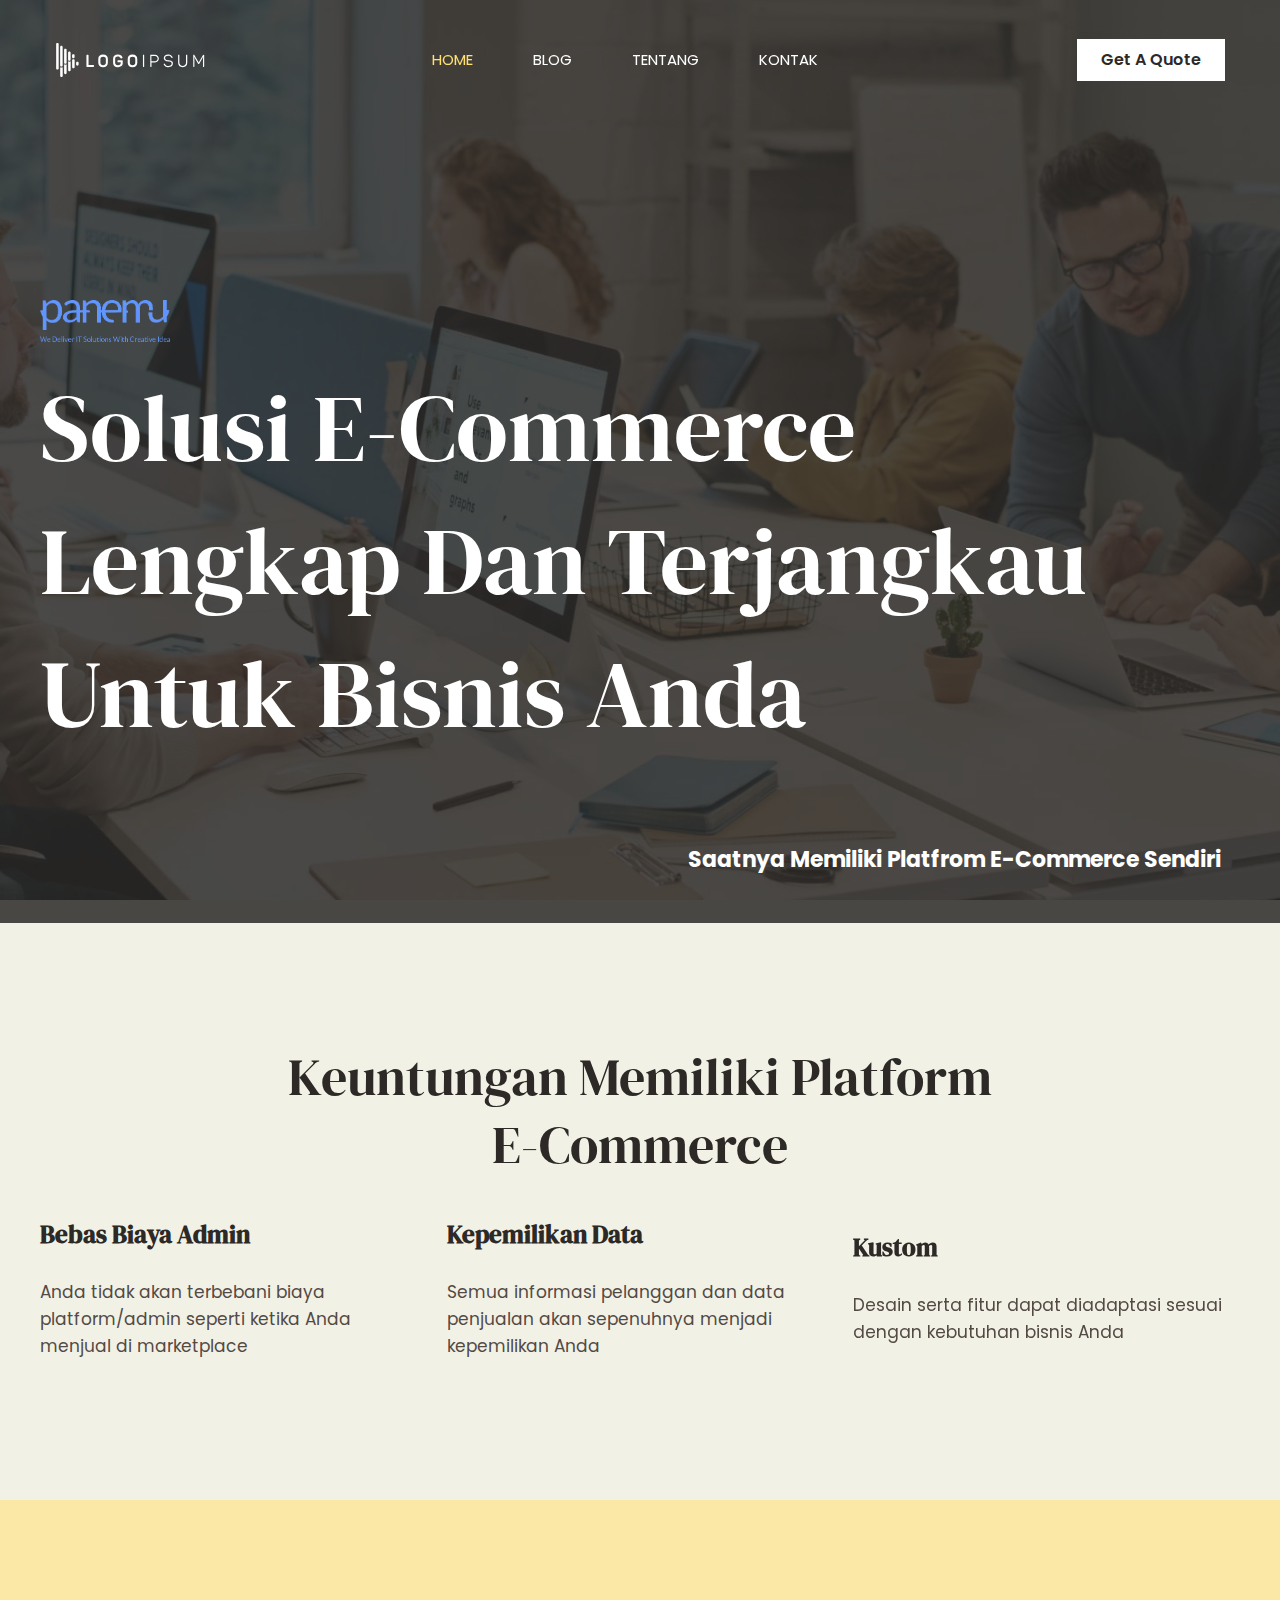
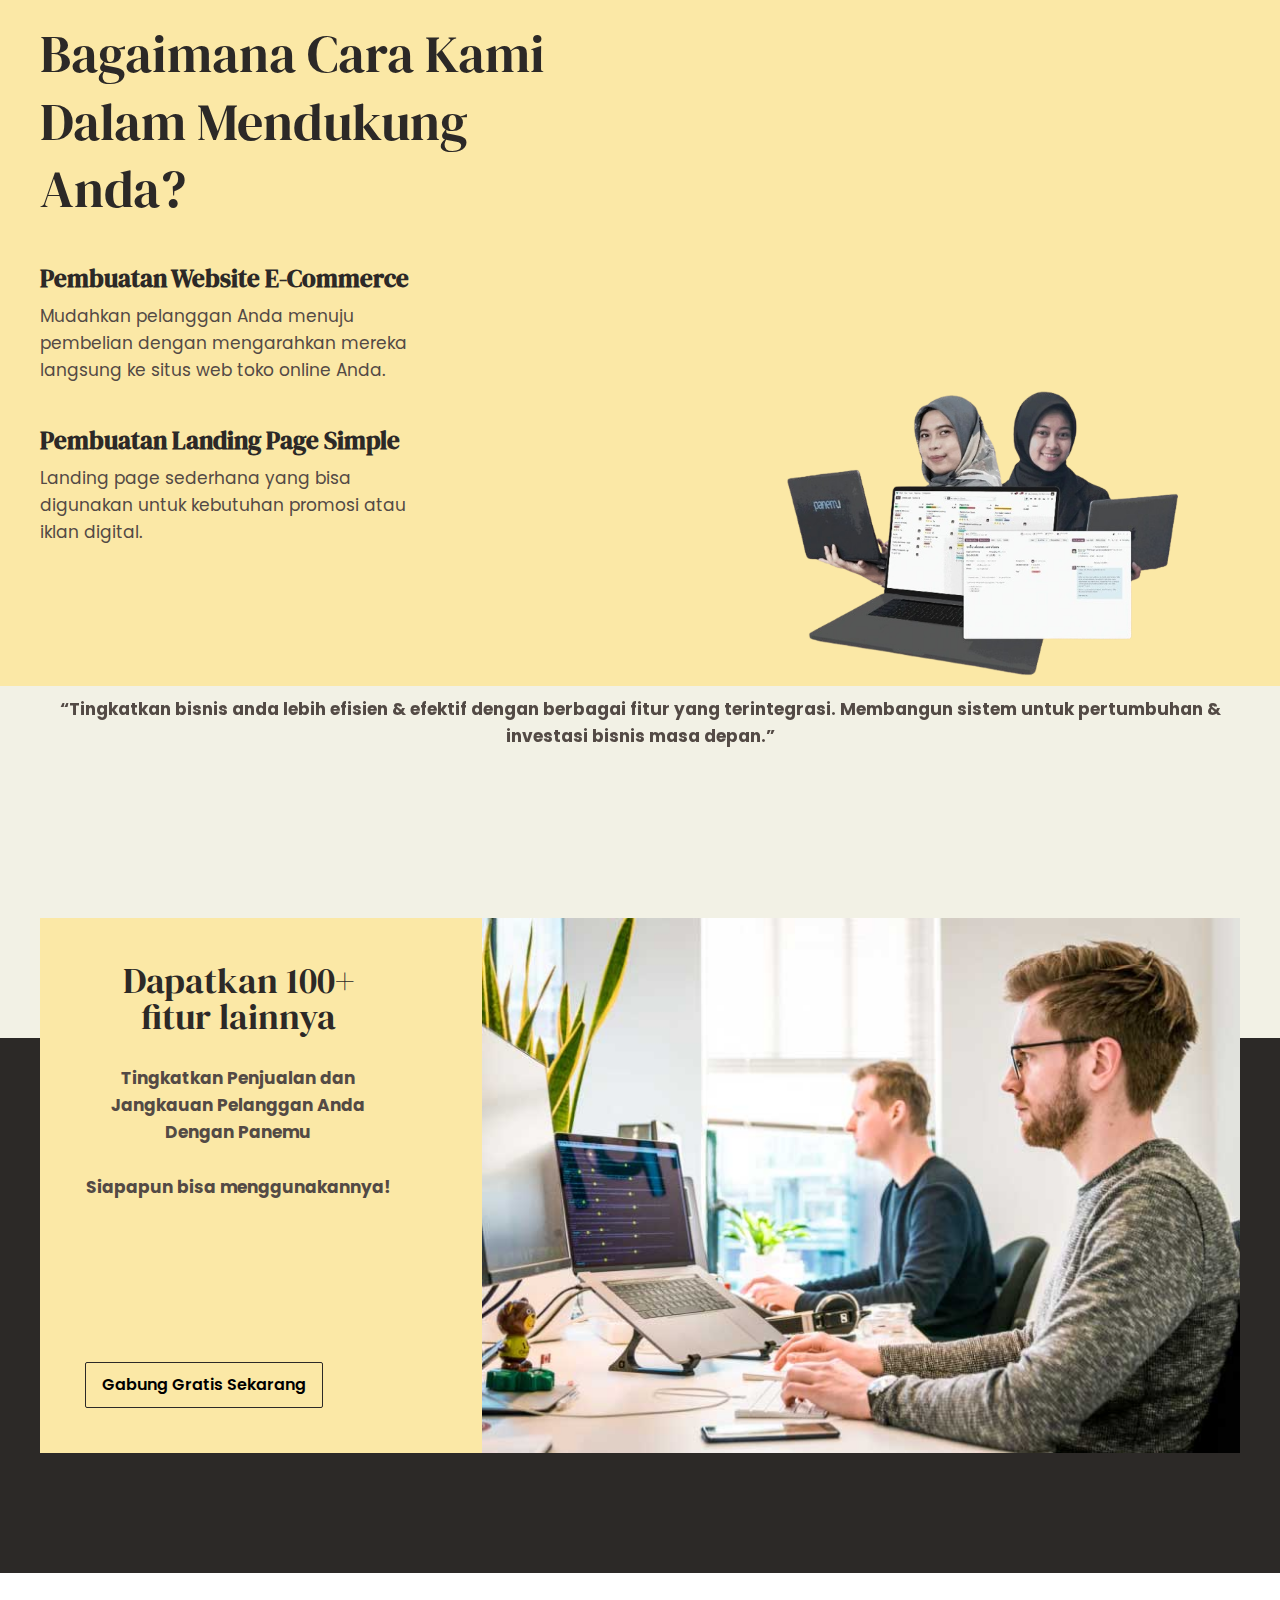
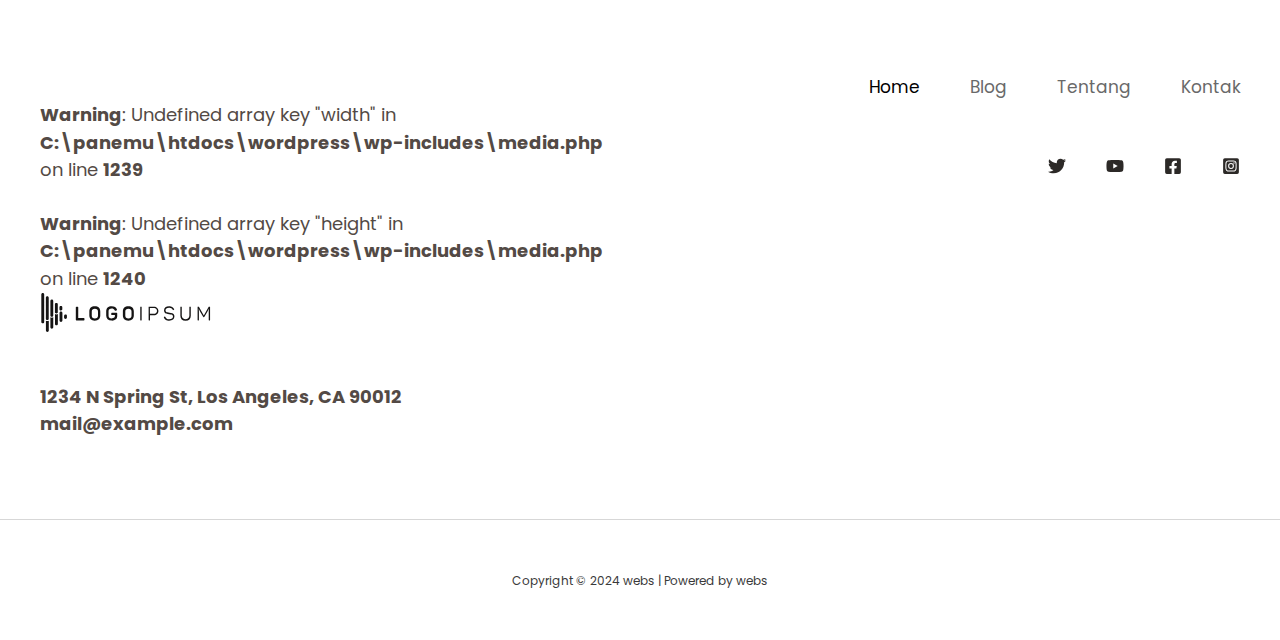
<file: index.html>
<!DOCTYPE html>
<html lang="en-US">
<head>
<meta charset="UTF-8">
<meta name="viewport" content="width=device-width, initial-scale=1">
	 <link rel="profile" href="https://gmpg.org/xfn/11"> 
	 <title>webs</title>
<meta name="robots" content="max-image-preview:large">
<link rel="dns-prefetch" href="//fonts.googleapis.com">
<link rel="alternate" type="application/rss+xml" title="webs &raquo; Feed" href="https://luthfiwebs.github.io/1a2b/feed/">
<link rel="alternate" type="application/rss+xml" title="webs &raquo; Comments Feed" href="https://luthfiwebs.github.io/1a2b/comments/feed/">
<script>
window._wpemojiSettings = {"baseUrl":"https:\/\/s.w.org\/images\/core\/emoji\/15.0.3\/72x72\/","ext":".png","svgUrl":"https:\/\/s.w.org\/images\/core\/emoji\/15.0.3\/svg\/","svgExt":".svg","source":{"concatemoji":"https:\/\/luthfiwebs.github.io\/1a2b\/wp-includes\/js\/wp-emoji-release.min.js?ver=6.5.3"}};
/*! This file is auto-generated */
!function(i,n){var o,s,e;function c(e){try{var t={supportTests:e,timestamp:(new Date).valueOf()};sessionStorage.setItem(o,JSON.stringify(t))}catch(e){}}function p(e,t,n){e.clearRect(0,0,e.canvas.width,e.canvas.height),e.fillText(t,0,0);var t=new Uint32Array(e.getImageData(0,0,e.canvas.width,e.canvas.height).data),r=(e.clearRect(0,0,e.canvas.width,e.canvas.height),e.fillText(n,0,0),new Uint32Array(e.getImageData(0,0,e.canvas.width,e.canvas.height).data));return t.every(function(e,t){return e===r[t]})}function u(e,t,n){switch(t){case"flag":return n(e,"🏳️‍⚧️","🏳️​⚧️")?!1:!n(e,"🇺🇳","🇺​🇳")&&!n(e,"🏴󠁧󠁢󠁥󠁮󠁧󠁿","🏴​󠁧​󠁢​󠁥​󠁮​󠁧​󠁿");case"emoji":return!n(e,"🐦‍⬛","🐦​⬛")}return!1}function f(e,t,n){var r="undefined"!=typeof WorkerGlobalScope&&self instanceof WorkerGlobalScope?new OffscreenCanvas(300,150):i.createElement("canvas"),a=r.getContext("2d",{willReadFrequently:!0}),o=(a.textBaseline="top",a.font="600 32px Arial",{});return e.forEach(function(e){o[e]=t(a,e,n)}),o}function t(e){var t=i.createElement("script");t.src=e,t.defer=!0,i.head.appendChild(t)}"undefined"!=typeof Promise&&(o="wpEmojiSettingsSupports",s=["flag","emoji"],n.supports={everything:!0,everythingExceptFlag:!0},e=new Promise(function(e){i.addEventListener("DOMContentLoaded",e,{once:!0})}),new Promise(function(t){var n=function(){try{var e=JSON.parse(sessionStorage.getItem(o));if("object"==typeof e&&"number"==typeof e.timestamp&&(new Date).valueOf()<e.timestamp+604800&&"object"==typeof e.supportTests)return e.supportTests}catch(e){}return null}();if(!n){if("undefined"!=typeof Worker&&"undefined"!=typeof OffscreenCanvas&&"undefined"!=typeof URL&&URL.createObjectURL&&"undefined"!=typeof Blob)try{var e="postMessage("+f.toString()+"("+[JSON.stringify(s),u.toString(),p.toString()].join(",")+"));",r=new Blob([e],{type:"text/javascript"}),a=new Worker(URL.createObjectURL(r),{name:"wpTestEmojiSupports"});return void(a.onmessage=function(e){c(n=e.data),a.terminate(),t(n)})}catch(e){}c(n=f(s,u,p))}t(n)}).then(function(e){for(var t in e)n.supports[t]=e[t],n.supports.everything=n.supports.everything&&n.supports[t],"flag"!==t&&(n.supports.everythingExceptFlag=n.supports.everythingExceptFlag&&n.supports[t]);n.supports.everythingExceptFlag=n.supports.everythingExceptFlag&&!n.supports.flag,n.DOMReady=!1,n.readyCallback=function(){n.DOMReady=!0}}).then(function(){return e}).then(function(){var e;n.supports.everything||(n.readyCallback(),(e=n.source||{}).concatemoji?t(e.concatemoji):e.wpemoji&&e.twemoji&&(t(e.twemoji),t(e.wpemoji)))}))}((window,document),window._wpemojiSettings);
</script>
<link rel="stylesheet" id="astra-theme-css-css" href="https://luthfiwebs.github.io/1a2b/wp-content/themes/astra/assets/css/minified/main.min.css?ver=4.6.14" media="all">
<style id="astra-theme-css-inline-css">:root{--ast-post-nav-space:0;--ast-container-default-xlg-padding:6.67em;--ast-container-default-lg-padding:5.67em;--ast-container-default-slg-padding:4.34em;--ast-container-default-md-padding:3.34em;--ast-container-default-sm-padding:6.67em;--ast-container-default-xs-padding:2.4em;--ast-container-default-xxs-padding:1.4em;--ast-code-block-background:#EEEEEE;--ast-comment-inputs-background:#FAFAFA;--ast-normal-container-width:1200px;--ast-narrow-container-width:750px;--ast-blog-title-font-weight:normal;--ast-blog-meta-weight:inherit;}html{font-size:106.25%;}a,.page-title{color:var(--ast-global-color-3);}a:hover,a:focus{color:var(--ast-global-color-1);}body,button,input,select,textarea,.ast-button,.ast-custom-button{font-family:'Poppins',sans-serif;font-weight:400;font-size:17px;font-size:1rem;line-height:var(--ast-body-line-height,1.6em);}blockquote{color:var(--ast-global-color-3);}h1,.entry-content h1,h2,.entry-content h2,h3,.entry-content h3,h4,.entry-content h4,h5,.entry-content h5,h6,.entry-content h6,.site-title,.site-title a{font-family:'DM Serif Display',serif;font-weight:400;}.site-title{font-size:35px;font-size:2.0588235294118rem;display:none;}header .custom-logo-link img{max-width:150px;}.astra-logo-svg{width:150px;}.site-header .site-description{font-size:15px;font-size:0.88235294117647rem;display:none;}.entry-title{font-size:30px;font-size:1.7647058823529rem;}.archive .ast-article-post .ast-article-inner,.blog .ast-article-post .ast-article-inner,.archive .ast-article-post .ast-article-inner:hover,.blog .ast-article-post .ast-article-inner:hover{overflow:hidden;}h1,.entry-content h1{font-size:95px;font-size:5.5882352941176rem;font-family:'DM Serif Display',serif;line-height:1.4em;}h2,.entry-content h2{font-size:52px;font-size:3.0588235294118rem;font-family:'DM Serif Display',serif;line-height:1.3em;}h3,.entry-content h3{font-size:36px;font-size:2.1176470588235rem;font-family:'DM Serif Display',serif;line-height:1em;}h4,.entry-content h4{font-size:25px;font-size:1.4705882352941rem;line-height:1.2em;font-family:'DM Serif Display',serif;}h5,.entry-content h5{font-size:20px;font-size:1.1764705882353rem;line-height:1.2em;font-family:'DM Serif Display',serif;}h6,.entry-content h6{font-size:15px;font-size:0.88235294117647rem;line-height:1.25em;font-family:'DM Serif Display',serif;}::selection{background-color:var(--ast-global-color-0);color:#000000;}body,h1,.entry-title a,.entry-content h1,h2,.entry-content h2,h3,.entry-content h3,h4,.entry-content h4,h5,.entry-content h5,h6,.entry-content h6{color:var(--ast-global-color-3);}.tagcloud a:hover,.tagcloud a:focus,.tagcloud a.current-item{color:#ffffff;border-color:var(--ast-global-color-3);background-color:var(--ast-global-color-3);}input:focus,input[type="text"]:focus,input[type="email"]:focus,input[type="url"]:focus,input[type="password"]:focus,input[type="reset"]:focus,input[type="search"]:focus,textarea:focus{border-color:var(--ast-global-color-3);}input[type="radio"]:checked,input[type=reset],input[type="checkbox"]:checked,input[type="checkbox"]:hover:checked,input[type="checkbox"]:focus:checked,input[type=range]::-webkit-slider-thumb{border-color:var(--ast-global-color-3);background-color:var(--ast-global-color-3);box-shadow:none;}.site-footer a:hover + .post-count,.site-footer a:focus + .post-count{background:var(--ast-global-color-3);border-color:var(--ast-global-color-3);}.single .nav-links .nav-previous,.single .nav-links .nav-next{color:var(--ast-global-color-3);}.entry-meta,.entry-meta *{line-height:1.45;color:var(--ast-global-color-3);}.entry-meta a:not(.ast-button):hover,.entry-meta a:not(.ast-button):hover *,.entry-meta a:not(.ast-button):focus,.entry-meta a:not(.ast-button):focus *,.page-links > .page-link,.page-links .page-link:hover,.post-navigation a:hover{color:var(--ast-global-color-1);}#cat option,.secondary .calendar_wrap thead a,.secondary .calendar_wrap thead a:visited{color:var(--ast-global-color-3);}.secondary .calendar_wrap #today,.ast-progress-val span{background:var(--ast-global-color-3);}.secondary a:hover + .post-count,.secondary a:focus + .post-count{background:var(--ast-global-color-3);border-color:var(--ast-global-color-3);}.calendar_wrap #today > a{color:#ffffff;}.page-links .page-link,.single .post-navigation a{color:var(--ast-global-color-3);}.ast-search-menu-icon .search-form button.search-submit{padding:0 4px;}.ast-search-menu-icon form.search-form{padding-right:0;}.ast-search-menu-icon.slide-search input.search-field{width:0;}.ast-header-search .ast-search-menu-icon.ast-dropdown-active .search-form,.ast-header-search .ast-search-menu-icon.ast-dropdown-active .search-field:focus{transition:all 0.2s;}.search-form input.search-field:focus{outline:none;}.wp-block-latest-posts > li > a{color:var(--ast-global-color-2);}.widget-title,.widget .wp-block-heading{font-size:24px;font-size:1.4117647058824rem;color:var(--ast-global-color-3);}.ast-search-menu-icon.slide-search a:focus-visible:focus-visible,.astra-search-icon:focus-visible,#close:focus-visible,a:focus-visible,.ast-menu-toggle:focus-visible,.site .skip-link:focus-visible,.wp-block-loginout input:focus-visible,.wp-block-search.wp-block-search__button-inside .wp-block-search__inside-wrapper,.ast-header-navigation-arrow:focus-visible,.woocommerce .wc-proceed-to-checkout > .checkout-button:focus-visible,.woocommerce .woocommerce-MyAccount-navigation ul li a:focus-visible,.ast-orders-table__row .ast-orders-table__cell:focus-visible,.woocommerce .woocommerce-order-details .order-again > .button:focus-visible,.woocommerce .woocommerce-message a.button.wc-forward:focus-visible,.woocommerce #minus_qty:focus-visible,.woocommerce #plus_qty:focus-visible,a#ast-apply-coupon:focus-visible,.woocommerce .woocommerce-info a:focus-visible,.woocommerce .astra-shop-summary-wrap a:focus-visible,.woocommerce a.wc-forward:focus-visible,#ast-apply-coupon:focus-visible,.woocommerce-js .woocommerce-mini-cart-item a.remove:focus-visible,#close:focus-visible,.button.search-submit:focus-visible,#search_submit:focus,.normal-search:focus-visible,.ast-header-account-wrap:focus-visible{outline-style:dotted;outline-color:inherit;outline-width:thin;}input:focus,input[type="text"]:focus,input[type="email"]:focus,input[type="url"]:focus,input[type="password"]:focus,input[type="reset"]:focus,input[type="search"]:focus,input[type="number"]:focus,textarea:focus,.wp-block-search__input:focus,[data-section="section-header-mobile-trigger"] .ast-button-wrap .ast-mobile-menu-trigger-minimal:focus,.ast-mobile-popup-drawer.active .menu-toggle-close:focus,.woocommerce-ordering select.orderby:focus,#ast-scroll-top:focus,#coupon_code:focus,.woocommerce-page #comment:focus,.woocommerce #reviews #respond input#submit:focus,.woocommerce a.add_to_cart_button:focus,.woocommerce .button.single_add_to_cart_button:focus,.woocommerce .woocommerce-cart-form button:focus,.woocommerce .woocommerce-cart-form__cart-item .quantity .qty:focus,.woocommerce .woocommerce-billing-fields .woocommerce-billing-fields__field-wrapper .woocommerce-input-wrapper > .input-text:focus,.woocommerce #order_comments:focus,.woocommerce #place_order:focus,.woocommerce .woocommerce-address-fields .woocommerce-address-fields__field-wrapper .woocommerce-input-wrapper > .input-text:focus,.woocommerce .woocommerce-MyAccount-content form button:focus,.woocommerce .woocommerce-MyAccount-content .woocommerce-EditAccountForm .woocommerce-form-row .woocommerce-Input.input-text:focus,.woocommerce .ast-woocommerce-container .woocommerce-pagination ul.page-numbers li a:focus,body #content .woocommerce form .form-row .select2-container--default .select2-selection--single:focus,#ast-coupon-code:focus,.woocommerce.woocommerce-js .quantity input[type=number]:focus,.woocommerce-js .woocommerce-mini-cart-item .quantity input[type=number]:focus,.woocommerce p#ast-coupon-trigger:focus{border-style:dotted;border-color:inherit;border-width:thin;}input{outline:none;}.site-logo-img img{ transition:all 0.2s linear;}body .ast-oembed-container *{position:absolute;top:0;width:100%;height:100%;left:0;}body .wp-block-embed-pocket-casts .ast-oembed-container *{position:unset;}.ast-single-post-featured-section + article {margin-top: 2em;}.site-content .ast-single-post-featured-section img {width: 100%;overflow: hidden;object-fit: cover;}.site > .ast-single-related-posts-container {margin-top: 0;}@media (min-width: 922px) {.ast-desktop .ast-container--narrow {max-width: var(--ast-narrow-container-width);margin: 0 auto;}}.ast-page-builder-template .hentry {margin: 0;}.ast-page-builder-template .site-content > .ast-container {max-width: 100%;padding: 0;}.ast-page-builder-template .site .site-content #primary {padding: 0;margin: 0;}.ast-page-builder-template .no-results {text-align: center;margin: 4em auto;}.ast-page-builder-template .ast-pagination {padding: 2em;}.ast-page-builder-template .entry-header.ast-no-title.ast-no-thumbnail {margin-top: 0;}.ast-page-builder-template .entry-header.ast-header-without-markup {margin-top: 0;margin-bottom: 0;}.ast-page-builder-template .entry-header.ast-no-title.ast-no-meta {margin-bottom: 0;}.ast-page-builder-template.single .post-navigation {padding-bottom: 2em;}.ast-page-builder-template.single-post .site-content > .ast-container {max-width: 100%;}.ast-page-builder-template .entry-header {margin-top: 4em;margin-left: auto;margin-right: auto;padding-left: 20px;padding-right: 20px;}.single.ast-page-builder-template .entry-header {padding-left: 20px;padding-right: 20px;}.ast-page-builder-template .ast-archive-description {margin: 4em auto 0;padding-left: 20px;padding-right: 20px;}.ast-page-builder-template.ast-no-sidebar .entry-content .alignwide {margin-left: 0;margin-right: 0;}@media (max-width:921.9px){#ast-desktop-header{display:none;}}@media (min-width:922px){#ast-mobile-header{display:none;}}.wp-block-buttons.aligncenter{justify-content:center;}@media (max-width:921px){.ast-theme-transparent-header #primary,.ast-theme-transparent-header #secondary{padding:0;}}@media (max-width:921px){.ast-plain-container.ast-no-sidebar #primary{padding:0;}}.ast-plain-container.ast-no-sidebar #primary{margin-top:0;margin-bottom:0;}.wp-block-button.is-style-outline .wp-block-button__link{border-color:var(--ast-global-color-2);border-top-width:1px;border-right-width:1px;border-bottom-width:1px;border-left-width:1px;}div.wp-block-button.is-style-outline > .wp-block-button__link:not(.has-text-color),div.wp-block-button.wp-block-button__link.is-style-outline:not(.has-text-color){color:var(--ast-global-color-2);}.wp-block-button.is-style-outline .wp-block-button__link:hover,.wp-block-buttons .wp-block-button.is-style-outline .wp-block-button__link:focus,.wp-block-buttons .wp-block-button.is-style-outline > .wp-block-button__link:not(.has-text-color):hover,.wp-block-buttons .wp-block-button.wp-block-button__link.is-style-outline:not(.has-text-color):hover{color:#000000;background-color:var(--ast-global-color-1);border-color:var(--ast-global-color-1);}.post-page-numbers.current .page-link,.ast-pagination .page-numbers.current{color:#000000;border-color:var(--ast-global-color-0);background-color:var(--ast-global-color-0);}.wp-block-button.is-style-outline .wp-block-button__link{border-top-width:1px;border-right-width:1px;border-bottom-width:1px;border-left-width:1px;}.wp-block-button.is-style-outline .wp-block-button__link.wp-element-button,.ast-outline-button{border-color:var(--ast-global-color-2);font-family:inherit;font-weight:600;font-size:16px;font-size:0.94117647058824rem;line-height:1em;border-top-left-radius:0px;border-top-right-radius:0px;border-bottom-right-radius:0px;border-bottom-left-radius:0px;}.wp-block-buttons .wp-block-button.is-style-outline > .wp-block-button__link:not(.has-text-color),.wp-block-buttons .wp-block-button.wp-block-button__link.is-style-outline:not(.has-text-color),.ast-outline-button{color:var(--ast-global-color-2);}.wp-block-button.is-style-outline .wp-block-button__link:hover,.wp-block-buttons .wp-block-button.is-style-outline .wp-block-button__link:focus,.wp-block-buttons .wp-block-button.is-style-outline > .wp-block-button__link:not(.has-text-color):hover,.wp-block-buttons .wp-block-button.wp-block-button__link.is-style-outline:not(.has-text-color):hover,.ast-outline-button:hover,.ast-outline-button:focus,.wp-block-uagb-buttons-child .uagb-buttons-repeater.ast-outline-button:hover,.wp-block-uagb-buttons-child .uagb-buttons-repeater.ast-outline-button:focus{color:#000000;background-color:var(--ast-global-color-1);border-color:var(--ast-global-color-1);}.wp-block-button .wp-block-button__link.wp-element-button.is-style-outline:not(.has-background),.wp-block-button.is-style-outline>.wp-block-button__link.wp-element-button:not(.has-background),.ast-outline-button{background-color:rgba(255,224,112,0);}.entry-content[ast-blocks-layout] > figure{margin-bottom:1em;}@media (max-width:921px){.ast-separate-container #primary,.ast-separate-container #secondary{padding:1.5em 0;}#primary,#secondary{padding:1.5em 0;margin:0;}.ast-left-sidebar #content > .ast-container{display:flex;flex-direction:column-reverse;width:100%;}.ast-separate-container .ast-article-post,.ast-separate-container .ast-article-single{padding:1.5em 2.14em;}.ast-author-box img.avatar{margin:20px 0 0 0;}}@media (min-width:922px){.ast-separate-container.ast-right-sidebar #primary,.ast-separate-container.ast-left-sidebar #primary{border:0;}.search-no-results.ast-separate-container #primary{margin-bottom:4em;}}.wp-block-button .wp-block-button__link{color:#000000;}.wp-block-button .wp-block-button__link:hover,.wp-block-button .wp-block-button__link:focus{color:#000000;background-color:var(--ast-global-color-1);border-color:var(--ast-global-color-1);}.wp-block-button .wp-block-button__link,.wp-block-search .wp-block-search__button,body .wp-block-file .wp-block-file__button{border-style:solid;border-top-width:1px;border-right-width:1px;border-left-width:1px;border-bottom-width:1px;border-color:var(--ast-global-color-2);background-color:rgba(255,224,112,0);color:#000000;font-family:inherit;font-weight:600;line-height:1em;font-size:16px;font-size:0.94117647058824rem;border-top-left-radius:0px;border-top-right-radius:0px;border-bottom-right-radius:0px;border-bottom-left-radius:0px;padding-top:14px;padding-right:16px;padding-bottom:14px;padding-left:16px;}.menu-toggle,button,.ast-button,.ast-custom-button,.button,input#submit,input[type="button"],input[type="submit"],input[type="reset"],form[CLASS*="wp-block-search__"].wp-block-search .wp-block-search__inside-wrapper .wp-block-search__button,body .wp-block-file .wp-block-file__button,.woocommerce-js a.button,.woocommerce button.button,.woocommerce .woocommerce-message a.button,.woocommerce #respond input#submit.alt,.woocommerce input.button.alt,.woocommerce input.button,.woocommerce input.button:disabled,.woocommerce input.button:disabled[disabled],.woocommerce input.button:disabled:hover,.woocommerce input.button:disabled[disabled]:hover,.woocommerce #respond input#submit,.woocommerce button.button.alt.disabled,.wc-block-grid__products .wc-block-grid__product .wp-block-button__link,.wc-block-grid__product-onsale,[CLASS*="wc-block"] button,.woocommerce-js .astra-cart-drawer .astra-cart-drawer-content .woocommerce-mini-cart__buttons .button:not(.checkout):not(.ast-continue-shopping),.woocommerce-js .astra-cart-drawer .astra-cart-drawer-content .woocommerce-mini-cart__buttons a.checkout,.woocommerce button.button.alt.disabled.wc-variation-selection-needed,[CLASS*="wc-block"] .wc-block-components-button{border-style:solid;border-top-width:1px;border-right-width:1px;border-left-width:1px;border-bottom-width:1px;color:#000000;border-color:var(--ast-global-color-2);background-color:rgba(255,224,112,0);padding-top:14px;padding-right:16px;padding-bottom:14px;padding-left:16px;font-family:inherit;font-weight:600;font-size:16px;font-size:0.94117647058824rem;line-height:1em;border-top-left-radius:0px;border-top-right-radius:0px;border-bottom-right-radius:0px;border-bottom-left-radius:0px;}button:focus,.menu-toggle:hover,button:hover,.ast-button:hover,.ast-custom-button:hover .button:hover,.ast-custom-button:hover ,input[type=reset]:hover,input[type=reset]:focus,input#submit:hover,input#submit:focus,input[type="button"]:hover,input[type="button"]:focus,input[type="submit"]:hover,input[type="submit"]:focus,form[CLASS*="wp-block-search__"].wp-block-search .wp-block-search__inside-wrapper .wp-block-search__button:hover,form[CLASS*="wp-block-search__"].wp-block-search .wp-block-search__inside-wrapper .wp-block-search__button:focus,body .wp-block-file .wp-block-file__button:hover,body .wp-block-file .wp-block-file__button:focus,.woocommerce-js a.button:hover,.woocommerce button.button:hover,.woocommerce .woocommerce-message a.button:hover,.woocommerce #respond input#submit:hover,.woocommerce #respond input#submit.alt:hover,.woocommerce input.button.alt:hover,.woocommerce input.button:hover,.woocommerce button.button.alt.disabled:hover,.wc-block-grid__products .wc-block-grid__product .wp-block-button__link:hover,[CLASS*="wc-block"] button:hover,.woocommerce-js .astra-cart-drawer .astra-cart-drawer-content .woocommerce-mini-cart__buttons .button:not(.checkout):not(.ast-continue-shopping):hover,.woocommerce-js .astra-cart-drawer .astra-cart-drawer-content .woocommerce-mini-cart__buttons a.checkout:hover,.woocommerce button.button.alt.disabled.wc-variation-selection-needed:hover,[CLASS*="wc-block"] .wc-block-components-button:hover,[CLASS*="wc-block"] .wc-block-components-button:focus{color:#000000;background-color:var(--ast-global-color-1);border-color:var(--ast-global-color-1);}@media (max-width:921px){.ast-mobile-header-stack .main-header-bar .ast-search-menu-icon{display:inline-block;}.ast-header-break-point.ast-header-custom-item-outside .ast-mobile-header-stack .main-header-bar .ast-search-icon{margin:0;}.ast-comment-avatar-wrap img{max-width:2.5em;}.ast-comment-meta{padding:0 1.8888em 1.3333em;}.ast-separate-container .ast-comment-list li.depth-1{padding:1.5em 2.14em;}.ast-separate-container .comment-respond{padding:2em 2.14em;}}@media (min-width:544px){.ast-container{max-width:100%;}}@media (max-width:544px){.ast-separate-container .ast-article-post,.ast-separate-container .ast-article-single,.ast-separate-container .comments-title,.ast-separate-container .ast-archive-description{padding:1.5em 1em;}.ast-separate-container #content .ast-container{padding-left:0.54em;padding-right:0.54em;}.ast-separate-container .ast-comment-list .bypostauthor{padding:.5em;}.ast-search-menu-icon.ast-dropdown-active .search-field{width:170px;}}body,.ast-separate-container{background-color:var(--ast-global-color-4);;background-image:none;;}@media (max-width:921px){.site-title{display:none;}.site-header .site-description{display:none;}h1,.entry-content h1{font-size:50px;}h2,.entry-content h2{font-size:32px;}h3,.entry-content h3{font-size:26px;}h4,.entry-content h4{font-size:22px;font-size:1.2941176470588rem;}h5,.entry-content h5{font-size:18px;font-size:1.0588235294118rem;}h6,.entry-content h6{font-size:15px;font-size:0.88235294117647rem;}}@media (max-width:544px){.site-title{display:none;}.site-header .site-description{display:none;}h1,.entry-content h1{font-size:32px;}h2,.entry-content h2{font-size:28px;}h3,.entry-content h3{font-size:22px;}h4,.entry-content h4{font-size:20px;font-size:1.1764705882353rem;}h5,.entry-content h5{font-size:17px;font-size:1rem;}h6,.entry-content h6{font-size:15px;font-size:0.88235294117647rem;}}@media (max-width:921px){html{font-size:96.9%;}}@media (max-width:544px){html{font-size:96.9%;}}@media (min-width:922px){.ast-container{max-width:1240px;}}@media (min-width:922px){.site-content .ast-container{display:flex;}}@media (max-width:921px){.site-content .ast-container{flex-direction:column;}}@media (min-width:922px){.main-header-menu .sub-menu .menu-item.ast-left-align-sub-menu:hover > .sub-menu,.main-header-menu .sub-menu .menu-item.ast-left-align-sub-menu.focus > .sub-menu{margin-left:-0px;}}.ast-theme-transparent-header [data-section="section-header-mobile-trigger"] .ast-button-wrap .ast-mobile-menu-trigger-fill,.ast-theme-transparent-header [data-section="section-header-mobile-trigger"] .ast-button-wrap .ast-mobile-menu-trigger-minimal{border:none;}.site .comments-area{padding-bottom:3em;}.wp-block-file {display: flex;align-items: center;flex-wrap: wrap;justify-content: space-between;}.wp-block-pullquote {border: none;}.wp-block-pullquote blockquote::before {content: "\201D";font-family: "Helvetica",sans-serif;display: flex;transform: rotate( 180deg );font-size: 6rem;font-style: normal;line-height: 1;font-weight: bold;align-items: center;justify-content: center;}.has-text-align-right > blockquote::before {justify-content: flex-start;}.has-text-align-left > blockquote::before {justify-content: flex-end;}figure.wp-block-pullquote.is-style-solid-color blockquote {max-width: 100%;text-align: inherit;}html body {--wp--custom--ast-default-block-top-padding: 3em;--wp--custom--ast-default-block-right-padding: 3em;--wp--custom--ast-default-block-bottom-padding: 3em;--wp--custom--ast-default-block-left-padding: 3em;--wp--custom--ast-container-width: 1200px;--wp--custom--ast-content-width-size: 1200px;--wp--custom--ast-wide-width-size: calc(1200px + var(--wp--custom--ast-default-block-left-padding) + var(--wp--custom--ast-default-block-right-padding));}.ast-narrow-container {--wp--custom--ast-content-width-size: 750px;--wp--custom--ast-wide-width-size: 750px;}@media(max-width: 921px) {html body {--wp--custom--ast-default-block-top-padding: 3em;--wp--custom--ast-default-block-right-padding: 2em;--wp--custom--ast-default-block-bottom-padding: 3em;--wp--custom--ast-default-block-left-padding: 2em;}}@media(max-width: 544px) {html body {--wp--custom--ast-default-block-top-padding: 3em;--wp--custom--ast-default-block-right-padding: 1.5em;--wp--custom--ast-default-block-bottom-padding: 3em;--wp--custom--ast-default-block-left-padding: 1.5em;}}.entry-content > .wp-block-group,.entry-content > .wp-block-cover,.entry-content > .wp-block-columns {padding-top: var(--wp--custom--ast-default-block-top-padding);padding-right: var(--wp--custom--ast-default-block-right-padding);padding-bottom: var(--wp--custom--ast-default-block-bottom-padding);padding-left: var(--wp--custom--ast-default-block-left-padding);}.ast-plain-container.ast-no-sidebar .entry-content > .alignfull,.ast-page-builder-template .ast-no-sidebar .entry-content > .alignfull {margin-left: calc( -50vw + 50%);margin-right: calc( -50vw + 50%);max-width: 100vw;width: 100vw;}.ast-plain-container.ast-no-sidebar .entry-content .alignfull .alignfull,.ast-page-builder-template.ast-no-sidebar .entry-content .alignfull .alignfull,.ast-plain-container.ast-no-sidebar .entry-content .alignfull .alignwide,.ast-page-builder-template.ast-no-sidebar .entry-content .alignfull .alignwide,.ast-plain-container.ast-no-sidebar .entry-content .alignwide .alignfull,.ast-page-builder-template.ast-no-sidebar .entry-content .alignwide .alignfull,.ast-plain-container.ast-no-sidebar .entry-content .alignwide .alignwide,.ast-page-builder-template.ast-no-sidebar .entry-content .alignwide .alignwide,.ast-plain-container.ast-no-sidebar .entry-content .wp-block-column .alignfull,.ast-page-builder-template.ast-no-sidebar .entry-content .wp-block-column .alignfull,.ast-plain-container.ast-no-sidebar .entry-content .wp-block-column .alignwide,.ast-page-builder-template.ast-no-sidebar .entry-content .wp-block-column .alignwide {margin-left: auto;margin-right: auto;width: 100%;}[ast-blocks-layout] .wp-block-separator:not(.is-style-dots) {height: 0;}[ast-blocks-layout] .wp-block-separator {margin: 20px auto;}[ast-blocks-layout] .wp-block-separator:not(.is-style-wide):not(.is-style-dots) {max-width: 100px;}[ast-blocks-layout] .wp-block-separator.has-background {padding: 0;}.entry-content[ast-blocks-layout] > * {max-width: var(--wp--custom--ast-content-width-size);margin-left: auto;margin-right: auto;}.entry-content[ast-blocks-layout] > .alignwide {max-width: var(--wp--custom--ast-wide-width-size);}.entry-content[ast-blocks-layout] .alignfull {max-width: none;}.entry-content .wp-block-columns {margin-bottom: 0;}blockquote {margin: 1.5em;border-color: rgba(0,0,0,0.05);}.wp-block-quote:not(.has-text-align-right):not(.has-text-align-center) {border-left: 5px solid rgba(0,0,0,0.05);}.has-text-align-right > blockquote,blockquote.has-text-align-right {border-right: 5px solid rgba(0,0,0,0.05);}.has-text-align-left > blockquote,blockquote.has-text-align-left {border-left: 5px solid rgba(0,0,0,0.05);}.wp-block-site-tagline,.wp-block-latest-posts .read-more {margin-top: 15px;}.wp-block-loginout p label {display: block;}.wp-block-loginout p:not(.login-remember):not(.login-submit) input {width: 100%;}.wp-block-loginout input:focus {border-color: transparent;}.wp-block-loginout input:focus {outline: thin dotted;}.entry-content .wp-block-media-text .wp-block-media-text__content {padding: 0 0 0 8%;}.entry-content .wp-block-media-text.has-media-on-the-right .wp-block-media-text__content {padding: 0 8% 0 0;}.entry-content .wp-block-media-text.has-background .wp-block-media-text__content {padding: 8%;}.entry-content .wp-block-cover:not([class*="background-color"]) .wp-block-cover__inner-container,.entry-content .wp-block-cover:not([class*="background-color"]) .wp-block-cover-image-text,.entry-content .wp-block-cover:not([class*="background-color"]) .wp-block-cover-text,.entry-content .wp-block-cover-image:not([class*="background-color"]) .wp-block-cover__inner-container,.entry-content .wp-block-cover-image:not([class*="background-color"]) .wp-block-cover-image-text,.entry-content .wp-block-cover-image:not([class*="background-color"]) .wp-block-cover-text {color: var(--ast-global-color-5);}.wp-block-loginout .login-remember input {width: 1.1rem;height: 1.1rem;margin: 0 5px 4px 0;vertical-align: middle;}.wp-block-latest-posts > li > *:first-child,.wp-block-latest-posts:not(.is-grid) > li:first-child {margin-top: 0;}.wp-block-search__inside-wrapper .wp-block-search__input {padding: 0 10px;color: var(--ast-global-color-3);background: var(--ast-global-color-5);border-color: var(--ast-border-color);}.wp-block-latest-posts .read-more {margin-bottom: 1.5em;}.wp-block-search__no-button .wp-block-search__inside-wrapper .wp-block-search__input {padding-top: 5px;padding-bottom: 5px;}.wp-block-latest-posts .wp-block-latest-posts__post-date,.wp-block-latest-posts .wp-block-latest-posts__post-author {font-size: 1rem;}.wp-block-latest-posts > li > *,.wp-block-latest-posts:not(.is-grid) > li {margin-top: 12px;margin-bottom: 12px;}.ast-page-builder-template .entry-content[ast-blocks-layout] > *,.ast-page-builder-template .entry-content[ast-blocks-layout] > .alignfull > * {max-width: none;}.ast-page-builder-template .entry-content[ast-blocks-layout] > .alignwide > * {max-width: var(--wp--custom--ast-wide-width-size);}.ast-page-builder-template .entry-content[ast-blocks-layout] > .inherit-container-width > *,.ast-page-builder-template .entry-content[ast-blocks-layout] > * > *,.entry-content[ast-blocks-layout] > .wp-block-cover .wp-block-cover__inner-container {max-width: var(--wp--custom--ast-content-width-size);margin-left: auto;margin-right: auto;}.entry-content[ast-blocks-layout] .wp-block-cover:not(.alignleft):not(.alignright) {width: auto;}@media(max-width: 1200px) {.ast-separate-container .entry-content > .alignfull,.ast-separate-container .entry-content[ast-blocks-layout] > .alignwide,.ast-plain-container .entry-content[ast-blocks-layout] > .alignwide,.ast-plain-container .entry-content .alignfull {margin-left: calc(-1 * min(var(--ast-container-default-xlg-padding),20px)) ;margin-right: calc(-1 * min(var(--ast-container-default-xlg-padding),20px));}}@media(min-width: 1201px) {.ast-separate-container .entry-content > .alignfull {margin-left: calc(-1 * var(--ast-container-default-xlg-padding) );margin-right: calc(-1 * var(--ast-container-default-xlg-padding) );}.ast-separate-container .entry-content[ast-blocks-layout] > .alignwide,.ast-plain-container .entry-content[ast-blocks-layout] > .alignwide {margin-left: calc(-1 * var(--wp--custom--ast-default-block-left-padding) );margin-right: calc(-1 * var(--wp--custom--ast-default-block-right-padding) );}}@media(min-width: 921px) {.ast-separate-container .entry-content .wp-block-group.alignwide:not(.inherit-container-width) > :where(:not(.alignleft):not(.alignright)),.ast-plain-container .entry-content .wp-block-group.alignwide:not(.inherit-container-width) > :where(:not(.alignleft):not(.alignright)) {max-width: calc( var(--wp--custom--ast-content-width-size) + 80px );}.ast-plain-container.ast-right-sidebar .entry-content[ast-blocks-layout] .alignfull,.ast-plain-container.ast-left-sidebar .entry-content[ast-blocks-layout] .alignfull {margin-left: -60px;margin-right: -60px;}}@media(min-width: 544px) {.entry-content > .alignleft {margin-right: 20px;}.entry-content > .alignright {margin-left: 20px;}}@media (max-width:544px){.wp-block-columns .wp-block-column:not(:last-child){margin-bottom:20px;}.wp-block-latest-posts{margin:0;}}@media( max-width: 600px ) {.entry-content .wp-block-media-text .wp-block-media-text__content,.entry-content .wp-block-media-text.has-media-on-the-right .wp-block-media-text__content {padding: 8% 0 0;}.entry-content .wp-block-media-text.has-background .wp-block-media-text__content {padding: 8%;}}.ast-page-builder-template .entry-header {padding-left: 0;}.ast-narrow-container .site-content .wp-block-uagb-image--align-full .wp-block-uagb-image__figure {max-width: 100%;margin-left: auto;margin-right: auto;}:root .has-ast-global-color-0-color{color:var(--ast-global-color-0);}:root .has-ast-global-color-0-background-color{background-color:var(--ast-global-color-0);}:root .wp-block-button .has-ast-global-color-0-color{color:var(--ast-global-color-0);}:root .wp-block-button .has-ast-global-color-0-background-color{background-color:var(--ast-global-color-0);}:root .has-ast-global-color-1-color{color:var(--ast-global-color-1);}:root .has-ast-global-color-1-background-color{background-color:var(--ast-global-color-1);}:root .wp-block-button .has-ast-global-color-1-color{color:var(--ast-global-color-1);}:root .wp-block-button .has-ast-global-color-1-background-color{background-color:var(--ast-global-color-1);}:root .has-ast-global-color-2-color{color:var(--ast-global-color-2);}:root .has-ast-global-color-2-background-color{background-color:var(--ast-global-color-2);}:root .wp-block-button .has-ast-global-color-2-color{color:var(--ast-global-color-2);}:root .wp-block-button .has-ast-global-color-2-background-color{background-color:var(--ast-global-color-2);}:root .has-ast-global-color-3-color{color:var(--ast-global-color-3);}:root .has-ast-global-color-3-background-color{background-color:var(--ast-global-color-3);}:root .wp-block-button .has-ast-global-color-3-color{color:var(--ast-global-color-3);}:root .wp-block-button .has-ast-global-color-3-background-color{background-color:var(--ast-global-color-3);}:root .has-ast-global-color-4-color{color:var(--ast-global-color-4);}:root .has-ast-global-color-4-background-color{background-color:var(--ast-global-color-4);}:root .wp-block-button .has-ast-global-color-4-color{color:var(--ast-global-color-4);}:root .wp-block-button .has-ast-global-color-4-background-color{background-color:var(--ast-global-color-4);}:root .has-ast-global-color-5-color{color:var(--ast-global-color-5);}:root .has-ast-global-color-5-background-color{background-color:var(--ast-global-color-5);}:root .wp-block-button .has-ast-global-color-5-color{color:var(--ast-global-color-5);}:root .wp-block-button .has-ast-global-color-5-background-color{background-color:var(--ast-global-color-5);}:root .has-ast-global-color-6-color{color:var(--ast-global-color-6);}:root .has-ast-global-color-6-background-color{background-color:var(--ast-global-color-6);}:root .wp-block-button .has-ast-global-color-6-color{color:var(--ast-global-color-6);}:root .wp-block-button .has-ast-global-color-6-background-color{background-color:var(--ast-global-color-6);}:root .has-ast-global-color-7-color{color:var(--ast-global-color-7);}:root .has-ast-global-color-7-background-color{background-color:var(--ast-global-color-7);}:root .wp-block-button .has-ast-global-color-7-color{color:var(--ast-global-color-7);}:root .wp-block-button .has-ast-global-color-7-background-color{background-color:var(--ast-global-color-7);}:root .has-ast-global-color-8-color{color:var(--ast-global-color-8);}:root .has-ast-global-color-8-background-color{background-color:var(--ast-global-color-8);}:root .wp-block-button .has-ast-global-color-8-color{color:var(--ast-global-color-8);}:root .wp-block-button .has-ast-global-color-8-background-color{background-color:var(--ast-global-color-8);}:root{--ast-global-color-0:#fbe8a6;--ast-global-color-1:#ffe070;--ast-global-color-2:#2c2927;--ast-global-color-3:#534a45;--ast-global-color-4:#f2f1e5;--ast-global-color-5:#ffffff;--ast-global-color-6:#f2f4f5;--ast-global-color-7:#2c2927;--ast-global-color-8:#bfd1ff;}:root {--ast-border-color : #dddddd;}.ast-single-entry-banner {-js-display: flex;display: flex;flex-direction: column;justify-content: center;text-align: center;position: relative;background: #eeeeee;}.ast-single-entry-banner[data-banner-layout="layout-1"] {max-width: 1200px;background: inherit;padding: 20px 0;}.ast-single-entry-banner[data-banner-width-type="custom"] {margin: 0 auto;width: 100%;}.ast-single-entry-banner + .site-content .entry-header {margin-bottom: 0;}.site .ast-author-avatar {--ast-author-avatar-size: ;}a.ast-underline-text {text-decoration: underline;}.ast-container > .ast-terms-link {position: relative;display: block;}a.ast-button.ast-badge-tax {padding: 4px 8px;border-radius: 3px;font-size: inherit;}header.entry-header .entry-title{font-size:30px;font-size:1.7647058823529rem;}header.entry-header > *:not(:last-child){margin-bottom:10px;}.ast-archive-entry-banner {-js-display: flex;display: flex;flex-direction: column;justify-content: center;text-align: center;position: relative;background: #eeeeee;}.ast-archive-entry-banner[data-banner-width-type="custom"] {margin: 0 auto;width: 100%;}.ast-archive-entry-banner[data-banner-layout="layout-1"] {background: inherit;padding: 20px 0;text-align: left;}body.archive .ast-archive-description{max-width:1200px;width:100%;text-align:left;padding-top:3em;padding-right:3em;padding-bottom:3em;padding-left:3em;}body.archive .ast-archive-description .ast-archive-title,body.archive .ast-archive-description .ast-archive-title *{font-size:40px;font-size:2.3529411764706rem;}body.archive .ast-archive-description > *:not(:last-child){margin-bottom:10px;}@media (max-width:921px){body.archive .ast-archive-description{text-align:left;}}@media (max-width:544px){body.archive .ast-archive-description{text-align:left;}}.ast-theme-transparent-header #masthead .site-logo-img .transparent-custom-logo .astra-logo-svg{width:150px;}.ast-theme-transparent-header #masthead .site-logo-img .transparent-custom-logo img{ max-width:150px;}@media (max-width:921px){.ast-theme-transparent-header #masthead .site-logo-img .transparent-custom-logo .astra-logo-svg{width:120px;}.ast-theme-transparent-header #masthead .site-logo-img .transparent-custom-logo img{ max-width:120px;}}@media (max-width:543px){.ast-theme-transparent-header #masthead .site-logo-img .transparent-custom-logo .astra-logo-svg{width:100px;}.ast-theme-transparent-header #masthead .site-logo-img .transparent-custom-logo img{ max-width:100px;}}@media (min-width:921px){.ast-theme-transparent-header #masthead{position:absolute;left:0;right:0;}.ast-theme-transparent-header .main-header-bar,.ast-theme-transparent-header.ast-header-break-point .main-header-bar{background:none;}body.elementor-editor-active.ast-theme-transparent-header #masthead,.fl-builder-edit .ast-theme-transparent-header #masthead,body.vc_editor.ast-theme-transparent-header #masthead,body.brz-ed.ast-theme-transparent-header #masthead{z-index:0;}.ast-header-break-point.ast-replace-site-logo-transparent.ast-theme-transparent-header .custom-mobile-logo-link{display:none;}.ast-header-break-point.ast-replace-site-logo-transparent.ast-theme-transparent-header .transparent-custom-logo{display:inline-block;}.ast-theme-transparent-header .ast-above-header,.ast-theme-transparent-header .ast-above-header.ast-above-header-bar{background-image:none;background-color:transparent;}.ast-theme-transparent-header .ast-below-header{background-image:none;background-color:transparent;}}.ast-theme-transparent-header .ast-builder-menu .main-header-menu,.ast-theme-transparent-header .ast-builder-menu .main-header-menu .menu-link,.ast-theme-transparent-header [CLASS*="ast-builder-menu-"] .main-header-menu .menu-item > .menu-link,.ast-theme-transparent-header .ast-masthead-custom-menu-items,.ast-theme-transparent-header .ast-masthead-custom-menu-items a,.ast-theme-transparent-header .ast-builder-menu .main-header-menu .menu-item > .ast-menu-toggle,.ast-theme-transparent-header .ast-builder-menu .main-header-menu .menu-item > .ast-menu-toggle,.ast-theme-transparent-header .ast-above-header-navigation a,.ast-header-break-point.ast-theme-transparent-header .ast-above-header-navigation a,.ast-header-break-point.ast-theme-transparent-header .ast-above-header-navigation > ul.ast-above-header-menu > .menu-item-has-children:not(.current-menu-item) > .ast-menu-toggle,.ast-theme-transparent-header .ast-below-header-menu,.ast-theme-transparent-header .ast-below-header-menu a,.ast-header-break-point.ast-theme-transparent-header .ast-below-header-menu a,.ast-header-break-point.ast-theme-transparent-header .ast-below-header-menu,.ast-theme-transparent-header .main-header-menu .menu-link{color:var(--ast-global-color-5);}.ast-theme-transparent-header .ast-builder-menu .main-header-menu .menu-item:hover > .menu-link,.ast-theme-transparent-header .ast-builder-menu .main-header-menu .menu-item:hover > .ast-menu-toggle,.ast-theme-transparent-header .ast-builder-menu .main-header-menu .ast-masthead-custom-menu-items a:hover,.ast-theme-transparent-header .ast-builder-menu .main-header-menu .focus > .menu-link,.ast-theme-transparent-header .ast-builder-menu .main-header-menu .focus > .ast-menu-toggle,.ast-theme-transparent-header .ast-builder-menu .main-header-menu .current-menu-item > .menu-link,.ast-theme-transparent-header .ast-builder-menu .main-header-menu .current-menu-ancestor > .menu-link,.ast-theme-transparent-header .ast-builder-menu .main-header-menu .current-menu-item > .ast-menu-toggle,.ast-theme-transparent-header .ast-builder-menu .main-header-menu .current-menu-ancestor > .ast-menu-toggle,.ast-theme-transparent-header [CLASS*="ast-builder-menu-"] .main-header-menu .current-menu-item > .menu-link,.ast-theme-transparent-header [CLASS*="ast-builder-menu-"] .main-header-menu .current-menu-ancestor > .menu-link,.ast-theme-transparent-header [CLASS*="ast-builder-menu-"] .main-header-menu .current-menu-item > .ast-menu-toggle,.ast-theme-transparent-header [CLASS*="ast-builder-menu-"] .main-header-menu .current-menu-ancestor > .ast-menu-toggle,.ast-theme-transparent-header .main-header-menu .menu-item:hover > .menu-link,.ast-theme-transparent-header .main-header-menu .current-menu-item > .menu-link,.ast-theme-transparent-header .main-header-menu .current-menu-ancestor > .menu-link{color:var(--ast-global-color-1);}.ast-theme-transparent-header .ast-builder-menu .main-header-menu .menu-item .sub-menu .menu-link,.ast-theme-transparent-header .main-header-menu .menu-item .sub-menu .menu-link{background-color:transparent;}@media (max-width:921px){.ast-theme-transparent-header #masthead{position:absolute;left:0;right:0;}.ast-theme-transparent-header .main-header-bar,.ast-theme-transparent-header.ast-header-break-point .main-header-bar{background:none;}body.elementor-editor-active.ast-theme-transparent-header #masthead,.fl-builder-edit .ast-theme-transparent-header #masthead,body.vc_editor.ast-theme-transparent-header #masthead,body.brz-ed.ast-theme-transparent-header #masthead{z-index:0;}.ast-header-break-point.ast-replace-site-logo-transparent.ast-theme-transparent-header .custom-mobile-logo-link{display:none;}.ast-header-break-point.ast-replace-site-logo-transparent.ast-theme-transparent-header .transparent-custom-logo{display:inline-block;}.ast-theme-transparent-header .ast-above-header,.ast-theme-transparent-header .ast-above-header.ast-above-header-bar{background-image:none;background-color:transparent;}.ast-theme-transparent-header .ast-below-header{background-image:none;background-color:transparent;}}.ast-theme-transparent-header #ast-desktop-header > [CLASS*="-header-wrap"]:last-child > [CLASS*="-header-bar"],.ast-theme-transparent-header.ast-header-break-point #ast-mobile-header > [CLASS*="-header-wrap"]:last-child > [CLASS*="-header-bar"]{border-bottom-style:none;}.ast-breadcrumbs .trail-browse,.ast-breadcrumbs .trail-items,.ast-breadcrumbs .trail-items li{display:inline-block;margin:0;padding:0;border:none;background:inherit;text-indent:0;text-decoration:none;}.ast-breadcrumbs .trail-browse{font-size:inherit;font-style:inherit;font-weight:inherit;color:inherit;}.ast-breadcrumbs .trail-items{list-style:none;}.trail-items li::after{padding:0 0.3em;content:"\00bb";}.trail-items li:last-of-type::after{display:none;}h1,.entry-content h1,h2,.entry-content h2,h3,.entry-content h3,h4,.entry-content h4,h5,.entry-content h5,h6,.entry-content h6{color:var(--ast-global-color-2);}@media (max-width:921px){.ast-builder-grid-row-container.ast-builder-grid-row-tablet-3-firstrow .ast-builder-grid-row > *:first-child,.ast-builder-grid-row-container.ast-builder-grid-row-tablet-3-lastrow .ast-builder-grid-row > *:last-child{grid-column:1 / -1;}}@media (max-width:544px){.ast-builder-grid-row-container.ast-builder-grid-row-mobile-3-firstrow .ast-builder-grid-row > *:first-child,.ast-builder-grid-row-container.ast-builder-grid-row-mobile-3-lastrow .ast-builder-grid-row > *:last-child{grid-column:1 / -1;}}.ast-builder-layout-element[data-section="title_tagline"]{display:flex;}@media (max-width:921px){.ast-header-break-point .ast-builder-layout-element[data-section="title_tagline"]{display:flex;}}@media (max-width:544px){.ast-header-break-point .ast-builder-layout-element[data-section="title_tagline"]{display:flex;}}[data-section*="section-hb-button-"] .menu-link{display:none;}.ast-header-button-1[data-section*="section-hb-button-"] .ast-builder-button-wrap .ast-custom-button{font-size:16px;font-size:0.94117647058824rem;}.ast-header-button-1 .ast-custom-button{color:var(--ast-global-color-2);background:var(--ast-global-color-5);border-top-width:0px;border-bottom-width:0px;border-left-width:0px;border-right-width:0px;border-top-left-radius:0px;border-top-right-radius:0px;border-bottom-right-radius:0px;border-bottom-left-radius:0px;}.ast-header-button-1 .ast-custom-button:hover{color:var(--ast-global-color-2);background:var(--ast-global-color-1);}.ast-header-button-1[data-section*="section-hb-button-"] .ast-builder-button-wrap .ast-custom-button{padding-top:13px;padding-bottom:13px;padding-left:24px;padding-right:24px;}@media (max-width:921px){.ast-header-button-1[data-section*="section-hb-button-"] .ast-builder-button-wrap .ast-custom-button{margin-top:20px;margin-bottom:20px;margin-left:20px;margin-right:20px;}}.ast-header-button-1[data-section="section-hb-button-1"]{display:flex;}@media (max-width:921px){.ast-header-break-point .ast-header-button-1[data-section="section-hb-button-1"]{display:flex;}}@media (max-width:544px){.ast-header-break-point .ast-header-button-1[data-section="section-hb-button-1"]{display:flex;}}.ast-builder-menu-1{font-family:inherit;font-weight:inherit;text-transform:uppercase;}.ast-builder-menu-1 .menu-item > .menu-link{font-size:15px;font-size:0.88235294117647rem;color:var(--ast-global-color-3);padding-right:45px;}.ast-builder-menu-1 .menu-item > .ast-menu-toggle{color:var(--ast-global-color-3);}.ast-builder-menu-1 .menu-item:hover > .menu-link,.ast-builder-menu-1 .inline-on-mobile .menu-item:hover > .ast-menu-toggle{color:var(--ast-global-color-2);}.ast-builder-menu-1 .menu-item:hover > .ast-menu-toggle{color:var(--ast-global-color-2);}.ast-builder-menu-1 .menu-item.current-menu-item > .menu-link,.ast-builder-menu-1 .inline-on-mobile .menu-item.current-menu-item > .ast-menu-toggle,.ast-builder-menu-1 .current-menu-ancestor > .menu-link{color:var(--ast-global-color-2);}.ast-builder-menu-1 .menu-item.current-menu-item > .ast-menu-toggle{color:var(--ast-global-color-2);}.ast-builder-menu-1 .sub-menu,.ast-builder-menu-1 .inline-on-mobile .sub-menu{border-top-width:2px;border-bottom-width:0px;border-right-width:0px;border-left-width:0px;border-color:var(--ast-global-color-0);border-style:solid;}.ast-builder-menu-1 .main-header-menu > .menu-item > .sub-menu,.ast-builder-menu-1 .main-header-menu > .menu-item > .astra-full-megamenu-wrapper{margin-top:0px;}.ast-desktop .ast-builder-menu-1 .main-header-menu > .menu-item > .sub-menu:before,.ast-desktop .ast-builder-menu-1 .main-header-menu > .menu-item > .astra-full-megamenu-wrapper:before{height:calc( 0px + 5px );}.ast-builder-menu-1 .menu-item.menu-item-has-children > .ast-menu-toggle{right:calc( 45px - 0.907em );}.ast-desktop .ast-builder-menu-1 .menu-item .sub-menu .menu-link{border-style:none;}@media (max-width:921px){.ast-header-break-point .ast-builder-menu-1 .menu-item.menu-item-has-children > .ast-menu-toggle{top:0;}.ast-builder-menu-1 .inline-on-mobile .menu-item.menu-item-has-children > .ast-menu-toggle{right:-15px;}.ast-builder-menu-1 .menu-item-has-children > .menu-link:after{content:unset;}.ast-builder-menu-1 .main-header-menu > .menu-item > .sub-menu,.ast-builder-menu-1 .main-header-menu > .menu-item > .astra-full-megamenu-wrapper{margin-top:0;}}@media (max-width:544px){.ast-header-break-point .ast-builder-menu-1 .menu-item.menu-item-has-children > .ast-menu-toggle{top:0;}.ast-builder-menu-1 .main-header-menu > .menu-item > .sub-menu,.ast-builder-menu-1 .main-header-menu > .menu-item > .astra-full-megamenu-wrapper{margin-top:0;}}.ast-builder-menu-1{display:flex;}@media (max-width:921px){.ast-header-break-point .ast-builder-menu-1{display:flex;}}@media (max-width:544px){.ast-header-break-point .ast-builder-menu-1{display:flex;}}.site-below-footer-wrap{padding-top:20px;padding-bottom:20px;}.site-below-footer-wrap[data-section="section-below-footer-builder"]{background-color:;;background-image:none;;min-height:80px;border-style:solid;border-width:0px;border-top-width:1px;border-top-color:#d7d7d7;}.site-below-footer-wrap[data-section="section-below-footer-builder"] .ast-builder-grid-row{max-width:1200px;min-height:80px;margin-left:auto;margin-right:auto;}.site-below-footer-wrap[data-section="section-below-footer-builder"] .ast-builder-grid-row,.site-below-footer-wrap[data-section="section-below-footer-builder"] .site-footer-section{align-items:center;}.site-below-footer-wrap[data-section="section-below-footer-builder"].ast-footer-row-inline .site-footer-section{display:flex;margin-bottom:0;}.ast-builder-grid-row-full .ast-builder-grid-row{grid-template-columns:1fr;}@media (max-width:921px){.site-below-footer-wrap[data-section="section-below-footer-builder"].ast-footer-row-tablet-inline .site-footer-section{display:flex;margin-bottom:0;}.site-below-footer-wrap[data-section="section-below-footer-builder"].ast-footer-row-tablet-stack .site-footer-section{display:block;margin-bottom:10px;}.ast-builder-grid-row-container.ast-builder-grid-row-tablet-full .ast-builder-grid-row{grid-template-columns:1fr;}}@media (max-width:544px){.site-below-footer-wrap[data-section="section-below-footer-builder"].ast-footer-row-mobile-inline .site-footer-section{display:flex;margin-bottom:0;}.site-below-footer-wrap[data-section="section-below-footer-builder"].ast-footer-row-mobile-stack .site-footer-section{display:block;margin-bottom:10px;}.ast-builder-grid-row-container.ast-builder-grid-row-mobile-full .ast-builder-grid-row{grid-template-columns:1fr;}}.site-below-footer-wrap[data-section="section-below-footer-builder"]{display:grid;}@media (max-width:921px){.ast-header-break-point .site-below-footer-wrap[data-section="section-below-footer-builder"]{display:grid;}}@media (max-width:544px){.ast-header-break-point .site-below-footer-wrap[data-section="section-below-footer-builder"]{display:grid;}}.ast-footer-copyright{text-align:center;}.ast-footer-copyright {color:#3a3a3a;}@media (max-width:921px){.ast-footer-copyright{text-align:center;}}@media (max-width:544px){.ast-footer-copyright{text-align:center;}}.ast-footer-copyright {font-size:12px;font-size:0.70588235294118rem;}.ast-footer-copyright.ast-builder-layout-element{display:flex;}@media (max-width:921px){.ast-header-break-point .ast-footer-copyright.ast-builder-layout-element{display:flex;}}@media (max-width:544px){.ast-header-break-point .ast-footer-copyright.ast-builder-layout-element{display:flex;}}.ast-social-stack-desktop .ast-builder-social-element,.ast-social-stack-tablet .ast-builder-social-element,.ast-social-stack-mobile .ast-builder-social-element {margin-top: 6px;margin-bottom: 6px;}.social-show-label-true .ast-builder-social-element {width: auto;padding: 0 0.4em;}[data-section^="section-fb-social-icons-"] .footer-social-inner-wrap {text-align: center;}.ast-footer-social-wrap {width: 100%;}.ast-footer-social-wrap .ast-builder-social-element:first-child {margin-left: 0;}.ast-footer-social-wrap .ast-builder-social-element:last-child {margin-right: 0;}.ast-header-social-wrap .ast-builder-social-element:first-child {margin-left: 0;}.ast-header-social-wrap .ast-builder-social-element:last-child {margin-right: 0;}.ast-builder-social-element {line-height: 1;color: #3a3a3a;background: transparent;vertical-align: middle;transition: all 0.01s;margin-left: 6px;margin-right: 6px;justify-content: center;align-items: center;}.ast-builder-social-element {line-height: 1;color: #3a3a3a;background: transparent;vertical-align: middle;transition: all 0.01s;margin-left: 6px;margin-right: 6px;justify-content: center;align-items: center;}.ast-builder-social-element .social-item-label {padding-left: 6px;}.ast-footer-social-1-wrap .ast-builder-social-element,.ast-footer-social-1-wrap .social-show-label-true .ast-builder-social-element{margin-left:20px;margin-right:20px;}.ast-footer-social-1-wrap .ast-builder-social-element svg{width:18px;height:18px;}.ast-footer-social-1-wrap{margin-top:40px;margin-bottom:0px;margin-left:0px;margin-right:0px;}.ast-footer-social-1-wrap .ast-social-color-type-custom svg{fill:var(--ast-global-color-2);}.ast-footer-social-1-wrap .ast-social-color-type-custom .ast-builder-social-element:hover{color:var(--ast-global-color-1);}.ast-footer-social-1-wrap .ast-social-color-type-custom .ast-builder-social-element:hover svg{fill:var(--ast-global-color-1);}.ast-footer-social-1-wrap .ast-social-color-type-custom .social-item-label{color:var(--ast-global-color-2);}.ast-footer-social-1-wrap .ast-builder-social-element:hover .social-item-label{color:var(--ast-global-color-1);}[data-section="section-fb-social-icons-1"] .footer-social-inner-wrap{text-align:right;}@media (max-width:921px){[data-section="section-fb-social-icons-1"] .footer-social-inner-wrap{text-align:center;}}@media (max-width:544px){[data-section="section-fb-social-icons-1"] .footer-social-inner-wrap{text-align:center;}}.ast-builder-layout-element[data-section="section-fb-social-icons-1"]{display:flex;}@media (max-width:921px){.ast-header-break-point .ast-builder-layout-element[data-section="section-fb-social-icons-1"]{display:flex;}}@media (max-width:544px){.ast-header-break-point .ast-builder-layout-element[data-section="section-fb-social-icons-1"]{display:flex;}}.site-footer{background-color:var(--ast-global-color-5);;background-image:none;;}.site-primary-footer-wrap{padding-top:45px;padding-bottom:45px;}.site-primary-footer-wrap[data-section="section-primary-footer-builder"]{background-color:;;background-image:none;;border-style:solid;border-width:0px;border-top-width:1px;border-top-color:#ffffff;}.site-primary-footer-wrap[data-section="section-primary-footer-builder"] .ast-builder-grid-row{max-width:1200px;margin-left:auto;margin-right:auto;}.site-primary-footer-wrap[data-section="section-primary-footer-builder"] .ast-builder-grid-row,.site-primary-footer-wrap[data-section="section-primary-footer-builder"] .site-footer-section{align-items:flex-start;}.site-primary-footer-wrap[data-section="section-primary-footer-builder"].ast-footer-row-inline .site-footer-section{display:flex;margin-bottom:0;}.ast-builder-grid-row-2-equal .ast-builder-grid-row{grid-template-columns:repeat( 2,1fr );}@media (max-width:921px){.site-primary-footer-wrap[data-section="section-primary-footer-builder"].ast-footer-row-tablet-inline .site-footer-section{display:flex;margin-bottom:0;}.site-primary-footer-wrap[data-section="section-primary-footer-builder"].ast-footer-row-tablet-stack .site-footer-section{display:block;margin-bottom:10px;}.ast-builder-grid-row-container.ast-builder-grid-row-tablet-full .ast-builder-grid-row{grid-template-columns:1fr;}}@media (max-width:544px){.site-primary-footer-wrap[data-section="section-primary-footer-builder"].ast-footer-row-mobile-inline .site-footer-section{display:flex;margin-bottom:0;}.site-primary-footer-wrap[data-section="section-primary-footer-builder"].ast-footer-row-mobile-stack .site-footer-section{display:block;margin-bottom:10px;}.ast-builder-grid-row-container.ast-builder-grid-row-mobile-full .ast-builder-grid-row{grid-template-columns:1fr;}}.site-primary-footer-wrap[data-section="section-primary-footer-builder"]{padding-top:100px;padding-bottom:50px;}@media (max-width:544px){.site-primary-footer-wrap[data-section="section-primary-footer-builder"]{padding-top:50px;padding-bottom:50px;padding-left:25px;padding-right:25px;}}.site-primary-footer-wrap[data-section="section-primary-footer-builder"]{display:grid;}@media (max-width:921px){.ast-header-break-point .site-primary-footer-wrap[data-section="section-primary-footer-builder"]{display:grid;}}@media (max-width:544px){.ast-header-break-point .site-primary-footer-wrap[data-section="section-primary-footer-builder"]{display:grid;}}.footer-widget-area[data-section="sidebar-widgets-footer-widget-1"].footer-widget-area-inner{text-align:left;}@media (max-width:921px){.footer-widget-area[data-section="sidebar-widgets-footer-widget-1"].footer-widget-area-inner{text-align:center;}}@media (max-width:544px){.footer-widget-area[data-section="sidebar-widgets-footer-widget-1"].footer-widget-area-inner{text-align:center;}}.footer-widget-area[data-section="sidebar-widgets-footer-widget-1"].footer-widget-area-inner{font-size:18px;font-size:1.0588235294118rem;}.footer-widget-area[data-section="sidebar-widgets-footer-widget-1"]{display:block;}@media (max-width:921px){.ast-header-break-point .footer-widget-area[data-section="sidebar-widgets-footer-widget-1"]{display:block;}}@media (max-width:544px){.ast-header-break-point .footer-widget-area[data-section="sidebar-widgets-footer-widget-1"]{display:block;}}.ast-header-break-point .main-header-bar{border-bottom-width:1px;}@media (min-width:922px){.main-header-bar{border-bottom-width:1px;}}.main-header-menu .menu-item, #astra-footer-menu .menu-item, .main-header-bar .ast-masthead-custom-menu-items{-js-display:flex;display:flex;-webkit-box-pack:center;-webkit-justify-content:center;-moz-box-pack:center;-ms-flex-pack:center;justify-content:center;-webkit-box-orient:vertical;-webkit-box-direction:normal;-webkit-flex-direction:column;-moz-box-orient:vertical;-moz-box-direction:normal;-ms-flex-direction:column;flex-direction:column;}.main-header-menu > .menu-item > .menu-link, #astra-footer-menu > .menu-item > .menu-link{height:100%;-webkit-box-align:center;-webkit-align-items:center;-moz-box-align:center;-ms-flex-align:center;align-items:center;-js-display:flex;display:flex;}.ast-header-break-point .main-navigation ul .menu-item .menu-link .icon-arrow:first-of-type svg{top:.2em;margin-top:0px;margin-left:0px;width:.65em;transform:translate(0, -2px) rotateZ(270deg);}.ast-mobile-popup-content .ast-submenu-expanded > .ast-menu-toggle{transform:rotateX(180deg);overflow-y:auto;}@media (min-width:922px){.ast-builder-menu .main-navigation > ul > li:last-child a{margin-right:0;}}.ast-separate-container .ast-article-inner{background-color:transparent;background-image:none;}.ast-separate-container .ast-article-post{background-color:var(--ast-global-color-5);;background-image:none;;}.ast-separate-container .ast-article-single:not(.ast-related-post), .woocommerce.ast-separate-container .ast-woocommerce-container, .ast-separate-container .error-404, .ast-separate-container .no-results, .single.ast-separate-container  .ast-author-meta, .ast-separate-container .related-posts-title-wrapper,.ast-separate-container .comments-count-wrapper, .ast-box-layout.ast-plain-container .site-content,.ast-padded-layout.ast-plain-container .site-content, .ast-separate-container .ast-archive-description, .ast-separate-container .comments-area .comment-respond, .ast-separate-container .comments-area .ast-comment-list li, .ast-separate-container .comments-area .comments-title{background-color:var(--ast-global-color-5);;background-image:none;;}.ast-separate-container.ast-two-container #secondary .widget{background-color:var(--ast-global-color-5);;background-image:none;;}.ast-off-canvas-active body.ast-main-header-nav-open {overflow: hidden;}.ast-mobile-popup-drawer .ast-mobile-popup-overlay {background-color: rgba(0,0,0,0.4);position: fixed;top: 0;right: 0;bottom: 0;left: 0;visibility: hidden;opacity: 0;transition: opacity 0.2s ease-in-out;}.ast-mobile-popup-drawer .ast-mobile-popup-header {-js-display: flex;display: flex;justify-content: flex-end;min-height: calc( 1.2em + 24px);}.ast-mobile-popup-drawer .ast-mobile-popup-header .menu-toggle-close {background: transparent;border: 0;font-size: 24px;line-height: 1;padding: .6em;color: inherit;-js-display: flex;display: flex;box-shadow: none;}.ast-mobile-popup-drawer.ast-mobile-popup-full-width .ast-mobile-popup-inner {max-width: none;transition: transform 0s ease-in,opacity 0.2s ease-in;}.ast-mobile-popup-drawer.active {left: 0;opacity: 1;right: 0;z-index: 100000;transition: opacity 0.25s ease-out;}.ast-mobile-popup-drawer.active .ast-mobile-popup-overlay {opacity: 1;cursor: pointer;visibility: visible;}body.admin-bar .ast-mobile-popup-drawer,body.admin-bar .ast-mobile-popup-drawer .ast-mobile-popup-inner {top: 32px;}body.admin-bar.ast-primary-sticky-header-active .ast-mobile-popup-drawer,body.admin-bar.ast-primary-sticky-header-active .ast-mobile-popup-drawer .ast-mobile-popup-inner{top: 0px;}@media (max-width: 782px) {body.admin-bar .ast-mobile-popup-drawer,body.admin-bar .ast-mobile-popup-drawer .ast-mobile-popup-inner {top: 46px;}}.ast-mobile-popup-content > *,.ast-desktop-popup-content > *{padding: 10px 0;height: auto;}.ast-mobile-popup-content > *:first-child,.ast-desktop-popup-content > *:first-child{padding-top: 10px;}.ast-mobile-popup-content > .ast-builder-menu,.ast-desktop-popup-content > .ast-builder-menu{padding-top: 0;}.ast-mobile-popup-content > *:last-child,.ast-desktop-popup-content > *:last-child {padding-bottom: 0;}.ast-mobile-popup-drawer .ast-mobile-popup-content .ast-search-icon,.ast-mobile-popup-drawer .main-header-bar-navigation .menu-item-has-children .sub-menu,.ast-mobile-popup-drawer .ast-desktop-popup-content .ast-search-icon {display: none;}.ast-mobile-popup-drawer .ast-mobile-popup-content .ast-search-menu-icon.ast-inline-search label,.ast-mobile-popup-drawer .ast-desktop-popup-content .ast-search-menu-icon.ast-inline-search label {width: 100%;}.ast-mobile-popup-content .ast-builder-menu-mobile .main-header-menu,.ast-mobile-popup-content .ast-builder-menu-mobile .main-header-menu .sub-menu {background-color: transparent;}.ast-mobile-popup-content .ast-icon svg {height: .85em;width: .95em;margin-top: 15px;}.ast-mobile-popup-content .ast-icon.icon-search svg {margin-top: 0;}.ast-desktop .ast-desktop-popup-content .astra-menu-animation-slide-up > .menu-item > .sub-menu,.ast-desktop .ast-desktop-popup-content .astra-menu-animation-slide-up > .menu-item .menu-item > .sub-menu,.ast-desktop .ast-desktop-popup-content .astra-menu-animation-slide-down > .menu-item > .sub-menu,.ast-desktop .ast-desktop-popup-content .astra-menu-animation-slide-down > .menu-item .menu-item > .sub-menu,.ast-desktop .ast-desktop-popup-content .astra-menu-animation-fade > .menu-item > .sub-menu,.ast-mobile-popup-drawer.show,.ast-desktop .ast-desktop-popup-content .astra-menu-animation-fade > .menu-item .menu-item > .sub-menu{opacity: 1;visibility: visible;}.ast-mobile-popup-drawer {position: fixed;top: 0;bottom: 0;left: -99999rem;right: 99999rem;transition: opacity 0.25s ease-in,left 0s 0.25s,right 0s 0.25s;opacity: 0;}.ast-mobile-popup-drawer .ast-mobile-popup-inner {width: 100%;transform: translateX(100%);max-width: 90%;right: 0;top: 0;background: #fafafa;color: #3a3a3a;bottom: 0;opacity: 0;position: fixed;box-shadow: 0 0 2rem 0 rgba(0,0,0,0.1);-js-display: flex;display: flex;flex-direction: column;transition: transform 0.2s ease-in,opacity 0.2s ease-in;overflow-y:auto;overflow-x:hidden;}.ast-mobile-popup-drawer.ast-mobile-popup-left .ast-mobile-popup-inner {transform: translateX(-100%);right: auto;left: 0;}.ast-hfb-header.ast-default-menu-enable.ast-header-break-point .ast-mobile-popup-drawer .main-header-bar-navigation ul .menu-item .sub-menu .menu-link {padding-left: 30px;}.ast-hfb-header.ast-default-menu-enable.ast-header-break-point .ast-mobile-popup-drawer .main-header-bar-navigation .sub-menu .menu-item .menu-item .menu-link {padding-left: 40px;}.ast-mobile-popup-drawer .main-header-bar-navigation .menu-item-has-children > .ast-menu-toggle {right: calc( 20px - 0.907em);}.ast-mobile-popup-drawer.content-align-flex-end .main-header-bar-navigation .menu-item-has-children > .ast-menu-toggle {left: calc( 20px - 0.907em);width: fit-content;}.ast-mobile-popup-drawer .ast-mobile-popup-content .ast-search-menu-icon,.ast-mobile-popup-drawer .ast-mobile-popup-content .ast-search-menu-icon.slide-search,.ast-mobile-popup-drawer .ast-desktop-popup-content .ast-search-menu-icon,.ast-mobile-popup-drawer .ast-desktop-popup-content .ast-search-menu-icon.slide-search {width: 100%;position: relative;display: block;right: auto;transform: none;}.ast-mobile-popup-drawer .ast-mobile-popup-content .ast-search-menu-icon.slide-search .search-form,.ast-mobile-popup-drawer .ast-mobile-popup-content .ast-search-menu-icon .search-form,.ast-mobile-popup-drawer .ast-desktop-popup-content .ast-search-menu-icon.slide-search .search-form,.ast-mobile-popup-drawer .ast-desktop-popup-content .ast-search-menu-icon .search-form {right: 0;visibility: visible;opacity: 1;position: relative;top: auto;transform: none;padding: 0;display: block;overflow: hidden;}.ast-mobile-popup-drawer .ast-mobile-popup-content .ast-search-menu-icon.ast-inline-search .search-field,.ast-mobile-popup-drawer .ast-mobile-popup-content .ast-search-menu-icon .search-field,.ast-mobile-popup-drawer .ast-desktop-popup-content .ast-search-menu-icon.ast-inline-search .search-field,.ast-mobile-popup-drawer .ast-desktop-popup-content .ast-search-menu-icon .search-field {width: 100%;padding-right: 5.5em;}.ast-mobile-popup-drawer .ast-mobile-popup-content .ast-search-menu-icon .search-submit,.ast-mobile-popup-drawer .ast-desktop-popup-content .ast-search-menu-icon .search-submit {display: block;position: absolute;height: 100%;top: 0;right: 0;padding: 0 1em;border-radius: 0;}.ast-mobile-popup-drawer.active .ast-mobile-popup-inner {opacity: 1;visibility: visible;transform: translateX(0%);}.ast-mobile-popup-drawer.active .ast-mobile-popup-inner{background-color:var(--ast-global-color-2);;}.ast-mobile-header-wrap .ast-mobile-header-content, .ast-desktop-header-content{background-color:var(--ast-global-color-2);;}.ast-mobile-popup-content > *, .ast-mobile-header-content > *, .ast-desktop-popup-content > *, .ast-desktop-header-content > *{padding-top:0px;padding-bottom:0px;}.content-align-flex-start .ast-builder-layout-element{justify-content:flex-start;}.content-align-flex-start .main-header-menu{text-align:left;}.ast-mobile-popup-drawer.active .menu-toggle-close{color:var(--ast-global-color-5);}@media (max-width:921px){.ast-mobile-popup-drawer.active .ast-desktop-popup-content, .ast-mobile-popup-drawer.active .ast-mobile-popup-content{padding-top:0px;padding-bottom:0px;padding-left:0px;padding-right:0px;}}.ast-mobile-header-wrap .ast-primary-header-bar,.ast-primary-header-bar .site-primary-header-wrap{min-height:120px;}.ast-desktop .ast-primary-header-bar .main-header-menu > .menu-item{line-height:120px;}#masthead .ast-container,.site-header-focus-item + .ast-breadcrumbs-wrapper{max-width:100%;padding-left:35px;padding-right:35px;}.ast-header-break-point #masthead .ast-mobile-header-wrap .ast-primary-header-bar,.ast-header-break-point #masthead .ast-mobile-header-wrap .ast-below-header-bar,.ast-header-break-point #masthead .ast-mobile-header-wrap .ast-above-header-bar{padding-left:20px;padding-right:20px;}.ast-header-break-point .ast-primary-header-bar{border-bottom-width:0px;border-bottom-color:#eaeaea;border-bottom-style:solid;}@media (min-width:922px){.ast-primary-header-bar{border-bottom-width:0px;border-bottom-color:#eaeaea;border-bottom-style:solid;}}.ast-primary-header-bar{background-color:#ffffff;;background-image:none;;}@media (max-width:921px){.ast-mobile-header-wrap .ast-primary-header-bar,.ast-primary-header-bar .site-primary-header-wrap{min-height:80px;}}.ast-desktop .ast-primary-header-bar.main-header-bar, .ast-header-break-point #masthead .ast-primary-header-bar.main-header-bar{padding-left:20px;padding-right:20px;}.ast-primary-header-bar{display:block;}@media (max-width:921px){.ast-header-break-point .ast-primary-header-bar{display:grid;}}@media (max-width:544px){.ast-header-break-point .ast-primary-header-bar{display:grid;}}[data-section="section-header-mobile-trigger"] .ast-button-wrap .ast-mobile-menu-trigger-fill{color:var(--ast-global-color-3);border:none;background:var(--ast-global-color-0);border-top-left-radius:2px;border-top-right-radius:2px;border-bottom-right-radius:2px;border-bottom-left-radius:2px;}[data-section="section-header-mobile-trigger"] .ast-button-wrap .mobile-menu-toggle-icon .ast-mobile-svg{width:20px;height:20px;fill:var(--ast-global-color-3);}[data-section="section-header-mobile-trigger"] .ast-button-wrap .mobile-menu-wrap .mobile-menu{color:var(--ast-global-color-3);}.ast-builder-menu-mobile .main-navigation .menu-item > .menu-link{line-height:1em;text-transform:uppercase;}.ast-builder-menu-mobile .main-navigation .menu-item.menu-item-has-children > .ast-menu-toggle{top:0;}.ast-builder-menu-mobile .main-navigation .menu-item-has-children > .menu-link:after{content:unset;}.ast-hfb-header .ast-builder-menu-mobile .main-navigation .main-header-menu, .ast-hfb-header .ast-builder-menu-mobile .main-navigation .main-header-menu, .ast-hfb-header .ast-mobile-header-content .ast-builder-menu-mobile .main-navigation .main-header-menu, .ast-hfb-header .ast-mobile-popup-content .ast-builder-menu-mobile .main-navigation .main-header-menu{border-top-width:1px;border-color:#464646;}.ast-hfb-header .ast-builder-menu-mobile .main-navigation .menu-item .sub-menu .menu-link, .ast-hfb-header .ast-builder-menu-mobile .main-navigation .menu-item .menu-link, .ast-hfb-header .ast-builder-menu-mobile .main-navigation .menu-item .sub-menu .menu-link, .ast-hfb-header .ast-builder-menu-mobile .main-navigation .menu-item .menu-link, .ast-hfb-header .ast-mobile-header-content .ast-builder-menu-mobile .main-navigation .menu-item .sub-menu .menu-link, .ast-hfb-header .ast-mobile-header-content .ast-builder-menu-mobile .main-navigation .menu-item .menu-link, .ast-hfb-header .ast-mobile-popup-content .ast-builder-menu-mobile .main-navigation .menu-item .sub-menu .menu-link, .ast-hfb-header .ast-mobile-popup-content .ast-builder-menu-mobile .main-navigation .menu-item .menu-link{border-bottom-width:1px;border-color:#464646;border-style:solid;}.ast-builder-menu-mobile .main-navigation .menu-item.menu-item-has-children > .ast-menu-toggle{top:0;}@media (max-width:921px){.ast-builder-menu-mobile .main-navigation{font-size:15px;font-size:0.88235294117647rem;}.ast-builder-menu-mobile .main-navigation .main-header-menu .menu-item > .menu-link{color:var(--ast-global-color-5);padding-top:20px;padding-bottom:20px;padding-left:20px;padding-right:20px;}.ast-builder-menu-mobile .main-navigation .menu-item > .ast-menu-toggle{color:var(--ast-global-color-5);}.ast-builder-menu-mobile .main-navigation .menu-item:hover > .menu-link, .ast-builder-menu-mobile .main-navigation .inline-on-mobile .menu-item:hover > .ast-menu-toggle{color:var(--ast-global-color-0);}.ast-builder-menu-mobile .main-navigation .menu-item:hover > .ast-menu-toggle{color:var(--ast-global-color-0);}.ast-builder-menu-mobile .main-navigation .menu-item.current-menu-item > .menu-link, .ast-builder-menu-mobile .main-navigation .inline-on-mobile .menu-item.current-menu-item > .ast-menu-toggle, .ast-builder-menu-mobile .main-navigation .menu-item.current-menu-ancestor > .menu-link, .ast-builder-menu-mobile .main-navigation .menu-item.current-menu-ancestor > .ast-menu-toggle{color:var(--ast-global-color-0);}.ast-builder-menu-mobile .main-navigation .menu-item.current-menu-item > .ast-menu-toggle{color:var(--ast-global-color-0);}.ast-builder-menu-mobile .main-navigation .menu-item.menu-item-has-children > .ast-menu-toggle{top:20px;right:calc( 20px - 0.907em );}.ast-builder-menu-mobile .main-navigation .menu-item-has-children > .menu-link:after{content:unset;}}@media (max-width:544px){.ast-builder-menu-mobile .main-navigation .menu-item.menu-item-has-children > .ast-menu-toggle{top:20px;}}.ast-builder-menu-mobile .main-navigation{display:block;}@media (max-width:921px){.ast-header-break-point .ast-builder-menu-mobile .main-navigation{display:block;}}@media (max-width:544px){.ast-header-break-point .ast-builder-menu-mobile .main-navigation{display:block;}}.footer-nav-wrap .astra-footer-vertical-menu {display: grid;}@media (min-width: 769px) {.footer-nav-wrap .astra-footer-horizontal-menu li {margin: 0;}.footer-nav-wrap .astra-footer-horizontal-menu a {padding: 0 0.5em;}}@media (min-width: 769px) {.footer-nav-wrap .astra-footer-horizontal-menu li:first-child a {padding-left: 0;}.footer-nav-wrap .astra-footer-horizontal-menu li:last-child a {padding-right: 0;}}.footer-widget-area[data-section="section-footer-menu"] .astra-footer-horizontal-menu{justify-content:flex-end;}.footer-widget-area[data-section="section-footer-menu"] .astra-footer-vertical-menu .menu-item{align-items:flex-end;}#astra-footer-menu .menu-item > a{color:#696969;padding-left:50px;padding-right:0px;}#astra-footer-menu .menu-item:hover > a{color:#000000;}#astra-footer-menu .menu-item.current-menu-item > a{color:#000000;}@media (max-width:921px){.footer-widget-area[data-section="section-footer-menu"] .astra-footer-tablet-horizontal-menu{justify-content:center;display:flex;}.footer-widget-area[data-section="section-footer-menu"] .astra-footer-tablet-vertical-menu{display:grid;justify-content:center;}.footer-widget-area[data-section="section-footer-menu"] .astra-footer-tablet-vertical-menu .menu-item{align-items:center;}#astra-footer-menu .menu-item > a{padding-top:0px;padding-bottom:0px;padding-left:20px;padding-right:20px;}}@media (max-width:544px){#astra-footer-menu{margin-top:0px;margin-bottom:0px;margin-left:0px;margin-right:0px;}.footer-widget-area[data-section="section-footer-menu"] .astra-footer-mobile-horizontal-menu{justify-content:center;display:flex;}.footer-widget-area[data-section="section-footer-menu"] .astra-footer-mobile-vertical-menu{display:grid;justify-content:center;}.footer-widget-area[data-section="section-footer-menu"] .astra-footer-mobile-vertical-menu .menu-item{align-items:center;}#astra-footer-menu .menu-item > a{padding-top:5px;padding-bottom:5px;padding-left:0px;padding-right:0px;}}.footer-widget-area[data-section="section-footer-menu"]{display:block;}@media (max-width:921px){.ast-header-break-point .footer-widget-area[data-section="section-footer-menu"]{display:block;}}@media (max-width:544px){.ast-header-break-point .footer-widget-area[data-section="section-footer-menu"]{display:block;}}</style>
<link rel="stylesheet" id="astra-google-fonts-css" href="https://fonts.googleapis.com/css?family=Poppins%3A400%2C600%7CDM+Serif+Display%3A400%2C&#038;display=fallback&#038;ver=4.6.14" media="all">
<style id="wp-emoji-styles-inline-css">img.wp-smiley, img.emoji {
		display: inline !important;
		border: none !important;
		box-shadow: none !important;
		height: 1em !important;
		width: 1em !important;
		margin: 0 0.07em !important;
		vertical-align: -0.1em !important;
		background: none !important;
		padding: 0 !important;
	}</style>
<link rel="stylesheet" id="wp-block-library-css" href="https://luthfiwebs.github.io/1a2b/wp-includes/css/dist/block-library/style.min.css?ver=6.5.3" media="all">
<style id="global-styles-inline-css">body{--wp--preset--color--black: #000000;--wp--preset--color--cyan-bluish-gray: #abb8c3;--wp--preset--color--white: #ffffff;--wp--preset--color--pale-pink: #f78da7;--wp--preset--color--vivid-red: #cf2e2e;--wp--preset--color--luminous-vivid-orange: #ff6900;--wp--preset--color--luminous-vivid-amber: #fcb900;--wp--preset--color--light-green-cyan: #7bdcb5;--wp--preset--color--vivid-green-cyan: #00d084;--wp--preset--color--pale-cyan-blue: #8ed1fc;--wp--preset--color--vivid-cyan-blue: #0693e3;--wp--preset--color--vivid-purple: #9b51e0;--wp--preset--color--ast-global-color-0: var(--ast-global-color-0);--wp--preset--color--ast-global-color-1: var(--ast-global-color-1);--wp--preset--color--ast-global-color-2: var(--ast-global-color-2);--wp--preset--color--ast-global-color-3: var(--ast-global-color-3);--wp--preset--color--ast-global-color-4: var(--ast-global-color-4);--wp--preset--color--ast-global-color-5: var(--ast-global-color-5);--wp--preset--color--ast-global-color-6: var(--ast-global-color-6);--wp--preset--color--ast-global-color-7: var(--ast-global-color-7);--wp--preset--color--ast-global-color-8: var(--ast-global-color-8);--wp--preset--gradient--vivid-cyan-blue-to-vivid-purple: linear-gradient(135deg,rgba(6,147,227,1) 0%,rgb(155,81,224) 100%);--wp--preset--gradient--light-green-cyan-to-vivid-green-cyan: linear-gradient(135deg,rgb(122,220,180) 0%,rgb(0,208,130) 100%);--wp--preset--gradient--luminous-vivid-amber-to-luminous-vivid-orange: linear-gradient(135deg,rgba(252,185,0,1) 0%,rgba(255,105,0,1) 100%);--wp--preset--gradient--luminous-vivid-orange-to-vivid-red: linear-gradient(135deg,rgba(255,105,0,1) 0%,rgb(207,46,46) 100%);--wp--preset--gradient--very-light-gray-to-cyan-bluish-gray: linear-gradient(135deg,rgb(238,238,238) 0%,rgb(169,184,195) 100%);--wp--preset--gradient--cool-to-warm-spectrum: linear-gradient(135deg,rgb(74,234,220) 0%,rgb(151,120,209) 20%,rgb(207,42,186) 40%,rgb(238,44,130) 60%,rgb(251,105,98) 80%,rgb(254,248,76) 100%);--wp--preset--gradient--blush-light-purple: linear-gradient(135deg,rgb(255,206,236) 0%,rgb(152,150,240) 100%);--wp--preset--gradient--blush-bordeaux: linear-gradient(135deg,rgb(254,205,165) 0%,rgb(254,45,45) 50%,rgb(107,0,62) 100%);--wp--preset--gradient--luminous-dusk: linear-gradient(135deg,rgb(255,203,112) 0%,rgb(199,81,192) 50%,rgb(65,88,208) 100%);--wp--preset--gradient--pale-ocean: linear-gradient(135deg,rgb(255,245,203) 0%,rgb(182,227,212) 50%,rgb(51,167,181) 100%);--wp--preset--gradient--electric-grass: linear-gradient(135deg,rgb(202,248,128) 0%,rgb(113,206,126) 100%);--wp--preset--gradient--midnight: linear-gradient(135deg,rgb(2,3,129) 0%,rgb(40,116,252) 100%);--wp--preset--font-size--small: 13px;--wp--preset--font-size--medium: 20px;--wp--preset--font-size--large: 36px;--wp--preset--font-size--x-large: 42px;--wp--preset--spacing--20: 0.44rem;--wp--preset--spacing--30: 0.67rem;--wp--preset--spacing--40: 1rem;--wp--preset--spacing--50: 1.5rem;--wp--preset--spacing--60: 2.25rem;--wp--preset--spacing--70: 3.38rem;--wp--preset--spacing--80: 5.06rem;--wp--preset--shadow--natural: 6px 6px 9px rgba(0, 0, 0, 0.2);--wp--preset--shadow--deep: 12px 12px 50px rgba(0, 0, 0, 0.4);--wp--preset--shadow--sharp: 6px 6px 0px rgba(0, 0, 0, 0.2);--wp--preset--shadow--outlined: 6px 6px 0px -3px rgba(255, 255, 255, 1), 6px 6px rgba(0, 0, 0, 1);--wp--preset--shadow--crisp: 6px 6px 0px rgba(0, 0, 0, 1);}body { margin: 0;--wp--style--global--content-size: var(--wp--custom--ast-content-width-size);--wp--style--global--wide-size: var(--wp--custom--ast-wide-width-size); }.wp-site-blocks > .alignleft { float: left; margin-right: 2em; }.wp-site-blocks > .alignright { float: right; margin-left: 2em; }.wp-site-blocks > .aligncenter { justify-content: center; margin-left: auto; margin-right: auto; }:where(.wp-site-blocks) > * { margin-block-start: 24px; margin-block-end: 0; }:where(.wp-site-blocks) > :first-child:first-child { margin-block-start: 0; }:where(.wp-site-blocks) > :last-child:last-child { margin-block-end: 0; }body { --wp--style--block-gap: 24px; }:where(body .is-layout-flow)  > :first-child:first-child{margin-block-start: 0;}:where(body .is-layout-flow)  > :last-child:last-child{margin-block-end: 0;}:where(body .is-layout-flow)  > *{margin-block-start: 24px;margin-block-end: 0;}:where(body .is-layout-constrained)  > :first-child:first-child{margin-block-start: 0;}:where(body .is-layout-constrained)  > :last-child:last-child{margin-block-end: 0;}:where(body .is-layout-constrained)  > *{margin-block-start: 24px;margin-block-end: 0;}:where(body .is-layout-flex) {gap: 24px;}:where(body .is-layout-grid) {gap: 24px;}body .is-layout-flow > .alignleft{float: left;margin-inline-start: 0;margin-inline-end: 2em;}body .is-layout-flow > .alignright{float: right;margin-inline-start: 2em;margin-inline-end: 0;}body .is-layout-flow > .aligncenter{margin-left: auto !important;margin-right: auto !important;}body .is-layout-constrained > .alignleft{float: left;margin-inline-start: 0;margin-inline-end: 2em;}body .is-layout-constrained > .alignright{float: right;margin-inline-start: 2em;margin-inline-end: 0;}body .is-layout-constrained > .aligncenter{margin-left: auto !important;margin-right: auto !important;}body .is-layout-constrained > :where(:not(.alignleft):not(.alignright):not(.alignfull)){max-width: var(--wp--style--global--content-size);margin-left: auto !important;margin-right: auto !important;}body .is-layout-constrained > .alignwide{max-width: var(--wp--style--global--wide-size);}body .is-layout-flex{display: flex;}body .is-layout-flex{flex-wrap: wrap;align-items: center;}body .is-layout-flex > *{margin: 0;}body .is-layout-grid{display: grid;}body .is-layout-grid > *{margin: 0;}body{padding-top: 0px;padding-right: 0px;padding-bottom: 0px;padding-left: 0px;}a:where(:not(.wp-element-button)){text-decoration: none;}.wp-element-button, .wp-block-button__link{background-color: #32373c;border-width: 0;color: #fff;font-family: inherit;font-size: inherit;line-height: inherit;padding: calc(0.667em + 2px) calc(1.333em + 2px);text-decoration: none;}.has-black-color{color: var(--wp--preset--color--black) !important;}.has-cyan-bluish-gray-color{color: var(--wp--preset--color--cyan-bluish-gray) !important;}.has-white-color{color: var(--wp--preset--color--white) !important;}.has-pale-pink-color{color: var(--wp--preset--color--pale-pink) !important;}.has-vivid-red-color{color: var(--wp--preset--color--vivid-red) !important;}.has-luminous-vivid-orange-color{color: var(--wp--preset--color--luminous-vivid-orange) !important;}.has-luminous-vivid-amber-color{color: var(--wp--preset--color--luminous-vivid-amber) !important;}.has-light-green-cyan-color{color: var(--wp--preset--color--light-green-cyan) !important;}.has-vivid-green-cyan-color{color: var(--wp--preset--color--vivid-green-cyan) !important;}.has-pale-cyan-blue-color{color: var(--wp--preset--color--pale-cyan-blue) !important;}.has-vivid-cyan-blue-color{color: var(--wp--preset--color--vivid-cyan-blue) !important;}.has-vivid-purple-color{color: var(--wp--preset--color--vivid-purple) !important;}.has-ast-global-color-0-color{color: var(--wp--preset--color--ast-global-color-0) !important;}.has-ast-global-color-1-color{color: var(--wp--preset--color--ast-global-color-1) !important;}.has-ast-global-color-2-color{color: var(--wp--preset--color--ast-global-color-2) !important;}.has-ast-global-color-3-color{color: var(--wp--preset--color--ast-global-color-3) !important;}.has-ast-global-color-4-color{color: var(--wp--preset--color--ast-global-color-4) !important;}.has-ast-global-color-5-color{color: var(--wp--preset--color--ast-global-color-5) !important;}.has-ast-global-color-6-color{color: var(--wp--preset--color--ast-global-color-6) !important;}.has-ast-global-color-7-color{color: var(--wp--preset--color--ast-global-color-7) !important;}.has-ast-global-color-8-color{color: var(--wp--preset--color--ast-global-color-8) !important;}.has-black-background-color{background-color: var(--wp--preset--color--black) !important;}.has-cyan-bluish-gray-background-color{background-color: var(--wp--preset--color--cyan-bluish-gray) !important;}.has-white-background-color{background-color: var(--wp--preset--color--white) !important;}.has-pale-pink-background-color{background-color: var(--wp--preset--color--pale-pink) !important;}.has-vivid-red-background-color{background-color: var(--wp--preset--color--vivid-red) !important;}.has-luminous-vivid-orange-background-color{background-color: var(--wp--preset--color--luminous-vivid-orange) !important;}.has-luminous-vivid-amber-background-color{background-color: var(--wp--preset--color--luminous-vivid-amber) !important;}.has-light-green-cyan-background-color{background-color: var(--wp--preset--color--light-green-cyan) !important;}.has-vivid-green-cyan-background-color{background-color: var(--wp--preset--color--vivid-green-cyan) !important;}.has-pale-cyan-blue-background-color{background-color: var(--wp--preset--color--pale-cyan-blue) !important;}.has-vivid-cyan-blue-background-color{background-color: var(--wp--preset--color--vivid-cyan-blue) !important;}.has-vivid-purple-background-color{background-color: var(--wp--preset--color--vivid-purple) !important;}.has-ast-global-color-0-background-color{background-color: var(--wp--preset--color--ast-global-color-0) !important;}.has-ast-global-color-1-background-color{background-color: var(--wp--preset--color--ast-global-color-1) !important;}.has-ast-global-color-2-background-color{background-color: var(--wp--preset--color--ast-global-color-2) !important;}.has-ast-global-color-3-background-color{background-color: var(--wp--preset--color--ast-global-color-3) !important;}.has-ast-global-color-4-background-color{background-color: var(--wp--preset--color--ast-global-color-4) !important;}.has-ast-global-color-5-background-color{background-color: var(--wp--preset--color--ast-global-color-5) !important;}.has-ast-global-color-6-background-color{background-color: var(--wp--preset--color--ast-global-color-6) !important;}.has-ast-global-color-7-background-color{background-color: var(--wp--preset--color--ast-global-color-7) !important;}.has-ast-global-color-8-background-color{background-color: var(--wp--preset--color--ast-global-color-8) !important;}.has-black-border-color{border-color: var(--wp--preset--color--black) !important;}.has-cyan-bluish-gray-border-color{border-color: var(--wp--preset--color--cyan-bluish-gray) !important;}.has-white-border-color{border-color: var(--wp--preset--color--white) !important;}.has-pale-pink-border-color{border-color: var(--wp--preset--color--pale-pink) !important;}.has-vivid-red-border-color{border-color: var(--wp--preset--color--vivid-red) !important;}.has-luminous-vivid-orange-border-color{border-color: var(--wp--preset--color--luminous-vivid-orange) !important;}.has-luminous-vivid-amber-border-color{border-color: var(--wp--preset--color--luminous-vivid-amber) !important;}.has-light-green-cyan-border-color{border-color: var(--wp--preset--color--light-green-cyan) !important;}.has-vivid-green-cyan-border-color{border-color: var(--wp--preset--color--vivid-green-cyan) !important;}.has-pale-cyan-blue-border-color{border-color: var(--wp--preset--color--pale-cyan-blue) !important;}.has-vivid-cyan-blue-border-color{border-color: var(--wp--preset--color--vivid-cyan-blue) !important;}.has-vivid-purple-border-color{border-color: var(--wp--preset--color--vivid-purple) !important;}.has-ast-global-color-0-border-color{border-color: var(--wp--preset--color--ast-global-color-0) !important;}.has-ast-global-color-1-border-color{border-color: var(--wp--preset--color--ast-global-color-1) !important;}.has-ast-global-color-2-border-color{border-color: var(--wp--preset--color--ast-global-color-2) !important;}.has-ast-global-color-3-border-color{border-color: var(--wp--preset--color--ast-global-color-3) !important;}.has-ast-global-color-4-border-color{border-color: var(--wp--preset--color--ast-global-color-4) !important;}.has-ast-global-color-5-border-color{border-color: var(--wp--preset--color--ast-global-color-5) !important;}.has-ast-global-color-6-border-color{border-color: var(--wp--preset--color--ast-global-color-6) !important;}.has-ast-global-color-7-border-color{border-color: var(--wp--preset--color--ast-global-color-7) !important;}.has-ast-global-color-8-border-color{border-color: var(--wp--preset--color--ast-global-color-8) !important;}.has-vivid-cyan-blue-to-vivid-purple-gradient-background{background: var(--wp--preset--gradient--vivid-cyan-blue-to-vivid-purple) !important;}.has-light-green-cyan-to-vivid-green-cyan-gradient-background{background: var(--wp--preset--gradient--light-green-cyan-to-vivid-green-cyan) !important;}.has-luminous-vivid-amber-to-luminous-vivid-orange-gradient-background{background: var(--wp--preset--gradient--luminous-vivid-amber-to-luminous-vivid-orange) !important;}.has-luminous-vivid-orange-to-vivid-red-gradient-background{background: var(--wp--preset--gradient--luminous-vivid-orange-to-vivid-red) !important;}.has-very-light-gray-to-cyan-bluish-gray-gradient-background{background: var(--wp--preset--gradient--very-light-gray-to-cyan-bluish-gray) !important;}.has-cool-to-warm-spectrum-gradient-background{background: var(--wp--preset--gradient--cool-to-warm-spectrum) !important;}.has-blush-light-purple-gradient-background{background: var(--wp--preset--gradient--blush-light-purple) !important;}.has-blush-bordeaux-gradient-background{background: var(--wp--preset--gradient--blush-bordeaux) !important;}.has-luminous-dusk-gradient-background{background: var(--wp--preset--gradient--luminous-dusk) !important;}.has-pale-ocean-gradient-background{background: var(--wp--preset--gradient--pale-ocean) !important;}.has-electric-grass-gradient-background{background: var(--wp--preset--gradient--electric-grass) !important;}.has-midnight-gradient-background{background: var(--wp--preset--gradient--midnight) !important;}.has-small-font-size{font-size: var(--wp--preset--font-size--small) !important;}.has-medium-font-size{font-size: var(--wp--preset--font-size--medium) !important;}.has-large-font-size{font-size: var(--wp--preset--font-size--large) !important;}.has-x-large-font-size{font-size: var(--wp--preset--font-size--x-large) !important;}
.wp-block-navigation a:where(:not(.wp-element-button)){color: inherit;}
.wp-block-pullquote{font-size: 1.5em;line-height: 1.6;}</style>
<link rel="stylesheet" id="uagb-block-positioning-css-css" href="https://luthfiwebs.github.io/1a2b/wp-content/plugins/ultimate-addons-for-gutenberg/assets/css/spectra-block-positioning.min.css?ver=2.13.3" media="all">
<link rel="stylesheet" id="uag-style-135-css" href="https://luthfiwebs.github.io/1a2b/wp-content/uploads/uag-plugin/assets/0/uag-css-135.css?ver=1716536614" media="all">
<!--[if IE]>
<script src="https://luthfiwebs.github.io/1a2b/wp-content/themes/astra/assets/js/minified/flexibility.min.js?ver=4.6.14" id="astra-flexibility-js"></script>
<script id="astra-flexibility-js-after">
flexibility(document.documentElement);
</script>
<![endif]-->
<link rel="https://api.w.org/" href="https://luthfiwebs.github.io/1a2b/wp-json/">
<link rel="alternate" type="application/json" href="https://luthfiwebs.github.io/1a2b/wp-json/wp/v2/pages/135">
<link rel="EditURI" type="application/rsd+xml" title="RSD" href="https://luthfiwebs.github.io/1a2b/xmlrpc.php?rsd">
<meta name="generator" content="WordPress 6.5.3">
<link rel="canonical" href="https://luthfiwebs.github.io/1a2b/">
<link rel="shortlink" href="https://luthfiwebs.github.io/1a2b/">
<link rel="alternate" type="application/json+oembed" href="https://luthfiwebs.github.io/1a2b/wp-json/oembed/1.0/embed?url=https%3A%2F%2Fluthfiwebs.github.io%2F1a2b%2F">
<link rel="alternate" type="text/xml+oembed" href="https://luthfiwebs.github.io/1a2b/wp-json/oembed/1.0/embed?url=https%3A%2F%2Fluthfiwebs.github.io%2F1a2b%2F#038;format=xml">
<style>.recentcomments a{display:inline !important;padding:0 !important;margin:0 !important;}</style>
<style id="uagb-style-conditional-extension">@media (min-width: 1025px){body .uag-hide-desktop.uagb-google-map__wrap,body .uag-hide-desktop{display:none !important}}@media (min-width: 768px) and (max-width: 1024px){body .uag-hide-tab.uagb-google-map__wrap,body .uag-hide-tab{display:none !important}}@media (max-width: 767px){body .uag-hide-mob.uagb-google-map__wrap,body .uag-hide-mob{display:none !important}}</style>
</head>

<body itemtype="https://schema.org/WebPage" itemscope="itemscope" class="home page-template-default page page-id-135 wp-custom-logo ast-desktop ast-page-builder-template ast-no-sidebar astra-4.6.14 ast-single-post ast-inherit-site-logo-transparent ast-theme-transparent-header ast-hfb-header ast-full-width-primary-header">

<a class="skip-link screen-reader-text" href="#content" role="link" title="Skip to content">
		Skip to content</a>

<div class="hfeed site" id="page">
			<header class="site-header header-main-layout-1 ast-primary-menu-enabled ast-hide-custom-menu-mobile ast-builder-menu-toggle-icon ast-mobile-header-inline" id="masthead" itemtype="https://schema.org/WPHeader" itemscope="itemscope" itemid="#masthead">
			<div id="ast-desktop-header" data-toggle-type="off-canvas">
		<div class="ast-main-header-wrap main-header-bar-wrap ">
		<div class="ast-primary-header-bar ast-primary-header main-header-bar site-header-focus-item" data-section="section-primary-header-builder">
						<div class="site-primary-header-wrap ast-builder-grid-row-container site-header-focus-item ast-container" data-section="section-primary-header-builder">
				<div class="ast-builder-grid-row ast-builder-grid-row-has-sides ast-grid-center-col-layout">
											<div class="site-header-primary-section-left site-header-section ast-flex site-header-section-left">
									<div class="ast-builder-layout-element ast-flex site-header-focus-item" data-section="title_tagline">
											<div class="site-branding ast-site-identity" itemtype="https://schema.org/Organization" itemscope="itemscope">
					<span class="site-logo-img"><a href="https://luthfiwebs.github.io/1a2b/" class="custom-logo-link" rel="home" aria-current="page"><img src="https://luthfiwebs.github.io/1a2b/wp-content/uploads/2021/05/logo.svg" class="custom-logo" alt="webs" decoding="async"></a></span>				</div>
			<!-- .site-branding -->
					</div>
												<div class="site-header-primary-section-left-center site-header-section ast-flex ast-grid-left-center-section">
																			</div>
															</div>
																			<div class="site-header-primary-section-center site-header-section ast-flex ast-grid-section-center">
										<div class="ast-builder-menu-1 ast-builder-menu ast-flex ast-builder-menu-1-focus-item ast-builder-layout-element site-header-focus-item" data-section="section-hb-menu-1">
			<div class="ast-main-header-bar-alignment"><div class="main-header-bar-navigation"><nav class="site-navigation ast-flex-grow-1 navigation-accessibility site-header-focus-item" id="primary-site-navigation-desktop" aria-label="Site Navigation: Primary Menu" itemtype="https://schema.org/SiteNavigationElement" itemscope="itemscope"><div class="main-navigation ast-inline-flex"><ul id="ast-hf-menu-1" class="main-header-menu ast-menu-shadow ast-nav-menu ast-flex  submenu-with-border stack-on-mobile">
<li id="menu-item-146" class="menu-item menu-item-type-post_type menu-item-object-page menu-item-home current-menu-item page_item page-item-135 current_page_item menu-item-146"><a href="https://luthfiwebs.github.io/1a2b/" aria-current="page" class="menu-link">Home</a></li>
<li id="menu-item-145" class="menu-item menu-item-type-post_type menu-item-object-page menu-item-145"><a href="https://luthfiwebs.github.io/1a2b/services/" class="menu-link">Blog</a></li>
<li id="menu-item-144" class="menu-item menu-item-type-post_type menu-item-object-page menu-item-144"><a href="https://luthfiwebs.github.io/1a2b/about-us/" class="menu-link">Tentang</a></li>
<li id="menu-item-143" class="menu-item menu-item-type-post_type menu-item-object-page menu-item-143"><a href="https://luthfiwebs.github.io/1a2b/contact/" class="menu-link">Kontak</a></li>
</ul></div></nav></div></div>		</div>
									</div>
																			<div class="site-header-primary-section-right site-header-section ast-flex ast-grid-right-section">
																	<div class="site-header-primary-section-right-center site-header-section ast-flex ast-grid-right-center-section">
																			</div>
											<div class="ast-builder-layout-element ast-flex site-header-focus-item ast-header-button-1" data-section="section-hb-button-1">
			<div class="ast-builder-button-wrap ast-builder-button-size-">
<a class="ast-custom-button-link" href="#" target="_self"><div class="ast-custom-button">Get A Quote</div></a><a class="menu-link" href="#" target="_self">Get A Quote</a>
</div>		</div>
									</div>
												</div>
					</div>
								</div>
			</div>
	</div> <!-- Main Header Bar Wrap -->
<div id="ast-mobile-header" class="ast-mobile-header-wrap " data-type="off-canvas">
		<div class="ast-main-header-wrap main-header-bar-wrap">
		<div class="ast-primary-header-bar ast-primary-header main-header-bar site-primary-header-wrap site-header-focus-item ast-builder-grid-row-layout-default ast-builder-grid-row-tablet-layout-default ast-builder-grid-row-mobile-layout-default" data-section="section-primary-header-builder">
									<div class="ast-builder-grid-row ast-builder-grid-row-has-sides ast-builder-grid-row-no-center">
													<div class="site-header-primary-section-left site-header-section ast-flex site-header-section-left">
										<div class="ast-builder-layout-element ast-flex site-header-focus-item" data-section="title_tagline">
											<div class="site-branding ast-site-identity" itemtype="https://schema.org/Organization" itemscope="itemscope">
					<span class="site-logo-img"><a href="https://luthfiwebs.github.io/1a2b/" class="custom-logo-link" rel="home" aria-current="page"><img src="https://luthfiwebs.github.io/1a2b/wp-content/uploads/2021/05/logo.svg" class="custom-logo" alt="webs" decoding="async"></a></span>				</div>
			<!-- .site-branding -->
					</div>
									</div>
																									<div class="site-header-primary-section-right site-header-section ast-flex ast-grid-right-section">
										<div class="ast-builder-layout-element ast-flex site-header-focus-item" data-section="section-header-mobile-trigger">
						<div class="ast-button-wrap">
				<button type="button" class="menu-toggle main-header-menu-toggle ast-mobile-menu-trigger-fill" aria-expanded="false">
					<span class="screen-reader-text">Main Menu</span>
					<span class="mobile-menu-toggle-icon">
						<span class="ahfb-svg-iconset ast-inline-flex svg-baseline"><svg class="ast-mobile-svg ast-menu-svg" fill="currentColor" version="1.1" xmlns="http://www.w3.org/2000/svg" width="24" height="24" viewbox="0 0 24 24"><path d="M3 13h18c0.552 0 1-0.448 1-1s-0.448-1-1-1h-18c-0.552 0-1 0.448-1 1s0.448 1 1 1zM3 7h18c0.552 0 1-0.448 1-1s-0.448-1-1-1h-18c-0.552 0-1 0.448-1 1s0.448 1 1 1zM3 19h18c0.552 0 1-0.448 1-1s-0.448-1-1-1h-18c-0.552 0-1 0.448-1 1s0.448 1 1 1z"></path></svg></span><span class="ahfb-svg-iconset ast-inline-flex svg-baseline"><svg class="ast-mobile-svg ast-close-svg" fill="currentColor" version="1.1" xmlns="http://www.w3.org/2000/svg" width="24" height="24" viewbox="0 0 24 24"><path d="M5.293 6.707l5.293 5.293-5.293 5.293c-0.391 0.391-0.391 1.024 0 1.414s1.024 0.391 1.414 0l5.293-5.293 5.293 5.293c0.391 0.391 1.024 0.391 1.414 0s0.391-1.024 0-1.414l-5.293-5.293 5.293-5.293c0.391-0.391 0.391-1.024 0-1.414s-1.024-0.391-1.414 0l-5.293 5.293-5.293-5.293c-0.391-0.391-1.024-0.391-1.414 0s-0.391 1.024 0 1.414z"></path></svg></span>					</span>
									</button>
			</div>
					</div>
									</div>
											</div>
						</div>
	</div>
	</div>
		</header><!-- #masthead -->
			<div id="content" class="site-content">
		<div class="ast-container">
		

	<div id="primary" class="content-area primary">

		
					<main id="main" class="site-main">
				<article class="post-135 page type-page status-publish ast-article-single" id="post-135" itemtype="https://schema.org/CreativeWork" itemscope="itemscope">
	
	
	<header class="entry-header ast-no-title ast-header-without-markup">
			</header> <!-- .entry-header -->


<div class="entry-content clear" ast-blocks-layout="true" itemprop="text">

	
	
<div class="wp-block-uagb-container uagb-block-5fe6a32d alignfull uagb-is-root-container"><div class="uagb-container-inner-blocks-wrap">
<div class="wp-block-uagb-image uagb-block-dea66b32 wp-block-uagb-image--layout-default wp-block-uagb-image--effect-static wp-block-uagb-image--align-none"><figure class="wp-block-uagb-image__figure"><img decoding="async" srcset="https://luthfiwebs.github.io/1a2b/wp-content/uploads/2024/05/logo-1-1.png ,https://luthfiwebs.github.io/1a2b/wp-content/uploads/2024/05/logo-1-1.png 780w, https://luthfiwebs.github.io/1a2b/wp-content/uploads/2024/05/logo-1-1.png 360w" sizes="(max-width: 480px) 150px" src="https://luthfiwebs.github.io/1a2b/wp-content/uploads/2024/05/logo-1-1.png" alt="" class="uag-image-796" width="130" height="42" title="logo-1-1" loading="lazy" role="img"></figure></div>



<div class="wp-block-uagb-advanced-heading uagb-block-739ef4ec"><h1 class="uagb-heading-text">Solusi E-Commerce Lengkap Dan Terjangkau Untuk Bisnis Anda</h1></div>



<div class="wp-block-uagb-advanced-heading uagb-block-98e4bfaf"><p class="uagb-desc-text"><strong>Saatnya Memiliki Platfrom E-Commerce Sendiri</strong></p></div>
</div></div>



<div class="wp-block-uagb-container uagb-block-9bdda066 alignfull uagb-is-root-container"><div class="uagb-container-inner-blocks-wrap">
<div class="wp-block-uagb-advanced-heading uagb-block-46591901"><h2 class="uagb-heading-text">Keuntungan Memiliki Platform<br>E-Commerce</h2></div>
</div></div>



<div class="wp-block-uagb-container uagb-block-719b262e alignfull uagb-is-root-container"><div class="uagb-container-inner-blocks-wrap">
<div class="wp-block-uagb-info-box uagb-block-0a9ff199 uagb-infobox__content-wrap  uagb-infobox-icon-above-title uagb-infobox-image-valign-top"><div class="uagb-ifb-content">
<div class="uagb-ifb-title-wrap"><h4 class="uagb-ifb-title"><strong>Bebas Biaya Admin</strong></h4></div>
<p class="uagb-ifb-desc">Anda tidak akan terbebani biaya platform/admin seperti ketika Anda menjual di marketplace</p>
</div></div>



<div class="wp-block-uagb-info-box uagb-block-a50dcc77 uagb-infobox__content-wrap  uagb-infobox-icon-above-title uagb-infobox-image-valign-top"><div class="uagb-ifb-content">
<div class="uagb-ifb-title-wrap"><h4 class="uagb-ifb-title"><strong>Kepemilikan Data</strong></h4></div>
<p class="uagb-ifb-desc">Semua informasi pelanggan dan data penjualan akan sepenuhnya menjadi kepemilikan Anda</p>
</div></div>



<div class="wp-block-uagb-info-box uagb-block-42fd1048 uagb-infobox__content-wrap  uagb-infobox-icon-above-title uagb-infobox-image-valign-top"><div class="uagb-ifb-content">
<div class="uagb-ifb-title-wrap"><h4 class="uagb-ifb-title"><strong>Kustom</strong></h4></div>
<p class="uagb-ifb-desc">Desain serta fitur dapat diadaptasi sesuai dengan kebutuhan bisnis Anda</p>
</div></div>
</div></div>



<div class="wp-block-uagb-container uagb-block-e6bc50fc alignfull uagb-is-root-container"><div class="uagb-container-inner-blocks-wrap">
<div class="wp-block-uagb-container uagb-block-e4ae5ee7">
<div class="wp-block-uagb-info-box uagb-block-bda84c5e uagb-infobox__content-wrap  uagb-infobox-icon-above-title uagb-infobox-image-valign-top"><div class="uagb-ifb-content"><div class="uagb-ifb-title-wrap"><h2 class="uagb-ifb-title">Bagaimana Cara Kami Dalam Mendukung Anda?</h2></div></div></div>



<div class="wp-block-uagb-info-box uagb-block-9e7312fd uagb-infobox__content-wrap  uagb-infobox-icon-above-title uagb-infobox-image-valign-top"><div class="uagb-ifb-content">
<div class="uagb-ifb-title-wrap"><h4 class="uagb-ifb-title"><strong>Pembuatan Website E-Commerce</strong></h4></div>
<p class="uagb-ifb-desc">Mudahkan pelanggan Anda menuju pembelian dengan mengarahkan mereka langsung ke situs web toko online Anda.</p>
</div></div>



<div class="wp-block-uagb-info-box uagb-block-9b62e515 uagb-infobox__content-wrap  uagb-infobox-icon-above-title uagb-infobox-image-valign-top"><div class="uagb-ifb-content">
<div class="uagb-ifb-title-wrap"><h4 class="uagb-ifb-title"><strong>Pembuatan Landing Page Simple</strong></h4></div>
<p class="uagb-ifb-desc">Landing page sederhana yang bisa digunakan untuk kebutuhan promosi atau iklan digital.</p>
</div></div>
</div>



<div class="wp-block-uagb-container uagb-block-2de3917e">
<div class="wp-block-uagb-image uagb-block-9fc9987d wp-block-uagb-image--layout-default wp-block-uagb-image--effect-static wp-block-uagb-image--align-none"><figure class="wp-block-uagb-image__figure"><img decoding="async" srcset="https://luthfiwebs.github.io/1a2b/wp-content/uploads/2024/05/WhatsApp-Image-2024-05-13-at-17.35.20-removebg-preview.png ,https://luthfiwebs.github.io/1a2b/wp-content/uploads/2024/05/WhatsApp-Image-2024-05-13-at-17.35.20-removebg-preview.png 780w, https://luthfiwebs.github.io/1a2b/wp-content/uploads/2024/05/WhatsApp-Image-2024-05-13-at-17.35.20-removebg-preview.png 360w" sizes="(max-width: 480px) 150px" src="https://luthfiwebs.github.io/1a2b/wp-content/uploads/2024/05/WhatsApp-Image-2024-05-13-at-17.35.20-removebg-preview.png" alt="" class="uag-image-799" width="401" height="545" title="WhatsApp-Image-2024-05-13-at-17.35.20-removebg-preview" loading="lazy" role="img"></figure></div>
</div>
</div></div>



<div class="wp-block-uagb-container uagb-block-4e5b2226 alignfull uagb-is-root-container"><div class="uagb-container-inner-blocks-wrap">
<div class="wp-block-uagb-info-box uagb-block-33eb255a uagb-infobox__content-wrap  uagb-infobox-icon-above-title uagb-infobox-image-valign-top"><div class="uagb-ifb-content">
<div class="uagb-ifb-title-wrap"></div>
<p class="uagb-ifb-desc"><strong><strong>“Tingkatkan bisnis anda lebih efisien &amp; efektif dengan berbagai fitur yang terintegrasi. Membangun sistem untuk pertumbuhan &amp; investasi bisnis masa depan.”</strong></strong><br><br></p>
</div></div>
</div></div>



<div class="wp-block-uagb-container uagb-block-3e9f6878 alignfull uagb-is-root-container"><div class="uagb-container-inner-blocks-wrap">
<div class="wp-block-uagb-container uagb-block-1d303438">
<div class="wp-block-uagb-container uagb-block-780694b9">
<div class="wp-block-uagb-info-box uagb-block-606ceebc uagb-infobox__content-wrap  uagb-infobox-icon-above-title uagb-infobox-image-valign-top"><div class="uagb-ifb-content">
<div class="uagb-ifb-title-wrap"><h3 class="uagb-ifb-title">Dapatkan 100+ fitur lainnya</h3></div>
<p class="uagb-ifb-desc"><strong>Tingkatkan Penjualan dan Jangkauan Pelanggan Anda Dengan Panemu</strong><br><br><strong>Siapapun bisa menggunakannya!</strong><br></p>
</div></div>



<div class="wp-block-uagb-buttons uagb-buttons__outer-wrap uagb-btn__default-btn uagb-btn-tablet__default-btn uagb-btn-mobile__default-btn uagb-block-0ae8e13a"><div class="uagb-buttons__wrap uagb-buttons-layout-wrap ">
<div class="wp-block-uagb-buttons-child uagb-buttons__outer-wrap uagb-block-cb306a15 wp-block-button"><div class="uagb-button__wrapper"><a class="uagb-buttons-repeater wp-block-button__link" aria-label="" href="https://wa.me/%3C081215902011%3E" rel="follow noopener" target="_self" role="button"><div class="uagb-button__link">Gabung Gratis Sekarang</div></a></div></div>
</div></div>
</div>



<div class="wp-block-uagb-container uagb-block-fa105855">
<div class="wp-block-uagb-image alignright uagb-block-cc81a440 wp-block-uagb-image--layout-default wp-block-uagb-image--effect-static wp-block-uagb-image--align-right"><figure class="wp-block-uagb-image__figure"><img decoding="async" srcset="https://luthfiwebs.github.io/1a2b/wp-content/uploads/2021/05/cta-img.jpg ,https://luthfiwebs.github.io/1a2b/wp-content/uploads/2021/05/cta-img.jpg 780w" sizes="(max-width: 480px) 150px" src="https://luthfiwebs.github.io/1a2b/wp-content/uploads/2021/05/cta-img.jpg" alt="" class="uag-image-69" width="775" height="547" title="" loading="lazy" role="img"></figure></div>
</div>
</div>
</div></div>

	
	
</div>
<!-- .entry-content .clear -->

	
	
</article><!-- #post-## -->

			</main><!-- #main -->
			
		
	</div>
<!-- #primary -->


	</div> <!-- ast-container -->
	</div>
<!-- #content -->
		<div id="ast-mobile-popup-wrapper">
			<div id="ast-mobile-popup" class="ast-mobile-popup-drawer content-align-flex-start ast-mobile-popup-right">
			<div class="ast-mobile-popup-overlay"></div>
			<div class="ast-mobile-popup-inner">
					<div class="ast-mobile-popup-header">
						<button type="button" id="menu-toggle-close" class="menu-toggle-close" aria-label="Close menu" tabindex="0">
							<span class="ast-svg-iconset">
								<span class="ahfb-svg-iconset ast-inline-flex svg-baseline"><svg class="ast-mobile-svg ast-close-svg" fill="currentColor" version="1.1" xmlns="http://www.w3.org/2000/svg" width="24" height="24" viewbox="0 0 24 24"><path d="M5.293 6.707l5.293 5.293-5.293 5.293c-0.391 0.391-0.391 1.024 0 1.414s1.024 0.391 1.414 0l5.293-5.293 5.293 5.293c0.391 0.391 1.024 0.391 1.414 0s0.391-1.024 0-1.414l-5.293-5.293 5.293-5.293c0.391-0.391 0.391-1.024 0-1.414s-1.024-0.391-1.414 0l-5.293 5.293-5.293-5.293c-0.391-0.391-1.024-0.391-1.414 0s-0.391 1.024 0 1.414z"></path></svg></span>							</span>
						</button>
					</div>
					<div class="ast-mobile-popup-content">
								<div class="ast-builder-menu-mobile ast-builder-menu ast-builder-menu-mobile-focus-item ast-builder-layout-element site-header-focus-item" data-section="section-header-mobile-menu">
			<div class="ast-main-header-bar-alignment"><div class="main-header-bar-navigation"><nav class="site-navigation ast-flex-grow-1 navigation-accessibility site-header-focus-item" id="ast-mobile-site-navigation" aria-label="Site Navigation: Primary Menu" itemtype="https://schema.org/SiteNavigationElement" itemscope="itemscope"><div class="main-navigation"><ul id="ast-hf-mobile-menu" class="main-header-menu ast-nav-menu ast-flex  submenu-with-border astra-menu-animation-fade  stack-on-mobile">
<li class="menu-item menu-item-type-post_type menu-item-object-page menu-item-home current-menu-item page_item page-item-135 current_page_item menu-item-146"><a href="https://luthfiwebs.github.io/1a2b/" aria-current="page" class="menu-link">Home</a></li>
<li class="menu-item menu-item-type-post_type menu-item-object-page menu-item-145"><a href="https://luthfiwebs.github.io/1a2b/services/" class="menu-link">Blog</a></li>
<li class="menu-item menu-item-type-post_type menu-item-object-page menu-item-144"><a href="https://luthfiwebs.github.io/1a2b/about-us/" class="menu-link">Tentang</a></li>
<li class="menu-item menu-item-type-post_type menu-item-object-page menu-item-143"><a href="https://luthfiwebs.github.io/1a2b/contact/" class="menu-link">Kontak</a></li>
</ul></div></nav></div></div>		</div>
				<div class="ast-builder-layout-element ast-flex site-header-focus-item ast-header-button-1" data-section="section-hb-button-1">
			<div class="ast-builder-button-wrap ast-builder-button-size-">
<a class="ast-custom-button-link" href="#" target="_self"><div class="ast-custom-button">Get A Quote</div></a><a class="menu-link" href="#" target="_self">Get A Quote</a>
</div>		</div>
							</div>
					<div class="ast-desktop-popup-content">
											</div>
				</div>
		</div>
		</div>

		<footer class="site-footer" id="colophon" itemtype="https://schema.org/WPFooter" itemscope="itemscope" itemid="#colophon">
			<div class="site-primary-footer-wrap ast-builder-grid-row-container site-footer-focus-item ast-builder-grid-row-2-equal ast-builder-grid-row-tablet-full ast-builder-grid-row-mobile-full ast-footer-row-stack ast-footer-row-tablet-stack ast-footer-row-mobile-stack" data-section="section-primary-footer-builder">
	<div class="ast-builder-grid-row-container-inner">
					<div class="ast-builder-footer-grid-columns site-primary-footer-inner-wrap ast-builder-grid-row">
											<div class="site-footer-primary-section-1 site-footer-section site-footer-section-1">
							<aside class="footer-widget-area widget-area site-footer-focus-item footer-widget-area-inner" data-section="sidebar-widgets-footer-widget-1" aria-label="Footer Widget 1">
			<section id="media_image-1" class="widget widget_media_image"><br>
<b>Warning</b>:  Undefined array key "width" in <b>C:\panemu\htdocs\wordpress\wp-includes\media.php</b> on line <b>1239</b><br>
<br>
<b>Warning</b>:  Undefined array key "height" in <b>C:\panemu\htdocs\wordpress\wp-includes\media.php</b> on line <b>1240</b><br>
<img src="https://luthfiwebs.github.io/1a2b/wp-content/uploads/2021/05/logo-black.svg" class="image wp-image-133  attachment-full size-full" alt="" style="max-width: 100%; height: auto;" decoding="async" loading="lazy"></section><section id="text-2" class="widget widget_text">			<div class="textwidget">
<p><strong>1234 N Spring St, Los Angeles, CA 90012</strong><br>
<strong>mail@example.com</strong></p>
</div>
		</section>		</aside>
						</div>
											<div class="site-footer-primary-section-2 site-footer-section site-footer-section-2">
								<div class="footer-widget-area widget-area site-footer-focus-item" data-section="section-footer-menu">
				<div class="footer-bar-navigation"><nav class="site-navigation ast-flex-grow-1 navigation-accessibility footer-navigation" id="footer-site-navigation" aria-label="Site Navigation: Primary Menu" itemtype="https://schema.org/SiteNavigationElement" itemscope="itemscope"><div class="footer-nav-wrap"><ul id="astra-footer-menu" class="ast-nav-menu ast-flex astra-footer-horizontal-menu astra-footer-tablet-horizontal-menu astra-footer-mobile-vertical-menu">
<li class="menu-item menu-item-type-post_type menu-item-object-page menu-item-home current-menu-item page_item page-item-135 current_page_item menu-item-146"><a href="https://luthfiwebs.github.io/1a2b/" aria-current="page" class="menu-link">Home</a></li>
<li class="menu-item menu-item-type-post_type menu-item-object-page menu-item-145"><a href="https://luthfiwebs.github.io/1a2b/services/" class="menu-link">Blog</a></li>
<li class="menu-item menu-item-type-post_type menu-item-object-page menu-item-144"><a href="https://luthfiwebs.github.io/1a2b/about-us/" class="menu-link">Tentang</a></li>
<li class="menu-item menu-item-type-post_type menu-item-object-page menu-item-143"><a href="https://luthfiwebs.github.io/1a2b/contact/" class="menu-link">Kontak</a></li>
</ul></div></nav></div>			</div>
						<div class="ast-builder-layout-element ast-flex site-footer-focus-item" data-section="section-fb-social-icons-1">
				<div class="ast-footer-social-1-wrap ast-footer-social-wrap"><div class="footer-social-inner-wrap element-social-inner-wrap social-show-label-false ast-social-color-type-custom ast-social-stack-none ast-social-element-style-filled">
<a aria-label="Twitter" target="_blank" rel="noopener noreferrer" style="--color: #7acdee; --background-color: transparent;" class="ast-builder-social-element ast-inline-flex ast-twitter footer-social-item"><span class="ahfb-svg-iconset ast-inline-flex svg-baseline"><svg xmlns="http://www.w3.org/2000/svg" viewbox="0 0 512 512"><path d="M459.37 151.716c.325 4.548.325 9.097.325 13.645 0 138.72-105.583 298.558-298.558 298.558-59.452 0-114.68-17.219-161.137-47.106 8.447.974 16.568 1.299 25.34 1.299 49.055 0 94.213-16.568 130.274-44.832-46.132-.975-84.792-31.188-98.112-72.772 6.498.974 12.995 1.624 19.818 1.624 9.421 0 18.843-1.3 27.614-3.573-48.081-9.747-84.143-51.98-84.143-102.985v-1.299c13.969 7.797 30.214 12.67 47.431 13.319-28.264-18.843-46.781-51.005-46.781-87.391 0-19.492 5.197-37.36 14.294-52.954 51.655 63.675 129.3 105.258 216.365 109.807-1.624-7.797-2.599-15.918-2.599-24.04 0-57.828 46.782-104.934 104.934-104.934 30.213 0 57.502 12.67 76.67 33.137 23.715-4.548 46.456-13.32 66.599-25.34-7.798 24.366-24.366 44.833-46.132 57.827 21.117-2.273 41.584-8.122 60.426-16.243-14.292 20.791-32.161 39.308-52.628 54.253z"></path></svg></span></a><a aria-label="YouTube" target="_blank" rel="noopener noreferrer" style="--color: #e96651; --background-color: transparent;" class="ast-builder-social-element ast-inline-flex ast-youtube footer-social-item"><span class="ahfb-svg-iconset ast-inline-flex svg-baseline"><svg xmlns="http://www.w3.org/2000/svg" viewbox="0 0 576 512"><path d="M549.655 124.083c-6.281-23.65-24.787-42.276-48.284-48.597C458.781 64 288 64 288 64S117.22 64 74.629 75.486c-23.497 6.322-42.003 24.947-48.284 48.597-11.412 42.867-11.412 132.305-11.412 132.305s0 89.438 11.412 132.305c6.281 23.65 24.787 41.5 48.284 47.821C117.22 448 288 448 288 448s170.78 0 213.371-11.486c23.497-6.321 42.003-24.171 48.284-47.821 11.412-42.867 11.412-132.305 11.412-132.305s0-89.438-11.412-132.305zm-317.51 213.508V175.185l142.739 81.205-142.739 81.201z"></path></svg></span></a><a aria-label="Facebook" target="_blank" rel="noopener noreferrer" style="--color: #557dbc; --background-color: transparent;" class="ast-builder-social-element ast-inline-flex ast-facebook footer-social-item"><span class="ahfb-svg-iconset ast-inline-flex svg-baseline"><svg xmlns="http://www.w3.org/2000/svg" viewbox="0 0 448 512"><path d="M400 32H48A48 48 0 0 0 0 80v352a48 48 0 0 0 48 48h137.25V327.69h-63V256h63v-54.64c0-62.15 37-96.48 93.67-96.48 27.14 0 55.52 4.84 55.52 4.84v61h-31.27c-30.81 0-40.42 19.12-40.42 38.73V256h68.78l-11 71.69h-57.78V480H400a48 48 0 0 0 48-48V80a48 48 0 0 0-48-48z"></path></svg></span></a><a aria-label="Instagram" target="_blank" rel="noopener noreferrer" style="--color: #8a3ab9; --background-color: transparent;" class="ast-builder-social-element ast-inline-flex ast-instagram footer-social-item"><span class="ahfb-svg-iconset ast-inline-flex svg-baseline"><svg xmlns="http://www.w3.org/2000/svg" viewbox="0 0 448 512"><path d="M224,202.66A53.34,53.34,0,1,0,277.36,256,53.38,53.38,0,0,0,224,202.66Zm124.71-41a54,54,0,0,0-30.41-30.41c-21-8.29-71-6.43-94.3-6.43s-73.25-1.93-94.31,6.43a54,54,0,0,0-30.41,30.41c-8.28,21-6.43,71.05-6.43,94.33S91,329.26,99.32,350.33a54,54,0,0,0,30.41,30.41c21,8.29,71,6.43,94.31,6.43s73.24,1.93,94.3-6.43a54,54,0,0,0,30.41-30.41c8.35-21,6.43-71.05,6.43-94.33S357.1,182.74,348.75,161.67ZM224,338a82,82,0,1,1,82-82A81.9,81.9,0,0,1,224,338Zm85.38-148.3a19.14,19.14,0,1,1,19.13-19.14A19.1,19.1,0,0,1,309.42,189.74ZM400,32H48A48,48,0,0,0,0,80V432a48,48,0,0,0,48,48H400a48,48,0,0,0,48-48V80A48,48,0,0,0,400,32ZM382.88,322c-1.29,25.63-7.14,48.34-25.85,67s-41.4,24.63-67,25.85c-26.41,1.49-105.59,1.49-132,0-25.63-1.29-48.26-7.15-67-25.85s-24.63-41.42-25.85-67c-1.49-26.42-1.49-105.61,0-132,1.29-25.63,7.07-48.34,25.85-67s41.47-24.56,67-25.78c26.41-1.49,105.59-1.49,132,0,25.63,1.29,48.33,7.15,67,25.85s24.63,41.42,25.85,67.05C384.37,216.44,384.37,295.56,382.88,322Z"></path></svg></span></a>
</div></div>			</div>
						</div>
										</div>
			</div>

</div>
<div class="site-below-footer-wrap ast-builder-grid-row-container site-footer-focus-item ast-builder-grid-row-full ast-builder-grid-row-tablet-full ast-builder-grid-row-mobile-full ast-footer-row-stack ast-footer-row-tablet-stack ast-footer-row-mobile-stack" data-section="section-below-footer-builder">
	<div class="ast-builder-grid-row-container-inner">
					<div class="ast-builder-footer-grid-columns site-below-footer-inner-wrap ast-builder-grid-row">
											<div class="site-footer-below-section-1 site-footer-section site-footer-section-1">
								<div class="ast-builder-layout-element ast-flex site-footer-focus-item ast-footer-copyright" data-section="section-footer-builder">
				<div class="ast-footer-copyright">
<p>Copyright &copy; 2024 webs | Powered by webs</p>
</div>			</div>
						</div>
										</div>
			</div>

</div>
	</footer><!-- #colophon -->
	</div>
<!-- #page -->
<script id="astra-theme-js-js-extra">var astra = {"break_point":"921","isRtl":"","is_scroll_to_id":"","is_scroll_to_top":"","is_header_footer_builder_active":"1"};</script>
<script src="https://luthfiwebs.github.io/1a2b/wp-content/themes/astra/assets/js/minified/frontend.min.js?ver=4.6.14" id="astra-theme-js-js"></script>
<script src="https://luthfiwebs.github.io/1a2b/wp-includes/js/dist/vendor/wp-polyfill-inert.min.js?ver=3.1.2" id="wp-polyfill-inert-js"></script>
<script src="https://luthfiwebs.github.io/1a2b/wp-includes/js/dist/vendor/regenerator-runtime.min.js?ver=0.14.0" id="regenerator-runtime-js"></script>
<script src="https://luthfiwebs.github.io/1a2b/wp-includes/js/dist/vendor/wp-polyfill.min.js?ver=3.15.0" id="wp-polyfill-js"></script>
<script src="https://luthfiwebs.github.io/1a2b/wp-includes/js/dist/dom-ready.min.js?ver=f77871ff7694fffea381" id="wp-dom-ready-js"></script>
<script id="starter-templates-zip-preview-js-extra">var starter_templates_zip_preview = {"AstColorPaletteVarPrefix":"--ast-global-color-","AstEleColorPaletteVarPrefix":["ast-global-color-0","ast-global-color-1","ast-global-color-2","ast-global-color-3","ast-global-color-4","ast-global-color-5","ast-global-color-6","ast-global-color-7","ast-global-color-8"]};</script>
<script src="https://luthfiwebs.github.io/1a2b/wp-content/plugins/astra-sites/inc/lib/onboarding/assets/dist/template-preview/main.js?ver=06758d4d807d9d22c6ea" id="starter-templates-zip-preview-js"></script>
<script src="https://luthfiwebs.github.io/1a2b/wp-content/plugins/ultimate-addons-for-gutenberg/assets/js/spectra-block-positioning.min.js?ver=2.13.3" id="uagb-block-positioning-js-js"></script>
<script src="https://luthfiwebs.github.io/1a2b/wp-content/plugins/ultimate-addons-for-gutenberg/assets/js/uagb-button-child.min.js?ver=2.13.3" id="uagb-button-child-js-js"></script>
<script src="https://luthfiwebs.github.io/1a2b/wp-content/uploads/uag-plugin/assets/0/uag-js-135.js?ver=1716536614" id="uag-script-135-js"></script>
			<script>/(trident|msie)/i.test(navigator.userAgent)&&document.getElementById&&window.addEventListener&&window.addEventListener("hashchange",function(){var t,e=location.hash.substring(1);/^[A-z0-9_-]+$/.test(e)&&(t=document.getElementById(e))&&(/^(?:a|select|input|button|textarea)$/i.test(t.tagName)||(t.tabIndex=-1),t.focus())},!1);</script>
				</body>
</html>
</file>
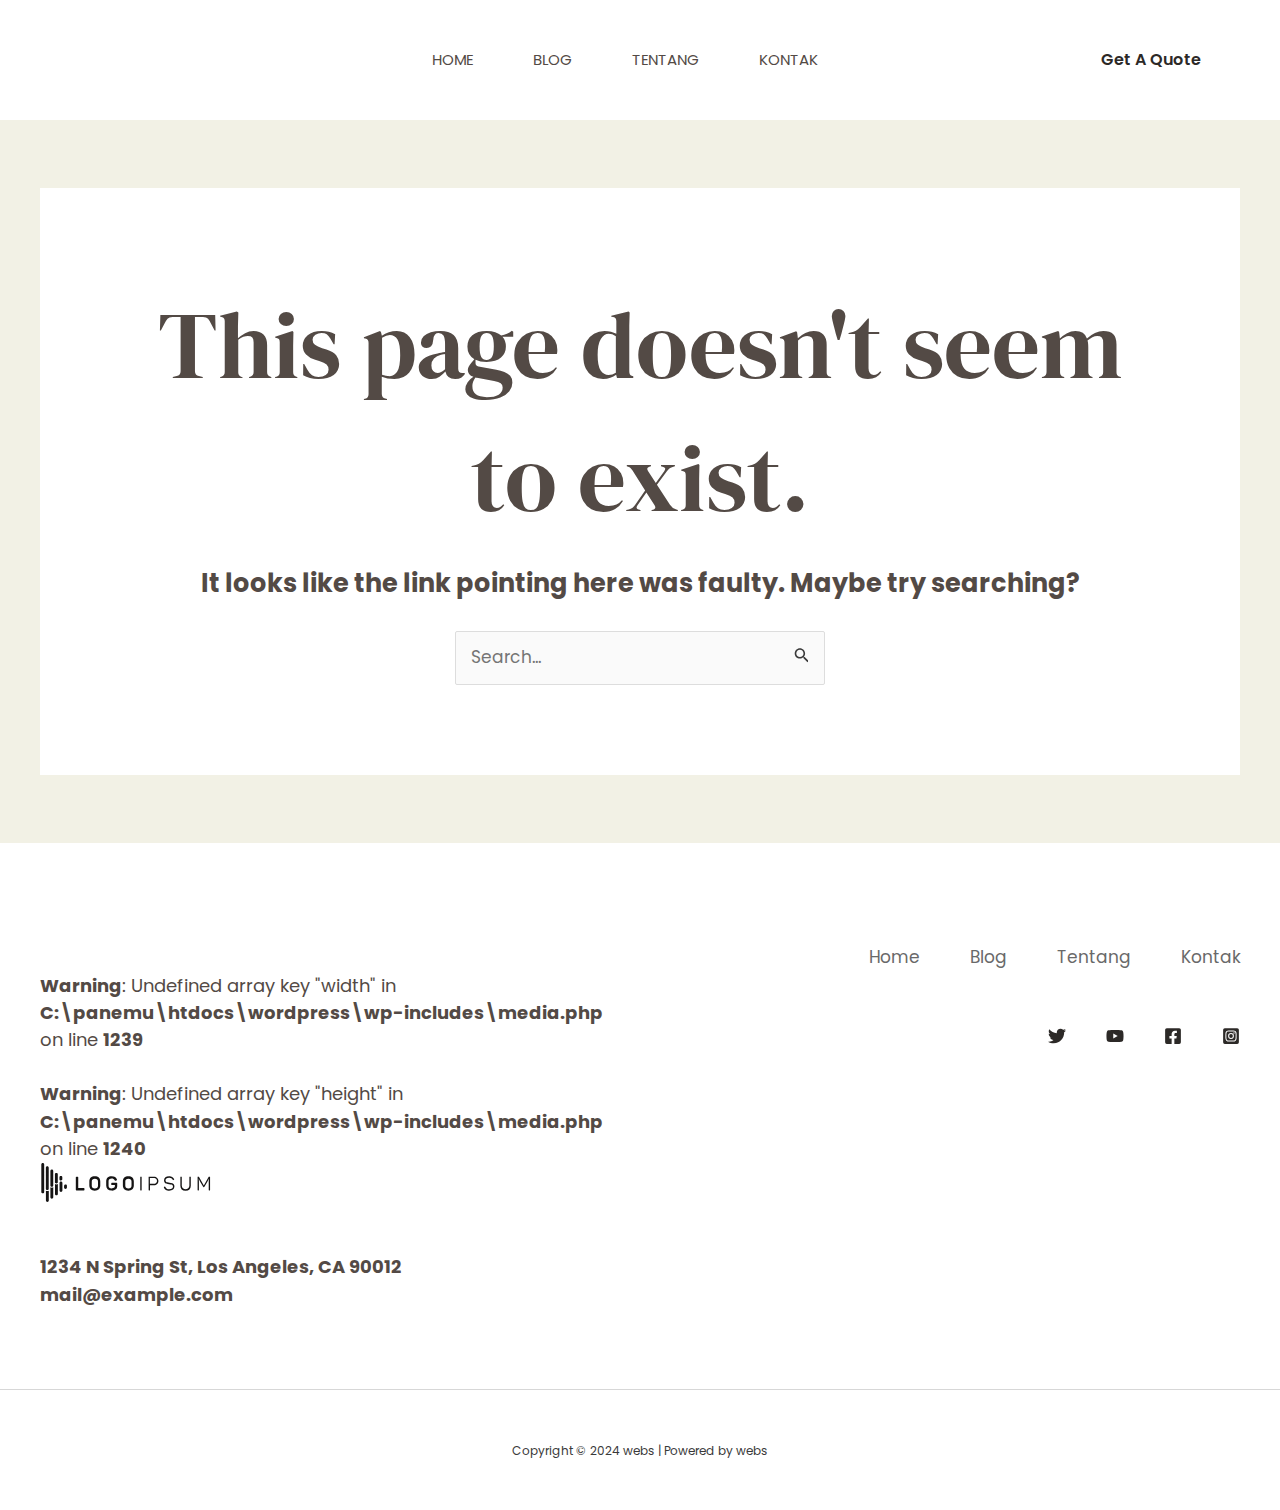
<file: 404/index.html>
<!DOCTYPE html>
<html lang="en-US">
<head>
<meta charset="UTF-8">
<meta name="viewport" content="width=device-width, initial-scale=1">
	 <link rel="profile" href="https://gmpg.org/xfn/11"> 
	 <title>Page not found &#8211; webs</title>
<meta name="robots" content="max-image-preview:large">
<link rel="dns-prefetch" href="//fonts.googleapis.com">
<link rel="alternate" type="application/rss+xml" title="webs &raquo; Feed" href="https://luthfiwebs.github.io/1a2b/feed/">
<link rel="alternate" type="application/rss+xml" title="webs &raquo; Comments Feed" href="https://luthfiwebs.github.io/1a2b/comments/feed/">
<script>
window._wpemojiSettings = {"baseUrl":"https:\/\/s.w.org\/images\/core\/emoji\/15.0.3\/72x72\/","ext":".png","svgUrl":"https:\/\/s.w.org\/images\/core\/emoji\/15.0.3\/svg\/","svgExt":".svg","source":{"concatemoji":"https:\/\/luthfiwebs.github.io\/1a2b\/wp-includes\/js\/wp-emoji-release.min.js?ver=6.5.3"}};
/*! This file is auto-generated */
!function(i,n){var o,s,e;function c(e){try{var t={supportTests:e,timestamp:(new Date).valueOf()};sessionStorage.setItem(o,JSON.stringify(t))}catch(e){}}function p(e,t,n){e.clearRect(0,0,e.canvas.width,e.canvas.height),e.fillText(t,0,0);var t=new Uint32Array(e.getImageData(0,0,e.canvas.width,e.canvas.height).data),r=(e.clearRect(0,0,e.canvas.width,e.canvas.height),e.fillText(n,0,0),new Uint32Array(e.getImageData(0,0,e.canvas.width,e.canvas.height).data));return t.every(function(e,t){return e===r[t]})}function u(e,t,n){switch(t){case"flag":return n(e,"🏳️‍⚧️","🏳️​⚧️")?!1:!n(e,"🇺🇳","🇺​🇳")&&!n(e,"🏴󠁧󠁢󠁥󠁮󠁧󠁿","🏴​󠁧​󠁢​󠁥​󠁮​󠁧​󠁿");case"emoji":return!n(e,"🐦‍⬛","🐦​⬛")}return!1}function f(e,t,n){var r="undefined"!=typeof WorkerGlobalScope&&self instanceof WorkerGlobalScope?new OffscreenCanvas(300,150):i.createElement("canvas"),a=r.getContext("2d",{willReadFrequently:!0}),o=(a.textBaseline="top",a.font="600 32px Arial",{});return e.forEach(function(e){o[e]=t(a,e,n)}),o}function t(e){var t=i.createElement("script");t.src=e,t.defer=!0,i.head.appendChild(t)}"undefined"!=typeof Promise&&(o="wpEmojiSettingsSupports",s=["flag","emoji"],n.supports={everything:!0,everythingExceptFlag:!0},e=new Promise(function(e){i.addEventListener("DOMContentLoaded",e,{once:!0})}),new Promise(function(t){var n=function(){try{var e=JSON.parse(sessionStorage.getItem(o));if("object"==typeof e&&"number"==typeof e.timestamp&&(new Date).valueOf()<e.timestamp+604800&&"object"==typeof e.supportTests)return e.supportTests}catch(e){}return null}();if(!n){if("undefined"!=typeof Worker&&"undefined"!=typeof OffscreenCanvas&&"undefined"!=typeof URL&&URL.createObjectURL&&"undefined"!=typeof Blob)try{var e="postMessage("+f.toString()+"("+[JSON.stringify(s),u.toString(),p.toString()].join(",")+"));",r=new Blob([e],{type:"text/javascript"}),a=new Worker(URL.createObjectURL(r),{name:"wpTestEmojiSupports"});return void(a.onmessage=function(e){c(n=e.data),a.terminate(),t(n)})}catch(e){}c(n=f(s,u,p))}t(n)}).then(function(e){for(var t in e)n.supports[t]=e[t],n.supports.everything=n.supports.everything&&n.supports[t],"flag"!==t&&(n.supports.everythingExceptFlag=n.supports.everythingExceptFlag&&n.supports[t]);n.supports.everythingExceptFlag=n.supports.everythingExceptFlag&&!n.supports.flag,n.DOMReady=!1,n.readyCallback=function(){n.DOMReady=!0}}).then(function(){return e}).then(function(){var e;n.supports.everything||(n.readyCallback(),(e=n.source||{}).concatemoji?t(e.concatemoji):e.wpemoji&&e.twemoji&&(t(e.twemoji),t(e.wpemoji)))}))}((window,document),window._wpemojiSettings);
</script>
<link rel="stylesheet" id="astra-theme-css-css" href="https://luthfiwebs.github.io/1a2b/wp-content/themes/astra/assets/css/minified/main.min.css?ver=4.6.14" media="all">
<style id="astra-theme-css-inline-css">:root{--ast-post-nav-space:0;--ast-container-default-xlg-padding:6.67em;--ast-container-default-lg-padding:5.67em;--ast-container-default-slg-padding:4.34em;--ast-container-default-md-padding:3.34em;--ast-container-default-sm-padding:6.67em;--ast-container-default-xs-padding:2.4em;--ast-container-default-xxs-padding:1.4em;--ast-code-block-background:#EEEEEE;--ast-comment-inputs-background:#FAFAFA;--ast-normal-container-width:1200px;--ast-narrow-container-width:750px;--ast-blog-title-font-weight:normal;--ast-blog-meta-weight:inherit;}html{font-size:106.25%;}a,.page-title{color:var(--ast-global-color-3);}a:hover,a:focus{color:var(--ast-global-color-1);}body,button,input,select,textarea,.ast-button,.ast-custom-button{font-family:'Poppins',sans-serif;font-weight:400;font-size:17px;font-size:1rem;line-height:var(--ast-body-line-height,1.6em);}blockquote{color:var(--ast-global-color-3);}h1,.entry-content h1,h2,.entry-content h2,h3,.entry-content h3,h4,.entry-content h4,h5,.entry-content h5,h6,.entry-content h6,.site-title,.site-title a{font-family:'DM Serif Display',serif;font-weight:400;}.site-title{font-size:35px;font-size:2.0588235294118rem;display:none;}header .custom-logo-link img{max-width:150px;}.astra-logo-svg{width:150px;}.site-header .site-description{font-size:15px;font-size:0.88235294117647rem;display:none;}.entry-title{font-size:30px;font-size:1.7647058823529rem;}.archive .ast-article-post .ast-article-inner,.blog .ast-article-post .ast-article-inner,.archive .ast-article-post .ast-article-inner:hover,.blog .ast-article-post .ast-article-inner:hover{overflow:hidden;}h1,.entry-content h1{font-size:95px;font-size:5.5882352941176rem;font-family:'DM Serif Display',serif;line-height:1.4em;}h2,.entry-content h2{font-size:52px;font-size:3.0588235294118rem;font-family:'DM Serif Display',serif;line-height:1.3em;}h3,.entry-content h3{font-size:36px;font-size:2.1176470588235rem;font-family:'DM Serif Display',serif;line-height:1em;}h4,.entry-content h4{font-size:25px;font-size:1.4705882352941rem;line-height:1.2em;font-family:'DM Serif Display',serif;}h5,.entry-content h5{font-size:20px;font-size:1.1764705882353rem;line-height:1.2em;font-family:'DM Serif Display',serif;}h6,.entry-content h6{font-size:15px;font-size:0.88235294117647rem;line-height:1.25em;font-family:'DM Serif Display',serif;}::selection{background-color:var(--ast-global-color-0);color:#000000;}body,h1,.entry-title a,.entry-content h1,h2,.entry-content h2,h3,.entry-content h3,h4,.entry-content h4,h5,.entry-content h5,h6,.entry-content h6{color:var(--ast-global-color-3);}.tagcloud a:hover,.tagcloud a:focus,.tagcloud a.current-item{color:#ffffff;border-color:var(--ast-global-color-3);background-color:var(--ast-global-color-3);}input:focus,input[type="text"]:focus,input[type="email"]:focus,input[type="url"]:focus,input[type="password"]:focus,input[type="reset"]:focus,input[type="search"]:focus,textarea:focus{border-color:var(--ast-global-color-3);}input[type="radio"]:checked,input[type=reset],input[type="checkbox"]:checked,input[type="checkbox"]:hover:checked,input[type="checkbox"]:focus:checked,input[type=range]::-webkit-slider-thumb{border-color:var(--ast-global-color-3);background-color:var(--ast-global-color-3);box-shadow:none;}.site-footer a:hover + .post-count,.site-footer a:focus + .post-count{background:var(--ast-global-color-3);border-color:var(--ast-global-color-3);}.single .nav-links .nav-previous,.single .nav-links .nav-next{color:var(--ast-global-color-3);}.entry-meta,.entry-meta *{line-height:1.45;color:var(--ast-global-color-3);}.entry-meta a:not(.ast-button):hover,.entry-meta a:not(.ast-button):hover *,.entry-meta a:not(.ast-button):focus,.entry-meta a:not(.ast-button):focus *,.page-links > .page-link,.page-links .page-link:hover,.post-navigation a:hover{color:var(--ast-global-color-1);}#cat option,.secondary .calendar_wrap thead a,.secondary .calendar_wrap thead a:visited{color:var(--ast-global-color-3);}.secondary .calendar_wrap #today,.ast-progress-val span{background:var(--ast-global-color-3);}.secondary a:hover + .post-count,.secondary a:focus + .post-count{background:var(--ast-global-color-3);border-color:var(--ast-global-color-3);}.calendar_wrap #today > a{color:#ffffff;}.page-links .page-link,.single .post-navigation a{color:var(--ast-global-color-3);}.ast-search-menu-icon .search-form button.search-submit{padding:0 4px;}.ast-search-menu-icon form.search-form{padding-right:0;}.ast-search-menu-icon.slide-search input.search-field{width:0;}.ast-header-search .ast-search-menu-icon.ast-dropdown-active .search-form,.ast-header-search .ast-search-menu-icon.ast-dropdown-active .search-field:focus{transition:all 0.2s;}.search-form input.search-field:focus{outline:none;}.wp-block-latest-posts > li > a{color:var(--ast-global-color-2);}.widget-title,.widget .wp-block-heading{font-size:24px;font-size:1.4117647058824rem;color:var(--ast-global-color-3);}.ast-search-menu-icon.slide-search a:focus-visible:focus-visible,.astra-search-icon:focus-visible,#close:focus-visible,a:focus-visible,.ast-menu-toggle:focus-visible,.site .skip-link:focus-visible,.wp-block-loginout input:focus-visible,.wp-block-search.wp-block-search__button-inside .wp-block-search__inside-wrapper,.ast-header-navigation-arrow:focus-visible,.woocommerce .wc-proceed-to-checkout > .checkout-button:focus-visible,.woocommerce .woocommerce-MyAccount-navigation ul li a:focus-visible,.ast-orders-table__row .ast-orders-table__cell:focus-visible,.woocommerce .woocommerce-order-details .order-again > .button:focus-visible,.woocommerce .woocommerce-message a.button.wc-forward:focus-visible,.woocommerce #minus_qty:focus-visible,.woocommerce #plus_qty:focus-visible,a#ast-apply-coupon:focus-visible,.woocommerce .woocommerce-info a:focus-visible,.woocommerce .astra-shop-summary-wrap a:focus-visible,.woocommerce a.wc-forward:focus-visible,#ast-apply-coupon:focus-visible,.woocommerce-js .woocommerce-mini-cart-item a.remove:focus-visible,#close:focus-visible,.button.search-submit:focus-visible,#search_submit:focus,.normal-search:focus-visible,.ast-header-account-wrap:focus-visible{outline-style:dotted;outline-color:inherit;outline-width:thin;}input:focus,input[type="text"]:focus,input[type="email"]:focus,input[type="url"]:focus,input[type="password"]:focus,input[type="reset"]:focus,input[type="search"]:focus,input[type="number"]:focus,textarea:focus,.wp-block-search__input:focus,[data-section="section-header-mobile-trigger"] .ast-button-wrap .ast-mobile-menu-trigger-minimal:focus,.ast-mobile-popup-drawer.active .menu-toggle-close:focus,.woocommerce-ordering select.orderby:focus,#ast-scroll-top:focus,#coupon_code:focus,.woocommerce-page #comment:focus,.woocommerce #reviews #respond input#submit:focus,.woocommerce a.add_to_cart_button:focus,.woocommerce .button.single_add_to_cart_button:focus,.woocommerce .woocommerce-cart-form button:focus,.woocommerce .woocommerce-cart-form__cart-item .quantity .qty:focus,.woocommerce .woocommerce-billing-fields .woocommerce-billing-fields__field-wrapper .woocommerce-input-wrapper > .input-text:focus,.woocommerce #order_comments:focus,.woocommerce #place_order:focus,.woocommerce .woocommerce-address-fields .woocommerce-address-fields__field-wrapper .woocommerce-input-wrapper > .input-text:focus,.woocommerce .woocommerce-MyAccount-content form button:focus,.woocommerce .woocommerce-MyAccount-content .woocommerce-EditAccountForm .woocommerce-form-row .woocommerce-Input.input-text:focus,.woocommerce .ast-woocommerce-container .woocommerce-pagination ul.page-numbers li a:focus,body #content .woocommerce form .form-row .select2-container--default .select2-selection--single:focus,#ast-coupon-code:focus,.woocommerce.woocommerce-js .quantity input[type=number]:focus,.woocommerce-js .woocommerce-mini-cart-item .quantity input[type=number]:focus,.woocommerce p#ast-coupon-trigger:focus{border-style:dotted;border-color:inherit;border-width:thin;}input{outline:none;}.site-logo-img img{ transition:all 0.2s linear;}body .ast-oembed-container *{position:absolute;top:0;width:100%;height:100%;left:0;}body .wp-block-embed-pocket-casts .ast-oembed-container *{position:unset;}.ast-single-post-featured-section + article {margin-top: 2em;}.site-content .ast-single-post-featured-section img {width: 100%;overflow: hidden;object-fit: cover;}.ast-separate-container .site-content .ast-single-post-featured-section + article {margin-top: -80px;z-index: 9;position: relative;border-radius: 4px;}@media (min-width: 922px) {.ast-no-sidebar .site-content .ast-article-image-container--wide {margin-left: -120px;margin-right: -120px;max-width: unset;width: unset;}.ast-left-sidebar .site-content .ast-article-image-container--wide,.ast-right-sidebar .site-content .ast-article-image-container--wide {margin-left: -10px;margin-right: -10px;}.site-content .ast-article-image-container--full {margin-left: calc( -50vw + 50%);margin-right: calc( -50vw + 50%);max-width: 100vw;width: 100vw;}.ast-left-sidebar .site-content .ast-article-image-container--full,.ast-right-sidebar .site-content .ast-article-image-container--full {margin-left: -10px;margin-right: -10px;max-width: inherit;width: auto;}}.site > .ast-single-related-posts-container {margin-top: 0;}@media (min-width: 922px) {.ast-desktop .ast-container--narrow {max-width: var(--ast-narrow-container-width);margin: 0 auto;}}@media (max-width:921.9px){#ast-desktop-header{display:none;}}@media (min-width:922px){#ast-mobile-header{display:none;}}.wp-block-buttons.aligncenter{justify-content:center;}.wp-block-button.is-style-outline .wp-block-button__link{border-color:var(--ast-global-color-2);border-top-width:1px;border-right-width:1px;border-bottom-width:1px;border-left-width:1px;}div.wp-block-button.is-style-outline > .wp-block-button__link:not(.has-text-color),div.wp-block-button.wp-block-button__link.is-style-outline:not(.has-text-color){color:var(--ast-global-color-2);}.wp-block-button.is-style-outline .wp-block-button__link:hover,.wp-block-buttons .wp-block-button.is-style-outline .wp-block-button__link:focus,.wp-block-buttons .wp-block-button.is-style-outline > .wp-block-button__link:not(.has-text-color):hover,.wp-block-buttons .wp-block-button.wp-block-button__link.is-style-outline:not(.has-text-color):hover{color:#000000;background-color:var(--ast-global-color-1);border-color:var(--ast-global-color-1);}.post-page-numbers.current .page-link,.ast-pagination .page-numbers.current{color:#000000;border-color:var(--ast-global-color-0);background-color:var(--ast-global-color-0);}.wp-block-button.is-style-outline .wp-block-button__link{border-top-width:1px;border-right-width:1px;border-bottom-width:1px;border-left-width:1px;}.wp-block-button.is-style-outline .wp-block-button__link.wp-element-button,.ast-outline-button{border-color:var(--ast-global-color-2);font-family:inherit;font-weight:600;font-size:16px;font-size:0.94117647058824rem;line-height:1em;border-top-left-radius:0px;border-top-right-radius:0px;border-bottom-right-radius:0px;border-bottom-left-radius:0px;}.wp-block-buttons .wp-block-button.is-style-outline > .wp-block-button__link:not(.has-text-color),.wp-block-buttons .wp-block-button.wp-block-button__link.is-style-outline:not(.has-text-color),.ast-outline-button{color:var(--ast-global-color-2);}.wp-block-button.is-style-outline .wp-block-button__link:hover,.wp-block-buttons .wp-block-button.is-style-outline .wp-block-button__link:focus,.wp-block-buttons .wp-block-button.is-style-outline > .wp-block-button__link:not(.has-text-color):hover,.wp-block-buttons .wp-block-button.wp-block-button__link.is-style-outline:not(.has-text-color):hover,.ast-outline-button:hover,.ast-outline-button:focus,.wp-block-uagb-buttons-child .uagb-buttons-repeater.ast-outline-button:hover,.wp-block-uagb-buttons-child .uagb-buttons-repeater.ast-outline-button:focus{color:#000000;background-color:var(--ast-global-color-1);border-color:var(--ast-global-color-1);}.wp-block-button .wp-block-button__link.wp-element-button.is-style-outline:not(.has-background),.wp-block-button.is-style-outline>.wp-block-button__link.wp-element-button:not(.has-background),.ast-outline-button{background-color:rgba(255,224,112,0);}.entry-content[ast-blocks-layout] > figure{margin-bottom:1em;}@media (max-width:921px){.ast-separate-container #primary,.ast-separate-container #secondary{padding:1.5em 0;}#primary,#secondary{padding:1.5em 0;margin:0;}.ast-left-sidebar #content > .ast-container{display:flex;flex-direction:column-reverse;width:100%;}.ast-separate-container .ast-article-post,.ast-separate-container .ast-article-single{padding:1.5em 2.14em;}.ast-author-box img.avatar{margin:20px 0 0 0;}}@media (min-width:922px){.ast-separate-container.ast-right-sidebar #primary,.ast-separate-container.ast-left-sidebar #primary{border:0;}.search-no-results.ast-separate-container #primary{margin-bottom:4em;}}.ast-404-layout-1 .ast-404-text{font-size:200px;font-size:11.764705882353rem;}@media (min-width:922px){.error404.ast-separate-container #primary{margin-bottom:4em;}}@media (max-width:920px){.ast-404-layout-1 .ast-404-text{font-size:100px;font-size:5.8823529411765rem;}}.wp-block-button .wp-block-button__link{color:#000000;}.wp-block-button .wp-block-button__link:hover,.wp-block-button .wp-block-button__link:focus{color:#000000;background-color:var(--ast-global-color-1);border-color:var(--ast-global-color-1);}.wp-block-button .wp-block-button__link,.wp-block-search .wp-block-search__button,body .wp-block-file .wp-block-file__button{border-style:solid;border-top-width:1px;border-right-width:1px;border-left-width:1px;border-bottom-width:1px;border-color:var(--ast-global-color-2);background-color:rgba(255,224,112,0);color:#000000;font-family:inherit;font-weight:600;line-height:1em;font-size:16px;font-size:0.94117647058824rem;border-top-left-radius:0px;border-top-right-radius:0px;border-bottom-right-radius:0px;border-bottom-left-radius:0px;padding-top:14px;padding-right:16px;padding-bottom:14px;padding-left:16px;}.menu-toggle,button,.ast-button,.ast-custom-button,.button,input#submit,input[type="button"],input[type="submit"],input[type="reset"],form[CLASS*="wp-block-search__"].wp-block-search .wp-block-search__inside-wrapper .wp-block-search__button,body .wp-block-file .wp-block-file__button,.woocommerce-js a.button,.woocommerce button.button,.woocommerce .woocommerce-message a.button,.woocommerce #respond input#submit.alt,.woocommerce input.button.alt,.woocommerce input.button,.woocommerce input.button:disabled,.woocommerce input.button:disabled[disabled],.woocommerce input.button:disabled:hover,.woocommerce input.button:disabled[disabled]:hover,.woocommerce #respond input#submit,.woocommerce button.button.alt.disabled,.wc-block-grid__products .wc-block-grid__product .wp-block-button__link,.wc-block-grid__product-onsale,[CLASS*="wc-block"] button,.woocommerce-js .astra-cart-drawer .astra-cart-drawer-content .woocommerce-mini-cart__buttons .button:not(.checkout):not(.ast-continue-shopping),.woocommerce-js .astra-cart-drawer .astra-cart-drawer-content .woocommerce-mini-cart__buttons a.checkout,.woocommerce button.button.alt.disabled.wc-variation-selection-needed,[CLASS*="wc-block"] .wc-block-components-button{border-style:solid;border-top-width:1px;border-right-width:1px;border-left-width:1px;border-bottom-width:1px;color:#000000;border-color:var(--ast-global-color-2);background-color:rgba(255,224,112,0);padding-top:14px;padding-right:16px;padding-bottom:14px;padding-left:16px;font-family:inherit;font-weight:600;font-size:16px;font-size:0.94117647058824rem;line-height:1em;border-top-left-radius:0px;border-top-right-radius:0px;border-bottom-right-radius:0px;border-bottom-left-radius:0px;}button:focus,.menu-toggle:hover,button:hover,.ast-button:hover,.ast-custom-button:hover .button:hover,.ast-custom-button:hover ,input[type=reset]:hover,input[type=reset]:focus,input#submit:hover,input#submit:focus,input[type="button"]:hover,input[type="button"]:focus,input[type="submit"]:hover,input[type="submit"]:focus,form[CLASS*="wp-block-search__"].wp-block-search .wp-block-search__inside-wrapper .wp-block-search__button:hover,form[CLASS*="wp-block-search__"].wp-block-search .wp-block-search__inside-wrapper .wp-block-search__button:focus,body .wp-block-file .wp-block-file__button:hover,body .wp-block-file .wp-block-file__button:focus,.woocommerce-js a.button:hover,.woocommerce button.button:hover,.woocommerce .woocommerce-message a.button:hover,.woocommerce #respond input#submit:hover,.woocommerce #respond input#submit.alt:hover,.woocommerce input.button.alt:hover,.woocommerce input.button:hover,.woocommerce button.button.alt.disabled:hover,.wc-block-grid__products .wc-block-grid__product .wp-block-button__link:hover,[CLASS*="wc-block"] button:hover,.woocommerce-js .astra-cart-drawer .astra-cart-drawer-content .woocommerce-mini-cart__buttons .button:not(.checkout):not(.ast-continue-shopping):hover,.woocommerce-js .astra-cart-drawer .astra-cart-drawer-content .woocommerce-mini-cart__buttons a.checkout:hover,.woocommerce button.button.alt.disabled.wc-variation-selection-needed:hover,[CLASS*="wc-block"] .wc-block-components-button:hover,[CLASS*="wc-block"] .wc-block-components-button:focus{color:#000000;background-color:var(--ast-global-color-1);border-color:var(--ast-global-color-1);}@media (max-width:921px){.ast-mobile-header-stack .main-header-bar .ast-search-menu-icon{display:inline-block;}.ast-header-break-point.ast-header-custom-item-outside .ast-mobile-header-stack .main-header-bar .ast-search-icon{margin:0;}.ast-comment-avatar-wrap img{max-width:2.5em;}.ast-comment-meta{padding:0 1.8888em 1.3333em;}.ast-separate-container .ast-comment-list li.depth-1{padding:1.5em 2.14em;}.ast-separate-container .comment-respond{padding:2em 2.14em;}}@media (min-width:544px){.ast-container{max-width:100%;}}@media (max-width:544px){.ast-separate-container .ast-article-post,.ast-separate-container .ast-article-single,.ast-separate-container .comments-title,.ast-separate-container .ast-archive-description{padding:1.5em 1em;}.ast-separate-container #content .ast-container{padding-left:0.54em;padding-right:0.54em;}.ast-separate-container .ast-comment-list .bypostauthor{padding:.5em;}.ast-search-menu-icon.ast-dropdown-active .search-field{width:170px;}}body,.ast-separate-container{background-color:var(--ast-global-color-4);;background-image:none;;}@media (max-width:921px){.site-title{display:none;}.site-header .site-description{display:none;}h1,.entry-content h1{font-size:50px;}h2,.entry-content h2{font-size:32px;}h3,.entry-content h3{font-size:26px;}h4,.entry-content h4{font-size:22px;font-size:1.2941176470588rem;}h5,.entry-content h5{font-size:18px;font-size:1.0588235294118rem;}h6,.entry-content h6{font-size:15px;font-size:0.88235294117647rem;}}@media (max-width:544px){.site-title{display:none;}.site-header .site-description{display:none;}h1,.entry-content h1{font-size:32px;}h2,.entry-content h2{font-size:28px;}h3,.entry-content h3{font-size:22px;}h4,.entry-content h4{font-size:20px;font-size:1.1764705882353rem;}h5,.entry-content h5{font-size:17px;font-size:1rem;}h6,.entry-content h6{font-size:15px;font-size:0.88235294117647rem;}}@media (max-width:921px){html{font-size:96.9%;}}@media (max-width:544px){html{font-size:96.9%;}}@media (min-width:922px){.ast-container{max-width:1240px;}}@media (min-width:922px){.site-content .ast-container{display:flex;}}@media (max-width:921px){.site-content .ast-container{flex-direction:column;}}@media (min-width:922px){.main-header-menu .sub-menu .menu-item.ast-left-align-sub-menu:hover > .sub-menu,.main-header-menu .sub-menu .menu-item.ast-left-align-sub-menu.focus > .sub-menu{margin-left:-0px;}}.site .comments-area{padding-bottom:3em;}.wp-block-file {display: flex;align-items: center;flex-wrap: wrap;justify-content: space-between;}.wp-block-pullquote {border: none;}.wp-block-pullquote blockquote::before {content: "\201D";font-family: "Helvetica",sans-serif;display: flex;transform: rotate( 180deg );font-size: 6rem;font-style: normal;line-height: 1;font-weight: bold;align-items: center;justify-content: center;}.has-text-align-right > blockquote::before {justify-content: flex-start;}.has-text-align-left > blockquote::before {justify-content: flex-end;}figure.wp-block-pullquote.is-style-solid-color blockquote {max-width: 100%;text-align: inherit;}html body {--wp--custom--ast-default-block-top-padding: 3em;--wp--custom--ast-default-block-right-padding: 3em;--wp--custom--ast-default-block-bottom-padding: 3em;--wp--custom--ast-default-block-left-padding: 3em;--wp--custom--ast-container-width: 1200px;--wp--custom--ast-content-width-size: 1200px;--wp--custom--ast-wide-width-size: calc(1200px + var(--wp--custom--ast-default-block-left-padding) + var(--wp--custom--ast-default-block-right-padding));}.ast-narrow-container {--wp--custom--ast-content-width-size: 750px;--wp--custom--ast-wide-width-size: 750px;}@media(max-width: 921px) {html body {--wp--custom--ast-default-block-top-padding: 3em;--wp--custom--ast-default-block-right-padding: 2em;--wp--custom--ast-default-block-bottom-padding: 3em;--wp--custom--ast-default-block-left-padding: 2em;}}@media(max-width: 544px) {html body {--wp--custom--ast-default-block-top-padding: 3em;--wp--custom--ast-default-block-right-padding: 1.5em;--wp--custom--ast-default-block-bottom-padding: 3em;--wp--custom--ast-default-block-left-padding: 1.5em;}}.entry-content > .wp-block-group,.entry-content > .wp-block-cover,.entry-content > .wp-block-columns {padding-top: var(--wp--custom--ast-default-block-top-padding);padding-right: var(--wp--custom--ast-default-block-right-padding);padding-bottom: var(--wp--custom--ast-default-block-bottom-padding);padding-left: var(--wp--custom--ast-default-block-left-padding);}.ast-plain-container.ast-no-sidebar .entry-content > .alignfull,.ast-page-builder-template .ast-no-sidebar .entry-content > .alignfull {margin-left: calc( -50vw + 50%);margin-right: calc( -50vw + 50%);max-width: 100vw;width: 100vw;}.ast-plain-container.ast-no-sidebar .entry-content .alignfull .alignfull,.ast-page-builder-template.ast-no-sidebar .entry-content .alignfull .alignfull,.ast-plain-container.ast-no-sidebar .entry-content .alignfull .alignwide,.ast-page-builder-template.ast-no-sidebar .entry-content .alignfull .alignwide,.ast-plain-container.ast-no-sidebar .entry-content .alignwide .alignfull,.ast-page-builder-template.ast-no-sidebar .entry-content .alignwide .alignfull,.ast-plain-container.ast-no-sidebar .entry-content .alignwide .alignwide,.ast-page-builder-template.ast-no-sidebar .entry-content .alignwide .alignwide,.ast-plain-container.ast-no-sidebar .entry-content .wp-block-column .alignfull,.ast-page-builder-template.ast-no-sidebar .entry-content .wp-block-column .alignfull,.ast-plain-container.ast-no-sidebar .entry-content .wp-block-column .alignwide,.ast-page-builder-template.ast-no-sidebar .entry-content .wp-block-column .alignwide {margin-left: auto;margin-right: auto;width: 100%;}[ast-blocks-layout] .wp-block-separator:not(.is-style-dots) {height: 0;}[ast-blocks-layout] .wp-block-separator {margin: 20px auto;}[ast-blocks-layout] .wp-block-separator:not(.is-style-wide):not(.is-style-dots) {max-width: 100px;}[ast-blocks-layout] .wp-block-separator.has-background {padding: 0;}.entry-content[ast-blocks-layout] > * {max-width: var(--wp--custom--ast-content-width-size);margin-left: auto;margin-right: auto;}.entry-content[ast-blocks-layout] > .alignwide {max-width: var(--wp--custom--ast-wide-width-size);}.entry-content[ast-blocks-layout] .alignfull {max-width: none;}.entry-content .wp-block-columns {margin-bottom: 0;}blockquote {margin: 1.5em;border-color: rgba(0,0,0,0.05);}.wp-block-quote:not(.has-text-align-right):not(.has-text-align-center) {border-left: 5px solid rgba(0,0,0,0.05);}.has-text-align-right > blockquote,blockquote.has-text-align-right {border-right: 5px solid rgba(0,0,0,0.05);}.has-text-align-left > blockquote,blockquote.has-text-align-left {border-left: 5px solid rgba(0,0,0,0.05);}.wp-block-site-tagline,.wp-block-latest-posts .read-more {margin-top: 15px;}.wp-block-loginout p label {display: block;}.wp-block-loginout p:not(.login-remember):not(.login-submit) input {width: 100%;}.wp-block-loginout input:focus {border-color: transparent;}.wp-block-loginout input:focus {outline: thin dotted;}.entry-content .wp-block-media-text .wp-block-media-text__content {padding: 0 0 0 8%;}.entry-content .wp-block-media-text.has-media-on-the-right .wp-block-media-text__content {padding: 0 8% 0 0;}.entry-content .wp-block-media-text.has-background .wp-block-media-text__content {padding: 8%;}.entry-content .wp-block-cover:not([class*="background-color"]) .wp-block-cover__inner-container,.entry-content .wp-block-cover:not([class*="background-color"]) .wp-block-cover-image-text,.entry-content .wp-block-cover:not([class*="background-color"]) .wp-block-cover-text,.entry-content .wp-block-cover-image:not([class*="background-color"]) .wp-block-cover__inner-container,.entry-content .wp-block-cover-image:not([class*="background-color"]) .wp-block-cover-image-text,.entry-content .wp-block-cover-image:not([class*="background-color"]) .wp-block-cover-text {color: var(--ast-global-color-5);}.wp-block-loginout .login-remember input {width: 1.1rem;height: 1.1rem;margin: 0 5px 4px 0;vertical-align: middle;}.wp-block-latest-posts > li > *:first-child,.wp-block-latest-posts:not(.is-grid) > li:first-child {margin-top: 0;}.wp-block-search__inside-wrapper .wp-block-search__input {padding: 0 10px;color: var(--ast-global-color-3);background: var(--ast-global-color-5);border-color: var(--ast-border-color);}.wp-block-latest-posts .read-more {margin-bottom: 1.5em;}.wp-block-search__no-button .wp-block-search__inside-wrapper .wp-block-search__input {padding-top: 5px;padding-bottom: 5px;}.wp-block-latest-posts .wp-block-latest-posts__post-date,.wp-block-latest-posts .wp-block-latest-posts__post-author {font-size: 1rem;}.wp-block-latest-posts > li > *,.wp-block-latest-posts:not(.is-grid) > li {margin-top: 12px;margin-bottom: 12px;}.ast-page-builder-template .entry-content[ast-blocks-layout] > *,.ast-page-builder-template .entry-content[ast-blocks-layout] > .alignfull > * {max-width: none;}.ast-page-builder-template .entry-content[ast-blocks-layout] > .alignwide > * {max-width: var(--wp--custom--ast-wide-width-size);}.ast-page-builder-template .entry-content[ast-blocks-layout] > .inherit-container-width > *,.ast-page-builder-template .entry-content[ast-blocks-layout] > * > *,.entry-content[ast-blocks-layout] > .wp-block-cover .wp-block-cover__inner-container {max-width: var(--wp--custom--ast-content-width-size);margin-left: auto;margin-right: auto;}.entry-content[ast-blocks-layout] .wp-block-cover:not(.alignleft):not(.alignright) {width: auto;}@media(max-width: 1200px) {.ast-separate-container .entry-content > .alignfull,.ast-separate-container .entry-content[ast-blocks-layout] > .alignwide,.ast-plain-container .entry-content[ast-blocks-layout] > .alignwide,.ast-plain-container .entry-content .alignfull {margin-left: calc(-1 * min(var(--ast-container-default-xlg-padding),20px)) ;margin-right: calc(-1 * min(var(--ast-container-default-xlg-padding),20px));}}@media(min-width: 1201px) {.ast-separate-container .entry-content > .alignfull {margin-left: calc(-1 * var(--ast-container-default-xlg-padding) );margin-right: calc(-1 * var(--ast-container-default-xlg-padding) );}.ast-separate-container .entry-content[ast-blocks-layout] > .alignwide,.ast-plain-container .entry-content[ast-blocks-layout] > .alignwide {margin-left: calc(-1 * var(--wp--custom--ast-default-block-left-padding) );margin-right: calc(-1 * var(--wp--custom--ast-default-block-right-padding) );}}@media(min-width: 921px) {.ast-separate-container .entry-content .wp-block-group.alignwide:not(.inherit-container-width) > :where(:not(.alignleft):not(.alignright)),.ast-plain-container .entry-content .wp-block-group.alignwide:not(.inherit-container-width) > :where(:not(.alignleft):not(.alignright)) {max-width: calc( var(--wp--custom--ast-content-width-size) + 80px );}.ast-plain-container.ast-right-sidebar .entry-content[ast-blocks-layout] .alignfull,.ast-plain-container.ast-left-sidebar .entry-content[ast-blocks-layout] .alignfull {margin-left: -60px;margin-right: -60px;}}@media(min-width: 544px) {.entry-content > .alignleft {margin-right: 20px;}.entry-content > .alignright {margin-left: 20px;}}@media (max-width:544px){.wp-block-columns .wp-block-column:not(:last-child){margin-bottom:20px;}.wp-block-latest-posts{margin:0;}}@media( max-width: 600px ) {.entry-content .wp-block-media-text .wp-block-media-text__content,.entry-content .wp-block-media-text.has-media-on-the-right .wp-block-media-text__content {padding: 8% 0 0;}.entry-content .wp-block-media-text.has-background .wp-block-media-text__content {padding: 8%;}}.ast-page-builder-template .entry-header {padding-left: 0;}.ast-narrow-container .site-content .wp-block-uagb-image--align-full .wp-block-uagb-image__figure {max-width: 100%;margin-left: auto;margin-right: auto;}:root .has-ast-global-color-0-color{color:var(--ast-global-color-0);}:root .has-ast-global-color-0-background-color{background-color:var(--ast-global-color-0);}:root .wp-block-button .has-ast-global-color-0-color{color:var(--ast-global-color-0);}:root .wp-block-button .has-ast-global-color-0-background-color{background-color:var(--ast-global-color-0);}:root .has-ast-global-color-1-color{color:var(--ast-global-color-1);}:root .has-ast-global-color-1-background-color{background-color:var(--ast-global-color-1);}:root .wp-block-button .has-ast-global-color-1-color{color:var(--ast-global-color-1);}:root .wp-block-button .has-ast-global-color-1-background-color{background-color:var(--ast-global-color-1);}:root .has-ast-global-color-2-color{color:var(--ast-global-color-2);}:root .has-ast-global-color-2-background-color{background-color:var(--ast-global-color-2);}:root .wp-block-button .has-ast-global-color-2-color{color:var(--ast-global-color-2);}:root .wp-block-button .has-ast-global-color-2-background-color{background-color:var(--ast-global-color-2);}:root .has-ast-global-color-3-color{color:var(--ast-global-color-3);}:root .has-ast-global-color-3-background-color{background-color:var(--ast-global-color-3);}:root .wp-block-button .has-ast-global-color-3-color{color:var(--ast-global-color-3);}:root .wp-block-button .has-ast-global-color-3-background-color{background-color:var(--ast-global-color-3);}:root .has-ast-global-color-4-color{color:var(--ast-global-color-4);}:root .has-ast-global-color-4-background-color{background-color:var(--ast-global-color-4);}:root .wp-block-button .has-ast-global-color-4-color{color:var(--ast-global-color-4);}:root .wp-block-button .has-ast-global-color-4-background-color{background-color:var(--ast-global-color-4);}:root .has-ast-global-color-5-color{color:var(--ast-global-color-5);}:root .has-ast-global-color-5-background-color{background-color:var(--ast-global-color-5);}:root .wp-block-button .has-ast-global-color-5-color{color:var(--ast-global-color-5);}:root .wp-block-button .has-ast-global-color-5-background-color{background-color:var(--ast-global-color-5);}:root .has-ast-global-color-6-color{color:var(--ast-global-color-6);}:root .has-ast-global-color-6-background-color{background-color:var(--ast-global-color-6);}:root .wp-block-button .has-ast-global-color-6-color{color:var(--ast-global-color-6);}:root .wp-block-button .has-ast-global-color-6-background-color{background-color:var(--ast-global-color-6);}:root .has-ast-global-color-7-color{color:var(--ast-global-color-7);}:root .has-ast-global-color-7-background-color{background-color:var(--ast-global-color-7);}:root .wp-block-button .has-ast-global-color-7-color{color:var(--ast-global-color-7);}:root .wp-block-button .has-ast-global-color-7-background-color{background-color:var(--ast-global-color-7);}:root .has-ast-global-color-8-color{color:var(--ast-global-color-8);}:root .has-ast-global-color-8-background-color{background-color:var(--ast-global-color-8);}:root .wp-block-button .has-ast-global-color-8-color{color:var(--ast-global-color-8);}:root .wp-block-button .has-ast-global-color-8-background-color{background-color:var(--ast-global-color-8);}:root{--ast-global-color-0:#fbe8a6;--ast-global-color-1:#ffe070;--ast-global-color-2:#2c2927;--ast-global-color-3:#534a45;--ast-global-color-4:#f2f1e5;--ast-global-color-5:#ffffff;--ast-global-color-6:#f2f4f5;--ast-global-color-7:#2c2927;--ast-global-color-8:#bfd1ff;}:root {--ast-border-color : #dddddd;}.ast-breadcrumbs .trail-browse,.ast-breadcrumbs .trail-items,.ast-breadcrumbs .trail-items li{display:inline-block;margin:0;padding:0;border:none;background:inherit;text-indent:0;text-decoration:none;}.ast-breadcrumbs .trail-browse{font-size:inherit;font-style:inherit;font-weight:inherit;color:inherit;}.ast-breadcrumbs .trail-items{list-style:none;}.trail-items li::after{padding:0 0.3em;content:"\00bb";}.trail-items li:last-of-type::after{display:none;}h1,.entry-content h1,h2,.entry-content h2,h3,.entry-content h3,h4,.entry-content h4,h5,.entry-content h5,h6,.entry-content h6{color:var(--ast-global-color-2);}@media (max-width:921px){.ast-builder-grid-row-container.ast-builder-grid-row-tablet-3-firstrow .ast-builder-grid-row > *:first-child,.ast-builder-grid-row-container.ast-builder-grid-row-tablet-3-lastrow .ast-builder-grid-row > *:last-child{grid-column:1 / -1;}}@media (max-width:544px){.ast-builder-grid-row-container.ast-builder-grid-row-mobile-3-firstrow .ast-builder-grid-row > *:first-child,.ast-builder-grid-row-container.ast-builder-grid-row-mobile-3-lastrow .ast-builder-grid-row > *:last-child{grid-column:1 / -1;}}.ast-builder-layout-element[data-section="title_tagline"]{display:flex;}@media (max-width:921px){.ast-header-break-point .ast-builder-layout-element[data-section="title_tagline"]{display:flex;}}@media (max-width:544px){.ast-header-break-point .ast-builder-layout-element[data-section="title_tagline"]{display:flex;}}[data-section*="section-hb-button-"] .menu-link{display:none;}.ast-header-button-1[data-section*="section-hb-button-"] .ast-builder-button-wrap .ast-custom-button{font-size:16px;font-size:0.94117647058824rem;}.ast-header-button-1 .ast-custom-button{color:var(--ast-global-color-2);background:var(--ast-global-color-5);border-top-width:0px;border-bottom-width:0px;border-left-width:0px;border-right-width:0px;border-top-left-radius:0px;border-top-right-radius:0px;border-bottom-right-radius:0px;border-bottom-left-radius:0px;}.ast-header-button-1 .ast-custom-button:hover{color:var(--ast-global-color-2);background:var(--ast-global-color-1);}.ast-header-button-1[data-section*="section-hb-button-"] .ast-builder-button-wrap .ast-custom-button{padding-top:13px;padding-bottom:13px;padding-left:24px;padding-right:24px;}@media (max-width:921px){.ast-header-button-1[data-section*="section-hb-button-"] .ast-builder-button-wrap .ast-custom-button{margin-top:20px;margin-bottom:20px;margin-left:20px;margin-right:20px;}}.ast-header-button-1[data-section="section-hb-button-1"]{display:flex;}@media (max-width:921px){.ast-header-break-point .ast-header-button-1[data-section="section-hb-button-1"]{display:flex;}}@media (max-width:544px){.ast-header-break-point .ast-header-button-1[data-section="section-hb-button-1"]{display:flex;}}.ast-builder-menu-1{font-family:inherit;font-weight:inherit;text-transform:uppercase;}.ast-builder-menu-1 .menu-item > .menu-link{font-size:15px;font-size:0.88235294117647rem;color:var(--ast-global-color-3);padding-right:45px;}.ast-builder-menu-1 .menu-item > .ast-menu-toggle{color:var(--ast-global-color-3);}.ast-builder-menu-1 .menu-item:hover > .menu-link,.ast-builder-menu-1 .inline-on-mobile .menu-item:hover > .ast-menu-toggle{color:var(--ast-global-color-2);}.ast-builder-menu-1 .menu-item:hover > .ast-menu-toggle{color:var(--ast-global-color-2);}.ast-builder-menu-1 .menu-item.current-menu-item > .menu-link,.ast-builder-menu-1 .inline-on-mobile .menu-item.current-menu-item > .ast-menu-toggle,.ast-builder-menu-1 .current-menu-ancestor > .menu-link{color:var(--ast-global-color-2);}.ast-builder-menu-1 .menu-item.current-menu-item > .ast-menu-toggle{color:var(--ast-global-color-2);}.ast-builder-menu-1 .sub-menu,.ast-builder-menu-1 .inline-on-mobile .sub-menu{border-top-width:2px;border-bottom-width:0px;border-right-width:0px;border-left-width:0px;border-color:var(--ast-global-color-0);border-style:solid;}.ast-builder-menu-1 .main-header-menu > .menu-item > .sub-menu,.ast-builder-menu-1 .main-header-menu > .menu-item > .astra-full-megamenu-wrapper{margin-top:0px;}.ast-desktop .ast-builder-menu-1 .main-header-menu > .menu-item > .sub-menu:before,.ast-desktop .ast-builder-menu-1 .main-header-menu > .menu-item > .astra-full-megamenu-wrapper:before{height:calc( 0px + 5px );}.ast-builder-menu-1 .menu-item.menu-item-has-children > .ast-menu-toggle{right:calc( 45px - 0.907em );}.ast-desktop .ast-builder-menu-1 .menu-item .sub-menu .menu-link{border-style:none;}@media (max-width:921px){.ast-header-break-point .ast-builder-menu-1 .menu-item.menu-item-has-children > .ast-menu-toggle{top:0;}.ast-builder-menu-1 .inline-on-mobile .menu-item.menu-item-has-children > .ast-menu-toggle{right:-15px;}.ast-builder-menu-1 .menu-item-has-children > .menu-link:after{content:unset;}.ast-builder-menu-1 .main-header-menu > .menu-item > .sub-menu,.ast-builder-menu-1 .main-header-menu > .menu-item > .astra-full-megamenu-wrapper{margin-top:0;}}@media (max-width:544px){.ast-header-break-point .ast-builder-menu-1 .menu-item.menu-item-has-children > .ast-menu-toggle{top:0;}.ast-builder-menu-1 .main-header-menu > .menu-item > .sub-menu,.ast-builder-menu-1 .main-header-menu > .menu-item > .astra-full-megamenu-wrapper{margin-top:0;}}.ast-builder-menu-1{display:flex;}@media (max-width:921px){.ast-header-break-point .ast-builder-menu-1{display:flex;}}@media (max-width:544px){.ast-header-break-point .ast-builder-menu-1{display:flex;}}.site-below-footer-wrap{padding-top:20px;padding-bottom:20px;}.site-below-footer-wrap[data-section="section-below-footer-builder"]{background-color:;;background-image:none;;min-height:80px;border-style:solid;border-width:0px;border-top-width:1px;border-top-color:#d7d7d7;}.site-below-footer-wrap[data-section="section-below-footer-builder"] .ast-builder-grid-row{max-width:1200px;min-height:80px;margin-left:auto;margin-right:auto;}.site-below-footer-wrap[data-section="section-below-footer-builder"] .ast-builder-grid-row,.site-below-footer-wrap[data-section="section-below-footer-builder"] .site-footer-section{align-items:center;}.site-below-footer-wrap[data-section="section-below-footer-builder"].ast-footer-row-inline .site-footer-section{display:flex;margin-bottom:0;}.ast-builder-grid-row-full .ast-builder-grid-row{grid-template-columns:1fr;}@media (max-width:921px){.site-below-footer-wrap[data-section="section-below-footer-builder"].ast-footer-row-tablet-inline .site-footer-section{display:flex;margin-bottom:0;}.site-below-footer-wrap[data-section="section-below-footer-builder"].ast-footer-row-tablet-stack .site-footer-section{display:block;margin-bottom:10px;}.ast-builder-grid-row-container.ast-builder-grid-row-tablet-full .ast-builder-grid-row{grid-template-columns:1fr;}}@media (max-width:544px){.site-below-footer-wrap[data-section="section-below-footer-builder"].ast-footer-row-mobile-inline .site-footer-section{display:flex;margin-bottom:0;}.site-below-footer-wrap[data-section="section-below-footer-builder"].ast-footer-row-mobile-stack .site-footer-section{display:block;margin-bottom:10px;}.ast-builder-grid-row-container.ast-builder-grid-row-mobile-full .ast-builder-grid-row{grid-template-columns:1fr;}}.site-below-footer-wrap[data-section="section-below-footer-builder"]{display:grid;}@media (max-width:921px){.ast-header-break-point .site-below-footer-wrap[data-section="section-below-footer-builder"]{display:grid;}}@media (max-width:544px){.ast-header-break-point .site-below-footer-wrap[data-section="section-below-footer-builder"]{display:grid;}}.ast-footer-copyright{text-align:center;}.ast-footer-copyright {color:#3a3a3a;}@media (max-width:921px){.ast-footer-copyright{text-align:center;}}@media (max-width:544px){.ast-footer-copyright{text-align:center;}}.ast-footer-copyright {font-size:12px;font-size:0.70588235294118rem;}.ast-footer-copyright.ast-builder-layout-element{display:flex;}@media (max-width:921px){.ast-header-break-point .ast-footer-copyright.ast-builder-layout-element{display:flex;}}@media (max-width:544px){.ast-header-break-point .ast-footer-copyright.ast-builder-layout-element{display:flex;}}.ast-social-stack-desktop .ast-builder-social-element,.ast-social-stack-tablet .ast-builder-social-element,.ast-social-stack-mobile .ast-builder-social-element {margin-top: 6px;margin-bottom: 6px;}.social-show-label-true .ast-builder-social-element {width: auto;padding: 0 0.4em;}[data-section^="section-fb-social-icons-"] .footer-social-inner-wrap {text-align: center;}.ast-footer-social-wrap {width: 100%;}.ast-footer-social-wrap .ast-builder-social-element:first-child {margin-left: 0;}.ast-footer-social-wrap .ast-builder-social-element:last-child {margin-right: 0;}.ast-header-social-wrap .ast-builder-social-element:first-child {margin-left: 0;}.ast-header-social-wrap .ast-builder-social-element:last-child {margin-right: 0;}.ast-builder-social-element {line-height: 1;color: #3a3a3a;background: transparent;vertical-align: middle;transition: all 0.01s;margin-left: 6px;margin-right: 6px;justify-content: center;align-items: center;}.ast-builder-social-element {line-height: 1;color: #3a3a3a;background: transparent;vertical-align: middle;transition: all 0.01s;margin-left: 6px;margin-right: 6px;justify-content: center;align-items: center;}.ast-builder-social-element .social-item-label {padding-left: 6px;}.ast-footer-social-1-wrap .ast-builder-social-element,.ast-footer-social-1-wrap .social-show-label-true .ast-builder-social-element{margin-left:20px;margin-right:20px;}.ast-footer-social-1-wrap .ast-builder-social-element svg{width:18px;height:18px;}.ast-footer-social-1-wrap{margin-top:40px;margin-bottom:0px;margin-left:0px;margin-right:0px;}.ast-footer-social-1-wrap .ast-social-color-type-custom svg{fill:var(--ast-global-color-2);}.ast-footer-social-1-wrap .ast-social-color-type-custom .ast-builder-social-element:hover{color:var(--ast-global-color-1);}.ast-footer-social-1-wrap .ast-social-color-type-custom .ast-builder-social-element:hover svg{fill:var(--ast-global-color-1);}.ast-footer-social-1-wrap .ast-social-color-type-custom .social-item-label{color:var(--ast-global-color-2);}.ast-footer-social-1-wrap .ast-builder-social-element:hover .social-item-label{color:var(--ast-global-color-1);}[data-section="section-fb-social-icons-1"] .footer-social-inner-wrap{text-align:right;}@media (max-width:921px){[data-section="section-fb-social-icons-1"] .footer-social-inner-wrap{text-align:center;}}@media (max-width:544px){[data-section="section-fb-social-icons-1"] .footer-social-inner-wrap{text-align:center;}}.ast-builder-layout-element[data-section="section-fb-social-icons-1"]{display:flex;}@media (max-width:921px){.ast-header-break-point .ast-builder-layout-element[data-section="section-fb-social-icons-1"]{display:flex;}}@media (max-width:544px){.ast-header-break-point .ast-builder-layout-element[data-section="section-fb-social-icons-1"]{display:flex;}}.site-footer{background-color:var(--ast-global-color-5);;background-image:none;;}.site-primary-footer-wrap{padding-top:45px;padding-bottom:45px;}.site-primary-footer-wrap[data-section="section-primary-footer-builder"]{background-color:;;background-image:none;;border-style:solid;border-width:0px;border-top-width:1px;border-top-color:#ffffff;}.site-primary-footer-wrap[data-section="section-primary-footer-builder"] .ast-builder-grid-row{max-width:1200px;margin-left:auto;margin-right:auto;}.site-primary-footer-wrap[data-section="section-primary-footer-builder"] .ast-builder-grid-row,.site-primary-footer-wrap[data-section="section-primary-footer-builder"] .site-footer-section{align-items:flex-start;}.site-primary-footer-wrap[data-section="section-primary-footer-builder"].ast-footer-row-inline .site-footer-section{display:flex;margin-bottom:0;}.ast-builder-grid-row-2-equal .ast-builder-grid-row{grid-template-columns:repeat( 2,1fr );}@media (max-width:921px){.site-primary-footer-wrap[data-section="section-primary-footer-builder"].ast-footer-row-tablet-inline .site-footer-section{display:flex;margin-bottom:0;}.site-primary-footer-wrap[data-section="section-primary-footer-builder"].ast-footer-row-tablet-stack .site-footer-section{display:block;margin-bottom:10px;}.ast-builder-grid-row-container.ast-builder-grid-row-tablet-full .ast-builder-grid-row{grid-template-columns:1fr;}}@media (max-width:544px){.site-primary-footer-wrap[data-section="section-primary-footer-builder"].ast-footer-row-mobile-inline .site-footer-section{display:flex;margin-bottom:0;}.site-primary-footer-wrap[data-section="section-primary-footer-builder"].ast-footer-row-mobile-stack .site-footer-section{display:block;margin-bottom:10px;}.ast-builder-grid-row-container.ast-builder-grid-row-mobile-full .ast-builder-grid-row{grid-template-columns:1fr;}}.site-primary-footer-wrap[data-section="section-primary-footer-builder"]{padding-top:100px;padding-bottom:50px;}@media (max-width:544px){.site-primary-footer-wrap[data-section="section-primary-footer-builder"]{padding-top:50px;padding-bottom:50px;padding-left:25px;padding-right:25px;}}.site-primary-footer-wrap[data-section="section-primary-footer-builder"]{display:grid;}@media (max-width:921px){.ast-header-break-point .site-primary-footer-wrap[data-section="section-primary-footer-builder"]{display:grid;}}@media (max-width:544px){.ast-header-break-point .site-primary-footer-wrap[data-section="section-primary-footer-builder"]{display:grid;}}.footer-widget-area[data-section="sidebar-widgets-footer-widget-1"].footer-widget-area-inner{text-align:left;}@media (max-width:921px){.footer-widget-area[data-section="sidebar-widgets-footer-widget-1"].footer-widget-area-inner{text-align:center;}}@media (max-width:544px){.footer-widget-area[data-section="sidebar-widgets-footer-widget-1"].footer-widget-area-inner{text-align:center;}}.footer-widget-area[data-section="sidebar-widgets-footer-widget-1"].footer-widget-area-inner{font-size:18px;font-size:1.0588235294118rem;}.footer-widget-area[data-section="sidebar-widgets-footer-widget-1"]{display:block;}@media (max-width:921px){.ast-header-break-point .footer-widget-area[data-section="sidebar-widgets-footer-widget-1"]{display:block;}}@media (max-width:544px){.ast-header-break-point .footer-widget-area[data-section="sidebar-widgets-footer-widget-1"]{display:block;}}.ast-header-break-point .main-header-bar{border-bottom-width:1px;}@media (min-width:922px){.main-header-bar{border-bottom-width:1px;}}.main-header-menu .menu-item, #astra-footer-menu .menu-item, .main-header-bar .ast-masthead-custom-menu-items{-js-display:flex;display:flex;-webkit-box-pack:center;-webkit-justify-content:center;-moz-box-pack:center;-ms-flex-pack:center;justify-content:center;-webkit-box-orient:vertical;-webkit-box-direction:normal;-webkit-flex-direction:column;-moz-box-orient:vertical;-moz-box-direction:normal;-ms-flex-direction:column;flex-direction:column;}.main-header-menu > .menu-item > .menu-link, #astra-footer-menu > .menu-item > .menu-link{height:100%;-webkit-box-align:center;-webkit-align-items:center;-moz-box-align:center;-ms-flex-align:center;align-items:center;-js-display:flex;display:flex;}.ast-header-break-point .main-navigation ul .menu-item .menu-link .icon-arrow:first-of-type svg{top:.2em;margin-top:0px;margin-left:0px;width:.65em;transform:translate(0, -2px) rotateZ(270deg);}.ast-mobile-popup-content .ast-submenu-expanded > .ast-menu-toggle{transform:rotateX(180deg);overflow-y:auto;}@media (min-width:922px){.ast-builder-menu .main-navigation > ul > li:last-child a{margin-right:0;}}.ast-separate-container .ast-article-inner{background-color:transparent;background-image:none;}.ast-separate-container .ast-article-post{background-color:var(--ast-global-color-5);;background-image:none;;}.ast-separate-container .ast-article-single:not(.ast-related-post), .woocommerce.ast-separate-container .ast-woocommerce-container, .ast-separate-container .error-404, .ast-separate-container .no-results, .single.ast-separate-container  .ast-author-meta, .ast-separate-container .related-posts-title-wrapper,.ast-separate-container .comments-count-wrapper, .ast-box-layout.ast-plain-container .site-content,.ast-padded-layout.ast-plain-container .site-content, .ast-separate-container .ast-archive-description, .ast-separate-container .comments-area .comment-respond, .ast-separate-container .comments-area .ast-comment-list li, .ast-separate-container .comments-area .comments-title{background-color:var(--ast-global-color-5);;background-image:none;;}.ast-separate-container.ast-two-container #secondary .widget{background-color:var(--ast-global-color-5);;background-image:none;;}.ast-off-canvas-active body.ast-main-header-nav-open {overflow: hidden;}.ast-mobile-popup-drawer .ast-mobile-popup-overlay {background-color: rgba(0,0,0,0.4);position: fixed;top: 0;right: 0;bottom: 0;left: 0;visibility: hidden;opacity: 0;transition: opacity 0.2s ease-in-out;}.ast-mobile-popup-drawer .ast-mobile-popup-header {-js-display: flex;display: flex;justify-content: flex-end;min-height: calc( 1.2em + 24px);}.ast-mobile-popup-drawer .ast-mobile-popup-header .menu-toggle-close {background: transparent;border: 0;font-size: 24px;line-height: 1;padding: .6em;color: inherit;-js-display: flex;display: flex;box-shadow: none;}.ast-mobile-popup-drawer.ast-mobile-popup-full-width .ast-mobile-popup-inner {max-width: none;transition: transform 0s ease-in,opacity 0.2s ease-in;}.ast-mobile-popup-drawer.active {left: 0;opacity: 1;right: 0;z-index: 100000;transition: opacity 0.25s ease-out;}.ast-mobile-popup-drawer.active .ast-mobile-popup-overlay {opacity: 1;cursor: pointer;visibility: visible;}body.admin-bar .ast-mobile-popup-drawer,body.admin-bar .ast-mobile-popup-drawer .ast-mobile-popup-inner {top: 32px;}body.admin-bar.ast-primary-sticky-header-active .ast-mobile-popup-drawer,body.admin-bar.ast-primary-sticky-header-active .ast-mobile-popup-drawer .ast-mobile-popup-inner{top: 0px;}@media (max-width: 782px) {body.admin-bar .ast-mobile-popup-drawer,body.admin-bar .ast-mobile-popup-drawer .ast-mobile-popup-inner {top: 46px;}}.ast-mobile-popup-content > *,.ast-desktop-popup-content > *{padding: 10px 0;height: auto;}.ast-mobile-popup-content > *:first-child,.ast-desktop-popup-content > *:first-child{padding-top: 10px;}.ast-mobile-popup-content > .ast-builder-menu,.ast-desktop-popup-content > .ast-builder-menu{padding-top: 0;}.ast-mobile-popup-content > *:last-child,.ast-desktop-popup-content > *:last-child {padding-bottom: 0;}.ast-mobile-popup-drawer .ast-mobile-popup-content .ast-search-icon,.ast-mobile-popup-drawer .main-header-bar-navigation .menu-item-has-children .sub-menu,.ast-mobile-popup-drawer .ast-desktop-popup-content .ast-search-icon {display: none;}.ast-mobile-popup-drawer .ast-mobile-popup-content .ast-search-menu-icon.ast-inline-search label,.ast-mobile-popup-drawer .ast-desktop-popup-content .ast-search-menu-icon.ast-inline-search label {width: 100%;}.ast-mobile-popup-content .ast-builder-menu-mobile .main-header-menu,.ast-mobile-popup-content .ast-builder-menu-mobile .main-header-menu .sub-menu {background-color: transparent;}.ast-mobile-popup-content .ast-icon svg {height: .85em;width: .95em;margin-top: 15px;}.ast-mobile-popup-content .ast-icon.icon-search svg {margin-top: 0;}.ast-desktop .ast-desktop-popup-content .astra-menu-animation-slide-up > .menu-item > .sub-menu,.ast-desktop .ast-desktop-popup-content .astra-menu-animation-slide-up > .menu-item .menu-item > .sub-menu,.ast-desktop .ast-desktop-popup-content .astra-menu-animation-slide-down > .menu-item > .sub-menu,.ast-desktop .ast-desktop-popup-content .astra-menu-animation-slide-down > .menu-item .menu-item > .sub-menu,.ast-desktop .ast-desktop-popup-content .astra-menu-animation-fade > .menu-item > .sub-menu,.ast-mobile-popup-drawer.show,.ast-desktop .ast-desktop-popup-content .astra-menu-animation-fade > .menu-item .menu-item > .sub-menu{opacity: 1;visibility: visible;}.ast-mobile-popup-drawer {position: fixed;top: 0;bottom: 0;left: -99999rem;right: 99999rem;transition: opacity 0.25s ease-in,left 0s 0.25s,right 0s 0.25s;opacity: 0;}.ast-mobile-popup-drawer .ast-mobile-popup-inner {width: 100%;transform: translateX(100%);max-width: 90%;right: 0;top: 0;background: #fafafa;color: #3a3a3a;bottom: 0;opacity: 0;position: fixed;box-shadow: 0 0 2rem 0 rgba(0,0,0,0.1);-js-display: flex;display: flex;flex-direction: column;transition: transform 0.2s ease-in,opacity 0.2s ease-in;overflow-y:auto;overflow-x:hidden;}.ast-mobile-popup-drawer.ast-mobile-popup-left .ast-mobile-popup-inner {transform: translateX(-100%);right: auto;left: 0;}.ast-hfb-header.ast-default-menu-enable.ast-header-break-point .ast-mobile-popup-drawer .main-header-bar-navigation ul .menu-item .sub-menu .menu-link {padding-left: 30px;}.ast-hfb-header.ast-default-menu-enable.ast-header-break-point .ast-mobile-popup-drawer .main-header-bar-navigation .sub-menu .menu-item .menu-item .menu-link {padding-left: 40px;}.ast-mobile-popup-drawer .main-header-bar-navigation .menu-item-has-children > .ast-menu-toggle {right: calc( 20px - 0.907em);}.ast-mobile-popup-drawer.content-align-flex-end .main-header-bar-navigation .menu-item-has-children > .ast-menu-toggle {left: calc( 20px - 0.907em);width: fit-content;}.ast-mobile-popup-drawer .ast-mobile-popup-content .ast-search-menu-icon,.ast-mobile-popup-drawer .ast-mobile-popup-content .ast-search-menu-icon.slide-search,.ast-mobile-popup-drawer .ast-desktop-popup-content .ast-search-menu-icon,.ast-mobile-popup-drawer .ast-desktop-popup-content .ast-search-menu-icon.slide-search {width: 100%;position: relative;display: block;right: auto;transform: none;}.ast-mobile-popup-drawer .ast-mobile-popup-content .ast-search-menu-icon.slide-search .search-form,.ast-mobile-popup-drawer .ast-mobile-popup-content .ast-search-menu-icon .search-form,.ast-mobile-popup-drawer .ast-desktop-popup-content .ast-search-menu-icon.slide-search .search-form,.ast-mobile-popup-drawer .ast-desktop-popup-content .ast-search-menu-icon .search-form {right: 0;visibility: visible;opacity: 1;position: relative;top: auto;transform: none;padding: 0;display: block;overflow: hidden;}.ast-mobile-popup-drawer .ast-mobile-popup-content .ast-search-menu-icon.ast-inline-search .search-field,.ast-mobile-popup-drawer .ast-mobile-popup-content .ast-search-menu-icon .search-field,.ast-mobile-popup-drawer .ast-desktop-popup-content .ast-search-menu-icon.ast-inline-search .search-field,.ast-mobile-popup-drawer .ast-desktop-popup-content .ast-search-menu-icon .search-field {width: 100%;padding-right: 5.5em;}.ast-mobile-popup-drawer .ast-mobile-popup-content .ast-search-menu-icon .search-submit,.ast-mobile-popup-drawer .ast-desktop-popup-content .ast-search-menu-icon .search-submit {display: block;position: absolute;height: 100%;top: 0;right: 0;padding: 0 1em;border-radius: 0;}.ast-mobile-popup-drawer.active .ast-mobile-popup-inner {opacity: 1;visibility: visible;transform: translateX(0%);}.ast-mobile-popup-drawer.active .ast-mobile-popup-inner{background-color:var(--ast-global-color-2);;}.ast-mobile-header-wrap .ast-mobile-header-content, .ast-desktop-header-content{background-color:var(--ast-global-color-2);;}.ast-mobile-popup-content > *, .ast-mobile-header-content > *, .ast-desktop-popup-content > *, .ast-desktop-header-content > *{padding-top:0px;padding-bottom:0px;}.content-align-flex-start .ast-builder-layout-element{justify-content:flex-start;}.content-align-flex-start .main-header-menu{text-align:left;}.ast-mobile-popup-drawer.active .menu-toggle-close{color:var(--ast-global-color-5);}@media (max-width:921px){.ast-mobile-popup-drawer.active .ast-desktop-popup-content, .ast-mobile-popup-drawer.active .ast-mobile-popup-content{padding-top:0px;padding-bottom:0px;padding-left:0px;padding-right:0px;}}.ast-mobile-header-wrap .ast-primary-header-bar,.ast-primary-header-bar .site-primary-header-wrap{min-height:120px;}.ast-desktop .ast-primary-header-bar .main-header-menu > .menu-item{line-height:120px;}#masthead .ast-container,.site-header-focus-item + .ast-breadcrumbs-wrapper{max-width:100%;padding-left:35px;padding-right:35px;}.ast-header-break-point #masthead .ast-mobile-header-wrap .ast-primary-header-bar,.ast-header-break-point #masthead .ast-mobile-header-wrap .ast-below-header-bar,.ast-header-break-point #masthead .ast-mobile-header-wrap .ast-above-header-bar{padding-left:20px;padding-right:20px;}.ast-header-break-point .ast-primary-header-bar{border-bottom-width:0px;border-bottom-color:#eaeaea;border-bottom-style:solid;}@media (min-width:922px){.ast-primary-header-bar{border-bottom-width:0px;border-bottom-color:#eaeaea;border-bottom-style:solid;}}.ast-primary-header-bar{background-color:#ffffff;;background-image:none;;}@media (max-width:921px){.ast-mobile-header-wrap .ast-primary-header-bar,.ast-primary-header-bar .site-primary-header-wrap{min-height:80px;}}.ast-desktop .ast-primary-header-bar.main-header-bar, .ast-header-break-point #masthead .ast-primary-header-bar.main-header-bar{padding-left:20px;padding-right:20px;}.ast-primary-header-bar{display:block;}@media (max-width:921px){.ast-header-break-point .ast-primary-header-bar{display:grid;}}@media (max-width:544px){.ast-header-break-point .ast-primary-header-bar{display:grid;}}[data-section="section-header-mobile-trigger"] .ast-button-wrap .ast-mobile-menu-trigger-fill{color:var(--ast-global-color-3);border:none;background:var(--ast-global-color-0);border-top-left-radius:2px;border-top-right-radius:2px;border-bottom-right-radius:2px;border-bottom-left-radius:2px;}[data-section="section-header-mobile-trigger"] .ast-button-wrap .mobile-menu-toggle-icon .ast-mobile-svg{width:20px;height:20px;fill:var(--ast-global-color-3);}[data-section="section-header-mobile-trigger"] .ast-button-wrap .mobile-menu-wrap .mobile-menu{color:var(--ast-global-color-3);}.ast-builder-menu-mobile .main-navigation .menu-item > .menu-link{line-height:1em;text-transform:uppercase;}.ast-builder-menu-mobile .main-navigation .menu-item.menu-item-has-children > .ast-menu-toggle{top:0;}.ast-builder-menu-mobile .main-navigation .menu-item-has-children > .menu-link:after{content:unset;}.ast-hfb-header .ast-builder-menu-mobile .main-navigation .main-header-menu, .ast-hfb-header .ast-builder-menu-mobile .main-navigation .main-header-menu, .ast-hfb-header .ast-mobile-header-content .ast-builder-menu-mobile .main-navigation .main-header-menu, .ast-hfb-header .ast-mobile-popup-content .ast-builder-menu-mobile .main-navigation .main-header-menu{border-top-width:1px;border-color:#464646;}.ast-hfb-header .ast-builder-menu-mobile .main-navigation .menu-item .sub-menu .menu-link, .ast-hfb-header .ast-builder-menu-mobile .main-navigation .menu-item .menu-link, .ast-hfb-header .ast-builder-menu-mobile .main-navigation .menu-item .sub-menu .menu-link, .ast-hfb-header .ast-builder-menu-mobile .main-navigation .menu-item .menu-link, .ast-hfb-header .ast-mobile-header-content .ast-builder-menu-mobile .main-navigation .menu-item .sub-menu .menu-link, .ast-hfb-header .ast-mobile-header-content .ast-builder-menu-mobile .main-navigation .menu-item .menu-link, .ast-hfb-header .ast-mobile-popup-content .ast-builder-menu-mobile .main-navigation .menu-item .sub-menu .menu-link, .ast-hfb-header .ast-mobile-popup-content .ast-builder-menu-mobile .main-navigation .menu-item .menu-link{border-bottom-width:1px;border-color:#464646;border-style:solid;}.ast-builder-menu-mobile .main-navigation .menu-item.menu-item-has-children > .ast-menu-toggle{top:0;}@media (max-width:921px){.ast-builder-menu-mobile .main-navigation{font-size:15px;font-size:0.88235294117647rem;}.ast-builder-menu-mobile .main-navigation .main-header-menu .menu-item > .menu-link{color:var(--ast-global-color-5);padding-top:20px;padding-bottom:20px;padding-left:20px;padding-right:20px;}.ast-builder-menu-mobile .main-navigation .menu-item > .ast-menu-toggle{color:var(--ast-global-color-5);}.ast-builder-menu-mobile .main-navigation .menu-item:hover > .menu-link, .ast-builder-menu-mobile .main-navigation .inline-on-mobile .menu-item:hover > .ast-menu-toggle{color:var(--ast-global-color-0);}.ast-builder-menu-mobile .main-navigation .menu-item:hover > .ast-menu-toggle{color:var(--ast-global-color-0);}.ast-builder-menu-mobile .main-navigation .menu-item.current-menu-item > .menu-link, .ast-builder-menu-mobile .main-navigation .inline-on-mobile .menu-item.current-menu-item > .ast-menu-toggle, .ast-builder-menu-mobile .main-navigation .menu-item.current-menu-ancestor > .menu-link, .ast-builder-menu-mobile .main-navigation .menu-item.current-menu-ancestor > .ast-menu-toggle{color:var(--ast-global-color-0);}.ast-builder-menu-mobile .main-navigation .menu-item.current-menu-item > .ast-menu-toggle{color:var(--ast-global-color-0);}.ast-builder-menu-mobile .main-navigation .menu-item.menu-item-has-children > .ast-menu-toggle{top:20px;right:calc( 20px - 0.907em );}.ast-builder-menu-mobile .main-navigation .menu-item-has-children > .menu-link:after{content:unset;}}@media (max-width:544px){.ast-builder-menu-mobile .main-navigation .menu-item.menu-item-has-children > .ast-menu-toggle{top:20px;}}.ast-builder-menu-mobile .main-navigation{display:block;}@media (max-width:921px){.ast-header-break-point .ast-builder-menu-mobile .main-navigation{display:block;}}@media (max-width:544px){.ast-header-break-point .ast-builder-menu-mobile .main-navigation{display:block;}}.footer-nav-wrap .astra-footer-vertical-menu {display: grid;}@media (min-width: 769px) {.footer-nav-wrap .astra-footer-horizontal-menu li {margin: 0;}.footer-nav-wrap .astra-footer-horizontal-menu a {padding: 0 0.5em;}}@media (min-width: 769px) {.footer-nav-wrap .astra-footer-horizontal-menu li:first-child a {padding-left: 0;}.footer-nav-wrap .astra-footer-horizontal-menu li:last-child a {padding-right: 0;}}.footer-widget-area[data-section="section-footer-menu"] .astra-footer-horizontal-menu{justify-content:flex-end;}.footer-widget-area[data-section="section-footer-menu"] .astra-footer-vertical-menu .menu-item{align-items:flex-end;}#astra-footer-menu .menu-item > a{color:#696969;padding-left:50px;padding-right:0px;}#astra-footer-menu .menu-item:hover > a{color:#000000;}#astra-footer-menu .menu-item.current-menu-item > a{color:#000000;}@media (max-width:921px){.footer-widget-area[data-section="section-footer-menu"] .astra-footer-tablet-horizontal-menu{justify-content:center;display:flex;}.footer-widget-area[data-section="section-footer-menu"] .astra-footer-tablet-vertical-menu{display:grid;justify-content:center;}.footer-widget-area[data-section="section-footer-menu"] .astra-footer-tablet-vertical-menu .menu-item{align-items:center;}#astra-footer-menu .menu-item > a{padding-top:0px;padding-bottom:0px;padding-left:20px;padding-right:20px;}}@media (max-width:544px){#astra-footer-menu{margin-top:0px;margin-bottom:0px;margin-left:0px;margin-right:0px;}.footer-widget-area[data-section="section-footer-menu"] .astra-footer-mobile-horizontal-menu{justify-content:center;display:flex;}.footer-widget-area[data-section="section-footer-menu"] .astra-footer-mobile-vertical-menu{display:grid;justify-content:center;}.footer-widget-area[data-section="section-footer-menu"] .astra-footer-mobile-vertical-menu .menu-item{align-items:center;}#astra-footer-menu .menu-item > a{padding-top:5px;padding-bottom:5px;padding-left:0px;padding-right:0px;}}.footer-widget-area[data-section="section-footer-menu"]{display:block;}@media (max-width:921px){.ast-header-break-point .footer-widget-area[data-section="section-footer-menu"]{display:block;}}@media (max-width:544px){.ast-header-break-point .footer-widget-area[data-section="section-footer-menu"]{display:block;}}</style>
<link rel="stylesheet" id="astra-google-fonts-css" href="https://fonts.googleapis.com/css?family=Poppins%3A400%2C600%7CDM+Serif+Display%3A400%2C&#038;display=fallback&#038;ver=4.6.14" media="all">
<style id="wp-emoji-styles-inline-css">img.wp-smiley, img.emoji {
		display: inline !important;
		border: none !important;
		box-shadow: none !important;
		height: 1em !important;
		width: 1em !important;
		margin: 0 0.07em !important;
		vertical-align: -0.1em !important;
		background: none !important;
		padding: 0 !important;
	}</style>
<link rel="stylesheet" id="wp-block-library-css" href="https://luthfiwebs.github.io/1a2b/wp-includes/css/dist/block-library/style.min.css?ver=6.5.3" media="all">
<style id="global-styles-inline-css">body{--wp--preset--color--black: #000000;--wp--preset--color--cyan-bluish-gray: #abb8c3;--wp--preset--color--white: #ffffff;--wp--preset--color--pale-pink: #f78da7;--wp--preset--color--vivid-red: #cf2e2e;--wp--preset--color--luminous-vivid-orange: #ff6900;--wp--preset--color--luminous-vivid-amber: #fcb900;--wp--preset--color--light-green-cyan: #7bdcb5;--wp--preset--color--vivid-green-cyan: #00d084;--wp--preset--color--pale-cyan-blue: #8ed1fc;--wp--preset--color--vivid-cyan-blue: #0693e3;--wp--preset--color--vivid-purple: #9b51e0;--wp--preset--color--ast-global-color-0: var(--ast-global-color-0);--wp--preset--color--ast-global-color-1: var(--ast-global-color-1);--wp--preset--color--ast-global-color-2: var(--ast-global-color-2);--wp--preset--color--ast-global-color-3: var(--ast-global-color-3);--wp--preset--color--ast-global-color-4: var(--ast-global-color-4);--wp--preset--color--ast-global-color-5: var(--ast-global-color-5);--wp--preset--color--ast-global-color-6: var(--ast-global-color-6);--wp--preset--color--ast-global-color-7: var(--ast-global-color-7);--wp--preset--color--ast-global-color-8: var(--ast-global-color-8);--wp--preset--gradient--vivid-cyan-blue-to-vivid-purple: linear-gradient(135deg,rgba(6,147,227,1) 0%,rgb(155,81,224) 100%);--wp--preset--gradient--light-green-cyan-to-vivid-green-cyan: linear-gradient(135deg,rgb(122,220,180) 0%,rgb(0,208,130) 100%);--wp--preset--gradient--luminous-vivid-amber-to-luminous-vivid-orange: linear-gradient(135deg,rgba(252,185,0,1) 0%,rgba(255,105,0,1) 100%);--wp--preset--gradient--luminous-vivid-orange-to-vivid-red: linear-gradient(135deg,rgba(255,105,0,1) 0%,rgb(207,46,46) 100%);--wp--preset--gradient--very-light-gray-to-cyan-bluish-gray: linear-gradient(135deg,rgb(238,238,238) 0%,rgb(169,184,195) 100%);--wp--preset--gradient--cool-to-warm-spectrum: linear-gradient(135deg,rgb(74,234,220) 0%,rgb(151,120,209) 20%,rgb(207,42,186) 40%,rgb(238,44,130) 60%,rgb(251,105,98) 80%,rgb(254,248,76) 100%);--wp--preset--gradient--blush-light-purple: linear-gradient(135deg,rgb(255,206,236) 0%,rgb(152,150,240) 100%);--wp--preset--gradient--blush-bordeaux: linear-gradient(135deg,rgb(254,205,165) 0%,rgb(254,45,45) 50%,rgb(107,0,62) 100%);--wp--preset--gradient--luminous-dusk: linear-gradient(135deg,rgb(255,203,112) 0%,rgb(199,81,192) 50%,rgb(65,88,208) 100%);--wp--preset--gradient--pale-ocean: linear-gradient(135deg,rgb(255,245,203) 0%,rgb(182,227,212) 50%,rgb(51,167,181) 100%);--wp--preset--gradient--electric-grass: linear-gradient(135deg,rgb(202,248,128) 0%,rgb(113,206,126) 100%);--wp--preset--gradient--midnight: linear-gradient(135deg,rgb(2,3,129) 0%,rgb(40,116,252) 100%);--wp--preset--font-size--small: 13px;--wp--preset--font-size--medium: 20px;--wp--preset--font-size--large: 36px;--wp--preset--font-size--x-large: 42px;--wp--preset--spacing--20: 0.44rem;--wp--preset--spacing--30: 0.67rem;--wp--preset--spacing--40: 1rem;--wp--preset--spacing--50: 1.5rem;--wp--preset--spacing--60: 2.25rem;--wp--preset--spacing--70: 3.38rem;--wp--preset--spacing--80: 5.06rem;--wp--preset--shadow--natural: 6px 6px 9px rgba(0, 0, 0, 0.2);--wp--preset--shadow--deep: 12px 12px 50px rgba(0, 0, 0, 0.4);--wp--preset--shadow--sharp: 6px 6px 0px rgba(0, 0, 0, 0.2);--wp--preset--shadow--outlined: 6px 6px 0px -3px rgba(255, 255, 255, 1), 6px 6px rgba(0, 0, 0, 1);--wp--preset--shadow--crisp: 6px 6px 0px rgba(0, 0, 0, 1);}body { margin: 0;--wp--style--global--content-size: var(--wp--custom--ast-content-width-size);--wp--style--global--wide-size: var(--wp--custom--ast-wide-width-size); }.wp-site-blocks > .alignleft { float: left; margin-right: 2em; }.wp-site-blocks > .alignright { float: right; margin-left: 2em; }.wp-site-blocks > .aligncenter { justify-content: center; margin-left: auto; margin-right: auto; }:where(.wp-site-blocks) > * { margin-block-start: 24px; margin-block-end: 0; }:where(.wp-site-blocks) > :first-child:first-child { margin-block-start: 0; }:where(.wp-site-blocks) > :last-child:last-child { margin-block-end: 0; }body { --wp--style--block-gap: 24px; }:where(body .is-layout-flow)  > :first-child:first-child{margin-block-start: 0;}:where(body .is-layout-flow)  > :last-child:last-child{margin-block-end: 0;}:where(body .is-layout-flow)  > *{margin-block-start: 24px;margin-block-end: 0;}:where(body .is-layout-constrained)  > :first-child:first-child{margin-block-start: 0;}:where(body .is-layout-constrained)  > :last-child:last-child{margin-block-end: 0;}:where(body .is-layout-constrained)  > *{margin-block-start: 24px;margin-block-end: 0;}:where(body .is-layout-flex) {gap: 24px;}:where(body .is-layout-grid) {gap: 24px;}body .is-layout-flow > .alignleft{float: left;margin-inline-start: 0;margin-inline-end: 2em;}body .is-layout-flow > .alignright{float: right;margin-inline-start: 2em;margin-inline-end: 0;}body .is-layout-flow > .aligncenter{margin-left: auto !important;margin-right: auto !important;}body .is-layout-constrained > .alignleft{float: left;margin-inline-start: 0;margin-inline-end: 2em;}body .is-layout-constrained > .alignright{float: right;margin-inline-start: 2em;margin-inline-end: 0;}body .is-layout-constrained > .aligncenter{margin-left: auto !important;margin-right: auto !important;}body .is-layout-constrained > :where(:not(.alignleft):not(.alignright):not(.alignfull)){max-width: var(--wp--style--global--content-size);margin-left: auto !important;margin-right: auto !important;}body .is-layout-constrained > .alignwide{max-width: var(--wp--style--global--wide-size);}body .is-layout-flex{display: flex;}body .is-layout-flex{flex-wrap: wrap;align-items: center;}body .is-layout-flex > *{margin: 0;}body .is-layout-grid{display: grid;}body .is-layout-grid > *{margin: 0;}body{padding-top: 0px;padding-right: 0px;padding-bottom: 0px;padding-left: 0px;}a:where(:not(.wp-element-button)){text-decoration: none;}.wp-element-button, .wp-block-button__link{background-color: #32373c;border-width: 0;color: #fff;font-family: inherit;font-size: inherit;line-height: inherit;padding: calc(0.667em + 2px) calc(1.333em + 2px);text-decoration: none;}.has-black-color{color: var(--wp--preset--color--black) !important;}.has-cyan-bluish-gray-color{color: var(--wp--preset--color--cyan-bluish-gray) !important;}.has-white-color{color: var(--wp--preset--color--white) !important;}.has-pale-pink-color{color: var(--wp--preset--color--pale-pink) !important;}.has-vivid-red-color{color: var(--wp--preset--color--vivid-red) !important;}.has-luminous-vivid-orange-color{color: var(--wp--preset--color--luminous-vivid-orange) !important;}.has-luminous-vivid-amber-color{color: var(--wp--preset--color--luminous-vivid-amber) !important;}.has-light-green-cyan-color{color: var(--wp--preset--color--light-green-cyan) !important;}.has-vivid-green-cyan-color{color: var(--wp--preset--color--vivid-green-cyan) !important;}.has-pale-cyan-blue-color{color: var(--wp--preset--color--pale-cyan-blue) !important;}.has-vivid-cyan-blue-color{color: var(--wp--preset--color--vivid-cyan-blue) !important;}.has-vivid-purple-color{color: var(--wp--preset--color--vivid-purple) !important;}.has-ast-global-color-0-color{color: var(--wp--preset--color--ast-global-color-0) !important;}.has-ast-global-color-1-color{color: var(--wp--preset--color--ast-global-color-1) !important;}.has-ast-global-color-2-color{color: var(--wp--preset--color--ast-global-color-2) !important;}.has-ast-global-color-3-color{color: var(--wp--preset--color--ast-global-color-3) !important;}.has-ast-global-color-4-color{color: var(--wp--preset--color--ast-global-color-4) !important;}.has-ast-global-color-5-color{color: var(--wp--preset--color--ast-global-color-5) !important;}.has-ast-global-color-6-color{color: var(--wp--preset--color--ast-global-color-6) !important;}.has-ast-global-color-7-color{color: var(--wp--preset--color--ast-global-color-7) !important;}.has-ast-global-color-8-color{color: var(--wp--preset--color--ast-global-color-8) !important;}.has-black-background-color{background-color: var(--wp--preset--color--black) !important;}.has-cyan-bluish-gray-background-color{background-color: var(--wp--preset--color--cyan-bluish-gray) !important;}.has-white-background-color{background-color: var(--wp--preset--color--white) !important;}.has-pale-pink-background-color{background-color: var(--wp--preset--color--pale-pink) !important;}.has-vivid-red-background-color{background-color: var(--wp--preset--color--vivid-red) !important;}.has-luminous-vivid-orange-background-color{background-color: var(--wp--preset--color--luminous-vivid-orange) !important;}.has-luminous-vivid-amber-background-color{background-color: var(--wp--preset--color--luminous-vivid-amber) !important;}.has-light-green-cyan-background-color{background-color: var(--wp--preset--color--light-green-cyan) !important;}.has-vivid-green-cyan-background-color{background-color: var(--wp--preset--color--vivid-green-cyan) !important;}.has-pale-cyan-blue-background-color{background-color: var(--wp--preset--color--pale-cyan-blue) !important;}.has-vivid-cyan-blue-background-color{background-color: var(--wp--preset--color--vivid-cyan-blue) !important;}.has-vivid-purple-background-color{background-color: var(--wp--preset--color--vivid-purple) !important;}.has-ast-global-color-0-background-color{background-color: var(--wp--preset--color--ast-global-color-0) !important;}.has-ast-global-color-1-background-color{background-color: var(--wp--preset--color--ast-global-color-1) !important;}.has-ast-global-color-2-background-color{background-color: var(--wp--preset--color--ast-global-color-2) !important;}.has-ast-global-color-3-background-color{background-color: var(--wp--preset--color--ast-global-color-3) !important;}.has-ast-global-color-4-background-color{background-color: var(--wp--preset--color--ast-global-color-4) !important;}.has-ast-global-color-5-background-color{background-color: var(--wp--preset--color--ast-global-color-5) !important;}.has-ast-global-color-6-background-color{background-color: var(--wp--preset--color--ast-global-color-6) !important;}.has-ast-global-color-7-background-color{background-color: var(--wp--preset--color--ast-global-color-7) !important;}.has-ast-global-color-8-background-color{background-color: var(--wp--preset--color--ast-global-color-8) !important;}.has-black-border-color{border-color: var(--wp--preset--color--black) !important;}.has-cyan-bluish-gray-border-color{border-color: var(--wp--preset--color--cyan-bluish-gray) !important;}.has-white-border-color{border-color: var(--wp--preset--color--white) !important;}.has-pale-pink-border-color{border-color: var(--wp--preset--color--pale-pink) !important;}.has-vivid-red-border-color{border-color: var(--wp--preset--color--vivid-red) !important;}.has-luminous-vivid-orange-border-color{border-color: var(--wp--preset--color--luminous-vivid-orange) !important;}.has-luminous-vivid-amber-border-color{border-color: var(--wp--preset--color--luminous-vivid-amber) !important;}.has-light-green-cyan-border-color{border-color: var(--wp--preset--color--light-green-cyan) !important;}.has-vivid-green-cyan-border-color{border-color: var(--wp--preset--color--vivid-green-cyan) !important;}.has-pale-cyan-blue-border-color{border-color: var(--wp--preset--color--pale-cyan-blue) !important;}.has-vivid-cyan-blue-border-color{border-color: var(--wp--preset--color--vivid-cyan-blue) !important;}.has-vivid-purple-border-color{border-color: var(--wp--preset--color--vivid-purple) !important;}.has-ast-global-color-0-border-color{border-color: var(--wp--preset--color--ast-global-color-0) !important;}.has-ast-global-color-1-border-color{border-color: var(--wp--preset--color--ast-global-color-1) !important;}.has-ast-global-color-2-border-color{border-color: var(--wp--preset--color--ast-global-color-2) !important;}.has-ast-global-color-3-border-color{border-color: var(--wp--preset--color--ast-global-color-3) !important;}.has-ast-global-color-4-border-color{border-color: var(--wp--preset--color--ast-global-color-4) !important;}.has-ast-global-color-5-border-color{border-color: var(--wp--preset--color--ast-global-color-5) !important;}.has-ast-global-color-6-border-color{border-color: var(--wp--preset--color--ast-global-color-6) !important;}.has-ast-global-color-7-border-color{border-color: var(--wp--preset--color--ast-global-color-7) !important;}.has-ast-global-color-8-border-color{border-color: var(--wp--preset--color--ast-global-color-8) !important;}.has-vivid-cyan-blue-to-vivid-purple-gradient-background{background: var(--wp--preset--gradient--vivid-cyan-blue-to-vivid-purple) !important;}.has-light-green-cyan-to-vivid-green-cyan-gradient-background{background: var(--wp--preset--gradient--light-green-cyan-to-vivid-green-cyan) !important;}.has-luminous-vivid-amber-to-luminous-vivid-orange-gradient-background{background: var(--wp--preset--gradient--luminous-vivid-amber-to-luminous-vivid-orange) !important;}.has-luminous-vivid-orange-to-vivid-red-gradient-background{background: var(--wp--preset--gradient--luminous-vivid-orange-to-vivid-red) !important;}.has-very-light-gray-to-cyan-bluish-gray-gradient-background{background: var(--wp--preset--gradient--very-light-gray-to-cyan-bluish-gray) !important;}.has-cool-to-warm-spectrum-gradient-background{background: var(--wp--preset--gradient--cool-to-warm-spectrum) !important;}.has-blush-light-purple-gradient-background{background: var(--wp--preset--gradient--blush-light-purple) !important;}.has-blush-bordeaux-gradient-background{background: var(--wp--preset--gradient--blush-bordeaux) !important;}.has-luminous-dusk-gradient-background{background: var(--wp--preset--gradient--luminous-dusk) !important;}.has-pale-ocean-gradient-background{background: var(--wp--preset--gradient--pale-ocean) !important;}.has-electric-grass-gradient-background{background: var(--wp--preset--gradient--electric-grass) !important;}.has-midnight-gradient-background{background: var(--wp--preset--gradient--midnight) !important;}.has-small-font-size{font-size: var(--wp--preset--font-size--small) !important;}.has-medium-font-size{font-size: var(--wp--preset--font-size--medium) !important;}.has-large-font-size{font-size: var(--wp--preset--font-size--large) !important;}.has-x-large-font-size{font-size: var(--wp--preset--font-size--x-large) !important;}
.wp-block-navigation a:where(:not(.wp-element-button)){color: inherit;}
.wp-block-pullquote{font-size: 1.5em;line-height: 1.6;}</style>
<!--[if IE]>
<script src="https://luthfiwebs.github.io/1a2b/wp-content/themes/astra/assets/js/minified/flexibility.min.js?ver=4.6.14" id="astra-flexibility-js"></script>
<script id="astra-flexibility-js-after">
flexibility(document.documentElement);
</script>
<![endif]-->
<link rel="https://api.w.org/" href="https://luthfiwebs.github.io/1a2b/wp-json/">
<link rel="EditURI" type="application/rsd+xml" title="RSD" href="https://luthfiwebs.github.io/1a2b/xmlrpc.php?rsd">
<meta name="generator" content="WordPress 6.5.3">
<style>.recentcomments a{display:inline !important;padding:0 !important;margin:0 !important;}</style>
</head>

<body itemtype="https://schema.org/WebPage" itemscope="itemscope" class="error404 wp-custom-logo ast-desktop ast-separate-container ast-two-container ast-no-sidebar astra-4.6.14 ast-inherit-site-logo-transparent ast-hfb-header ast-full-width-primary-header">

<a class="skip-link screen-reader-text" href="#content" role="link" title="Skip to content">
		Skip to content</a>

<div class="hfeed site" id="page">
			<header class="site-header header-main-layout-1 ast-primary-menu-enabled ast-hide-custom-menu-mobile ast-builder-menu-toggle-icon ast-mobile-header-inline" id="masthead" itemtype="https://schema.org/WPHeader" itemscope="itemscope" itemid="#masthead">
			<div id="ast-desktop-header" data-toggle-type="off-canvas">
		<div class="ast-main-header-wrap main-header-bar-wrap ">
		<div class="ast-primary-header-bar ast-primary-header main-header-bar site-header-focus-item" data-section="section-primary-header-builder">
						<div class="site-primary-header-wrap ast-builder-grid-row-container site-header-focus-item ast-container" data-section="section-primary-header-builder">
				<div class="ast-builder-grid-row ast-builder-grid-row-has-sides ast-grid-center-col-layout">
											<div class="site-header-primary-section-left site-header-section ast-flex site-header-section-left">
									<div class="ast-builder-layout-element ast-flex site-header-focus-item" data-section="title_tagline">
											<div class="site-branding ast-site-identity" itemtype="https://schema.org/Organization" itemscope="itemscope">
					<span class="site-logo-img"><a href="https://luthfiwebs.github.io/1a2b/" class="custom-logo-link" rel="home"><img src="https://luthfiwebs.github.io/1a2b/wp-content/uploads/2021/05/logo.svg" class="custom-logo" alt="webs" decoding="async"></a></span>				</div>
			<!-- .site-branding -->
					</div>
												<div class="site-header-primary-section-left-center site-header-section ast-flex ast-grid-left-center-section">
																			</div>
															</div>
																			<div class="site-header-primary-section-center site-header-section ast-flex ast-grid-section-center">
										<div class="ast-builder-menu-1 ast-builder-menu ast-flex ast-builder-menu-1-focus-item ast-builder-layout-element site-header-focus-item" data-section="section-hb-menu-1">
			<div class="ast-main-header-bar-alignment"><div class="main-header-bar-navigation"><nav class="site-navigation ast-flex-grow-1 navigation-accessibility site-header-focus-item" id="primary-site-navigation-desktop" aria-label="Site Navigation: Primary Menu" itemtype="https://schema.org/SiteNavigationElement" itemscope="itemscope"><div class="main-navigation ast-inline-flex"><ul id="ast-hf-menu-1" class="main-header-menu ast-menu-shadow ast-nav-menu ast-flex  submenu-with-border stack-on-mobile">
<li id="menu-item-146" class="menu-item menu-item-type-post_type menu-item-object-page menu-item-home menu-item-146"><a href="https://luthfiwebs.github.io/1a2b/" class="menu-link">Home</a></li>
<li id="menu-item-145" class="menu-item menu-item-type-post_type menu-item-object-page menu-item-145"><a href="https://luthfiwebs.github.io/1a2b/services/" class="menu-link">Blog</a></li>
<li id="menu-item-144" class="menu-item menu-item-type-post_type menu-item-object-page menu-item-144"><a href="https://luthfiwebs.github.io/1a2b/about-us/" class="menu-link">Tentang</a></li>
<li id="menu-item-143" class="menu-item menu-item-type-post_type menu-item-object-page menu-item-143"><a href="https://luthfiwebs.github.io/1a2b/contact/" class="menu-link">Kontak</a></li>
</ul></div></nav></div></div>		</div>
									</div>
																			<div class="site-header-primary-section-right site-header-section ast-flex ast-grid-right-section">
																	<div class="site-header-primary-section-right-center site-header-section ast-flex ast-grid-right-center-section">
																			</div>
											<div class="ast-builder-layout-element ast-flex site-header-focus-item ast-header-button-1" data-section="section-hb-button-1">
			<div class="ast-builder-button-wrap ast-builder-button-size-">
<a class="ast-custom-button-link" href="#" target="_self"><div class="ast-custom-button">Get A Quote</div></a><a class="menu-link" href="#" target="_self">Get A Quote</a>
</div>		</div>
									</div>
												</div>
					</div>
								</div>
			</div>
	</div> <!-- Main Header Bar Wrap -->
<div id="ast-mobile-header" class="ast-mobile-header-wrap " data-type="off-canvas">
		<div class="ast-main-header-wrap main-header-bar-wrap">
		<div class="ast-primary-header-bar ast-primary-header main-header-bar site-primary-header-wrap site-header-focus-item ast-builder-grid-row-layout-default ast-builder-grid-row-tablet-layout-default ast-builder-grid-row-mobile-layout-default" data-section="section-primary-header-builder">
									<div class="ast-builder-grid-row ast-builder-grid-row-has-sides ast-builder-grid-row-no-center">
													<div class="site-header-primary-section-left site-header-section ast-flex site-header-section-left">
										<div class="ast-builder-layout-element ast-flex site-header-focus-item" data-section="title_tagline">
											<div class="site-branding ast-site-identity" itemtype="https://schema.org/Organization" itemscope="itemscope">
					<span class="site-logo-img"><a href="https://luthfiwebs.github.io/1a2b/" class="custom-logo-link" rel="home"><img src="https://luthfiwebs.github.io/1a2b/wp-content/uploads/2021/05/logo.svg" class="custom-logo" alt="webs" decoding="async"></a></span>				</div>
			<!-- .site-branding -->
					</div>
									</div>
																									<div class="site-header-primary-section-right site-header-section ast-flex ast-grid-right-section">
										<div class="ast-builder-layout-element ast-flex site-header-focus-item" data-section="section-header-mobile-trigger">
						<div class="ast-button-wrap">
				<button type="button" class="menu-toggle main-header-menu-toggle ast-mobile-menu-trigger-fill" aria-expanded="false">
					<span class="screen-reader-text">Main Menu</span>
					<span class="mobile-menu-toggle-icon">
						<span class="ahfb-svg-iconset ast-inline-flex svg-baseline"><svg class="ast-mobile-svg ast-menu-svg" fill="currentColor" version="1.1" xmlns="http://www.w3.org/2000/svg" width="24" height="24" viewbox="0 0 24 24"><path d="M3 13h18c0.552 0 1-0.448 1-1s-0.448-1-1-1h-18c-0.552 0-1 0.448-1 1s0.448 1 1 1zM3 7h18c0.552 0 1-0.448 1-1s-0.448-1-1-1h-18c-0.552 0-1 0.448-1 1s0.448 1 1 1zM3 19h18c0.552 0 1-0.448 1-1s-0.448-1-1-1h-18c-0.552 0-1 0.448-1 1s0.448 1 1 1z"></path></svg></span><span class="ahfb-svg-iconset ast-inline-flex svg-baseline"><svg class="ast-mobile-svg ast-close-svg" fill="currentColor" version="1.1" xmlns="http://www.w3.org/2000/svg" width="24" height="24" viewbox="0 0 24 24"><path d="M5.293 6.707l5.293 5.293-5.293 5.293c-0.391 0.391-0.391 1.024 0 1.414s1.024 0.391 1.414 0l5.293-5.293 5.293 5.293c0.391 0.391 1.024 0.391 1.414 0s0.391-1.024 0-1.414l-5.293-5.293 5.293-5.293c0.391-0.391 0.391-1.024 0-1.414s-1.024-0.391-1.414 0l-5.293 5.293-5.293-5.293c-0.391-0.391-1.024-0.391-1.414 0s-0.391 1.024 0 1.414z"></path></svg></span>					</span>
									</button>
			</div>
					</div>
									</div>
											</div>
						</div>
	</div>
	</div>
		</header><!-- #masthead -->
			<div id="content" class="site-content">
		<div class="ast-container">
		

	<div id="primary" class="content-area primary">

		
		

<section class="error-404 not-found">

	
	<div class="ast-404-layout-1">

	<header class="page-header"><h1 class="page-title">This page doesn&#039;t seem to exist.</h1></header><!-- .page-header -->
	<div class="page-content">

		<div class="page-sub-title">
			It looks like the link pointing here was faulty. Maybe try searching?		</div>

		<div class="ast-404-search">
			<div class="widget widget_search">
<form role="search" method="get" class="search-form" action="https://luthfiwebs.github.io/1a2b/">
	<label for="search-field">
		<span class="screen-reader-text">Search for:</span>
		<input type="search" id="search-field" class="search-field" placeholder="Search..." value="" name="s" tabindex="-1">
					<button class="search-submit ast-search-submit" aria-label="Search Submit">
				<span hidden>Search</span>
				<i><span class="ast-icon icon-search"><svg xmlns="http://www.w3.org/2000/svg" xmlns:xlink="http://www.w3.org/1999/xlink" version="1.1" x="0px" y="0px" viewbox="-893 488 142 142" enable-background="new -888 480 142 142" xml:space="preserve">
						  <path d="M-787.4,568.7h-6.3l-2.4-2.4c7.9-8.7,12.6-20.5,12.6-33.1c0-28.4-22.9-51.3-51.3-51.3  c-28.4,0-51.3,22.9-51.3,51.3c0,28.4,22.9,51.3,51.3,51.3c12.6,0,24.4-4.7,33.1-12.6l2.4,2.4v6.3l39.4,39.4l11.8-11.8L-787.4,568.7  L-787.4,568.7z M-834.7,568.7c-19.7,0-35.5-15.8-35.5-35.5c0-19.7,15.8-35.5,35.5-35.5c19.7,0,35.5,15.8,35.5,35.5  C-799.3,553-815,568.7-834.7,568.7L-834.7,568.7z"></path>
						  </svg></span></i>
			</button>
			</label>
			<input type="submit" class="search-submit" value="Search">
	</form>
</div>		</div>

	</div>
<!-- .page-content -->
</div>

	
</section><!-- .error-404 -->

		

		
	</div>
<!-- #primary -->


	</div> <!-- ast-container -->
	</div>
<!-- #content -->
		<div id="ast-mobile-popup-wrapper">
			<div id="ast-mobile-popup" class="ast-mobile-popup-drawer content-align-flex-start ast-mobile-popup-right">
			<div class="ast-mobile-popup-overlay"></div>
			<div class="ast-mobile-popup-inner">
					<div class="ast-mobile-popup-header">
						<button type="button" id="menu-toggle-close" class="menu-toggle-close" aria-label="Close menu" tabindex="0">
							<span class="ast-svg-iconset">
								<span class="ahfb-svg-iconset ast-inline-flex svg-baseline"><svg class="ast-mobile-svg ast-close-svg" fill="currentColor" version="1.1" xmlns="http://www.w3.org/2000/svg" width="24" height="24" viewbox="0 0 24 24"><path d="M5.293 6.707l5.293 5.293-5.293 5.293c-0.391 0.391-0.391 1.024 0 1.414s1.024 0.391 1.414 0l5.293-5.293 5.293 5.293c0.391 0.391 1.024 0.391 1.414 0s0.391-1.024 0-1.414l-5.293-5.293 5.293-5.293c0.391-0.391 0.391-1.024 0-1.414s-1.024-0.391-1.414 0l-5.293 5.293-5.293-5.293c-0.391-0.391-1.024-0.391-1.414 0s-0.391 1.024 0 1.414z"></path></svg></span>							</span>
						</button>
					</div>
					<div class="ast-mobile-popup-content">
								<div class="ast-builder-menu-mobile ast-builder-menu ast-builder-menu-mobile-focus-item ast-builder-layout-element site-header-focus-item" data-section="section-header-mobile-menu">
			<div class="ast-main-header-bar-alignment"><div class="main-header-bar-navigation"><nav class="site-navigation ast-flex-grow-1 navigation-accessibility site-header-focus-item" id="ast-mobile-site-navigation" aria-label="Site Navigation: Primary Menu" itemtype="https://schema.org/SiteNavigationElement" itemscope="itemscope"><div class="main-navigation"><ul id="ast-hf-mobile-menu" class="main-header-menu ast-nav-menu ast-flex  submenu-with-border astra-menu-animation-fade  stack-on-mobile">
<li class="menu-item menu-item-type-post_type menu-item-object-page menu-item-home menu-item-146"><a href="https://luthfiwebs.github.io/1a2b/" class="menu-link">Home</a></li>
<li class="menu-item menu-item-type-post_type menu-item-object-page menu-item-145"><a href="https://luthfiwebs.github.io/1a2b/services/" class="menu-link">Blog</a></li>
<li class="menu-item menu-item-type-post_type menu-item-object-page menu-item-144"><a href="https://luthfiwebs.github.io/1a2b/about-us/" class="menu-link">Tentang</a></li>
<li class="menu-item menu-item-type-post_type menu-item-object-page menu-item-143"><a href="https://luthfiwebs.github.io/1a2b/contact/" class="menu-link">Kontak</a></li>
</ul></div></nav></div></div>		</div>
				<div class="ast-builder-layout-element ast-flex site-header-focus-item ast-header-button-1" data-section="section-hb-button-1">
			<div class="ast-builder-button-wrap ast-builder-button-size-">
<a class="ast-custom-button-link" href="#" target="_self"><div class="ast-custom-button">Get A Quote</div></a><a class="menu-link" href="#" target="_self">Get A Quote</a>
</div>		</div>
							</div>
					<div class="ast-desktop-popup-content">
											</div>
				</div>
		</div>
		</div>

		<footer class="site-footer" id="colophon" itemtype="https://schema.org/WPFooter" itemscope="itemscope" itemid="#colophon">
			<div class="site-primary-footer-wrap ast-builder-grid-row-container site-footer-focus-item ast-builder-grid-row-2-equal ast-builder-grid-row-tablet-full ast-builder-grid-row-mobile-full ast-footer-row-stack ast-footer-row-tablet-stack ast-footer-row-mobile-stack" data-section="section-primary-footer-builder">
	<div class="ast-builder-grid-row-container-inner">
					<div class="ast-builder-footer-grid-columns site-primary-footer-inner-wrap ast-builder-grid-row">
											<div class="site-footer-primary-section-1 site-footer-section site-footer-section-1">
							<aside class="footer-widget-area widget-area site-footer-focus-item footer-widget-area-inner" data-section="sidebar-widgets-footer-widget-1" aria-label="Footer Widget 1">
			<section id="media_image-1" class="widget widget_media_image"><br>
<b>Warning</b>:  Undefined array key "width" in <b>C:\panemu\htdocs\wordpress\wp-includes\media.php</b> on line <b>1239</b><br>
<br>
<b>Warning</b>:  Undefined array key "height" in <b>C:\panemu\htdocs\wordpress\wp-includes\media.php</b> on line <b>1240</b><br>
<img src="https://luthfiwebs.github.io/1a2b/wp-content/uploads/2021/05/logo-black.svg" class="image wp-image-133  attachment-full size-full" alt="" style="max-width: 100%; height: auto;" decoding="async" loading="lazy"></section><section id="text-2" class="widget widget_text">			<div class="textwidget">
<p><strong>1234 N Spring St, Los Angeles, CA 90012</strong><br>
<strong>mail@example.com</strong></p>
</div>
		</section>		</aside>
						</div>
											<div class="site-footer-primary-section-2 site-footer-section site-footer-section-2">
								<div class="footer-widget-area widget-area site-footer-focus-item" data-section="section-footer-menu">
				<div class="footer-bar-navigation"><nav class="site-navigation ast-flex-grow-1 navigation-accessibility footer-navigation" id="footer-site-navigation" aria-label="Site Navigation: Primary Menu" itemtype="https://schema.org/SiteNavigationElement" itemscope="itemscope"><div class="footer-nav-wrap"><ul id="astra-footer-menu" class="ast-nav-menu ast-flex astra-footer-horizontal-menu astra-footer-tablet-horizontal-menu astra-footer-mobile-vertical-menu">
<li class="menu-item menu-item-type-post_type menu-item-object-page menu-item-home menu-item-146"><a href="https://luthfiwebs.github.io/1a2b/" class="menu-link">Home</a></li>
<li class="menu-item menu-item-type-post_type menu-item-object-page menu-item-145"><a href="https://luthfiwebs.github.io/1a2b/services/" class="menu-link">Blog</a></li>
<li class="menu-item menu-item-type-post_type menu-item-object-page menu-item-144"><a href="https://luthfiwebs.github.io/1a2b/about-us/" class="menu-link">Tentang</a></li>
<li class="menu-item menu-item-type-post_type menu-item-object-page menu-item-143"><a href="https://luthfiwebs.github.io/1a2b/contact/" class="menu-link">Kontak</a></li>
</ul></div></nav></div>			</div>
						<div class="ast-builder-layout-element ast-flex site-footer-focus-item" data-section="section-fb-social-icons-1">
				<div class="ast-footer-social-1-wrap ast-footer-social-wrap"><div class="footer-social-inner-wrap element-social-inner-wrap social-show-label-false ast-social-color-type-custom ast-social-stack-none ast-social-element-style-filled">
<a aria-label="Twitter" target="_blank" rel="noopener noreferrer" style="--color: #7acdee; --background-color: transparent;" class="ast-builder-social-element ast-inline-flex ast-twitter footer-social-item"><span class="ahfb-svg-iconset ast-inline-flex svg-baseline"><svg xmlns="http://www.w3.org/2000/svg" viewbox="0 0 512 512"><path d="M459.37 151.716c.325 4.548.325 9.097.325 13.645 0 138.72-105.583 298.558-298.558 298.558-59.452 0-114.68-17.219-161.137-47.106 8.447.974 16.568 1.299 25.34 1.299 49.055 0 94.213-16.568 130.274-44.832-46.132-.975-84.792-31.188-98.112-72.772 6.498.974 12.995 1.624 19.818 1.624 9.421 0 18.843-1.3 27.614-3.573-48.081-9.747-84.143-51.98-84.143-102.985v-1.299c13.969 7.797 30.214 12.67 47.431 13.319-28.264-18.843-46.781-51.005-46.781-87.391 0-19.492 5.197-37.36 14.294-52.954 51.655 63.675 129.3 105.258 216.365 109.807-1.624-7.797-2.599-15.918-2.599-24.04 0-57.828 46.782-104.934 104.934-104.934 30.213 0 57.502 12.67 76.67 33.137 23.715-4.548 46.456-13.32 66.599-25.34-7.798 24.366-24.366 44.833-46.132 57.827 21.117-2.273 41.584-8.122 60.426-16.243-14.292 20.791-32.161 39.308-52.628 54.253z"></path></svg></span></a><a aria-label="YouTube" target="_blank" rel="noopener noreferrer" style="--color: #e96651; --background-color: transparent;" class="ast-builder-social-element ast-inline-flex ast-youtube footer-social-item"><span class="ahfb-svg-iconset ast-inline-flex svg-baseline"><svg xmlns="http://www.w3.org/2000/svg" viewbox="0 0 576 512"><path d="M549.655 124.083c-6.281-23.65-24.787-42.276-48.284-48.597C458.781 64 288 64 288 64S117.22 64 74.629 75.486c-23.497 6.322-42.003 24.947-48.284 48.597-11.412 42.867-11.412 132.305-11.412 132.305s0 89.438 11.412 132.305c6.281 23.65 24.787 41.5 48.284 47.821C117.22 448 288 448 288 448s170.78 0 213.371-11.486c23.497-6.321 42.003-24.171 48.284-47.821 11.412-42.867 11.412-132.305 11.412-132.305s0-89.438-11.412-132.305zm-317.51 213.508V175.185l142.739 81.205-142.739 81.201z"></path></svg></span></a><a aria-label="Facebook" target="_blank" rel="noopener noreferrer" style="--color: #557dbc; --background-color: transparent;" class="ast-builder-social-element ast-inline-flex ast-facebook footer-social-item"><span class="ahfb-svg-iconset ast-inline-flex svg-baseline"><svg xmlns="http://www.w3.org/2000/svg" viewbox="0 0 448 512"><path d="M400 32H48A48 48 0 0 0 0 80v352a48 48 0 0 0 48 48h137.25V327.69h-63V256h63v-54.64c0-62.15 37-96.48 93.67-96.48 27.14 0 55.52 4.84 55.52 4.84v61h-31.27c-30.81 0-40.42 19.12-40.42 38.73V256h68.78l-11 71.69h-57.78V480H400a48 48 0 0 0 48-48V80a48 48 0 0 0-48-48z"></path></svg></span></a><a aria-label="Instagram" target="_blank" rel="noopener noreferrer" style="--color: #8a3ab9; --background-color: transparent;" class="ast-builder-social-element ast-inline-flex ast-instagram footer-social-item"><span class="ahfb-svg-iconset ast-inline-flex svg-baseline"><svg xmlns="http://www.w3.org/2000/svg" viewbox="0 0 448 512"><path d="M224,202.66A53.34,53.34,0,1,0,277.36,256,53.38,53.38,0,0,0,224,202.66Zm124.71-41a54,54,0,0,0-30.41-30.41c-21-8.29-71-6.43-94.3-6.43s-73.25-1.93-94.31,6.43a54,54,0,0,0-30.41,30.41c-8.28,21-6.43,71.05-6.43,94.33S91,329.26,99.32,350.33a54,54,0,0,0,30.41,30.41c21,8.29,71,6.43,94.31,6.43s73.24,1.93,94.3-6.43a54,54,0,0,0,30.41-30.41c8.35-21,6.43-71.05,6.43-94.33S357.1,182.74,348.75,161.67ZM224,338a82,82,0,1,1,82-82A81.9,81.9,0,0,1,224,338Zm85.38-148.3a19.14,19.14,0,1,1,19.13-19.14A19.1,19.1,0,0,1,309.42,189.74ZM400,32H48A48,48,0,0,0,0,80V432a48,48,0,0,0,48,48H400a48,48,0,0,0,48-48V80A48,48,0,0,0,400,32ZM382.88,322c-1.29,25.63-7.14,48.34-25.85,67s-41.4,24.63-67,25.85c-26.41,1.49-105.59,1.49-132,0-25.63-1.29-48.26-7.15-67-25.85s-24.63-41.42-25.85-67c-1.49-26.42-1.49-105.61,0-132,1.29-25.63,7.07-48.34,25.85-67s41.47-24.56,67-25.78c26.41-1.49,105.59-1.49,132,0,25.63,1.29,48.33,7.15,67,25.85s24.63,41.42,25.85,67.05C384.37,216.44,384.37,295.56,382.88,322Z"></path></svg></span></a>
</div></div>			</div>
						</div>
										</div>
			</div>

</div>
<div class="site-below-footer-wrap ast-builder-grid-row-container site-footer-focus-item ast-builder-grid-row-full ast-builder-grid-row-tablet-full ast-builder-grid-row-mobile-full ast-footer-row-stack ast-footer-row-tablet-stack ast-footer-row-mobile-stack" data-section="section-below-footer-builder">
	<div class="ast-builder-grid-row-container-inner">
					<div class="ast-builder-footer-grid-columns site-below-footer-inner-wrap ast-builder-grid-row">
											<div class="site-footer-below-section-1 site-footer-section site-footer-section-1">
								<div class="ast-builder-layout-element ast-flex site-footer-focus-item ast-footer-copyright" data-section="section-footer-builder">
				<div class="ast-footer-copyright">
<p>Copyright &copy; 2024 webs | Powered by webs</p>
</div>			</div>
						</div>
										</div>
			</div>

</div>
	</footer><!-- #colophon -->
	</div>
<!-- #page -->
<script id="astra-theme-js-js-extra">var astra = {"break_point":"921","isRtl":"","is_scroll_to_id":"","is_scroll_to_top":"","is_header_footer_builder_active":"1"};</script>
<script src="https://luthfiwebs.github.io/1a2b/wp-content/themes/astra/assets/js/minified/frontend.min.js?ver=4.6.14" id="astra-theme-js-js"></script>
<script src="https://luthfiwebs.github.io/1a2b/wp-includes/js/dist/vendor/wp-polyfill-inert.min.js?ver=3.1.2" id="wp-polyfill-inert-js"></script>
<script src="https://luthfiwebs.github.io/1a2b/wp-includes/js/dist/vendor/regenerator-runtime.min.js?ver=0.14.0" id="regenerator-runtime-js"></script>
<script src="https://luthfiwebs.github.io/1a2b/wp-includes/js/dist/vendor/wp-polyfill.min.js?ver=3.15.0" id="wp-polyfill-js"></script>
<script src="https://luthfiwebs.github.io/1a2b/wp-includes/js/dist/dom-ready.min.js?ver=f77871ff7694fffea381" id="wp-dom-ready-js"></script>
<script id="starter-templates-zip-preview-js-extra">var starter_templates_zip_preview = {"AstColorPaletteVarPrefix":"--ast-global-color-","AstEleColorPaletteVarPrefix":["ast-global-color-0","ast-global-color-1","ast-global-color-2","ast-global-color-3","ast-global-color-4","ast-global-color-5","ast-global-color-6","ast-global-color-7","ast-global-color-8"]};</script>
<script src="https://luthfiwebs.github.io/1a2b/wp-content/plugins/astra-sites/inc/lib/onboarding/assets/dist/template-preview/main.js?ver=06758d4d807d9d22c6ea" id="starter-templates-zip-preview-js"></script>
			<script>/(trident|msie)/i.test(navigator.userAgent)&&document.getElementById&&window.addEventListener&&window.addEventListener("hashchange",function(){var t,e=location.hash.substring(1);/^[A-z0-9_-]+$/.test(e)&&(t=document.getElementById(e))&&(/^(?:a|select|input|button|textarea)$/i.test(t.tagName)||(t.tabIndex=-1),t.focus())},!1);</script>
				</body>
</html>
</file>
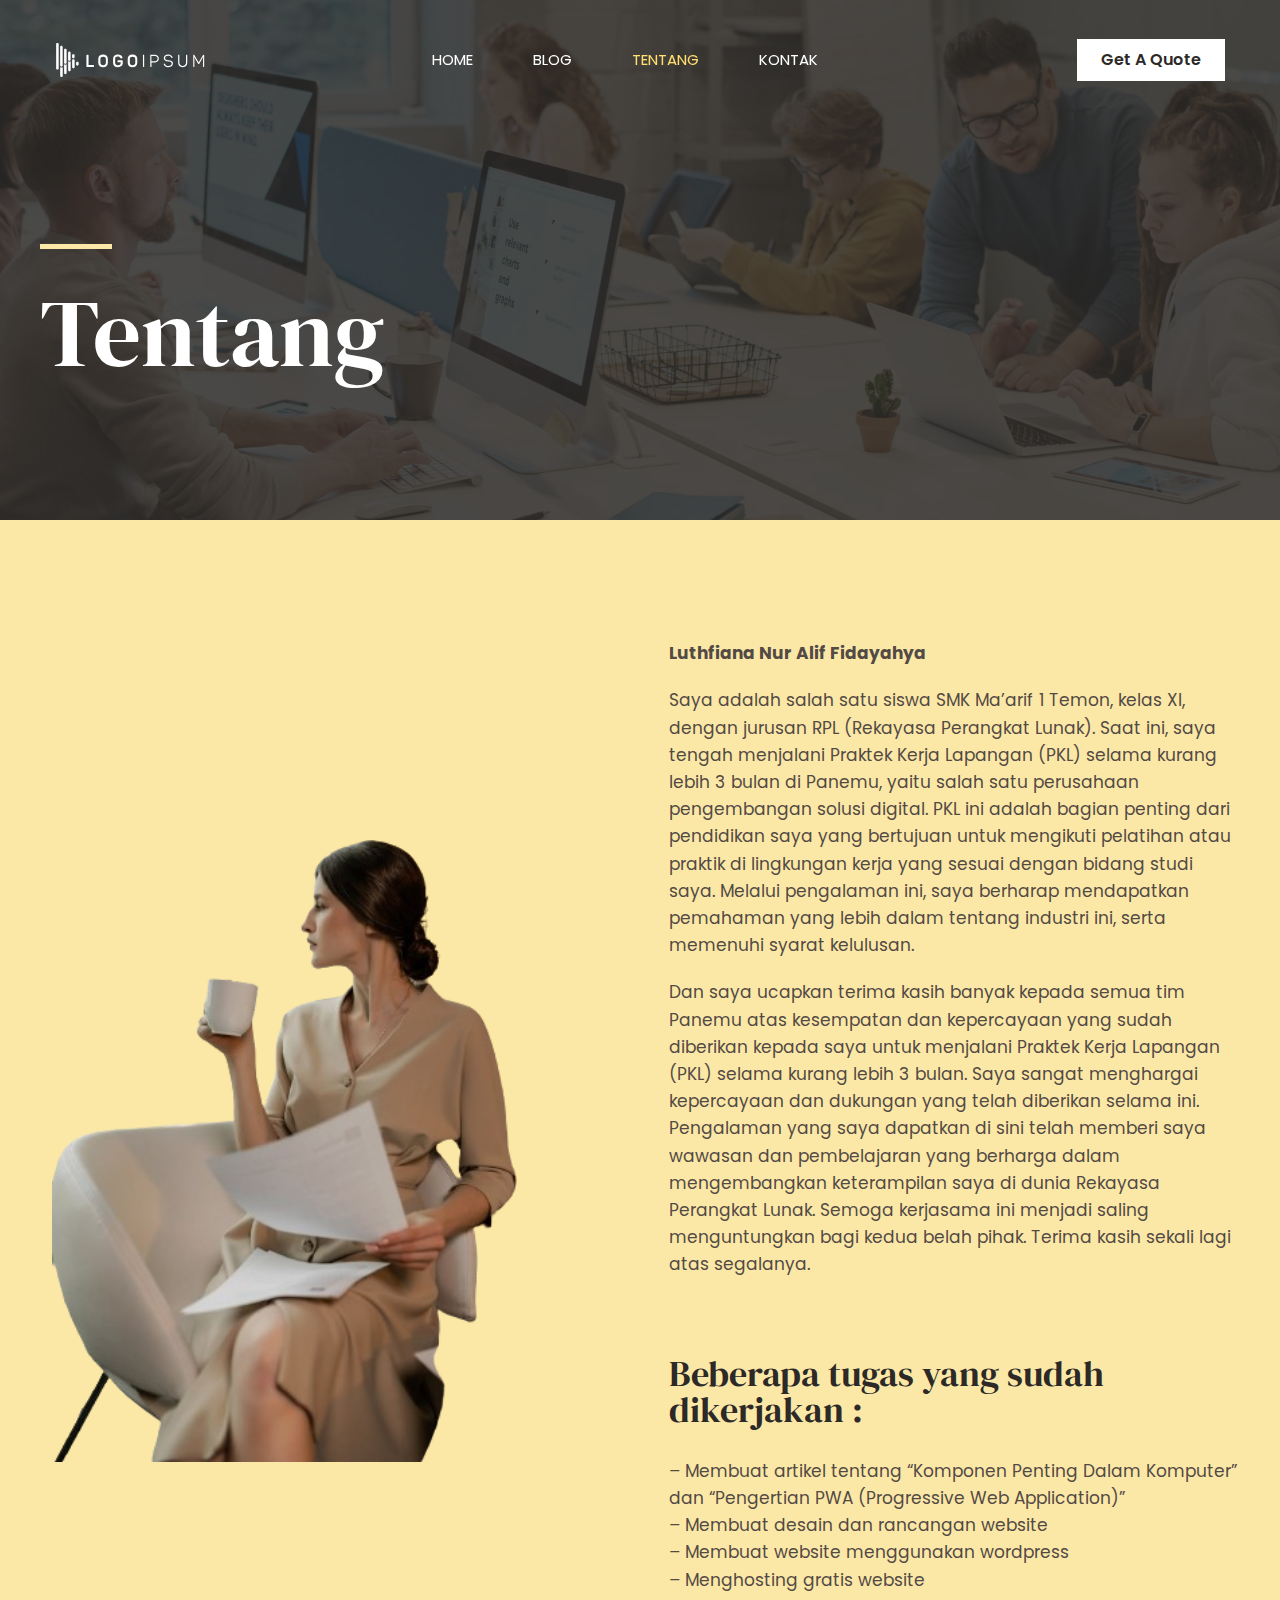
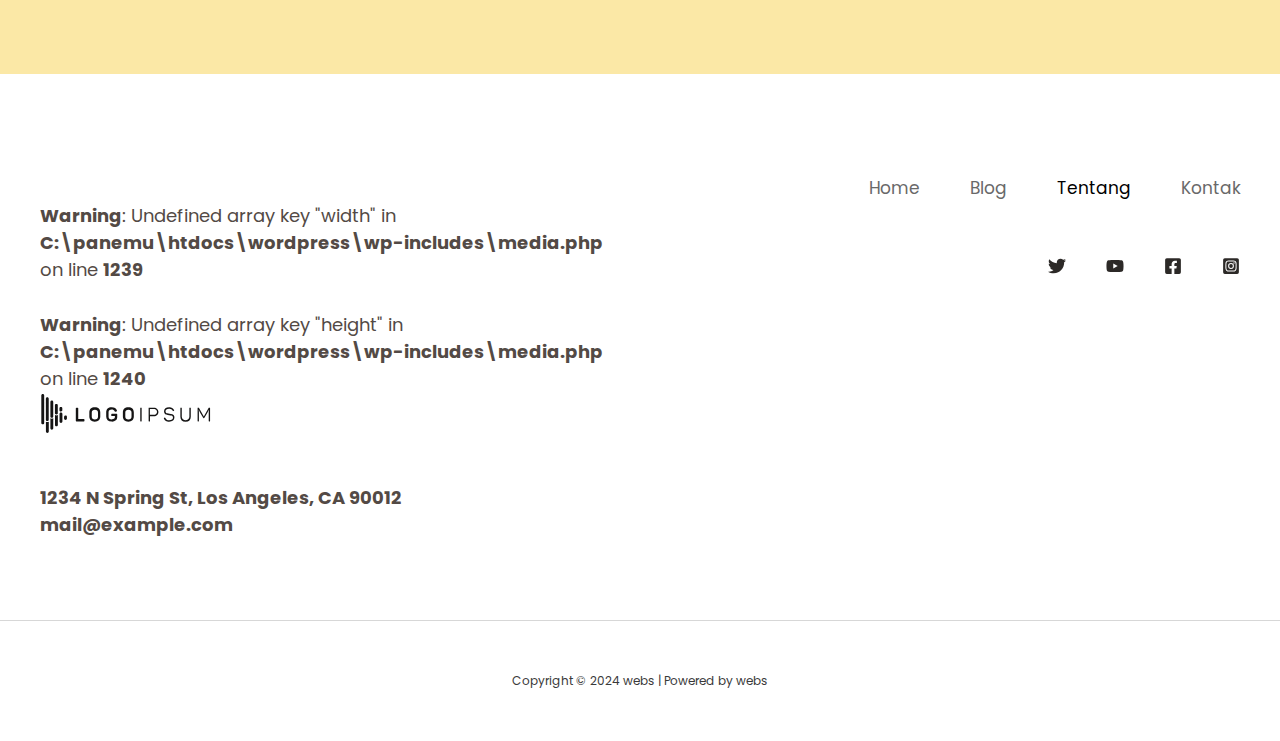
<file: about-us/index.html>
<!DOCTYPE html>
<html lang="en-US">
<head>
<meta charset="UTF-8">
<meta name="viewport" content="width=device-width, initial-scale=1">
	 <link rel="profile" href="https://gmpg.org/xfn/11"> 
	 <title>Tentang &#8211; webs</title>
<meta name="robots" content="max-image-preview:large">
<link rel="dns-prefetch" href="//fonts.googleapis.com">
<link rel="alternate" type="application/rss+xml" title="webs &raquo; Feed" href="https://luthfiwebs.github.io/1a2b/feed/">
<link rel="alternate" type="application/rss+xml" title="webs &raquo; Comments Feed" href="https://luthfiwebs.github.io/1a2b/comments/feed/">
<script>
window._wpemojiSettings = {"baseUrl":"https:\/\/s.w.org\/images\/core\/emoji\/15.0.3\/72x72\/","ext":".png","svgUrl":"https:\/\/s.w.org\/images\/core\/emoji\/15.0.3\/svg\/","svgExt":".svg","source":{"concatemoji":"https:\/\/luthfiwebs.github.io\/1a2b\/wp-includes\/js\/wp-emoji-release.min.js?ver=6.5.3"}};
/*! This file is auto-generated */
!function(i,n){var o,s,e;function c(e){try{var t={supportTests:e,timestamp:(new Date).valueOf()};sessionStorage.setItem(o,JSON.stringify(t))}catch(e){}}function p(e,t,n){e.clearRect(0,0,e.canvas.width,e.canvas.height),e.fillText(t,0,0);var t=new Uint32Array(e.getImageData(0,0,e.canvas.width,e.canvas.height).data),r=(e.clearRect(0,0,e.canvas.width,e.canvas.height),e.fillText(n,0,0),new Uint32Array(e.getImageData(0,0,e.canvas.width,e.canvas.height).data));return t.every(function(e,t){return e===r[t]})}function u(e,t,n){switch(t){case"flag":return n(e,"🏳️‍⚧️","🏳️​⚧️")?!1:!n(e,"🇺🇳","🇺​🇳")&&!n(e,"🏴󠁧󠁢󠁥󠁮󠁧󠁿","🏴​󠁧​󠁢​󠁥​󠁮​󠁧​󠁿");case"emoji":return!n(e,"🐦‍⬛","🐦​⬛")}return!1}function f(e,t,n){var r="undefined"!=typeof WorkerGlobalScope&&self instanceof WorkerGlobalScope?new OffscreenCanvas(300,150):i.createElement("canvas"),a=r.getContext("2d",{willReadFrequently:!0}),o=(a.textBaseline="top",a.font="600 32px Arial",{});return e.forEach(function(e){o[e]=t(a,e,n)}),o}function t(e){var t=i.createElement("script");t.src=e,t.defer=!0,i.head.appendChild(t)}"undefined"!=typeof Promise&&(o="wpEmojiSettingsSupports",s=["flag","emoji"],n.supports={everything:!0,everythingExceptFlag:!0},e=new Promise(function(e){i.addEventListener("DOMContentLoaded",e,{once:!0})}),new Promise(function(t){var n=function(){try{var e=JSON.parse(sessionStorage.getItem(o));if("object"==typeof e&&"number"==typeof e.timestamp&&(new Date).valueOf()<e.timestamp+604800&&"object"==typeof e.supportTests)return e.supportTests}catch(e){}return null}();if(!n){if("undefined"!=typeof Worker&&"undefined"!=typeof OffscreenCanvas&&"undefined"!=typeof URL&&URL.createObjectURL&&"undefined"!=typeof Blob)try{var e="postMessage("+f.toString()+"("+[JSON.stringify(s),u.toString(),p.toString()].join(",")+"));",r=new Blob([e],{type:"text/javascript"}),a=new Worker(URL.createObjectURL(r),{name:"wpTestEmojiSupports"});return void(a.onmessage=function(e){c(n=e.data),a.terminate(),t(n)})}catch(e){}c(n=f(s,u,p))}t(n)}).then(function(e){for(var t in e)n.supports[t]=e[t],n.supports.everything=n.supports.everything&&n.supports[t],"flag"!==t&&(n.supports.everythingExceptFlag=n.supports.everythingExceptFlag&&n.supports[t]);n.supports.everythingExceptFlag=n.supports.everythingExceptFlag&&!n.supports.flag,n.DOMReady=!1,n.readyCallback=function(){n.DOMReady=!0}}).then(function(){return e}).then(function(){var e;n.supports.everything||(n.readyCallback(),(e=n.source||{}).concatemoji?t(e.concatemoji):e.wpemoji&&e.twemoji&&(t(e.twemoji),t(e.wpemoji)))}))}((window,document),window._wpemojiSettings);
</script>
<link rel="stylesheet" id="astra-theme-css-css" href="https://luthfiwebs.github.io/1a2b/wp-content/themes/astra/assets/css/minified/main.min.css?ver=4.6.14" media="all">
<style id="astra-theme-css-inline-css">:root{--ast-post-nav-space:0;--ast-container-default-xlg-padding:6.67em;--ast-container-default-lg-padding:5.67em;--ast-container-default-slg-padding:4.34em;--ast-container-default-md-padding:3.34em;--ast-container-default-sm-padding:6.67em;--ast-container-default-xs-padding:2.4em;--ast-container-default-xxs-padding:1.4em;--ast-code-block-background:#EEEEEE;--ast-comment-inputs-background:#FAFAFA;--ast-normal-container-width:1200px;--ast-narrow-container-width:750px;--ast-blog-title-font-weight:normal;--ast-blog-meta-weight:inherit;}html{font-size:106.25%;}a,.page-title{color:var(--ast-global-color-3);}a:hover,a:focus{color:var(--ast-global-color-1);}body,button,input,select,textarea,.ast-button,.ast-custom-button{font-family:'Poppins',sans-serif;font-weight:400;font-size:17px;font-size:1rem;line-height:var(--ast-body-line-height,1.6em);}blockquote{color:var(--ast-global-color-3);}h1,.entry-content h1,h2,.entry-content h2,h3,.entry-content h3,h4,.entry-content h4,h5,.entry-content h5,h6,.entry-content h6,.site-title,.site-title a{font-family:'DM Serif Display',serif;font-weight:400;}.site-title{font-size:35px;font-size:2.0588235294118rem;display:none;}header .custom-logo-link img{max-width:150px;}.astra-logo-svg{width:150px;}.site-header .site-description{font-size:15px;font-size:0.88235294117647rem;display:none;}.entry-title{font-size:30px;font-size:1.7647058823529rem;}.archive .ast-article-post .ast-article-inner,.blog .ast-article-post .ast-article-inner,.archive .ast-article-post .ast-article-inner:hover,.blog .ast-article-post .ast-article-inner:hover{overflow:hidden;}h1,.entry-content h1{font-size:95px;font-size:5.5882352941176rem;font-family:'DM Serif Display',serif;line-height:1.4em;}h2,.entry-content h2{font-size:52px;font-size:3.0588235294118rem;font-family:'DM Serif Display',serif;line-height:1.3em;}h3,.entry-content h3{font-size:36px;font-size:2.1176470588235rem;font-family:'DM Serif Display',serif;line-height:1em;}h4,.entry-content h4{font-size:25px;font-size:1.4705882352941rem;line-height:1.2em;font-family:'DM Serif Display',serif;}h5,.entry-content h5{font-size:20px;font-size:1.1764705882353rem;line-height:1.2em;font-family:'DM Serif Display',serif;}h6,.entry-content h6{font-size:15px;font-size:0.88235294117647rem;line-height:1.25em;font-family:'DM Serif Display',serif;}::selection{background-color:var(--ast-global-color-0);color:#000000;}body,h1,.entry-title a,.entry-content h1,h2,.entry-content h2,h3,.entry-content h3,h4,.entry-content h4,h5,.entry-content h5,h6,.entry-content h6{color:var(--ast-global-color-3);}.tagcloud a:hover,.tagcloud a:focus,.tagcloud a.current-item{color:#ffffff;border-color:var(--ast-global-color-3);background-color:var(--ast-global-color-3);}input:focus,input[type="text"]:focus,input[type="email"]:focus,input[type="url"]:focus,input[type="password"]:focus,input[type="reset"]:focus,input[type="search"]:focus,textarea:focus{border-color:var(--ast-global-color-3);}input[type="radio"]:checked,input[type=reset],input[type="checkbox"]:checked,input[type="checkbox"]:hover:checked,input[type="checkbox"]:focus:checked,input[type=range]::-webkit-slider-thumb{border-color:var(--ast-global-color-3);background-color:var(--ast-global-color-3);box-shadow:none;}.site-footer a:hover + .post-count,.site-footer a:focus + .post-count{background:var(--ast-global-color-3);border-color:var(--ast-global-color-3);}.single .nav-links .nav-previous,.single .nav-links .nav-next{color:var(--ast-global-color-3);}.entry-meta,.entry-meta *{line-height:1.45;color:var(--ast-global-color-3);}.entry-meta a:not(.ast-button):hover,.entry-meta a:not(.ast-button):hover *,.entry-meta a:not(.ast-button):focus,.entry-meta a:not(.ast-button):focus *,.page-links > .page-link,.page-links .page-link:hover,.post-navigation a:hover{color:var(--ast-global-color-1);}#cat option,.secondary .calendar_wrap thead a,.secondary .calendar_wrap thead a:visited{color:var(--ast-global-color-3);}.secondary .calendar_wrap #today,.ast-progress-val span{background:var(--ast-global-color-3);}.secondary a:hover + .post-count,.secondary a:focus + .post-count{background:var(--ast-global-color-3);border-color:var(--ast-global-color-3);}.calendar_wrap #today > a{color:#ffffff;}.page-links .page-link,.single .post-navigation a{color:var(--ast-global-color-3);}.ast-search-menu-icon .search-form button.search-submit{padding:0 4px;}.ast-search-menu-icon form.search-form{padding-right:0;}.ast-search-menu-icon.slide-search input.search-field{width:0;}.ast-header-search .ast-search-menu-icon.ast-dropdown-active .search-form,.ast-header-search .ast-search-menu-icon.ast-dropdown-active .search-field:focus{transition:all 0.2s;}.search-form input.search-field:focus{outline:none;}.wp-block-latest-posts > li > a{color:var(--ast-global-color-2);}.widget-title,.widget .wp-block-heading{font-size:24px;font-size:1.4117647058824rem;color:var(--ast-global-color-3);}.ast-search-menu-icon.slide-search a:focus-visible:focus-visible,.astra-search-icon:focus-visible,#close:focus-visible,a:focus-visible,.ast-menu-toggle:focus-visible,.site .skip-link:focus-visible,.wp-block-loginout input:focus-visible,.wp-block-search.wp-block-search__button-inside .wp-block-search__inside-wrapper,.ast-header-navigation-arrow:focus-visible,.woocommerce .wc-proceed-to-checkout > .checkout-button:focus-visible,.woocommerce .woocommerce-MyAccount-navigation ul li a:focus-visible,.ast-orders-table__row .ast-orders-table__cell:focus-visible,.woocommerce .woocommerce-order-details .order-again > .button:focus-visible,.woocommerce .woocommerce-message a.button.wc-forward:focus-visible,.woocommerce #minus_qty:focus-visible,.woocommerce #plus_qty:focus-visible,a#ast-apply-coupon:focus-visible,.woocommerce .woocommerce-info a:focus-visible,.woocommerce .astra-shop-summary-wrap a:focus-visible,.woocommerce a.wc-forward:focus-visible,#ast-apply-coupon:focus-visible,.woocommerce-js .woocommerce-mini-cart-item a.remove:focus-visible,#close:focus-visible,.button.search-submit:focus-visible,#search_submit:focus,.normal-search:focus-visible,.ast-header-account-wrap:focus-visible{outline-style:dotted;outline-color:inherit;outline-width:thin;}input:focus,input[type="text"]:focus,input[type="email"]:focus,input[type="url"]:focus,input[type="password"]:focus,input[type="reset"]:focus,input[type="search"]:focus,input[type="number"]:focus,textarea:focus,.wp-block-search__input:focus,[data-section="section-header-mobile-trigger"] .ast-button-wrap .ast-mobile-menu-trigger-minimal:focus,.ast-mobile-popup-drawer.active .menu-toggle-close:focus,.woocommerce-ordering select.orderby:focus,#ast-scroll-top:focus,#coupon_code:focus,.woocommerce-page #comment:focus,.woocommerce #reviews #respond input#submit:focus,.woocommerce a.add_to_cart_button:focus,.woocommerce .button.single_add_to_cart_button:focus,.woocommerce .woocommerce-cart-form button:focus,.woocommerce .woocommerce-cart-form__cart-item .quantity .qty:focus,.woocommerce .woocommerce-billing-fields .woocommerce-billing-fields__field-wrapper .woocommerce-input-wrapper > .input-text:focus,.woocommerce #order_comments:focus,.woocommerce #place_order:focus,.woocommerce .woocommerce-address-fields .woocommerce-address-fields__field-wrapper .woocommerce-input-wrapper > .input-text:focus,.woocommerce .woocommerce-MyAccount-content form button:focus,.woocommerce .woocommerce-MyAccount-content .woocommerce-EditAccountForm .woocommerce-form-row .woocommerce-Input.input-text:focus,.woocommerce .ast-woocommerce-container .woocommerce-pagination ul.page-numbers li a:focus,body #content .woocommerce form .form-row .select2-container--default .select2-selection--single:focus,#ast-coupon-code:focus,.woocommerce.woocommerce-js .quantity input[type=number]:focus,.woocommerce-js .woocommerce-mini-cart-item .quantity input[type=number]:focus,.woocommerce p#ast-coupon-trigger:focus{border-style:dotted;border-color:inherit;border-width:thin;}input{outline:none;}.site-logo-img img{ transition:all 0.2s linear;}body .ast-oembed-container *{position:absolute;top:0;width:100%;height:100%;left:0;}body .wp-block-embed-pocket-casts .ast-oembed-container *{position:unset;}.ast-single-post-featured-section + article {margin-top: 2em;}.site-content .ast-single-post-featured-section img {width: 100%;overflow: hidden;object-fit: cover;}.site > .ast-single-related-posts-container {margin-top: 0;}@media (min-width: 922px) {.ast-desktop .ast-container--narrow {max-width: var(--ast-narrow-container-width);margin: 0 auto;}}.ast-page-builder-template .hentry {margin: 0;}.ast-page-builder-template .site-content > .ast-container {max-width: 100%;padding: 0;}.ast-page-builder-template .site .site-content #primary {padding: 0;margin: 0;}.ast-page-builder-template .no-results {text-align: center;margin: 4em auto;}.ast-page-builder-template .ast-pagination {padding: 2em;}.ast-page-builder-template .entry-header.ast-no-title.ast-no-thumbnail {margin-top: 0;}.ast-page-builder-template .entry-header.ast-header-without-markup {margin-top: 0;margin-bottom: 0;}.ast-page-builder-template .entry-header.ast-no-title.ast-no-meta {margin-bottom: 0;}.ast-page-builder-template.single .post-navigation {padding-bottom: 2em;}.ast-page-builder-template.single-post .site-content > .ast-container {max-width: 100%;}.ast-page-builder-template .entry-header {margin-top: 4em;margin-left: auto;margin-right: auto;padding-left: 20px;padding-right: 20px;}.single.ast-page-builder-template .entry-header {padding-left: 20px;padding-right: 20px;}.ast-page-builder-template .ast-archive-description {margin: 4em auto 0;padding-left: 20px;padding-right: 20px;}.ast-page-builder-template.ast-no-sidebar .entry-content .alignwide {margin-left: 0;margin-right: 0;}@media (max-width:921.9px){#ast-desktop-header{display:none;}}@media (min-width:922px){#ast-mobile-header{display:none;}}.wp-block-buttons.aligncenter{justify-content:center;}@media (max-width:921px){.ast-theme-transparent-header #primary,.ast-theme-transparent-header #secondary{padding:0;}}@media (max-width:921px){.ast-plain-container.ast-no-sidebar #primary{padding:0;}}.ast-plain-container.ast-no-sidebar #primary{margin-top:0;margin-bottom:0;}.wp-block-button.is-style-outline .wp-block-button__link{border-color:var(--ast-global-color-2);border-top-width:1px;border-right-width:1px;border-bottom-width:1px;border-left-width:1px;}div.wp-block-button.is-style-outline > .wp-block-button__link:not(.has-text-color),div.wp-block-button.wp-block-button__link.is-style-outline:not(.has-text-color){color:var(--ast-global-color-2);}.wp-block-button.is-style-outline .wp-block-button__link:hover,.wp-block-buttons .wp-block-button.is-style-outline .wp-block-button__link:focus,.wp-block-buttons .wp-block-button.is-style-outline > .wp-block-button__link:not(.has-text-color):hover,.wp-block-buttons .wp-block-button.wp-block-button__link.is-style-outline:not(.has-text-color):hover{color:#000000;background-color:var(--ast-global-color-1);border-color:var(--ast-global-color-1);}.post-page-numbers.current .page-link,.ast-pagination .page-numbers.current{color:#000000;border-color:var(--ast-global-color-0);background-color:var(--ast-global-color-0);}.wp-block-button.is-style-outline .wp-block-button__link{border-top-width:1px;border-right-width:1px;border-bottom-width:1px;border-left-width:1px;}.wp-block-button.is-style-outline .wp-block-button__link.wp-element-button,.ast-outline-button{border-color:var(--ast-global-color-2);font-family:inherit;font-weight:600;font-size:16px;font-size:0.94117647058824rem;line-height:1em;border-top-left-radius:0px;border-top-right-radius:0px;border-bottom-right-radius:0px;border-bottom-left-radius:0px;}.wp-block-buttons .wp-block-button.is-style-outline > .wp-block-button__link:not(.has-text-color),.wp-block-buttons .wp-block-button.wp-block-button__link.is-style-outline:not(.has-text-color),.ast-outline-button{color:var(--ast-global-color-2);}.wp-block-button.is-style-outline .wp-block-button__link:hover,.wp-block-buttons .wp-block-button.is-style-outline .wp-block-button__link:focus,.wp-block-buttons .wp-block-button.is-style-outline > .wp-block-button__link:not(.has-text-color):hover,.wp-block-buttons .wp-block-button.wp-block-button__link.is-style-outline:not(.has-text-color):hover,.ast-outline-button:hover,.ast-outline-button:focus,.wp-block-uagb-buttons-child .uagb-buttons-repeater.ast-outline-button:hover,.wp-block-uagb-buttons-child .uagb-buttons-repeater.ast-outline-button:focus{color:#000000;background-color:var(--ast-global-color-1);border-color:var(--ast-global-color-1);}.wp-block-button .wp-block-button__link.wp-element-button.is-style-outline:not(.has-background),.wp-block-button.is-style-outline>.wp-block-button__link.wp-element-button:not(.has-background),.ast-outline-button{background-color:rgba(255,224,112,0);}.entry-content[ast-blocks-layout] > figure{margin-bottom:1em;}@media (max-width:921px){.ast-separate-container #primary,.ast-separate-container #secondary{padding:1.5em 0;}#primary,#secondary{padding:1.5em 0;margin:0;}.ast-left-sidebar #content > .ast-container{display:flex;flex-direction:column-reverse;width:100%;}.ast-separate-container .ast-article-post,.ast-separate-container .ast-article-single{padding:1.5em 2.14em;}.ast-author-box img.avatar{margin:20px 0 0 0;}}@media (min-width:922px){.ast-separate-container.ast-right-sidebar #primary,.ast-separate-container.ast-left-sidebar #primary{border:0;}.search-no-results.ast-separate-container #primary{margin-bottom:4em;}}.wp-block-button .wp-block-button__link{color:#000000;}.wp-block-button .wp-block-button__link:hover,.wp-block-button .wp-block-button__link:focus{color:#000000;background-color:var(--ast-global-color-1);border-color:var(--ast-global-color-1);}.wp-block-button .wp-block-button__link,.wp-block-search .wp-block-search__button,body .wp-block-file .wp-block-file__button{border-style:solid;border-top-width:1px;border-right-width:1px;border-left-width:1px;border-bottom-width:1px;border-color:var(--ast-global-color-2);background-color:rgba(255,224,112,0);color:#000000;font-family:inherit;font-weight:600;line-height:1em;font-size:16px;font-size:0.94117647058824rem;border-top-left-radius:0px;border-top-right-radius:0px;border-bottom-right-radius:0px;border-bottom-left-radius:0px;padding-top:14px;padding-right:16px;padding-bottom:14px;padding-left:16px;}.menu-toggle,button,.ast-button,.ast-custom-button,.button,input#submit,input[type="button"],input[type="submit"],input[type="reset"],form[CLASS*="wp-block-search__"].wp-block-search .wp-block-search__inside-wrapper .wp-block-search__button,body .wp-block-file .wp-block-file__button,.woocommerce-js a.button,.woocommerce button.button,.woocommerce .woocommerce-message a.button,.woocommerce #respond input#submit.alt,.woocommerce input.button.alt,.woocommerce input.button,.woocommerce input.button:disabled,.woocommerce input.button:disabled[disabled],.woocommerce input.button:disabled:hover,.woocommerce input.button:disabled[disabled]:hover,.woocommerce #respond input#submit,.woocommerce button.button.alt.disabled,.wc-block-grid__products .wc-block-grid__product .wp-block-button__link,.wc-block-grid__product-onsale,[CLASS*="wc-block"] button,.woocommerce-js .astra-cart-drawer .astra-cart-drawer-content .woocommerce-mini-cart__buttons .button:not(.checkout):not(.ast-continue-shopping),.woocommerce-js .astra-cart-drawer .astra-cart-drawer-content .woocommerce-mini-cart__buttons a.checkout,.woocommerce button.button.alt.disabled.wc-variation-selection-needed,[CLASS*="wc-block"] .wc-block-components-button{border-style:solid;border-top-width:1px;border-right-width:1px;border-left-width:1px;border-bottom-width:1px;color:#000000;border-color:var(--ast-global-color-2);background-color:rgba(255,224,112,0);padding-top:14px;padding-right:16px;padding-bottom:14px;padding-left:16px;font-family:inherit;font-weight:600;font-size:16px;font-size:0.94117647058824rem;line-height:1em;border-top-left-radius:0px;border-top-right-radius:0px;border-bottom-right-radius:0px;border-bottom-left-radius:0px;}button:focus,.menu-toggle:hover,button:hover,.ast-button:hover,.ast-custom-button:hover .button:hover,.ast-custom-button:hover ,input[type=reset]:hover,input[type=reset]:focus,input#submit:hover,input#submit:focus,input[type="button"]:hover,input[type="button"]:focus,input[type="submit"]:hover,input[type="submit"]:focus,form[CLASS*="wp-block-search__"].wp-block-search .wp-block-search__inside-wrapper .wp-block-search__button:hover,form[CLASS*="wp-block-search__"].wp-block-search .wp-block-search__inside-wrapper .wp-block-search__button:focus,body .wp-block-file .wp-block-file__button:hover,body .wp-block-file .wp-block-file__button:focus,.woocommerce-js a.button:hover,.woocommerce button.button:hover,.woocommerce .woocommerce-message a.button:hover,.woocommerce #respond input#submit:hover,.woocommerce #respond input#submit.alt:hover,.woocommerce input.button.alt:hover,.woocommerce input.button:hover,.woocommerce button.button.alt.disabled:hover,.wc-block-grid__products .wc-block-grid__product .wp-block-button__link:hover,[CLASS*="wc-block"] button:hover,.woocommerce-js .astra-cart-drawer .astra-cart-drawer-content .woocommerce-mini-cart__buttons .button:not(.checkout):not(.ast-continue-shopping):hover,.woocommerce-js .astra-cart-drawer .astra-cart-drawer-content .woocommerce-mini-cart__buttons a.checkout:hover,.woocommerce button.button.alt.disabled.wc-variation-selection-needed:hover,[CLASS*="wc-block"] .wc-block-components-button:hover,[CLASS*="wc-block"] .wc-block-components-button:focus{color:#000000;background-color:var(--ast-global-color-1);border-color:var(--ast-global-color-1);}@media (max-width:921px){.ast-mobile-header-stack .main-header-bar .ast-search-menu-icon{display:inline-block;}.ast-header-break-point.ast-header-custom-item-outside .ast-mobile-header-stack .main-header-bar .ast-search-icon{margin:0;}.ast-comment-avatar-wrap img{max-width:2.5em;}.ast-comment-meta{padding:0 1.8888em 1.3333em;}.ast-separate-container .ast-comment-list li.depth-1{padding:1.5em 2.14em;}.ast-separate-container .comment-respond{padding:2em 2.14em;}}@media (min-width:544px){.ast-container{max-width:100%;}}@media (max-width:544px){.ast-separate-container .ast-article-post,.ast-separate-container .ast-article-single,.ast-separate-container .comments-title,.ast-separate-container .ast-archive-description{padding:1.5em 1em;}.ast-separate-container #content .ast-container{padding-left:0.54em;padding-right:0.54em;}.ast-separate-container .ast-comment-list .bypostauthor{padding:.5em;}.ast-search-menu-icon.ast-dropdown-active .search-field{width:170px;}}body,.ast-separate-container{background-color:var(--ast-global-color-4);;background-image:none;;}@media (max-width:921px){.site-title{display:none;}.site-header .site-description{display:none;}h1,.entry-content h1{font-size:50px;}h2,.entry-content h2{font-size:32px;}h3,.entry-content h3{font-size:26px;}h4,.entry-content h4{font-size:22px;font-size:1.2941176470588rem;}h5,.entry-content h5{font-size:18px;font-size:1.0588235294118rem;}h6,.entry-content h6{font-size:15px;font-size:0.88235294117647rem;}}@media (max-width:544px){.site-title{display:none;}.site-header .site-description{display:none;}h1,.entry-content h1{font-size:32px;}h2,.entry-content h2{font-size:28px;}h3,.entry-content h3{font-size:22px;}h4,.entry-content h4{font-size:20px;font-size:1.1764705882353rem;}h5,.entry-content h5{font-size:17px;font-size:1rem;}h6,.entry-content h6{font-size:15px;font-size:0.88235294117647rem;}}@media (max-width:921px){html{font-size:96.9%;}}@media (max-width:544px){html{font-size:96.9%;}}@media (min-width:922px){.ast-container{max-width:1240px;}}@media (min-width:922px){.site-content .ast-container{display:flex;}}@media (max-width:921px){.site-content .ast-container{flex-direction:column;}}@media (min-width:922px){.main-header-menu .sub-menu .menu-item.ast-left-align-sub-menu:hover > .sub-menu,.main-header-menu .sub-menu .menu-item.ast-left-align-sub-menu.focus > .sub-menu{margin-left:-0px;}}.ast-theme-transparent-header [data-section="section-header-mobile-trigger"] .ast-button-wrap .ast-mobile-menu-trigger-fill,.ast-theme-transparent-header [data-section="section-header-mobile-trigger"] .ast-button-wrap .ast-mobile-menu-trigger-minimal{border:none;}.site .comments-area{padding-bottom:3em;}.wp-block-file {display: flex;align-items: center;flex-wrap: wrap;justify-content: space-between;}.wp-block-pullquote {border: none;}.wp-block-pullquote blockquote::before {content: "\201D";font-family: "Helvetica",sans-serif;display: flex;transform: rotate( 180deg );font-size: 6rem;font-style: normal;line-height: 1;font-weight: bold;align-items: center;justify-content: center;}.has-text-align-right > blockquote::before {justify-content: flex-start;}.has-text-align-left > blockquote::before {justify-content: flex-end;}figure.wp-block-pullquote.is-style-solid-color blockquote {max-width: 100%;text-align: inherit;}html body {--wp--custom--ast-default-block-top-padding: 3em;--wp--custom--ast-default-block-right-padding: 3em;--wp--custom--ast-default-block-bottom-padding: 3em;--wp--custom--ast-default-block-left-padding: 3em;--wp--custom--ast-container-width: 1200px;--wp--custom--ast-content-width-size: 1200px;--wp--custom--ast-wide-width-size: calc(1200px + var(--wp--custom--ast-default-block-left-padding) + var(--wp--custom--ast-default-block-right-padding));}.ast-narrow-container {--wp--custom--ast-content-width-size: 750px;--wp--custom--ast-wide-width-size: 750px;}@media(max-width: 921px) {html body {--wp--custom--ast-default-block-top-padding: 3em;--wp--custom--ast-default-block-right-padding: 2em;--wp--custom--ast-default-block-bottom-padding: 3em;--wp--custom--ast-default-block-left-padding: 2em;}}@media(max-width: 544px) {html body {--wp--custom--ast-default-block-top-padding: 3em;--wp--custom--ast-default-block-right-padding: 1.5em;--wp--custom--ast-default-block-bottom-padding: 3em;--wp--custom--ast-default-block-left-padding: 1.5em;}}.entry-content > .wp-block-group,.entry-content > .wp-block-cover,.entry-content > .wp-block-columns {padding-top: var(--wp--custom--ast-default-block-top-padding);padding-right: var(--wp--custom--ast-default-block-right-padding);padding-bottom: var(--wp--custom--ast-default-block-bottom-padding);padding-left: var(--wp--custom--ast-default-block-left-padding);}.ast-plain-container.ast-no-sidebar .entry-content > .alignfull,.ast-page-builder-template .ast-no-sidebar .entry-content > .alignfull {margin-left: calc( -50vw + 50%);margin-right: calc( -50vw + 50%);max-width: 100vw;width: 100vw;}.ast-plain-container.ast-no-sidebar .entry-content .alignfull .alignfull,.ast-page-builder-template.ast-no-sidebar .entry-content .alignfull .alignfull,.ast-plain-container.ast-no-sidebar .entry-content .alignfull .alignwide,.ast-page-builder-template.ast-no-sidebar .entry-content .alignfull .alignwide,.ast-plain-container.ast-no-sidebar .entry-content .alignwide .alignfull,.ast-page-builder-template.ast-no-sidebar .entry-content .alignwide .alignfull,.ast-plain-container.ast-no-sidebar .entry-content .alignwide .alignwide,.ast-page-builder-template.ast-no-sidebar .entry-content .alignwide .alignwide,.ast-plain-container.ast-no-sidebar .entry-content .wp-block-column .alignfull,.ast-page-builder-template.ast-no-sidebar .entry-content .wp-block-column .alignfull,.ast-plain-container.ast-no-sidebar .entry-content .wp-block-column .alignwide,.ast-page-builder-template.ast-no-sidebar .entry-content .wp-block-column .alignwide {margin-left: auto;margin-right: auto;width: 100%;}[ast-blocks-layout] .wp-block-separator:not(.is-style-dots) {height: 0;}[ast-blocks-layout] .wp-block-separator {margin: 20px auto;}[ast-blocks-layout] .wp-block-separator:not(.is-style-wide):not(.is-style-dots) {max-width: 100px;}[ast-blocks-layout] .wp-block-separator.has-background {padding: 0;}.entry-content[ast-blocks-layout] > * {max-width: var(--wp--custom--ast-content-width-size);margin-left: auto;margin-right: auto;}.entry-content[ast-blocks-layout] > .alignwide {max-width: var(--wp--custom--ast-wide-width-size);}.entry-content[ast-blocks-layout] .alignfull {max-width: none;}.entry-content .wp-block-columns {margin-bottom: 0;}blockquote {margin: 1.5em;border-color: rgba(0,0,0,0.05);}.wp-block-quote:not(.has-text-align-right):not(.has-text-align-center) {border-left: 5px solid rgba(0,0,0,0.05);}.has-text-align-right > blockquote,blockquote.has-text-align-right {border-right: 5px solid rgba(0,0,0,0.05);}.has-text-align-left > blockquote,blockquote.has-text-align-left {border-left: 5px solid rgba(0,0,0,0.05);}.wp-block-site-tagline,.wp-block-latest-posts .read-more {margin-top: 15px;}.wp-block-loginout p label {display: block;}.wp-block-loginout p:not(.login-remember):not(.login-submit) input {width: 100%;}.wp-block-loginout input:focus {border-color: transparent;}.wp-block-loginout input:focus {outline: thin dotted;}.entry-content .wp-block-media-text .wp-block-media-text__content {padding: 0 0 0 8%;}.entry-content .wp-block-media-text.has-media-on-the-right .wp-block-media-text__content {padding: 0 8% 0 0;}.entry-content .wp-block-media-text.has-background .wp-block-media-text__content {padding: 8%;}.entry-content .wp-block-cover:not([class*="background-color"]) .wp-block-cover__inner-container,.entry-content .wp-block-cover:not([class*="background-color"]) .wp-block-cover-image-text,.entry-content .wp-block-cover:not([class*="background-color"]) .wp-block-cover-text,.entry-content .wp-block-cover-image:not([class*="background-color"]) .wp-block-cover__inner-container,.entry-content .wp-block-cover-image:not([class*="background-color"]) .wp-block-cover-image-text,.entry-content .wp-block-cover-image:not([class*="background-color"]) .wp-block-cover-text {color: var(--ast-global-color-5);}.wp-block-loginout .login-remember input {width: 1.1rem;height: 1.1rem;margin: 0 5px 4px 0;vertical-align: middle;}.wp-block-latest-posts > li > *:first-child,.wp-block-latest-posts:not(.is-grid) > li:first-child {margin-top: 0;}.wp-block-search__inside-wrapper .wp-block-search__input {padding: 0 10px;color: var(--ast-global-color-3);background: var(--ast-global-color-5);border-color: var(--ast-border-color);}.wp-block-latest-posts .read-more {margin-bottom: 1.5em;}.wp-block-search__no-button .wp-block-search__inside-wrapper .wp-block-search__input {padding-top: 5px;padding-bottom: 5px;}.wp-block-latest-posts .wp-block-latest-posts__post-date,.wp-block-latest-posts .wp-block-latest-posts__post-author {font-size: 1rem;}.wp-block-latest-posts > li > *,.wp-block-latest-posts:not(.is-grid) > li {margin-top: 12px;margin-bottom: 12px;}.ast-page-builder-template .entry-content[ast-blocks-layout] > *,.ast-page-builder-template .entry-content[ast-blocks-layout] > .alignfull > * {max-width: none;}.ast-page-builder-template .entry-content[ast-blocks-layout] > .alignwide > * {max-width: var(--wp--custom--ast-wide-width-size);}.ast-page-builder-template .entry-content[ast-blocks-layout] > .inherit-container-width > *,.ast-page-builder-template .entry-content[ast-blocks-layout] > * > *,.entry-content[ast-blocks-layout] > .wp-block-cover .wp-block-cover__inner-container {max-width: var(--wp--custom--ast-content-width-size);margin-left: auto;margin-right: auto;}.entry-content[ast-blocks-layout] .wp-block-cover:not(.alignleft):not(.alignright) {width: auto;}@media(max-width: 1200px) {.ast-separate-container .entry-content > .alignfull,.ast-separate-container .entry-content[ast-blocks-layout] > .alignwide,.ast-plain-container .entry-content[ast-blocks-layout] > .alignwide,.ast-plain-container .entry-content .alignfull {margin-left: calc(-1 * min(var(--ast-container-default-xlg-padding),20px)) ;margin-right: calc(-1 * min(var(--ast-container-default-xlg-padding),20px));}}@media(min-width: 1201px) {.ast-separate-container .entry-content > .alignfull {margin-left: calc(-1 * var(--ast-container-default-xlg-padding) );margin-right: calc(-1 * var(--ast-container-default-xlg-padding) );}.ast-separate-container .entry-content[ast-blocks-layout] > .alignwide,.ast-plain-container .entry-content[ast-blocks-layout] > .alignwide {margin-left: calc(-1 * var(--wp--custom--ast-default-block-left-padding) );margin-right: calc(-1 * var(--wp--custom--ast-default-block-right-padding) );}}@media(min-width: 921px) {.ast-separate-container .entry-content .wp-block-group.alignwide:not(.inherit-container-width) > :where(:not(.alignleft):not(.alignright)),.ast-plain-container .entry-content .wp-block-group.alignwide:not(.inherit-container-width) > :where(:not(.alignleft):not(.alignright)) {max-width: calc( var(--wp--custom--ast-content-width-size) + 80px );}.ast-plain-container.ast-right-sidebar .entry-content[ast-blocks-layout] .alignfull,.ast-plain-container.ast-left-sidebar .entry-content[ast-blocks-layout] .alignfull {margin-left: -60px;margin-right: -60px;}}@media(min-width: 544px) {.entry-content > .alignleft {margin-right: 20px;}.entry-content > .alignright {margin-left: 20px;}}@media (max-width:544px){.wp-block-columns .wp-block-column:not(:last-child){margin-bottom:20px;}.wp-block-latest-posts{margin:0;}}@media( max-width: 600px ) {.entry-content .wp-block-media-text .wp-block-media-text__content,.entry-content .wp-block-media-text.has-media-on-the-right .wp-block-media-text__content {padding: 8% 0 0;}.entry-content .wp-block-media-text.has-background .wp-block-media-text__content {padding: 8%;}}.ast-page-builder-template .entry-header {padding-left: 0;}.ast-narrow-container .site-content .wp-block-uagb-image--align-full .wp-block-uagb-image__figure {max-width: 100%;margin-left: auto;margin-right: auto;}:root .has-ast-global-color-0-color{color:var(--ast-global-color-0);}:root .has-ast-global-color-0-background-color{background-color:var(--ast-global-color-0);}:root .wp-block-button .has-ast-global-color-0-color{color:var(--ast-global-color-0);}:root .wp-block-button .has-ast-global-color-0-background-color{background-color:var(--ast-global-color-0);}:root .has-ast-global-color-1-color{color:var(--ast-global-color-1);}:root .has-ast-global-color-1-background-color{background-color:var(--ast-global-color-1);}:root .wp-block-button .has-ast-global-color-1-color{color:var(--ast-global-color-1);}:root .wp-block-button .has-ast-global-color-1-background-color{background-color:var(--ast-global-color-1);}:root .has-ast-global-color-2-color{color:var(--ast-global-color-2);}:root .has-ast-global-color-2-background-color{background-color:var(--ast-global-color-2);}:root .wp-block-button .has-ast-global-color-2-color{color:var(--ast-global-color-2);}:root .wp-block-button .has-ast-global-color-2-background-color{background-color:var(--ast-global-color-2);}:root .has-ast-global-color-3-color{color:var(--ast-global-color-3);}:root .has-ast-global-color-3-background-color{background-color:var(--ast-global-color-3);}:root .wp-block-button .has-ast-global-color-3-color{color:var(--ast-global-color-3);}:root .wp-block-button .has-ast-global-color-3-background-color{background-color:var(--ast-global-color-3);}:root .has-ast-global-color-4-color{color:var(--ast-global-color-4);}:root .has-ast-global-color-4-background-color{background-color:var(--ast-global-color-4);}:root .wp-block-button .has-ast-global-color-4-color{color:var(--ast-global-color-4);}:root .wp-block-button .has-ast-global-color-4-background-color{background-color:var(--ast-global-color-4);}:root .has-ast-global-color-5-color{color:var(--ast-global-color-5);}:root .has-ast-global-color-5-background-color{background-color:var(--ast-global-color-5);}:root .wp-block-button .has-ast-global-color-5-color{color:var(--ast-global-color-5);}:root .wp-block-button .has-ast-global-color-5-background-color{background-color:var(--ast-global-color-5);}:root .has-ast-global-color-6-color{color:var(--ast-global-color-6);}:root .has-ast-global-color-6-background-color{background-color:var(--ast-global-color-6);}:root .wp-block-button .has-ast-global-color-6-color{color:var(--ast-global-color-6);}:root .wp-block-button .has-ast-global-color-6-background-color{background-color:var(--ast-global-color-6);}:root .has-ast-global-color-7-color{color:var(--ast-global-color-7);}:root .has-ast-global-color-7-background-color{background-color:var(--ast-global-color-7);}:root .wp-block-button .has-ast-global-color-7-color{color:var(--ast-global-color-7);}:root .wp-block-button .has-ast-global-color-7-background-color{background-color:var(--ast-global-color-7);}:root .has-ast-global-color-8-color{color:var(--ast-global-color-8);}:root .has-ast-global-color-8-background-color{background-color:var(--ast-global-color-8);}:root .wp-block-button .has-ast-global-color-8-color{color:var(--ast-global-color-8);}:root .wp-block-button .has-ast-global-color-8-background-color{background-color:var(--ast-global-color-8);}:root{--ast-global-color-0:#fbe8a6;--ast-global-color-1:#ffe070;--ast-global-color-2:#2c2927;--ast-global-color-3:#534a45;--ast-global-color-4:#f2f1e5;--ast-global-color-5:#ffffff;--ast-global-color-6:#f2f4f5;--ast-global-color-7:#2c2927;--ast-global-color-8:#bfd1ff;}:root {--ast-border-color : #dddddd;}.ast-single-entry-banner {-js-display: flex;display: flex;flex-direction: column;justify-content: center;text-align: center;position: relative;background: #eeeeee;}.ast-single-entry-banner[data-banner-layout="layout-1"] {max-width: 1200px;background: inherit;padding: 20px 0;}.ast-single-entry-banner[data-banner-width-type="custom"] {margin: 0 auto;width: 100%;}.ast-single-entry-banner + .site-content .entry-header {margin-bottom: 0;}.site .ast-author-avatar {--ast-author-avatar-size: ;}a.ast-underline-text {text-decoration: underline;}.ast-container > .ast-terms-link {position: relative;display: block;}a.ast-button.ast-badge-tax {padding: 4px 8px;border-radius: 3px;font-size: inherit;}header.entry-header .entry-title{font-size:30px;font-size:1.7647058823529rem;}header.entry-header > *:not(:last-child){margin-bottom:10px;}.ast-archive-entry-banner {-js-display: flex;display: flex;flex-direction: column;justify-content: center;text-align: center;position: relative;background: #eeeeee;}.ast-archive-entry-banner[data-banner-width-type="custom"] {margin: 0 auto;width: 100%;}.ast-archive-entry-banner[data-banner-layout="layout-1"] {background: inherit;padding: 20px 0;text-align: left;}body.archive .ast-archive-description{max-width:1200px;width:100%;text-align:left;padding-top:3em;padding-right:3em;padding-bottom:3em;padding-left:3em;}body.archive .ast-archive-description .ast-archive-title,body.archive .ast-archive-description .ast-archive-title *{font-size:40px;font-size:2.3529411764706rem;}body.archive .ast-archive-description > *:not(:last-child){margin-bottom:10px;}@media (max-width:921px){body.archive .ast-archive-description{text-align:left;}}@media (max-width:544px){body.archive .ast-archive-description{text-align:left;}}.ast-theme-transparent-header #masthead .site-logo-img .transparent-custom-logo .astra-logo-svg{width:150px;}.ast-theme-transparent-header #masthead .site-logo-img .transparent-custom-logo img{ max-width:150px;}@media (max-width:921px){.ast-theme-transparent-header #masthead .site-logo-img .transparent-custom-logo .astra-logo-svg{width:120px;}.ast-theme-transparent-header #masthead .site-logo-img .transparent-custom-logo img{ max-width:120px;}}@media (max-width:543px){.ast-theme-transparent-header #masthead .site-logo-img .transparent-custom-logo .astra-logo-svg{width:100px;}.ast-theme-transparent-header #masthead .site-logo-img .transparent-custom-logo img{ max-width:100px;}}@media (min-width:921px){.ast-theme-transparent-header #masthead{position:absolute;left:0;right:0;}.ast-theme-transparent-header .main-header-bar,.ast-theme-transparent-header.ast-header-break-point .main-header-bar{background:none;}body.elementor-editor-active.ast-theme-transparent-header #masthead,.fl-builder-edit .ast-theme-transparent-header #masthead,body.vc_editor.ast-theme-transparent-header #masthead,body.brz-ed.ast-theme-transparent-header #masthead{z-index:0;}.ast-header-break-point.ast-replace-site-logo-transparent.ast-theme-transparent-header .custom-mobile-logo-link{display:none;}.ast-header-break-point.ast-replace-site-logo-transparent.ast-theme-transparent-header .transparent-custom-logo{display:inline-block;}.ast-theme-transparent-header .ast-above-header,.ast-theme-transparent-header .ast-above-header.ast-above-header-bar{background-image:none;background-color:transparent;}.ast-theme-transparent-header .ast-below-header{background-image:none;background-color:transparent;}}.ast-theme-transparent-header .ast-builder-menu .main-header-menu,.ast-theme-transparent-header .ast-builder-menu .main-header-menu .menu-link,.ast-theme-transparent-header [CLASS*="ast-builder-menu-"] .main-header-menu .menu-item > .menu-link,.ast-theme-transparent-header .ast-masthead-custom-menu-items,.ast-theme-transparent-header .ast-masthead-custom-menu-items a,.ast-theme-transparent-header .ast-builder-menu .main-header-menu .menu-item > .ast-menu-toggle,.ast-theme-transparent-header .ast-builder-menu .main-header-menu .menu-item > .ast-menu-toggle,.ast-theme-transparent-header .ast-above-header-navigation a,.ast-header-break-point.ast-theme-transparent-header .ast-above-header-navigation a,.ast-header-break-point.ast-theme-transparent-header .ast-above-header-navigation > ul.ast-above-header-menu > .menu-item-has-children:not(.current-menu-item) > .ast-menu-toggle,.ast-theme-transparent-header .ast-below-header-menu,.ast-theme-transparent-header .ast-below-header-menu a,.ast-header-break-point.ast-theme-transparent-header .ast-below-header-menu a,.ast-header-break-point.ast-theme-transparent-header .ast-below-header-menu,.ast-theme-transparent-header .main-header-menu .menu-link{color:var(--ast-global-color-5);}.ast-theme-transparent-header .ast-builder-menu .main-header-menu .menu-item:hover > .menu-link,.ast-theme-transparent-header .ast-builder-menu .main-header-menu .menu-item:hover > .ast-menu-toggle,.ast-theme-transparent-header .ast-builder-menu .main-header-menu .ast-masthead-custom-menu-items a:hover,.ast-theme-transparent-header .ast-builder-menu .main-header-menu .focus > .menu-link,.ast-theme-transparent-header .ast-builder-menu .main-header-menu .focus > .ast-menu-toggle,.ast-theme-transparent-header .ast-builder-menu .main-header-menu .current-menu-item > .menu-link,.ast-theme-transparent-header .ast-builder-menu .main-header-menu .current-menu-ancestor > .menu-link,.ast-theme-transparent-header .ast-builder-menu .main-header-menu .current-menu-item > .ast-menu-toggle,.ast-theme-transparent-header .ast-builder-menu .main-header-menu .current-menu-ancestor > .ast-menu-toggle,.ast-theme-transparent-header [CLASS*="ast-builder-menu-"] .main-header-menu .current-menu-item > .menu-link,.ast-theme-transparent-header [CLASS*="ast-builder-menu-"] .main-header-menu .current-menu-ancestor > .menu-link,.ast-theme-transparent-header [CLASS*="ast-builder-menu-"] .main-header-menu .current-menu-item > .ast-menu-toggle,.ast-theme-transparent-header [CLASS*="ast-builder-menu-"] .main-header-menu .current-menu-ancestor > .ast-menu-toggle,.ast-theme-transparent-header .main-header-menu .menu-item:hover > .menu-link,.ast-theme-transparent-header .main-header-menu .current-menu-item > .menu-link,.ast-theme-transparent-header .main-header-menu .current-menu-ancestor > .menu-link{color:var(--ast-global-color-1);}.ast-theme-transparent-header .ast-builder-menu .main-header-menu .menu-item .sub-menu .menu-link,.ast-theme-transparent-header .main-header-menu .menu-item .sub-menu .menu-link{background-color:transparent;}@media (max-width:921px){.ast-theme-transparent-header #masthead{position:absolute;left:0;right:0;}.ast-theme-transparent-header .main-header-bar,.ast-theme-transparent-header.ast-header-break-point .main-header-bar{background:none;}body.elementor-editor-active.ast-theme-transparent-header #masthead,.fl-builder-edit .ast-theme-transparent-header #masthead,body.vc_editor.ast-theme-transparent-header #masthead,body.brz-ed.ast-theme-transparent-header #masthead{z-index:0;}.ast-header-break-point.ast-replace-site-logo-transparent.ast-theme-transparent-header .custom-mobile-logo-link{display:none;}.ast-header-break-point.ast-replace-site-logo-transparent.ast-theme-transparent-header .transparent-custom-logo{display:inline-block;}.ast-theme-transparent-header .ast-above-header,.ast-theme-transparent-header .ast-above-header.ast-above-header-bar{background-image:none;background-color:transparent;}.ast-theme-transparent-header .ast-below-header{background-image:none;background-color:transparent;}}.ast-theme-transparent-header #ast-desktop-header > [CLASS*="-header-wrap"]:last-child > [CLASS*="-header-bar"],.ast-theme-transparent-header.ast-header-break-point #ast-mobile-header > [CLASS*="-header-wrap"]:last-child > [CLASS*="-header-bar"]{border-bottom-style:none;}.ast-breadcrumbs .trail-browse,.ast-breadcrumbs .trail-items,.ast-breadcrumbs .trail-items li{display:inline-block;margin:0;padding:0;border:none;background:inherit;text-indent:0;text-decoration:none;}.ast-breadcrumbs .trail-browse{font-size:inherit;font-style:inherit;font-weight:inherit;color:inherit;}.ast-breadcrumbs .trail-items{list-style:none;}.trail-items li::after{padding:0 0.3em;content:"\00bb";}.trail-items li:last-of-type::after{display:none;}h1,.entry-content h1,h2,.entry-content h2,h3,.entry-content h3,h4,.entry-content h4,h5,.entry-content h5,h6,.entry-content h6{color:var(--ast-global-color-2);}@media (max-width:921px){.ast-builder-grid-row-container.ast-builder-grid-row-tablet-3-firstrow .ast-builder-grid-row > *:first-child,.ast-builder-grid-row-container.ast-builder-grid-row-tablet-3-lastrow .ast-builder-grid-row > *:last-child{grid-column:1 / -1;}}@media (max-width:544px){.ast-builder-grid-row-container.ast-builder-grid-row-mobile-3-firstrow .ast-builder-grid-row > *:first-child,.ast-builder-grid-row-container.ast-builder-grid-row-mobile-3-lastrow .ast-builder-grid-row > *:last-child{grid-column:1 / -1;}}.ast-builder-layout-element[data-section="title_tagline"]{display:flex;}@media (max-width:921px){.ast-header-break-point .ast-builder-layout-element[data-section="title_tagline"]{display:flex;}}@media (max-width:544px){.ast-header-break-point .ast-builder-layout-element[data-section="title_tagline"]{display:flex;}}[data-section*="section-hb-button-"] .menu-link{display:none;}.ast-header-button-1[data-section*="section-hb-button-"] .ast-builder-button-wrap .ast-custom-button{font-size:16px;font-size:0.94117647058824rem;}.ast-header-button-1 .ast-custom-button{color:var(--ast-global-color-2);background:var(--ast-global-color-5);border-top-width:0px;border-bottom-width:0px;border-left-width:0px;border-right-width:0px;border-top-left-radius:0px;border-top-right-radius:0px;border-bottom-right-radius:0px;border-bottom-left-radius:0px;}.ast-header-button-1 .ast-custom-button:hover{color:var(--ast-global-color-2);background:var(--ast-global-color-1);}.ast-header-button-1[data-section*="section-hb-button-"] .ast-builder-button-wrap .ast-custom-button{padding-top:13px;padding-bottom:13px;padding-left:24px;padding-right:24px;}@media (max-width:921px){.ast-header-button-1[data-section*="section-hb-button-"] .ast-builder-button-wrap .ast-custom-button{margin-top:20px;margin-bottom:20px;margin-left:20px;margin-right:20px;}}.ast-header-button-1[data-section="section-hb-button-1"]{display:flex;}@media (max-width:921px){.ast-header-break-point .ast-header-button-1[data-section="section-hb-button-1"]{display:flex;}}@media (max-width:544px){.ast-header-break-point .ast-header-button-1[data-section="section-hb-button-1"]{display:flex;}}.ast-builder-menu-1{font-family:inherit;font-weight:inherit;text-transform:uppercase;}.ast-builder-menu-1 .menu-item > .menu-link{font-size:15px;font-size:0.88235294117647rem;color:var(--ast-global-color-3);padding-right:45px;}.ast-builder-menu-1 .menu-item > .ast-menu-toggle{color:var(--ast-global-color-3);}.ast-builder-menu-1 .menu-item:hover > .menu-link,.ast-builder-menu-1 .inline-on-mobile .menu-item:hover > .ast-menu-toggle{color:var(--ast-global-color-2);}.ast-builder-menu-1 .menu-item:hover > .ast-menu-toggle{color:var(--ast-global-color-2);}.ast-builder-menu-1 .menu-item.current-menu-item > .menu-link,.ast-builder-menu-1 .inline-on-mobile .menu-item.current-menu-item > .ast-menu-toggle,.ast-builder-menu-1 .current-menu-ancestor > .menu-link{color:var(--ast-global-color-2);}.ast-builder-menu-1 .menu-item.current-menu-item > .ast-menu-toggle{color:var(--ast-global-color-2);}.ast-builder-menu-1 .sub-menu,.ast-builder-menu-1 .inline-on-mobile .sub-menu{border-top-width:2px;border-bottom-width:0px;border-right-width:0px;border-left-width:0px;border-color:var(--ast-global-color-0);border-style:solid;}.ast-builder-menu-1 .main-header-menu > .menu-item > .sub-menu,.ast-builder-menu-1 .main-header-menu > .menu-item > .astra-full-megamenu-wrapper{margin-top:0px;}.ast-desktop .ast-builder-menu-1 .main-header-menu > .menu-item > .sub-menu:before,.ast-desktop .ast-builder-menu-1 .main-header-menu > .menu-item > .astra-full-megamenu-wrapper:before{height:calc( 0px + 5px );}.ast-builder-menu-1 .menu-item.menu-item-has-children > .ast-menu-toggle{right:calc( 45px - 0.907em );}.ast-desktop .ast-builder-menu-1 .menu-item .sub-menu .menu-link{border-style:none;}@media (max-width:921px){.ast-header-break-point .ast-builder-menu-1 .menu-item.menu-item-has-children > .ast-menu-toggle{top:0;}.ast-builder-menu-1 .inline-on-mobile .menu-item.menu-item-has-children > .ast-menu-toggle{right:-15px;}.ast-builder-menu-1 .menu-item-has-children > .menu-link:after{content:unset;}.ast-builder-menu-1 .main-header-menu > .menu-item > .sub-menu,.ast-builder-menu-1 .main-header-menu > .menu-item > .astra-full-megamenu-wrapper{margin-top:0;}}@media (max-width:544px){.ast-header-break-point .ast-builder-menu-1 .menu-item.menu-item-has-children > .ast-menu-toggle{top:0;}.ast-builder-menu-1 .main-header-menu > .menu-item > .sub-menu,.ast-builder-menu-1 .main-header-menu > .menu-item > .astra-full-megamenu-wrapper{margin-top:0;}}.ast-builder-menu-1{display:flex;}@media (max-width:921px){.ast-header-break-point .ast-builder-menu-1{display:flex;}}@media (max-width:544px){.ast-header-break-point .ast-builder-menu-1{display:flex;}}.site-below-footer-wrap{padding-top:20px;padding-bottom:20px;}.site-below-footer-wrap[data-section="section-below-footer-builder"]{background-color:;;background-image:none;;min-height:80px;border-style:solid;border-width:0px;border-top-width:1px;border-top-color:#d7d7d7;}.site-below-footer-wrap[data-section="section-below-footer-builder"] .ast-builder-grid-row{max-width:1200px;min-height:80px;margin-left:auto;margin-right:auto;}.site-below-footer-wrap[data-section="section-below-footer-builder"] .ast-builder-grid-row,.site-below-footer-wrap[data-section="section-below-footer-builder"] .site-footer-section{align-items:center;}.site-below-footer-wrap[data-section="section-below-footer-builder"].ast-footer-row-inline .site-footer-section{display:flex;margin-bottom:0;}.ast-builder-grid-row-full .ast-builder-grid-row{grid-template-columns:1fr;}@media (max-width:921px){.site-below-footer-wrap[data-section="section-below-footer-builder"].ast-footer-row-tablet-inline .site-footer-section{display:flex;margin-bottom:0;}.site-below-footer-wrap[data-section="section-below-footer-builder"].ast-footer-row-tablet-stack .site-footer-section{display:block;margin-bottom:10px;}.ast-builder-grid-row-container.ast-builder-grid-row-tablet-full .ast-builder-grid-row{grid-template-columns:1fr;}}@media (max-width:544px){.site-below-footer-wrap[data-section="section-below-footer-builder"].ast-footer-row-mobile-inline .site-footer-section{display:flex;margin-bottom:0;}.site-below-footer-wrap[data-section="section-below-footer-builder"].ast-footer-row-mobile-stack .site-footer-section{display:block;margin-bottom:10px;}.ast-builder-grid-row-container.ast-builder-grid-row-mobile-full .ast-builder-grid-row{grid-template-columns:1fr;}}.site-below-footer-wrap[data-section="section-below-footer-builder"]{display:grid;}@media (max-width:921px){.ast-header-break-point .site-below-footer-wrap[data-section="section-below-footer-builder"]{display:grid;}}@media (max-width:544px){.ast-header-break-point .site-below-footer-wrap[data-section="section-below-footer-builder"]{display:grid;}}.ast-footer-copyright{text-align:center;}.ast-footer-copyright {color:#3a3a3a;}@media (max-width:921px){.ast-footer-copyright{text-align:center;}}@media (max-width:544px){.ast-footer-copyright{text-align:center;}}.ast-footer-copyright {font-size:12px;font-size:0.70588235294118rem;}.ast-footer-copyright.ast-builder-layout-element{display:flex;}@media (max-width:921px){.ast-header-break-point .ast-footer-copyright.ast-builder-layout-element{display:flex;}}@media (max-width:544px){.ast-header-break-point .ast-footer-copyright.ast-builder-layout-element{display:flex;}}.ast-social-stack-desktop .ast-builder-social-element,.ast-social-stack-tablet .ast-builder-social-element,.ast-social-stack-mobile .ast-builder-social-element {margin-top: 6px;margin-bottom: 6px;}.social-show-label-true .ast-builder-social-element {width: auto;padding: 0 0.4em;}[data-section^="section-fb-social-icons-"] .footer-social-inner-wrap {text-align: center;}.ast-footer-social-wrap {width: 100%;}.ast-footer-social-wrap .ast-builder-social-element:first-child {margin-left: 0;}.ast-footer-social-wrap .ast-builder-social-element:last-child {margin-right: 0;}.ast-header-social-wrap .ast-builder-social-element:first-child {margin-left: 0;}.ast-header-social-wrap .ast-builder-social-element:last-child {margin-right: 0;}.ast-builder-social-element {line-height: 1;color: #3a3a3a;background: transparent;vertical-align: middle;transition: all 0.01s;margin-left: 6px;margin-right: 6px;justify-content: center;align-items: center;}.ast-builder-social-element {line-height: 1;color: #3a3a3a;background: transparent;vertical-align: middle;transition: all 0.01s;margin-left: 6px;margin-right: 6px;justify-content: center;align-items: center;}.ast-builder-social-element .social-item-label {padding-left: 6px;}.ast-footer-social-1-wrap .ast-builder-social-element,.ast-footer-social-1-wrap .social-show-label-true .ast-builder-social-element{margin-left:20px;margin-right:20px;}.ast-footer-social-1-wrap .ast-builder-social-element svg{width:18px;height:18px;}.ast-footer-social-1-wrap{margin-top:40px;margin-bottom:0px;margin-left:0px;margin-right:0px;}.ast-footer-social-1-wrap .ast-social-color-type-custom svg{fill:var(--ast-global-color-2);}.ast-footer-social-1-wrap .ast-social-color-type-custom .ast-builder-social-element:hover{color:var(--ast-global-color-1);}.ast-footer-social-1-wrap .ast-social-color-type-custom .ast-builder-social-element:hover svg{fill:var(--ast-global-color-1);}.ast-footer-social-1-wrap .ast-social-color-type-custom .social-item-label{color:var(--ast-global-color-2);}.ast-footer-social-1-wrap .ast-builder-social-element:hover .social-item-label{color:var(--ast-global-color-1);}[data-section="section-fb-social-icons-1"] .footer-social-inner-wrap{text-align:right;}@media (max-width:921px){[data-section="section-fb-social-icons-1"] .footer-social-inner-wrap{text-align:center;}}@media (max-width:544px){[data-section="section-fb-social-icons-1"] .footer-social-inner-wrap{text-align:center;}}.ast-builder-layout-element[data-section="section-fb-social-icons-1"]{display:flex;}@media (max-width:921px){.ast-header-break-point .ast-builder-layout-element[data-section="section-fb-social-icons-1"]{display:flex;}}@media (max-width:544px){.ast-header-break-point .ast-builder-layout-element[data-section="section-fb-social-icons-1"]{display:flex;}}.site-footer{background-color:var(--ast-global-color-5);;background-image:none;;}.site-primary-footer-wrap{padding-top:45px;padding-bottom:45px;}.site-primary-footer-wrap[data-section="section-primary-footer-builder"]{background-color:;;background-image:none;;border-style:solid;border-width:0px;border-top-width:1px;border-top-color:#ffffff;}.site-primary-footer-wrap[data-section="section-primary-footer-builder"] .ast-builder-grid-row{max-width:1200px;margin-left:auto;margin-right:auto;}.site-primary-footer-wrap[data-section="section-primary-footer-builder"] .ast-builder-grid-row,.site-primary-footer-wrap[data-section="section-primary-footer-builder"] .site-footer-section{align-items:flex-start;}.site-primary-footer-wrap[data-section="section-primary-footer-builder"].ast-footer-row-inline .site-footer-section{display:flex;margin-bottom:0;}.ast-builder-grid-row-2-equal .ast-builder-grid-row{grid-template-columns:repeat( 2,1fr );}@media (max-width:921px){.site-primary-footer-wrap[data-section="section-primary-footer-builder"].ast-footer-row-tablet-inline .site-footer-section{display:flex;margin-bottom:0;}.site-primary-footer-wrap[data-section="section-primary-footer-builder"].ast-footer-row-tablet-stack .site-footer-section{display:block;margin-bottom:10px;}.ast-builder-grid-row-container.ast-builder-grid-row-tablet-full .ast-builder-grid-row{grid-template-columns:1fr;}}@media (max-width:544px){.site-primary-footer-wrap[data-section="section-primary-footer-builder"].ast-footer-row-mobile-inline .site-footer-section{display:flex;margin-bottom:0;}.site-primary-footer-wrap[data-section="section-primary-footer-builder"].ast-footer-row-mobile-stack .site-footer-section{display:block;margin-bottom:10px;}.ast-builder-grid-row-container.ast-builder-grid-row-mobile-full .ast-builder-grid-row{grid-template-columns:1fr;}}.site-primary-footer-wrap[data-section="section-primary-footer-builder"]{padding-top:100px;padding-bottom:50px;}@media (max-width:544px){.site-primary-footer-wrap[data-section="section-primary-footer-builder"]{padding-top:50px;padding-bottom:50px;padding-left:25px;padding-right:25px;}}.site-primary-footer-wrap[data-section="section-primary-footer-builder"]{display:grid;}@media (max-width:921px){.ast-header-break-point .site-primary-footer-wrap[data-section="section-primary-footer-builder"]{display:grid;}}@media (max-width:544px){.ast-header-break-point .site-primary-footer-wrap[data-section="section-primary-footer-builder"]{display:grid;}}.footer-widget-area[data-section="sidebar-widgets-footer-widget-1"].footer-widget-area-inner{text-align:left;}@media (max-width:921px){.footer-widget-area[data-section="sidebar-widgets-footer-widget-1"].footer-widget-area-inner{text-align:center;}}@media (max-width:544px){.footer-widget-area[data-section="sidebar-widgets-footer-widget-1"].footer-widget-area-inner{text-align:center;}}.footer-widget-area[data-section="sidebar-widgets-footer-widget-1"].footer-widget-area-inner{font-size:18px;font-size:1.0588235294118rem;}.footer-widget-area[data-section="sidebar-widgets-footer-widget-1"]{display:block;}@media (max-width:921px){.ast-header-break-point .footer-widget-area[data-section="sidebar-widgets-footer-widget-1"]{display:block;}}@media (max-width:544px){.ast-header-break-point .footer-widget-area[data-section="sidebar-widgets-footer-widget-1"]{display:block;}}.ast-header-break-point .main-header-bar{border-bottom-width:1px;}@media (min-width:922px){.main-header-bar{border-bottom-width:1px;}}.main-header-menu .menu-item, #astra-footer-menu .menu-item, .main-header-bar .ast-masthead-custom-menu-items{-js-display:flex;display:flex;-webkit-box-pack:center;-webkit-justify-content:center;-moz-box-pack:center;-ms-flex-pack:center;justify-content:center;-webkit-box-orient:vertical;-webkit-box-direction:normal;-webkit-flex-direction:column;-moz-box-orient:vertical;-moz-box-direction:normal;-ms-flex-direction:column;flex-direction:column;}.main-header-menu > .menu-item > .menu-link, #astra-footer-menu > .menu-item > .menu-link{height:100%;-webkit-box-align:center;-webkit-align-items:center;-moz-box-align:center;-ms-flex-align:center;align-items:center;-js-display:flex;display:flex;}.ast-header-break-point .main-navigation ul .menu-item .menu-link .icon-arrow:first-of-type svg{top:.2em;margin-top:0px;margin-left:0px;width:.65em;transform:translate(0, -2px) rotateZ(270deg);}.ast-mobile-popup-content .ast-submenu-expanded > .ast-menu-toggle{transform:rotateX(180deg);overflow-y:auto;}@media (min-width:922px){.ast-builder-menu .main-navigation > ul > li:last-child a{margin-right:0;}}.ast-separate-container .ast-article-inner{background-color:transparent;background-image:none;}.ast-separate-container .ast-article-post{background-color:var(--ast-global-color-5);;background-image:none;;}.ast-separate-container .ast-article-single:not(.ast-related-post), .woocommerce.ast-separate-container .ast-woocommerce-container, .ast-separate-container .error-404, .ast-separate-container .no-results, .single.ast-separate-container  .ast-author-meta, .ast-separate-container .related-posts-title-wrapper,.ast-separate-container .comments-count-wrapper, .ast-box-layout.ast-plain-container .site-content,.ast-padded-layout.ast-plain-container .site-content, .ast-separate-container .ast-archive-description, .ast-separate-container .comments-area .comment-respond, .ast-separate-container .comments-area .ast-comment-list li, .ast-separate-container .comments-area .comments-title{background-color:var(--ast-global-color-5);;background-image:none;;}.ast-separate-container.ast-two-container #secondary .widget{background-color:var(--ast-global-color-5);;background-image:none;;}.ast-off-canvas-active body.ast-main-header-nav-open {overflow: hidden;}.ast-mobile-popup-drawer .ast-mobile-popup-overlay {background-color: rgba(0,0,0,0.4);position: fixed;top: 0;right: 0;bottom: 0;left: 0;visibility: hidden;opacity: 0;transition: opacity 0.2s ease-in-out;}.ast-mobile-popup-drawer .ast-mobile-popup-header {-js-display: flex;display: flex;justify-content: flex-end;min-height: calc( 1.2em + 24px);}.ast-mobile-popup-drawer .ast-mobile-popup-header .menu-toggle-close {background: transparent;border: 0;font-size: 24px;line-height: 1;padding: .6em;color: inherit;-js-display: flex;display: flex;box-shadow: none;}.ast-mobile-popup-drawer.ast-mobile-popup-full-width .ast-mobile-popup-inner {max-width: none;transition: transform 0s ease-in,opacity 0.2s ease-in;}.ast-mobile-popup-drawer.active {left: 0;opacity: 1;right: 0;z-index: 100000;transition: opacity 0.25s ease-out;}.ast-mobile-popup-drawer.active .ast-mobile-popup-overlay {opacity: 1;cursor: pointer;visibility: visible;}body.admin-bar .ast-mobile-popup-drawer,body.admin-bar .ast-mobile-popup-drawer .ast-mobile-popup-inner {top: 32px;}body.admin-bar.ast-primary-sticky-header-active .ast-mobile-popup-drawer,body.admin-bar.ast-primary-sticky-header-active .ast-mobile-popup-drawer .ast-mobile-popup-inner{top: 0px;}@media (max-width: 782px) {body.admin-bar .ast-mobile-popup-drawer,body.admin-bar .ast-mobile-popup-drawer .ast-mobile-popup-inner {top: 46px;}}.ast-mobile-popup-content > *,.ast-desktop-popup-content > *{padding: 10px 0;height: auto;}.ast-mobile-popup-content > *:first-child,.ast-desktop-popup-content > *:first-child{padding-top: 10px;}.ast-mobile-popup-content > .ast-builder-menu,.ast-desktop-popup-content > .ast-builder-menu{padding-top: 0;}.ast-mobile-popup-content > *:last-child,.ast-desktop-popup-content > *:last-child {padding-bottom: 0;}.ast-mobile-popup-drawer .ast-mobile-popup-content .ast-search-icon,.ast-mobile-popup-drawer .main-header-bar-navigation .menu-item-has-children .sub-menu,.ast-mobile-popup-drawer .ast-desktop-popup-content .ast-search-icon {display: none;}.ast-mobile-popup-drawer .ast-mobile-popup-content .ast-search-menu-icon.ast-inline-search label,.ast-mobile-popup-drawer .ast-desktop-popup-content .ast-search-menu-icon.ast-inline-search label {width: 100%;}.ast-mobile-popup-content .ast-builder-menu-mobile .main-header-menu,.ast-mobile-popup-content .ast-builder-menu-mobile .main-header-menu .sub-menu {background-color: transparent;}.ast-mobile-popup-content .ast-icon svg {height: .85em;width: .95em;margin-top: 15px;}.ast-mobile-popup-content .ast-icon.icon-search svg {margin-top: 0;}.ast-desktop .ast-desktop-popup-content .astra-menu-animation-slide-up > .menu-item > .sub-menu,.ast-desktop .ast-desktop-popup-content .astra-menu-animation-slide-up > .menu-item .menu-item > .sub-menu,.ast-desktop .ast-desktop-popup-content .astra-menu-animation-slide-down > .menu-item > .sub-menu,.ast-desktop .ast-desktop-popup-content .astra-menu-animation-slide-down > .menu-item .menu-item > .sub-menu,.ast-desktop .ast-desktop-popup-content .astra-menu-animation-fade > .menu-item > .sub-menu,.ast-mobile-popup-drawer.show,.ast-desktop .ast-desktop-popup-content .astra-menu-animation-fade > .menu-item .menu-item > .sub-menu{opacity: 1;visibility: visible;}.ast-mobile-popup-drawer {position: fixed;top: 0;bottom: 0;left: -99999rem;right: 99999rem;transition: opacity 0.25s ease-in,left 0s 0.25s,right 0s 0.25s;opacity: 0;}.ast-mobile-popup-drawer .ast-mobile-popup-inner {width: 100%;transform: translateX(100%);max-width: 90%;right: 0;top: 0;background: #fafafa;color: #3a3a3a;bottom: 0;opacity: 0;position: fixed;box-shadow: 0 0 2rem 0 rgba(0,0,0,0.1);-js-display: flex;display: flex;flex-direction: column;transition: transform 0.2s ease-in,opacity 0.2s ease-in;overflow-y:auto;overflow-x:hidden;}.ast-mobile-popup-drawer.ast-mobile-popup-left .ast-mobile-popup-inner {transform: translateX(-100%);right: auto;left: 0;}.ast-hfb-header.ast-default-menu-enable.ast-header-break-point .ast-mobile-popup-drawer .main-header-bar-navigation ul .menu-item .sub-menu .menu-link {padding-left: 30px;}.ast-hfb-header.ast-default-menu-enable.ast-header-break-point .ast-mobile-popup-drawer .main-header-bar-navigation .sub-menu .menu-item .menu-item .menu-link {padding-left: 40px;}.ast-mobile-popup-drawer .main-header-bar-navigation .menu-item-has-children > .ast-menu-toggle {right: calc( 20px - 0.907em);}.ast-mobile-popup-drawer.content-align-flex-end .main-header-bar-navigation .menu-item-has-children > .ast-menu-toggle {left: calc( 20px - 0.907em);width: fit-content;}.ast-mobile-popup-drawer .ast-mobile-popup-content .ast-search-menu-icon,.ast-mobile-popup-drawer .ast-mobile-popup-content .ast-search-menu-icon.slide-search,.ast-mobile-popup-drawer .ast-desktop-popup-content .ast-search-menu-icon,.ast-mobile-popup-drawer .ast-desktop-popup-content .ast-search-menu-icon.slide-search {width: 100%;position: relative;display: block;right: auto;transform: none;}.ast-mobile-popup-drawer .ast-mobile-popup-content .ast-search-menu-icon.slide-search .search-form,.ast-mobile-popup-drawer .ast-mobile-popup-content .ast-search-menu-icon .search-form,.ast-mobile-popup-drawer .ast-desktop-popup-content .ast-search-menu-icon.slide-search .search-form,.ast-mobile-popup-drawer .ast-desktop-popup-content .ast-search-menu-icon .search-form {right: 0;visibility: visible;opacity: 1;position: relative;top: auto;transform: none;padding: 0;display: block;overflow: hidden;}.ast-mobile-popup-drawer .ast-mobile-popup-content .ast-search-menu-icon.ast-inline-search .search-field,.ast-mobile-popup-drawer .ast-mobile-popup-content .ast-search-menu-icon .search-field,.ast-mobile-popup-drawer .ast-desktop-popup-content .ast-search-menu-icon.ast-inline-search .search-field,.ast-mobile-popup-drawer .ast-desktop-popup-content .ast-search-menu-icon .search-field {width: 100%;padding-right: 5.5em;}.ast-mobile-popup-drawer .ast-mobile-popup-content .ast-search-menu-icon .search-submit,.ast-mobile-popup-drawer .ast-desktop-popup-content .ast-search-menu-icon .search-submit {display: block;position: absolute;height: 100%;top: 0;right: 0;padding: 0 1em;border-radius: 0;}.ast-mobile-popup-drawer.active .ast-mobile-popup-inner {opacity: 1;visibility: visible;transform: translateX(0%);}.ast-mobile-popup-drawer.active .ast-mobile-popup-inner{background-color:var(--ast-global-color-2);;}.ast-mobile-header-wrap .ast-mobile-header-content, .ast-desktop-header-content{background-color:var(--ast-global-color-2);;}.ast-mobile-popup-content > *, .ast-mobile-header-content > *, .ast-desktop-popup-content > *, .ast-desktop-header-content > *{padding-top:0px;padding-bottom:0px;}.content-align-flex-start .ast-builder-layout-element{justify-content:flex-start;}.content-align-flex-start .main-header-menu{text-align:left;}.ast-mobile-popup-drawer.active .menu-toggle-close{color:var(--ast-global-color-5);}@media (max-width:921px){.ast-mobile-popup-drawer.active .ast-desktop-popup-content, .ast-mobile-popup-drawer.active .ast-mobile-popup-content{padding-top:0px;padding-bottom:0px;padding-left:0px;padding-right:0px;}}.ast-mobile-header-wrap .ast-primary-header-bar,.ast-primary-header-bar .site-primary-header-wrap{min-height:120px;}.ast-desktop .ast-primary-header-bar .main-header-menu > .menu-item{line-height:120px;}#masthead .ast-container,.site-header-focus-item + .ast-breadcrumbs-wrapper{max-width:100%;padding-left:35px;padding-right:35px;}.ast-header-break-point #masthead .ast-mobile-header-wrap .ast-primary-header-bar,.ast-header-break-point #masthead .ast-mobile-header-wrap .ast-below-header-bar,.ast-header-break-point #masthead .ast-mobile-header-wrap .ast-above-header-bar{padding-left:20px;padding-right:20px;}.ast-header-break-point .ast-primary-header-bar{border-bottom-width:0px;border-bottom-color:#eaeaea;border-bottom-style:solid;}@media (min-width:922px){.ast-primary-header-bar{border-bottom-width:0px;border-bottom-color:#eaeaea;border-bottom-style:solid;}}.ast-primary-header-bar{background-color:#ffffff;;background-image:none;;}@media (max-width:921px){.ast-mobile-header-wrap .ast-primary-header-bar,.ast-primary-header-bar .site-primary-header-wrap{min-height:80px;}}.ast-desktop .ast-primary-header-bar.main-header-bar, .ast-header-break-point #masthead .ast-primary-header-bar.main-header-bar{padding-left:20px;padding-right:20px;}.ast-primary-header-bar{display:block;}@media (max-width:921px){.ast-header-break-point .ast-primary-header-bar{display:grid;}}@media (max-width:544px){.ast-header-break-point .ast-primary-header-bar{display:grid;}}[data-section="section-header-mobile-trigger"] .ast-button-wrap .ast-mobile-menu-trigger-fill{color:var(--ast-global-color-3);border:none;background:var(--ast-global-color-0);border-top-left-radius:2px;border-top-right-radius:2px;border-bottom-right-radius:2px;border-bottom-left-radius:2px;}[data-section="section-header-mobile-trigger"] .ast-button-wrap .mobile-menu-toggle-icon .ast-mobile-svg{width:20px;height:20px;fill:var(--ast-global-color-3);}[data-section="section-header-mobile-trigger"] .ast-button-wrap .mobile-menu-wrap .mobile-menu{color:var(--ast-global-color-3);}.ast-builder-menu-mobile .main-navigation .menu-item > .menu-link{line-height:1em;text-transform:uppercase;}.ast-builder-menu-mobile .main-navigation .menu-item.menu-item-has-children > .ast-menu-toggle{top:0;}.ast-builder-menu-mobile .main-navigation .menu-item-has-children > .menu-link:after{content:unset;}.ast-hfb-header .ast-builder-menu-mobile .main-navigation .main-header-menu, .ast-hfb-header .ast-builder-menu-mobile .main-navigation .main-header-menu, .ast-hfb-header .ast-mobile-header-content .ast-builder-menu-mobile .main-navigation .main-header-menu, .ast-hfb-header .ast-mobile-popup-content .ast-builder-menu-mobile .main-navigation .main-header-menu{border-top-width:1px;border-color:#464646;}.ast-hfb-header .ast-builder-menu-mobile .main-navigation .menu-item .sub-menu .menu-link, .ast-hfb-header .ast-builder-menu-mobile .main-navigation .menu-item .menu-link, .ast-hfb-header .ast-builder-menu-mobile .main-navigation .menu-item .sub-menu .menu-link, .ast-hfb-header .ast-builder-menu-mobile .main-navigation .menu-item .menu-link, .ast-hfb-header .ast-mobile-header-content .ast-builder-menu-mobile .main-navigation .menu-item .sub-menu .menu-link, .ast-hfb-header .ast-mobile-header-content .ast-builder-menu-mobile .main-navigation .menu-item .menu-link, .ast-hfb-header .ast-mobile-popup-content .ast-builder-menu-mobile .main-navigation .menu-item .sub-menu .menu-link, .ast-hfb-header .ast-mobile-popup-content .ast-builder-menu-mobile .main-navigation .menu-item .menu-link{border-bottom-width:1px;border-color:#464646;border-style:solid;}.ast-builder-menu-mobile .main-navigation .menu-item.menu-item-has-children > .ast-menu-toggle{top:0;}@media (max-width:921px){.ast-builder-menu-mobile .main-navigation{font-size:15px;font-size:0.88235294117647rem;}.ast-builder-menu-mobile .main-navigation .main-header-menu .menu-item > .menu-link{color:var(--ast-global-color-5);padding-top:20px;padding-bottom:20px;padding-left:20px;padding-right:20px;}.ast-builder-menu-mobile .main-navigation .menu-item > .ast-menu-toggle{color:var(--ast-global-color-5);}.ast-builder-menu-mobile .main-navigation .menu-item:hover > .menu-link, .ast-builder-menu-mobile .main-navigation .inline-on-mobile .menu-item:hover > .ast-menu-toggle{color:var(--ast-global-color-0);}.ast-builder-menu-mobile .main-navigation .menu-item:hover > .ast-menu-toggle{color:var(--ast-global-color-0);}.ast-builder-menu-mobile .main-navigation .menu-item.current-menu-item > .menu-link, .ast-builder-menu-mobile .main-navigation .inline-on-mobile .menu-item.current-menu-item > .ast-menu-toggle, .ast-builder-menu-mobile .main-navigation .menu-item.current-menu-ancestor > .menu-link, .ast-builder-menu-mobile .main-navigation .menu-item.current-menu-ancestor > .ast-menu-toggle{color:var(--ast-global-color-0);}.ast-builder-menu-mobile .main-navigation .menu-item.current-menu-item > .ast-menu-toggle{color:var(--ast-global-color-0);}.ast-builder-menu-mobile .main-navigation .menu-item.menu-item-has-children > .ast-menu-toggle{top:20px;right:calc( 20px - 0.907em );}.ast-builder-menu-mobile .main-navigation .menu-item-has-children > .menu-link:after{content:unset;}}@media (max-width:544px){.ast-builder-menu-mobile .main-navigation .menu-item.menu-item-has-children > .ast-menu-toggle{top:20px;}}.ast-builder-menu-mobile .main-navigation{display:block;}@media (max-width:921px){.ast-header-break-point .ast-builder-menu-mobile .main-navigation{display:block;}}@media (max-width:544px){.ast-header-break-point .ast-builder-menu-mobile .main-navigation{display:block;}}.footer-nav-wrap .astra-footer-vertical-menu {display: grid;}@media (min-width: 769px) {.footer-nav-wrap .astra-footer-horizontal-menu li {margin: 0;}.footer-nav-wrap .astra-footer-horizontal-menu a {padding: 0 0.5em;}}@media (min-width: 769px) {.footer-nav-wrap .astra-footer-horizontal-menu li:first-child a {padding-left: 0;}.footer-nav-wrap .astra-footer-horizontal-menu li:last-child a {padding-right: 0;}}.footer-widget-area[data-section="section-footer-menu"] .astra-footer-horizontal-menu{justify-content:flex-end;}.footer-widget-area[data-section="section-footer-menu"] .astra-footer-vertical-menu .menu-item{align-items:flex-end;}#astra-footer-menu .menu-item > a{color:#696969;padding-left:50px;padding-right:0px;}#astra-footer-menu .menu-item:hover > a{color:#000000;}#astra-footer-menu .menu-item.current-menu-item > a{color:#000000;}@media (max-width:921px){.footer-widget-area[data-section="section-footer-menu"] .astra-footer-tablet-horizontal-menu{justify-content:center;display:flex;}.footer-widget-area[data-section="section-footer-menu"] .astra-footer-tablet-vertical-menu{display:grid;justify-content:center;}.footer-widget-area[data-section="section-footer-menu"] .astra-footer-tablet-vertical-menu .menu-item{align-items:center;}#astra-footer-menu .menu-item > a{padding-top:0px;padding-bottom:0px;padding-left:20px;padding-right:20px;}}@media (max-width:544px){#astra-footer-menu{margin-top:0px;margin-bottom:0px;margin-left:0px;margin-right:0px;}.footer-widget-area[data-section="section-footer-menu"] .astra-footer-mobile-horizontal-menu{justify-content:center;display:flex;}.footer-widget-area[data-section="section-footer-menu"] .astra-footer-mobile-vertical-menu{display:grid;justify-content:center;}.footer-widget-area[data-section="section-footer-menu"] .astra-footer-mobile-vertical-menu .menu-item{align-items:center;}#astra-footer-menu .menu-item > a{padding-top:5px;padding-bottom:5px;padding-left:0px;padding-right:0px;}}.footer-widget-area[data-section="section-footer-menu"]{display:block;}@media (max-width:921px){.ast-header-break-point .footer-widget-area[data-section="section-footer-menu"]{display:block;}}@media (max-width:544px){.ast-header-break-point .footer-widget-area[data-section="section-footer-menu"]{display:block;}}</style>
<link rel="stylesheet" id="astra-google-fonts-css" href="https://fonts.googleapis.com/css?family=Poppins%3A400%2C600%7CDM+Serif+Display%3A400%2C&#038;display=fallback&#038;ver=4.6.14" media="all">
<style id="wp-emoji-styles-inline-css">img.wp-smiley, img.emoji {
		display: inline !important;
		border: none !important;
		box-shadow: none !important;
		height: 1em !important;
		width: 1em !important;
		margin: 0 0.07em !important;
		vertical-align: -0.1em !important;
		background: none !important;
		padding: 0 !important;
	}</style>
<link rel="stylesheet" id="wp-block-library-css" href="https://luthfiwebs.github.io/1a2b/wp-includes/css/dist/block-library/style.min.css?ver=6.5.3" media="all">
<style id="global-styles-inline-css">body{--wp--preset--color--black: #000000;--wp--preset--color--cyan-bluish-gray: #abb8c3;--wp--preset--color--white: #ffffff;--wp--preset--color--pale-pink: #f78da7;--wp--preset--color--vivid-red: #cf2e2e;--wp--preset--color--luminous-vivid-orange: #ff6900;--wp--preset--color--luminous-vivid-amber: #fcb900;--wp--preset--color--light-green-cyan: #7bdcb5;--wp--preset--color--vivid-green-cyan: #00d084;--wp--preset--color--pale-cyan-blue: #8ed1fc;--wp--preset--color--vivid-cyan-blue: #0693e3;--wp--preset--color--vivid-purple: #9b51e0;--wp--preset--color--ast-global-color-0: var(--ast-global-color-0);--wp--preset--color--ast-global-color-1: var(--ast-global-color-1);--wp--preset--color--ast-global-color-2: var(--ast-global-color-2);--wp--preset--color--ast-global-color-3: var(--ast-global-color-3);--wp--preset--color--ast-global-color-4: var(--ast-global-color-4);--wp--preset--color--ast-global-color-5: var(--ast-global-color-5);--wp--preset--color--ast-global-color-6: var(--ast-global-color-6);--wp--preset--color--ast-global-color-7: var(--ast-global-color-7);--wp--preset--color--ast-global-color-8: var(--ast-global-color-8);--wp--preset--gradient--vivid-cyan-blue-to-vivid-purple: linear-gradient(135deg,rgba(6,147,227,1) 0%,rgb(155,81,224) 100%);--wp--preset--gradient--light-green-cyan-to-vivid-green-cyan: linear-gradient(135deg,rgb(122,220,180) 0%,rgb(0,208,130) 100%);--wp--preset--gradient--luminous-vivid-amber-to-luminous-vivid-orange: linear-gradient(135deg,rgba(252,185,0,1) 0%,rgba(255,105,0,1) 100%);--wp--preset--gradient--luminous-vivid-orange-to-vivid-red: linear-gradient(135deg,rgba(255,105,0,1) 0%,rgb(207,46,46) 100%);--wp--preset--gradient--very-light-gray-to-cyan-bluish-gray: linear-gradient(135deg,rgb(238,238,238) 0%,rgb(169,184,195) 100%);--wp--preset--gradient--cool-to-warm-spectrum: linear-gradient(135deg,rgb(74,234,220) 0%,rgb(151,120,209) 20%,rgb(207,42,186) 40%,rgb(238,44,130) 60%,rgb(251,105,98) 80%,rgb(254,248,76) 100%);--wp--preset--gradient--blush-light-purple: linear-gradient(135deg,rgb(255,206,236) 0%,rgb(152,150,240) 100%);--wp--preset--gradient--blush-bordeaux: linear-gradient(135deg,rgb(254,205,165) 0%,rgb(254,45,45) 50%,rgb(107,0,62) 100%);--wp--preset--gradient--luminous-dusk: linear-gradient(135deg,rgb(255,203,112) 0%,rgb(199,81,192) 50%,rgb(65,88,208) 100%);--wp--preset--gradient--pale-ocean: linear-gradient(135deg,rgb(255,245,203) 0%,rgb(182,227,212) 50%,rgb(51,167,181) 100%);--wp--preset--gradient--electric-grass: linear-gradient(135deg,rgb(202,248,128) 0%,rgb(113,206,126) 100%);--wp--preset--gradient--midnight: linear-gradient(135deg,rgb(2,3,129) 0%,rgb(40,116,252) 100%);--wp--preset--font-size--small: 13px;--wp--preset--font-size--medium: 20px;--wp--preset--font-size--large: 36px;--wp--preset--font-size--x-large: 42px;--wp--preset--spacing--20: 0.44rem;--wp--preset--spacing--30: 0.67rem;--wp--preset--spacing--40: 1rem;--wp--preset--spacing--50: 1.5rem;--wp--preset--spacing--60: 2.25rem;--wp--preset--spacing--70: 3.38rem;--wp--preset--spacing--80: 5.06rem;--wp--preset--shadow--natural: 6px 6px 9px rgba(0, 0, 0, 0.2);--wp--preset--shadow--deep: 12px 12px 50px rgba(0, 0, 0, 0.4);--wp--preset--shadow--sharp: 6px 6px 0px rgba(0, 0, 0, 0.2);--wp--preset--shadow--outlined: 6px 6px 0px -3px rgba(255, 255, 255, 1), 6px 6px rgba(0, 0, 0, 1);--wp--preset--shadow--crisp: 6px 6px 0px rgba(0, 0, 0, 1);}body { margin: 0;--wp--style--global--content-size: var(--wp--custom--ast-content-width-size);--wp--style--global--wide-size: var(--wp--custom--ast-wide-width-size); }.wp-site-blocks > .alignleft { float: left; margin-right: 2em; }.wp-site-blocks > .alignright { float: right; margin-left: 2em; }.wp-site-blocks > .aligncenter { justify-content: center; margin-left: auto; margin-right: auto; }:where(.wp-site-blocks) > * { margin-block-start: 24px; margin-block-end: 0; }:where(.wp-site-blocks) > :first-child:first-child { margin-block-start: 0; }:where(.wp-site-blocks) > :last-child:last-child { margin-block-end: 0; }body { --wp--style--block-gap: 24px; }:where(body .is-layout-flow)  > :first-child:first-child{margin-block-start: 0;}:where(body .is-layout-flow)  > :last-child:last-child{margin-block-end: 0;}:where(body .is-layout-flow)  > *{margin-block-start: 24px;margin-block-end: 0;}:where(body .is-layout-constrained)  > :first-child:first-child{margin-block-start: 0;}:where(body .is-layout-constrained)  > :last-child:last-child{margin-block-end: 0;}:where(body .is-layout-constrained)  > *{margin-block-start: 24px;margin-block-end: 0;}:where(body .is-layout-flex) {gap: 24px;}:where(body .is-layout-grid) {gap: 24px;}body .is-layout-flow > .alignleft{float: left;margin-inline-start: 0;margin-inline-end: 2em;}body .is-layout-flow > .alignright{float: right;margin-inline-start: 2em;margin-inline-end: 0;}body .is-layout-flow > .aligncenter{margin-left: auto !important;margin-right: auto !important;}body .is-layout-constrained > .alignleft{float: left;margin-inline-start: 0;margin-inline-end: 2em;}body .is-layout-constrained > .alignright{float: right;margin-inline-start: 2em;margin-inline-end: 0;}body .is-layout-constrained > .aligncenter{margin-left: auto !important;margin-right: auto !important;}body .is-layout-constrained > :where(:not(.alignleft):not(.alignright):not(.alignfull)){max-width: var(--wp--style--global--content-size);margin-left: auto !important;margin-right: auto !important;}body .is-layout-constrained > .alignwide{max-width: var(--wp--style--global--wide-size);}body .is-layout-flex{display: flex;}body .is-layout-flex{flex-wrap: wrap;align-items: center;}body .is-layout-flex > *{margin: 0;}body .is-layout-grid{display: grid;}body .is-layout-grid > *{margin: 0;}body{padding-top: 0px;padding-right: 0px;padding-bottom: 0px;padding-left: 0px;}a:where(:not(.wp-element-button)){text-decoration: none;}.wp-element-button, .wp-block-button__link{background-color: #32373c;border-width: 0;color: #fff;font-family: inherit;font-size: inherit;line-height: inherit;padding: calc(0.667em + 2px) calc(1.333em + 2px);text-decoration: none;}.has-black-color{color: var(--wp--preset--color--black) !important;}.has-cyan-bluish-gray-color{color: var(--wp--preset--color--cyan-bluish-gray) !important;}.has-white-color{color: var(--wp--preset--color--white) !important;}.has-pale-pink-color{color: var(--wp--preset--color--pale-pink) !important;}.has-vivid-red-color{color: var(--wp--preset--color--vivid-red) !important;}.has-luminous-vivid-orange-color{color: var(--wp--preset--color--luminous-vivid-orange) !important;}.has-luminous-vivid-amber-color{color: var(--wp--preset--color--luminous-vivid-amber) !important;}.has-light-green-cyan-color{color: var(--wp--preset--color--light-green-cyan) !important;}.has-vivid-green-cyan-color{color: var(--wp--preset--color--vivid-green-cyan) !important;}.has-pale-cyan-blue-color{color: var(--wp--preset--color--pale-cyan-blue) !important;}.has-vivid-cyan-blue-color{color: var(--wp--preset--color--vivid-cyan-blue) !important;}.has-vivid-purple-color{color: var(--wp--preset--color--vivid-purple) !important;}.has-ast-global-color-0-color{color: var(--wp--preset--color--ast-global-color-0) !important;}.has-ast-global-color-1-color{color: var(--wp--preset--color--ast-global-color-1) !important;}.has-ast-global-color-2-color{color: var(--wp--preset--color--ast-global-color-2) !important;}.has-ast-global-color-3-color{color: var(--wp--preset--color--ast-global-color-3) !important;}.has-ast-global-color-4-color{color: var(--wp--preset--color--ast-global-color-4) !important;}.has-ast-global-color-5-color{color: var(--wp--preset--color--ast-global-color-5) !important;}.has-ast-global-color-6-color{color: var(--wp--preset--color--ast-global-color-6) !important;}.has-ast-global-color-7-color{color: var(--wp--preset--color--ast-global-color-7) !important;}.has-ast-global-color-8-color{color: var(--wp--preset--color--ast-global-color-8) !important;}.has-black-background-color{background-color: var(--wp--preset--color--black) !important;}.has-cyan-bluish-gray-background-color{background-color: var(--wp--preset--color--cyan-bluish-gray) !important;}.has-white-background-color{background-color: var(--wp--preset--color--white) !important;}.has-pale-pink-background-color{background-color: var(--wp--preset--color--pale-pink) !important;}.has-vivid-red-background-color{background-color: var(--wp--preset--color--vivid-red) !important;}.has-luminous-vivid-orange-background-color{background-color: var(--wp--preset--color--luminous-vivid-orange) !important;}.has-luminous-vivid-amber-background-color{background-color: var(--wp--preset--color--luminous-vivid-amber) !important;}.has-light-green-cyan-background-color{background-color: var(--wp--preset--color--light-green-cyan) !important;}.has-vivid-green-cyan-background-color{background-color: var(--wp--preset--color--vivid-green-cyan) !important;}.has-pale-cyan-blue-background-color{background-color: var(--wp--preset--color--pale-cyan-blue) !important;}.has-vivid-cyan-blue-background-color{background-color: var(--wp--preset--color--vivid-cyan-blue) !important;}.has-vivid-purple-background-color{background-color: var(--wp--preset--color--vivid-purple) !important;}.has-ast-global-color-0-background-color{background-color: var(--wp--preset--color--ast-global-color-0) !important;}.has-ast-global-color-1-background-color{background-color: var(--wp--preset--color--ast-global-color-1) !important;}.has-ast-global-color-2-background-color{background-color: var(--wp--preset--color--ast-global-color-2) !important;}.has-ast-global-color-3-background-color{background-color: var(--wp--preset--color--ast-global-color-3) !important;}.has-ast-global-color-4-background-color{background-color: var(--wp--preset--color--ast-global-color-4) !important;}.has-ast-global-color-5-background-color{background-color: var(--wp--preset--color--ast-global-color-5) !important;}.has-ast-global-color-6-background-color{background-color: var(--wp--preset--color--ast-global-color-6) !important;}.has-ast-global-color-7-background-color{background-color: var(--wp--preset--color--ast-global-color-7) !important;}.has-ast-global-color-8-background-color{background-color: var(--wp--preset--color--ast-global-color-8) !important;}.has-black-border-color{border-color: var(--wp--preset--color--black) !important;}.has-cyan-bluish-gray-border-color{border-color: var(--wp--preset--color--cyan-bluish-gray) !important;}.has-white-border-color{border-color: var(--wp--preset--color--white) !important;}.has-pale-pink-border-color{border-color: var(--wp--preset--color--pale-pink) !important;}.has-vivid-red-border-color{border-color: var(--wp--preset--color--vivid-red) !important;}.has-luminous-vivid-orange-border-color{border-color: var(--wp--preset--color--luminous-vivid-orange) !important;}.has-luminous-vivid-amber-border-color{border-color: var(--wp--preset--color--luminous-vivid-amber) !important;}.has-light-green-cyan-border-color{border-color: var(--wp--preset--color--light-green-cyan) !important;}.has-vivid-green-cyan-border-color{border-color: var(--wp--preset--color--vivid-green-cyan) !important;}.has-pale-cyan-blue-border-color{border-color: var(--wp--preset--color--pale-cyan-blue) !important;}.has-vivid-cyan-blue-border-color{border-color: var(--wp--preset--color--vivid-cyan-blue) !important;}.has-vivid-purple-border-color{border-color: var(--wp--preset--color--vivid-purple) !important;}.has-ast-global-color-0-border-color{border-color: var(--wp--preset--color--ast-global-color-0) !important;}.has-ast-global-color-1-border-color{border-color: var(--wp--preset--color--ast-global-color-1) !important;}.has-ast-global-color-2-border-color{border-color: var(--wp--preset--color--ast-global-color-2) !important;}.has-ast-global-color-3-border-color{border-color: var(--wp--preset--color--ast-global-color-3) !important;}.has-ast-global-color-4-border-color{border-color: var(--wp--preset--color--ast-global-color-4) !important;}.has-ast-global-color-5-border-color{border-color: var(--wp--preset--color--ast-global-color-5) !important;}.has-ast-global-color-6-border-color{border-color: var(--wp--preset--color--ast-global-color-6) !important;}.has-ast-global-color-7-border-color{border-color: var(--wp--preset--color--ast-global-color-7) !important;}.has-ast-global-color-8-border-color{border-color: var(--wp--preset--color--ast-global-color-8) !important;}.has-vivid-cyan-blue-to-vivid-purple-gradient-background{background: var(--wp--preset--gradient--vivid-cyan-blue-to-vivid-purple) !important;}.has-light-green-cyan-to-vivid-green-cyan-gradient-background{background: var(--wp--preset--gradient--light-green-cyan-to-vivid-green-cyan) !important;}.has-luminous-vivid-amber-to-luminous-vivid-orange-gradient-background{background: var(--wp--preset--gradient--luminous-vivid-amber-to-luminous-vivid-orange) !important;}.has-luminous-vivid-orange-to-vivid-red-gradient-background{background: var(--wp--preset--gradient--luminous-vivid-orange-to-vivid-red) !important;}.has-very-light-gray-to-cyan-bluish-gray-gradient-background{background: var(--wp--preset--gradient--very-light-gray-to-cyan-bluish-gray) !important;}.has-cool-to-warm-spectrum-gradient-background{background: var(--wp--preset--gradient--cool-to-warm-spectrum) !important;}.has-blush-light-purple-gradient-background{background: var(--wp--preset--gradient--blush-light-purple) !important;}.has-blush-bordeaux-gradient-background{background: var(--wp--preset--gradient--blush-bordeaux) !important;}.has-luminous-dusk-gradient-background{background: var(--wp--preset--gradient--luminous-dusk) !important;}.has-pale-ocean-gradient-background{background: var(--wp--preset--gradient--pale-ocean) !important;}.has-electric-grass-gradient-background{background: var(--wp--preset--gradient--electric-grass) !important;}.has-midnight-gradient-background{background: var(--wp--preset--gradient--midnight) !important;}.has-small-font-size{font-size: var(--wp--preset--font-size--small) !important;}.has-medium-font-size{font-size: var(--wp--preset--font-size--medium) !important;}.has-large-font-size{font-size: var(--wp--preset--font-size--large) !important;}.has-x-large-font-size{font-size: var(--wp--preset--font-size--x-large) !important;}
.wp-block-navigation a:where(:not(.wp-element-button)){color: inherit;}
.wp-block-pullquote{font-size: 1.5em;line-height: 1.6;}</style>
<link rel="stylesheet" id="uagb-block-positioning-css-css" href="https://luthfiwebs.github.io/1a2b/wp-content/plugins/ultimate-addons-for-gutenberg/assets/css/spectra-block-positioning.min.css?ver=2.13.3" media="all">
<link rel="stylesheet" id="uag-style-139-css" href="https://luthfiwebs.github.io/1a2b/wp-content/uploads/uag-plugin/assets/0/uag-css-139.css?ver=1716536614" media="all">
<!--[if IE]>
<script src="https://luthfiwebs.github.io/1a2b/wp-content/themes/astra/assets/js/minified/flexibility.min.js?ver=4.6.14" id="astra-flexibility-js"></script>
<script id="astra-flexibility-js-after">
flexibility(document.documentElement);
</script>
<![endif]-->
<link rel="https://api.w.org/" href="https://luthfiwebs.github.io/1a2b/wp-json/">
<link rel="alternate" type="application/json" href="https://luthfiwebs.github.io/1a2b/wp-json/wp/v2/pages/139">
<link rel="EditURI" type="application/rsd+xml" title="RSD" href="https://luthfiwebs.github.io/1a2b/xmlrpc.php?rsd">
<meta name="generator" content="WordPress 6.5.3">
<link rel="canonical" href="https://luthfiwebs.github.io/1a2b/about-us/">
<link rel="shortlink" href="https://luthfiwebs.github.io/1a2b/?p=139">
<link rel="alternate" type="application/json+oembed" href="https://luthfiwebs.github.io/1a2b/wp-json/oembed/1.0/embed?url=https%3A%2F%2Fluthfiwebs.github.io%2F1a2b%2Fabout-us%2F">
<link rel="alternate" type="text/xml+oembed" href="https://luthfiwebs.github.io/1a2b/wp-json/oembed/1.0/embed?url=https%3A%2F%2Fluthfiwebs.github.io%2F1a2b%2Fabout-us%2F#038;format=xml">
<style>.recentcomments a{display:inline !important;padding:0 !important;margin:0 !important;}</style>
<style id="uagb-style-conditional-extension">@media (min-width: 1025px){body .uag-hide-desktop.uagb-google-map__wrap,body .uag-hide-desktop{display:none !important}}@media (min-width: 768px) and (max-width: 1024px){body .uag-hide-tab.uagb-google-map__wrap,body .uag-hide-tab{display:none !important}}@media (max-width: 767px){body .uag-hide-mob.uagb-google-map__wrap,body .uag-hide-mob{display:none !important}}</style>
</head>

<body itemtype="https://schema.org/WebPage" itemscope="itemscope" class="page-template-default page page-id-139 wp-custom-logo ast-desktop ast-page-builder-template ast-no-sidebar astra-4.6.14 ast-single-post ast-inherit-site-logo-transparent ast-theme-transparent-header ast-hfb-header ast-full-width-primary-header">

<a class="skip-link screen-reader-text" href="#content" role="link" title="Skip to content">
		Skip to content</a>

<div class="hfeed site" id="page">
			<header class="site-header header-main-layout-1 ast-primary-menu-enabled ast-hide-custom-menu-mobile ast-builder-menu-toggle-icon ast-mobile-header-inline" id="masthead" itemtype="https://schema.org/WPHeader" itemscope="itemscope" itemid="#masthead">
			<div id="ast-desktop-header" data-toggle-type="off-canvas">
		<div class="ast-main-header-wrap main-header-bar-wrap ">
		<div class="ast-primary-header-bar ast-primary-header main-header-bar site-header-focus-item" data-section="section-primary-header-builder">
						<div class="site-primary-header-wrap ast-builder-grid-row-container site-header-focus-item ast-container" data-section="section-primary-header-builder">
				<div class="ast-builder-grid-row ast-builder-grid-row-has-sides ast-grid-center-col-layout">
											<div class="site-header-primary-section-left site-header-section ast-flex site-header-section-left">
									<div class="ast-builder-layout-element ast-flex site-header-focus-item" data-section="title_tagline">
											<div class="site-branding ast-site-identity" itemtype="https://schema.org/Organization" itemscope="itemscope">
					<span class="site-logo-img"><a href="https://luthfiwebs.github.io/1a2b/" class="custom-logo-link" rel="home"><img src="https://luthfiwebs.github.io/1a2b/wp-content/uploads/2021/05/logo.svg" class="custom-logo" alt="webs" decoding="async"></a></span>				</div>
			<!-- .site-branding -->
					</div>
												<div class="site-header-primary-section-left-center site-header-section ast-flex ast-grid-left-center-section">
																			</div>
															</div>
																			<div class="site-header-primary-section-center site-header-section ast-flex ast-grid-section-center">
										<div class="ast-builder-menu-1 ast-builder-menu ast-flex ast-builder-menu-1-focus-item ast-builder-layout-element site-header-focus-item" data-section="section-hb-menu-1">
			<div class="ast-main-header-bar-alignment"><div class="main-header-bar-navigation"><nav class="site-navigation ast-flex-grow-1 navigation-accessibility site-header-focus-item" id="primary-site-navigation-desktop" aria-label="Site Navigation: Primary Menu" itemtype="https://schema.org/SiteNavigationElement" itemscope="itemscope"><div class="main-navigation ast-inline-flex"><ul id="ast-hf-menu-1" class="main-header-menu ast-menu-shadow ast-nav-menu ast-flex  submenu-with-border stack-on-mobile">
<li id="menu-item-146" class="menu-item menu-item-type-post_type menu-item-object-page menu-item-home menu-item-146"><a href="https://luthfiwebs.github.io/1a2b/" class="menu-link">Home</a></li>
<li id="menu-item-145" class="menu-item menu-item-type-post_type menu-item-object-page menu-item-145"><a href="https://luthfiwebs.github.io/1a2b/services/" class="menu-link">Blog</a></li>
<li id="menu-item-144" class="menu-item menu-item-type-post_type menu-item-object-page current-menu-item page_item page-item-139 current_page_item menu-item-144"><a href="https://luthfiwebs.github.io/1a2b/about-us/" aria-current="page" class="menu-link">Tentang</a></li>
<li id="menu-item-143" class="menu-item menu-item-type-post_type menu-item-object-page menu-item-143"><a href="https://luthfiwebs.github.io/1a2b/contact/" class="menu-link">Kontak</a></li>
</ul></div></nav></div></div>		</div>
									</div>
																			<div class="site-header-primary-section-right site-header-section ast-flex ast-grid-right-section">
																	<div class="site-header-primary-section-right-center site-header-section ast-flex ast-grid-right-center-section">
																			</div>
											<div class="ast-builder-layout-element ast-flex site-header-focus-item ast-header-button-1" data-section="section-hb-button-1">
			<div class="ast-builder-button-wrap ast-builder-button-size-">
<a class="ast-custom-button-link" href="#" target="_self"><div class="ast-custom-button">Get A Quote</div></a><a class="menu-link" href="#" target="_self">Get A Quote</a>
</div>		</div>
									</div>
												</div>
					</div>
								</div>
			</div>
	</div> <!-- Main Header Bar Wrap -->
<div id="ast-mobile-header" class="ast-mobile-header-wrap " data-type="off-canvas">
		<div class="ast-main-header-wrap main-header-bar-wrap">
		<div class="ast-primary-header-bar ast-primary-header main-header-bar site-primary-header-wrap site-header-focus-item ast-builder-grid-row-layout-default ast-builder-grid-row-tablet-layout-default ast-builder-grid-row-mobile-layout-default" data-section="section-primary-header-builder">
									<div class="ast-builder-grid-row ast-builder-grid-row-has-sides ast-builder-grid-row-no-center">
													<div class="site-header-primary-section-left site-header-section ast-flex site-header-section-left">
										<div class="ast-builder-layout-element ast-flex site-header-focus-item" data-section="title_tagline">
											<div class="site-branding ast-site-identity" itemtype="https://schema.org/Organization" itemscope="itemscope">
					<span class="site-logo-img"><a href="https://luthfiwebs.github.io/1a2b/" class="custom-logo-link" rel="home"><img src="https://luthfiwebs.github.io/1a2b/wp-content/uploads/2021/05/logo.svg" class="custom-logo" alt="webs" decoding="async"></a></span>				</div>
			<!-- .site-branding -->
					</div>
									</div>
																									<div class="site-header-primary-section-right site-header-section ast-flex ast-grid-right-section">
										<div class="ast-builder-layout-element ast-flex site-header-focus-item" data-section="section-header-mobile-trigger">
						<div class="ast-button-wrap">
				<button type="button" class="menu-toggle main-header-menu-toggle ast-mobile-menu-trigger-fill" aria-expanded="false">
					<span class="screen-reader-text">Main Menu</span>
					<span class="mobile-menu-toggle-icon">
						<span class="ahfb-svg-iconset ast-inline-flex svg-baseline"><svg class="ast-mobile-svg ast-menu-svg" fill="currentColor" version="1.1" xmlns="http://www.w3.org/2000/svg" width="24" height="24" viewbox="0 0 24 24"><path d="M3 13h18c0.552 0 1-0.448 1-1s-0.448-1-1-1h-18c-0.552 0-1 0.448-1 1s0.448 1 1 1zM3 7h18c0.552 0 1-0.448 1-1s-0.448-1-1-1h-18c-0.552 0-1 0.448-1 1s0.448 1 1 1zM3 19h18c0.552 0 1-0.448 1-1s-0.448-1-1-1h-18c-0.552 0-1 0.448-1 1s0.448 1 1 1z"></path></svg></span><span class="ahfb-svg-iconset ast-inline-flex svg-baseline"><svg class="ast-mobile-svg ast-close-svg" fill="currentColor" version="1.1" xmlns="http://www.w3.org/2000/svg" width="24" height="24" viewbox="0 0 24 24"><path d="M5.293 6.707l5.293 5.293-5.293 5.293c-0.391 0.391-0.391 1.024 0 1.414s1.024 0.391 1.414 0l5.293-5.293 5.293 5.293c0.391 0.391 1.024 0.391 1.414 0s0.391-1.024 0-1.414l-5.293-5.293 5.293-5.293c0.391-0.391 0.391-1.024 0-1.414s-1.024-0.391-1.414 0l-5.293 5.293-5.293-5.293c-0.391-0.391-1.024-0.391-1.414 0s-0.391 1.024 0 1.414z"></path></svg></span>					</span>
									</button>
			</div>
					</div>
									</div>
											</div>
						</div>
	</div>
	</div>
		</header><!-- #masthead -->
			<div id="content" class="site-content">
		<div class="ast-container">
		

	<div id="primary" class="content-area primary">

		
					<main id="main" class="site-main">
				<article class="post-139 page type-page status-publish ast-article-single" id="post-139" itemtype="https://schema.org/CreativeWork" itemscope="itemscope">
	
	
	<header class="entry-header ast-no-title ast-header-without-markup">
			</header> <!-- .entry-header -->


<div class="entry-content clear" ast-blocks-layout="true" itemprop="text">

	
	
<div class="wp-block-uagb-container uagb-block-27ef9fe0 alignfull uagb-is-root-container"><div class="uagb-container-inner-blocks-wrap">
<div class="wp-block-uagb-info-box uagb-block-d444f0cc uagb-infobox__content-wrap  uagb-infobox-icon-above-title uagb-infobox-image-valign-top"><div class="uagb-ifb-content">
<div class="uagb-ifb-separator"></div>
<div class="uagb-ifb-title-wrap"><h1 class="uagb-ifb-title">Tentang</h1></div>
</div></div>
</div></div>



<div class="wp-block-uagb-container uag-blocks-common-selector uagb-block-f0ab6533 alignfull uagb-is-root-container"><div class="uagb-container-inner-blocks-wrap">
<div class="wp-block-uagb-container uag-blocks-common-selector uagb-block-e52832d0">
<div class="wp-block-uagb-image uagb-block-276fb2c7 wp-block-uagb-image--layout-default wp-block-uagb-image--effect-static wp-block-uagb-image--align-none"><figure class="wp-block-uagb-image__figure"><img decoding="async" srcset="https://luthfiwebs.github.io/1a2b/wp-content/uploads/2024/05/1_0i87T6PbNp2AvXtRLu35-A-removebg-preview.png ,https://luthfiwebs.github.io/1a2b/wp-content/uploads/2024/05/1_0i87T6PbNp2AvXtRLu35-A-removebg-preview.png 780w, https://luthfiwebs.github.io/1a2b/wp-content/uploads/2024/05/1_0i87T6PbNp2AvXtRLu35-A-removebg-preview.png 360w" sizes="(max-width: 480px) 150px" src="https://luthfiwebs.github.io/1a2b/wp-content/uploads/2024/05/1_0i87T6PbNp2AvXtRLu35-A-removebg-preview.png" alt="" class="uag-image-842" width="548" height="659" title="1_0i87T6PbNp2AvXtRLu35-A-removebg-preview" loading="lazy" role="img"></figure></div>
</div>



<div class="wp-block-uagb-container uagb-block-85a46f5f">
<div class="wp-block-uagb-advanced-heading uagb-block-702ca1d1"><p class="uagb-heading-text"><strong><strong>Luthfiana Nur Alif Fidayahya</strong></strong></p></div>



<div class="wp-block-uagb-advanced-heading uagb-block-4f218c2d"><p class="uagb-heading-text">Saya adalah salah satu siswa SMK Ma&#8217;arif 1 Temon, kelas XI, dengan jurusan RPL (Rekayasa Perangkat Lunak). Saat ini, saya tengah menjalani Praktek Kerja Lapangan (PKL) selama kurang lebih 3 bulan di Panemu, yaitu salah satu perusahaan pengembangan solusi digital. PKL ini adalah bagian penting dari pendidikan saya yang bertujuan untuk mengikuti pelatihan atau praktik di lingkungan kerja yang sesuai dengan bidang studi saya. Melalui pengalaman ini, saya berharap mendapatkan pemahaman yang lebih dalam tentang industri ini, serta memenuhi syarat kelulusan.</p></div>



<p>Dan saya ucapkan terima kasih banyak kepada semua tim Panemu atas kesempatan dan kepercayaan yang sudah  diberikan kepada saya untuk menjalani Praktek Kerja Lapangan (PKL) selama kurang lebih 3 bulan. Saya sangat menghargai kepercayaan dan dukungan yang telah diberikan selama ini. Pengalaman yang saya dapatkan di sini telah memberi saya wawasan dan pembelajaran yang berharga dalam mengembangkan keterampilan saya di dunia Rekayasa Perangkat Lunak. Semoga kerjasama ini menjadi saling menguntungkan bagi kedua belah pihak. Terima kasih sekali lagi atas segalanya.</p>



<div class="wp-block-uagb-info-box uagb-block-48fee51c uagb-infobox__content-wrap  uagb-infobox-icon-above-title uagb-infobox-image-valign-top"><div class="uagb-ifb-content">
<div class="uagb-ifb-title-wrap"><h3 class="uagb-ifb-title">Beberapa tugas yang sudah dikerjakan :</h3></div>
<p class="uagb-ifb-desc">– Membuat artikel tentang &#8220;Komponen Penting Dalam Komputer&#8221; dan &#8220;Pengertian PWA (Progressive Web Application)&#8221;<br>– Membuat desain dan rancangan website<br>– Membuat website menggunakan wordpress<br>– Menghosting gratis website</p>
</div></div>
</div>
</div></div>

	
	
</div>
<!-- .entry-content .clear -->

	
	
</article><!-- #post-## -->

			</main><!-- #main -->
			
		
	</div>
<!-- #primary -->


	</div> <!-- ast-container -->
	</div>
<!-- #content -->
		<div id="ast-mobile-popup-wrapper">
			<div id="ast-mobile-popup" class="ast-mobile-popup-drawer content-align-flex-start ast-mobile-popup-right">
			<div class="ast-mobile-popup-overlay"></div>
			<div class="ast-mobile-popup-inner">
					<div class="ast-mobile-popup-header">
						<button type="button" id="menu-toggle-close" class="menu-toggle-close" aria-label="Close menu" tabindex="0">
							<span class="ast-svg-iconset">
								<span class="ahfb-svg-iconset ast-inline-flex svg-baseline"><svg class="ast-mobile-svg ast-close-svg" fill="currentColor" version="1.1" xmlns="http://www.w3.org/2000/svg" width="24" height="24" viewbox="0 0 24 24"><path d="M5.293 6.707l5.293 5.293-5.293 5.293c-0.391 0.391-0.391 1.024 0 1.414s1.024 0.391 1.414 0l5.293-5.293 5.293 5.293c0.391 0.391 1.024 0.391 1.414 0s0.391-1.024 0-1.414l-5.293-5.293 5.293-5.293c0.391-0.391 0.391-1.024 0-1.414s-1.024-0.391-1.414 0l-5.293 5.293-5.293-5.293c-0.391-0.391-1.024-0.391-1.414 0s-0.391 1.024 0 1.414z"></path></svg></span>							</span>
						</button>
					</div>
					<div class="ast-mobile-popup-content">
								<div class="ast-builder-menu-mobile ast-builder-menu ast-builder-menu-mobile-focus-item ast-builder-layout-element site-header-focus-item" data-section="section-header-mobile-menu">
			<div class="ast-main-header-bar-alignment"><div class="main-header-bar-navigation"><nav class="site-navigation ast-flex-grow-1 navigation-accessibility site-header-focus-item" id="ast-mobile-site-navigation" aria-label="Site Navigation: Primary Menu" itemtype="https://schema.org/SiteNavigationElement" itemscope="itemscope"><div class="main-navigation"><ul id="ast-hf-mobile-menu" class="main-header-menu ast-nav-menu ast-flex  submenu-with-border astra-menu-animation-fade  stack-on-mobile">
<li class="menu-item menu-item-type-post_type menu-item-object-page menu-item-home menu-item-146"><a href="https://luthfiwebs.github.io/1a2b/" class="menu-link">Home</a></li>
<li class="menu-item menu-item-type-post_type menu-item-object-page menu-item-145"><a href="https://luthfiwebs.github.io/1a2b/services/" class="menu-link">Blog</a></li>
<li class="menu-item menu-item-type-post_type menu-item-object-page current-menu-item page_item page-item-139 current_page_item menu-item-144"><a href="https://luthfiwebs.github.io/1a2b/about-us/" aria-current="page" class="menu-link">Tentang</a></li>
<li class="menu-item menu-item-type-post_type menu-item-object-page menu-item-143"><a href="https://luthfiwebs.github.io/1a2b/contact/" class="menu-link">Kontak</a></li>
</ul></div></nav></div></div>		</div>
				<div class="ast-builder-layout-element ast-flex site-header-focus-item ast-header-button-1" data-section="section-hb-button-1">
			<div class="ast-builder-button-wrap ast-builder-button-size-">
<a class="ast-custom-button-link" href="#" target="_self"><div class="ast-custom-button">Get A Quote</div></a><a class="menu-link" href="#" target="_self">Get A Quote</a>
</div>		</div>
							</div>
					<div class="ast-desktop-popup-content">
											</div>
				</div>
		</div>
		</div>

		<footer class="site-footer" id="colophon" itemtype="https://schema.org/WPFooter" itemscope="itemscope" itemid="#colophon">
			<div class="site-primary-footer-wrap ast-builder-grid-row-container site-footer-focus-item ast-builder-grid-row-2-equal ast-builder-grid-row-tablet-full ast-builder-grid-row-mobile-full ast-footer-row-stack ast-footer-row-tablet-stack ast-footer-row-mobile-stack" data-section="section-primary-footer-builder">
	<div class="ast-builder-grid-row-container-inner">
					<div class="ast-builder-footer-grid-columns site-primary-footer-inner-wrap ast-builder-grid-row">
											<div class="site-footer-primary-section-1 site-footer-section site-footer-section-1">
							<aside class="footer-widget-area widget-area site-footer-focus-item footer-widget-area-inner" data-section="sidebar-widgets-footer-widget-1" aria-label="Footer Widget 1">
			<section id="media_image-1" class="widget widget_media_image"><br>
<b>Warning</b>:  Undefined array key "width" in <b>C:\panemu\htdocs\wordpress\wp-includes\media.php</b> on line <b>1239</b><br>
<br>
<b>Warning</b>:  Undefined array key "height" in <b>C:\panemu\htdocs\wordpress\wp-includes\media.php</b> on line <b>1240</b><br>
<img src="https://luthfiwebs.github.io/1a2b/wp-content/uploads/2021/05/logo-black.svg" class="image wp-image-133  attachment-full size-full" alt="" style="max-width: 100%; height: auto;" decoding="async" loading="lazy"></section><section id="text-2" class="widget widget_text">			<div class="textwidget">
<p><strong>1234 N Spring St, Los Angeles, CA 90012</strong><br>
<strong>mail@example.com</strong></p>
</div>
		</section>		</aside>
						</div>
											<div class="site-footer-primary-section-2 site-footer-section site-footer-section-2">
								<div class="footer-widget-area widget-area site-footer-focus-item" data-section="section-footer-menu">
				<div class="footer-bar-navigation"><nav class="site-navigation ast-flex-grow-1 navigation-accessibility footer-navigation" id="footer-site-navigation" aria-label="Site Navigation: Primary Menu" itemtype="https://schema.org/SiteNavigationElement" itemscope="itemscope"><div class="footer-nav-wrap"><ul id="astra-footer-menu" class="ast-nav-menu ast-flex astra-footer-horizontal-menu astra-footer-tablet-horizontal-menu astra-footer-mobile-vertical-menu">
<li class="menu-item menu-item-type-post_type menu-item-object-page menu-item-home menu-item-146"><a href="https://luthfiwebs.github.io/1a2b/" class="menu-link">Home</a></li>
<li class="menu-item menu-item-type-post_type menu-item-object-page menu-item-145"><a href="https://luthfiwebs.github.io/1a2b/services/" class="menu-link">Blog</a></li>
<li class="menu-item menu-item-type-post_type menu-item-object-page current-menu-item page_item page-item-139 current_page_item menu-item-144"><a href="https://luthfiwebs.github.io/1a2b/about-us/" aria-current="page" class="menu-link">Tentang</a></li>
<li class="menu-item menu-item-type-post_type menu-item-object-page menu-item-143"><a href="https://luthfiwebs.github.io/1a2b/contact/" class="menu-link">Kontak</a></li>
</ul></div></nav></div>			</div>
						<div class="ast-builder-layout-element ast-flex site-footer-focus-item" data-section="section-fb-social-icons-1">
				<div class="ast-footer-social-1-wrap ast-footer-social-wrap"><div class="footer-social-inner-wrap element-social-inner-wrap social-show-label-false ast-social-color-type-custom ast-social-stack-none ast-social-element-style-filled">
<a aria-label="Twitter" target="_blank" rel="noopener noreferrer" style="--color: #7acdee; --background-color: transparent;" class="ast-builder-social-element ast-inline-flex ast-twitter footer-social-item"><span class="ahfb-svg-iconset ast-inline-flex svg-baseline"><svg xmlns="http://www.w3.org/2000/svg" viewbox="0 0 512 512"><path d="M459.37 151.716c.325 4.548.325 9.097.325 13.645 0 138.72-105.583 298.558-298.558 298.558-59.452 0-114.68-17.219-161.137-47.106 8.447.974 16.568 1.299 25.34 1.299 49.055 0 94.213-16.568 130.274-44.832-46.132-.975-84.792-31.188-98.112-72.772 6.498.974 12.995 1.624 19.818 1.624 9.421 0 18.843-1.3 27.614-3.573-48.081-9.747-84.143-51.98-84.143-102.985v-1.299c13.969 7.797 30.214 12.67 47.431 13.319-28.264-18.843-46.781-51.005-46.781-87.391 0-19.492 5.197-37.36 14.294-52.954 51.655 63.675 129.3 105.258 216.365 109.807-1.624-7.797-2.599-15.918-2.599-24.04 0-57.828 46.782-104.934 104.934-104.934 30.213 0 57.502 12.67 76.67 33.137 23.715-4.548 46.456-13.32 66.599-25.34-7.798 24.366-24.366 44.833-46.132 57.827 21.117-2.273 41.584-8.122 60.426-16.243-14.292 20.791-32.161 39.308-52.628 54.253z"></path></svg></span></a><a aria-label="YouTube" target="_blank" rel="noopener noreferrer" style="--color: #e96651; --background-color: transparent;" class="ast-builder-social-element ast-inline-flex ast-youtube footer-social-item"><span class="ahfb-svg-iconset ast-inline-flex svg-baseline"><svg xmlns="http://www.w3.org/2000/svg" viewbox="0 0 576 512"><path d="M549.655 124.083c-6.281-23.65-24.787-42.276-48.284-48.597C458.781 64 288 64 288 64S117.22 64 74.629 75.486c-23.497 6.322-42.003 24.947-48.284 48.597-11.412 42.867-11.412 132.305-11.412 132.305s0 89.438 11.412 132.305c6.281 23.65 24.787 41.5 48.284 47.821C117.22 448 288 448 288 448s170.78 0 213.371-11.486c23.497-6.321 42.003-24.171 48.284-47.821 11.412-42.867 11.412-132.305 11.412-132.305s0-89.438-11.412-132.305zm-317.51 213.508V175.185l142.739 81.205-142.739 81.201z"></path></svg></span></a><a aria-label="Facebook" target="_blank" rel="noopener noreferrer" style="--color: #557dbc; --background-color: transparent;" class="ast-builder-social-element ast-inline-flex ast-facebook footer-social-item"><span class="ahfb-svg-iconset ast-inline-flex svg-baseline"><svg xmlns="http://www.w3.org/2000/svg" viewbox="0 0 448 512"><path d="M400 32H48A48 48 0 0 0 0 80v352a48 48 0 0 0 48 48h137.25V327.69h-63V256h63v-54.64c0-62.15 37-96.48 93.67-96.48 27.14 0 55.52 4.84 55.52 4.84v61h-31.27c-30.81 0-40.42 19.12-40.42 38.73V256h68.78l-11 71.69h-57.78V480H400a48 48 0 0 0 48-48V80a48 48 0 0 0-48-48z"></path></svg></span></a><a aria-label="Instagram" target="_blank" rel="noopener noreferrer" style="--color: #8a3ab9; --background-color: transparent;" class="ast-builder-social-element ast-inline-flex ast-instagram footer-social-item"><span class="ahfb-svg-iconset ast-inline-flex svg-baseline"><svg xmlns="http://www.w3.org/2000/svg" viewbox="0 0 448 512"><path d="M224,202.66A53.34,53.34,0,1,0,277.36,256,53.38,53.38,0,0,0,224,202.66Zm124.71-41a54,54,0,0,0-30.41-30.41c-21-8.29-71-6.43-94.3-6.43s-73.25-1.93-94.31,6.43a54,54,0,0,0-30.41,30.41c-8.28,21-6.43,71.05-6.43,94.33S91,329.26,99.32,350.33a54,54,0,0,0,30.41,30.41c21,8.29,71,6.43,94.31,6.43s73.24,1.93,94.3-6.43a54,54,0,0,0,30.41-30.41c8.35-21,6.43-71.05,6.43-94.33S357.1,182.74,348.75,161.67ZM224,338a82,82,0,1,1,82-82A81.9,81.9,0,0,1,224,338Zm85.38-148.3a19.14,19.14,0,1,1,19.13-19.14A19.1,19.1,0,0,1,309.42,189.74ZM400,32H48A48,48,0,0,0,0,80V432a48,48,0,0,0,48,48H400a48,48,0,0,0,48-48V80A48,48,0,0,0,400,32ZM382.88,322c-1.29,25.63-7.14,48.34-25.85,67s-41.4,24.63-67,25.85c-26.41,1.49-105.59,1.49-132,0-25.63-1.29-48.26-7.15-67-25.85s-24.63-41.42-25.85-67c-1.49-26.42-1.49-105.61,0-132,1.29-25.63,7.07-48.34,25.85-67s41.47-24.56,67-25.78c26.41-1.49,105.59-1.49,132,0,25.63,1.29,48.33,7.15,67,25.85s24.63,41.42,25.85,67.05C384.37,216.44,384.37,295.56,382.88,322Z"></path></svg></span></a>
</div></div>			</div>
						</div>
										</div>
			</div>

</div>
<div class="site-below-footer-wrap ast-builder-grid-row-container site-footer-focus-item ast-builder-grid-row-full ast-builder-grid-row-tablet-full ast-builder-grid-row-mobile-full ast-footer-row-stack ast-footer-row-tablet-stack ast-footer-row-mobile-stack" data-section="section-below-footer-builder">
	<div class="ast-builder-grid-row-container-inner">
					<div class="ast-builder-footer-grid-columns site-below-footer-inner-wrap ast-builder-grid-row">
											<div class="site-footer-below-section-1 site-footer-section site-footer-section-1">
								<div class="ast-builder-layout-element ast-flex site-footer-focus-item ast-footer-copyright" data-section="section-footer-builder">
				<div class="ast-footer-copyright">
<p>Copyright &copy; 2024 webs | Powered by webs</p>
</div>			</div>
						</div>
										</div>
			</div>

</div>
	</footer><!-- #colophon -->
	</div>
<!-- #page -->
<script id="astra-theme-js-js-extra">var astra = {"break_point":"921","isRtl":"","is_scroll_to_id":"","is_scroll_to_top":"","is_header_footer_builder_active":"1"};</script>
<script src="https://luthfiwebs.github.io/1a2b/wp-content/themes/astra/assets/js/minified/frontend.min.js?ver=4.6.14" id="astra-theme-js-js"></script>
<script src="https://luthfiwebs.github.io/1a2b/wp-includes/js/dist/vendor/wp-polyfill-inert.min.js?ver=3.1.2" id="wp-polyfill-inert-js"></script>
<script src="https://luthfiwebs.github.io/1a2b/wp-includes/js/dist/vendor/regenerator-runtime.min.js?ver=0.14.0" id="regenerator-runtime-js"></script>
<script src="https://luthfiwebs.github.io/1a2b/wp-includes/js/dist/vendor/wp-polyfill.min.js?ver=3.15.0" id="wp-polyfill-js"></script>
<script src="https://luthfiwebs.github.io/1a2b/wp-includes/js/dist/dom-ready.min.js?ver=f77871ff7694fffea381" id="wp-dom-ready-js"></script>
<script id="starter-templates-zip-preview-js-extra">var starter_templates_zip_preview = {"AstColorPaletteVarPrefix":"--ast-global-color-","AstEleColorPaletteVarPrefix":["ast-global-color-0","ast-global-color-1","ast-global-color-2","ast-global-color-3","ast-global-color-4","ast-global-color-5","ast-global-color-6","ast-global-color-7","ast-global-color-8"]};</script>
<script src="https://luthfiwebs.github.io/1a2b/wp-content/plugins/astra-sites/inc/lib/onboarding/assets/dist/template-preview/main.js?ver=06758d4d807d9d22c6ea" id="starter-templates-zip-preview-js"></script>
<script src="https://luthfiwebs.github.io/1a2b/wp-content/plugins/ultimate-addons-for-gutenberg/assets/js/spectra-block-positioning.min.js?ver=2.13.3" id="uagb-block-positioning-js-js"></script>
			<script>/(trident|msie)/i.test(navigator.userAgent)&&document.getElementById&&window.addEventListener&&window.addEventListener("hashchange",function(){var t,e=location.hash.substring(1);/^[A-z0-9_-]+$/.test(e)&&(t=document.getElementById(e))&&(/^(?:a|select|input|button|textarea)$/i.test(t.tagName)||(t.tabIndex=-1),t.focus())},!1);</script>
				</body>
</html>
</file>
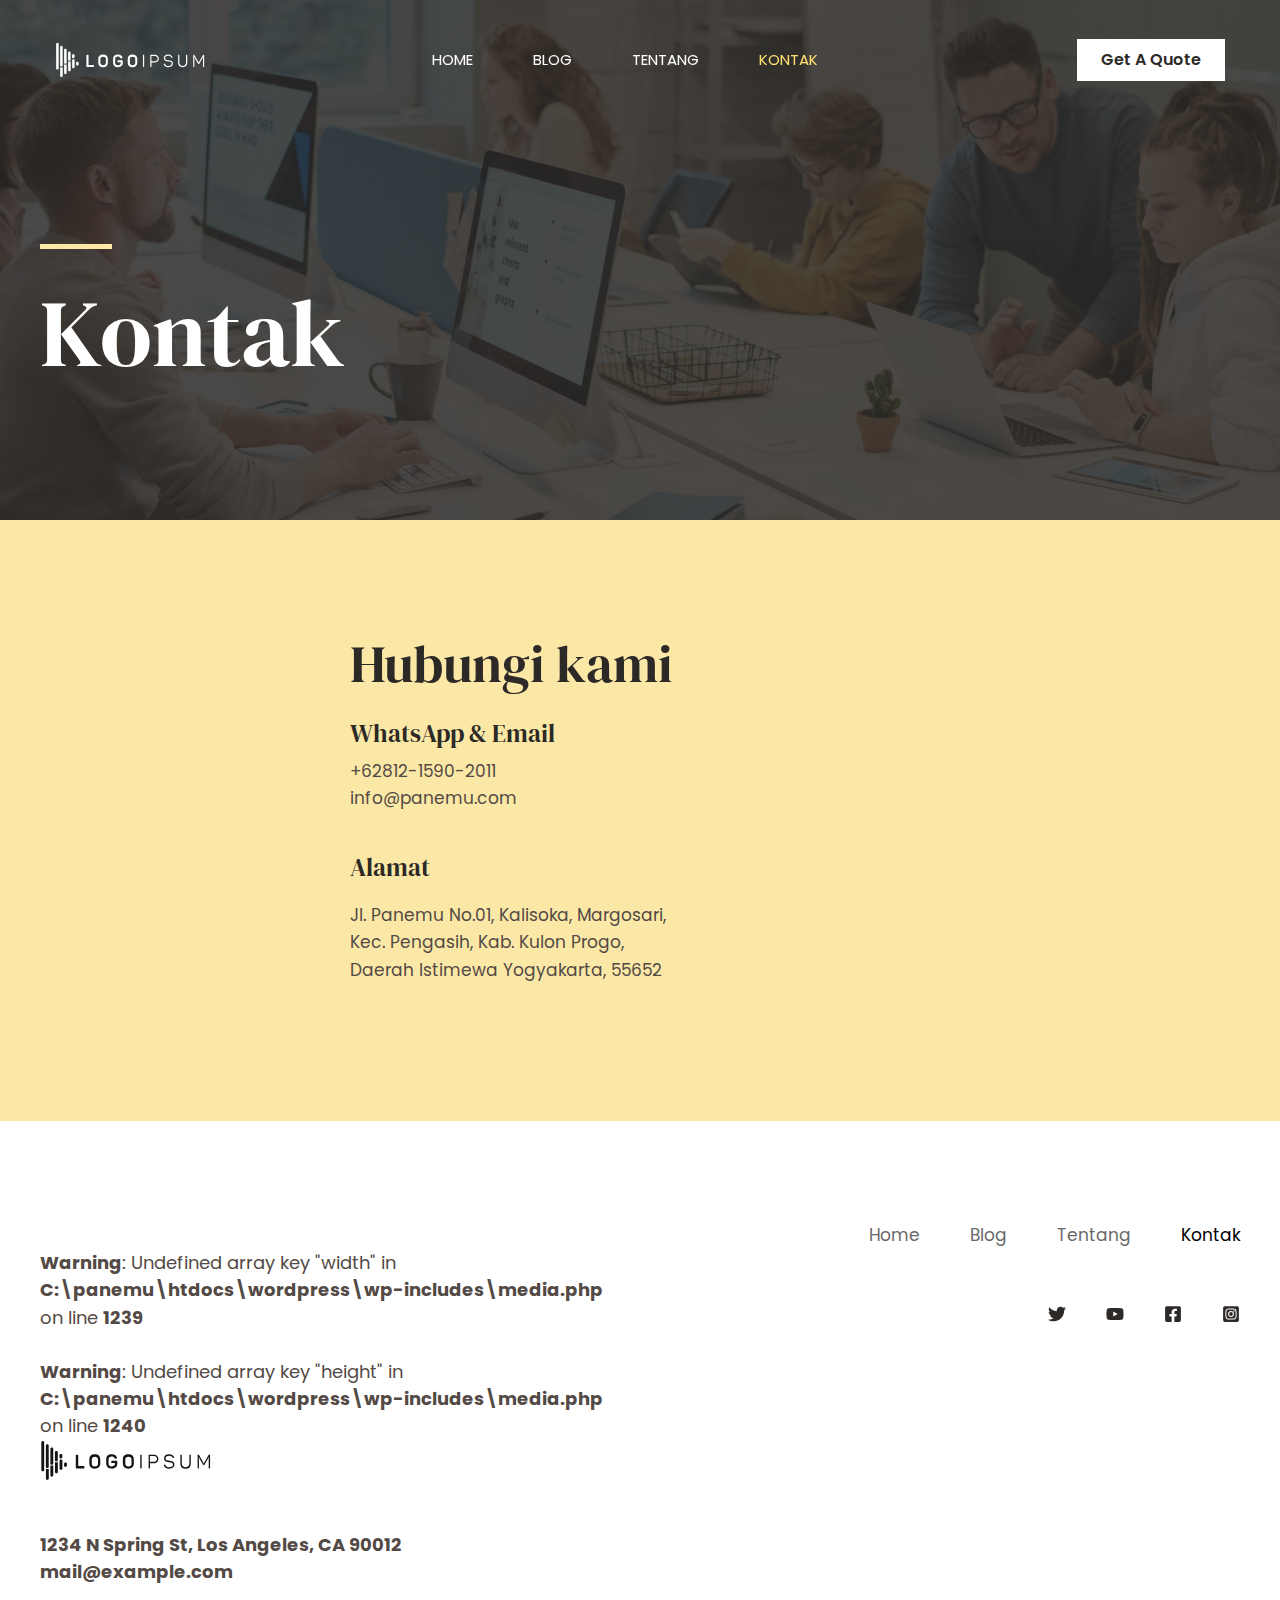
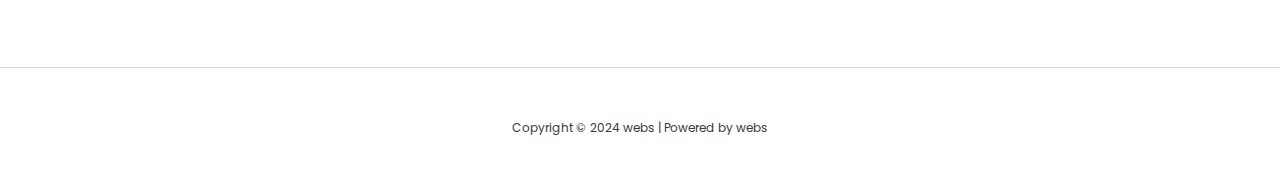
<file: contact/index.html>
<!DOCTYPE html>
<html lang="en-US">
<head>
<meta charset="UTF-8">
<meta name="viewport" content="width=device-width, initial-scale=1">
	 <link rel="profile" href="https://gmpg.org/xfn/11"> 
	 <title>Kontak &#8211; webs</title>
<meta name="robots" content="max-image-preview:large">
<link rel="dns-prefetch" href="//fonts.googleapis.com">
<link rel="alternate" type="application/rss+xml" title="webs &raquo; Feed" href="https://luthfiwebs.github.io/1a2b/feed/">
<link rel="alternate" type="application/rss+xml" title="webs &raquo; Comments Feed" href="https://luthfiwebs.github.io/1a2b/comments/feed/">
<script>
window._wpemojiSettings = {"baseUrl":"https:\/\/s.w.org\/images\/core\/emoji\/15.0.3\/72x72\/","ext":".png","svgUrl":"https:\/\/s.w.org\/images\/core\/emoji\/15.0.3\/svg\/","svgExt":".svg","source":{"concatemoji":"https:\/\/luthfiwebs.github.io\/1a2b\/wp-includes\/js\/wp-emoji-release.min.js?ver=6.5.3"}};
/*! This file is auto-generated */
!function(i,n){var o,s,e;function c(e){try{var t={supportTests:e,timestamp:(new Date).valueOf()};sessionStorage.setItem(o,JSON.stringify(t))}catch(e){}}function p(e,t,n){e.clearRect(0,0,e.canvas.width,e.canvas.height),e.fillText(t,0,0);var t=new Uint32Array(e.getImageData(0,0,e.canvas.width,e.canvas.height).data),r=(e.clearRect(0,0,e.canvas.width,e.canvas.height),e.fillText(n,0,0),new Uint32Array(e.getImageData(0,0,e.canvas.width,e.canvas.height).data));return t.every(function(e,t){return e===r[t]})}function u(e,t,n){switch(t){case"flag":return n(e,"🏳️‍⚧️","🏳️​⚧️")?!1:!n(e,"🇺🇳","🇺​🇳")&&!n(e,"🏴󠁧󠁢󠁥󠁮󠁧󠁿","🏴​󠁧​󠁢​󠁥​󠁮​󠁧​󠁿");case"emoji":return!n(e,"🐦‍⬛","🐦​⬛")}return!1}function f(e,t,n){var r="undefined"!=typeof WorkerGlobalScope&&self instanceof WorkerGlobalScope?new OffscreenCanvas(300,150):i.createElement("canvas"),a=r.getContext("2d",{willReadFrequently:!0}),o=(a.textBaseline="top",a.font="600 32px Arial",{});return e.forEach(function(e){o[e]=t(a,e,n)}),o}function t(e){var t=i.createElement("script");t.src=e,t.defer=!0,i.head.appendChild(t)}"undefined"!=typeof Promise&&(o="wpEmojiSettingsSupports",s=["flag","emoji"],n.supports={everything:!0,everythingExceptFlag:!0},e=new Promise(function(e){i.addEventListener("DOMContentLoaded",e,{once:!0})}),new Promise(function(t){var n=function(){try{var e=JSON.parse(sessionStorage.getItem(o));if("object"==typeof e&&"number"==typeof e.timestamp&&(new Date).valueOf()<e.timestamp+604800&&"object"==typeof e.supportTests)return e.supportTests}catch(e){}return null}();if(!n){if("undefined"!=typeof Worker&&"undefined"!=typeof OffscreenCanvas&&"undefined"!=typeof URL&&URL.createObjectURL&&"undefined"!=typeof Blob)try{var e="postMessage("+f.toString()+"("+[JSON.stringify(s),u.toString(),p.toString()].join(",")+"));",r=new Blob([e],{type:"text/javascript"}),a=new Worker(URL.createObjectURL(r),{name:"wpTestEmojiSupports"});return void(a.onmessage=function(e){c(n=e.data),a.terminate(),t(n)})}catch(e){}c(n=f(s,u,p))}t(n)}).then(function(e){for(var t in e)n.supports[t]=e[t],n.supports.everything=n.supports.everything&&n.supports[t],"flag"!==t&&(n.supports.everythingExceptFlag=n.supports.everythingExceptFlag&&n.supports[t]);n.supports.everythingExceptFlag=n.supports.everythingExceptFlag&&!n.supports.flag,n.DOMReady=!1,n.readyCallback=function(){n.DOMReady=!0}}).then(function(){return e}).then(function(){var e;n.supports.everything||(n.readyCallback(),(e=n.source||{}).concatemoji?t(e.concatemoji):e.wpemoji&&e.twemoji&&(t(e.twemoji),t(e.wpemoji)))}))}((window,document),window._wpemojiSettings);
</script>
<link rel="stylesheet" id="astra-theme-css-css" href="https://luthfiwebs.github.io/1a2b/wp-content/themes/astra/assets/css/minified/main.min.css?ver=4.6.14" media="all">
<style id="astra-theme-css-inline-css">:root{--ast-post-nav-space:0;--ast-container-default-xlg-padding:6.67em;--ast-container-default-lg-padding:5.67em;--ast-container-default-slg-padding:4.34em;--ast-container-default-md-padding:3.34em;--ast-container-default-sm-padding:6.67em;--ast-container-default-xs-padding:2.4em;--ast-container-default-xxs-padding:1.4em;--ast-code-block-background:#EEEEEE;--ast-comment-inputs-background:#FAFAFA;--ast-normal-container-width:1200px;--ast-narrow-container-width:750px;--ast-blog-title-font-weight:normal;--ast-blog-meta-weight:inherit;}html{font-size:106.25%;}a,.page-title{color:var(--ast-global-color-3);}a:hover,a:focus{color:var(--ast-global-color-1);}body,button,input,select,textarea,.ast-button,.ast-custom-button{font-family:'Poppins',sans-serif;font-weight:400;font-size:17px;font-size:1rem;line-height:var(--ast-body-line-height,1.6em);}blockquote{color:var(--ast-global-color-3);}h1,.entry-content h1,h2,.entry-content h2,h3,.entry-content h3,h4,.entry-content h4,h5,.entry-content h5,h6,.entry-content h6,.site-title,.site-title a{font-family:'DM Serif Display',serif;font-weight:400;}.site-title{font-size:35px;font-size:2.0588235294118rem;display:none;}header .custom-logo-link img{max-width:150px;}.astra-logo-svg{width:150px;}.site-header .site-description{font-size:15px;font-size:0.88235294117647rem;display:none;}.entry-title{font-size:30px;font-size:1.7647058823529rem;}.archive .ast-article-post .ast-article-inner,.blog .ast-article-post .ast-article-inner,.archive .ast-article-post .ast-article-inner:hover,.blog .ast-article-post .ast-article-inner:hover{overflow:hidden;}h1,.entry-content h1{font-size:95px;font-size:5.5882352941176rem;font-family:'DM Serif Display',serif;line-height:1.4em;}h2,.entry-content h2{font-size:52px;font-size:3.0588235294118rem;font-family:'DM Serif Display',serif;line-height:1.3em;}h3,.entry-content h3{font-size:36px;font-size:2.1176470588235rem;font-family:'DM Serif Display',serif;line-height:1em;}h4,.entry-content h4{font-size:25px;font-size:1.4705882352941rem;line-height:1.2em;font-family:'DM Serif Display',serif;}h5,.entry-content h5{font-size:20px;font-size:1.1764705882353rem;line-height:1.2em;font-family:'DM Serif Display',serif;}h6,.entry-content h6{font-size:15px;font-size:0.88235294117647rem;line-height:1.25em;font-family:'DM Serif Display',serif;}::selection{background-color:var(--ast-global-color-0);color:#000000;}body,h1,.entry-title a,.entry-content h1,h2,.entry-content h2,h3,.entry-content h3,h4,.entry-content h4,h5,.entry-content h5,h6,.entry-content h6{color:var(--ast-global-color-3);}.tagcloud a:hover,.tagcloud a:focus,.tagcloud a.current-item{color:#ffffff;border-color:var(--ast-global-color-3);background-color:var(--ast-global-color-3);}input:focus,input[type="text"]:focus,input[type="email"]:focus,input[type="url"]:focus,input[type="password"]:focus,input[type="reset"]:focus,input[type="search"]:focus,textarea:focus{border-color:var(--ast-global-color-3);}input[type="radio"]:checked,input[type=reset],input[type="checkbox"]:checked,input[type="checkbox"]:hover:checked,input[type="checkbox"]:focus:checked,input[type=range]::-webkit-slider-thumb{border-color:var(--ast-global-color-3);background-color:var(--ast-global-color-3);box-shadow:none;}.site-footer a:hover + .post-count,.site-footer a:focus + .post-count{background:var(--ast-global-color-3);border-color:var(--ast-global-color-3);}.single .nav-links .nav-previous,.single .nav-links .nav-next{color:var(--ast-global-color-3);}.entry-meta,.entry-meta *{line-height:1.45;color:var(--ast-global-color-3);}.entry-meta a:not(.ast-button):hover,.entry-meta a:not(.ast-button):hover *,.entry-meta a:not(.ast-button):focus,.entry-meta a:not(.ast-button):focus *,.page-links > .page-link,.page-links .page-link:hover,.post-navigation a:hover{color:var(--ast-global-color-1);}#cat option,.secondary .calendar_wrap thead a,.secondary .calendar_wrap thead a:visited{color:var(--ast-global-color-3);}.secondary .calendar_wrap #today,.ast-progress-val span{background:var(--ast-global-color-3);}.secondary a:hover + .post-count,.secondary a:focus + .post-count{background:var(--ast-global-color-3);border-color:var(--ast-global-color-3);}.calendar_wrap #today > a{color:#ffffff;}.page-links .page-link,.single .post-navigation a{color:var(--ast-global-color-3);}.ast-search-menu-icon .search-form button.search-submit{padding:0 4px;}.ast-search-menu-icon form.search-form{padding-right:0;}.ast-search-menu-icon.slide-search input.search-field{width:0;}.ast-header-search .ast-search-menu-icon.ast-dropdown-active .search-form,.ast-header-search .ast-search-menu-icon.ast-dropdown-active .search-field:focus{transition:all 0.2s;}.search-form input.search-field:focus{outline:none;}.wp-block-latest-posts > li > a{color:var(--ast-global-color-2);}.widget-title,.widget .wp-block-heading{font-size:24px;font-size:1.4117647058824rem;color:var(--ast-global-color-3);}.ast-search-menu-icon.slide-search a:focus-visible:focus-visible,.astra-search-icon:focus-visible,#close:focus-visible,a:focus-visible,.ast-menu-toggle:focus-visible,.site .skip-link:focus-visible,.wp-block-loginout input:focus-visible,.wp-block-search.wp-block-search__button-inside .wp-block-search__inside-wrapper,.ast-header-navigation-arrow:focus-visible,.woocommerce .wc-proceed-to-checkout > .checkout-button:focus-visible,.woocommerce .woocommerce-MyAccount-navigation ul li a:focus-visible,.ast-orders-table__row .ast-orders-table__cell:focus-visible,.woocommerce .woocommerce-order-details .order-again > .button:focus-visible,.woocommerce .woocommerce-message a.button.wc-forward:focus-visible,.woocommerce #minus_qty:focus-visible,.woocommerce #plus_qty:focus-visible,a#ast-apply-coupon:focus-visible,.woocommerce .woocommerce-info a:focus-visible,.woocommerce .astra-shop-summary-wrap a:focus-visible,.woocommerce a.wc-forward:focus-visible,#ast-apply-coupon:focus-visible,.woocommerce-js .woocommerce-mini-cart-item a.remove:focus-visible,#close:focus-visible,.button.search-submit:focus-visible,#search_submit:focus,.normal-search:focus-visible,.ast-header-account-wrap:focus-visible{outline-style:dotted;outline-color:inherit;outline-width:thin;}input:focus,input[type="text"]:focus,input[type="email"]:focus,input[type="url"]:focus,input[type="password"]:focus,input[type="reset"]:focus,input[type="search"]:focus,input[type="number"]:focus,textarea:focus,.wp-block-search__input:focus,[data-section="section-header-mobile-trigger"] .ast-button-wrap .ast-mobile-menu-trigger-minimal:focus,.ast-mobile-popup-drawer.active .menu-toggle-close:focus,.woocommerce-ordering select.orderby:focus,#ast-scroll-top:focus,#coupon_code:focus,.woocommerce-page #comment:focus,.woocommerce #reviews #respond input#submit:focus,.woocommerce a.add_to_cart_button:focus,.woocommerce .button.single_add_to_cart_button:focus,.woocommerce .woocommerce-cart-form button:focus,.woocommerce .woocommerce-cart-form__cart-item .quantity .qty:focus,.woocommerce .woocommerce-billing-fields .woocommerce-billing-fields__field-wrapper .woocommerce-input-wrapper > .input-text:focus,.woocommerce #order_comments:focus,.woocommerce #place_order:focus,.woocommerce .woocommerce-address-fields .woocommerce-address-fields__field-wrapper .woocommerce-input-wrapper > .input-text:focus,.woocommerce .woocommerce-MyAccount-content form button:focus,.woocommerce .woocommerce-MyAccount-content .woocommerce-EditAccountForm .woocommerce-form-row .woocommerce-Input.input-text:focus,.woocommerce .ast-woocommerce-container .woocommerce-pagination ul.page-numbers li a:focus,body #content .woocommerce form .form-row .select2-container--default .select2-selection--single:focus,#ast-coupon-code:focus,.woocommerce.woocommerce-js .quantity input[type=number]:focus,.woocommerce-js .woocommerce-mini-cart-item .quantity input[type=number]:focus,.woocommerce p#ast-coupon-trigger:focus{border-style:dotted;border-color:inherit;border-width:thin;}input{outline:none;}.site-logo-img img{ transition:all 0.2s linear;}body .ast-oembed-container *{position:absolute;top:0;width:100%;height:100%;left:0;}body .wp-block-embed-pocket-casts .ast-oembed-container *{position:unset;}.ast-single-post-featured-section + article {margin-top: 2em;}.site-content .ast-single-post-featured-section img {width: 100%;overflow: hidden;object-fit: cover;}.site > .ast-single-related-posts-container {margin-top: 0;}@media (min-width: 922px) {.ast-desktop .ast-container--narrow {max-width: var(--ast-narrow-container-width);margin: 0 auto;}}.ast-page-builder-template .hentry {margin: 0;}.ast-page-builder-template .site-content > .ast-container {max-width: 100%;padding: 0;}.ast-page-builder-template .site .site-content #primary {padding: 0;margin: 0;}.ast-page-builder-template .no-results {text-align: center;margin: 4em auto;}.ast-page-builder-template .ast-pagination {padding: 2em;}.ast-page-builder-template .entry-header.ast-no-title.ast-no-thumbnail {margin-top: 0;}.ast-page-builder-template .entry-header.ast-header-without-markup {margin-top: 0;margin-bottom: 0;}.ast-page-builder-template .entry-header.ast-no-title.ast-no-meta {margin-bottom: 0;}.ast-page-builder-template.single .post-navigation {padding-bottom: 2em;}.ast-page-builder-template.single-post .site-content > .ast-container {max-width: 100%;}.ast-page-builder-template .entry-header {margin-top: 4em;margin-left: auto;margin-right: auto;padding-left: 20px;padding-right: 20px;}.single.ast-page-builder-template .entry-header {padding-left: 20px;padding-right: 20px;}.ast-page-builder-template .ast-archive-description {margin: 4em auto 0;padding-left: 20px;padding-right: 20px;}.ast-page-builder-template.ast-no-sidebar .entry-content .alignwide {margin-left: 0;margin-right: 0;}@media (max-width:921.9px){#ast-desktop-header{display:none;}}@media (min-width:922px){#ast-mobile-header{display:none;}}.wp-block-buttons.aligncenter{justify-content:center;}@media (max-width:921px){.ast-theme-transparent-header #primary,.ast-theme-transparent-header #secondary{padding:0;}}@media (max-width:921px){.ast-plain-container.ast-no-sidebar #primary{padding:0;}}.ast-plain-container.ast-no-sidebar #primary{margin-top:0;margin-bottom:0;}.wp-block-button.is-style-outline .wp-block-button__link{border-color:var(--ast-global-color-2);border-top-width:1px;border-right-width:1px;border-bottom-width:1px;border-left-width:1px;}div.wp-block-button.is-style-outline > .wp-block-button__link:not(.has-text-color),div.wp-block-button.wp-block-button__link.is-style-outline:not(.has-text-color){color:var(--ast-global-color-2);}.wp-block-button.is-style-outline .wp-block-button__link:hover,.wp-block-buttons .wp-block-button.is-style-outline .wp-block-button__link:focus,.wp-block-buttons .wp-block-button.is-style-outline > .wp-block-button__link:not(.has-text-color):hover,.wp-block-buttons .wp-block-button.wp-block-button__link.is-style-outline:not(.has-text-color):hover{color:#000000;background-color:var(--ast-global-color-1);border-color:var(--ast-global-color-1);}.post-page-numbers.current .page-link,.ast-pagination .page-numbers.current{color:#000000;border-color:var(--ast-global-color-0);background-color:var(--ast-global-color-0);}.wp-block-button.is-style-outline .wp-block-button__link{border-top-width:1px;border-right-width:1px;border-bottom-width:1px;border-left-width:1px;}.wp-block-button.is-style-outline .wp-block-button__link.wp-element-button,.ast-outline-button{border-color:var(--ast-global-color-2);font-family:inherit;font-weight:600;font-size:16px;font-size:0.94117647058824rem;line-height:1em;border-top-left-radius:0px;border-top-right-radius:0px;border-bottom-right-radius:0px;border-bottom-left-radius:0px;}.wp-block-buttons .wp-block-button.is-style-outline > .wp-block-button__link:not(.has-text-color),.wp-block-buttons .wp-block-button.wp-block-button__link.is-style-outline:not(.has-text-color),.ast-outline-button{color:var(--ast-global-color-2);}.wp-block-button.is-style-outline .wp-block-button__link:hover,.wp-block-buttons .wp-block-button.is-style-outline .wp-block-button__link:focus,.wp-block-buttons .wp-block-button.is-style-outline > .wp-block-button__link:not(.has-text-color):hover,.wp-block-buttons .wp-block-button.wp-block-button__link.is-style-outline:not(.has-text-color):hover,.ast-outline-button:hover,.ast-outline-button:focus,.wp-block-uagb-buttons-child .uagb-buttons-repeater.ast-outline-button:hover,.wp-block-uagb-buttons-child .uagb-buttons-repeater.ast-outline-button:focus{color:#000000;background-color:var(--ast-global-color-1);border-color:var(--ast-global-color-1);}.wp-block-button .wp-block-button__link.wp-element-button.is-style-outline:not(.has-background),.wp-block-button.is-style-outline>.wp-block-button__link.wp-element-button:not(.has-background),.ast-outline-button{background-color:rgba(255,224,112,0);}.entry-content[ast-blocks-layout] > figure{margin-bottom:1em;}@media (max-width:921px){.ast-separate-container #primary,.ast-separate-container #secondary{padding:1.5em 0;}#primary,#secondary{padding:1.5em 0;margin:0;}.ast-left-sidebar #content > .ast-container{display:flex;flex-direction:column-reverse;width:100%;}.ast-separate-container .ast-article-post,.ast-separate-container .ast-article-single{padding:1.5em 2.14em;}.ast-author-box img.avatar{margin:20px 0 0 0;}}@media (min-width:922px){.ast-separate-container.ast-right-sidebar #primary,.ast-separate-container.ast-left-sidebar #primary{border:0;}.search-no-results.ast-separate-container #primary{margin-bottom:4em;}}.wp-block-button .wp-block-button__link{color:#000000;}.wp-block-button .wp-block-button__link:hover,.wp-block-button .wp-block-button__link:focus{color:#000000;background-color:var(--ast-global-color-1);border-color:var(--ast-global-color-1);}.wp-block-button .wp-block-button__link,.wp-block-search .wp-block-search__button,body .wp-block-file .wp-block-file__button{border-style:solid;border-top-width:1px;border-right-width:1px;border-left-width:1px;border-bottom-width:1px;border-color:var(--ast-global-color-2);background-color:rgba(255,224,112,0);color:#000000;font-family:inherit;font-weight:600;line-height:1em;font-size:16px;font-size:0.94117647058824rem;border-top-left-radius:0px;border-top-right-radius:0px;border-bottom-right-radius:0px;border-bottom-left-radius:0px;padding-top:14px;padding-right:16px;padding-bottom:14px;padding-left:16px;}.menu-toggle,button,.ast-button,.ast-custom-button,.button,input#submit,input[type="button"],input[type="submit"],input[type="reset"],form[CLASS*="wp-block-search__"].wp-block-search .wp-block-search__inside-wrapper .wp-block-search__button,body .wp-block-file .wp-block-file__button,.woocommerce-js a.button,.woocommerce button.button,.woocommerce .woocommerce-message a.button,.woocommerce #respond input#submit.alt,.woocommerce input.button.alt,.woocommerce input.button,.woocommerce input.button:disabled,.woocommerce input.button:disabled[disabled],.woocommerce input.button:disabled:hover,.woocommerce input.button:disabled[disabled]:hover,.woocommerce #respond input#submit,.woocommerce button.button.alt.disabled,.wc-block-grid__products .wc-block-grid__product .wp-block-button__link,.wc-block-grid__product-onsale,[CLASS*="wc-block"] button,.woocommerce-js .astra-cart-drawer .astra-cart-drawer-content .woocommerce-mini-cart__buttons .button:not(.checkout):not(.ast-continue-shopping),.woocommerce-js .astra-cart-drawer .astra-cart-drawer-content .woocommerce-mini-cart__buttons a.checkout,.woocommerce button.button.alt.disabled.wc-variation-selection-needed,[CLASS*="wc-block"] .wc-block-components-button{border-style:solid;border-top-width:1px;border-right-width:1px;border-left-width:1px;border-bottom-width:1px;color:#000000;border-color:var(--ast-global-color-2);background-color:rgba(255,224,112,0);padding-top:14px;padding-right:16px;padding-bottom:14px;padding-left:16px;font-family:inherit;font-weight:600;font-size:16px;font-size:0.94117647058824rem;line-height:1em;border-top-left-radius:0px;border-top-right-radius:0px;border-bottom-right-radius:0px;border-bottom-left-radius:0px;}button:focus,.menu-toggle:hover,button:hover,.ast-button:hover,.ast-custom-button:hover .button:hover,.ast-custom-button:hover ,input[type=reset]:hover,input[type=reset]:focus,input#submit:hover,input#submit:focus,input[type="button"]:hover,input[type="button"]:focus,input[type="submit"]:hover,input[type="submit"]:focus,form[CLASS*="wp-block-search__"].wp-block-search .wp-block-search__inside-wrapper .wp-block-search__button:hover,form[CLASS*="wp-block-search__"].wp-block-search .wp-block-search__inside-wrapper .wp-block-search__button:focus,body .wp-block-file .wp-block-file__button:hover,body .wp-block-file .wp-block-file__button:focus,.woocommerce-js a.button:hover,.woocommerce button.button:hover,.woocommerce .woocommerce-message a.button:hover,.woocommerce #respond input#submit:hover,.woocommerce #respond input#submit.alt:hover,.woocommerce input.button.alt:hover,.woocommerce input.button:hover,.woocommerce button.button.alt.disabled:hover,.wc-block-grid__products .wc-block-grid__product .wp-block-button__link:hover,[CLASS*="wc-block"] button:hover,.woocommerce-js .astra-cart-drawer .astra-cart-drawer-content .woocommerce-mini-cart__buttons .button:not(.checkout):not(.ast-continue-shopping):hover,.woocommerce-js .astra-cart-drawer .astra-cart-drawer-content .woocommerce-mini-cart__buttons a.checkout:hover,.woocommerce button.button.alt.disabled.wc-variation-selection-needed:hover,[CLASS*="wc-block"] .wc-block-components-button:hover,[CLASS*="wc-block"] .wc-block-components-button:focus{color:#000000;background-color:var(--ast-global-color-1);border-color:var(--ast-global-color-1);}@media (max-width:921px){.ast-mobile-header-stack .main-header-bar .ast-search-menu-icon{display:inline-block;}.ast-header-break-point.ast-header-custom-item-outside .ast-mobile-header-stack .main-header-bar .ast-search-icon{margin:0;}.ast-comment-avatar-wrap img{max-width:2.5em;}.ast-comment-meta{padding:0 1.8888em 1.3333em;}.ast-separate-container .ast-comment-list li.depth-1{padding:1.5em 2.14em;}.ast-separate-container .comment-respond{padding:2em 2.14em;}}@media (min-width:544px){.ast-container{max-width:100%;}}@media (max-width:544px){.ast-separate-container .ast-article-post,.ast-separate-container .ast-article-single,.ast-separate-container .comments-title,.ast-separate-container .ast-archive-description{padding:1.5em 1em;}.ast-separate-container #content .ast-container{padding-left:0.54em;padding-right:0.54em;}.ast-separate-container .ast-comment-list .bypostauthor{padding:.5em;}.ast-search-menu-icon.ast-dropdown-active .search-field{width:170px;}}body,.ast-separate-container{background-color:var(--ast-global-color-4);;background-image:none;;}@media (max-width:921px){.site-title{display:none;}.site-header .site-description{display:none;}h1,.entry-content h1{font-size:50px;}h2,.entry-content h2{font-size:32px;}h3,.entry-content h3{font-size:26px;}h4,.entry-content h4{font-size:22px;font-size:1.2941176470588rem;}h5,.entry-content h5{font-size:18px;font-size:1.0588235294118rem;}h6,.entry-content h6{font-size:15px;font-size:0.88235294117647rem;}}@media (max-width:544px){.site-title{display:none;}.site-header .site-description{display:none;}h1,.entry-content h1{font-size:32px;}h2,.entry-content h2{font-size:28px;}h3,.entry-content h3{font-size:22px;}h4,.entry-content h4{font-size:20px;font-size:1.1764705882353rem;}h5,.entry-content h5{font-size:17px;font-size:1rem;}h6,.entry-content h6{font-size:15px;font-size:0.88235294117647rem;}}@media (max-width:921px){html{font-size:96.9%;}}@media (max-width:544px){html{font-size:96.9%;}}@media (min-width:922px){.ast-container{max-width:1240px;}}@media (min-width:922px){.site-content .ast-container{display:flex;}}@media (max-width:921px){.site-content .ast-container{flex-direction:column;}}@media (min-width:922px){.main-header-menu .sub-menu .menu-item.ast-left-align-sub-menu:hover > .sub-menu,.main-header-menu .sub-menu .menu-item.ast-left-align-sub-menu.focus > .sub-menu{margin-left:-0px;}}.ast-theme-transparent-header [data-section="section-header-mobile-trigger"] .ast-button-wrap .ast-mobile-menu-trigger-fill,.ast-theme-transparent-header [data-section="section-header-mobile-trigger"] .ast-button-wrap .ast-mobile-menu-trigger-minimal{border:none;}.site .comments-area{padding-bottom:3em;}.wp-block-file {display: flex;align-items: center;flex-wrap: wrap;justify-content: space-between;}.wp-block-pullquote {border: none;}.wp-block-pullquote blockquote::before {content: "\201D";font-family: "Helvetica",sans-serif;display: flex;transform: rotate( 180deg );font-size: 6rem;font-style: normal;line-height: 1;font-weight: bold;align-items: center;justify-content: center;}.has-text-align-right > blockquote::before {justify-content: flex-start;}.has-text-align-left > blockquote::before {justify-content: flex-end;}figure.wp-block-pullquote.is-style-solid-color blockquote {max-width: 100%;text-align: inherit;}html body {--wp--custom--ast-default-block-top-padding: 3em;--wp--custom--ast-default-block-right-padding: 3em;--wp--custom--ast-default-block-bottom-padding: 3em;--wp--custom--ast-default-block-left-padding: 3em;--wp--custom--ast-container-width: 1200px;--wp--custom--ast-content-width-size: 1200px;--wp--custom--ast-wide-width-size: calc(1200px + var(--wp--custom--ast-default-block-left-padding) + var(--wp--custom--ast-default-block-right-padding));}.ast-narrow-container {--wp--custom--ast-content-width-size: 750px;--wp--custom--ast-wide-width-size: 750px;}@media(max-width: 921px) {html body {--wp--custom--ast-default-block-top-padding: 3em;--wp--custom--ast-default-block-right-padding: 2em;--wp--custom--ast-default-block-bottom-padding: 3em;--wp--custom--ast-default-block-left-padding: 2em;}}@media(max-width: 544px) {html body {--wp--custom--ast-default-block-top-padding: 3em;--wp--custom--ast-default-block-right-padding: 1.5em;--wp--custom--ast-default-block-bottom-padding: 3em;--wp--custom--ast-default-block-left-padding: 1.5em;}}.entry-content > .wp-block-group,.entry-content > .wp-block-cover,.entry-content > .wp-block-columns {padding-top: var(--wp--custom--ast-default-block-top-padding);padding-right: var(--wp--custom--ast-default-block-right-padding);padding-bottom: var(--wp--custom--ast-default-block-bottom-padding);padding-left: var(--wp--custom--ast-default-block-left-padding);}.ast-plain-container.ast-no-sidebar .entry-content > .alignfull,.ast-page-builder-template .ast-no-sidebar .entry-content > .alignfull {margin-left: calc( -50vw + 50%);margin-right: calc( -50vw + 50%);max-width: 100vw;width: 100vw;}.ast-plain-container.ast-no-sidebar .entry-content .alignfull .alignfull,.ast-page-builder-template.ast-no-sidebar .entry-content .alignfull .alignfull,.ast-plain-container.ast-no-sidebar .entry-content .alignfull .alignwide,.ast-page-builder-template.ast-no-sidebar .entry-content .alignfull .alignwide,.ast-plain-container.ast-no-sidebar .entry-content .alignwide .alignfull,.ast-page-builder-template.ast-no-sidebar .entry-content .alignwide .alignfull,.ast-plain-container.ast-no-sidebar .entry-content .alignwide .alignwide,.ast-page-builder-template.ast-no-sidebar .entry-content .alignwide .alignwide,.ast-plain-container.ast-no-sidebar .entry-content .wp-block-column .alignfull,.ast-page-builder-template.ast-no-sidebar .entry-content .wp-block-column .alignfull,.ast-plain-container.ast-no-sidebar .entry-content .wp-block-column .alignwide,.ast-page-builder-template.ast-no-sidebar .entry-content .wp-block-column .alignwide {margin-left: auto;margin-right: auto;width: 100%;}[ast-blocks-layout] .wp-block-separator:not(.is-style-dots) {height: 0;}[ast-blocks-layout] .wp-block-separator {margin: 20px auto;}[ast-blocks-layout] .wp-block-separator:not(.is-style-wide):not(.is-style-dots) {max-width: 100px;}[ast-blocks-layout] .wp-block-separator.has-background {padding: 0;}.entry-content[ast-blocks-layout] > * {max-width: var(--wp--custom--ast-content-width-size);margin-left: auto;margin-right: auto;}.entry-content[ast-blocks-layout] > .alignwide {max-width: var(--wp--custom--ast-wide-width-size);}.entry-content[ast-blocks-layout] .alignfull {max-width: none;}.entry-content .wp-block-columns {margin-bottom: 0;}blockquote {margin: 1.5em;border-color: rgba(0,0,0,0.05);}.wp-block-quote:not(.has-text-align-right):not(.has-text-align-center) {border-left: 5px solid rgba(0,0,0,0.05);}.has-text-align-right > blockquote,blockquote.has-text-align-right {border-right: 5px solid rgba(0,0,0,0.05);}.has-text-align-left > blockquote,blockquote.has-text-align-left {border-left: 5px solid rgba(0,0,0,0.05);}.wp-block-site-tagline,.wp-block-latest-posts .read-more {margin-top: 15px;}.wp-block-loginout p label {display: block;}.wp-block-loginout p:not(.login-remember):not(.login-submit) input {width: 100%;}.wp-block-loginout input:focus {border-color: transparent;}.wp-block-loginout input:focus {outline: thin dotted;}.entry-content .wp-block-media-text .wp-block-media-text__content {padding: 0 0 0 8%;}.entry-content .wp-block-media-text.has-media-on-the-right .wp-block-media-text__content {padding: 0 8% 0 0;}.entry-content .wp-block-media-text.has-background .wp-block-media-text__content {padding: 8%;}.entry-content .wp-block-cover:not([class*="background-color"]) .wp-block-cover__inner-container,.entry-content .wp-block-cover:not([class*="background-color"]) .wp-block-cover-image-text,.entry-content .wp-block-cover:not([class*="background-color"]) .wp-block-cover-text,.entry-content .wp-block-cover-image:not([class*="background-color"]) .wp-block-cover__inner-container,.entry-content .wp-block-cover-image:not([class*="background-color"]) .wp-block-cover-image-text,.entry-content .wp-block-cover-image:not([class*="background-color"]) .wp-block-cover-text {color: var(--ast-global-color-5);}.wp-block-loginout .login-remember input {width: 1.1rem;height: 1.1rem;margin: 0 5px 4px 0;vertical-align: middle;}.wp-block-latest-posts > li > *:first-child,.wp-block-latest-posts:not(.is-grid) > li:first-child {margin-top: 0;}.wp-block-search__inside-wrapper .wp-block-search__input {padding: 0 10px;color: var(--ast-global-color-3);background: var(--ast-global-color-5);border-color: var(--ast-border-color);}.wp-block-latest-posts .read-more {margin-bottom: 1.5em;}.wp-block-search__no-button .wp-block-search__inside-wrapper .wp-block-search__input {padding-top: 5px;padding-bottom: 5px;}.wp-block-latest-posts .wp-block-latest-posts__post-date,.wp-block-latest-posts .wp-block-latest-posts__post-author {font-size: 1rem;}.wp-block-latest-posts > li > *,.wp-block-latest-posts:not(.is-grid) > li {margin-top: 12px;margin-bottom: 12px;}.ast-page-builder-template .entry-content[ast-blocks-layout] > *,.ast-page-builder-template .entry-content[ast-blocks-layout] > .alignfull > * {max-width: none;}.ast-page-builder-template .entry-content[ast-blocks-layout] > .alignwide > * {max-width: var(--wp--custom--ast-wide-width-size);}.ast-page-builder-template .entry-content[ast-blocks-layout] > .inherit-container-width > *,.ast-page-builder-template .entry-content[ast-blocks-layout] > * > *,.entry-content[ast-blocks-layout] > .wp-block-cover .wp-block-cover__inner-container {max-width: var(--wp--custom--ast-content-width-size);margin-left: auto;margin-right: auto;}.entry-content[ast-blocks-layout] .wp-block-cover:not(.alignleft):not(.alignright) {width: auto;}@media(max-width: 1200px) {.ast-separate-container .entry-content > .alignfull,.ast-separate-container .entry-content[ast-blocks-layout] > .alignwide,.ast-plain-container .entry-content[ast-blocks-layout] > .alignwide,.ast-plain-container .entry-content .alignfull {margin-left: calc(-1 * min(var(--ast-container-default-xlg-padding),20px)) ;margin-right: calc(-1 * min(var(--ast-container-default-xlg-padding),20px));}}@media(min-width: 1201px) {.ast-separate-container .entry-content > .alignfull {margin-left: calc(-1 * var(--ast-container-default-xlg-padding) );margin-right: calc(-1 * var(--ast-container-default-xlg-padding) );}.ast-separate-container .entry-content[ast-blocks-layout] > .alignwide,.ast-plain-container .entry-content[ast-blocks-layout] > .alignwide {margin-left: calc(-1 * var(--wp--custom--ast-default-block-left-padding) );margin-right: calc(-1 * var(--wp--custom--ast-default-block-right-padding) );}}@media(min-width: 921px) {.ast-separate-container .entry-content .wp-block-group.alignwide:not(.inherit-container-width) > :where(:not(.alignleft):not(.alignright)),.ast-plain-container .entry-content .wp-block-group.alignwide:not(.inherit-container-width) > :where(:not(.alignleft):not(.alignright)) {max-width: calc( var(--wp--custom--ast-content-width-size) + 80px );}.ast-plain-container.ast-right-sidebar .entry-content[ast-blocks-layout] .alignfull,.ast-plain-container.ast-left-sidebar .entry-content[ast-blocks-layout] .alignfull {margin-left: -60px;margin-right: -60px;}}@media(min-width: 544px) {.entry-content > .alignleft {margin-right: 20px;}.entry-content > .alignright {margin-left: 20px;}}@media (max-width:544px){.wp-block-columns .wp-block-column:not(:last-child){margin-bottom:20px;}.wp-block-latest-posts{margin:0;}}@media( max-width: 600px ) {.entry-content .wp-block-media-text .wp-block-media-text__content,.entry-content .wp-block-media-text.has-media-on-the-right .wp-block-media-text__content {padding: 8% 0 0;}.entry-content .wp-block-media-text.has-background .wp-block-media-text__content {padding: 8%;}}.ast-page-builder-template .entry-header {padding-left: 0;}.ast-narrow-container .site-content .wp-block-uagb-image--align-full .wp-block-uagb-image__figure {max-width: 100%;margin-left: auto;margin-right: auto;}:root .has-ast-global-color-0-color{color:var(--ast-global-color-0);}:root .has-ast-global-color-0-background-color{background-color:var(--ast-global-color-0);}:root .wp-block-button .has-ast-global-color-0-color{color:var(--ast-global-color-0);}:root .wp-block-button .has-ast-global-color-0-background-color{background-color:var(--ast-global-color-0);}:root .has-ast-global-color-1-color{color:var(--ast-global-color-1);}:root .has-ast-global-color-1-background-color{background-color:var(--ast-global-color-1);}:root .wp-block-button .has-ast-global-color-1-color{color:var(--ast-global-color-1);}:root .wp-block-button .has-ast-global-color-1-background-color{background-color:var(--ast-global-color-1);}:root .has-ast-global-color-2-color{color:var(--ast-global-color-2);}:root .has-ast-global-color-2-background-color{background-color:var(--ast-global-color-2);}:root .wp-block-button .has-ast-global-color-2-color{color:var(--ast-global-color-2);}:root .wp-block-button .has-ast-global-color-2-background-color{background-color:var(--ast-global-color-2);}:root .has-ast-global-color-3-color{color:var(--ast-global-color-3);}:root .has-ast-global-color-3-background-color{background-color:var(--ast-global-color-3);}:root .wp-block-button .has-ast-global-color-3-color{color:var(--ast-global-color-3);}:root .wp-block-button .has-ast-global-color-3-background-color{background-color:var(--ast-global-color-3);}:root .has-ast-global-color-4-color{color:var(--ast-global-color-4);}:root .has-ast-global-color-4-background-color{background-color:var(--ast-global-color-4);}:root .wp-block-button .has-ast-global-color-4-color{color:var(--ast-global-color-4);}:root .wp-block-button .has-ast-global-color-4-background-color{background-color:var(--ast-global-color-4);}:root .has-ast-global-color-5-color{color:var(--ast-global-color-5);}:root .has-ast-global-color-5-background-color{background-color:var(--ast-global-color-5);}:root .wp-block-button .has-ast-global-color-5-color{color:var(--ast-global-color-5);}:root .wp-block-button .has-ast-global-color-5-background-color{background-color:var(--ast-global-color-5);}:root .has-ast-global-color-6-color{color:var(--ast-global-color-6);}:root .has-ast-global-color-6-background-color{background-color:var(--ast-global-color-6);}:root .wp-block-button .has-ast-global-color-6-color{color:var(--ast-global-color-6);}:root .wp-block-button .has-ast-global-color-6-background-color{background-color:var(--ast-global-color-6);}:root .has-ast-global-color-7-color{color:var(--ast-global-color-7);}:root .has-ast-global-color-7-background-color{background-color:var(--ast-global-color-7);}:root .wp-block-button .has-ast-global-color-7-color{color:var(--ast-global-color-7);}:root .wp-block-button .has-ast-global-color-7-background-color{background-color:var(--ast-global-color-7);}:root .has-ast-global-color-8-color{color:var(--ast-global-color-8);}:root .has-ast-global-color-8-background-color{background-color:var(--ast-global-color-8);}:root .wp-block-button .has-ast-global-color-8-color{color:var(--ast-global-color-8);}:root .wp-block-button .has-ast-global-color-8-background-color{background-color:var(--ast-global-color-8);}:root{--ast-global-color-0:#fbe8a6;--ast-global-color-1:#ffe070;--ast-global-color-2:#2c2927;--ast-global-color-3:#534a45;--ast-global-color-4:#f2f1e5;--ast-global-color-5:#ffffff;--ast-global-color-6:#f2f4f5;--ast-global-color-7:#2c2927;--ast-global-color-8:#bfd1ff;}:root {--ast-border-color : #dddddd;}.ast-single-entry-banner {-js-display: flex;display: flex;flex-direction: column;justify-content: center;text-align: center;position: relative;background: #eeeeee;}.ast-single-entry-banner[data-banner-layout="layout-1"] {max-width: 1200px;background: inherit;padding: 20px 0;}.ast-single-entry-banner[data-banner-width-type="custom"] {margin: 0 auto;width: 100%;}.ast-single-entry-banner + .site-content .entry-header {margin-bottom: 0;}.site .ast-author-avatar {--ast-author-avatar-size: ;}a.ast-underline-text {text-decoration: underline;}.ast-container > .ast-terms-link {position: relative;display: block;}a.ast-button.ast-badge-tax {padding: 4px 8px;border-radius: 3px;font-size: inherit;}header.entry-header .entry-title{font-size:30px;font-size:1.7647058823529rem;}header.entry-header > *:not(:last-child){margin-bottom:10px;}.ast-archive-entry-banner {-js-display: flex;display: flex;flex-direction: column;justify-content: center;text-align: center;position: relative;background: #eeeeee;}.ast-archive-entry-banner[data-banner-width-type="custom"] {margin: 0 auto;width: 100%;}.ast-archive-entry-banner[data-banner-layout="layout-1"] {background: inherit;padding: 20px 0;text-align: left;}body.archive .ast-archive-description{max-width:1200px;width:100%;text-align:left;padding-top:3em;padding-right:3em;padding-bottom:3em;padding-left:3em;}body.archive .ast-archive-description .ast-archive-title,body.archive .ast-archive-description .ast-archive-title *{font-size:40px;font-size:2.3529411764706rem;}body.archive .ast-archive-description > *:not(:last-child){margin-bottom:10px;}@media (max-width:921px){body.archive .ast-archive-description{text-align:left;}}@media (max-width:544px){body.archive .ast-archive-description{text-align:left;}}.ast-theme-transparent-header #masthead .site-logo-img .transparent-custom-logo .astra-logo-svg{width:150px;}.ast-theme-transparent-header #masthead .site-logo-img .transparent-custom-logo img{ max-width:150px;}@media (max-width:921px){.ast-theme-transparent-header #masthead .site-logo-img .transparent-custom-logo .astra-logo-svg{width:120px;}.ast-theme-transparent-header #masthead .site-logo-img .transparent-custom-logo img{ max-width:120px;}}@media (max-width:543px){.ast-theme-transparent-header #masthead .site-logo-img .transparent-custom-logo .astra-logo-svg{width:100px;}.ast-theme-transparent-header #masthead .site-logo-img .transparent-custom-logo img{ max-width:100px;}}@media (min-width:921px){.ast-theme-transparent-header #masthead{position:absolute;left:0;right:0;}.ast-theme-transparent-header .main-header-bar,.ast-theme-transparent-header.ast-header-break-point .main-header-bar{background:none;}body.elementor-editor-active.ast-theme-transparent-header #masthead,.fl-builder-edit .ast-theme-transparent-header #masthead,body.vc_editor.ast-theme-transparent-header #masthead,body.brz-ed.ast-theme-transparent-header #masthead{z-index:0;}.ast-header-break-point.ast-replace-site-logo-transparent.ast-theme-transparent-header .custom-mobile-logo-link{display:none;}.ast-header-break-point.ast-replace-site-logo-transparent.ast-theme-transparent-header .transparent-custom-logo{display:inline-block;}.ast-theme-transparent-header .ast-above-header,.ast-theme-transparent-header .ast-above-header.ast-above-header-bar{background-image:none;background-color:transparent;}.ast-theme-transparent-header .ast-below-header{background-image:none;background-color:transparent;}}.ast-theme-transparent-header .ast-builder-menu .main-header-menu,.ast-theme-transparent-header .ast-builder-menu .main-header-menu .menu-link,.ast-theme-transparent-header [CLASS*="ast-builder-menu-"] .main-header-menu .menu-item > .menu-link,.ast-theme-transparent-header .ast-masthead-custom-menu-items,.ast-theme-transparent-header .ast-masthead-custom-menu-items a,.ast-theme-transparent-header .ast-builder-menu .main-header-menu .menu-item > .ast-menu-toggle,.ast-theme-transparent-header .ast-builder-menu .main-header-menu .menu-item > .ast-menu-toggle,.ast-theme-transparent-header .ast-above-header-navigation a,.ast-header-break-point.ast-theme-transparent-header .ast-above-header-navigation a,.ast-header-break-point.ast-theme-transparent-header .ast-above-header-navigation > ul.ast-above-header-menu > .menu-item-has-children:not(.current-menu-item) > .ast-menu-toggle,.ast-theme-transparent-header .ast-below-header-menu,.ast-theme-transparent-header .ast-below-header-menu a,.ast-header-break-point.ast-theme-transparent-header .ast-below-header-menu a,.ast-header-break-point.ast-theme-transparent-header .ast-below-header-menu,.ast-theme-transparent-header .main-header-menu .menu-link{color:var(--ast-global-color-5);}.ast-theme-transparent-header .ast-builder-menu .main-header-menu .menu-item:hover > .menu-link,.ast-theme-transparent-header .ast-builder-menu .main-header-menu .menu-item:hover > .ast-menu-toggle,.ast-theme-transparent-header .ast-builder-menu .main-header-menu .ast-masthead-custom-menu-items a:hover,.ast-theme-transparent-header .ast-builder-menu .main-header-menu .focus > .menu-link,.ast-theme-transparent-header .ast-builder-menu .main-header-menu .focus > .ast-menu-toggle,.ast-theme-transparent-header .ast-builder-menu .main-header-menu .current-menu-item > .menu-link,.ast-theme-transparent-header .ast-builder-menu .main-header-menu .current-menu-ancestor > .menu-link,.ast-theme-transparent-header .ast-builder-menu .main-header-menu .current-menu-item > .ast-menu-toggle,.ast-theme-transparent-header .ast-builder-menu .main-header-menu .current-menu-ancestor > .ast-menu-toggle,.ast-theme-transparent-header [CLASS*="ast-builder-menu-"] .main-header-menu .current-menu-item > .menu-link,.ast-theme-transparent-header [CLASS*="ast-builder-menu-"] .main-header-menu .current-menu-ancestor > .menu-link,.ast-theme-transparent-header [CLASS*="ast-builder-menu-"] .main-header-menu .current-menu-item > .ast-menu-toggle,.ast-theme-transparent-header [CLASS*="ast-builder-menu-"] .main-header-menu .current-menu-ancestor > .ast-menu-toggle,.ast-theme-transparent-header .main-header-menu .menu-item:hover > .menu-link,.ast-theme-transparent-header .main-header-menu .current-menu-item > .menu-link,.ast-theme-transparent-header .main-header-menu .current-menu-ancestor > .menu-link{color:var(--ast-global-color-1);}.ast-theme-transparent-header .ast-builder-menu .main-header-menu .menu-item .sub-menu .menu-link,.ast-theme-transparent-header .main-header-menu .menu-item .sub-menu .menu-link{background-color:transparent;}@media (max-width:921px){.ast-theme-transparent-header #masthead{position:absolute;left:0;right:0;}.ast-theme-transparent-header .main-header-bar,.ast-theme-transparent-header.ast-header-break-point .main-header-bar{background:none;}body.elementor-editor-active.ast-theme-transparent-header #masthead,.fl-builder-edit .ast-theme-transparent-header #masthead,body.vc_editor.ast-theme-transparent-header #masthead,body.brz-ed.ast-theme-transparent-header #masthead{z-index:0;}.ast-header-break-point.ast-replace-site-logo-transparent.ast-theme-transparent-header .custom-mobile-logo-link{display:none;}.ast-header-break-point.ast-replace-site-logo-transparent.ast-theme-transparent-header .transparent-custom-logo{display:inline-block;}.ast-theme-transparent-header .ast-above-header,.ast-theme-transparent-header .ast-above-header.ast-above-header-bar{background-image:none;background-color:transparent;}.ast-theme-transparent-header .ast-below-header{background-image:none;background-color:transparent;}}.ast-theme-transparent-header #ast-desktop-header > [CLASS*="-header-wrap"]:last-child > [CLASS*="-header-bar"],.ast-theme-transparent-header.ast-header-break-point #ast-mobile-header > [CLASS*="-header-wrap"]:last-child > [CLASS*="-header-bar"]{border-bottom-style:none;}.ast-breadcrumbs .trail-browse,.ast-breadcrumbs .trail-items,.ast-breadcrumbs .trail-items li{display:inline-block;margin:0;padding:0;border:none;background:inherit;text-indent:0;text-decoration:none;}.ast-breadcrumbs .trail-browse{font-size:inherit;font-style:inherit;font-weight:inherit;color:inherit;}.ast-breadcrumbs .trail-items{list-style:none;}.trail-items li::after{padding:0 0.3em;content:"\00bb";}.trail-items li:last-of-type::after{display:none;}h1,.entry-content h1,h2,.entry-content h2,h3,.entry-content h3,h4,.entry-content h4,h5,.entry-content h5,h6,.entry-content h6{color:var(--ast-global-color-2);}@media (max-width:921px){.ast-builder-grid-row-container.ast-builder-grid-row-tablet-3-firstrow .ast-builder-grid-row > *:first-child,.ast-builder-grid-row-container.ast-builder-grid-row-tablet-3-lastrow .ast-builder-grid-row > *:last-child{grid-column:1 / -1;}}@media (max-width:544px){.ast-builder-grid-row-container.ast-builder-grid-row-mobile-3-firstrow .ast-builder-grid-row > *:first-child,.ast-builder-grid-row-container.ast-builder-grid-row-mobile-3-lastrow .ast-builder-grid-row > *:last-child{grid-column:1 / -1;}}.ast-builder-layout-element[data-section="title_tagline"]{display:flex;}@media (max-width:921px){.ast-header-break-point .ast-builder-layout-element[data-section="title_tagline"]{display:flex;}}@media (max-width:544px){.ast-header-break-point .ast-builder-layout-element[data-section="title_tagline"]{display:flex;}}[data-section*="section-hb-button-"] .menu-link{display:none;}.ast-header-button-1[data-section*="section-hb-button-"] .ast-builder-button-wrap .ast-custom-button{font-size:16px;font-size:0.94117647058824rem;}.ast-header-button-1 .ast-custom-button{color:var(--ast-global-color-2);background:var(--ast-global-color-5);border-top-width:0px;border-bottom-width:0px;border-left-width:0px;border-right-width:0px;border-top-left-radius:0px;border-top-right-radius:0px;border-bottom-right-radius:0px;border-bottom-left-radius:0px;}.ast-header-button-1 .ast-custom-button:hover{color:var(--ast-global-color-2);background:var(--ast-global-color-1);}.ast-header-button-1[data-section*="section-hb-button-"] .ast-builder-button-wrap .ast-custom-button{padding-top:13px;padding-bottom:13px;padding-left:24px;padding-right:24px;}@media (max-width:921px){.ast-header-button-1[data-section*="section-hb-button-"] .ast-builder-button-wrap .ast-custom-button{margin-top:20px;margin-bottom:20px;margin-left:20px;margin-right:20px;}}.ast-header-button-1[data-section="section-hb-button-1"]{display:flex;}@media (max-width:921px){.ast-header-break-point .ast-header-button-1[data-section="section-hb-button-1"]{display:flex;}}@media (max-width:544px){.ast-header-break-point .ast-header-button-1[data-section="section-hb-button-1"]{display:flex;}}.ast-builder-menu-1{font-family:inherit;font-weight:inherit;text-transform:uppercase;}.ast-builder-menu-1 .menu-item > .menu-link{font-size:15px;font-size:0.88235294117647rem;color:var(--ast-global-color-3);padding-right:45px;}.ast-builder-menu-1 .menu-item > .ast-menu-toggle{color:var(--ast-global-color-3);}.ast-builder-menu-1 .menu-item:hover > .menu-link,.ast-builder-menu-1 .inline-on-mobile .menu-item:hover > .ast-menu-toggle{color:var(--ast-global-color-2);}.ast-builder-menu-1 .menu-item:hover > .ast-menu-toggle{color:var(--ast-global-color-2);}.ast-builder-menu-1 .menu-item.current-menu-item > .menu-link,.ast-builder-menu-1 .inline-on-mobile .menu-item.current-menu-item > .ast-menu-toggle,.ast-builder-menu-1 .current-menu-ancestor > .menu-link{color:var(--ast-global-color-2);}.ast-builder-menu-1 .menu-item.current-menu-item > .ast-menu-toggle{color:var(--ast-global-color-2);}.ast-builder-menu-1 .sub-menu,.ast-builder-menu-1 .inline-on-mobile .sub-menu{border-top-width:2px;border-bottom-width:0px;border-right-width:0px;border-left-width:0px;border-color:var(--ast-global-color-0);border-style:solid;}.ast-builder-menu-1 .main-header-menu > .menu-item > .sub-menu,.ast-builder-menu-1 .main-header-menu > .menu-item > .astra-full-megamenu-wrapper{margin-top:0px;}.ast-desktop .ast-builder-menu-1 .main-header-menu > .menu-item > .sub-menu:before,.ast-desktop .ast-builder-menu-1 .main-header-menu > .menu-item > .astra-full-megamenu-wrapper:before{height:calc( 0px + 5px );}.ast-builder-menu-1 .menu-item.menu-item-has-children > .ast-menu-toggle{right:calc( 45px - 0.907em );}.ast-desktop .ast-builder-menu-1 .menu-item .sub-menu .menu-link{border-style:none;}@media (max-width:921px){.ast-header-break-point .ast-builder-menu-1 .menu-item.menu-item-has-children > .ast-menu-toggle{top:0;}.ast-builder-menu-1 .inline-on-mobile .menu-item.menu-item-has-children > .ast-menu-toggle{right:-15px;}.ast-builder-menu-1 .menu-item-has-children > .menu-link:after{content:unset;}.ast-builder-menu-1 .main-header-menu > .menu-item > .sub-menu,.ast-builder-menu-1 .main-header-menu > .menu-item > .astra-full-megamenu-wrapper{margin-top:0;}}@media (max-width:544px){.ast-header-break-point .ast-builder-menu-1 .menu-item.menu-item-has-children > .ast-menu-toggle{top:0;}.ast-builder-menu-1 .main-header-menu > .menu-item > .sub-menu,.ast-builder-menu-1 .main-header-menu > .menu-item > .astra-full-megamenu-wrapper{margin-top:0;}}.ast-builder-menu-1{display:flex;}@media (max-width:921px){.ast-header-break-point .ast-builder-menu-1{display:flex;}}@media (max-width:544px){.ast-header-break-point .ast-builder-menu-1{display:flex;}}.site-below-footer-wrap{padding-top:20px;padding-bottom:20px;}.site-below-footer-wrap[data-section="section-below-footer-builder"]{background-color:;;background-image:none;;min-height:80px;border-style:solid;border-width:0px;border-top-width:1px;border-top-color:#d7d7d7;}.site-below-footer-wrap[data-section="section-below-footer-builder"] .ast-builder-grid-row{max-width:1200px;min-height:80px;margin-left:auto;margin-right:auto;}.site-below-footer-wrap[data-section="section-below-footer-builder"] .ast-builder-grid-row,.site-below-footer-wrap[data-section="section-below-footer-builder"] .site-footer-section{align-items:center;}.site-below-footer-wrap[data-section="section-below-footer-builder"].ast-footer-row-inline .site-footer-section{display:flex;margin-bottom:0;}.ast-builder-grid-row-full .ast-builder-grid-row{grid-template-columns:1fr;}@media (max-width:921px){.site-below-footer-wrap[data-section="section-below-footer-builder"].ast-footer-row-tablet-inline .site-footer-section{display:flex;margin-bottom:0;}.site-below-footer-wrap[data-section="section-below-footer-builder"].ast-footer-row-tablet-stack .site-footer-section{display:block;margin-bottom:10px;}.ast-builder-grid-row-container.ast-builder-grid-row-tablet-full .ast-builder-grid-row{grid-template-columns:1fr;}}@media (max-width:544px){.site-below-footer-wrap[data-section="section-below-footer-builder"].ast-footer-row-mobile-inline .site-footer-section{display:flex;margin-bottom:0;}.site-below-footer-wrap[data-section="section-below-footer-builder"].ast-footer-row-mobile-stack .site-footer-section{display:block;margin-bottom:10px;}.ast-builder-grid-row-container.ast-builder-grid-row-mobile-full .ast-builder-grid-row{grid-template-columns:1fr;}}.site-below-footer-wrap[data-section="section-below-footer-builder"]{display:grid;}@media (max-width:921px){.ast-header-break-point .site-below-footer-wrap[data-section="section-below-footer-builder"]{display:grid;}}@media (max-width:544px){.ast-header-break-point .site-below-footer-wrap[data-section="section-below-footer-builder"]{display:grid;}}.ast-footer-copyright{text-align:center;}.ast-footer-copyright {color:#3a3a3a;}@media (max-width:921px){.ast-footer-copyright{text-align:center;}}@media (max-width:544px){.ast-footer-copyright{text-align:center;}}.ast-footer-copyright {font-size:12px;font-size:0.70588235294118rem;}.ast-footer-copyright.ast-builder-layout-element{display:flex;}@media (max-width:921px){.ast-header-break-point .ast-footer-copyright.ast-builder-layout-element{display:flex;}}@media (max-width:544px){.ast-header-break-point .ast-footer-copyright.ast-builder-layout-element{display:flex;}}.ast-social-stack-desktop .ast-builder-social-element,.ast-social-stack-tablet .ast-builder-social-element,.ast-social-stack-mobile .ast-builder-social-element {margin-top: 6px;margin-bottom: 6px;}.social-show-label-true .ast-builder-social-element {width: auto;padding: 0 0.4em;}[data-section^="section-fb-social-icons-"] .footer-social-inner-wrap {text-align: center;}.ast-footer-social-wrap {width: 100%;}.ast-footer-social-wrap .ast-builder-social-element:first-child {margin-left: 0;}.ast-footer-social-wrap .ast-builder-social-element:last-child {margin-right: 0;}.ast-header-social-wrap .ast-builder-social-element:first-child {margin-left: 0;}.ast-header-social-wrap .ast-builder-social-element:last-child {margin-right: 0;}.ast-builder-social-element {line-height: 1;color: #3a3a3a;background: transparent;vertical-align: middle;transition: all 0.01s;margin-left: 6px;margin-right: 6px;justify-content: center;align-items: center;}.ast-builder-social-element {line-height: 1;color: #3a3a3a;background: transparent;vertical-align: middle;transition: all 0.01s;margin-left: 6px;margin-right: 6px;justify-content: center;align-items: center;}.ast-builder-social-element .social-item-label {padding-left: 6px;}.ast-footer-social-1-wrap .ast-builder-social-element,.ast-footer-social-1-wrap .social-show-label-true .ast-builder-social-element{margin-left:20px;margin-right:20px;}.ast-footer-social-1-wrap .ast-builder-social-element svg{width:18px;height:18px;}.ast-footer-social-1-wrap{margin-top:40px;margin-bottom:0px;margin-left:0px;margin-right:0px;}.ast-footer-social-1-wrap .ast-social-color-type-custom svg{fill:var(--ast-global-color-2);}.ast-footer-social-1-wrap .ast-social-color-type-custom .ast-builder-social-element:hover{color:var(--ast-global-color-1);}.ast-footer-social-1-wrap .ast-social-color-type-custom .ast-builder-social-element:hover svg{fill:var(--ast-global-color-1);}.ast-footer-social-1-wrap .ast-social-color-type-custom .social-item-label{color:var(--ast-global-color-2);}.ast-footer-social-1-wrap .ast-builder-social-element:hover .social-item-label{color:var(--ast-global-color-1);}[data-section="section-fb-social-icons-1"] .footer-social-inner-wrap{text-align:right;}@media (max-width:921px){[data-section="section-fb-social-icons-1"] .footer-social-inner-wrap{text-align:center;}}@media (max-width:544px){[data-section="section-fb-social-icons-1"] .footer-social-inner-wrap{text-align:center;}}.ast-builder-layout-element[data-section="section-fb-social-icons-1"]{display:flex;}@media (max-width:921px){.ast-header-break-point .ast-builder-layout-element[data-section="section-fb-social-icons-1"]{display:flex;}}@media (max-width:544px){.ast-header-break-point .ast-builder-layout-element[data-section="section-fb-social-icons-1"]{display:flex;}}.site-footer{background-color:var(--ast-global-color-5);;background-image:none;;}.site-primary-footer-wrap{padding-top:45px;padding-bottom:45px;}.site-primary-footer-wrap[data-section="section-primary-footer-builder"]{background-color:;;background-image:none;;border-style:solid;border-width:0px;border-top-width:1px;border-top-color:#ffffff;}.site-primary-footer-wrap[data-section="section-primary-footer-builder"] .ast-builder-grid-row{max-width:1200px;margin-left:auto;margin-right:auto;}.site-primary-footer-wrap[data-section="section-primary-footer-builder"] .ast-builder-grid-row,.site-primary-footer-wrap[data-section="section-primary-footer-builder"] .site-footer-section{align-items:flex-start;}.site-primary-footer-wrap[data-section="section-primary-footer-builder"].ast-footer-row-inline .site-footer-section{display:flex;margin-bottom:0;}.ast-builder-grid-row-2-equal .ast-builder-grid-row{grid-template-columns:repeat( 2,1fr );}@media (max-width:921px){.site-primary-footer-wrap[data-section="section-primary-footer-builder"].ast-footer-row-tablet-inline .site-footer-section{display:flex;margin-bottom:0;}.site-primary-footer-wrap[data-section="section-primary-footer-builder"].ast-footer-row-tablet-stack .site-footer-section{display:block;margin-bottom:10px;}.ast-builder-grid-row-container.ast-builder-grid-row-tablet-full .ast-builder-grid-row{grid-template-columns:1fr;}}@media (max-width:544px){.site-primary-footer-wrap[data-section="section-primary-footer-builder"].ast-footer-row-mobile-inline .site-footer-section{display:flex;margin-bottom:0;}.site-primary-footer-wrap[data-section="section-primary-footer-builder"].ast-footer-row-mobile-stack .site-footer-section{display:block;margin-bottom:10px;}.ast-builder-grid-row-container.ast-builder-grid-row-mobile-full .ast-builder-grid-row{grid-template-columns:1fr;}}.site-primary-footer-wrap[data-section="section-primary-footer-builder"]{padding-top:100px;padding-bottom:50px;}@media (max-width:544px){.site-primary-footer-wrap[data-section="section-primary-footer-builder"]{padding-top:50px;padding-bottom:50px;padding-left:25px;padding-right:25px;}}.site-primary-footer-wrap[data-section="section-primary-footer-builder"]{display:grid;}@media (max-width:921px){.ast-header-break-point .site-primary-footer-wrap[data-section="section-primary-footer-builder"]{display:grid;}}@media (max-width:544px){.ast-header-break-point .site-primary-footer-wrap[data-section="section-primary-footer-builder"]{display:grid;}}.footer-widget-area[data-section="sidebar-widgets-footer-widget-1"].footer-widget-area-inner{text-align:left;}@media (max-width:921px){.footer-widget-area[data-section="sidebar-widgets-footer-widget-1"].footer-widget-area-inner{text-align:center;}}@media (max-width:544px){.footer-widget-area[data-section="sidebar-widgets-footer-widget-1"].footer-widget-area-inner{text-align:center;}}.footer-widget-area[data-section="sidebar-widgets-footer-widget-1"].footer-widget-area-inner{font-size:18px;font-size:1.0588235294118rem;}.footer-widget-area[data-section="sidebar-widgets-footer-widget-1"]{display:block;}@media (max-width:921px){.ast-header-break-point .footer-widget-area[data-section="sidebar-widgets-footer-widget-1"]{display:block;}}@media (max-width:544px){.ast-header-break-point .footer-widget-area[data-section="sidebar-widgets-footer-widget-1"]{display:block;}}.ast-header-break-point .main-header-bar{border-bottom-width:1px;}@media (min-width:922px){.main-header-bar{border-bottom-width:1px;}}.main-header-menu .menu-item, #astra-footer-menu .menu-item, .main-header-bar .ast-masthead-custom-menu-items{-js-display:flex;display:flex;-webkit-box-pack:center;-webkit-justify-content:center;-moz-box-pack:center;-ms-flex-pack:center;justify-content:center;-webkit-box-orient:vertical;-webkit-box-direction:normal;-webkit-flex-direction:column;-moz-box-orient:vertical;-moz-box-direction:normal;-ms-flex-direction:column;flex-direction:column;}.main-header-menu > .menu-item > .menu-link, #astra-footer-menu > .menu-item > .menu-link{height:100%;-webkit-box-align:center;-webkit-align-items:center;-moz-box-align:center;-ms-flex-align:center;align-items:center;-js-display:flex;display:flex;}.ast-header-break-point .main-navigation ul .menu-item .menu-link .icon-arrow:first-of-type svg{top:.2em;margin-top:0px;margin-left:0px;width:.65em;transform:translate(0, -2px) rotateZ(270deg);}.ast-mobile-popup-content .ast-submenu-expanded > .ast-menu-toggle{transform:rotateX(180deg);overflow-y:auto;}@media (min-width:922px){.ast-builder-menu .main-navigation > ul > li:last-child a{margin-right:0;}}.ast-separate-container .ast-article-inner{background-color:transparent;background-image:none;}.ast-separate-container .ast-article-post{background-color:var(--ast-global-color-5);;background-image:none;;}.ast-separate-container .ast-article-single:not(.ast-related-post), .woocommerce.ast-separate-container .ast-woocommerce-container, .ast-separate-container .error-404, .ast-separate-container .no-results, .single.ast-separate-container  .ast-author-meta, .ast-separate-container .related-posts-title-wrapper,.ast-separate-container .comments-count-wrapper, .ast-box-layout.ast-plain-container .site-content,.ast-padded-layout.ast-plain-container .site-content, .ast-separate-container .ast-archive-description, .ast-separate-container .comments-area .comment-respond, .ast-separate-container .comments-area .ast-comment-list li, .ast-separate-container .comments-area .comments-title{background-color:var(--ast-global-color-5);;background-image:none;;}.ast-separate-container.ast-two-container #secondary .widget{background-color:var(--ast-global-color-5);;background-image:none;;}.ast-off-canvas-active body.ast-main-header-nav-open {overflow: hidden;}.ast-mobile-popup-drawer .ast-mobile-popup-overlay {background-color: rgba(0,0,0,0.4);position: fixed;top: 0;right: 0;bottom: 0;left: 0;visibility: hidden;opacity: 0;transition: opacity 0.2s ease-in-out;}.ast-mobile-popup-drawer .ast-mobile-popup-header {-js-display: flex;display: flex;justify-content: flex-end;min-height: calc( 1.2em + 24px);}.ast-mobile-popup-drawer .ast-mobile-popup-header .menu-toggle-close {background: transparent;border: 0;font-size: 24px;line-height: 1;padding: .6em;color: inherit;-js-display: flex;display: flex;box-shadow: none;}.ast-mobile-popup-drawer.ast-mobile-popup-full-width .ast-mobile-popup-inner {max-width: none;transition: transform 0s ease-in,opacity 0.2s ease-in;}.ast-mobile-popup-drawer.active {left: 0;opacity: 1;right: 0;z-index: 100000;transition: opacity 0.25s ease-out;}.ast-mobile-popup-drawer.active .ast-mobile-popup-overlay {opacity: 1;cursor: pointer;visibility: visible;}body.admin-bar .ast-mobile-popup-drawer,body.admin-bar .ast-mobile-popup-drawer .ast-mobile-popup-inner {top: 32px;}body.admin-bar.ast-primary-sticky-header-active .ast-mobile-popup-drawer,body.admin-bar.ast-primary-sticky-header-active .ast-mobile-popup-drawer .ast-mobile-popup-inner{top: 0px;}@media (max-width: 782px) {body.admin-bar .ast-mobile-popup-drawer,body.admin-bar .ast-mobile-popup-drawer .ast-mobile-popup-inner {top: 46px;}}.ast-mobile-popup-content > *,.ast-desktop-popup-content > *{padding: 10px 0;height: auto;}.ast-mobile-popup-content > *:first-child,.ast-desktop-popup-content > *:first-child{padding-top: 10px;}.ast-mobile-popup-content > .ast-builder-menu,.ast-desktop-popup-content > .ast-builder-menu{padding-top: 0;}.ast-mobile-popup-content > *:last-child,.ast-desktop-popup-content > *:last-child {padding-bottom: 0;}.ast-mobile-popup-drawer .ast-mobile-popup-content .ast-search-icon,.ast-mobile-popup-drawer .main-header-bar-navigation .menu-item-has-children .sub-menu,.ast-mobile-popup-drawer .ast-desktop-popup-content .ast-search-icon {display: none;}.ast-mobile-popup-drawer .ast-mobile-popup-content .ast-search-menu-icon.ast-inline-search label,.ast-mobile-popup-drawer .ast-desktop-popup-content .ast-search-menu-icon.ast-inline-search label {width: 100%;}.ast-mobile-popup-content .ast-builder-menu-mobile .main-header-menu,.ast-mobile-popup-content .ast-builder-menu-mobile .main-header-menu .sub-menu {background-color: transparent;}.ast-mobile-popup-content .ast-icon svg {height: .85em;width: .95em;margin-top: 15px;}.ast-mobile-popup-content .ast-icon.icon-search svg {margin-top: 0;}.ast-desktop .ast-desktop-popup-content .astra-menu-animation-slide-up > .menu-item > .sub-menu,.ast-desktop .ast-desktop-popup-content .astra-menu-animation-slide-up > .menu-item .menu-item > .sub-menu,.ast-desktop .ast-desktop-popup-content .astra-menu-animation-slide-down > .menu-item > .sub-menu,.ast-desktop .ast-desktop-popup-content .astra-menu-animation-slide-down > .menu-item .menu-item > .sub-menu,.ast-desktop .ast-desktop-popup-content .astra-menu-animation-fade > .menu-item > .sub-menu,.ast-mobile-popup-drawer.show,.ast-desktop .ast-desktop-popup-content .astra-menu-animation-fade > .menu-item .menu-item > .sub-menu{opacity: 1;visibility: visible;}.ast-mobile-popup-drawer {position: fixed;top: 0;bottom: 0;left: -99999rem;right: 99999rem;transition: opacity 0.25s ease-in,left 0s 0.25s,right 0s 0.25s;opacity: 0;}.ast-mobile-popup-drawer .ast-mobile-popup-inner {width: 100%;transform: translateX(100%);max-width: 90%;right: 0;top: 0;background: #fafafa;color: #3a3a3a;bottom: 0;opacity: 0;position: fixed;box-shadow: 0 0 2rem 0 rgba(0,0,0,0.1);-js-display: flex;display: flex;flex-direction: column;transition: transform 0.2s ease-in,opacity 0.2s ease-in;overflow-y:auto;overflow-x:hidden;}.ast-mobile-popup-drawer.ast-mobile-popup-left .ast-mobile-popup-inner {transform: translateX(-100%);right: auto;left: 0;}.ast-hfb-header.ast-default-menu-enable.ast-header-break-point .ast-mobile-popup-drawer .main-header-bar-navigation ul .menu-item .sub-menu .menu-link {padding-left: 30px;}.ast-hfb-header.ast-default-menu-enable.ast-header-break-point .ast-mobile-popup-drawer .main-header-bar-navigation .sub-menu .menu-item .menu-item .menu-link {padding-left: 40px;}.ast-mobile-popup-drawer .main-header-bar-navigation .menu-item-has-children > .ast-menu-toggle {right: calc( 20px - 0.907em);}.ast-mobile-popup-drawer.content-align-flex-end .main-header-bar-navigation .menu-item-has-children > .ast-menu-toggle {left: calc( 20px - 0.907em);width: fit-content;}.ast-mobile-popup-drawer .ast-mobile-popup-content .ast-search-menu-icon,.ast-mobile-popup-drawer .ast-mobile-popup-content .ast-search-menu-icon.slide-search,.ast-mobile-popup-drawer .ast-desktop-popup-content .ast-search-menu-icon,.ast-mobile-popup-drawer .ast-desktop-popup-content .ast-search-menu-icon.slide-search {width: 100%;position: relative;display: block;right: auto;transform: none;}.ast-mobile-popup-drawer .ast-mobile-popup-content .ast-search-menu-icon.slide-search .search-form,.ast-mobile-popup-drawer .ast-mobile-popup-content .ast-search-menu-icon .search-form,.ast-mobile-popup-drawer .ast-desktop-popup-content .ast-search-menu-icon.slide-search .search-form,.ast-mobile-popup-drawer .ast-desktop-popup-content .ast-search-menu-icon .search-form {right: 0;visibility: visible;opacity: 1;position: relative;top: auto;transform: none;padding: 0;display: block;overflow: hidden;}.ast-mobile-popup-drawer .ast-mobile-popup-content .ast-search-menu-icon.ast-inline-search .search-field,.ast-mobile-popup-drawer .ast-mobile-popup-content .ast-search-menu-icon .search-field,.ast-mobile-popup-drawer .ast-desktop-popup-content .ast-search-menu-icon.ast-inline-search .search-field,.ast-mobile-popup-drawer .ast-desktop-popup-content .ast-search-menu-icon .search-field {width: 100%;padding-right: 5.5em;}.ast-mobile-popup-drawer .ast-mobile-popup-content .ast-search-menu-icon .search-submit,.ast-mobile-popup-drawer .ast-desktop-popup-content .ast-search-menu-icon .search-submit {display: block;position: absolute;height: 100%;top: 0;right: 0;padding: 0 1em;border-radius: 0;}.ast-mobile-popup-drawer.active .ast-mobile-popup-inner {opacity: 1;visibility: visible;transform: translateX(0%);}.ast-mobile-popup-drawer.active .ast-mobile-popup-inner{background-color:var(--ast-global-color-2);;}.ast-mobile-header-wrap .ast-mobile-header-content, .ast-desktop-header-content{background-color:var(--ast-global-color-2);;}.ast-mobile-popup-content > *, .ast-mobile-header-content > *, .ast-desktop-popup-content > *, .ast-desktop-header-content > *{padding-top:0px;padding-bottom:0px;}.content-align-flex-start .ast-builder-layout-element{justify-content:flex-start;}.content-align-flex-start .main-header-menu{text-align:left;}.ast-mobile-popup-drawer.active .menu-toggle-close{color:var(--ast-global-color-5);}@media (max-width:921px){.ast-mobile-popup-drawer.active .ast-desktop-popup-content, .ast-mobile-popup-drawer.active .ast-mobile-popup-content{padding-top:0px;padding-bottom:0px;padding-left:0px;padding-right:0px;}}.ast-mobile-header-wrap .ast-primary-header-bar,.ast-primary-header-bar .site-primary-header-wrap{min-height:120px;}.ast-desktop .ast-primary-header-bar .main-header-menu > .menu-item{line-height:120px;}#masthead .ast-container,.site-header-focus-item + .ast-breadcrumbs-wrapper{max-width:100%;padding-left:35px;padding-right:35px;}.ast-header-break-point #masthead .ast-mobile-header-wrap .ast-primary-header-bar,.ast-header-break-point #masthead .ast-mobile-header-wrap .ast-below-header-bar,.ast-header-break-point #masthead .ast-mobile-header-wrap .ast-above-header-bar{padding-left:20px;padding-right:20px;}.ast-header-break-point .ast-primary-header-bar{border-bottom-width:0px;border-bottom-color:#eaeaea;border-bottom-style:solid;}@media (min-width:922px){.ast-primary-header-bar{border-bottom-width:0px;border-bottom-color:#eaeaea;border-bottom-style:solid;}}.ast-primary-header-bar{background-color:#ffffff;;background-image:none;;}@media (max-width:921px){.ast-mobile-header-wrap .ast-primary-header-bar,.ast-primary-header-bar .site-primary-header-wrap{min-height:80px;}}.ast-desktop .ast-primary-header-bar.main-header-bar, .ast-header-break-point #masthead .ast-primary-header-bar.main-header-bar{padding-left:20px;padding-right:20px;}.ast-primary-header-bar{display:block;}@media (max-width:921px){.ast-header-break-point .ast-primary-header-bar{display:grid;}}@media (max-width:544px){.ast-header-break-point .ast-primary-header-bar{display:grid;}}[data-section="section-header-mobile-trigger"] .ast-button-wrap .ast-mobile-menu-trigger-fill{color:var(--ast-global-color-3);border:none;background:var(--ast-global-color-0);border-top-left-radius:2px;border-top-right-radius:2px;border-bottom-right-radius:2px;border-bottom-left-radius:2px;}[data-section="section-header-mobile-trigger"] .ast-button-wrap .mobile-menu-toggle-icon .ast-mobile-svg{width:20px;height:20px;fill:var(--ast-global-color-3);}[data-section="section-header-mobile-trigger"] .ast-button-wrap .mobile-menu-wrap .mobile-menu{color:var(--ast-global-color-3);}.ast-builder-menu-mobile .main-navigation .menu-item > .menu-link{line-height:1em;text-transform:uppercase;}.ast-builder-menu-mobile .main-navigation .menu-item.menu-item-has-children > .ast-menu-toggle{top:0;}.ast-builder-menu-mobile .main-navigation .menu-item-has-children > .menu-link:after{content:unset;}.ast-hfb-header .ast-builder-menu-mobile .main-navigation .main-header-menu, .ast-hfb-header .ast-builder-menu-mobile .main-navigation .main-header-menu, .ast-hfb-header .ast-mobile-header-content .ast-builder-menu-mobile .main-navigation .main-header-menu, .ast-hfb-header .ast-mobile-popup-content .ast-builder-menu-mobile .main-navigation .main-header-menu{border-top-width:1px;border-color:#464646;}.ast-hfb-header .ast-builder-menu-mobile .main-navigation .menu-item .sub-menu .menu-link, .ast-hfb-header .ast-builder-menu-mobile .main-navigation .menu-item .menu-link, .ast-hfb-header .ast-builder-menu-mobile .main-navigation .menu-item .sub-menu .menu-link, .ast-hfb-header .ast-builder-menu-mobile .main-navigation .menu-item .menu-link, .ast-hfb-header .ast-mobile-header-content .ast-builder-menu-mobile .main-navigation .menu-item .sub-menu .menu-link, .ast-hfb-header .ast-mobile-header-content .ast-builder-menu-mobile .main-navigation .menu-item .menu-link, .ast-hfb-header .ast-mobile-popup-content .ast-builder-menu-mobile .main-navigation .menu-item .sub-menu .menu-link, .ast-hfb-header .ast-mobile-popup-content .ast-builder-menu-mobile .main-navigation .menu-item .menu-link{border-bottom-width:1px;border-color:#464646;border-style:solid;}.ast-builder-menu-mobile .main-navigation .menu-item.menu-item-has-children > .ast-menu-toggle{top:0;}@media (max-width:921px){.ast-builder-menu-mobile .main-navigation{font-size:15px;font-size:0.88235294117647rem;}.ast-builder-menu-mobile .main-navigation .main-header-menu .menu-item > .menu-link{color:var(--ast-global-color-5);padding-top:20px;padding-bottom:20px;padding-left:20px;padding-right:20px;}.ast-builder-menu-mobile .main-navigation .menu-item > .ast-menu-toggle{color:var(--ast-global-color-5);}.ast-builder-menu-mobile .main-navigation .menu-item:hover > .menu-link, .ast-builder-menu-mobile .main-navigation .inline-on-mobile .menu-item:hover > .ast-menu-toggle{color:var(--ast-global-color-0);}.ast-builder-menu-mobile .main-navigation .menu-item:hover > .ast-menu-toggle{color:var(--ast-global-color-0);}.ast-builder-menu-mobile .main-navigation .menu-item.current-menu-item > .menu-link, .ast-builder-menu-mobile .main-navigation .inline-on-mobile .menu-item.current-menu-item > .ast-menu-toggle, .ast-builder-menu-mobile .main-navigation .menu-item.current-menu-ancestor > .menu-link, .ast-builder-menu-mobile .main-navigation .menu-item.current-menu-ancestor > .ast-menu-toggle{color:var(--ast-global-color-0);}.ast-builder-menu-mobile .main-navigation .menu-item.current-menu-item > .ast-menu-toggle{color:var(--ast-global-color-0);}.ast-builder-menu-mobile .main-navigation .menu-item.menu-item-has-children > .ast-menu-toggle{top:20px;right:calc( 20px - 0.907em );}.ast-builder-menu-mobile .main-navigation .menu-item-has-children > .menu-link:after{content:unset;}}@media (max-width:544px){.ast-builder-menu-mobile .main-navigation .menu-item.menu-item-has-children > .ast-menu-toggle{top:20px;}}.ast-builder-menu-mobile .main-navigation{display:block;}@media (max-width:921px){.ast-header-break-point .ast-builder-menu-mobile .main-navigation{display:block;}}@media (max-width:544px){.ast-header-break-point .ast-builder-menu-mobile .main-navigation{display:block;}}.footer-nav-wrap .astra-footer-vertical-menu {display: grid;}@media (min-width: 769px) {.footer-nav-wrap .astra-footer-horizontal-menu li {margin: 0;}.footer-nav-wrap .astra-footer-horizontal-menu a {padding: 0 0.5em;}}@media (min-width: 769px) {.footer-nav-wrap .astra-footer-horizontal-menu li:first-child a {padding-left: 0;}.footer-nav-wrap .astra-footer-horizontal-menu li:last-child a {padding-right: 0;}}.footer-widget-area[data-section="section-footer-menu"] .astra-footer-horizontal-menu{justify-content:flex-end;}.footer-widget-area[data-section="section-footer-menu"] .astra-footer-vertical-menu .menu-item{align-items:flex-end;}#astra-footer-menu .menu-item > a{color:#696969;padding-left:50px;padding-right:0px;}#astra-footer-menu .menu-item:hover > a{color:#000000;}#astra-footer-menu .menu-item.current-menu-item > a{color:#000000;}@media (max-width:921px){.footer-widget-area[data-section="section-footer-menu"] .astra-footer-tablet-horizontal-menu{justify-content:center;display:flex;}.footer-widget-area[data-section="section-footer-menu"] .astra-footer-tablet-vertical-menu{display:grid;justify-content:center;}.footer-widget-area[data-section="section-footer-menu"] .astra-footer-tablet-vertical-menu .menu-item{align-items:center;}#astra-footer-menu .menu-item > a{padding-top:0px;padding-bottom:0px;padding-left:20px;padding-right:20px;}}@media (max-width:544px){#astra-footer-menu{margin-top:0px;margin-bottom:0px;margin-left:0px;margin-right:0px;}.footer-widget-area[data-section="section-footer-menu"] .astra-footer-mobile-horizontal-menu{justify-content:center;display:flex;}.footer-widget-area[data-section="section-footer-menu"] .astra-footer-mobile-vertical-menu{display:grid;justify-content:center;}.footer-widget-area[data-section="section-footer-menu"] .astra-footer-mobile-vertical-menu .menu-item{align-items:center;}#astra-footer-menu .menu-item > a{padding-top:5px;padding-bottom:5px;padding-left:0px;padding-right:0px;}}.footer-widget-area[data-section="section-footer-menu"]{display:block;}@media (max-width:921px){.ast-header-break-point .footer-widget-area[data-section="section-footer-menu"]{display:block;}}@media (max-width:544px){.ast-header-break-point .footer-widget-area[data-section="section-footer-menu"]{display:block;}}</style>
<link rel="stylesheet" id="astra-google-fonts-css" href="https://fonts.googleapis.com/css?family=Poppins%3A400%2C600%7CDM+Serif+Display%3A400%2C&#038;display=fallback&#038;ver=4.6.14" media="all">
<style id="wp-emoji-styles-inline-css">img.wp-smiley, img.emoji {
		display: inline !important;
		border: none !important;
		box-shadow: none !important;
		height: 1em !important;
		width: 1em !important;
		margin: 0 0.07em !important;
		vertical-align: -0.1em !important;
		background: none !important;
		padding: 0 !important;
	}</style>
<link rel="stylesheet" id="wp-block-library-css" href="https://luthfiwebs.github.io/1a2b/wp-includes/css/dist/block-library/style.min.css?ver=6.5.3" media="all">
<style id="global-styles-inline-css">body{--wp--preset--color--black: #000000;--wp--preset--color--cyan-bluish-gray: #abb8c3;--wp--preset--color--white: #ffffff;--wp--preset--color--pale-pink: #f78da7;--wp--preset--color--vivid-red: #cf2e2e;--wp--preset--color--luminous-vivid-orange: #ff6900;--wp--preset--color--luminous-vivid-amber: #fcb900;--wp--preset--color--light-green-cyan: #7bdcb5;--wp--preset--color--vivid-green-cyan: #00d084;--wp--preset--color--pale-cyan-blue: #8ed1fc;--wp--preset--color--vivid-cyan-blue: #0693e3;--wp--preset--color--vivid-purple: #9b51e0;--wp--preset--color--ast-global-color-0: var(--ast-global-color-0);--wp--preset--color--ast-global-color-1: var(--ast-global-color-1);--wp--preset--color--ast-global-color-2: var(--ast-global-color-2);--wp--preset--color--ast-global-color-3: var(--ast-global-color-3);--wp--preset--color--ast-global-color-4: var(--ast-global-color-4);--wp--preset--color--ast-global-color-5: var(--ast-global-color-5);--wp--preset--color--ast-global-color-6: var(--ast-global-color-6);--wp--preset--color--ast-global-color-7: var(--ast-global-color-7);--wp--preset--color--ast-global-color-8: var(--ast-global-color-8);--wp--preset--gradient--vivid-cyan-blue-to-vivid-purple: linear-gradient(135deg,rgba(6,147,227,1) 0%,rgb(155,81,224) 100%);--wp--preset--gradient--light-green-cyan-to-vivid-green-cyan: linear-gradient(135deg,rgb(122,220,180) 0%,rgb(0,208,130) 100%);--wp--preset--gradient--luminous-vivid-amber-to-luminous-vivid-orange: linear-gradient(135deg,rgba(252,185,0,1) 0%,rgba(255,105,0,1) 100%);--wp--preset--gradient--luminous-vivid-orange-to-vivid-red: linear-gradient(135deg,rgba(255,105,0,1) 0%,rgb(207,46,46) 100%);--wp--preset--gradient--very-light-gray-to-cyan-bluish-gray: linear-gradient(135deg,rgb(238,238,238) 0%,rgb(169,184,195) 100%);--wp--preset--gradient--cool-to-warm-spectrum: linear-gradient(135deg,rgb(74,234,220) 0%,rgb(151,120,209) 20%,rgb(207,42,186) 40%,rgb(238,44,130) 60%,rgb(251,105,98) 80%,rgb(254,248,76) 100%);--wp--preset--gradient--blush-light-purple: linear-gradient(135deg,rgb(255,206,236) 0%,rgb(152,150,240) 100%);--wp--preset--gradient--blush-bordeaux: linear-gradient(135deg,rgb(254,205,165) 0%,rgb(254,45,45) 50%,rgb(107,0,62) 100%);--wp--preset--gradient--luminous-dusk: linear-gradient(135deg,rgb(255,203,112) 0%,rgb(199,81,192) 50%,rgb(65,88,208) 100%);--wp--preset--gradient--pale-ocean: linear-gradient(135deg,rgb(255,245,203) 0%,rgb(182,227,212) 50%,rgb(51,167,181) 100%);--wp--preset--gradient--electric-grass: linear-gradient(135deg,rgb(202,248,128) 0%,rgb(113,206,126) 100%);--wp--preset--gradient--midnight: linear-gradient(135deg,rgb(2,3,129) 0%,rgb(40,116,252) 100%);--wp--preset--font-size--small: 13px;--wp--preset--font-size--medium: 20px;--wp--preset--font-size--large: 36px;--wp--preset--font-size--x-large: 42px;--wp--preset--spacing--20: 0.44rem;--wp--preset--spacing--30: 0.67rem;--wp--preset--spacing--40: 1rem;--wp--preset--spacing--50: 1.5rem;--wp--preset--spacing--60: 2.25rem;--wp--preset--spacing--70: 3.38rem;--wp--preset--spacing--80: 5.06rem;--wp--preset--shadow--natural: 6px 6px 9px rgba(0, 0, 0, 0.2);--wp--preset--shadow--deep: 12px 12px 50px rgba(0, 0, 0, 0.4);--wp--preset--shadow--sharp: 6px 6px 0px rgba(0, 0, 0, 0.2);--wp--preset--shadow--outlined: 6px 6px 0px -3px rgba(255, 255, 255, 1), 6px 6px rgba(0, 0, 0, 1);--wp--preset--shadow--crisp: 6px 6px 0px rgba(0, 0, 0, 1);}body { margin: 0;--wp--style--global--content-size: var(--wp--custom--ast-content-width-size);--wp--style--global--wide-size: var(--wp--custom--ast-wide-width-size); }.wp-site-blocks > .alignleft { float: left; margin-right: 2em; }.wp-site-blocks > .alignright { float: right; margin-left: 2em; }.wp-site-blocks > .aligncenter { justify-content: center; margin-left: auto; margin-right: auto; }:where(.wp-site-blocks) > * { margin-block-start: 24px; margin-block-end: 0; }:where(.wp-site-blocks) > :first-child:first-child { margin-block-start: 0; }:where(.wp-site-blocks) > :last-child:last-child { margin-block-end: 0; }body { --wp--style--block-gap: 24px; }:where(body .is-layout-flow)  > :first-child:first-child{margin-block-start: 0;}:where(body .is-layout-flow)  > :last-child:last-child{margin-block-end: 0;}:where(body .is-layout-flow)  > *{margin-block-start: 24px;margin-block-end: 0;}:where(body .is-layout-constrained)  > :first-child:first-child{margin-block-start: 0;}:where(body .is-layout-constrained)  > :last-child:last-child{margin-block-end: 0;}:where(body .is-layout-constrained)  > *{margin-block-start: 24px;margin-block-end: 0;}:where(body .is-layout-flex) {gap: 24px;}:where(body .is-layout-grid) {gap: 24px;}body .is-layout-flow > .alignleft{float: left;margin-inline-start: 0;margin-inline-end: 2em;}body .is-layout-flow > .alignright{float: right;margin-inline-start: 2em;margin-inline-end: 0;}body .is-layout-flow > .aligncenter{margin-left: auto !important;margin-right: auto !important;}body .is-layout-constrained > .alignleft{float: left;margin-inline-start: 0;margin-inline-end: 2em;}body .is-layout-constrained > .alignright{float: right;margin-inline-start: 2em;margin-inline-end: 0;}body .is-layout-constrained > .aligncenter{margin-left: auto !important;margin-right: auto !important;}body .is-layout-constrained > :where(:not(.alignleft):not(.alignright):not(.alignfull)){max-width: var(--wp--style--global--content-size);margin-left: auto !important;margin-right: auto !important;}body .is-layout-constrained > .alignwide{max-width: var(--wp--style--global--wide-size);}body .is-layout-flex{display: flex;}body .is-layout-flex{flex-wrap: wrap;align-items: center;}body .is-layout-flex > *{margin: 0;}body .is-layout-grid{display: grid;}body .is-layout-grid > *{margin: 0;}body{padding-top: 0px;padding-right: 0px;padding-bottom: 0px;padding-left: 0px;}a:where(:not(.wp-element-button)){text-decoration: none;}.wp-element-button, .wp-block-button__link{background-color: #32373c;border-width: 0;color: #fff;font-family: inherit;font-size: inherit;line-height: inherit;padding: calc(0.667em + 2px) calc(1.333em + 2px);text-decoration: none;}.has-black-color{color: var(--wp--preset--color--black) !important;}.has-cyan-bluish-gray-color{color: var(--wp--preset--color--cyan-bluish-gray) !important;}.has-white-color{color: var(--wp--preset--color--white) !important;}.has-pale-pink-color{color: var(--wp--preset--color--pale-pink) !important;}.has-vivid-red-color{color: var(--wp--preset--color--vivid-red) !important;}.has-luminous-vivid-orange-color{color: var(--wp--preset--color--luminous-vivid-orange) !important;}.has-luminous-vivid-amber-color{color: var(--wp--preset--color--luminous-vivid-amber) !important;}.has-light-green-cyan-color{color: var(--wp--preset--color--light-green-cyan) !important;}.has-vivid-green-cyan-color{color: var(--wp--preset--color--vivid-green-cyan) !important;}.has-pale-cyan-blue-color{color: var(--wp--preset--color--pale-cyan-blue) !important;}.has-vivid-cyan-blue-color{color: var(--wp--preset--color--vivid-cyan-blue) !important;}.has-vivid-purple-color{color: var(--wp--preset--color--vivid-purple) !important;}.has-ast-global-color-0-color{color: var(--wp--preset--color--ast-global-color-0) !important;}.has-ast-global-color-1-color{color: var(--wp--preset--color--ast-global-color-1) !important;}.has-ast-global-color-2-color{color: var(--wp--preset--color--ast-global-color-2) !important;}.has-ast-global-color-3-color{color: var(--wp--preset--color--ast-global-color-3) !important;}.has-ast-global-color-4-color{color: var(--wp--preset--color--ast-global-color-4) !important;}.has-ast-global-color-5-color{color: var(--wp--preset--color--ast-global-color-5) !important;}.has-ast-global-color-6-color{color: var(--wp--preset--color--ast-global-color-6) !important;}.has-ast-global-color-7-color{color: var(--wp--preset--color--ast-global-color-7) !important;}.has-ast-global-color-8-color{color: var(--wp--preset--color--ast-global-color-8) !important;}.has-black-background-color{background-color: var(--wp--preset--color--black) !important;}.has-cyan-bluish-gray-background-color{background-color: var(--wp--preset--color--cyan-bluish-gray) !important;}.has-white-background-color{background-color: var(--wp--preset--color--white) !important;}.has-pale-pink-background-color{background-color: var(--wp--preset--color--pale-pink) !important;}.has-vivid-red-background-color{background-color: var(--wp--preset--color--vivid-red) !important;}.has-luminous-vivid-orange-background-color{background-color: var(--wp--preset--color--luminous-vivid-orange) !important;}.has-luminous-vivid-amber-background-color{background-color: var(--wp--preset--color--luminous-vivid-amber) !important;}.has-light-green-cyan-background-color{background-color: var(--wp--preset--color--light-green-cyan) !important;}.has-vivid-green-cyan-background-color{background-color: var(--wp--preset--color--vivid-green-cyan) !important;}.has-pale-cyan-blue-background-color{background-color: var(--wp--preset--color--pale-cyan-blue) !important;}.has-vivid-cyan-blue-background-color{background-color: var(--wp--preset--color--vivid-cyan-blue) !important;}.has-vivid-purple-background-color{background-color: var(--wp--preset--color--vivid-purple) !important;}.has-ast-global-color-0-background-color{background-color: var(--wp--preset--color--ast-global-color-0) !important;}.has-ast-global-color-1-background-color{background-color: var(--wp--preset--color--ast-global-color-1) !important;}.has-ast-global-color-2-background-color{background-color: var(--wp--preset--color--ast-global-color-2) !important;}.has-ast-global-color-3-background-color{background-color: var(--wp--preset--color--ast-global-color-3) !important;}.has-ast-global-color-4-background-color{background-color: var(--wp--preset--color--ast-global-color-4) !important;}.has-ast-global-color-5-background-color{background-color: var(--wp--preset--color--ast-global-color-5) !important;}.has-ast-global-color-6-background-color{background-color: var(--wp--preset--color--ast-global-color-6) !important;}.has-ast-global-color-7-background-color{background-color: var(--wp--preset--color--ast-global-color-7) !important;}.has-ast-global-color-8-background-color{background-color: var(--wp--preset--color--ast-global-color-8) !important;}.has-black-border-color{border-color: var(--wp--preset--color--black) !important;}.has-cyan-bluish-gray-border-color{border-color: var(--wp--preset--color--cyan-bluish-gray) !important;}.has-white-border-color{border-color: var(--wp--preset--color--white) !important;}.has-pale-pink-border-color{border-color: var(--wp--preset--color--pale-pink) !important;}.has-vivid-red-border-color{border-color: var(--wp--preset--color--vivid-red) !important;}.has-luminous-vivid-orange-border-color{border-color: var(--wp--preset--color--luminous-vivid-orange) !important;}.has-luminous-vivid-amber-border-color{border-color: var(--wp--preset--color--luminous-vivid-amber) !important;}.has-light-green-cyan-border-color{border-color: var(--wp--preset--color--light-green-cyan) !important;}.has-vivid-green-cyan-border-color{border-color: var(--wp--preset--color--vivid-green-cyan) !important;}.has-pale-cyan-blue-border-color{border-color: var(--wp--preset--color--pale-cyan-blue) !important;}.has-vivid-cyan-blue-border-color{border-color: var(--wp--preset--color--vivid-cyan-blue) !important;}.has-vivid-purple-border-color{border-color: var(--wp--preset--color--vivid-purple) !important;}.has-ast-global-color-0-border-color{border-color: var(--wp--preset--color--ast-global-color-0) !important;}.has-ast-global-color-1-border-color{border-color: var(--wp--preset--color--ast-global-color-1) !important;}.has-ast-global-color-2-border-color{border-color: var(--wp--preset--color--ast-global-color-2) !important;}.has-ast-global-color-3-border-color{border-color: var(--wp--preset--color--ast-global-color-3) !important;}.has-ast-global-color-4-border-color{border-color: var(--wp--preset--color--ast-global-color-4) !important;}.has-ast-global-color-5-border-color{border-color: var(--wp--preset--color--ast-global-color-5) !important;}.has-ast-global-color-6-border-color{border-color: var(--wp--preset--color--ast-global-color-6) !important;}.has-ast-global-color-7-border-color{border-color: var(--wp--preset--color--ast-global-color-7) !important;}.has-ast-global-color-8-border-color{border-color: var(--wp--preset--color--ast-global-color-8) !important;}.has-vivid-cyan-blue-to-vivid-purple-gradient-background{background: var(--wp--preset--gradient--vivid-cyan-blue-to-vivid-purple) !important;}.has-light-green-cyan-to-vivid-green-cyan-gradient-background{background: var(--wp--preset--gradient--light-green-cyan-to-vivid-green-cyan) !important;}.has-luminous-vivid-amber-to-luminous-vivid-orange-gradient-background{background: var(--wp--preset--gradient--luminous-vivid-amber-to-luminous-vivid-orange) !important;}.has-luminous-vivid-orange-to-vivid-red-gradient-background{background: var(--wp--preset--gradient--luminous-vivid-orange-to-vivid-red) !important;}.has-very-light-gray-to-cyan-bluish-gray-gradient-background{background: var(--wp--preset--gradient--very-light-gray-to-cyan-bluish-gray) !important;}.has-cool-to-warm-spectrum-gradient-background{background: var(--wp--preset--gradient--cool-to-warm-spectrum) !important;}.has-blush-light-purple-gradient-background{background: var(--wp--preset--gradient--blush-light-purple) !important;}.has-blush-bordeaux-gradient-background{background: var(--wp--preset--gradient--blush-bordeaux) !important;}.has-luminous-dusk-gradient-background{background: var(--wp--preset--gradient--luminous-dusk) !important;}.has-pale-ocean-gradient-background{background: var(--wp--preset--gradient--pale-ocean) !important;}.has-electric-grass-gradient-background{background: var(--wp--preset--gradient--electric-grass) !important;}.has-midnight-gradient-background{background: var(--wp--preset--gradient--midnight) !important;}.has-small-font-size{font-size: var(--wp--preset--font-size--small) !important;}.has-medium-font-size{font-size: var(--wp--preset--font-size--medium) !important;}.has-large-font-size{font-size: var(--wp--preset--font-size--large) !important;}.has-x-large-font-size{font-size: var(--wp--preset--font-size--x-large) !important;}
.wp-block-navigation a:where(:not(.wp-element-button)){color: inherit;}
.wp-block-pullquote{font-size: 1.5em;line-height: 1.6;}</style>
<link rel="stylesheet" id="uagb-block-positioning-css-css" href="https://luthfiwebs.github.io/1a2b/wp-content/plugins/ultimate-addons-for-gutenberg/assets/css/spectra-block-positioning.min.css?ver=2.13.3" media="all">
<link rel="stylesheet" id="uag-style-141-css" href="https://luthfiwebs.github.io/1a2b/wp-content/uploads/uag-plugin/assets/0/uag-css-141.css?ver=1716536614" media="all">
<!--[if IE]>
<script src="https://luthfiwebs.github.io/1a2b/wp-content/themes/astra/assets/js/minified/flexibility.min.js?ver=4.6.14" id="astra-flexibility-js"></script>
<script id="astra-flexibility-js-after">
flexibility(document.documentElement);
</script>
<![endif]-->
<link rel="https://api.w.org/" href="https://luthfiwebs.github.io/1a2b/wp-json/">
<link rel="alternate" type="application/json" href="https://luthfiwebs.github.io/1a2b/wp-json/wp/v2/pages/141">
<link rel="EditURI" type="application/rsd+xml" title="RSD" href="https://luthfiwebs.github.io/1a2b/xmlrpc.php?rsd">
<meta name="generator" content="WordPress 6.5.3">
<link rel="canonical" href="https://luthfiwebs.github.io/1a2b/contact/">
<link rel="shortlink" href="https://luthfiwebs.github.io/1a2b/?p=141">
<link rel="alternate" type="application/json+oembed" href="https://luthfiwebs.github.io/1a2b/wp-json/oembed/1.0/embed?url=https%3A%2F%2Fluthfiwebs.github.io%2F1a2b%2Fcontact%2F">
<link rel="alternate" type="text/xml+oembed" href="https://luthfiwebs.github.io/1a2b/wp-json/oembed/1.0/embed?url=https%3A%2F%2Fluthfiwebs.github.io%2F1a2b%2Fcontact%2F#038;format=xml">
<style>.recentcomments a{display:inline !important;padding:0 !important;margin:0 !important;}</style>
<style id="uagb-style-conditional-extension">@media (min-width: 1025px){body .uag-hide-desktop.uagb-google-map__wrap,body .uag-hide-desktop{display:none !important}}@media (min-width: 768px) and (max-width: 1024px){body .uag-hide-tab.uagb-google-map__wrap,body .uag-hide-tab{display:none !important}}@media (max-width: 767px){body .uag-hide-mob.uagb-google-map__wrap,body .uag-hide-mob{display:none !important}}</style>
</head>

<body itemtype="https://schema.org/WebPage" itemscope="itemscope" class="page-template-default page page-id-141 wp-custom-logo ast-desktop ast-page-builder-template ast-no-sidebar astra-4.6.14 ast-single-post ast-inherit-site-logo-transparent ast-theme-transparent-header ast-hfb-header ast-full-width-primary-header">

<a class="skip-link screen-reader-text" href="#content" role="link" title="Skip to content">
		Skip to content</a>

<div class="hfeed site" id="page">
			<header class="site-header header-main-layout-1 ast-primary-menu-enabled ast-hide-custom-menu-mobile ast-builder-menu-toggle-icon ast-mobile-header-inline" id="masthead" itemtype="https://schema.org/WPHeader" itemscope="itemscope" itemid="#masthead">
			<div id="ast-desktop-header" data-toggle-type="off-canvas">
		<div class="ast-main-header-wrap main-header-bar-wrap ">
		<div class="ast-primary-header-bar ast-primary-header main-header-bar site-header-focus-item" data-section="section-primary-header-builder">
						<div class="site-primary-header-wrap ast-builder-grid-row-container site-header-focus-item ast-container" data-section="section-primary-header-builder">
				<div class="ast-builder-grid-row ast-builder-grid-row-has-sides ast-grid-center-col-layout">
											<div class="site-header-primary-section-left site-header-section ast-flex site-header-section-left">
									<div class="ast-builder-layout-element ast-flex site-header-focus-item" data-section="title_tagline">
											<div class="site-branding ast-site-identity" itemtype="https://schema.org/Organization" itemscope="itemscope">
					<span class="site-logo-img"><a href="https://luthfiwebs.github.io/1a2b/" class="custom-logo-link" rel="home"><img src="https://luthfiwebs.github.io/1a2b/wp-content/uploads/2021/05/logo.svg" class="custom-logo" alt="webs" decoding="async"></a></span>				</div>
			<!-- .site-branding -->
					</div>
												<div class="site-header-primary-section-left-center site-header-section ast-flex ast-grid-left-center-section">
																			</div>
															</div>
																			<div class="site-header-primary-section-center site-header-section ast-flex ast-grid-section-center">
										<div class="ast-builder-menu-1 ast-builder-menu ast-flex ast-builder-menu-1-focus-item ast-builder-layout-element site-header-focus-item" data-section="section-hb-menu-1">
			<div class="ast-main-header-bar-alignment"><div class="main-header-bar-navigation"><nav class="site-navigation ast-flex-grow-1 navigation-accessibility site-header-focus-item" id="primary-site-navigation-desktop" aria-label="Site Navigation: Primary Menu" itemtype="https://schema.org/SiteNavigationElement" itemscope="itemscope"><div class="main-navigation ast-inline-flex"><ul id="ast-hf-menu-1" class="main-header-menu ast-menu-shadow ast-nav-menu ast-flex  submenu-with-border stack-on-mobile">
<li id="menu-item-146" class="menu-item menu-item-type-post_type menu-item-object-page menu-item-home menu-item-146"><a href="https://luthfiwebs.github.io/1a2b/" class="menu-link">Home</a></li>
<li id="menu-item-145" class="menu-item menu-item-type-post_type menu-item-object-page menu-item-145"><a href="https://luthfiwebs.github.io/1a2b/services/" class="menu-link">Blog</a></li>
<li id="menu-item-144" class="menu-item menu-item-type-post_type menu-item-object-page menu-item-144"><a href="https://luthfiwebs.github.io/1a2b/about-us/" class="menu-link">Tentang</a></li>
<li id="menu-item-143" class="menu-item menu-item-type-post_type menu-item-object-page current-menu-item page_item page-item-141 current_page_item menu-item-143"><a href="https://luthfiwebs.github.io/1a2b/contact/" aria-current="page" class="menu-link">Kontak</a></li>
</ul></div></nav></div></div>		</div>
									</div>
																			<div class="site-header-primary-section-right site-header-section ast-flex ast-grid-right-section">
																	<div class="site-header-primary-section-right-center site-header-section ast-flex ast-grid-right-center-section">
																			</div>
											<div class="ast-builder-layout-element ast-flex site-header-focus-item ast-header-button-1" data-section="section-hb-button-1">
			<div class="ast-builder-button-wrap ast-builder-button-size-">
<a class="ast-custom-button-link" href="#" target="_self"><div class="ast-custom-button">Get A Quote</div></a><a class="menu-link" href="#" target="_self">Get A Quote</a>
</div>		</div>
									</div>
												</div>
					</div>
								</div>
			</div>
	</div> <!-- Main Header Bar Wrap -->
<div id="ast-mobile-header" class="ast-mobile-header-wrap " data-type="off-canvas">
		<div class="ast-main-header-wrap main-header-bar-wrap">
		<div class="ast-primary-header-bar ast-primary-header main-header-bar site-primary-header-wrap site-header-focus-item ast-builder-grid-row-layout-default ast-builder-grid-row-tablet-layout-default ast-builder-grid-row-mobile-layout-default" data-section="section-primary-header-builder">
									<div class="ast-builder-grid-row ast-builder-grid-row-has-sides ast-builder-grid-row-no-center">
													<div class="site-header-primary-section-left site-header-section ast-flex site-header-section-left">
										<div class="ast-builder-layout-element ast-flex site-header-focus-item" data-section="title_tagline">
											<div class="site-branding ast-site-identity" itemtype="https://schema.org/Organization" itemscope="itemscope">
					<span class="site-logo-img"><a href="https://luthfiwebs.github.io/1a2b/" class="custom-logo-link" rel="home"><img src="https://luthfiwebs.github.io/1a2b/wp-content/uploads/2021/05/logo.svg" class="custom-logo" alt="webs" decoding="async"></a></span>				</div>
			<!-- .site-branding -->
					</div>
									</div>
																									<div class="site-header-primary-section-right site-header-section ast-flex ast-grid-right-section">
										<div class="ast-builder-layout-element ast-flex site-header-focus-item" data-section="section-header-mobile-trigger">
						<div class="ast-button-wrap">
				<button type="button" class="menu-toggle main-header-menu-toggle ast-mobile-menu-trigger-fill" aria-expanded="false">
					<span class="screen-reader-text">Main Menu</span>
					<span class="mobile-menu-toggle-icon">
						<span class="ahfb-svg-iconset ast-inline-flex svg-baseline"><svg class="ast-mobile-svg ast-menu-svg" fill="currentColor" version="1.1" xmlns="http://www.w3.org/2000/svg" width="24" height="24" viewbox="0 0 24 24"><path d="M3 13h18c0.552 0 1-0.448 1-1s-0.448-1-1-1h-18c-0.552 0-1 0.448-1 1s0.448 1 1 1zM3 7h18c0.552 0 1-0.448 1-1s-0.448-1-1-1h-18c-0.552 0-1 0.448-1 1s0.448 1 1 1zM3 19h18c0.552 0 1-0.448 1-1s-0.448-1-1-1h-18c-0.552 0-1 0.448-1 1s0.448 1 1 1z"></path></svg></span><span class="ahfb-svg-iconset ast-inline-flex svg-baseline"><svg class="ast-mobile-svg ast-close-svg" fill="currentColor" version="1.1" xmlns="http://www.w3.org/2000/svg" width="24" height="24" viewbox="0 0 24 24"><path d="M5.293 6.707l5.293 5.293-5.293 5.293c-0.391 0.391-0.391 1.024 0 1.414s1.024 0.391 1.414 0l5.293-5.293 5.293 5.293c0.391 0.391 1.024 0.391 1.414 0s0.391-1.024 0-1.414l-5.293-5.293 5.293-5.293c0.391-0.391 0.391-1.024 0-1.414s-1.024-0.391-1.414 0l-5.293 5.293-5.293-5.293c-0.391-0.391-1.024-0.391-1.414 0s-0.391 1.024 0 1.414z"></path></svg></span>					</span>
									</button>
			</div>
					</div>
									</div>
											</div>
						</div>
	</div>
	</div>
		</header><!-- #masthead -->
			<div id="content" class="site-content">
		<div class="ast-container">
		

	<div id="primary" class="content-area primary">

		
					<main id="main" class="site-main">
				<article class="post-141 page type-page status-publish ast-article-single" id="post-141" itemtype="https://schema.org/CreativeWork" itemscope="itemscope">
	
	
	<header class="entry-header ast-no-title ast-header-without-markup">
			</header> <!-- .entry-header -->


<div class="entry-content clear" ast-blocks-layout="true" itemprop="text">

	
	
<div class="wp-block-uagb-container uagb-block-ad0b82ab alignfull uagb-is-root-container"><div class="uagb-container-inner-blocks-wrap">
<div class="wp-block-uagb-info-box uagb-block-08a86b03 uagb-infobox__content-wrap  uagb-infobox-icon-above-title uagb-infobox-image-valign-top"><div class="uagb-ifb-content">
<div class="uagb-ifb-separator"></div>
<div class="uagb-ifb-title-wrap"><h1 class="uagb-ifb-title">Kontak</h1></div>
</div></div>
</div></div>



<div class="wp-block-uagb-container uagb-block-bf596a9d alignfull uagb-is-root-container"><div class="uagb-container-inner-blocks-wrap">
<div class="wp-block-uagb-container uagb-block-8135cd0c">
<div class="wp-block-uagb-advanced-heading uagb-block-1b3a60be"><h2 class="uagb-heading-text">Hubungi kami</h2></div>



<div class="wp-block-uagb-info-box uagb-block-a2a918b4 uagb-infobox__content-wrap  uagb-infobox-icon-above-title uagb-infobox-image-valign-top"><div class="uagb-ifb-content">
<div class="uagb-ifb-title-wrap"><h4 class="uagb-ifb-title">WhatsApp &amp; Email</h4></div>
<p class="uagb-ifb-desc"><a href="https://wa.me/<081215902011&gt;">+62812-1590-2011<br></a><a href="https://panemu.com/">info@panemu.com</a></p>
</div></div>



<div class="wp-block-uagb-advanced-heading uagb-block-b31eef22"><h4 class="uagb-heading-text">Alamat</h4></div>



<p>Jl. Panemu No.01, Kalisoka, Margosari,&nbsp;<br>Kec. Pengasih, Kab. Kulon Progo,&nbsp;<br>Daerah Istimewa Yogyakarta, 55652</p>
</div>
</div></div>

	
	
</div>
<!-- .entry-content .clear -->

	
	
</article><!-- #post-## -->

			</main><!-- #main -->
			
		
	</div>
<!-- #primary -->


	</div> <!-- ast-container -->
	</div>
<!-- #content -->
		<div id="ast-mobile-popup-wrapper">
			<div id="ast-mobile-popup" class="ast-mobile-popup-drawer content-align-flex-start ast-mobile-popup-right">
			<div class="ast-mobile-popup-overlay"></div>
			<div class="ast-mobile-popup-inner">
					<div class="ast-mobile-popup-header">
						<button type="button" id="menu-toggle-close" class="menu-toggle-close" aria-label="Close menu" tabindex="0">
							<span class="ast-svg-iconset">
								<span class="ahfb-svg-iconset ast-inline-flex svg-baseline"><svg class="ast-mobile-svg ast-close-svg" fill="currentColor" version="1.1" xmlns="http://www.w3.org/2000/svg" width="24" height="24" viewbox="0 0 24 24"><path d="M5.293 6.707l5.293 5.293-5.293 5.293c-0.391 0.391-0.391 1.024 0 1.414s1.024 0.391 1.414 0l5.293-5.293 5.293 5.293c0.391 0.391 1.024 0.391 1.414 0s0.391-1.024 0-1.414l-5.293-5.293 5.293-5.293c0.391-0.391 0.391-1.024 0-1.414s-1.024-0.391-1.414 0l-5.293 5.293-5.293-5.293c-0.391-0.391-1.024-0.391-1.414 0s-0.391 1.024 0 1.414z"></path></svg></span>							</span>
						</button>
					</div>
					<div class="ast-mobile-popup-content">
								<div class="ast-builder-menu-mobile ast-builder-menu ast-builder-menu-mobile-focus-item ast-builder-layout-element site-header-focus-item" data-section="section-header-mobile-menu">
			<div class="ast-main-header-bar-alignment"><div class="main-header-bar-navigation"><nav class="site-navigation ast-flex-grow-1 navigation-accessibility site-header-focus-item" id="ast-mobile-site-navigation" aria-label="Site Navigation: Primary Menu" itemtype="https://schema.org/SiteNavigationElement" itemscope="itemscope"><div class="main-navigation"><ul id="ast-hf-mobile-menu" class="main-header-menu ast-nav-menu ast-flex  submenu-with-border astra-menu-animation-fade  stack-on-mobile">
<li class="menu-item menu-item-type-post_type menu-item-object-page menu-item-home menu-item-146"><a href="https://luthfiwebs.github.io/1a2b/" class="menu-link">Home</a></li>
<li class="menu-item menu-item-type-post_type menu-item-object-page menu-item-145"><a href="https://luthfiwebs.github.io/1a2b/services/" class="menu-link">Blog</a></li>
<li class="menu-item menu-item-type-post_type menu-item-object-page menu-item-144"><a href="https://luthfiwebs.github.io/1a2b/about-us/" class="menu-link">Tentang</a></li>
<li class="menu-item menu-item-type-post_type menu-item-object-page current-menu-item page_item page-item-141 current_page_item menu-item-143"><a href="https://luthfiwebs.github.io/1a2b/contact/" aria-current="page" class="menu-link">Kontak</a></li>
</ul></div></nav></div></div>		</div>
				<div class="ast-builder-layout-element ast-flex site-header-focus-item ast-header-button-1" data-section="section-hb-button-1">
			<div class="ast-builder-button-wrap ast-builder-button-size-">
<a class="ast-custom-button-link" href="#" target="_self"><div class="ast-custom-button">Get A Quote</div></a><a class="menu-link" href="#" target="_self">Get A Quote</a>
</div>		</div>
							</div>
					<div class="ast-desktop-popup-content">
											</div>
				</div>
		</div>
		</div>

		<footer class="site-footer" id="colophon" itemtype="https://schema.org/WPFooter" itemscope="itemscope" itemid="#colophon">
			<div class="site-primary-footer-wrap ast-builder-grid-row-container site-footer-focus-item ast-builder-grid-row-2-equal ast-builder-grid-row-tablet-full ast-builder-grid-row-mobile-full ast-footer-row-stack ast-footer-row-tablet-stack ast-footer-row-mobile-stack" data-section="section-primary-footer-builder">
	<div class="ast-builder-grid-row-container-inner">
					<div class="ast-builder-footer-grid-columns site-primary-footer-inner-wrap ast-builder-grid-row">
											<div class="site-footer-primary-section-1 site-footer-section site-footer-section-1">
							<aside class="footer-widget-area widget-area site-footer-focus-item footer-widget-area-inner" data-section="sidebar-widgets-footer-widget-1" aria-label="Footer Widget 1">
			<section id="media_image-1" class="widget widget_media_image"><br>
<b>Warning</b>:  Undefined array key "width" in <b>C:\panemu\htdocs\wordpress\wp-includes\media.php</b> on line <b>1239</b><br>
<br>
<b>Warning</b>:  Undefined array key "height" in <b>C:\panemu\htdocs\wordpress\wp-includes\media.php</b> on line <b>1240</b><br>
<img src="https://luthfiwebs.github.io/1a2b/wp-content/uploads/2021/05/logo-black.svg" class="image wp-image-133  attachment-full size-full" alt="" style="max-width: 100%; height: auto;" decoding="async" loading="lazy"></section><section id="text-2" class="widget widget_text">			<div class="textwidget">
<p><strong>1234 N Spring St, Los Angeles, CA 90012</strong><br>
<strong>mail@example.com</strong></p>
</div>
		</section>		</aside>
						</div>
											<div class="site-footer-primary-section-2 site-footer-section site-footer-section-2">
								<div class="footer-widget-area widget-area site-footer-focus-item" data-section="section-footer-menu">
				<div class="footer-bar-navigation"><nav class="site-navigation ast-flex-grow-1 navigation-accessibility footer-navigation" id="footer-site-navigation" aria-label="Site Navigation: Primary Menu" itemtype="https://schema.org/SiteNavigationElement" itemscope="itemscope"><div class="footer-nav-wrap"><ul id="astra-footer-menu" class="ast-nav-menu ast-flex astra-footer-horizontal-menu astra-footer-tablet-horizontal-menu astra-footer-mobile-vertical-menu">
<li class="menu-item menu-item-type-post_type menu-item-object-page menu-item-home menu-item-146"><a href="https://luthfiwebs.github.io/1a2b/" class="menu-link">Home</a></li>
<li class="menu-item menu-item-type-post_type menu-item-object-page menu-item-145"><a href="https://luthfiwebs.github.io/1a2b/services/" class="menu-link">Blog</a></li>
<li class="menu-item menu-item-type-post_type menu-item-object-page menu-item-144"><a href="https://luthfiwebs.github.io/1a2b/about-us/" class="menu-link">Tentang</a></li>
<li class="menu-item menu-item-type-post_type menu-item-object-page current-menu-item page_item page-item-141 current_page_item menu-item-143"><a href="https://luthfiwebs.github.io/1a2b/contact/" aria-current="page" class="menu-link">Kontak</a></li>
</ul></div></nav></div>			</div>
						<div class="ast-builder-layout-element ast-flex site-footer-focus-item" data-section="section-fb-social-icons-1">
				<div class="ast-footer-social-1-wrap ast-footer-social-wrap"><div class="footer-social-inner-wrap element-social-inner-wrap social-show-label-false ast-social-color-type-custom ast-social-stack-none ast-social-element-style-filled">
<a aria-label="Twitter" target="_blank" rel="noopener noreferrer" style="--color: #7acdee; --background-color: transparent;" class="ast-builder-social-element ast-inline-flex ast-twitter footer-social-item"><span class="ahfb-svg-iconset ast-inline-flex svg-baseline"><svg xmlns="http://www.w3.org/2000/svg" viewbox="0 0 512 512"><path d="M459.37 151.716c.325 4.548.325 9.097.325 13.645 0 138.72-105.583 298.558-298.558 298.558-59.452 0-114.68-17.219-161.137-47.106 8.447.974 16.568 1.299 25.34 1.299 49.055 0 94.213-16.568 130.274-44.832-46.132-.975-84.792-31.188-98.112-72.772 6.498.974 12.995 1.624 19.818 1.624 9.421 0 18.843-1.3 27.614-3.573-48.081-9.747-84.143-51.98-84.143-102.985v-1.299c13.969 7.797 30.214 12.67 47.431 13.319-28.264-18.843-46.781-51.005-46.781-87.391 0-19.492 5.197-37.36 14.294-52.954 51.655 63.675 129.3 105.258 216.365 109.807-1.624-7.797-2.599-15.918-2.599-24.04 0-57.828 46.782-104.934 104.934-104.934 30.213 0 57.502 12.67 76.67 33.137 23.715-4.548 46.456-13.32 66.599-25.34-7.798 24.366-24.366 44.833-46.132 57.827 21.117-2.273 41.584-8.122 60.426-16.243-14.292 20.791-32.161 39.308-52.628 54.253z"></path></svg></span></a><a aria-label="YouTube" target="_blank" rel="noopener noreferrer" style="--color: #e96651; --background-color: transparent;" class="ast-builder-social-element ast-inline-flex ast-youtube footer-social-item"><span class="ahfb-svg-iconset ast-inline-flex svg-baseline"><svg xmlns="http://www.w3.org/2000/svg" viewbox="0 0 576 512"><path d="M549.655 124.083c-6.281-23.65-24.787-42.276-48.284-48.597C458.781 64 288 64 288 64S117.22 64 74.629 75.486c-23.497 6.322-42.003 24.947-48.284 48.597-11.412 42.867-11.412 132.305-11.412 132.305s0 89.438 11.412 132.305c6.281 23.65 24.787 41.5 48.284 47.821C117.22 448 288 448 288 448s170.78 0 213.371-11.486c23.497-6.321 42.003-24.171 48.284-47.821 11.412-42.867 11.412-132.305 11.412-132.305s0-89.438-11.412-132.305zm-317.51 213.508V175.185l142.739 81.205-142.739 81.201z"></path></svg></span></a><a aria-label="Facebook" target="_blank" rel="noopener noreferrer" style="--color: #557dbc; --background-color: transparent;" class="ast-builder-social-element ast-inline-flex ast-facebook footer-social-item"><span class="ahfb-svg-iconset ast-inline-flex svg-baseline"><svg xmlns="http://www.w3.org/2000/svg" viewbox="0 0 448 512"><path d="M400 32H48A48 48 0 0 0 0 80v352a48 48 0 0 0 48 48h137.25V327.69h-63V256h63v-54.64c0-62.15 37-96.48 93.67-96.48 27.14 0 55.52 4.84 55.52 4.84v61h-31.27c-30.81 0-40.42 19.12-40.42 38.73V256h68.78l-11 71.69h-57.78V480H400a48 48 0 0 0 48-48V80a48 48 0 0 0-48-48z"></path></svg></span></a><a aria-label="Instagram" target="_blank" rel="noopener noreferrer" style="--color: #8a3ab9; --background-color: transparent;" class="ast-builder-social-element ast-inline-flex ast-instagram footer-social-item"><span class="ahfb-svg-iconset ast-inline-flex svg-baseline"><svg xmlns="http://www.w3.org/2000/svg" viewbox="0 0 448 512"><path d="M224,202.66A53.34,53.34,0,1,0,277.36,256,53.38,53.38,0,0,0,224,202.66Zm124.71-41a54,54,0,0,0-30.41-30.41c-21-8.29-71-6.43-94.3-6.43s-73.25-1.93-94.31,6.43a54,54,0,0,0-30.41,30.41c-8.28,21-6.43,71.05-6.43,94.33S91,329.26,99.32,350.33a54,54,0,0,0,30.41,30.41c21,8.29,71,6.43,94.31,6.43s73.24,1.93,94.3-6.43a54,54,0,0,0,30.41-30.41c8.35-21,6.43-71.05,6.43-94.33S357.1,182.74,348.75,161.67ZM224,338a82,82,0,1,1,82-82A81.9,81.9,0,0,1,224,338Zm85.38-148.3a19.14,19.14,0,1,1,19.13-19.14A19.1,19.1,0,0,1,309.42,189.74ZM400,32H48A48,48,0,0,0,0,80V432a48,48,0,0,0,48,48H400a48,48,0,0,0,48-48V80A48,48,0,0,0,400,32ZM382.88,322c-1.29,25.63-7.14,48.34-25.85,67s-41.4,24.63-67,25.85c-26.41,1.49-105.59,1.49-132,0-25.63-1.29-48.26-7.15-67-25.85s-24.63-41.42-25.85-67c-1.49-26.42-1.49-105.61,0-132,1.29-25.63,7.07-48.34,25.85-67s41.47-24.56,67-25.78c26.41-1.49,105.59-1.49,132,0,25.63,1.29,48.33,7.15,67,25.85s24.63,41.42,25.85,67.05C384.37,216.44,384.37,295.56,382.88,322Z"></path></svg></span></a>
</div></div>			</div>
						</div>
										</div>
			</div>

</div>
<div class="site-below-footer-wrap ast-builder-grid-row-container site-footer-focus-item ast-builder-grid-row-full ast-builder-grid-row-tablet-full ast-builder-grid-row-mobile-full ast-footer-row-stack ast-footer-row-tablet-stack ast-footer-row-mobile-stack" data-section="section-below-footer-builder">
	<div class="ast-builder-grid-row-container-inner">
					<div class="ast-builder-footer-grid-columns site-below-footer-inner-wrap ast-builder-grid-row">
											<div class="site-footer-below-section-1 site-footer-section site-footer-section-1">
								<div class="ast-builder-layout-element ast-flex site-footer-focus-item ast-footer-copyright" data-section="section-footer-builder">
				<div class="ast-footer-copyright">
<p>Copyright &copy; 2024 webs | Powered by webs</p>
</div>			</div>
						</div>
										</div>
			</div>

</div>
	</footer><!-- #colophon -->
	</div>
<!-- #page -->
<script id="astra-theme-js-js-extra">var astra = {"break_point":"921","isRtl":"","is_scroll_to_id":"","is_scroll_to_top":"","is_header_footer_builder_active":"1"};</script>
<script src="https://luthfiwebs.github.io/1a2b/wp-content/themes/astra/assets/js/minified/frontend.min.js?ver=4.6.14" id="astra-theme-js-js"></script>
<script src="https://luthfiwebs.github.io/1a2b/wp-includes/js/dist/vendor/wp-polyfill-inert.min.js?ver=3.1.2" id="wp-polyfill-inert-js"></script>
<script src="https://luthfiwebs.github.io/1a2b/wp-includes/js/dist/vendor/regenerator-runtime.min.js?ver=0.14.0" id="regenerator-runtime-js"></script>
<script src="https://luthfiwebs.github.io/1a2b/wp-includes/js/dist/vendor/wp-polyfill.min.js?ver=3.15.0" id="wp-polyfill-js"></script>
<script src="https://luthfiwebs.github.io/1a2b/wp-includes/js/dist/dom-ready.min.js?ver=f77871ff7694fffea381" id="wp-dom-ready-js"></script>
<script id="starter-templates-zip-preview-js-extra">var starter_templates_zip_preview = {"AstColorPaletteVarPrefix":"--ast-global-color-","AstEleColorPaletteVarPrefix":["ast-global-color-0","ast-global-color-1","ast-global-color-2","ast-global-color-3","ast-global-color-4","ast-global-color-5","ast-global-color-6","ast-global-color-7","ast-global-color-8"]};</script>
<script src="https://luthfiwebs.github.io/1a2b/wp-content/plugins/astra-sites/inc/lib/onboarding/assets/dist/template-preview/main.js?ver=06758d4d807d9d22c6ea" id="starter-templates-zip-preview-js"></script>
<script src="https://luthfiwebs.github.io/1a2b/wp-content/plugins/ultimate-addons-for-gutenberg/assets/js/spectra-block-positioning.min.js?ver=2.13.3" id="uagb-block-positioning-js-js"></script>
			<script>/(trident|msie)/i.test(navigator.userAgent)&&document.getElementById&&window.addEventListener&&window.addEventListener("hashchange",function(){var t,e=location.hash.substring(1);/^[A-z0-9_-]+$/.test(e)&&(t=document.getElementById(e))&&(/^(?:a|select|input|button|textarea)$/i.test(t.tagName)||(t.tabIndex=-1),t.focus())},!1);</script>
				</body>
</html>
</file>
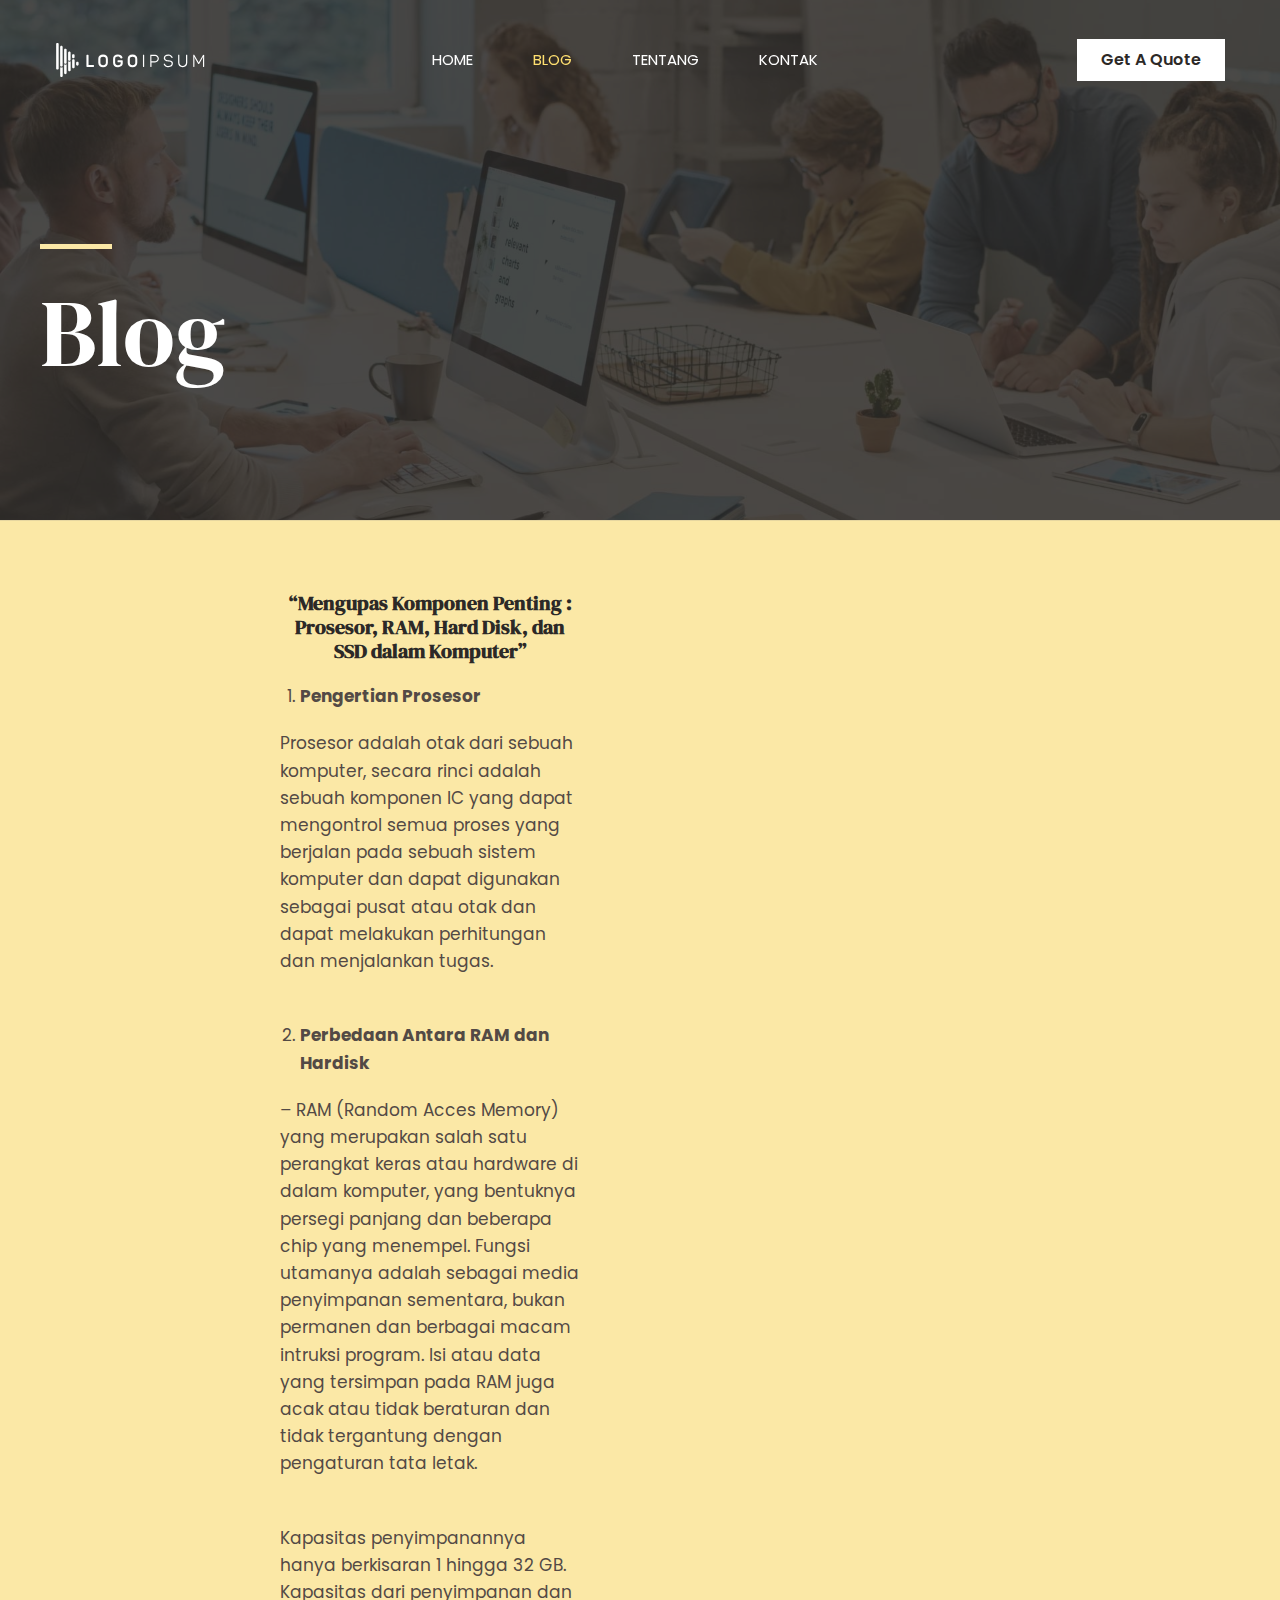
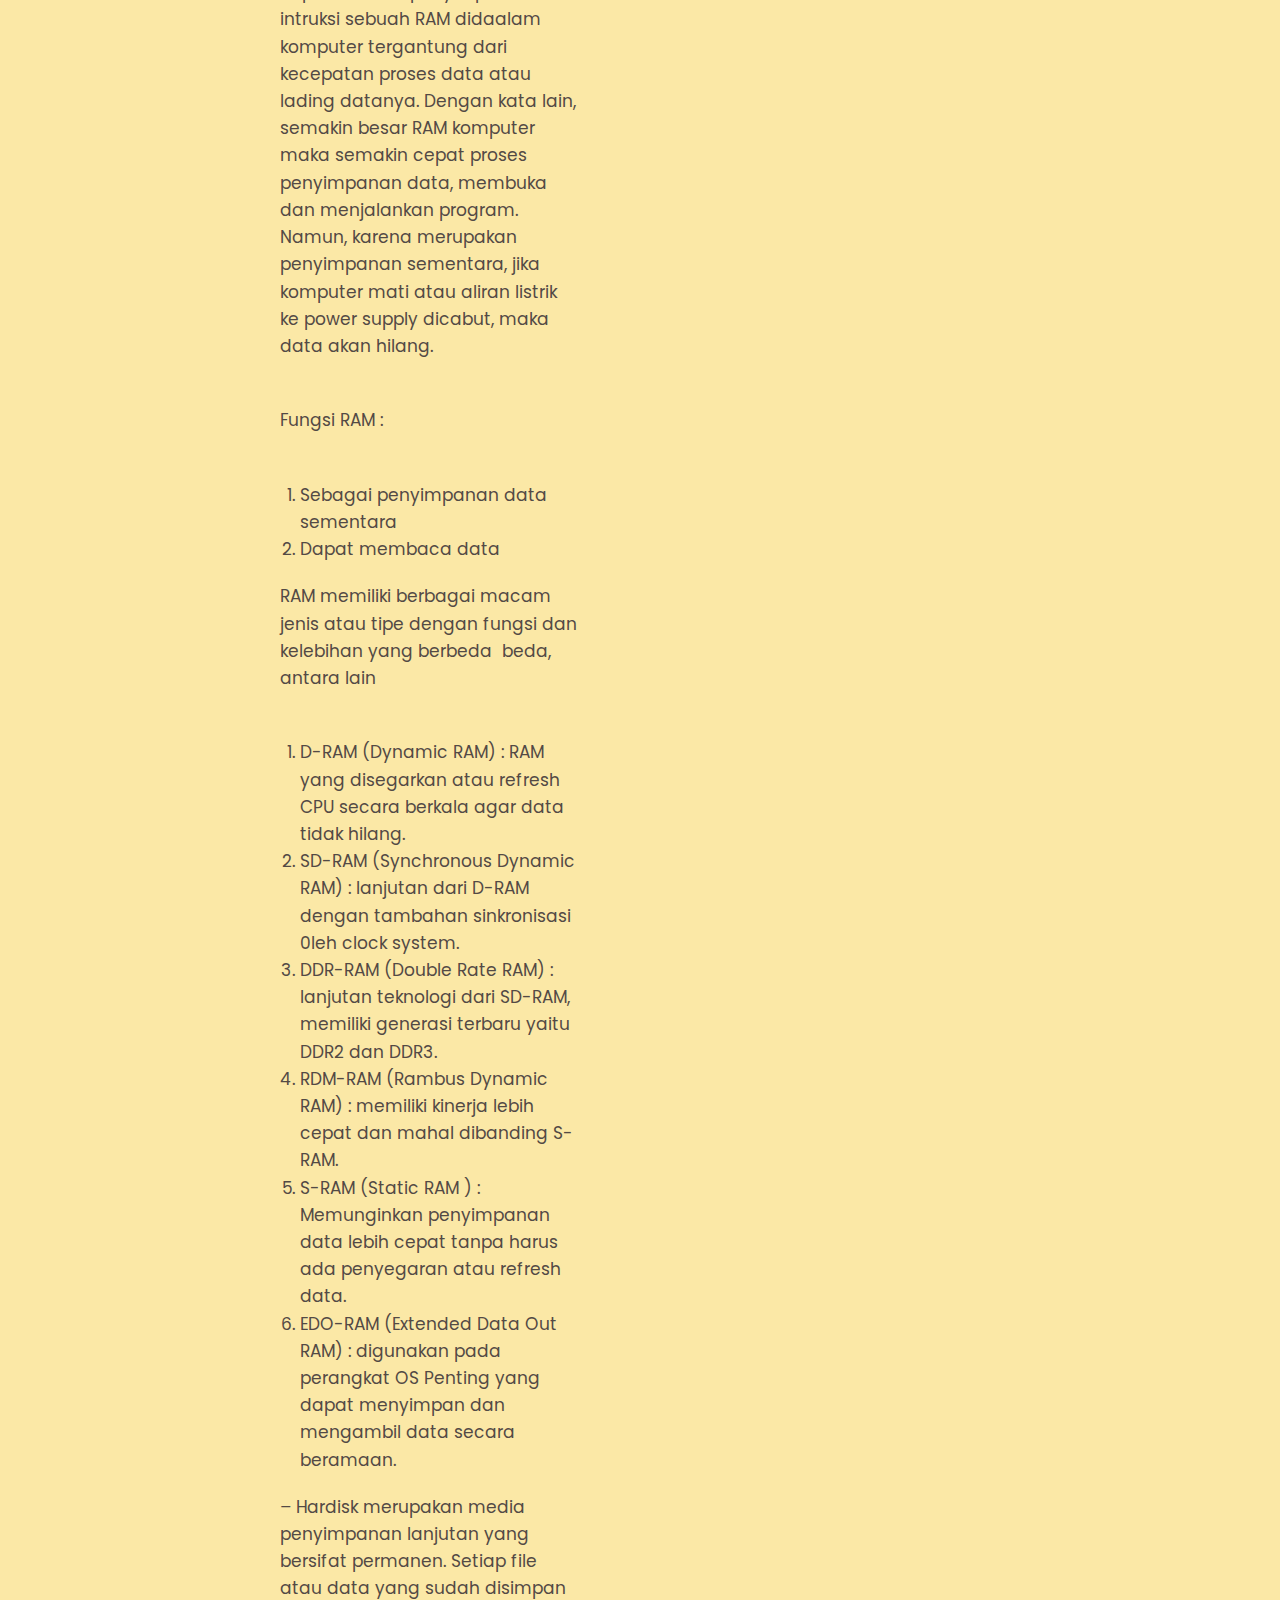
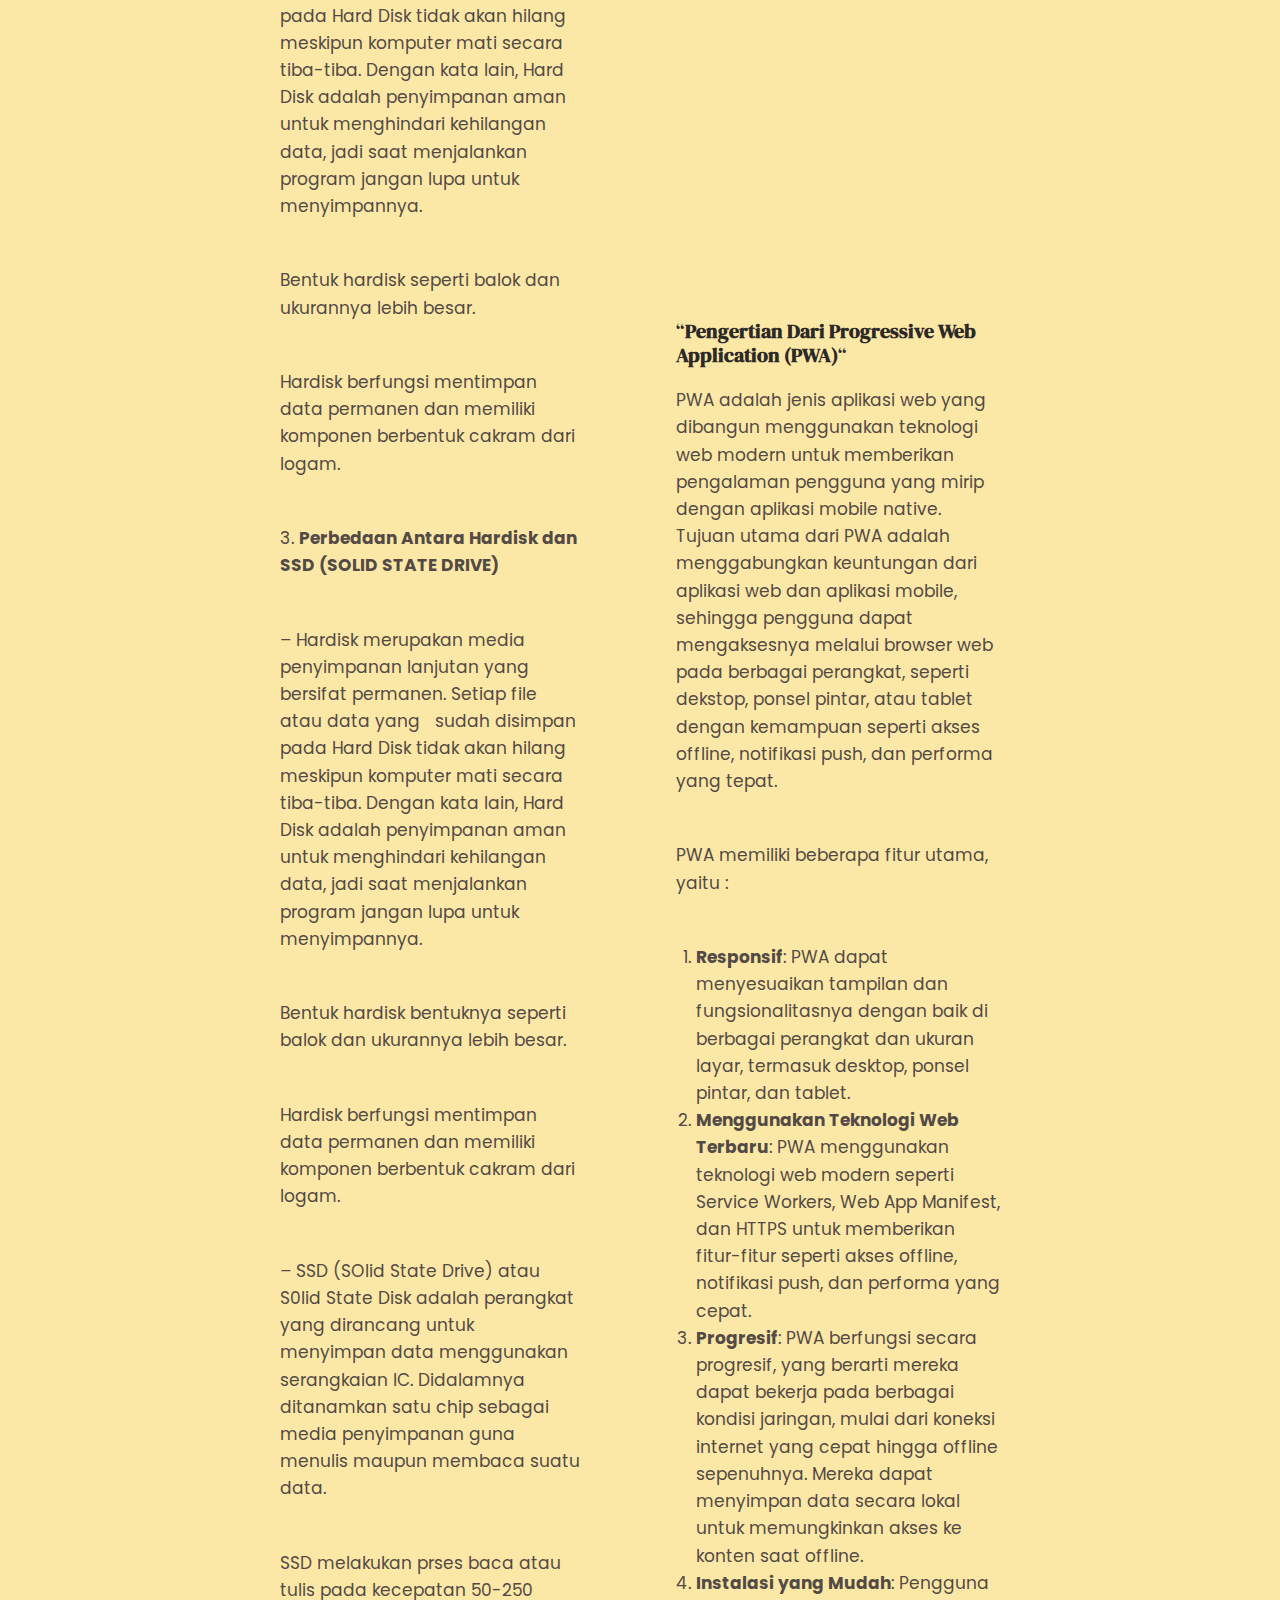
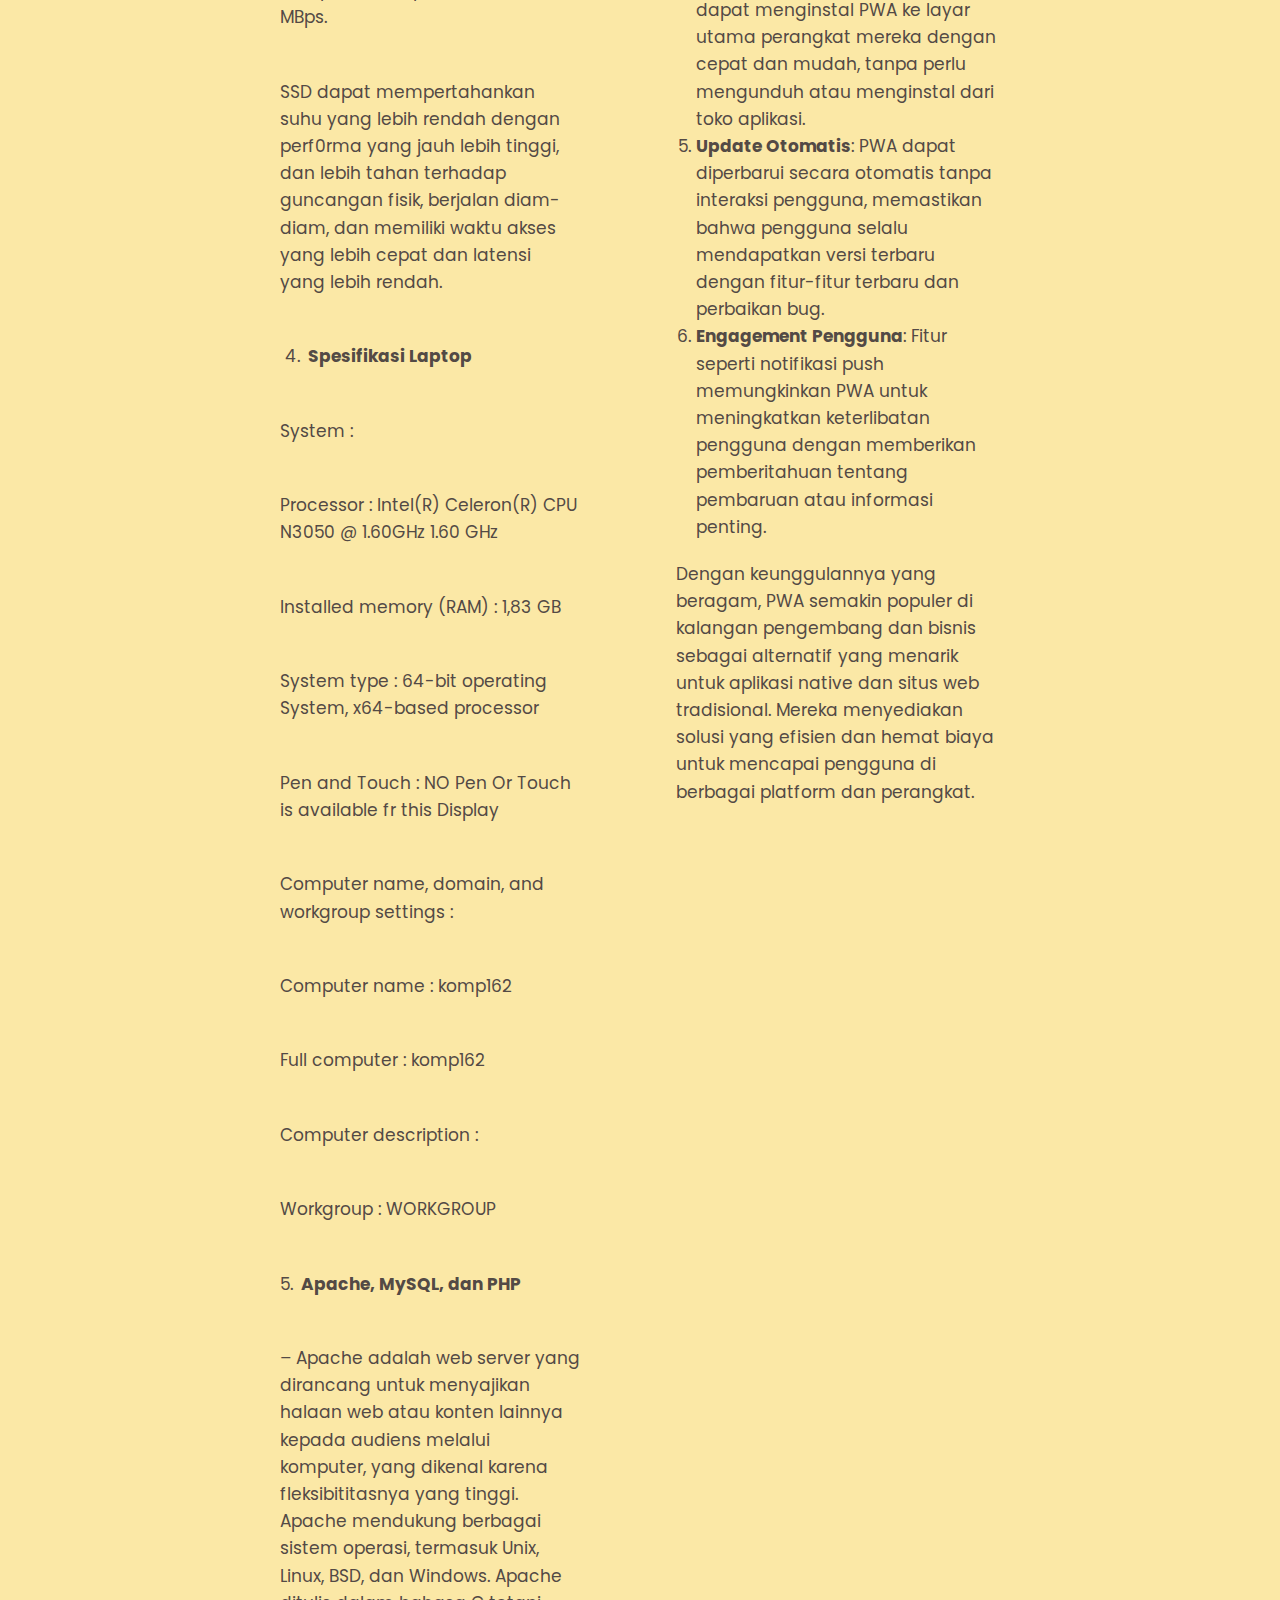
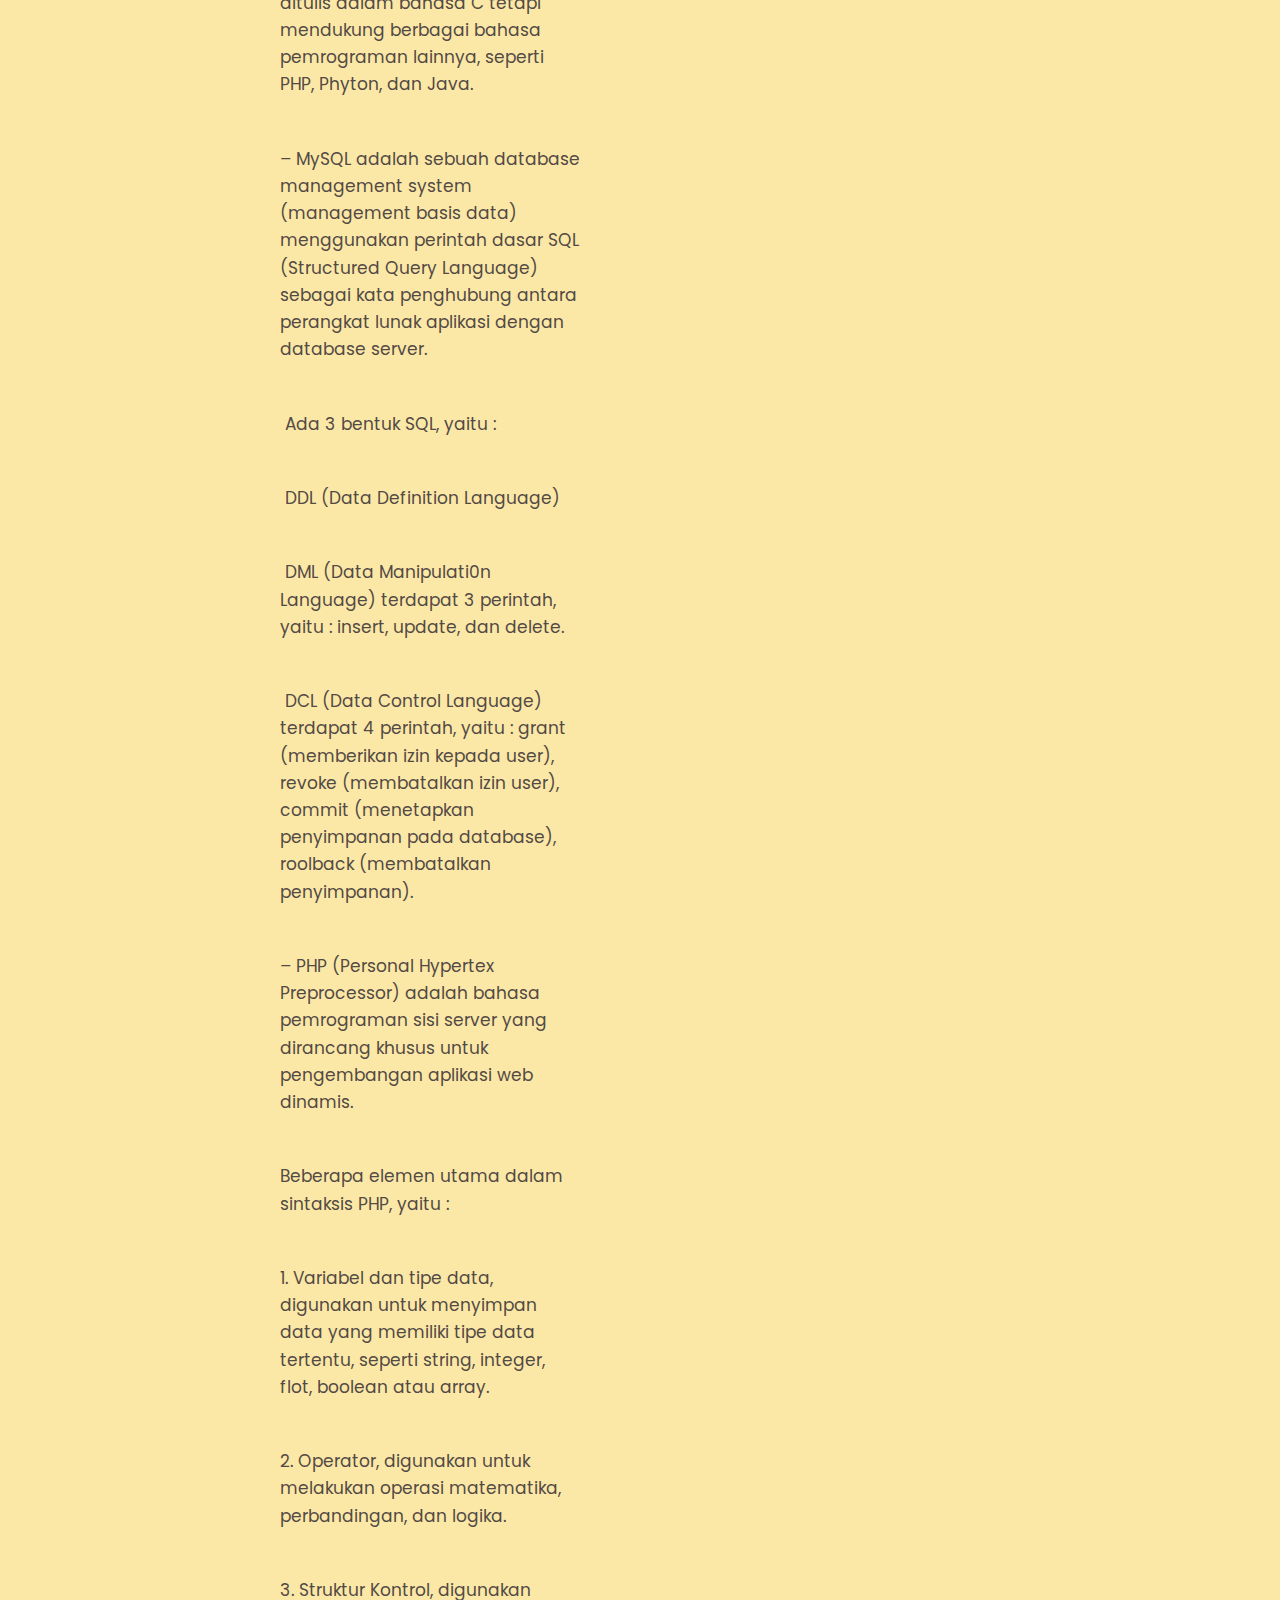
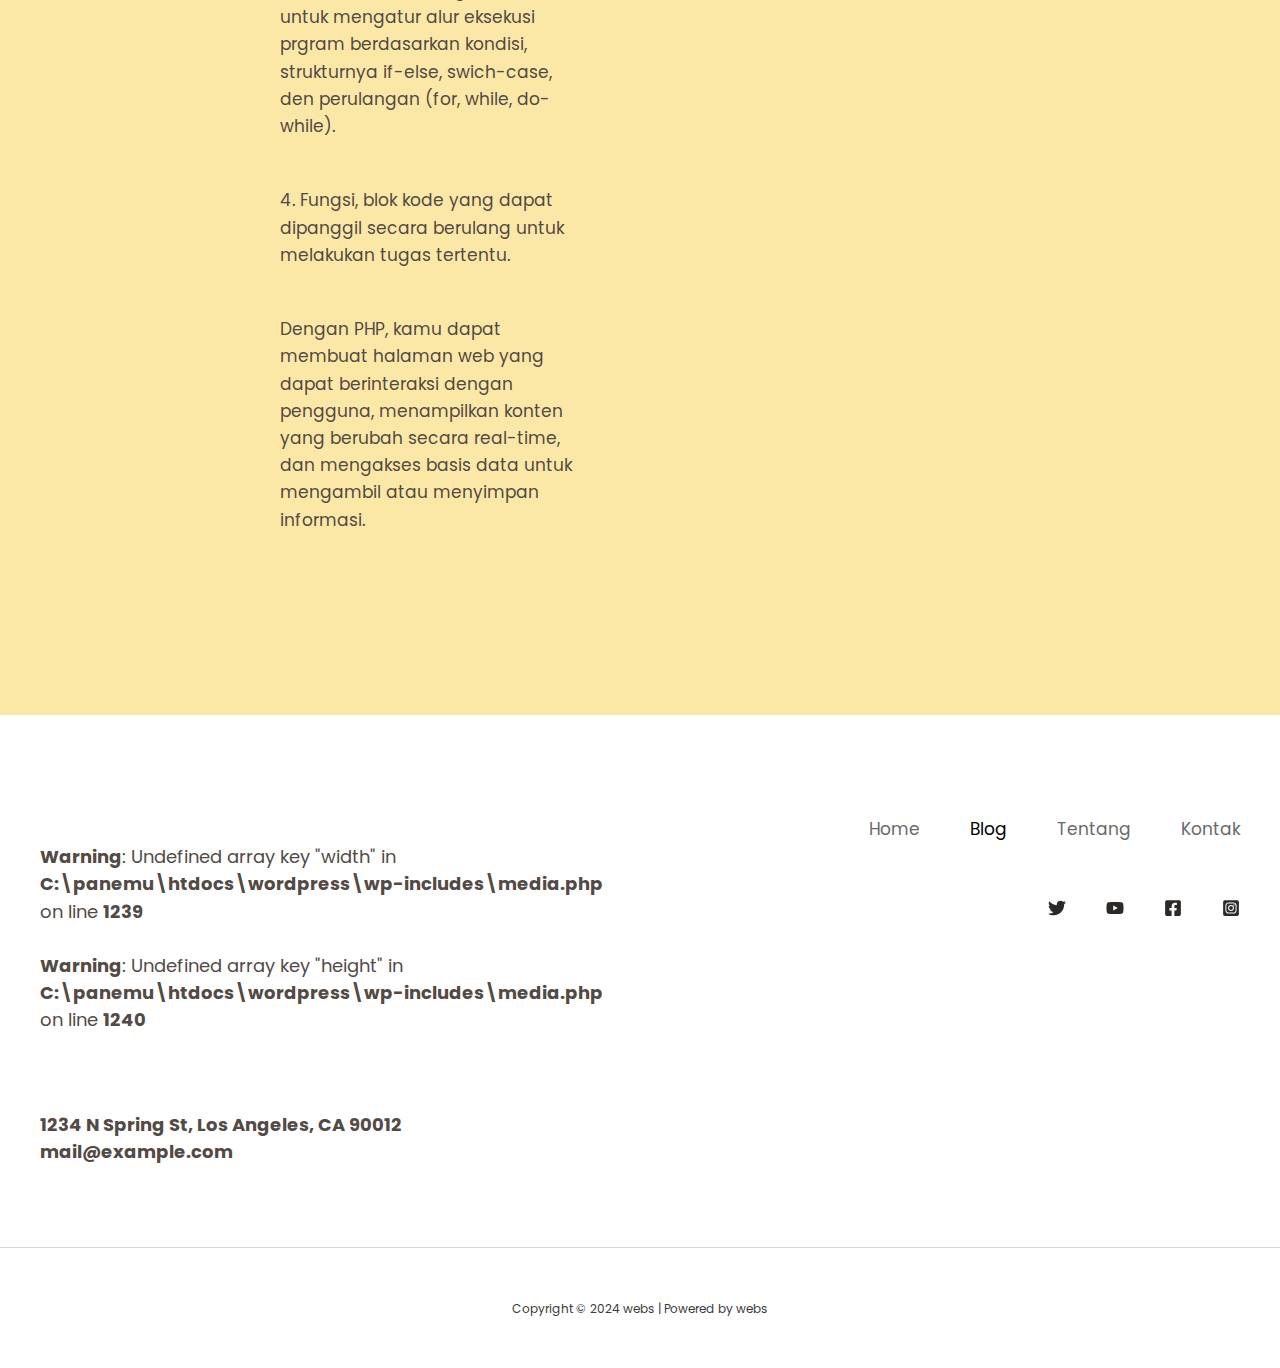
<file: services/index.html>
<!DOCTYPE html>
<html lang="en-US">
<head>
<meta charset="UTF-8">
<meta name="viewport" content="width=device-width, initial-scale=1">
	 <link rel="profile" href="https://gmpg.org/xfn/11"> 
	 <title>Blog &#8211; webs</title>
<meta name="robots" content="max-image-preview:large">
<link rel="dns-prefetch" href="//fonts.googleapis.com">
<link rel="alternate" type="application/rss+xml" title="webs &raquo; Feed" href="https://luthfiwebs.github.io/1a2b/feed/">
<link rel="alternate" type="application/rss+xml" title="webs &raquo; Comments Feed" href="https://luthfiwebs.github.io/1a2b/comments/feed/">
<script>
window._wpemojiSettings = {"baseUrl":"https:\/\/s.w.org\/images\/core\/emoji\/15.0.3\/72x72\/","ext":".png","svgUrl":"https:\/\/s.w.org\/images\/core\/emoji\/15.0.3\/svg\/","svgExt":".svg","source":{"concatemoji":"https:\/\/luthfiwebs.github.io\/1a2b\/wp-includes\/js\/wp-emoji-release.min.js?ver=6.5.3"}};
/*! This file is auto-generated */
!function(i,n){var o,s,e;function c(e){try{var t={supportTests:e,timestamp:(new Date).valueOf()};sessionStorage.setItem(o,JSON.stringify(t))}catch(e){}}function p(e,t,n){e.clearRect(0,0,e.canvas.width,e.canvas.height),e.fillText(t,0,0);var t=new Uint32Array(e.getImageData(0,0,e.canvas.width,e.canvas.height).data),r=(e.clearRect(0,0,e.canvas.width,e.canvas.height),e.fillText(n,0,0),new Uint32Array(e.getImageData(0,0,e.canvas.width,e.canvas.height).data));return t.every(function(e,t){return e===r[t]})}function u(e,t,n){switch(t){case"flag":return n(e,"🏳️‍⚧️","🏳️​⚧️")?!1:!n(e,"🇺🇳","🇺​🇳")&&!n(e,"🏴󠁧󠁢󠁥󠁮󠁧󠁿","🏴​󠁧​󠁢​󠁥​󠁮​󠁧​󠁿");case"emoji":return!n(e,"🐦‍⬛","🐦​⬛")}return!1}function f(e,t,n){var r="undefined"!=typeof WorkerGlobalScope&&self instanceof WorkerGlobalScope?new OffscreenCanvas(300,150):i.createElement("canvas"),a=r.getContext("2d",{willReadFrequently:!0}),o=(a.textBaseline="top",a.font="600 32px Arial",{});return e.forEach(function(e){o[e]=t(a,e,n)}),o}function t(e){var t=i.createElement("script");t.src=e,t.defer=!0,i.head.appendChild(t)}"undefined"!=typeof Promise&&(o="wpEmojiSettingsSupports",s=["flag","emoji"],n.supports={everything:!0,everythingExceptFlag:!0},e=new Promise(function(e){i.addEventListener("DOMContentLoaded",e,{once:!0})}),new Promise(function(t){var n=function(){try{var e=JSON.parse(sessionStorage.getItem(o));if("object"==typeof e&&"number"==typeof e.timestamp&&(new Date).valueOf()<e.timestamp+604800&&"object"==typeof e.supportTests)return e.supportTests}catch(e){}return null}();if(!n){if("undefined"!=typeof Worker&&"undefined"!=typeof OffscreenCanvas&&"undefined"!=typeof URL&&URL.createObjectURL&&"undefined"!=typeof Blob)try{var e="postMessage("+f.toString()+"("+[JSON.stringify(s),u.toString(),p.toString()].join(",")+"));",r=new Blob([e],{type:"text/javascript"}),a=new Worker(URL.createObjectURL(r),{name:"wpTestEmojiSupports"});return void(a.onmessage=function(e){c(n=e.data),a.terminate(),t(n)})}catch(e){}c(n=f(s,u,p))}t(n)}).then(function(e){for(var t in e)n.supports[t]=e[t],n.supports.everything=n.supports.everything&&n.supports[t],"flag"!==t&&(n.supports.everythingExceptFlag=n.supports.everythingExceptFlag&&n.supports[t]);n.supports.everythingExceptFlag=n.supports.everythingExceptFlag&&!n.supports.flag,n.DOMReady=!1,n.readyCallback=function(){n.DOMReady=!0}}).then(function(){return e}).then(function(){var e;n.supports.everything||(n.readyCallback(),(e=n.source||{}).concatemoji?t(e.concatemoji):e.wpemoji&&e.twemoji&&(t(e.twemoji),t(e.wpemoji)))}))}((window,document),window._wpemojiSettings);
</script>
<link rel="stylesheet" id="astra-theme-css-css" href="https://luthfiwebs.github.io/1a2b/wp-content/themes/astra/assets/css/minified/main.min.css?ver=4.6.14" media="all">
<style id="astra-theme-css-inline-css">:root{--ast-post-nav-space:0;--ast-container-default-xlg-padding:6.67em;--ast-container-default-lg-padding:5.67em;--ast-container-default-slg-padding:4.34em;--ast-container-default-md-padding:3.34em;--ast-container-default-sm-padding:6.67em;--ast-container-default-xs-padding:2.4em;--ast-container-default-xxs-padding:1.4em;--ast-code-block-background:#EEEEEE;--ast-comment-inputs-background:#FAFAFA;--ast-normal-container-width:1200px;--ast-narrow-container-width:750px;--ast-blog-title-font-weight:normal;--ast-blog-meta-weight:inherit;}html{font-size:106.25%;}a,.page-title{color:var(--ast-global-color-3);}a:hover,a:focus{color:var(--ast-global-color-1);}body,button,input,select,textarea,.ast-button,.ast-custom-button{font-family:'Poppins',sans-serif;font-weight:400;font-size:17px;font-size:1rem;line-height:var(--ast-body-line-height,1.6em);}blockquote{color:var(--ast-global-color-3);}h1,.entry-content h1,h2,.entry-content h2,h3,.entry-content h3,h4,.entry-content h4,h5,.entry-content h5,h6,.entry-content h6,.site-title,.site-title a{font-family:'DM Serif Display',serif;font-weight:400;}.site-title{font-size:35px;font-size:2.0588235294118rem;display:none;}header .custom-logo-link img{max-width:150px;}.astra-logo-svg{width:150px;}.site-header .site-description{font-size:15px;font-size:0.88235294117647rem;display:none;}.entry-title{font-size:30px;font-size:1.7647058823529rem;}.archive .ast-article-post .ast-article-inner,.blog .ast-article-post .ast-article-inner,.archive .ast-article-post .ast-article-inner:hover,.blog .ast-article-post .ast-article-inner:hover{overflow:hidden;}h1,.entry-content h1{font-size:95px;font-size:5.5882352941176rem;font-family:'DM Serif Display',serif;line-height:1.4em;}h2,.entry-content h2{font-size:52px;font-size:3.0588235294118rem;font-family:'DM Serif Display',serif;line-height:1.3em;}h3,.entry-content h3{font-size:36px;font-size:2.1176470588235rem;font-family:'DM Serif Display',serif;line-height:1em;}h4,.entry-content h4{font-size:25px;font-size:1.4705882352941rem;line-height:1.2em;font-family:'DM Serif Display',serif;}h5,.entry-content h5{font-size:20px;font-size:1.1764705882353rem;line-height:1.2em;font-family:'DM Serif Display',serif;}h6,.entry-content h6{font-size:15px;font-size:0.88235294117647rem;line-height:1.25em;font-family:'DM Serif Display',serif;}::selection{background-color:var(--ast-global-color-0);color:#000000;}body,h1,.entry-title a,.entry-content h1,h2,.entry-content h2,h3,.entry-content h3,h4,.entry-content h4,h5,.entry-content h5,h6,.entry-content h6{color:var(--ast-global-color-3);}.tagcloud a:hover,.tagcloud a:focus,.tagcloud a.current-item{color:#ffffff;border-color:var(--ast-global-color-3);background-color:var(--ast-global-color-3);}input:focus,input[type="text"]:focus,input[type="email"]:focus,input[type="url"]:focus,input[type="password"]:focus,input[type="reset"]:focus,input[type="search"]:focus,textarea:focus{border-color:var(--ast-global-color-3);}input[type="radio"]:checked,input[type=reset],input[type="checkbox"]:checked,input[type="checkbox"]:hover:checked,input[type="checkbox"]:focus:checked,input[type=range]::-webkit-slider-thumb{border-color:var(--ast-global-color-3);background-color:var(--ast-global-color-3);box-shadow:none;}.site-footer a:hover + .post-count,.site-footer a:focus + .post-count{background:var(--ast-global-color-3);border-color:var(--ast-global-color-3);}.single .nav-links .nav-previous,.single .nav-links .nav-next{color:var(--ast-global-color-3);}.entry-meta,.entry-meta *{line-height:1.45;color:var(--ast-global-color-3);}.entry-meta a:not(.ast-button):hover,.entry-meta a:not(.ast-button):hover *,.entry-meta a:not(.ast-button):focus,.entry-meta a:not(.ast-button):focus *,.page-links > .page-link,.page-links .page-link:hover,.post-navigation a:hover{color:var(--ast-global-color-1);}#cat option,.secondary .calendar_wrap thead a,.secondary .calendar_wrap thead a:visited{color:var(--ast-global-color-3);}.secondary .calendar_wrap #today,.ast-progress-val span{background:var(--ast-global-color-3);}.secondary a:hover + .post-count,.secondary a:focus + .post-count{background:var(--ast-global-color-3);border-color:var(--ast-global-color-3);}.calendar_wrap #today > a{color:#ffffff;}.page-links .page-link,.single .post-navigation a{color:var(--ast-global-color-3);}.ast-search-menu-icon .search-form button.search-submit{padding:0 4px;}.ast-search-menu-icon form.search-form{padding-right:0;}.ast-search-menu-icon.slide-search input.search-field{width:0;}.ast-header-search .ast-search-menu-icon.ast-dropdown-active .search-form,.ast-header-search .ast-search-menu-icon.ast-dropdown-active .search-field:focus{transition:all 0.2s;}.search-form input.search-field:focus{outline:none;}.wp-block-latest-posts > li > a{color:var(--ast-global-color-2);}.widget-title,.widget .wp-block-heading{font-size:24px;font-size:1.4117647058824rem;color:var(--ast-global-color-3);}.ast-search-menu-icon.slide-search a:focus-visible:focus-visible,.astra-search-icon:focus-visible,#close:focus-visible,a:focus-visible,.ast-menu-toggle:focus-visible,.site .skip-link:focus-visible,.wp-block-loginout input:focus-visible,.wp-block-search.wp-block-search__button-inside .wp-block-search__inside-wrapper,.ast-header-navigation-arrow:focus-visible,.woocommerce .wc-proceed-to-checkout > .checkout-button:focus-visible,.woocommerce .woocommerce-MyAccount-navigation ul li a:focus-visible,.ast-orders-table__row .ast-orders-table__cell:focus-visible,.woocommerce .woocommerce-order-details .order-again > .button:focus-visible,.woocommerce .woocommerce-message a.button.wc-forward:focus-visible,.woocommerce #minus_qty:focus-visible,.woocommerce #plus_qty:focus-visible,a#ast-apply-coupon:focus-visible,.woocommerce .woocommerce-info a:focus-visible,.woocommerce .astra-shop-summary-wrap a:focus-visible,.woocommerce a.wc-forward:focus-visible,#ast-apply-coupon:focus-visible,.woocommerce-js .woocommerce-mini-cart-item a.remove:focus-visible,#close:focus-visible,.button.search-submit:focus-visible,#search_submit:focus,.normal-search:focus-visible,.ast-header-account-wrap:focus-visible{outline-style:dotted;outline-color:inherit;outline-width:thin;}input:focus,input[type="text"]:focus,input[type="email"]:focus,input[type="url"]:focus,input[type="password"]:focus,input[type="reset"]:focus,input[type="search"]:focus,input[type="number"]:focus,textarea:focus,.wp-block-search__input:focus,[data-section="section-header-mobile-trigger"] .ast-button-wrap .ast-mobile-menu-trigger-minimal:focus,.ast-mobile-popup-drawer.active .menu-toggle-close:focus,.woocommerce-ordering select.orderby:focus,#ast-scroll-top:focus,#coupon_code:focus,.woocommerce-page #comment:focus,.woocommerce #reviews #respond input#submit:focus,.woocommerce a.add_to_cart_button:focus,.woocommerce .button.single_add_to_cart_button:focus,.woocommerce .woocommerce-cart-form button:focus,.woocommerce .woocommerce-cart-form__cart-item .quantity .qty:focus,.woocommerce .woocommerce-billing-fields .woocommerce-billing-fields__field-wrapper .woocommerce-input-wrapper > .input-text:focus,.woocommerce #order_comments:focus,.woocommerce #place_order:focus,.woocommerce .woocommerce-address-fields .woocommerce-address-fields__field-wrapper .woocommerce-input-wrapper > .input-text:focus,.woocommerce .woocommerce-MyAccount-content form button:focus,.woocommerce .woocommerce-MyAccount-content .woocommerce-EditAccountForm .woocommerce-form-row .woocommerce-Input.input-text:focus,.woocommerce .ast-woocommerce-container .woocommerce-pagination ul.page-numbers li a:focus,body #content .woocommerce form .form-row .select2-container--default .select2-selection--single:focus,#ast-coupon-code:focus,.woocommerce.woocommerce-js .quantity input[type=number]:focus,.woocommerce-js .woocommerce-mini-cart-item .quantity input[type=number]:focus,.woocommerce p#ast-coupon-trigger:focus{border-style:dotted;border-color:inherit;border-width:thin;}input{outline:none;}.site-logo-img img{ transition:all 0.2s linear;}body .ast-oembed-container *{position:absolute;top:0;width:100%;height:100%;left:0;}body .wp-block-embed-pocket-casts .ast-oembed-container *{position:unset;}.ast-single-post-featured-section + article {margin-top: 2em;}.site-content .ast-single-post-featured-section img {width: 100%;overflow: hidden;object-fit: cover;}.site > .ast-single-related-posts-container {margin-top: 0;}@media (min-width: 922px) {.ast-desktop .ast-container--narrow {max-width: var(--ast-narrow-container-width);margin: 0 auto;}}.ast-page-builder-template .hentry {margin: 0;}.ast-page-builder-template .site-content > .ast-container {max-width: 100%;padding: 0;}.ast-page-builder-template .site .site-content #primary {padding: 0;margin: 0;}.ast-page-builder-template .no-results {text-align: center;margin: 4em auto;}.ast-page-builder-template .ast-pagination {padding: 2em;}.ast-page-builder-template .entry-header.ast-no-title.ast-no-thumbnail {margin-top: 0;}.ast-page-builder-template .entry-header.ast-header-without-markup {margin-top: 0;margin-bottom: 0;}.ast-page-builder-template .entry-header.ast-no-title.ast-no-meta {margin-bottom: 0;}.ast-page-builder-template.single .post-navigation {padding-bottom: 2em;}.ast-page-builder-template.single-post .site-content > .ast-container {max-width: 100%;}.ast-page-builder-template .entry-header {margin-top: 4em;margin-left: auto;margin-right: auto;padding-left: 20px;padding-right: 20px;}.single.ast-page-builder-template .entry-header {padding-left: 20px;padding-right: 20px;}.ast-page-builder-template .ast-archive-description {margin: 4em auto 0;padding-left: 20px;padding-right: 20px;}.ast-page-builder-template.ast-no-sidebar .entry-content .alignwide {margin-left: 0;margin-right: 0;}@media (max-width:921.9px){#ast-desktop-header{display:none;}}@media (min-width:922px){#ast-mobile-header{display:none;}}.wp-block-buttons.aligncenter{justify-content:center;}@media (max-width:921px){.ast-theme-transparent-header #primary,.ast-theme-transparent-header #secondary{padding:0;}}@media (max-width:921px){.ast-plain-container.ast-no-sidebar #primary{padding:0;}}.ast-plain-container.ast-no-sidebar #primary{margin-top:0;margin-bottom:0;}.wp-block-button.is-style-outline .wp-block-button__link{border-color:var(--ast-global-color-2);border-top-width:1px;border-right-width:1px;border-bottom-width:1px;border-left-width:1px;}div.wp-block-button.is-style-outline > .wp-block-button__link:not(.has-text-color),div.wp-block-button.wp-block-button__link.is-style-outline:not(.has-text-color){color:var(--ast-global-color-2);}.wp-block-button.is-style-outline .wp-block-button__link:hover,.wp-block-buttons .wp-block-button.is-style-outline .wp-block-button__link:focus,.wp-block-buttons .wp-block-button.is-style-outline > .wp-block-button__link:not(.has-text-color):hover,.wp-block-buttons .wp-block-button.wp-block-button__link.is-style-outline:not(.has-text-color):hover{color:#000000;background-color:var(--ast-global-color-1);border-color:var(--ast-global-color-1);}.post-page-numbers.current .page-link,.ast-pagination .page-numbers.current{color:#000000;border-color:var(--ast-global-color-0);background-color:var(--ast-global-color-0);}.wp-block-button.is-style-outline .wp-block-button__link{border-top-width:1px;border-right-width:1px;border-bottom-width:1px;border-left-width:1px;}.wp-block-button.is-style-outline .wp-block-button__link.wp-element-button,.ast-outline-button{border-color:var(--ast-global-color-2);font-family:inherit;font-weight:600;font-size:16px;font-size:0.94117647058824rem;line-height:1em;border-top-left-radius:0px;border-top-right-radius:0px;border-bottom-right-radius:0px;border-bottom-left-radius:0px;}.wp-block-buttons .wp-block-button.is-style-outline > .wp-block-button__link:not(.has-text-color),.wp-block-buttons .wp-block-button.wp-block-button__link.is-style-outline:not(.has-text-color),.ast-outline-button{color:var(--ast-global-color-2);}.wp-block-button.is-style-outline .wp-block-button__link:hover,.wp-block-buttons .wp-block-button.is-style-outline .wp-block-button__link:focus,.wp-block-buttons .wp-block-button.is-style-outline > .wp-block-button__link:not(.has-text-color):hover,.wp-block-buttons .wp-block-button.wp-block-button__link.is-style-outline:not(.has-text-color):hover,.ast-outline-button:hover,.ast-outline-button:focus,.wp-block-uagb-buttons-child .uagb-buttons-repeater.ast-outline-button:hover,.wp-block-uagb-buttons-child .uagb-buttons-repeater.ast-outline-button:focus{color:#000000;background-color:var(--ast-global-color-1);border-color:var(--ast-global-color-1);}.wp-block-button .wp-block-button__link.wp-element-button.is-style-outline:not(.has-background),.wp-block-button.is-style-outline>.wp-block-button__link.wp-element-button:not(.has-background),.ast-outline-button{background-color:rgba(255,224,112,0);}.entry-content[ast-blocks-layout] > figure{margin-bottom:1em;}@media (max-width:921px){.ast-separate-container #primary,.ast-separate-container #secondary{padding:1.5em 0;}#primary,#secondary{padding:1.5em 0;margin:0;}.ast-left-sidebar #content > .ast-container{display:flex;flex-direction:column-reverse;width:100%;}.ast-separate-container .ast-article-post,.ast-separate-container .ast-article-single{padding:1.5em 2.14em;}.ast-author-box img.avatar{margin:20px 0 0 0;}}@media (min-width:922px){.ast-separate-container.ast-right-sidebar #primary,.ast-separate-container.ast-left-sidebar #primary{border:0;}.search-no-results.ast-separate-container #primary{margin-bottom:4em;}}.wp-block-button .wp-block-button__link{color:#000000;}.wp-block-button .wp-block-button__link:hover,.wp-block-button .wp-block-button__link:focus{color:#000000;background-color:var(--ast-global-color-1);border-color:var(--ast-global-color-1);}.wp-block-button .wp-block-button__link,.wp-block-search .wp-block-search__button,body .wp-block-file .wp-block-file__button{border-style:solid;border-top-width:1px;border-right-width:1px;border-left-width:1px;border-bottom-width:1px;border-color:var(--ast-global-color-2);background-color:rgba(255,224,112,0);color:#000000;font-family:inherit;font-weight:600;line-height:1em;font-size:16px;font-size:0.94117647058824rem;border-top-left-radius:0px;border-top-right-radius:0px;border-bottom-right-radius:0px;border-bottom-left-radius:0px;padding-top:14px;padding-right:16px;padding-bottom:14px;padding-left:16px;}.menu-toggle,button,.ast-button,.ast-custom-button,.button,input#submit,input[type="button"],input[type="submit"],input[type="reset"],form[CLASS*="wp-block-search__"].wp-block-search .wp-block-search__inside-wrapper .wp-block-search__button,body .wp-block-file .wp-block-file__button,.woocommerce-js a.button,.woocommerce button.button,.woocommerce .woocommerce-message a.button,.woocommerce #respond input#submit.alt,.woocommerce input.button.alt,.woocommerce input.button,.woocommerce input.button:disabled,.woocommerce input.button:disabled[disabled],.woocommerce input.button:disabled:hover,.woocommerce input.button:disabled[disabled]:hover,.woocommerce #respond input#submit,.woocommerce button.button.alt.disabled,.wc-block-grid__products .wc-block-grid__product .wp-block-button__link,.wc-block-grid__product-onsale,[CLASS*="wc-block"] button,.woocommerce-js .astra-cart-drawer .astra-cart-drawer-content .woocommerce-mini-cart__buttons .button:not(.checkout):not(.ast-continue-shopping),.woocommerce-js .astra-cart-drawer .astra-cart-drawer-content .woocommerce-mini-cart__buttons a.checkout,.woocommerce button.button.alt.disabled.wc-variation-selection-needed,[CLASS*="wc-block"] .wc-block-components-button{border-style:solid;border-top-width:1px;border-right-width:1px;border-left-width:1px;border-bottom-width:1px;color:#000000;border-color:var(--ast-global-color-2);background-color:rgba(255,224,112,0);padding-top:14px;padding-right:16px;padding-bottom:14px;padding-left:16px;font-family:inherit;font-weight:600;font-size:16px;font-size:0.94117647058824rem;line-height:1em;border-top-left-radius:0px;border-top-right-radius:0px;border-bottom-right-radius:0px;border-bottom-left-radius:0px;}button:focus,.menu-toggle:hover,button:hover,.ast-button:hover,.ast-custom-button:hover .button:hover,.ast-custom-button:hover ,input[type=reset]:hover,input[type=reset]:focus,input#submit:hover,input#submit:focus,input[type="button"]:hover,input[type="button"]:focus,input[type="submit"]:hover,input[type="submit"]:focus,form[CLASS*="wp-block-search__"].wp-block-search .wp-block-search__inside-wrapper .wp-block-search__button:hover,form[CLASS*="wp-block-search__"].wp-block-search .wp-block-search__inside-wrapper .wp-block-search__button:focus,body .wp-block-file .wp-block-file__button:hover,body .wp-block-file .wp-block-file__button:focus,.woocommerce-js a.button:hover,.woocommerce button.button:hover,.woocommerce .woocommerce-message a.button:hover,.woocommerce #respond input#submit:hover,.woocommerce #respond input#submit.alt:hover,.woocommerce input.button.alt:hover,.woocommerce input.button:hover,.woocommerce button.button.alt.disabled:hover,.wc-block-grid__products .wc-block-grid__product .wp-block-button__link:hover,[CLASS*="wc-block"] button:hover,.woocommerce-js .astra-cart-drawer .astra-cart-drawer-content .woocommerce-mini-cart__buttons .button:not(.checkout):not(.ast-continue-shopping):hover,.woocommerce-js .astra-cart-drawer .astra-cart-drawer-content .woocommerce-mini-cart__buttons a.checkout:hover,.woocommerce button.button.alt.disabled.wc-variation-selection-needed:hover,[CLASS*="wc-block"] .wc-block-components-button:hover,[CLASS*="wc-block"] .wc-block-components-button:focus{color:#000000;background-color:var(--ast-global-color-1);border-color:var(--ast-global-color-1);}@media (max-width:921px){.ast-mobile-header-stack .main-header-bar .ast-search-menu-icon{display:inline-block;}.ast-header-break-point.ast-header-custom-item-outside .ast-mobile-header-stack .main-header-bar .ast-search-icon{margin:0;}.ast-comment-avatar-wrap img{max-width:2.5em;}.ast-comment-meta{padding:0 1.8888em 1.3333em;}.ast-separate-container .ast-comment-list li.depth-1{padding:1.5em 2.14em;}.ast-separate-container .comment-respond{padding:2em 2.14em;}}@media (min-width:544px){.ast-container{max-width:100%;}}@media (max-width:544px){.ast-separate-container .ast-article-post,.ast-separate-container .ast-article-single,.ast-separate-container .comments-title,.ast-separate-container .ast-archive-description{padding:1.5em 1em;}.ast-separate-container #content .ast-container{padding-left:0.54em;padding-right:0.54em;}.ast-separate-container .ast-comment-list .bypostauthor{padding:.5em;}.ast-search-menu-icon.ast-dropdown-active .search-field{width:170px;}}body,.ast-separate-container{background-color:var(--ast-global-color-4);;background-image:none;;}@media (max-width:921px){.site-title{display:none;}.site-header .site-description{display:none;}h1,.entry-content h1{font-size:50px;}h2,.entry-content h2{font-size:32px;}h3,.entry-content h3{font-size:26px;}h4,.entry-content h4{font-size:22px;font-size:1.2941176470588rem;}h5,.entry-content h5{font-size:18px;font-size:1.0588235294118rem;}h6,.entry-content h6{font-size:15px;font-size:0.88235294117647rem;}}@media (max-width:544px){.site-title{display:none;}.site-header .site-description{display:none;}h1,.entry-content h1{font-size:32px;}h2,.entry-content h2{font-size:28px;}h3,.entry-content h3{font-size:22px;}h4,.entry-content h4{font-size:20px;font-size:1.1764705882353rem;}h5,.entry-content h5{font-size:17px;font-size:1rem;}h6,.entry-content h6{font-size:15px;font-size:0.88235294117647rem;}}@media (max-width:921px){html{font-size:96.9%;}}@media (max-width:544px){html{font-size:96.9%;}}@media (min-width:922px){.ast-container{max-width:1240px;}}@media (min-width:922px){.site-content .ast-container{display:flex;}}@media (max-width:921px){.site-content .ast-container{flex-direction:column;}}@media (min-width:922px){.main-header-menu .sub-menu .menu-item.ast-left-align-sub-menu:hover > .sub-menu,.main-header-menu .sub-menu .menu-item.ast-left-align-sub-menu.focus > .sub-menu{margin-left:-0px;}}.ast-theme-transparent-header [data-section="section-header-mobile-trigger"] .ast-button-wrap .ast-mobile-menu-trigger-fill,.ast-theme-transparent-header [data-section="section-header-mobile-trigger"] .ast-button-wrap .ast-mobile-menu-trigger-minimal{border:none;}.site .comments-area{padding-bottom:3em;}.wp-block-file {display: flex;align-items: center;flex-wrap: wrap;justify-content: space-between;}.wp-block-pullquote {border: none;}.wp-block-pullquote blockquote::before {content: "\201D";font-family: "Helvetica",sans-serif;display: flex;transform: rotate( 180deg );font-size: 6rem;font-style: normal;line-height: 1;font-weight: bold;align-items: center;justify-content: center;}.has-text-align-right > blockquote::before {justify-content: flex-start;}.has-text-align-left > blockquote::before {justify-content: flex-end;}figure.wp-block-pullquote.is-style-solid-color blockquote {max-width: 100%;text-align: inherit;}html body {--wp--custom--ast-default-block-top-padding: 3em;--wp--custom--ast-default-block-right-padding: 3em;--wp--custom--ast-default-block-bottom-padding: 3em;--wp--custom--ast-default-block-left-padding: 3em;--wp--custom--ast-container-width: 1200px;--wp--custom--ast-content-width-size: 1200px;--wp--custom--ast-wide-width-size: calc(1200px + var(--wp--custom--ast-default-block-left-padding) + var(--wp--custom--ast-default-block-right-padding));}.ast-narrow-container {--wp--custom--ast-content-width-size: 750px;--wp--custom--ast-wide-width-size: 750px;}@media(max-width: 921px) {html body {--wp--custom--ast-default-block-top-padding: 3em;--wp--custom--ast-default-block-right-padding: 2em;--wp--custom--ast-default-block-bottom-padding: 3em;--wp--custom--ast-default-block-left-padding: 2em;}}@media(max-width: 544px) {html body {--wp--custom--ast-default-block-top-padding: 3em;--wp--custom--ast-default-block-right-padding: 1.5em;--wp--custom--ast-default-block-bottom-padding: 3em;--wp--custom--ast-default-block-left-padding: 1.5em;}}.entry-content > .wp-block-group,.entry-content > .wp-block-cover,.entry-content > .wp-block-columns {padding-top: var(--wp--custom--ast-default-block-top-padding);padding-right: var(--wp--custom--ast-default-block-right-padding);padding-bottom: var(--wp--custom--ast-default-block-bottom-padding);padding-left: var(--wp--custom--ast-default-block-left-padding);}.ast-plain-container.ast-no-sidebar .entry-content > .alignfull,.ast-page-builder-template .ast-no-sidebar .entry-content > .alignfull {margin-left: calc( -50vw + 50%);margin-right: calc( -50vw + 50%);max-width: 100vw;width: 100vw;}.ast-plain-container.ast-no-sidebar .entry-content .alignfull .alignfull,.ast-page-builder-template.ast-no-sidebar .entry-content .alignfull .alignfull,.ast-plain-container.ast-no-sidebar .entry-content .alignfull .alignwide,.ast-page-builder-template.ast-no-sidebar .entry-content .alignfull .alignwide,.ast-plain-container.ast-no-sidebar .entry-content .alignwide .alignfull,.ast-page-builder-template.ast-no-sidebar .entry-content .alignwide .alignfull,.ast-plain-container.ast-no-sidebar .entry-content .alignwide .alignwide,.ast-page-builder-template.ast-no-sidebar .entry-content .alignwide .alignwide,.ast-plain-container.ast-no-sidebar .entry-content .wp-block-column .alignfull,.ast-page-builder-template.ast-no-sidebar .entry-content .wp-block-column .alignfull,.ast-plain-container.ast-no-sidebar .entry-content .wp-block-column .alignwide,.ast-page-builder-template.ast-no-sidebar .entry-content .wp-block-column .alignwide {margin-left: auto;margin-right: auto;width: 100%;}[ast-blocks-layout] .wp-block-separator:not(.is-style-dots) {height: 0;}[ast-blocks-layout] .wp-block-separator {margin: 20px auto;}[ast-blocks-layout] .wp-block-separator:not(.is-style-wide):not(.is-style-dots) {max-width: 100px;}[ast-blocks-layout] .wp-block-separator.has-background {padding: 0;}.entry-content[ast-blocks-layout] > * {max-width: var(--wp--custom--ast-content-width-size);margin-left: auto;margin-right: auto;}.entry-content[ast-blocks-layout] > .alignwide {max-width: var(--wp--custom--ast-wide-width-size);}.entry-content[ast-blocks-layout] .alignfull {max-width: none;}.entry-content .wp-block-columns {margin-bottom: 0;}blockquote {margin: 1.5em;border-color: rgba(0,0,0,0.05);}.wp-block-quote:not(.has-text-align-right):not(.has-text-align-center) {border-left: 5px solid rgba(0,0,0,0.05);}.has-text-align-right > blockquote,blockquote.has-text-align-right {border-right: 5px solid rgba(0,0,0,0.05);}.has-text-align-left > blockquote,blockquote.has-text-align-left {border-left: 5px solid rgba(0,0,0,0.05);}.wp-block-site-tagline,.wp-block-latest-posts .read-more {margin-top: 15px;}.wp-block-loginout p label {display: block;}.wp-block-loginout p:not(.login-remember):not(.login-submit) input {width: 100%;}.wp-block-loginout input:focus {border-color: transparent;}.wp-block-loginout input:focus {outline: thin dotted;}.entry-content .wp-block-media-text .wp-block-media-text__content {padding: 0 0 0 8%;}.entry-content .wp-block-media-text.has-media-on-the-right .wp-block-media-text__content {padding: 0 8% 0 0;}.entry-content .wp-block-media-text.has-background .wp-block-media-text__content {padding: 8%;}.entry-content .wp-block-cover:not([class*="background-color"]) .wp-block-cover__inner-container,.entry-content .wp-block-cover:not([class*="background-color"]) .wp-block-cover-image-text,.entry-content .wp-block-cover:not([class*="background-color"]) .wp-block-cover-text,.entry-content .wp-block-cover-image:not([class*="background-color"]) .wp-block-cover__inner-container,.entry-content .wp-block-cover-image:not([class*="background-color"]) .wp-block-cover-image-text,.entry-content .wp-block-cover-image:not([class*="background-color"]) .wp-block-cover-text {color: var(--ast-global-color-5);}.wp-block-loginout .login-remember input {width: 1.1rem;height: 1.1rem;margin: 0 5px 4px 0;vertical-align: middle;}.wp-block-latest-posts > li > *:first-child,.wp-block-latest-posts:not(.is-grid) > li:first-child {margin-top: 0;}.wp-block-search__inside-wrapper .wp-block-search__input {padding: 0 10px;color: var(--ast-global-color-3);background: var(--ast-global-color-5);border-color: var(--ast-border-color);}.wp-block-latest-posts .read-more {margin-bottom: 1.5em;}.wp-block-search__no-button .wp-block-search__inside-wrapper .wp-block-search__input {padding-top: 5px;padding-bottom: 5px;}.wp-block-latest-posts .wp-block-latest-posts__post-date,.wp-block-latest-posts .wp-block-latest-posts__post-author {font-size: 1rem;}.wp-block-latest-posts > li > *,.wp-block-latest-posts:not(.is-grid) > li {margin-top: 12px;margin-bottom: 12px;}.ast-page-builder-template .entry-content[ast-blocks-layout] > *,.ast-page-builder-template .entry-content[ast-blocks-layout] > .alignfull > * {max-width: none;}.ast-page-builder-template .entry-content[ast-blocks-layout] > .alignwide > * {max-width: var(--wp--custom--ast-wide-width-size);}.ast-page-builder-template .entry-content[ast-blocks-layout] > .inherit-container-width > *,.ast-page-builder-template .entry-content[ast-blocks-layout] > * > *,.entry-content[ast-blocks-layout] > .wp-block-cover .wp-block-cover__inner-container {max-width: var(--wp--custom--ast-content-width-size);margin-left: auto;margin-right: auto;}.entry-content[ast-blocks-layout] .wp-block-cover:not(.alignleft):not(.alignright) {width: auto;}@media(max-width: 1200px) {.ast-separate-container .entry-content > .alignfull,.ast-separate-container .entry-content[ast-blocks-layout] > .alignwide,.ast-plain-container .entry-content[ast-blocks-layout] > .alignwide,.ast-plain-container .entry-content .alignfull {margin-left: calc(-1 * min(var(--ast-container-default-xlg-padding),20px)) ;margin-right: calc(-1 * min(var(--ast-container-default-xlg-padding),20px));}}@media(min-width: 1201px) {.ast-separate-container .entry-content > .alignfull {margin-left: calc(-1 * var(--ast-container-default-xlg-padding) );margin-right: calc(-1 * var(--ast-container-default-xlg-padding) );}.ast-separate-container .entry-content[ast-blocks-layout] > .alignwide,.ast-plain-container .entry-content[ast-blocks-layout] > .alignwide {margin-left: calc(-1 * var(--wp--custom--ast-default-block-left-padding) );margin-right: calc(-1 * var(--wp--custom--ast-default-block-right-padding) );}}@media(min-width: 921px) {.ast-separate-container .entry-content .wp-block-group.alignwide:not(.inherit-container-width) > :where(:not(.alignleft):not(.alignright)),.ast-plain-container .entry-content .wp-block-group.alignwide:not(.inherit-container-width) > :where(:not(.alignleft):not(.alignright)) {max-width: calc( var(--wp--custom--ast-content-width-size) + 80px );}.ast-plain-container.ast-right-sidebar .entry-content[ast-blocks-layout] .alignfull,.ast-plain-container.ast-left-sidebar .entry-content[ast-blocks-layout] .alignfull {margin-left: -60px;margin-right: -60px;}}@media(min-width: 544px) {.entry-content > .alignleft {margin-right: 20px;}.entry-content > .alignright {margin-left: 20px;}}@media (max-width:544px){.wp-block-columns .wp-block-column:not(:last-child){margin-bottom:20px;}.wp-block-latest-posts{margin:0;}}@media( max-width: 600px ) {.entry-content .wp-block-media-text .wp-block-media-text__content,.entry-content .wp-block-media-text.has-media-on-the-right .wp-block-media-text__content {padding: 8% 0 0;}.entry-content .wp-block-media-text.has-background .wp-block-media-text__content {padding: 8%;}}.ast-page-builder-template .entry-header {padding-left: 0;}.ast-narrow-container .site-content .wp-block-uagb-image--align-full .wp-block-uagb-image__figure {max-width: 100%;margin-left: auto;margin-right: auto;}:root .has-ast-global-color-0-color{color:var(--ast-global-color-0);}:root .has-ast-global-color-0-background-color{background-color:var(--ast-global-color-0);}:root .wp-block-button .has-ast-global-color-0-color{color:var(--ast-global-color-0);}:root .wp-block-button .has-ast-global-color-0-background-color{background-color:var(--ast-global-color-0);}:root .has-ast-global-color-1-color{color:var(--ast-global-color-1);}:root .has-ast-global-color-1-background-color{background-color:var(--ast-global-color-1);}:root .wp-block-button .has-ast-global-color-1-color{color:var(--ast-global-color-1);}:root .wp-block-button .has-ast-global-color-1-background-color{background-color:var(--ast-global-color-1);}:root .has-ast-global-color-2-color{color:var(--ast-global-color-2);}:root .has-ast-global-color-2-background-color{background-color:var(--ast-global-color-2);}:root .wp-block-button .has-ast-global-color-2-color{color:var(--ast-global-color-2);}:root .wp-block-button .has-ast-global-color-2-background-color{background-color:var(--ast-global-color-2);}:root .has-ast-global-color-3-color{color:var(--ast-global-color-3);}:root .has-ast-global-color-3-background-color{background-color:var(--ast-global-color-3);}:root .wp-block-button .has-ast-global-color-3-color{color:var(--ast-global-color-3);}:root .wp-block-button .has-ast-global-color-3-background-color{background-color:var(--ast-global-color-3);}:root .has-ast-global-color-4-color{color:var(--ast-global-color-4);}:root .has-ast-global-color-4-background-color{background-color:var(--ast-global-color-4);}:root .wp-block-button .has-ast-global-color-4-color{color:var(--ast-global-color-4);}:root .wp-block-button .has-ast-global-color-4-background-color{background-color:var(--ast-global-color-4);}:root .has-ast-global-color-5-color{color:var(--ast-global-color-5);}:root .has-ast-global-color-5-background-color{background-color:var(--ast-global-color-5);}:root .wp-block-button .has-ast-global-color-5-color{color:var(--ast-global-color-5);}:root .wp-block-button .has-ast-global-color-5-background-color{background-color:var(--ast-global-color-5);}:root .has-ast-global-color-6-color{color:var(--ast-global-color-6);}:root .has-ast-global-color-6-background-color{background-color:var(--ast-global-color-6);}:root .wp-block-button .has-ast-global-color-6-color{color:var(--ast-global-color-6);}:root .wp-block-button .has-ast-global-color-6-background-color{background-color:var(--ast-global-color-6);}:root .has-ast-global-color-7-color{color:var(--ast-global-color-7);}:root .has-ast-global-color-7-background-color{background-color:var(--ast-global-color-7);}:root .wp-block-button .has-ast-global-color-7-color{color:var(--ast-global-color-7);}:root .wp-block-button .has-ast-global-color-7-background-color{background-color:var(--ast-global-color-7);}:root .has-ast-global-color-8-color{color:var(--ast-global-color-8);}:root .has-ast-global-color-8-background-color{background-color:var(--ast-global-color-8);}:root .wp-block-button .has-ast-global-color-8-color{color:var(--ast-global-color-8);}:root .wp-block-button .has-ast-global-color-8-background-color{background-color:var(--ast-global-color-8);}:root{--ast-global-color-0:#fbe8a6;--ast-global-color-1:#ffe070;--ast-global-color-2:#2c2927;--ast-global-color-3:#534a45;--ast-global-color-4:#f2f1e5;--ast-global-color-5:#ffffff;--ast-global-color-6:#f2f4f5;--ast-global-color-7:#2c2927;--ast-global-color-8:#bfd1ff;}:root {--ast-border-color : #dddddd;}.ast-single-entry-banner {-js-display: flex;display: flex;flex-direction: column;justify-content: center;text-align: center;position: relative;background: #eeeeee;}.ast-single-entry-banner[data-banner-layout="layout-1"] {max-width: 1200px;background: inherit;padding: 20px 0;}.ast-single-entry-banner[data-banner-width-type="custom"] {margin: 0 auto;width: 100%;}.ast-single-entry-banner + .site-content .entry-header {margin-bottom: 0;}.site .ast-author-avatar {--ast-author-avatar-size: ;}a.ast-underline-text {text-decoration: underline;}.ast-container > .ast-terms-link {position: relative;display: block;}a.ast-button.ast-badge-tax {padding: 4px 8px;border-radius: 3px;font-size: inherit;}header.entry-header .entry-title{font-size:30px;font-size:1.7647058823529rem;}header.entry-header > *:not(:last-child){margin-bottom:10px;}.ast-archive-entry-banner {-js-display: flex;display: flex;flex-direction: column;justify-content: center;text-align: center;position: relative;background: #eeeeee;}.ast-archive-entry-banner[data-banner-width-type="custom"] {margin: 0 auto;width: 100%;}.ast-archive-entry-banner[data-banner-layout="layout-1"] {background: inherit;padding: 20px 0;text-align: left;}body.archive .ast-archive-description{max-width:1200px;width:100%;text-align:left;padding-top:3em;padding-right:3em;padding-bottom:3em;padding-left:3em;}body.archive .ast-archive-description .ast-archive-title,body.archive .ast-archive-description .ast-archive-title *{font-size:40px;font-size:2.3529411764706rem;}body.archive .ast-archive-description > *:not(:last-child){margin-bottom:10px;}@media (max-width:921px){body.archive .ast-archive-description{text-align:left;}}@media (max-width:544px){body.archive .ast-archive-description{text-align:left;}}.ast-theme-transparent-header #masthead .site-logo-img .transparent-custom-logo .astra-logo-svg{width:150px;}.ast-theme-transparent-header #masthead .site-logo-img .transparent-custom-logo img{ max-width:150px;}@media (max-width:921px){.ast-theme-transparent-header #masthead .site-logo-img .transparent-custom-logo .astra-logo-svg{width:120px;}.ast-theme-transparent-header #masthead .site-logo-img .transparent-custom-logo img{ max-width:120px;}}@media (max-width:543px){.ast-theme-transparent-header #masthead .site-logo-img .transparent-custom-logo .astra-logo-svg{width:100px;}.ast-theme-transparent-header #masthead .site-logo-img .transparent-custom-logo img{ max-width:100px;}}@media (min-width:921px){.ast-theme-transparent-header #masthead{position:absolute;left:0;right:0;}.ast-theme-transparent-header .main-header-bar,.ast-theme-transparent-header.ast-header-break-point .main-header-bar{background:none;}body.elementor-editor-active.ast-theme-transparent-header #masthead,.fl-builder-edit .ast-theme-transparent-header #masthead,body.vc_editor.ast-theme-transparent-header #masthead,body.brz-ed.ast-theme-transparent-header #masthead{z-index:0;}.ast-header-break-point.ast-replace-site-logo-transparent.ast-theme-transparent-header .custom-mobile-logo-link{display:none;}.ast-header-break-point.ast-replace-site-logo-transparent.ast-theme-transparent-header .transparent-custom-logo{display:inline-block;}.ast-theme-transparent-header .ast-above-header,.ast-theme-transparent-header .ast-above-header.ast-above-header-bar{background-image:none;background-color:transparent;}.ast-theme-transparent-header .ast-below-header{background-image:none;background-color:transparent;}}.ast-theme-transparent-header .ast-builder-menu .main-header-menu,.ast-theme-transparent-header .ast-builder-menu .main-header-menu .menu-link,.ast-theme-transparent-header [CLASS*="ast-builder-menu-"] .main-header-menu .menu-item > .menu-link,.ast-theme-transparent-header .ast-masthead-custom-menu-items,.ast-theme-transparent-header .ast-masthead-custom-menu-items a,.ast-theme-transparent-header .ast-builder-menu .main-header-menu .menu-item > .ast-menu-toggle,.ast-theme-transparent-header .ast-builder-menu .main-header-menu .menu-item > .ast-menu-toggle,.ast-theme-transparent-header .ast-above-header-navigation a,.ast-header-break-point.ast-theme-transparent-header .ast-above-header-navigation a,.ast-header-break-point.ast-theme-transparent-header .ast-above-header-navigation > ul.ast-above-header-menu > .menu-item-has-children:not(.current-menu-item) > .ast-menu-toggle,.ast-theme-transparent-header .ast-below-header-menu,.ast-theme-transparent-header .ast-below-header-menu a,.ast-header-break-point.ast-theme-transparent-header .ast-below-header-menu a,.ast-header-break-point.ast-theme-transparent-header .ast-below-header-menu,.ast-theme-transparent-header .main-header-menu .menu-link{color:var(--ast-global-color-5);}.ast-theme-transparent-header .ast-builder-menu .main-header-menu .menu-item:hover > .menu-link,.ast-theme-transparent-header .ast-builder-menu .main-header-menu .menu-item:hover > .ast-menu-toggle,.ast-theme-transparent-header .ast-builder-menu .main-header-menu .ast-masthead-custom-menu-items a:hover,.ast-theme-transparent-header .ast-builder-menu .main-header-menu .focus > .menu-link,.ast-theme-transparent-header .ast-builder-menu .main-header-menu .focus > .ast-menu-toggle,.ast-theme-transparent-header .ast-builder-menu .main-header-menu .current-menu-item > .menu-link,.ast-theme-transparent-header .ast-builder-menu .main-header-menu .current-menu-ancestor > .menu-link,.ast-theme-transparent-header .ast-builder-menu .main-header-menu .current-menu-item > .ast-menu-toggle,.ast-theme-transparent-header .ast-builder-menu .main-header-menu .current-menu-ancestor > .ast-menu-toggle,.ast-theme-transparent-header [CLASS*="ast-builder-menu-"] .main-header-menu .current-menu-item > .menu-link,.ast-theme-transparent-header [CLASS*="ast-builder-menu-"] .main-header-menu .current-menu-ancestor > .menu-link,.ast-theme-transparent-header [CLASS*="ast-builder-menu-"] .main-header-menu .current-menu-item > .ast-menu-toggle,.ast-theme-transparent-header [CLASS*="ast-builder-menu-"] .main-header-menu .current-menu-ancestor > .ast-menu-toggle,.ast-theme-transparent-header .main-header-menu .menu-item:hover > .menu-link,.ast-theme-transparent-header .main-header-menu .current-menu-item > .menu-link,.ast-theme-transparent-header .main-header-menu .current-menu-ancestor > .menu-link{color:var(--ast-global-color-1);}.ast-theme-transparent-header .ast-builder-menu .main-header-menu .menu-item .sub-menu .menu-link,.ast-theme-transparent-header .main-header-menu .menu-item .sub-menu .menu-link{background-color:transparent;}@media (max-width:921px){.ast-theme-transparent-header #masthead{position:absolute;left:0;right:0;}.ast-theme-transparent-header .main-header-bar,.ast-theme-transparent-header.ast-header-break-point .main-header-bar{background:none;}body.elementor-editor-active.ast-theme-transparent-header #masthead,.fl-builder-edit .ast-theme-transparent-header #masthead,body.vc_editor.ast-theme-transparent-header #masthead,body.brz-ed.ast-theme-transparent-header #masthead{z-index:0;}.ast-header-break-point.ast-replace-site-logo-transparent.ast-theme-transparent-header .custom-mobile-logo-link{display:none;}.ast-header-break-point.ast-replace-site-logo-transparent.ast-theme-transparent-header .transparent-custom-logo{display:inline-block;}.ast-theme-transparent-header .ast-above-header,.ast-theme-transparent-header .ast-above-header.ast-above-header-bar{background-image:none;background-color:transparent;}.ast-theme-transparent-header .ast-below-header{background-image:none;background-color:transparent;}}.ast-theme-transparent-header #ast-desktop-header > [CLASS*="-header-wrap"]:last-child > [CLASS*="-header-bar"],.ast-theme-transparent-header.ast-header-break-point #ast-mobile-header > [CLASS*="-header-wrap"]:last-child > [CLASS*="-header-bar"]{border-bottom-style:none;}.ast-breadcrumbs .trail-browse,.ast-breadcrumbs .trail-items,.ast-breadcrumbs .trail-items li{display:inline-block;margin:0;padding:0;border:none;background:inherit;text-indent:0;text-decoration:none;}.ast-breadcrumbs .trail-browse{font-size:inherit;font-style:inherit;font-weight:inherit;color:inherit;}.ast-breadcrumbs .trail-items{list-style:none;}.trail-items li::after{padding:0 0.3em;content:"\00bb";}.trail-items li:last-of-type::after{display:none;}h1,.entry-content h1,h2,.entry-content h2,h3,.entry-content h3,h4,.entry-content h4,h5,.entry-content h5,h6,.entry-content h6{color:var(--ast-global-color-2);}@media (max-width:921px){.ast-builder-grid-row-container.ast-builder-grid-row-tablet-3-firstrow .ast-builder-grid-row > *:first-child,.ast-builder-grid-row-container.ast-builder-grid-row-tablet-3-lastrow .ast-builder-grid-row > *:last-child{grid-column:1 / -1;}}@media (max-width:544px){.ast-builder-grid-row-container.ast-builder-grid-row-mobile-3-firstrow .ast-builder-grid-row > *:first-child,.ast-builder-grid-row-container.ast-builder-grid-row-mobile-3-lastrow .ast-builder-grid-row > *:last-child{grid-column:1 / -1;}}.ast-builder-layout-element[data-section="title_tagline"]{display:flex;}@media (max-width:921px){.ast-header-break-point .ast-builder-layout-element[data-section="title_tagline"]{display:flex;}}@media (max-width:544px){.ast-header-break-point .ast-builder-layout-element[data-section="title_tagline"]{display:flex;}}[data-section*="section-hb-button-"] .menu-link{display:none;}.ast-header-button-1[data-section*="section-hb-button-"] .ast-builder-button-wrap .ast-custom-button{font-size:16px;font-size:0.94117647058824rem;}.ast-header-button-1 .ast-custom-button{color:var(--ast-global-color-2);background:var(--ast-global-color-5);border-top-width:0px;border-bottom-width:0px;border-left-width:0px;border-right-width:0px;border-top-left-radius:0px;border-top-right-radius:0px;border-bottom-right-radius:0px;border-bottom-left-radius:0px;}.ast-header-button-1 .ast-custom-button:hover{color:var(--ast-global-color-2);background:var(--ast-global-color-1);}.ast-header-button-1[data-section*="section-hb-button-"] .ast-builder-button-wrap .ast-custom-button{padding-top:13px;padding-bottom:13px;padding-left:24px;padding-right:24px;}@media (max-width:921px){.ast-header-button-1[data-section*="section-hb-button-"] .ast-builder-button-wrap .ast-custom-button{margin-top:20px;margin-bottom:20px;margin-left:20px;margin-right:20px;}}.ast-header-button-1[data-section="section-hb-button-1"]{display:flex;}@media (max-width:921px){.ast-header-break-point .ast-header-button-1[data-section="section-hb-button-1"]{display:flex;}}@media (max-width:544px){.ast-header-break-point .ast-header-button-1[data-section="section-hb-button-1"]{display:flex;}}.ast-builder-menu-1{font-family:inherit;font-weight:inherit;text-transform:uppercase;}.ast-builder-menu-1 .menu-item > .menu-link{font-size:15px;font-size:0.88235294117647rem;color:var(--ast-global-color-3);padding-right:45px;}.ast-builder-menu-1 .menu-item > .ast-menu-toggle{color:var(--ast-global-color-3);}.ast-builder-menu-1 .menu-item:hover > .menu-link,.ast-builder-menu-1 .inline-on-mobile .menu-item:hover > .ast-menu-toggle{color:var(--ast-global-color-2);}.ast-builder-menu-1 .menu-item:hover > .ast-menu-toggle{color:var(--ast-global-color-2);}.ast-builder-menu-1 .menu-item.current-menu-item > .menu-link,.ast-builder-menu-1 .inline-on-mobile .menu-item.current-menu-item > .ast-menu-toggle,.ast-builder-menu-1 .current-menu-ancestor > .menu-link{color:var(--ast-global-color-2);}.ast-builder-menu-1 .menu-item.current-menu-item > .ast-menu-toggle{color:var(--ast-global-color-2);}.ast-builder-menu-1 .sub-menu,.ast-builder-menu-1 .inline-on-mobile .sub-menu{border-top-width:2px;border-bottom-width:0px;border-right-width:0px;border-left-width:0px;border-color:var(--ast-global-color-0);border-style:solid;}.ast-builder-menu-1 .main-header-menu > .menu-item > .sub-menu,.ast-builder-menu-1 .main-header-menu > .menu-item > .astra-full-megamenu-wrapper{margin-top:0px;}.ast-desktop .ast-builder-menu-1 .main-header-menu > .menu-item > .sub-menu:before,.ast-desktop .ast-builder-menu-1 .main-header-menu > .menu-item > .astra-full-megamenu-wrapper:before{height:calc( 0px + 5px );}.ast-builder-menu-1 .menu-item.menu-item-has-children > .ast-menu-toggle{right:calc( 45px - 0.907em );}.ast-desktop .ast-builder-menu-1 .menu-item .sub-menu .menu-link{border-style:none;}@media (max-width:921px){.ast-header-break-point .ast-builder-menu-1 .menu-item.menu-item-has-children > .ast-menu-toggle{top:0;}.ast-builder-menu-1 .inline-on-mobile .menu-item.menu-item-has-children > .ast-menu-toggle{right:-15px;}.ast-builder-menu-1 .menu-item-has-children > .menu-link:after{content:unset;}.ast-builder-menu-1 .main-header-menu > .menu-item > .sub-menu,.ast-builder-menu-1 .main-header-menu > .menu-item > .astra-full-megamenu-wrapper{margin-top:0;}}@media (max-width:544px){.ast-header-break-point .ast-builder-menu-1 .menu-item.menu-item-has-children > .ast-menu-toggle{top:0;}.ast-builder-menu-1 .main-header-menu > .menu-item > .sub-menu,.ast-builder-menu-1 .main-header-menu > .menu-item > .astra-full-megamenu-wrapper{margin-top:0;}}.ast-builder-menu-1{display:flex;}@media (max-width:921px){.ast-header-break-point .ast-builder-menu-1{display:flex;}}@media (max-width:544px){.ast-header-break-point .ast-builder-menu-1{display:flex;}}.site-below-footer-wrap{padding-top:20px;padding-bottom:20px;}.site-below-footer-wrap[data-section="section-below-footer-builder"]{background-color:;;background-image:none;;min-height:80px;border-style:solid;border-width:0px;border-top-width:1px;border-top-color:#d7d7d7;}.site-below-footer-wrap[data-section="section-below-footer-builder"] .ast-builder-grid-row{max-width:1200px;min-height:80px;margin-left:auto;margin-right:auto;}.site-below-footer-wrap[data-section="section-below-footer-builder"] .ast-builder-grid-row,.site-below-footer-wrap[data-section="section-below-footer-builder"] .site-footer-section{align-items:center;}.site-below-footer-wrap[data-section="section-below-footer-builder"].ast-footer-row-inline .site-footer-section{display:flex;margin-bottom:0;}.ast-builder-grid-row-full .ast-builder-grid-row{grid-template-columns:1fr;}@media (max-width:921px){.site-below-footer-wrap[data-section="section-below-footer-builder"].ast-footer-row-tablet-inline .site-footer-section{display:flex;margin-bottom:0;}.site-below-footer-wrap[data-section="section-below-footer-builder"].ast-footer-row-tablet-stack .site-footer-section{display:block;margin-bottom:10px;}.ast-builder-grid-row-container.ast-builder-grid-row-tablet-full .ast-builder-grid-row{grid-template-columns:1fr;}}@media (max-width:544px){.site-below-footer-wrap[data-section="section-below-footer-builder"].ast-footer-row-mobile-inline .site-footer-section{display:flex;margin-bottom:0;}.site-below-footer-wrap[data-section="section-below-footer-builder"].ast-footer-row-mobile-stack .site-footer-section{display:block;margin-bottom:10px;}.ast-builder-grid-row-container.ast-builder-grid-row-mobile-full .ast-builder-grid-row{grid-template-columns:1fr;}}.site-below-footer-wrap[data-section="section-below-footer-builder"]{display:grid;}@media (max-width:921px){.ast-header-break-point .site-below-footer-wrap[data-section="section-below-footer-builder"]{display:grid;}}@media (max-width:544px){.ast-header-break-point .site-below-footer-wrap[data-section="section-below-footer-builder"]{display:grid;}}.ast-footer-copyright{text-align:center;}.ast-footer-copyright {color:#3a3a3a;}@media (max-width:921px){.ast-footer-copyright{text-align:center;}}@media (max-width:544px){.ast-footer-copyright{text-align:center;}}.ast-footer-copyright {font-size:12px;font-size:0.70588235294118rem;}.ast-footer-copyright.ast-builder-layout-element{display:flex;}@media (max-width:921px){.ast-header-break-point .ast-footer-copyright.ast-builder-layout-element{display:flex;}}@media (max-width:544px){.ast-header-break-point .ast-footer-copyright.ast-builder-layout-element{display:flex;}}.ast-social-stack-desktop .ast-builder-social-element,.ast-social-stack-tablet .ast-builder-social-element,.ast-social-stack-mobile .ast-builder-social-element {margin-top: 6px;margin-bottom: 6px;}.social-show-label-true .ast-builder-social-element {width: auto;padding: 0 0.4em;}[data-section^="section-fb-social-icons-"] .footer-social-inner-wrap {text-align: center;}.ast-footer-social-wrap {width: 100%;}.ast-footer-social-wrap .ast-builder-social-element:first-child {margin-left: 0;}.ast-footer-social-wrap .ast-builder-social-element:last-child {margin-right: 0;}.ast-header-social-wrap .ast-builder-social-element:first-child {margin-left: 0;}.ast-header-social-wrap .ast-builder-social-element:last-child {margin-right: 0;}.ast-builder-social-element {line-height: 1;color: #3a3a3a;background: transparent;vertical-align: middle;transition: all 0.01s;margin-left: 6px;margin-right: 6px;justify-content: center;align-items: center;}.ast-builder-social-element {line-height: 1;color: #3a3a3a;background: transparent;vertical-align: middle;transition: all 0.01s;margin-left: 6px;margin-right: 6px;justify-content: center;align-items: center;}.ast-builder-social-element .social-item-label {padding-left: 6px;}.ast-footer-social-1-wrap .ast-builder-social-element,.ast-footer-social-1-wrap .social-show-label-true .ast-builder-social-element{margin-left:20px;margin-right:20px;}.ast-footer-social-1-wrap .ast-builder-social-element svg{width:18px;height:18px;}.ast-footer-social-1-wrap{margin-top:40px;margin-bottom:0px;margin-left:0px;margin-right:0px;}.ast-footer-social-1-wrap .ast-social-color-type-custom svg{fill:var(--ast-global-color-2);}.ast-footer-social-1-wrap .ast-social-color-type-custom .ast-builder-social-element:hover{color:var(--ast-global-color-1);}.ast-footer-social-1-wrap .ast-social-color-type-custom .ast-builder-social-element:hover svg{fill:var(--ast-global-color-1);}.ast-footer-social-1-wrap .ast-social-color-type-custom .social-item-label{color:var(--ast-global-color-2);}.ast-footer-social-1-wrap .ast-builder-social-element:hover .social-item-label{color:var(--ast-global-color-1);}[data-section="section-fb-social-icons-1"] .footer-social-inner-wrap{text-align:right;}@media (max-width:921px){[data-section="section-fb-social-icons-1"] .footer-social-inner-wrap{text-align:center;}}@media (max-width:544px){[data-section="section-fb-social-icons-1"] .footer-social-inner-wrap{text-align:center;}}.ast-builder-layout-element[data-section="section-fb-social-icons-1"]{display:flex;}@media (max-width:921px){.ast-header-break-point .ast-builder-layout-element[data-section="section-fb-social-icons-1"]{display:flex;}}@media (max-width:544px){.ast-header-break-point .ast-builder-layout-element[data-section="section-fb-social-icons-1"]{display:flex;}}.site-footer{background-color:var(--ast-global-color-5);;background-image:none;;}.site-primary-footer-wrap{padding-top:45px;padding-bottom:45px;}.site-primary-footer-wrap[data-section="section-primary-footer-builder"]{background-color:;;background-image:none;;border-style:solid;border-width:0px;border-top-width:1px;border-top-color:#ffffff;}.site-primary-footer-wrap[data-section="section-primary-footer-builder"] .ast-builder-grid-row{max-width:1200px;margin-left:auto;margin-right:auto;}.site-primary-footer-wrap[data-section="section-primary-footer-builder"] .ast-builder-grid-row,.site-primary-footer-wrap[data-section="section-primary-footer-builder"] .site-footer-section{align-items:flex-start;}.site-primary-footer-wrap[data-section="section-primary-footer-builder"].ast-footer-row-inline .site-footer-section{display:flex;margin-bottom:0;}.ast-builder-grid-row-2-equal .ast-builder-grid-row{grid-template-columns:repeat( 2,1fr );}@media (max-width:921px){.site-primary-footer-wrap[data-section="section-primary-footer-builder"].ast-footer-row-tablet-inline .site-footer-section{display:flex;margin-bottom:0;}.site-primary-footer-wrap[data-section="section-primary-footer-builder"].ast-footer-row-tablet-stack .site-footer-section{display:block;margin-bottom:10px;}.ast-builder-grid-row-container.ast-builder-grid-row-tablet-full .ast-builder-grid-row{grid-template-columns:1fr;}}@media (max-width:544px){.site-primary-footer-wrap[data-section="section-primary-footer-builder"].ast-footer-row-mobile-inline .site-footer-section{display:flex;margin-bottom:0;}.site-primary-footer-wrap[data-section="section-primary-footer-builder"].ast-footer-row-mobile-stack .site-footer-section{display:block;margin-bottom:10px;}.ast-builder-grid-row-container.ast-builder-grid-row-mobile-full .ast-builder-grid-row{grid-template-columns:1fr;}}.site-primary-footer-wrap[data-section="section-primary-footer-builder"]{padding-top:100px;padding-bottom:50px;}@media (max-width:544px){.site-primary-footer-wrap[data-section="section-primary-footer-builder"]{padding-top:50px;padding-bottom:50px;padding-left:25px;padding-right:25px;}}.site-primary-footer-wrap[data-section="section-primary-footer-builder"]{display:grid;}@media (max-width:921px){.ast-header-break-point .site-primary-footer-wrap[data-section="section-primary-footer-builder"]{display:grid;}}@media (max-width:544px){.ast-header-break-point .site-primary-footer-wrap[data-section="section-primary-footer-builder"]{display:grid;}}.footer-widget-area[data-section="sidebar-widgets-footer-widget-1"].footer-widget-area-inner{text-align:left;}@media (max-width:921px){.footer-widget-area[data-section="sidebar-widgets-footer-widget-1"].footer-widget-area-inner{text-align:center;}}@media (max-width:544px){.footer-widget-area[data-section="sidebar-widgets-footer-widget-1"].footer-widget-area-inner{text-align:center;}}.footer-widget-area[data-section="sidebar-widgets-footer-widget-1"].footer-widget-area-inner{font-size:18px;font-size:1.0588235294118rem;}.footer-widget-area[data-section="sidebar-widgets-footer-widget-1"]{display:block;}@media (max-width:921px){.ast-header-break-point .footer-widget-area[data-section="sidebar-widgets-footer-widget-1"]{display:block;}}@media (max-width:544px){.ast-header-break-point .footer-widget-area[data-section="sidebar-widgets-footer-widget-1"]{display:block;}}.ast-header-break-point .main-header-bar{border-bottom-width:1px;}@media (min-width:922px){.main-header-bar{border-bottom-width:1px;}}.main-header-menu .menu-item, #astra-footer-menu .menu-item, .main-header-bar .ast-masthead-custom-menu-items{-js-display:flex;display:flex;-webkit-box-pack:center;-webkit-justify-content:center;-moz-box-pack:center;-ms-flex-pack:center;justify-content:center;-webkit-box-orient:vertical;-webkit-box-direction:normal;-webkit-flex-direction:column;-moz-box-orient:vertical;-moz-box-direction:normal;-ms-flex-direction:column;flex-direction:column;}.main-header-menu > .menu-item > .menu-link, #astra-footer-menu > .menu-item > .menu-link{height:100%;-webkit-box-align:center;-webkit-align-items:center;-moz-box-align:center;-ms-flex-align:center;align-items:center;-js-display:flex;display:flex;}.ast-header-break-point .main-navigation ul .menu-item .menu-link .icon-arrow:first-of-type svg{top:.2em;margin-top:0px;margin-left:0px;width:.65em;transform:translate(0, -2px) rotateZ(270deg);}.ast-mobile-popup-content .ast-submenu-expanded > .ast-menu-toggle{transform:rotateX(180deg);overflow-y:auto;}@media (min-width:922px){.ast-builder-menu .main-navigation > ul > li:last-child a{margin-right:0;}}.ast-separate-container .ast-article-inner{background-color:transparent;background-image:none;}.ast-separate-container .ast-article-post{background-color:var(--ast-global-color-5);;background-image:none;;}.ast-separate-container .ast-article-single:not(.ast-related-post), .woocommerce.ast-separate-container .ast-woocommerce-container, .ast-separate-container .error-404, .ast-separate-container .no-results, .single.ast-separate-container  .ast-author-meta, .ast-separate-container .related-posts-title-wrapper,.ast-separate-container .comments-count-wrapper, .ast-box-layout.ast-plain-container .site-content,.ast-padded-layout.ast-plain-container .site-content, .ast-separate-container .ast-archive-description, .ast-separate-container .comments-area .comment-respond, .ast-separate-container .comments-area .ast-comment-list li, .ast-separate-container .comments-area .comments-title{background-color:var(--ast-global-color-5);;background-image:none;;}.ast-separate-container.ast-two-container #secondary .widget{background-color:var(--ast-global-color-5);;background-image:none;;}.ast-off-canvas-active body.ast-main-header-nav-open {overflow: hidden;}.ast-mobile-popup-drawer .ast-mobile-popup-overlay {background-color: rgba(0,0,0,0.4);position: fixed;top: 0;right: 0;bottom: 0;left: 0;visibility: hidden;opacity: 0;transition: opacity 0.2s ease-in-out;}.ast-mobile-popup-drawer .ast-mobile-popup-header {-js-display: flex;display: flex;justify-content: flex-end;min-height: calc( 1.2em + 24px);}.ast-mobile-popup-drawer .ast-mobile-popup-header .menu-toggle-close {background: transparent;border: 0;font-size: 24px;line-height: 1;padding: .6em;color: inherit;-js-display: flex;display: flex;box-shadow: none;}.ast-mobile-popup-drawer.ast-mobile-popup-full-width .ast-mobile-popup-inner {max-width: none;transition: transform 0s ease-in,opacity 0.2s ease-in;}.ast-mobile-popup-drawer.active {left: 0;opacity: 1;right: 0;z-index: 100000;transition: opacity 0.25s ease-out;}.ast-mobile-popup-drawer.active .ast-mobile-popup-overlay {opacity: 1;cursor: pointer;visibility: visible;}body.admin-bar .ast-mobile-popup-drawer,body.admin-bar .ast-mobile-popup-drawer .ast-mobile-popup-inner {top: 32px;}body.admin-bar.ast-primary-sticky-header-active .ast-mobile-popup-drawer,body.admin-bar.ast-primary-sticky-header-active .ast-mobile-popup-drawer .ast-mobile-popup-inner{top: 0px;}@media (max-width: 782px) {body.admin-bar .ast-mobile-popup-drawer,body.admin-bar .ast-mobile-popup-drawer .ast-mobile-popup-inner {top: 46px;}}.ast-mobile-popup-content > *,.ast-desktop-popup-content > *{padding: 10px 0;height: auto;}.ast-mobile-popup-content > *:first-child,.ast-desktop-popup-content > *:first-child{padding-top: 10px;}.ast-mobile-popup-content > .ast-builder-menu,.ast-desktop-popup-content > .ast-builder-menu{padding-top: 0;}.ast-mobile-popup-content > *:last-child,.ast-desktop-popup-content > *:last-child {padding-bottom: 0;}.ast-mobile-popup-drawer .ast-mobile-popup-content .ast-search-icon,.ast-mobile-popup-drawer .main-header-bar-navigation .menu-item-has-children .sub-menu,.ast-mobile-popup-drawer .ast-desktop-popup-content .ast-search-icon {display: none;}.ast-mobile-popup-drawer .ast-mobile-popup-content .ast-search-menu-icon.ast-inline-search label,.ast-mobile-popup-drawer .ast-desktop-popup-content .ast-search-menu-icon.ast-inline-search label {width: 100%;}.ast-mobile-popup-content .ast-builder-menu-mobile .main-header-menu,.ast-mobile-popup-content .ast-builder-menu-mobile .main-header-menu .sub-menu {background-color: transparent;}.ast-mobile-popup-content .ast-icon svg {height: .85em;width: .95em;margin-top: 15px;}.ast-mobile-popup-content .ast-icon.icon-search svg {margin-top: 0;}.ast-desktop .ast-desktop-popup-content .astra-menu-animation-slide-up > .menu-item > .sub-menu,.ast-desktop .ast-desktop-popup-content .astra-menu-animation-slide-up > .menu-item .menu-item > .sub-menu,.ast-desktop .ast-desktop-popup-content .astra-menu-animation-slide-down > .menu-item > .sub-menu,.ast-desktop .ast-desktop-popup-content .astra-menu-animation-slide-down > .menu-item .menu-item > .sub-menu,.ast-desktop .ast-desktop-popup-content .astra-menu-animation-fade > .menu-item > .sub-menu,.ast-mobile-popup-drawer.show,.ast-desktop .ast-desktop-popup-content .astra-menu-animation-fade > .menu-item .menu-item > .sub-menu{opacity: 1;visibility: visible;}.ast-mobile-popup-drawer {position: fixed;top: 0;bottom: 0;left: -99999rem;right: 99999rem;transition: opacity 0.25s ease-in,left 0s 0.25s,right 0s 0.25s;opacity: 0;}.ast-mobile-popup-drawer .ast-mobile-popup-inner {width: 100%;transform: translateX(100%);max-width: 90%;right: 0;top: 0;background: #fafafa;color: #3a3a3a;bottom: 0;opacity: 0;position: fixed;box-shadow: 0 0 2rem 0 rgba(0,0,0,0.1);-js-display: flex;display: flex;flex-direction: column;transition: transform 0.2s ease-in,opacity 0.2s ease-in;overflow-y:auto;overflow-x:hidden;}.ast-mobile-popup-drawer.ast-mobile-popup-left .ast-mobile-popup-inner {transform: translateX(-100%);right: auto;left: 0;}.ast-hfb-header.ast-default-menu-enable.ast-header-break-point .ast-mobile-popup-drawer .main-header-bar-navigation ul .menu-item .sub-menu .menu-link {padding-left: 30px;}.ast-hfb-header.ast-default-menu-enable.ast-header-break-point .ast-mobile-popup-drawer .main-header-bar-navigation .sub-menu .menu-item .menu-item .menu-link {padding-left: 40px;}.ast-mobile-popup-drawer .main-header-bar-navigation .menu-item-has-children > .ast-menu-toggle {right: calc( 20px - 0.907em);}.ast-mobile-popup-drawer.content-align-flex-end .main-header-bar-navigation .menu-item-has-children > .ast-menu-toggle {left: calc( 20px - 0.907em);width: fit-content;}.ast-mobile-popup-drawer .ast-mobile-popup-content .ast-search-menu-icon,.ast-mobile-popup-drawer .ast-mobile-popup-content .ast-search-menu-icon.slide-search,.ast-mobile-popup-drawer .ast-desktop-popup-content .ast-search-menu-icon,.ast-mobile-popup-drawer .ast-desktop-popup-content .ast-search-menu-icon.slide-search {width: 100%;position: relative;display: block;right: auto;transform: none;}.ast-mobile-popup-drawer .ast-mobile-popup-content .ast-search-menu-icon.slide-search .search-form,.ast-mobile-popup-drawer .ast-mobile-popup-content .ast-search-menu-icon .search-form,.ast-mobile-popup-drawer .ast-desktop-popup-content .ast-search-menu-icon.slide-search .search-form,.ast-mobile-popup-drawer .ast-desktop-popup-content .ast-search-menu-icon .search-form {right: 0;visibility: visible;opacity: 1;position: relative;top: auto;transform: none;padding: 0;display: block;overflow: hidden;}.ast-mobile-popup-drawer .ast-mobile-popup-content .ast-search-menu-icon.ast-inline-search .search-field,.ast-mobile-popup-drawer .ast-mobile-popup-content .ast-search-menu-icon .search-field,.ast-mobile-popup-drawer .ast-desktop-popup-content .ast-search-menu-icon.ast-inline-search .search-field,.ast-mobile-popup-drawer .ast-desktop-popup-content .ast-search-menu-icon .search-field {width: 100%;padding-right: 5.5em;}.ast-mobile-popup-drawer .ast-mobile-popup-content .ast-search-menu-icon .search-submit,.ast-mobile-popup-drawer .ast-desktop-popup-content .ast-search-menu-icon .search-submit {display: block;position: absolute;height: 100%;top: 0;right: 0;padding: 0 1em;border-radius: 0;}.ast-mobile-popup-drawer.active .ast-mobile-popup-inner {opacity: 1;visibility: visible;transform: translateX(0%);}.ast-mobile-popup-drawer.active .ast-mobile-popup-inner{background-color:var(--ast-global-color-2);;}.ast-mobile-header-wrap .ast-mobile-header-content, .ast-desktop-header-content{background-color:var(--ast-global-color-2);;}.ast-mobile-popup-content > *, .ast-mobile-header-content > *, .ast-desktop-popup-content > *, .ast-desktop-header-content > *{padding-top:0px;padding-bottom:0px;}.content-align-flex-start .ast-builder-layout-element{justify-content:flex-start;}.content-align-flex-start .main-header-menu{text-align:left;}.ast-mobile-popup-drawer.active .menu-toggle-close{color:var(--ast-global-color-5);}@media (max-width:921px){.ast-mobile-popup-drawer.active .ast-desktop-popup-content, .ast-mobile-popup-drawer.active .ast-mobile-popup-content{padding-top:0px;padding-bottom:0px;padding-left:0px;padding-right:0px;}}.ast-mobile-header-wrap .ast-primary-header-bar,.ast-primary-header-bar .site-primary-header-wrap{min-height:120px;}.ast-desktop .ast-primary-header-bar .main-header-menu > .menu-item{line-height:120px;}#masthead .ast-container,.site-header-focus-item + .ast-breadcrumbs-wrapper{max-width:100%;padding-left:35px;padding-right:35px;}.ast-header-break-point #masthead .ast-mobile-header-wrap .ast-primary-header-bar,.ast-header-break-point #masthead .ast-mobile-header-wrap .ast-below-header-bar,.ast-header-break-point #masthead .ast-mobile-header-wrap .ast-above-header-bar{padding-left:20px;padding-right:20px;}.ast-header-break-point .ast-primary-header-bar{border-bottom-width:0px;border-bottom-color:#eaeaea;border-bottom-style:solid;}@media (min-width:922px){.ast-primary-header-bar{border-bottom-width:0px;border-bottom-color:#eaeaea;border-bottom-style:solid;}}.ast-primary-header-bar{background-color:#ffffff;;background-image:none;;}@media (max-width:921px){.ast-mobile-header-wrap .ast-primary-header-bar,.ast-primary-header-bar .site-primary-header-wrap{min-height:80px;}}.ast-desktop .ast-primary-header-bar.main-header-bar, .ast-header-break-point #masthead .ast-primary-header-bar.main-header-bar{padding-left:20px;padding-right:20px;}.ast-primary-header-bar{display:block;}@media (max-width:921px){.ast-header-break-point .ast-primary-header-bar{display:grid;}}@media (max-width:544px){.ast-header-break-point .ast-primary-header-bar{display:grid;}}[data-section="section-header-mobile-trigger"] .ast-button-wrap .ast-mobile-menu-trigger-fill{color:var(--ast-global-color-3);border:none;background:var(--ast-global-color-0);border-top-left-radius:2px;border-top-right-radius:2px;border-bottom-right-radius:2px;border-bottom-left-radius:2px;}[data-section="section-header-mobile-trigger"] .ast-button-wrap .mobile-menu-toggle-icon .ast-mobile-svg{width:20px;height:20px;fill:var(--ast-global-color-3);}[data-section="section-header-mobile-trigger"] .ast-button-wrap .mobile-menu-wrap .mobile-menu{color:var(--ast-global-color-3);}.ast-builder-menu-mobile .main-navigation .menu-item > .menu-link{line-height:1em;text-transform:uppercase;}.ast-builder-menu-mobile .main-navigation .menu-item.menu-item-has-children > .ast-menu-toggle{top:0;}.ast-builder-menu-mobile .main-navigation .menu-item-has-children > .menu-link:after{content:unset;}.ast-hfb-header .ast-builder-menu-mobile .main-navigation .main-header-menu, .ast-hfb-header .ast-builder-menu-mobile .main-navigation .main-header-menu, .ast-hfb-header .ast-mobile-header-content .ast-builder-menu-mobile .main-navigation .main-header-menu, .ast-hfb-header .ast-mobile-popup-content .ast-builder-menu-mobile .main-navigation .main-header-menu{border-top-width:1px;border-color:#464646;}.ast-hfb-header .ast-builder-menu-mobile .main-navigation .menu-item .sub-menu .menu-link, .ast-hfb-header .ast-builder-menu-mobile .main-navigation .menu-item .menu-link, .ast-hfb-header .ast-builder-menu-mobile .main-navigation .menu-item .sub-menu .menu-link, .ast-hfb-header .ast-builder-menu-mobile .main-navigation .menu-item .menu-link, .ast-hfb-header .ast-mobile-header-content .ast-builder-menu-mobile .main-navigation .menu-item .sub-menu .menu-link, .ast-hfb-header .ast-mobile-header-content .ast-builder-menu-mobile .main-navigation .menu-item .menu-link, .ast-hfb-header .ast-mobile-popup-content .ast-builder-menu-mobile .main-navigation .menu-item .sub-menu .menu-link, .ast-hfb-header .ast-mobile-popup-content .ast-builder-menu-mobile .main-navigation .menu-item .menu-link{border-bottom-width:1px;border-color:#464646;border-style:solid;}.ast-builder-menu-mobile .main-navigation .menu-item.menu-item-has-children > .ast-menu-toggle{top:0;}@media (max-width:921px){.ast-builder-menu-mobile .main-navigation{font-size:15px;font-size:0.88235294117647rem;}.ast-builder-menu-mobile .main-navigation .main-header-menu .menu-item > .menu-link{color:var(--ast-global-color-5);padding-top:20px;padding-bottom:20px;padding-left:20px;padding-right:20px;}.ast-builder-menu-mobile .main-navigation .menu-item > .ast-menu-toggle{color:var(--ast-global-color-5);}.ast-builder-menu-mobile .main-navigation .menu-item:hover > .menu-link, .ast-builder-menu-mobile .main-navigation .inline-on-mobile .menu-item:hover > .ast-menu-toggle{color:var(--ast-global-color-0);}.ast-builder-menu-mobile .main-navigation .menu-item:hover > .ast-menu-toggle{color:var(--ast-global-color-0);}.ast-builder-menu-mobile .main-navigation .menu-item.current-menu-item > .menu-link, .ast-builder-menu-mobile .main-navigation .inline-on-mobile .menu-item.current-menu-item > .ast-menu-toggle, .ast-builder-menu-mobile .main-navigation .menu-item.current-menu-ancestor > .menu-link, .ast-builder-menu-mobile .main-navigation .menu-item.current-menu-ancestor > .ast-menu-toggle{color:var(--ast-global-color-0);}.ast-builder-menu-mobile .main-navigation .menu-item.current-menu-item > .ast-menu-toggle{color:var(--ast-global-color-0);}.ast-builder-menu-mobile .main-navigation .menu-item.menu-item-has-children > .ast-menu-toggle{top:20px;right:calc( 20px - 0.907em );}.ast-builder-menu-mobile .main-navigation .menu-item-has-children > .menu-link:after{content:unset;}}@media (max-width:544px){.ast-builder-menu-mobile .main-navigation .menu-item.menu-item-has-children > .ast-menu-toggle{top:20px;}}.ast-builder-menu-mobile .main-navigation{display:block;}@media (max-width:921px){.ast-header-break-point .ast-builder-menu-mobile .main-navigation{display:block;}}@media (max-width:544px){.ast-header-break-point .ast-builder-menu-mobile .main-navigation{display:block;}}.footer-nav-wrap .astra-footer-vertical-menu {display: grid;}@media (min-width: 769px) {.footer-nav-wrap .astra-footer-horizontal-menu li {margin: 0;}.footer-nav-wrap .astra-footer-horizontal-menu a {padding: 0 0.5em;}}@media (min-width: 769px) {.footer-nav-wrap .astra-footer-horizontal-menu li:first-child a {padding-left: 0;}.footer-nav-wrap .astra-footer-horizontal-menu li:last-child a {padding-right: 0;}}.footer-widget-area[data-section="section-footer-menu"] .astra-footer-horizontal-menu{justify-content:flex-end;}.footer-widget-area[data-section="section-footer-menu"] .astra-footer-vertical-menu .menu-item{align-items:flex-end;}#astra-footer-menu .menu-item > a{color:#696969;padding-left:50px;padding-right:0px;}#astra-footer-menu .menu-item:hover > a{color:#000000;}#astra-footer-menu .menu-item.current-menu-item > a{color:#000000;}@media (max-width:921px){.footer-widget-area[data-section="section-footer-menu"] .astra-footer-tablet-horizontal-menu{justify-content:center;display:flex;}.footer-widget-area[data-section="section-footer-menu"] .astra-footer-tablet-vertical-menu{display:grid;justify-content:center;}.footer-widget-area[data-section="section-footer-menu"] .astra-footer-tablet-vertical-menu .menu-item{align-items:center;}#astra-footer-menu .menu-item > a{padding-top:0px;padding-bottom:0px;padding-left:20px;padding-right:20px;}}@media (max-width:544px){#astra-footer-menu{margin-top:0px;margin-bottom:0px;margin-left:0px;margin-right:0px;}.footer-widget-area[data-section="section-footer-menu"] .astra-footer-mobile-horizontal-menu{justify-content:center;display:flex;}.footer-widget-area[data-section="section-footer-menu"] .astra-footer-mobile-vertical-menu{display:grid;justify-content:center;}.footer-widget-area[data-section="section-footer-menu"] .astra-footer-mobile-vertical-menu .menu-item{align-items:center;}#astra-footer-menu .menu-item > a{padding-top:5px;padding-bottom:5px;padding-left:0px;padding-right:0px;}}.footer-widget-area[data-section="section-footer-menu"]{display:block;}@media (max-width:921px){.ast-header-break-point .footer-widget-area[data-section="section-footer-menu"]{display:block;}}@media (max-width:544px){.ast-header-break-point .footer-widget-area[data-section="section-footer-menu"]{display:block;}}</style>
<link rel="stylesheet" id="astra-google-fonts-css" href="https://fonts.googleapis.com/css?family=Poppins%3A400%2C600%7CDM+Serif+Display%3A400%2C&#038;display=fallback&#038;ver=4.6.14" media="all">
<style id="wp-emoji-styles-inline-css">img.wp-smiley, img.emoji {
		display: inline !important;
		border: none !important;
		box-shadow: none !important;
		height: 1em !important;
		width: 1em !important;
		margin: 0 0.07em !important;
		vertical-align: -0.1em !important;
		background: none !important;
		padding: 0 !important;
	}</style>
<link rel="stylesheet" id="wp-block-library-css" href="https://luthfiwebs.github.io/1a2b/wp-includes/css/dist/block-library/style.min.css?ver=6.5.3" media="all">
<style id="global-styles-inline-css">body{--wp--preset--color--black: #000000;--wp--preset--color--cyan-bluish-gray: #abb8c3;--wp--preset--color--white: #ffffff;--wp--preset--color--pale-pink: #f78da7;--wp--preset--color--vivid-red: #cf2e2e;--wp--preset--color--luminous-vivid-orange: #ff6900;--wp--preset--color--luminous-vivid-amber: #fcb900;--wp--preset--color--light-green-cyan: #7bdcb5;--wp--preset--color--vivid-green-cyan: #00d084;--wp--preset--color--pale-cyan-blue: #8ed1fc;--wp--preset--color--vivid-cyan-blue: #0693e3;--wp--preset--color--vivid-purple: #9b51e0;--wp--preset--color--ast-global-color-0: var(--ast-global-color-0);--wp--preset--color--ast-global-color-1: var(--ast-global-color-1);--wp--preset--color--ast-global-color-2: var(--ast-global-color-2);--wp--preset--color--ast-global-color-3: var(--ast-global-color-3);--wp--preset--color--ast-global-color-4: var(--ast-global-color-4);--wp--preset--color--ast-global-color-5: var(--ast-global-color-5);--wp--preset--color--ast-global-color-6: var(--ast-global-color-6);--wp--preset--color--ast-global-color-7: var(--ast-global-color-7);--wp--preset--color--ast-global-color-8: var(--ast-global-color-8);--wp--preset--gradient--vivid-cyan-blue-to-vivid-purple: linear-gradient(135deg,rgba(6,147,227,1) 0%,rgb(155,81,224) 100%);--wp--preset--gradient--light-green-cyan-to-vivid-green-cyan: linear-gradient(135deg,rgb(122,220,180) 0%,rgb(0,208,130) 100%);--wp--preset--gradient--luminous-vivid-amber-to-luminous-vivid-orange: linear-gradient(135deg,rgba(252,185,0,1) 0%,rgba(255,105,0,1) 100%);--wp--preset--gradient--luminous-vivid-orange-to-vivid-red: linear-gradient(135deg,rgba(255,105,0,1) 0%,rgb(207,46,46) 100%);--wp--preset--gradient--very-light-gray-to-cyan-bluish-gray: linear-gradient(135deg,rgb(238,238,238) 0%,rgb(169,184,195) 100%);--wp--preset--gradient--cool-to-warm-spectrum: linear-gradient(135deg,rgb(74,234,220) 0%,rgb(151,120,209) 20%,rgb(207,42,186) 40%,rgb(238,44,130) 60%,rgb(251,105,98) 80%,rgb(254,248,76) 100%);--wp--preset--gradient--blush-light-purple: linear-gradient(135deg,rgb(255,206,236) 0%,rgb(152,150,240) 100%);--wp--preset--gradient--blush-bordeaux: linear-gradient(135deg,rgb(254,205,165) 0%,rgb(254,45,45) 50%,rgb(107,0,62) 100%);--wp--preset--gradient--luminous-dusk: linear-gradient(135deg,rgb(255,203,112) 0%,rgb(199,81,192) 50%,rgb(65,88,208) 100%);--wp--preset--gradient--pale-ocean: linear-gradient(135deg,rgb(255,245,203) 0%,rgb(182,227,212) 50%,rgb(51,167,181) 100%);--wp--preset--gradient--electric-grass: linear-gradient(135deg,rgb(202,248,128) 0%,rgb(113,206,126) 100%);--wp--preset--gradient--midnight: linear-gradient(135deg,rgb(2,3,129) 0%,rgb(40,116,252) 100%);--wp--preset--font-size--small: 13px;--wp--preset--font-size--medium: 20px;--wp--preset--font-size--large: 36px;--wp--preset--font-size--x-large: 42px;--wp--preset--spacing--20: 0.44rem;--wp--preset--spacing--30: 0.67rem;--wp--preset--spacing--40: 1rem;--wp--preset--spacing--50: 1.5rem;--wp--preset--spacing--60: 2.25rem;--wp--preset--spacing--70: 3.38rem;--wp--preset--spacing--80: 5.06rem;--wp--preset--shadow--natural: 6px 6px 9px rgba(0, 0, 0, 0.2);--wp--preset--shadow--deep: 12px 12px 50px rgba(0, 0, 0, 0.4);--wp--preset--shadow--sharp: 6px 6px 0px rgba(0, 0, 0, 0.2);--wp--preset--shadow--outlined: 6px 6px 0px -3px rgba(255, 255, 255, 1), 6px 6px rgba(0, 0, 0, 1);--wp--preset--shadow--crisp: 6px 6px 0px rgba(0, 0, 0, 1);}body { margin: 0;--wp--style--global--content-size: var(--wp--custom--ast-content-width-size);--wp--style--global--wide-size: var(--wp--custom--ast-wide-width-size); }.wp-site-blocks > .alignleft { float: left; margin-right: 2em; }.wp-site-blocks > .alignright { float: right; margin-left: 2em; }.wp-site-blocks > .aligncenter { justify-content: center; margin-left: auto; margin-right: auto; }:where(.wp-site-blocks) > * { margin-block-start: 24px; margin-block-end: 0; }:where(.wp-site-blocks) > :first-child:first-child { margin-block-start: 0; }:where(.wp-site-blocks) > :last-child:last-child { margin-block-end: 0; }body { --wp--style--block-gap: 24px; }:where(body .is-layout-flow)  > :first-child:first-child{margin-block-start: 0;}:where(body .is-layout-flow)  > :last-child:last-child{margin-block-end: 0;}:where(body .is-layout-flow)  > *{margin-block-start: 24px;margin-block-end: 0;}:where(body .is-layout-constrained)  > :first-child:first-child{margin-block-start: 0;}:where(body .is-layout-constrained)  > :last-child:last-child{margin-block-end: 0;}:where(body .is-layout-constrained)  > *{margin-block-start: 24px;margin-block-end: 0;}:where(body .is-layout-flex) {gap: 24px;}:where(body .is-layout-grid) {gap: 24px;}body .is-layout-flow > .alignleft{float: left;margin-inline-start: 0;margin-inline-end: 2em;}body .is-layout-flow > .alignright{float: right;margin-inline-start: 2em;margin-inline-end: 0;}body .is-layout-flow > .aligncenter{margin-left: auto !important;margin-right: auto !important;}body .is-layout-constrained > .alignleft{float: left;margin-inline-start: 0;margin-inline-end: 2em;}body .is-layout-constrained > .alignright{float: right;margin-inline-start: 2em;margin-inline-end: 0;}body .is-layout-constrained > .aligncenter{margin-left: auto !important;margin-right: auto !important;}body .is-layout-constrained > :where(:not(.alignleft):not(.alignright):not(.alignfull)){max-width: var(--wp--style--global--content-size);margin-left: auto !important;margin-right: auto !important;}body .is-layout-constrained > .alignwide{max-width: var(--wp--style--global--wide-size);}body .is-layout-flex{display: flex;}body .is-layout-flex{flex-wrap: wrap;align-items: center;}body .is-layout-flex > *{margin: 0;}body .is-layout-grid{display: grid;}body .is-layout-grid > *{margin: 0;}body{padding-top: 0px;padding-right: 0px;padding-bottom: 0px;padding-left: 0px;}a:where(:not(.wp-element-button)){text-decoration: none;}.wp-element-button, .wp-block-button__link{background-color: #32373c;border-width: 0;color: #fff;font-family: inherit;font-size: inherit;line-height: inherit;padding: calc(0.667em + 2px) calc(1.333em + 2px);text-decoration: none;}.has-black-color{color: var(--wp--preset--color--black) !important;}.has-cyan-bluish-gray-color{color: var(--wp--preset--color--cyan-bluish-gray) !important;}.has-white-color{color: var(--wp--preset--color--white) !important;}.has-pale-pink-color{color: var(--wp--preset--color--pale-pink) !important;}.has-vivid-red-color{color: var(--wp--preset--color--vivid-red) !important;}.has-luminous-vivid-orange-color{color: var(--wp--preset--color--luminous-vivid-orange) !important;}.has-luminous-vivid-amber-color{color: var(--wp--preset--color--luminous-vivid-amber) !important;}.has-light-green-cyan-color{color: var(--wp--preset--color--light-green-cyan) !important;}.has-vivid-green-cyan-color{color: var(--wp--preset--color--vivid-green-cyan) !important;}.has-pale-cyan-blue-color{color: var(--wp--preset--color--pale-cyan-blue) !important;}.has-vivid-cyan-blue-color{color: var(--wp--preset--color--vivid-cyan-blue) !important;}.has-vivid-purple-color{color: var(--wp--preset--color--vivid-purple) !important;}.has-ast-global-color-0-color{color: var(--wp--preset--color--ast-global-color-0) !important;}.has-ast-global-color-1-color{color: var(--wp--preset--color--ast-global-color-1) !important;}.has-ast-global-color-2-color{color: var(--wp--preset--color--ast-global-color-2) !important;}.has-ast-global-color-3-color{color: var(--wp--preset--color--ast-global-color-3) !important;}.has-ast-global-color-4-color{color: var(--wp--preset--color--ast-global-color-4) !important;}.has-ast-global-color-5-color{color: var(--wp--preset--color--ast-global-color-5) !important;}.has-ast-global-color-6-color{color: var(--wp--preset--color--ast-global-color-6) !important;}.has-ast-global-color-7-color{color: var(--wp--preset--color--ast-global-color-7) !important;}.has-ast-global-color-8-color{color: var(--wp--preset--color--ast-global-color-8) !important;}.has-black-background-color{background-color: var(--wp--preset--color--black) !important;}.has-cyan-bluish-gray-background-color{background-color: var(--wp--preset--color--cyan-bluish-gray) !important;}.has-white-background-color{background-color: var(--wp--preset--color--white) !important;}.has-pale-pink-background-color{background-color: var(--wp--preset--color--pale-pink) !important;}.has-vivid-red-background-color{background-color: var(--wp--preset--color--vivid-red) !important;}.has-luminous-vivid-orange-background-color{background-color: var(--wp--preset--color--luminous-vivid-orange) !important;}.has-luminous-vivid-amber-background-color{background-color: var(--wp--preset--color--luminous-vivid-amber) !important;}.has-light-green-cyan-background-color{background-color: var(--wp--preset--color--light-green-cyan) !important;}.has-vivid-green-cyan-background-color{background-color: var(--wp--preset--color--vivid-green-cyan) !important;}.has-pale-cyan-blue-background-color{background-color: var(--wp--preset--color--pale-cyan-blue) !important;}.has-vivid-cyan-blue-background-color{background-color: var(--wp--preset--color--vivid-cyan-blue) !important;}.has-vivid-purple-background-color{background-color: var(--wp--preset--color--vivid-purple) !important;}.has-ast-global-color-0-background-color{background-color: var(--wp--preset--color--ast-global-color-0) !important;}.has-ast-global-color-1-background-color{background-color: var(--wp--preset--color--ast-global-color-1) !important;}.has-ast-global-color-2-background-color{background-color: var(--wp--preset--color--ast-global-color-2) !important;}.has-ast-global-color-3-background-color{background-color: var(--wp--preset--color--ast-global-color-3) !important;}.has-ast-global-color-4-background-color{background-color: var(--wp--preset--color--ast-global-color-4) !important;}.has-ast-global-color-5-background-color{background-color: var(--wp--preset--color--ast-global-color-5) !important;}.has-ast-global-color-6-background-color{background-color: var(--wp--preset--color--ast-global-color-6) !important;}.has-ast-global-color-7-background-color{background-color: var(--wp--preset--color--ast-global-color-7) !important;}.has-ast-global-color-8-background-color{background-color: var(--wp--preset--color--ast-global-color-8) !important;}.has-black-border-color{border-color: var(--wp--preset--color--black) !important;}.has-cyan-bluish-gray-border-color{border-color: var(--wp--preset--color--cyan-bluish-gray) !important;}.has-white-border-color{border-color: var(--wp--preset--color--white) !important;}.has-pale-pink-border-color{border-color: var(--wp--preset--color--pale-pink) !important;}.has-vivid-red-border-color{border-color: var(--wp--preset--color--vivid-red) !important;}.has-luminous-vivid-orange-border-color{border-color: var(--wp--preset--color--luminous-vivid-orange) !important;}.has-luminous-vivid-amber-border-color{border-color: var(--wp--preset--color--luminous-vivid-amber) !important;}.has-light-green-cyan-border-color{border-color: var(--wp--preset--color--light-green-cyan) !important;}.has-vivid-green-cyan-border-color{border-color: var(--wp--preset--color--vivid-green-cyan) !important;}.has-pale-cyan-blue-border-color{border-color: var(--wp--preset--color--pale-cyan-blue) !important;}.has-vivid-cyan-blue-border-color{border-color: var(--wp--preset--color--vivid-cyan-blue) !important;}.has-vivid-purple-border-color{border-color: var(--wp--preset--color--vivid-purple) !important;}.has-ast-global-color-0-border-color{border-color: var(--wp--preset--color--ast-global-color-0) !important;}.has-ast-global-color-1-border-color{border-color: var(--wp--preset--color--ast-global-color-1) !important;}.has-ast-global-color-2-border-color{border-color: var(--wp--preset--color--ast-global-color-2) !important;}.has-ast-global-color-3-border-color{border-color: var(--wp--preset--color--ast-global-color-3) !important;}.has-ast-global-color-4-border-color{border-color: var(--wp--preset--color--ast-global-color-4) !important;}.has-ast-global-color-5-border-color{border-color: var(--wp--preset--color--ast-global-color-5) !important;}.has-ast-global-color-6-border-color{border-color: var(--wp--preset--color--ast-global-color-6) !important;}.has-ast-global-color-7-border-color{border-color: var(--wp--preset--color--ast-global-color-7) !important;}.has-ast-global-color-8-border-color{border-color: var(--wp--preset--color--ast-global-color-8) !important;}.has-vivid-cyan-blue-to-vivid-purple-gradient-background{background: var(--wp--preset--gradient--vivid-cyan-blue-to-vivid-purple) !important;}.has-light-green-cyan-to-vivid-green-cyan-gradient-background{background: var(--wp--preset--gradient--light-green-cyan-to-vivid-green-cyan) !important;}.has-luminous-vivid-amber-to-luminous-vivid-orange-gradient-background{background: var(--wp--preset--gradient--luminous-vivid-amber-to-luminous-vivid-orange) !important;}.has-luminous-vivid-orange-to-vivid-red-gradient-background{background: var(--wp--preset--gradient--luminous-vivid-orange-to-vivid-red) !important;}.has-very-light-gray-to-cyan-bluish-gray-gradient-background{background: var(--wp--preset--gradient--very-light-gray-to-cyan-bluish-gray) !important;}.has-cool-to-warm-spectrum-gradient-background{background: var(--wp--preset--gradient--cool-to-warm-spectrum) !important;}.has-blush-light-purple-gradient-background{background: var(--wp--preset--gradient--blush-light-purple) !important;}.has-blush-bordeaux-gradient-background{background: var(--wp--preset--gradient--blush-bordeaux) !important;}.has-luminous-dusk-gradient-background{background: var(--wp--preset--gradient--luminous-dusk) !important;}.has-pale-ocean-gradient-background{background: var(--wp--preset--gradient--pale-ocean) !important;}.has-electric-grass-gradient-background{background: var(--wp--preset--gradient--electric-grass) !important;}.has-midnight-gradient-background{background: var(--wp--preset--gradient--midnight) !important;}.has-small-font-size{font-size: var(--wp--preset--font-size--small) !important;}.has-medium-font-size{font-size: var(--wp--preset--font-size--medium) !important;}.has-large-font-size{font-size: var(--wp--preset--font-size--large) !important;}.has-x-large-font-size{font-size: var(--wp--preset--font-size--x-large) !important;}
.wp-block-navigation a:where(:not(.wp-element-button)){color: inherit;}
.wp-block-pullquote{font-size: 1.5em;line-height: 1.6;}</style>
<link rel="stylesheet" id="uagb-block-positioning-css-css" href="https://luthfiwebs.github.io/1a2b/wp-content/plugins/ultimate-addons-for-gutenberg/assets/css/spectra-block-positioning.min.css?ver=2.13.3" media="all">
<link rel="stylesheet" id="uag-style-137-css" href="https://luthfiwebs.github.io/1a2b/wp-content/uploads/uag-plugin/assets/0/uag-css-137.css?ver=1716536614" media="all">
<!--[if IE]>
<script src="https://luthfiwebs.github.io/1a2b/wp-content/themes/astra/assets/js/minified/flexibility.min.js?ver=4.6.14" id="astra-flexibility-js"></script>
<script id="astra-flexibility-js-after">
flexibility(document.documentElement);
</script>
<![endif]-->
<link rel="https://api.w.org/" href="https://luthfiwebs.github.io/1a2b/wp-json/">
<link rel="alternate" type="application/json" href="https://luthfiwebs.github.io/1a2b/wp-json/wp/v2/pages/137">
<link rel="EditURI" type="application/rsd+xml" title="RSD" href="https://luthfiwebs.github.io/1a2b/xmlrpc.php?rsd">
<meta name="generator" content="WordPress 6.5.3">
<link rel="canonical" href="https://luthfiwebs.github.io/1a2b/services/">
<link rel="shortlink" href="https://luthfiwebs.github.io/1a2b/?p=137">
<link rel="alternate" type="application/json+oembed" href="https://luthfiwebs.github.io/1a2b/wp-json/oembed/1.0/embed?url=https%3A%2F%2Fluthfiwebs.github.io%2F1a2b%2Fservices%2F">
<link rel="alternate" type="text/xml+oembed" href="https://luthfiwebs.github.io/1a2b/wp-json/oembed/1.0/embed?url=https%3A%2F%2Fluthfiwebs.github.io%2F1a2b%2Fservices%2F#038;format=xml">
<style>.recentcomments a{display:inline !important;padding:0 !important;margin:0 !important;}</style>
<style id="uagb-style-conditional-extension">@media (min-width: 1025px){body .uag-hide-desktop.uagb-google-map__wrap,body .uag-hide-desktop{display:none !important}}@media (min-width: 768px) and (max-width: 1024px){body .uag-hide-tab.uagb-google-map__wrap,body .uag-hide-tab{display:none !important}}@media (max-width: 767px){body .uag-hide-mob.uagb-google-map__wrap,body .uag-hide-mob{display:none !important}}</style>
</head>

<body itemtype="https://schema.org/WebPage" itemscope="itemscope" class="page-template-default page page-id-137 wp-custom-logo ast-desktop ast-page-builder-template ast-no-sidebar astra-4.6.14 ast-single-post ast-inherit-site-logo-transparent ast-theme-transparent-header ast-hfb-header ast-full-width-primary-header">

<a class="skip-link screen-reader-text" href="#content" role="link" title="Skip to content">
		Skip to content</a>

<div class="hfeed site" id="page">
			<header class="site-header header-main-layout-1 ast-primary-menu-enabled ast-hide-custom-menu-mobile ast-builder-menu-toggle-icon ast-mobile-header-inline" id="masthead" itemtype="https://schema.org/WPHeader" itemscope="itemscope" itemid="#masthead">
			<div id="ast-desktop-header" data-toggle-type="off-canvas">
		<div class="ast-main-header-wrap main-header-bar-wrap ">
		<div class="ast-primary-header-bar ast-primary-header main-header-bar site-header-focus-item" data-section="section-primary-header-builder">
						<div class="site-primary-header-wrap ast-builder-grid-row-container site-header-focus-item ast-container" data-section="section-primary-header-builder">
				<div class="ast-builder-grid-row ast-builder-grid-row-has-sides ast-grid-center-col-layout">
											<div class="site-header-primary-section-left site-header-section ast-flex site-header-section-left">
									<div class="ast-builder-layout-element ast-flex site-header-focus-item" data-section="title_tagline">
											<div class="site-branding ast-site-identity" itemtype="https://schema.org/Organization" itemscope="itemscope">
					<span class="site-logo-img"><a href="https://luthfiwebs.github.io/1a2b/" class="custom-logo-link" rel="home"><img src="https://luthfiwebs.github.io/1a2b/wp-content/uploads/2021/05/logo.svg" class="custom-logo" alt="webs" decoding="async"></a></span>				</div>
			<!-- .site-branding -->
					</div>
												<div class="site-header-primary-section-left-center site-header-section ast-flex ast-grid-left-center-section">
																			</div>
															</div>
																			<div class="site-header-primary-section-center site-header-section ast-flex ast-grid-section-center">
										<div class="ast-builder-menu-1 ast-builder-menu ast-flex ast-builder-menu-1-focus-item ast-builder-layout-element site-header-focus-item" data-section="section-hb-menu-1">
			<div class="ast-main-header-bar-alignment"><div class="main-header-bar-navigation"><nav class="site-navigation ast-flex-grow-1 navigation-accessibility site-header-focus-item" id="primary-site-navigation-desktop" aria-label="Site Navigation: Primary Menu" itemtype="https://schema.org/SiteNavigationElement" itemscope="itemscope"><div class="main-navigation ast-inline-flex"><ul id="ast-hf-menu-1" class="main-header-menu ast-menu-shadow ast-nav-menu ast-flex  submenu-with-border stack-on-mobile">
<li id="menu-item-146" class="menu-item menu-item-type-post_type menu-item-object-page menu-item-home menu-item-146"><a href="https://luthfiwebs.github.io/1a2b/" class="menu-link">Home</a></li>
<li id="menu-item-145" class="menu-item menu-item-type-post_type menu-item-object-page current-menu-item page_item page-item-137 current_page_item menu-item-145"><a href="https://luthfiwebs.github.io/1a2b/services/" aria-current="page" class="menu-link">Blog</a></li>
<li id="menu-item-144" class="menu-item menu-item-type-post_type menu-item-object-page menu-item-144"><a href="https://luthfiwebs.github.io/1a2b/about-us/" class="menu-link">Tentang</a></li>
<li id="menu-item-143" class="menu-item menu-item-type-post_type menu-item-object-page menu-item-143"><a href="https://luthfiwebs.github.io/1a2b/contact/" class="menu-link">Kontak</a></li>
</ul></div></nav></div></div>		</div>
									</div>
																			<div class="site-header-primary-section-right site-header-section ast-flex ast-grid-right-section">
																	<div class="site-header-primary-section-right-center site-header-section ast-flex ast-grid-right-center-section">
																			</div>
											<div class="ast-builder-layout-element ast-flex site-header-focus-item ast-header-button-1" data-section="section-hb-button-1">
			<div class="ast-builder-button-wrap ast-builder-button-size-">
<a class="ast-custom-button-link" href="#" target="_self"><div class="ast-custom-button">Get A Quote</div></a><a class="menu-link" href="#" target="_self">Get A Quote</a>
</div>		</div>
									</div>
												</div>
					</div>
								</div>
			</div>
	</div> <!-- Main Header Bar Wrap -->
<div id="ast-mobile-header" class="ast-mobile-header-wrap " data-type="off-canvas">
		<div class="ast-main-header-wrap main-header-bar-wrap">
		<div class="ast-primary-header-bar ast-primary-header main-header-bar site-primary-header-wrap site-header-focus-item ast-builder-grid-row-layout-default ast-builder-grid-row-tablet-layout-default ast-builder-grid-row-mobile-layout-default" data-section="section-primary-header-builder">
									<div class="ast-builder-grid-row ast-builder-grid-row-has-sides ast-builder-grid-row-no-center">
													<div class="site-header-primary-section-left site-header-section ast-flex site-header-section-left">
										<div class="ast-builder-layout-element ast-flex site-header-focus-item" data-section="title_tagline">
											<div class="site-branding ast-site-identity" itemtype="https://schema.org/Organization" itemscope="itemscope">
					<span class="site-logo-img"><a href="https://luthfiwebs.github.io/1a2b/" class="custom-logo-link" rel="home"><img src="https://luthfiwebs.github.io/1a2b/wp-content/uploads/2021/05/logo.svg" class="custom-logo" alt="webs" decoding="async"></a></span>				</div>
			<!-- .site-branding -->
					</div>
									</div>
																									<div class="site-header-primary-section-right site-header-section ast-flex ast-grid-right-section">
										<div class="ast-builder-layout-element ast-flex site-header-focus-item" data-section="section-header-mobile-trigger">
						<div class="ast-button-wrap">
				<button type="button" class="menu-toggle main-header-menu-toggle ast-mobile-menu-trigger-fill" aria-expanded="false">
					<span class="screen-reader-text">Main Menu</span>
					<span class="mobile-menu-toggle-icon">
						<span class="ahfb-svg-iconset ast-inline-flex svg-baseline"><svg class="ast-mobile-svg ast-menu-svg" fill="currentColor" version="1.1" xmlns="http://www.w3.org/2000/svg" width="24" height="24" viewbox="0 0 24 24"><path d="M3 13h18c0.552 0 1-0.448 1-1s-0.448-1-1-1h-18c-0.552 0-1 0.448-1 1s0.448 1 1 1zM3 7h18c0.552 0 1-0.448 1-1s-0.448-1-1-1h-18c-0.552 0-1 0.448-1 1s0.448 1 1 1zM3 19h18c0.552 0 1-0.448 1-1s-0.448-1-1-1h-18c-0.552 0-1 0.448-1 1s0.448 1 1 1z"></path></svg></span><span class="ahfb-svg-iconset ast-inline-flex svg-baseline"><svg class="ast-mobile-svg ast-close-svg" fill="currentColor" version="1.1" xmlns="http://www.w3.org/2000/svg" width="24" height="24" viewbox="0 0 24 24"><path d="M5.293 6.707l5.293 5.293-5.293 5.293c-0.391 0.391-0.391 1.024 0 1.414s1.024 0.391 1.414 0l5.293-5.293 5.293 5.293c0.391 0.391 1.024 0.391 1.414 0s0.391-1.024 0-1.414l-5.293-5.293 5.293-5.293c0.391-0.391 0.391-1.024 0-1.414s-1.024-0.391-1.414 0l-5.293 5.293-5.293-5.293c-0.391-0.391-1.024-0.391-1.414 0s-0.391 1.024 0 1.414z"></path></svg></span>					</span>
									</button>
			</div>
					</div>
									</div>
											</div>
						</div>
	</div>
	</div>
		</header><!-- #masthead -->
			<div id="content" class="site-content">
		<div class="ast-container">
		

	<div id="primary" class="content-area primary">

		
					<main id="main" class="site-main">
				<article class="post-137 page type-page status-publish ast-article-single" id="post-137" itemtype="https://schema.org/CreativeWork" itemscope="itemscope">
	
	
	<header class="entry-header ast-no-title ast-header-without-markup">
			</header> <!-- .entry-header -->


<div class="entry-content clear" ast-blocks-layout="true" itemprop="text">

	
	
<div class="wp-block-uagb-container uagb-block-f3071285 alignfull uagb-is-root-container"><div class="uagb-container-inner-blocks-wrap">
<div class="wp-block-uagb-info-box uagb-block-4b802a1c uagb-infobox__content-wrap  uagb-infobox-icon-above-title uagb-infobox-image-valign-top"><div class="uagb-ifb-content">
<div class="uagb-ifb-separator"></div>
<div class="uagb-ifb-title-wrap"><h1 class="uagb-ifb-title">Blog</h1></div>
</div></div>
</div></div>



<div class="wp-block-uagb-container uagb-block-43eb9d9b alignfull uagb-is-root-container"><div class="uagb-container-inner-blocks-wrap">
<div class="wp-block-uagb-container uagb-block-922a985c">
<div class="wp-block-uagb-advanced-heading uagb-block-6f8255de"><h5 class="uagb-heading-text"><strong>&#8220;Mengupas Komponen Penting : Prosesor, RAM, Hard Disk, dan SSD dalam Komputer&#8221;</strong></h5></div>



<ol>
<li><strong>Pengertian Prosesor</strong></li>
</ol>



<p>Prosesor adalah otak dari sebuah komputer, secara rinci adalah sebuah komponen IC yang dapat mengontrol semua proses yang berjalan pada sebuah sistem komputer dan dapat digunakan sebagai pusat atau otak dan dapat melakukan perhitungan dan menjalankan tugas.</p>



<ol start="2">
<li><strong>Perbedaan Antara RAM dan Hardisk</strong></li>
</ol>



<p>&#8211; RAM (Random Acces Memory) yang merupakan salah satu perangkat keras atau hardware di dalam komputer, yang bentuknya persegi panjang dan beberapa chip yang menempel. Fungsi utamanya adalah sebagai media penyimpanan sementara, bukan permanen dan berbagai macam intruksi program. Isi atau data yang tersimpan pada RAM juga acak atau tidak beraturan dan tidak tergantung dengan pengaturan tata letak.</p>



<p>Kapasitas penyimpanannya hanya berkisaran 1 hingga 32 GB. Kapasitas dari penyimpanan dan intruksi sebuah RAM didaalam komputer tergantung dari kecepatan proses data atau lading datanya. Dengan kata lain, semakin besar RAM komputer maka semakin cepat proses penyimpanan data, membuka dan menjalankan program. Namun, karena merupakan penyimpanan sementara, jika komputer mati atau aliran listrik ke power supply dicabut, maka data akan hilang.</p>



<p>Fungsi RAM :</p>



<ol>
<li>Sebagai penyimpanan data sementara</li>



<li>Dapat membaca data</li>
</ol>



<p>RAM memiliki berbagai macam jenis atau tipe dengan fungsi dan kelebihan yang berbeda&nbsp; beda, antara lain&nbsp;</p>



<ol>
<li>D-RAM (Dynamic RAM) : RAM yang disegarkan atau refresh CPU secara berkala agar data tidak hilang.</li>



<li>SD-RAM (Synchronous Dynamic RAM) : lanjutan dari D-RAM dengan tambahan sinkronisasi 0leh clock system.</li>



<li>DDR-RAM (Double Rate RAM) : lanjutan teknologi dari SD-RAM, memiliki generasi terbaru yaitu DDR2 dan DDR3.</li>



<li>RDM-RAM (Rambus Dynamic RAM) : memiliki kinerja lebih cepat dan mahal dibanding S-RAM.</li>



<li>S-RAM (Static RAM ) : Memunginkan penyimpanan data lebih cepat tanpa harus ada penyegaran atau refresh data.</li>



<li>EDO-RAM (Extended Data Out RAM) : digunakan pada perangkat OS Penting yang dapat menyimpan dan mengambil data secara beramaan.</li>
</ol>



<p>&#8211; Hardisk merupakan media penyimpanan lanjutan yang bersifat permanen. Setiap file atau data yang sudah disimpan pada Hard Disk tidak akan hilang meskipun komputer mati secara tiba-tiba. Dengan kata lain, Hard Disk adalah penyimpanan aman untuk menghindari kehilangan data, jadi saat menjalankan program jangan lupa untuk menyimpannya.</p>



<p>Bentuk hardisk seperti balok dan ukurannya lebih besar.&nbsp;</p>



<p>Hardisk berfungsi mentimpan data permanen dan memiliki komponen berbentuk cakram dari logam.</p>



<p>   3. <strong>Perbedaan Antara Hardisk dan SSD (SOLID STATE DRIVE)</strong></p>



<p>&#8211; Hardisk merupakan media penyimpanan lanjutan yang bersifat permanen. Setiap file atau data yang &nbsp; sudah disimpan pada Hard Disk tidak akan hilang meskipun komputer mati secara tiba-tiba. Dengan kata lain, Hard Disk adalah penyimpanan aman untuk menghindari kehilangan data, jadi saat menjalankan program jangan lupa untuk menyimpannya.</p>



<p>Bentuk hardisk bentuknya seperti balok dan ukurannya lebih besar.&nbsp;</p>



<p>Hardisk berfungsi mentimpan data permanen dan memiliki komponen berbentuk cakram dari logam.</p>



<p>&#8211; SSD (SOlid State Drive) atau S0lid State Disk adalah perangkat yang dirancang untuk menyimpan data menggunakan serangkaian IC. Didalamnya ditanamkan satu chip sebagai media penyimpanan guna menulis maupun membaca suatu data.</p>



<p>SSD melakukan prses baca atau tulis pada kecepatan 50-250 MBps.&nbsp;</p>



<p>SSD dapat mempertahankan suhu yang lebih rendah dengan perf0rma yang jauh lebih tinggi, dan lebih tahan terhadap guncangan fisik, berjalan diam-diam, dan memiliki waktu akses yang lebih cepat dan latensi yang lebih rendah.</p>



<p>&nbsp;4.<strong>&nbsp; Spesifikasi Laptop</strong></p>



<p><strong></strong>System :&nbsp;</p>



<p>Processor : Intel(R) Celeron(R) CPU N3050 @ 1.60GHz 1.60 GHz</p>



<p>Installed memory (RAM) : 1,83 GB</p>



<p>System type : 64-bit operating System, x64-based processor</p>



<p>Pen and Touch : NO Pen Or Touch is available fr this Display</p>



<p>Computer name, domain, and workgroup settings :&nbsp;</p>



<p>Computer name : komp162</p>



<p>Full computer : komp162</p>



<p>Computer description :&nbsp;</p>



<p>Workgroup : WORKGROUP</p>



<p>5.<strong>&nbsp; Apache, MySQL, dan PHP</strong>&nbsp;</p>



<p>&#8211; Apache adalah web server yang dirancang untuk menyajikan halaan web atau konten lainnya kepada audiens melalui komputer, yang dikenal karena fleksibititasnya yang tinggi. Apache mendukung berbagai sistem operasi, termasuk Unix, Linux, BSD, dan Windows. Apache ditulis dalam bahasa C tetapi mendukung berbagai bahasa pemrograman lainnya, seperti PHP, Phyton, dan Java.</p>



<p>&#8211; MySQL adalah sebuah database management system (management basis data) menggunakan perintah dasar SQL (Structured Query Language) sebagai kata penghubung antara perangkat lunak aplikasi dengan database server.</p>



<p>&nbsp;Ada 3 bentuk SQL, yaitu :</p>



<p>&nbsp;DDL (Data Definition Language)</p>



<p>&nbsp;DML (Data Manipulati0n Language) terdapat 3 perintah, yaitu : insert, update, dan delete.</p>



<p>&nbsp;DCL (Data Control Language) terdapat 4 perintah, yaitu : grant (memberikan izin kepada user), revoke (membatalkan izin user), commit (menetapkan penyimpanan pada database), roolback (membatalkan penyimpanan).</p>



<p>&#8211; PHP (Personal Hypertex Preprocessor) adalah bahasa pemrograman sisi server yang dirancang khusus untuk pengembangan aplikasi web dinamis.</p>



<p>Beberapa elemen utama dalam sintaksis PHP, yaitu :&nbsp;</p>



<p>1. Variabel dan tipe data, digunakan untuk menyimpan data yang memiliki tipe data tertentu, seperti string, integer, flot, boolean atau array.</p>



<p>2. Operator, digunakan untuk melakukan operasi matematika, perbandingan, dan logika.</p>



<p>3. Struktur Kontrol, digunakan untuk mengatur alur eksekusi prgram berdasarkan kondisi, strukturnya if-else, swich-case, den perulangan (for, while, do-while).</p>



<p>4. Fungsi, blok kode yang dapat dipanggil secara berulang untuk melakukan tugas tertentu.</p>



<p>Dengan PHP, kamu dapat membuat halaman web yang dapat berinteraksi dengan pengguna, menampilkan konten yang berubah secara real-time, dan mengakses basis data untuk mengambil atau menyimpan informasi.</p>
</div>



<div class="wp-block-uagb-container uagb-block-30807eb1">
<div class="wp-block-uagb-advanced-heading uagb-block-419a70bb"><h5 class="uagb-heading-text">&#8220;<strong>Pengertian Dari Progressive Web Application (PWA)</strong>&#8220;</h5></div>



<p>PWA adalah jenis aplikasi web yang dibangun menggunakan teknologi web modern untuk memberikan pengalaman pengguna yang mirip dengan aplikasi mobile native. Tujuan utama dari PWA adalah menggabungkan keuntungan dari aplikasi web dan aplikasi mobile, sehingga pengguna dapat mengaksesnya melalui browser web pada berbagai perangkat, seperti dekstop, ponsel pintar, atau tablet dengan kemampuan seperti akses offline, notifikasi push, dan performa yang tepat. </p>



<p>PWA memiliki beberapa fitur utama, yaitu :</p>



<ol>
<li>
<strong>Responsif</strong>: PWA dapat menyesuaikan tampilan dan fungsionalitasnya dengan baik di berbagai perangkat dan ukuran layar, termasuk desktop, ponsel pintar, dan tablet.</li>



<li>
<strong>Menggunakan Teknologi Web Terbaru</strong>: PWA menggunakan teknologi web modern seperti Service Workers, Web App Manifest, dan HTTPS untuk memberikan fitur-fitur seperti akses offline, notifikasi push, dan performa yang cepat.</li>



<li>
<strong>Progresif</strong>: PWA berfungsi secara progresif, yang berarti mereka dapat bekerja pada berbagai kondisi jaringan, mulai dari koneksi internet yang cepat hingga offline sepenuhnya. Mereka dapat menyimpan data secara lokal untuk memungkinkan akses ke konten saat offline.</li>



<li>
<strong>Instalasi yang Mudah</strong>: Pengguna dapat menginstal PWA ke layar utama perangkat mereka dengan cepat dan mudah, tanpa perlu mengunduh atau menginstal dari toko aplikasi.</li>



<li>
<strong>Update Otomatis</strong>: PWA dapat diperbarui secara otomatis tanpa interaksi pengguna, memastikan bahwa pengguna selalu mendapatkan versi terbaru dengan fitur-fitur terbaru dan perbaikan bug.</li>



<li>
<strong>Engagement Pengguna</strong>: Fitur seperti notifikasi push memungkinkan PWA untuk meningkatkan keterlibatan pengguna dengan memberikan pemberitahuan tentang pembaruan atau informasi penting.</li>
</ol>



<p>Dengan keunggulannya yang beragam, PWA semakin populer di kalangan pengembang dan bisnis sebagai alternatif yang menarik untuk aplikasi native dan situs web tradisional. Mereka menyediakan solusi yang efisien dan hemat biaya untuk mencapai pengguna di berbagai platform dan perangkat.</p>
</div>
</div></div>

	
	
</div>
<!-- .entry-content .clear -->

	
	
</article><!-- #post-## -->

			</main><!-- #main -->
			
		
	</div>
<!-- #primary -->


	</div> <!-- ast-container -->
	</div>
<!-- #content -->
		<div id="ast-mobile-popup-wrapper">
			<div id="ast-mobile-popup" class="ast-mobile-popup-drawer content-align-flex-start ast-mobile-popup-right">
			<div class="ast-mobile-popup-overlay"></div>
			<div class="ast-mobile-popup-inner">
					<div class="ast-mobile-popup-header">
						<button type="button" id="menu-toggle-close" class="menu-toggle-close" aria-label="Close menu" tabindex="0">
							<span class="ast-svg-iconset">
								<span class="ahfb-svg-iconset ast-inline-flex svg-baseline"><svg class="ast-mobile-svg ast-close-svg" fill="currentColor" version="1.1" xmlns="http://www.w3.org/2000/svg" width="24" height="24" viewbox="0 0 24 24"><path d="M5.293 6.707l5.293 5.293-5.293 5.293c-0.391 0.391-0.391 1.024 0 1.414s1.024 0.391 1.414 0l5.293-5.293 5.293 5.293c0.391 0.391 1.024 0.391 1.414 0s0.391-1.024 0-1.414l-5.293-5.293 5.293-5.293c0.391-0.391 0.391-1.024 0-1.414s-1.024-0.391-1.414 0l-5.293 5.293-5.293-5.293c-0.391-0.391-1.024-0.391-1.414 0s-0.391 1.024 0 1.414z"></path></svg></span>							</span>
						</button>
					</div>
					<div class="ast-mobile-popup-content">
								<div class="ast-builder-menu-mobile ast-builder-menu ast-builder-menu-mobile-focus-item ast-builder-layout-element site-header-focus-item" data-section="section-header-mobile-menu">
			<div class="ast-main-header-bar-alignment"><div class="main-header-bar-navigation"><nav class="site-navigation ast-flex-grow-1 navigation-accessibility site-header-focus-item" id="ast-mobile-site-navigation" aria-label="Site Navigation: Primary Menu" itemtype="https://schema.org/SiteNavigationElement" itemscope="itemscope"><div class="main-navigation"><ul id="ast-hf-mobile-menu" class="main-header-menu ast-nav-menu ast-flex  submenu-with-border astra-menu-animation-fade  stack-on-mobile">
<li class="menu-item menu-item-type-post_type menu-item-object-page menu-item-home menu-item-146"><a href="https://luthfiwebs.github.io/1a2b/" class="menu-link">Home</a></li>
<li class="menu-item menu-item-type-post_type menu-item-object-page current-menu-item page_item page-item-137 current_page_item menu-item-145"><a href="https://luthfiwebs.github.io/1a2b/services/" aria-current="page" class="menu-link">Blog</a></li>
<li class="menu-item menu-item-type-post_type menu-item-object-page menu-item-144"><a href="https://luthfiwebs.github.io/1a2b/about-us/" class="menu-link">Tentang</a></li>
<li class="menu-item menu-item-type-post_type menu-item-object-page menu-item-143"><a href="https://luthfiwebs.github.io/1a2b/contact/" class="menu-link">Kontak</a></li>
</ul></div></nav></div></div>		</div>
				<div class="ast-builder-layout-element ast-flex site-header-focus-item ast-header-button-1" data-section="section-hb-button-1">
			<div class="ast-builder-button-wrap ast-builder-button-size-">
<a class="ast-custom-button-link" href="#" target="_self"><div class="ast-custom-button">Get A Quote</div></a><a class="menu-link" href="#" target="_self">Get A Quote</a>
</div>		</div>
							</div>
					<div class="ast-desktop-popup-content">
											</div>
				</div>
		</div>
		</div>

		<footer class="site-footer" id="colophon" itemtype="https://schema.org/WPFooter" itemscope="itemscope" itemid="#colophon">
			<div class="site-primary-footer-wrap ast-builder-grid-row-container site-footer-focus-item ast-builder-grid-row-2-equal ast-builder-grid-row-tablet-full ast-builder-grid-row-mobile-full ast-footer-row-stack ast-footer-row-tablet-stack ast-footer-row-mobile-stack" data-section="section-primary-footer-builder">
	<div class="ast-builder-grid-row-container-inner">
					<div class="ast-builder-footer-grid-columns site-primary-footer-inner-wrap ast-builder-grid-row">
											<div class="site-footer-primary-section-1 site-footer-section site-footer-section-1">
							<aside class="footer-widget-area widget-area site-footer-focus-item footer-widget-area-inner" data-section="sidebar-widgets-footer-widget-1" aria-label="Footer Widget 1">
			<section id="media_image-1" class="widget widget_media_image"><br>
<b>Warning</b>:  Undefined array key "width" in <b>C:\panemu\htdocs\wordpress\wp-includes\media.php</b> on line <b>1239</b><br>
<br>
<b>Warning</b>:  Undefined array key "height" in <b>C:\panemu\htdocs\wordpress\wp-includes\media.php</b> on line <b>1240</b><br>
<img src="https://luthfiwebs.github.io/1a2b/wp-content/uploads/2021/05/logo-black.svg" class="image wp-image-133  attachment-full size-full" alt="" style="max-width: 100%; height: auto;" decoding="async" loading="lazy"></section><section id="text-2" class="widget widget_text">			<div class="textwidget">
<p><strong>1234 N Spring St, Los Angeles, CA 90012</strong><br>
<strong>mail@example.com</strong></p>
</div>
		</section>		</aside>
						</div>
											<div class="site-footer-primary-section-2 site-footer-section site-footer-section-2">
								<div class="footer-widget-area widget-area site-footer-focus-item" data-section="section-footer-menu">
				<div class="footer-bar-navigation"><nav class="site-navigation ast-flex-grow-1 navigation-accessibility footer-navigation" id="footer-site-navigation" aria-label="Site Navigation: Primary Menu" itemtype="https://schema.org/SiteNavigationElement" itemscope="itemscope"><div class="footer-nav-wrap"><ul id="astra-footer-menu" class="ast-nav-menu ast-flex astra-footer-horizontal-menu astra-footer-tablet-horizontal-menu astra-footer-mobile-vertical-menu">
<li class="menu-item menu-item-type-post_type menu-item-object-page menu-item-home menu-item-146"><a href="https://luthfiwebs.github.io/1a2b/" class="menu-link">Home</a></li>
<li class="menu-item menu-item-type-post_type menu-item-object-page current-menu-item page_item page-item-137 current_page_item menu-item-145"><a href="https://luthfiwebs.github.io/1a2b/services/" aria-current="page" class="menu-link">Blog</a></li>
<li class="menu-item menu-item-type-post_type menu-item-object-page menu-item-144"><a href="https://luthfiwebs.github.io/1a2b/about-us/" class="menu-link">Tentang</a></li>
<li class="menu-item menu-item-type-post_type menu-item-object-page menu-item-143"><a href="https://luthfiwebs.github.io/1a2b/contact/" class="menu-link">Kontak</a></li>
</ul></div></nav></div>			</div>
						<div class="ast-builder-layout-element ast-flex site-footer-focus-item" data-section="section-fb-social-icons-1">
				<div class="ast-footer-social-1-wrap ast-footer-social-wrap"><div class="footer-social-inner-wrap element-social-inner-wrap social-show-label-false ast-social-color-type-custom ast-social-stack-none ast-social-element-style-filled">
<a aria-label="Twitter" target="_blank" rel="noopener noreferrer" style="--color: #7acdee; --background-color: transparent;" class="ast-builder-social-element ast-inline-flex ast-twitter footer-social-item"><span class="ahfb-svg-iconset ast-inline-flex svg-baseline"><svg xmlns="http://www.w3.org/2000/svg" viewbox="0 0 512 512"><path d="M459.37 151.716c.325 4.548.325 9.097.325 13.645 0 138.72-105.583 298.558-298.558 298.558-59.452 0-114.68-17.219-161.137-47.106 8.447.974 16.568 1.299 25.34 1.299 49.055 0 94.213-16.568 130.274-44.832-46.132-.975-84.792-31.188-98.112-72.772 6.498.974 12.995 1.624 19.818 1.624 9.421 0 18.843-1.3 27.614-3.573-48.081-9.747-84.143-51.98-84.143-102.985v-1.299c13.969 7.797 30.214 12.67 47.431 13.319-28.264-18.843-46.781-51.005-46.781-87.391 0-19.492 5.197-37.36 14.294-52.954 51.655 63.675 129.3 105.258 216.365 109.807-1.624-7.797-2.599-15.918-2.599-24.04 0-57.828 46.782-104.934 104.934-104.934 30.213 0 57.502 12.67 76.67 33.137 23.715-4.548 46.456-13.32 66.599-25.34-7.798 24.366-24.366 44.833-46.132 57.827 21.117-2.273 41.584-8.122 60.426-16.243-14.292 20.791-32.161 39.308-52.628 54.253z"></path></svg></span></a><a aria-label="YouTube" target="_blank" rel="noopener noreferrer" style="--color: #e96651; --background-color: transparent;" class="ast-builder-social-element ast-inline-flex ast-youtube footer-social-item"><span class="ahfb-svg-iconset ast-inline-flex svg-baseline"><svg xmlns="http://www.w3.org/2000/svg" viewbox="0 0 576 512"><path d="M549.655 124.083c-6.281-23.65-24.787-42.276-48.284-48.597C458.781 64 288 64 288 64S117.22 64 74.629 75.486c-23.497 6.322-42.003 24.947-48.284 48.597-11.412 42.867-11.412 132.305-11.412 132.305s0 89.438 11.412 132.305c6.281 23.65 24.787 41.5 48.284 47.821C117.22 448 288 448 288 448s170.78 0 213.371-11.486c23.497-6.321 42.003-24.171 48.284-47.821 11.412-42.867 11.412-132.305 11.412-132.305s0-89.438-11.412-132.305zm-317.51 213.508V175.185l142.739 81.205-142.739 81.201z"></path></svg></span></a><a aria-label="Facebook" target="_blank" rel="noopener noreferrer" style="--color: #557dbc; --background-color: transparent;" class="ast-builder-social-element ast-inline-flex ast-facebook footer-social-item"><span class="ahfb-svg-iconset ast-inline-flex svg-baseline"><svg xmlns="http://www.w3.org/2000/svg" viewbox="0 0 448 512"><path d="M400 32H48A48 48 0 0 0 0 80v352a48 48 0 0 0 48 48h137.25V327.69h-63V256h63v-54.64c0-62.15 37-96.48 93.67-96.48 27.14 0 55.52 4.84 55.52 4.84v61h-31.27c-30.81 0-40.42 19.12-40.42 38.73V256h68.78l-11 71.69h-57.78V480H400a48 48 0 0 0 48-48V80a48 48 0 0 0-48-48z"></path></svg></span></a><a aria-label="Instagram" target="_blank" rel="noopener noreferrer" style="--color: #8a3ab9; --background-color: transparent;" class="ast-builder-social-element ast-inline-flex ast-instagram footer-social-item"><span class="ahfb-svg-iconset ast-inline-flex svg-baseline"><svg xmlns="http://www.w3.org/2000/svg" viewbox="0 0 448 512"><path d="M224,202.66A53.34,53.34,0,1,0,277.36,256,53.38,53.38,0,0,0,224,202.66Zm124.71-41a54,54,0,0,0-30.41-30.41c-21-8.29-71-6.43-94.3-6.43s-73.25-1.93-94.31,6.43a54,54,0,0,0-30.41,30.41c-8.28,21-6.43,71.05-6.43,94.33S91,329.26,99.32,350.33a54,54,0,0,0,30.41,30.41c21,8.29,71,6.43,94.31,6.43s73.24,1.93,94.3-6.43a54,54,0,0,0,30.41-30.41c8.35-21,6.43-71.05,6.43-94.33S357.1,182.74,348.75,161.67ZM224,338a82,82,0,1,1,82-82A81.9,81.9,0,0,1,224,338Zm85.38-148.3a19.14,19.14,0,1,1,19.13-19.14A19.1,19.1,0,0,1,309.42,189.74ZM400,32H48A48,48,0,0,0,0,80V432a48,48,0,0,0,48,48H400a48,48,0,0,0,48-48V80A48,48,0,0,0,400,32ZM382.88,322c-1.29,25.63-7.14,48.34-25.85,67s-41.4,24.63-67,25.85c-26.41,1.49-105.59,1.49-132,0-25.63-1.29-48.26-7.15-67-25.85s-24.63-41.42-25.85-67c-1.49-26.42-1.49-105.61,0-132,1.29-25.63,7.07-48.34,25.85-67s41.47-24.56,67-25.78c26.41-1.49,105.59-1.49,132,0,25.63,1.29,48.33,7.15,67,25.85s24.63,41.42,25.85,67.05C384.37,216.44,384.37,295.56,382.88,322Z"></path></svg></span></a>
</div></div>			</div>
						</div>
										</div>
			</div>

</div>
<div class="site-below-footer-wrap ast-builder-grid-row-container site-footer-focus-item ast-builder-grid-row-full ast-builder-grid-row-tablet-full ast-builder-grid-row-mobile-full ast-footer-row-stack ast-footer-row-tablet-stack ast-footer-row-mobile-stack" data-section="section-below-footer-builder">
	<div class="ast-builder-grid-row-container-inner">
					<div class="ast-builder-footer-grid-columns site-below-footer-inner-wrap ast-builder-grid-row">
											<div class="site-footer-below-section-1 site-footer-section site-footer-section-1">
								<div class="ast-builder-layout-element ast-flex site-footer-focus-item ast-footer-copyright" data-section="section-footer-builder">
				<div class="ast-footer-copyright">
<p>Copyright &copy; 2024 webs | Powered by webs</p>
</div>			</div>
						</div>
										</div>
			</div>

</div>
	</footer><!-- #colophon -->
	</div>
<!-- #page -->
<script id="astra-theme-js-js-extra">var astra = {"break_point":"921","isRtl":"","is_scroll_to_id":"","is_scroll_to_top":"","is_header_footer_builder_active":"1"};</script>
<script src="https://luthfiwebs.github.io/1a2b/wp-content/themes/astra/assets/js/minified/frontend.min.js?ver=4.6.14" id="astra-theme-js-js"></script>
<script src="https://luthfiwebs.github.io/1a2b/wp-includes/js/dist/vendor/wp-polyfill-inert.min.js?ver=3.1.2" id="wp-polyfill-inert-js"></script>
<script src="https://luthfiwebs.github.io/1a2b/wp-includes/js/dist/vendor/regenerator-runtime.min.js?ver=0.14.0" id="regenerator-runtime-js"></script>
<script src="https://luthfiwebs.github.io/1a2b/wp-includes/js/dist/vendor/wp-polyfill.min.js?ver=3.15.0" id="wp-polyfill-js"></script>
<script src="https://luthfiwebs.github.io/1a2b/wp-includes/js/dist/dom-ready.min.js?ver=f77871ff7694fffea381" id="wp-dom-ready-js"></script>
<script id="starter-templates-zip-preview-js-extra">var starter_templates_zip_preview = {"AstColorPaletteVarPrefix":"--ast-global-color-","AstEleColorPaletteVarPrefix":["ast-global-color-0","ast-global-color-1","ast-global-color-2","ast-global-color-3","ast-global-color-4","ast-global-color-5","ast-global-color-6","ast-global-color-7","ast-global-color-8"]};</script>
<script src="https://luthfiwebs.github.io/1a2b/wp-content/plugins/astra-sites/inc/lib/onboarding/assets/dist/template-preview/main.js?ver=06758d4d807d9d22c6ea" id="starter-templates-zip-preview-js"></script>
<script src="https://luthfiwebs.github.io/1a2b/wp-content/plugins/ultimate-addons-for-gutenberg/assets/js/spectra-block-positioning.min.js?ver=2.13.3" id="uagb-block-positioning-js-js"></script>
			<script>/(trident|msie)/i.test(navigator.userAgent)&&document.getElementById&&window.addEventListener&&window.addEventListener("hashchange",function(){var t,e=location.hash.substring(1);/^[A-z0-9_-]+$/.test(e)&&(t=document.getElementById(e))&&(/^(?:a|select|input|button|textarea)$/i.test(t.tagName)||(t.tabIndex=-1),t.focus())},!1);</script>
				</body>
</html>
</file>
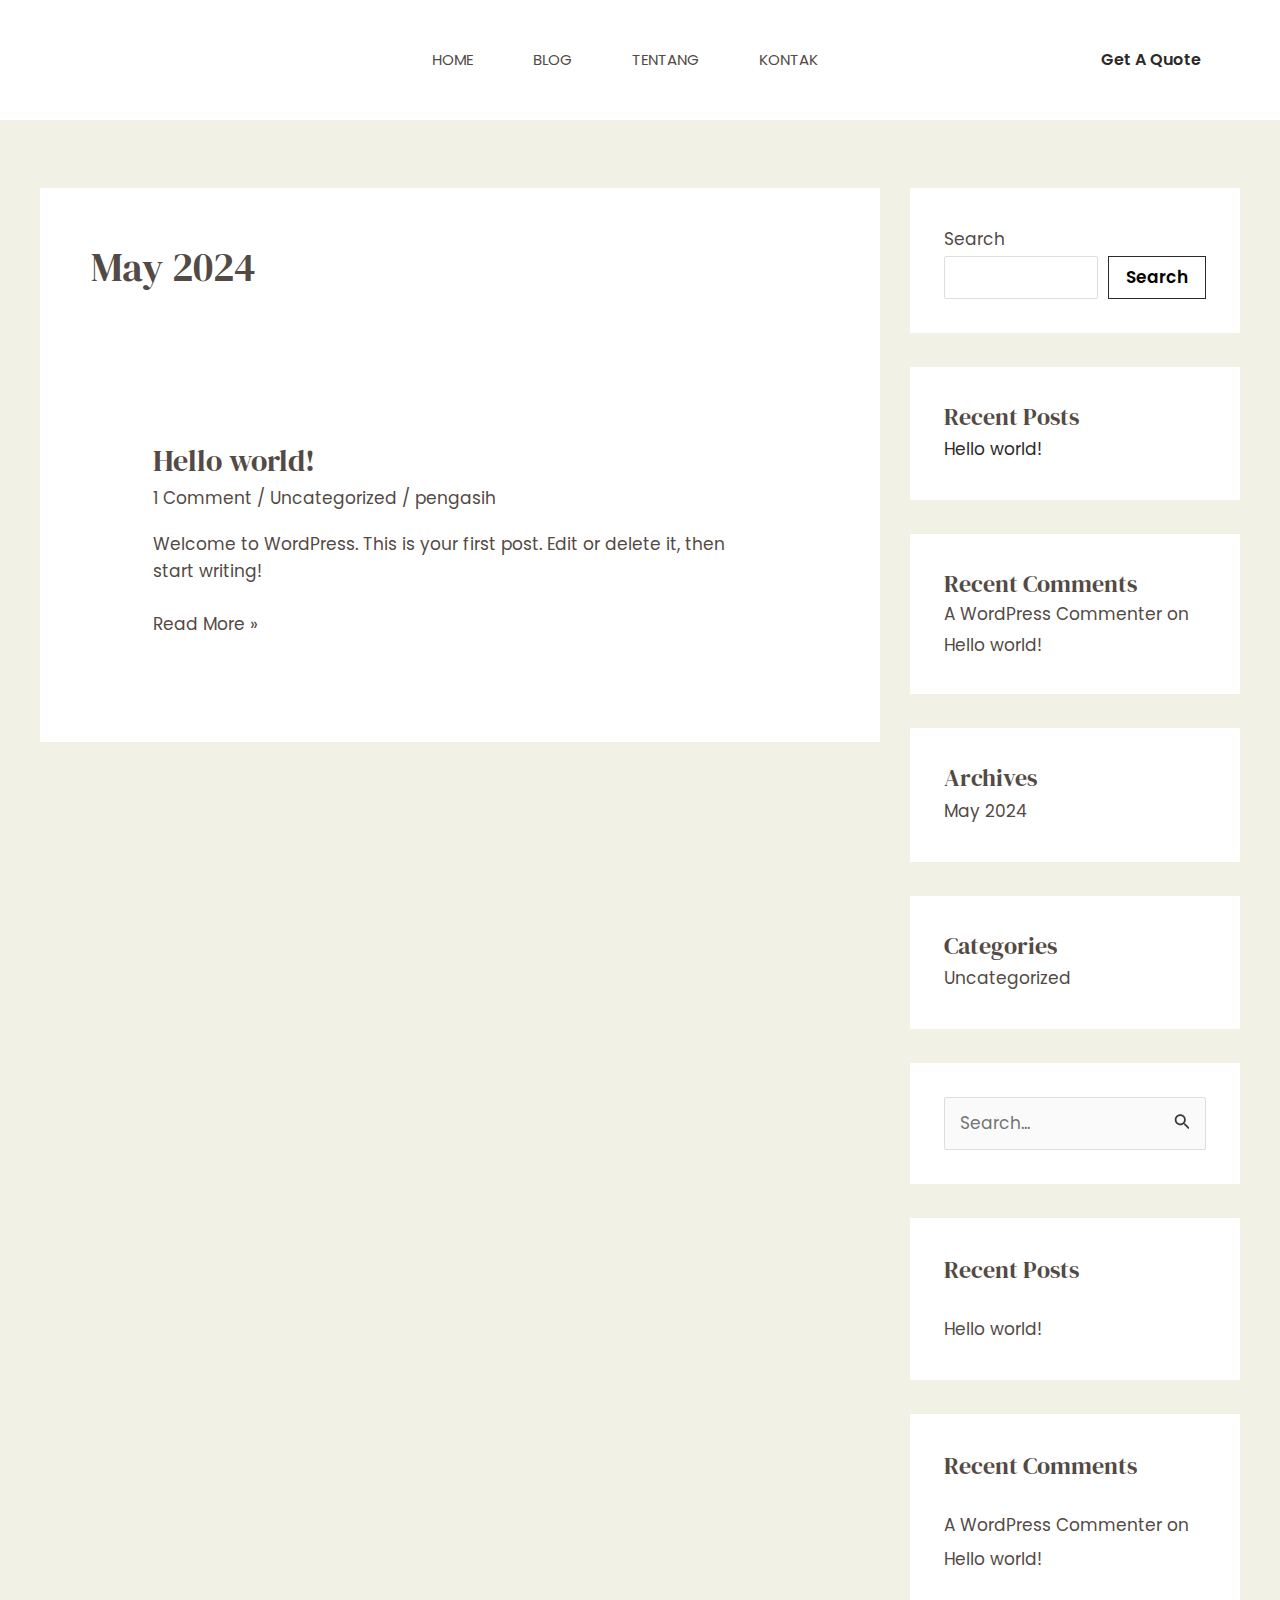
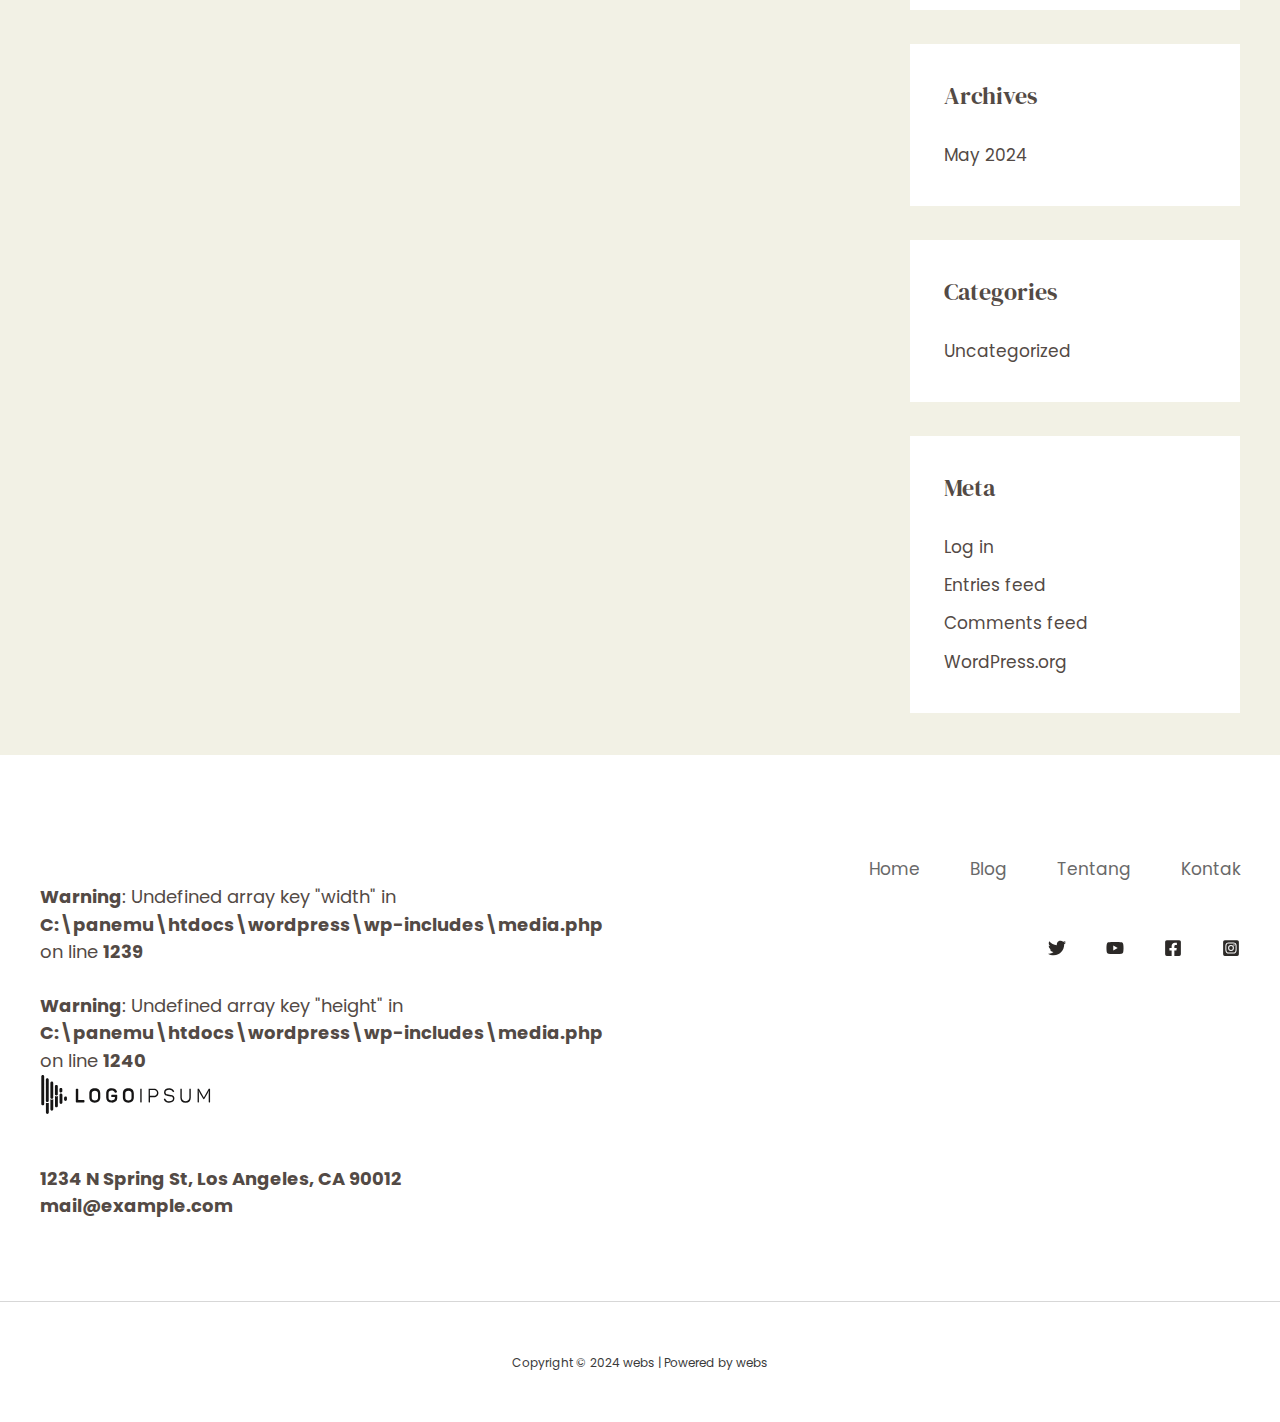
<file: 2024/05/index.html>
<!DOCTYPE html>
<html lang="en-US">
<head>
<meta charset="UTF-8">
<meta name="viewport" content="width=device-width, initial-scale=1">
	 <link rel="profile" href="https://gmpg.org/xfn/11"> 
	 <title>May 2024 &#8211; webs</title>
<meta name="robots" content="max-image-preview:large">
<link rel="dns-prefetch" href="//fonts.googleapis.com">
<link rel="alternate" type="application/rss+xml" title="webs &raquo; Feed" href="https://luthfiwebs.github.io/1a2b/feed/">
<link rel="alternate" type="application/rss+xml" title="webs &raquo; Comments Feed" href="https://luthfiwebs.github.io/1a2b/comments/feed/">
<script>
window._wpemojiSettings = {"baseUrl":"https:\/\/s.w.org\/images\/core\/emoji\/15.0.3\/72x72\/","ext":".png","svgUrl":"https:\/\/s.w.org\/images\/core\/emoji\/15.0.3\/svg\/","svgExt":".svg","source":{"concatemoji":"https:\/\/luthfiwebs.github.io\/1a2b\/wp-includes\/js\/wp-emoji-release.min.js?ver=6.5.3"}};
/*! This file is auto-generated */
!function(i,n){var o,s,e;function c(e){try{var t={supportTests:e,timestamp:(new Date).valueOf()};sessionStorage.setItem(o,JSON.stringify(t))}catch(e){}}function p(e,t,n){e.clearRect(0,0,e.canvas.width,e.canvas.height),e.fillText(t,0,0);var t=new Uint32Array(e.getImageData(0,0,e.canvas.width,e.canvas.height).data),r=(e.clearRect(0,0,e.canvas.width,e.canvas.height),e.fillText(n,0,0),new Uint32Array(e.getImageData(0,0,e.canvas.width,e.canvas.height).data));return t.every(function(e,t){return e===r[t]})}function u(e,t,n){switch(t){case"flag":return n(e,"🏳️‍⚧️","🏳️​⚧️")?!1:!n(e,"🇺🇳","🇺​🇳")&&!n(e,"🏴󠁧󠁢󠁥󠁮󠁧󠁿","🏴​󠁧​󠁢​󠁥​󠁮​󠁧​󠁿");case"emoji":return!n(e,"🐦‍⬛","🐦​⬛")}return!1}function f(e,t,n){var r="undefined"!=typeof WorkerGlobalScope&&self instanceof WorkerGlobalScope?new OffscreenCanvas(300,150):i.createElement("canvas"),a=r.getContext("2d",{willReadFrequently:!0}),o=(a.textBaseline="top",a.font="600 32px Arial",{});return e.forEach(function(e){o[e]=t(a,e,n)}),o}function t(e){var t=i.createElement("script");t.src=e,t.defer=!0,i.head.appendChild(t)}"undefined"!=typeof Promise&&(o="wpEmojiSettingsSupports",s=["flag","emoji"],n.supports={everything:!0,everythingExceptFlag:!0},e=new Promise(function(e){i.addEventListener("DOMContentLoaded",e,{once:!0})}),new Promise(function(t){var n=function(){try{var e=JSON.parse(sessionStorage.getItem(o));if("object"==typeof e&&"number"==typeof e.timestamp&&(new Date).valueOf()<e.timestamp+604800&&"object"==typeof e.supportTests)return e.supportTests}catch(e){}return null}();if(!n){if("undefined"!=typeof Worker&&"undefined"!=typeof OffscreenCanvas&&"undefined"!=typeof URL&&URL.createObjectURL&&"undefined"!=typeof Blob)try{var e="postMessage("+f.toString()+"("+[JSON.stringify(s),u.toString(),p.toString()].join(",")+"));",r=new Blob([e],{type:"text/javascript"}),a=new Worker(URL.createObjectURL(r),{name:"wpTestEmojiSupports"});return void(a.onmessage=function(e){c(n=e.data),a.terminate(),t(n)})}catch(e){}c(n=f(s,u,p))}t(n)}).then(function(e){for(var t in e)n.supports[t]=e[t],n.supports.everything=n.supports.everything&&n.supports[t],"flag"!==t&&(n.supports.everythingExceptFlag=n.supports.everythingExceptFlag&&n.supports[t]);n.supports.everythingExceptFlag=n.supports.everythingExceptFlag&&!n.supports.flag,n.DOMReady=!1,n.readyCallback=function(){n.DOMReady=!0}}).then(function(){return e}).then(function(){var e;n.supports.everything||(n.readyCallback(),(e=n.source||{}).concatemoji?t(e.concatemoji):e.wpemoji&&e.twemoji&&(t(e.twemoji),t(e.wpemoji)))}))}((window,document),window._wpemojiSettings);
</script>
<link rel="stylesheet" id="astra-theme-css-css" href="https://luthfiwebs.github.io/1a2b/wp-content/themes/astra/assets/css/minified/main.min.css?ver=4.6.14" media="all">
<style id="astra-theme-css-inline-css">:root{--ast-post-nav-space:0;--ast-container-default-xlg-padding:6.67em;--ast-container-default-lg-padding:5.67em;--ast-container-default-slg-padding:4.34em;--ast-container-default-md-padding:3.34em;--ast-container-default-sm-padding:6.67em;--ast-container-default-xs-padding:2.4em;--ast-container-default-xxs-padding:1.4em;--ast-code-block-background:#EEEEEE;--ast-comment-inputs-background:#FAFAFA;--ast-normal-container-width:1200px;--ast-narrow-container-width:750px;--ast-blog-title-font-weight:normal;--ast-blog-meta-weight:inherit;}html{font-size:106.25%;}a,.page-title{color:var(--ast-global-color-3);}a:hover,a:focus{color:var(--ast-global-color-1);}body,button,input,select,textarea,.ast-button,.ast-custom-button{font-family:'Poppins',sans-serif;font-weight:400;font-size:17px;font-size:1rem;line-height:var(--ast-body-line-height,1.6em);}blockquote{color:var(--ast-global-color-3);}h1,.entry-content h1,h2,.entry-content h2,h3,.entry-content h3,h4,.entry-content h4,h5,.entry-content h5,h6,.entry-content h6,.site-title,.site-title a{font-family:'DM Serif Display',serif;font-weight:400;}.site-title{font-size:35px;font-size:2.0588235294118rem;display:none;}header .custom-logo-link img{max-width:150px;}.astra-logo-svg{width:150px;}.site-header .site-description{font-size:15px;font-size:0.88235294117647rem;display:none;}.entry-title{font-size:30px;font-size:1.7647058823529rem;}.archive .ast-article-post .ast-article-inner,.blog .ast-article-post .ast-article-inner,.archive .ast-article-post .ast-article-inner:hover,.blog .ast-article-post .ast-article-inner:hover{overflow:hidden;}h1,.entry-content h1{font-size:95px;font-size:5.5882352941176rem;font-family:'DM Serif Display',serif;line-height:1.4em;}h2,.entry-content h2{font-size:52px;font-size:3.0588235294118rem;font-family:'DM Serif Display',serif;line-height:1.3em;}h3,.entry-content h3{font-size:36px;font-size:2.1176470588235rem;font-family:'DM Serif Display',serif;line-height:1em;}h4,.entry-content h4{font-size:25px;font-size:1.4705882352941rem;line-height:1.2em;font-family:'DM Serif Display',serif;}h5,.entry-content h5{font-size:20px;font-size:1.1764705882353rem;line-height:1.2em;font-family:'DM Serif Display',serif;}h6,.entry-content h6{font-size:15px;font-size:0.88235294117647rem;line-height:1.25em;font-family:'DM Serif Display',serif;}::selection{background-color:var(--ast-global-color-0);color:#000000;}body,h1,.entry-title a,.entry-content h1,h2,.entry-content h2,h3,.entry-content h3,h4,.entry-content h4,h5,.entry-content h5,h6,.entry-content h6{color:var(--ast-global-color-3);}.tagcloud a:hover,.tagcloud a:focus,.tagcloud a.current-item{color:#ffffff;border-color:var(--ast-global-color-3);background-color:var(--ast-global-color-3);}input:focus,input[type="text"]:focus,input[type="email"]:focus,input[type="url"]:focus,input[type="password"]:focus,input[type="reset"]:focus,input[type="search"]:focus,textarea:focus{border-color:var(--ast-global-color-3);}input[type="radio"]:checked,input[type=reset],input[type="checkbox"]:checked,input[type="checkbox"]:hover:checked,input[type="checkbox"]:focus:checked,input[type=range]::-webkit-slider-thumb{border-color:var(--ast-global-color-3);background-color:var(--ast-global-color-3);box-shadow:none;}.site-footer a:hover + .post-count,.site-footer a:focus + .post-count{background:var(--ast-global-color-3);border-color:var(--ast-global-color-3);}.single .nav-links .nav-previous,.single .nav-links .nav-next{color:var(--ast-global-color-3);}.entry-meta,.entry-meta *{line-height:1.45;color:var(--ast-global-color-3);}.entry-meta a:not(.ast-button):hover,.entry-meta a:not(.ast-button):hover *,.entry-meta a:not(.ast-button):focus,.entry-meta a:not(.ast-button):focus *,.page-links > .page-link,.page-links .page-link:hover,.post-navigation a:hover{color:var(--ast-global-color-1);}#cat option,.secondary .calendar_wrap thead a,.secondary .calendar_wrap thead a:visited{color:var(--ast-global-color-3);}.secondary .calendar_wrap #today,.ast-progress-val span{background:var(--ast-global-color-3);}.secondary a:hover + .post-count,.secondary a:focus + .post-count{background:var(--ast-global-color-3);border-color:var(--ast-global-color-3);}.calendar_wrap #today > a{color:#ffffff;}.page-links .page-link,.single .post-navigation a{color:var(--ast-global-color-3);}.ast-search-menu-icon .search-form button.search-submit{padding:0 4px;}.ast-search-menu-icon form.search-form{padding-right:0;}.ast-search-menu-icon.slide-search input.search-field{width:0;}.ast-header-search .ast-search-menu-icon.ast-dropdown-active .search-form,.ast-header-search .ast-search-menu-icon.ast-dropdown-active .search-field:focus{transition:all 0.2s;}.search-form input.search-field:focus{outline:none;}.wp-block-latest-posts > li > a{color:var(--ast-global-color-2);}.widget-title,.widget .wp-block-heading{font-size:24px;font-size:1.4117647058824rem;color:var(--ast-global-color-3);}#secondary,#secondary button,#secondary input,#secondary select,#secondary textarea{font-size:17px;font-size:1rem;}.ast-search-menu-icon.slide-search a:focus-visible:focus-visible,.astra-search-icon:focus-visible,#close:focus-visible,a:focus-visible,.ast-menu-toggle:focus-visible,.site .skip-link:focus-visible,.wp-block-loginout input:focus-visible,.wp-block-search.wp-block-search__button-inside .wp-block-search__inside-wrapper,.ast-header-navigation-arrow:focus-visible,.woocommerce .wc-proceed-to-checkout > .checkout-button:focus-visible,.woocommerce .woocommerce-MyAccount-navigation ul li a:focus-visible,.ast-orders-table__row .ast-orders-table__cell:focus-visible,.woocommerce .woocommerce-order-details .order-again > .button:focus-visible,.woocommerce .woocommerce-message a.button.wc-forward:focus-visible,.woocommerce #minus_qty:focus-visible,.woocommerce #plus_qty:focus-visible,a#ast-apply-coupon:focus-visible,.woocommerce .woocommerce-info a:focus-visible,.woocommerce .astra-shop-summary-wrap a:focus-visible,.woocommerce a.wc-forward:focus-visible,#ast-apply-coupon:focus-visible,.woocommerce-js .woocommerce-mini-cart-item a.remove:focus-visible,#close:focus-visible,.button.search-submit:focus-visible,#search_submit:focus,.normal-search:focus-visible,.ast-header-account-wrap:focus-visible{outline-style:dotted;outline-color:inherit;outline-width:thin;}input:focus,input[type="text"]:focus,input[type="email"]:focus,input[type="url"]:focus,input[type="password"]:focus,input[type="reset"]:focus,input[type="search"]:focus,input[type="number"]:focus,textarea:focus,.wp-block-search__input:focus,[data-section="section-header-mobile-trigger"] .ast-button-wrap .ast-mobile-menu-trigger-minimal:focus,.ast-mobile-popup-drawer.active .menu-toggle-close:focus,.woocommerce-ordering select.orderby:focus,#ast-scroll-top:focus,#coupon_code:focus,.woocommerce-page #comment:focus,.woocommerce #reviews #respond input#submit:focus,.woocommerce a.add_to_cart_button:focus,.woocommerce .button.single_add_to_cart_button:focus,.woocommerce .woocommerce-cart-form button:focus,.woocommerce .woocommerce-cart-form__cart-item .quantity .qty:focus,.woocommerce .woocommerce-billing-fields .woocommerce-billing-fields__field-wrapper .woocommerce-input-wrapper > .input-text:focus,.woocommerce #order_comments:focus,.woocommerce #place_order:focus,.woocommerce .woocommerce-address-fields .woocommerce-address-fields__field-wrapper .woocommerce-input-wrapper > .input-text:focus,.woocommerce .woocommerce-MyAccount-content form button:focus,.woocommerce .woocommerce-MyAccount-content .woocommerce-EditAccountForm .woocommerce-form-row .woocommerce-Input.input-text:focus,.woocommerce .ast-woocommerce-container .woocommerce-pagination ul.page-numbers li a:focus,body #content .woocommerce form .form-row .select2-container--default .select2-selection--single:focus,#ast-coupon-code:focus,.woocommerce.woocommerce-js .quantity input[type=number]:focus,.woocommerce-js .woocommerce-mini-cart-item .quantity input[type=number]:focus,.woocommerce p#ast-coupon-trigger:focus{border-style:dotted;border-color:inherit;border-width:thin;}input{outline:none;}.site-logo-img img{ transition:all 0.2s linear;}body .ast-oembed-container *{position:absolute;top:0;width:100%;height:100%;left:0;}body .wp-block-embed-pocket-casts .ast-oembed-container *{position:unset;}.ast-single-post-featured-section + article {margin-top: 2em;}.site-content .ast-single-post-featured-section img {width: 100%;overflow: hidden;object-fit: cover;}.site > .ast-single-related-posts-container {margin-top: 0;}@media (min-width: 922px) {.ast-desktop .ast-container--narrow {max-width: var(--ast-narrow-container-width);margin: 0 auto;}}#secondary {margin: 4em 0 2.5em;word-break: break-word;line-height: 2;}#secondary li {margin-bottom: 0.25em;}#secondary li:last-child {margin-bottom: 0;}@media (max-width: 768px) {.js_active .ast-plain-container.ast-single-post #secondary {margin-top: 1.5em;}}.ast-separate-container.ast-two-container #secondary .widget {background-color: #fff;padding: 2em;margin-bottom: 2em;}@media (min-width: 993px) {.ast-left-sidebar #secondary {padding-right: 60px;}.ast-right-sidebar #secondary {padding-left: 60px;}}@media (max-width: 993px) {.ast-right-sidebar #secondary {padding-left: 30px;}.ast-left-sidebar #secondary {padding-right: 30px;}}@media (max-width:921.9px){#ast-desktop-header{display:none;}}@media (min-width:922px){#ast-mobile-header{display:none;}}.wp-block-buttons.aligncenter{justify-content:center;}.wp-block-button.is-style-outline .wp-block-button__link{border-color:var(--ast-global-color-2);border-top-width:1px;border-right-width:1px;border-bottom-width:1px;border-left-width:1px;}div.wp-block-button.is-style-outline > .wp-block-button__link:not(.has-text-color),div.wp-block-button.wp-block-button__link.is-style-outline:not(.has-text-color){color:var(--ast-global-color-2);}.wp-block-button.is-style-outline .wp-block-button__link:hover,.wp-block-buttons .wp-block-button.is-style-outline .wp-block-button__link:focus,.wp-block-buttons .wp-block-button.is-style-outline > .wp-block-button__link:not(.has-text-color):hover,.wp-block-buttons .wp-block-button.wp-block-button__link.is-style-outline:not(.has-text-color):hover{color:#000000;background-color:var(--ast-global-color-1);border-color:var(--ast-global-color-1);}.post-page-numbers.current .page-link,.ast-pagination .page-numbers.current{color:#000000;border-color:var(--ast-global-color-0);background-color:var(--ast-global-color-0);}.wp-block-button.is-style-outline .wp-block-button__link{border-top-width:1px;border-right-width:1px;border-bottom-width:1px;border-left-width:1px;}.wp-block-button.is-style-outline .wp-block-button__link.wp-element-button,.ast-outline-button{border-color:var(--ast-global-color-2);font-family:inherit;font-weight:600;font-size:16px;font-size:0.94117647058824rem;line-height:1em;border-top-left-radius:0px;border-top-right-radius:0px;border-bottom-right-radius:0px;border-bottom-left-radius:0px;}.wp-block-buttons .wp-block-button.is-style-outline > .wp-block-button__link:not(.has-text-color),.wp-block-buttons .wp-block-button.wp-block-button__link.is-style-outline:not(.has-text-color),.ast-outline-button{color:var(--ast-global-color-2);}.wp-block-button.is-style-outline .wp-block-button__link:hover,.wp-block-buttons .wp-block-button.is-style-outline .wp-block-button__link:focus,.wp-block-buttons .wp-block-button.is-style-outline > .wp-block-button__link:not(.has-text-color):hover,.wp-block-buttons .wp-block-button.wp-block-button__link.is-style-outline:not(.has-text-color):hover,.ast-outline-button:hover,.ast-outline-button:focus,.wp-block-uagb-buttons-child .uagb-buttons-repeater.ast-outline-button:hover,.wp-block-uagb-buttons-child .uagb-buttons-repeater.ast-outline-button:focus{color:#000000;background-color:var(--ast-global-color-1);border-color:var(--ast-global-color-1);}.wp-block-button .wp-block-button__link.wp-element-button.is-style-outline:not(.has-background),.wp-block-button.is-style-outline>.wp-block-button__link.wp-element-button:not(.has-background),.ast-outline-button{background-color:rgba(255,224,112,0);}.entry-content[ast-blocks-layout] > figure{margin-bottom:1em;}@media (max-width:921px){.ast-separate-container #primary,.ast-separate-container #secondary{padding:1.5em 0;}#primary,#secondary{padding:1.5em 0;margin:0;}.ast-left-sidebar #content > .ast-container{display:flex;flex-direction:column-reverse;width:100%;}.ast-separate-container .ast-article-post,.ast-separate-container .ast-article-single{padding:1.5em 2.14em;}.ast-author-box img.avatar{margin:20px 0 0 0;}}@media (max-width:921px){#secondary.secondary{padding-top:0;}.ast-separate-container.ast-right-sidebar #secondary{padding-left:1em;padding-right:1em;}.ast-separate-container.ast-two-container #secondary{padding-left:0;padding-right:0;}.ast-page-builder-template .entry-header #secondary,.ast-page-builder-template #secondary{margin-top:1.5em;}}@media (max-width:921px){.ast-right-sidebar #primary{padding-right:0;}.ast-page-builder-template.ast-left-sidebar #secondary,.ast-page-builder-template.ast-right-sidebar #secondary{padding-right:20px;padding-left:20px;}.ast-right-sidebar #secondary,.ast-left-sidebar #primary{padding-left:0;}.ast-left-sidebar #secondary{padding-right:0;}}@media (min-width:922px){.ast-separate-container.ast-right-sidebar #primary,.ast-separate-container.ast-left-sidebar #primary{border:0;}.search-no-results.ast-separate-container #primary{margin-bottom:4em;}}@media (min-width:922px){.ast-right-sidebar #primary{border-right:1px solid var(--ast-border-color);}.ast-left-sidebar #primary{border-left:1px solid var(--ast-border-color);}.ast-right-sidebar #secondary{border-left:1px solid var(--ast-border-color);margin-left:-1px;}.ast-left-sidebar #secondary{border-right:1px solid var(--ast-border-color);margin-right:-1px;}.ast-separate-container.ast-two-container.ast-right-sidebar #secondary{padding-left:30px;padding-right:0;}.ast-separate-container.ast-two-container.ast-left-sidebar #secondary{padding-right:30px;padding-left:0;}.ast-separate-container.ast-right-sidebar #secondary,.ast-separate-container.ast-left-sidebar #secondary{border:0;margin-left:auto;margin-right:auto;}.ast-separate-container.ast-two-container #secondary .widget:last-child{margin-bottom:0;}}.wp-block-button .wp-block-button__link{color:#000000;}.wp-block-button .wp-block-button__link:hover,.wp-block-button .wp-block-button__link:focus{color:#000000;background-color:var(--ast-global-color-1);border-color:var(--ast-global-color-1);}.wp-block-button .wp-block-button__link,.wp-block-search .wp-block-search__button,body .wp-block-file .wp-block-file__button{border-style:solid;border-top-width:1px;border-right-width:1px;border-left-width:1px;border-bottom-width:1px;border-color:var(--ast-global-color-2);background-color:rgba(255,224,112,0);color:#000000;font-family:inherit;font-weight:600;line-height:1em;font-size:16px;font-size:0.94117647058824rem;border-top-left-radius:0px;border-top-right-radius:0px;border-bottom-right-radius:0px;border-bottom-left-radius:0px;padding-top:14px;padding-right:16px;padding-bottom:14px;padding-left:16px;}.menu-toggle,button,.ast-button,.ast-custom-button,.button,input#submit,input[type="button"],input[type="submit"],input[type="reset"],form[CLASS*="wp-block-search__"].wp-block-search .wp-block-search__inside-wrapper .wp-block-search__button,body .wp-block-file .wp-block-file__button,.woocommerce-js a.button,.woocommerce button.button,.woocommerce .woocommerce-message a.button,.woocommerce #respond input#submit.alt,.woocommerce input.button.alt,.woocommerce input.button,.woocommerce input.button:disabled,.woocommerce input.button:disabled[disabled],.woocommerce input.button:disabled:hover,.woocommerce input.button:disabled[disabled]:hover,.woocommerce #respond input#submit,.woocommerce button.button.alt.disabled,.wc-block-grid__products .wc-block-grid__product .wp-block-button__link,.wc-block-grid__product-onsale,[CLASS*="wc-block"] button,.woocommerce-js .astra-cart-drawer .astra-cart-drawer-content .woocommerce-mini-cart__buttons .button:not(.checkout):not(.ast-continue-shopping),.woocommerce-js .astra-cart-drawer .astra-cart-drawer-content .woocommerce-mini-cart__buttons a.checkout,.woocommerce button.button.alt.disabled.wc-variation-selection-needed,[CLASS*="wc-block"] .wc-block-components-button{border-style:solid;border-top-width:1px;border-right-width:1px;border-left-width:1px;border-bottom-width:1px;color:#000000;border-color:var(--ast-global-color-2);background-color:rgba(255,224,112,0);padding-top:14px;padding-right:16px;padding-bottom:14px;padding-left:16px;font-family:inherit;font-weight:600;font-size:16px;font-size:0.94117647058824rem;line-height:1em;border-top-left-radius:0px;border-top-right-radius:0px;border-bottom-right-radius:0px;border-bottom-left-radius:0px;}button:focus,.menu-toggle:hover,button:hover,.ast-button:hover,.ast-custom-button:hover .button:hover,.ast-custom-button:hover ,input[type=reset]:hover,input[type=reset]:focus,input#submit:hover,input#submit:focus,input[type="button"]:hover,input[type="button"]:focus,input[type="submit"]:hover,input[type="submit"]:focus,form[CLASS*="wp-block-search__"].wp-block-search .wp-block-search__inside-wrapper .wp-block-search__button:hover,form[CLASS*="wp-block-search__"].wp-block-search .wp-block-search__inside-wrapper .wp-block-search__button:focus,body .wp-block-file .wp-block-file__button:hover,body .wp-block-file .wp-block-file__button:focus,.woocommerce-js a.button:hover,.woocommerce button.button:hover,.woocommerce .woocommerce-message a.button:hover,.woocommerce #respond input#submit:hover,.woocommerce #respond input#submit.alt:hover,.woocommerce input.button.alt:hover,.woocommerce input.button:hover,.woocommerce button.button.alt.disabled:hover,.wc-block-grid__products .wc-block-grid__product .wp-block-button__link:hover,[CLASS*="wc-block"] button:hover,.woocommerce-js .astra-cart-drawer .astra-cart-drawer-content .woocommerce-mini-cart__buttons .button:not(.checkout):not(.ast-continue-shopping):hover,.woocommerce-js .astra-cart-drawer .astra-cart-drawer-content .woocommerce-mini-cart__buttons a.checkout:hover,.woocommerce button.button.alt.disabled.wc-variation-selection-needed:hover,[CLASS*="wc-block"] .wc-block-components-button:hover,[CLASS*="wc-block"] .wc-block-components-button:focus{color:#000000;background-color:var(--ast-global-color-1);border-color:var(--ast-global-color-1);}@media (max-width:921px){.ast-mobile-header-stack .main-header-bar .ast-search-menu-icon{display:inline-block;}.ast-header-break-point.ast-header-custom-item-outside .ast-mobile-header-stack .main-header-bar .ast-search-icon{margin:0;}.ast-comment-avatar-wrap img{max-width:2.5em;}.ast-comment-meta{padding:0 1.8888em 1.3333em;}.ast-separate-container .ast-comment-list li.depth-1{padding:1.5em 2.14em;}.ast-separate-container .comment-respond{padding:2em 2.14em;}}@media (min-width:544px){.ast-container{max-width:100%;}}@media (max-width:544px){.ast-separate-container .ast-article-post,.ast-separate-container .ast-article-single,.ast-separate-container .comments-title,.ast-separate-container .ast-archive-description{padding:1.5em 1em;}.ast-separate-container #content .ast-container{padding-left:0.54em;padding-right:0.54em;}.ast-separate-container .ast-comment-list .bypostauthor{padding:.5em;}.ast-search-menu-icon.ast-dropdown-active .search-field{width:170px;}.ast-separate-container #secondary{padding-top:0;}.ast-separate-container.ast-two-container #secondary .widget{margin-bottom:1.5em;padding-left:1em;padding-right:1em;}}body,.ast-separate-container{background-color:var(--ast-global-color-4);;background-image:none;;}@media (max-width:921px){.site-title{display:none;}.site-header .site-description{display:none;}h1,.entry-content h1{font-size:50px;}h2,.entry-content h2{font-size:32px;}h3,.entry-content h3{font-size:26px;}h4,.entry-content h4{font-size:22px;font-size:1.2941176470588rem;}h5,.entry-content h5{font-size:18px;font-size:1.0588235294118rem;}h6,.entry-content h6{font-size:15px;font-size:0.88235294117647rem;}}@media (max-width:544px){.site-title{display:none;}.site-header .site-description{display:none;}h1,.entry-content h1{font-size:32px;}h2,.entry-content h2{font-size:28px;}h3,.entry-content h3{font-size:22px;}h4,.entry-content h4{font-size:20px;font-size:1.1764705882353rem;}h5,.entry-content h5{font-size:17px;font-size:1rem;}h6,.entry-content h6{font-size:15px;font-size:0.88235294117647rem;}}@media (max-width:921px){html{font-size:96.9%;}}@media (max-width:544px){html{font-size:96.9%;}}@media (min-width:922px){.ast-container{max-width:1240px;}}@media (min-width:922px){.site-content .ast-container{display:flex;}}@media (max-width:921px){.site-content .ast-container{flex-direction:column;}}.ast-blog-layout-classic-grid .ast-article-inner{box-shadow:0px 6px 15px -2px rgba(16,24,40,0.05);}.ast-separate-container .ast-blog-layout-classic-grid .ast-article-inner,.ast-plain-container .ast-blog-layout-classic-grid .ast-article-inner{height:100%;}.ast-blog-layout-6-grid .ast-blog-featured-section:before {content: "";}.cat-links.badge a,.tags-links.badge a {padding: 4px 8px;border-radius: 3px;font-weight: 400;}.cat-links.underline a,.tags-links.underline a{text-decoration: underline;}@media (min-width:922px){.main-header-menu .sub-menu .menu-item.ast-left-align-sub-menu:hover > .sub-menu,.main-header-menu .sub-menu .menu-item.ast-left-align-sub-menu.focus > .sub-menu{margin-left:-0px;}}.site .comments-area{padding-bottom:3em;}.wp-block-file {display: flex;align-items: center;flex-wrap: wrap;justify-content: space-between;}.wp-block-pullquote {border: none;}.wp-block-pullquote blockquote::before {content: "\201D";font-family: "Helvetica",sans-serif;display: flex;transform: rotate( 180deg );font-size: 6rem;font-style: normal;line-height: 1;font-weight: bold;align-items: center;justify-content: center;}.has-text-align-right > blockquote::before {justify-content: flex-start;}.has-text-align-left > blockquote::before {justify-content: flex-end;}figure.wp-block-pullquote.is-style-solid-color blockquote {max-width: 100%;text-align: inherit;}html body {--wp--custom--ast-default-block-top-padding: 3em;--wp--custom--ast-default-block-right-padding: 3em;--wp--custom--ast-default-block-bottom-padding: 3em;--wp--custom--ast-default-block-left-padding: 3em;--wp--custom--ast-container-width: 1200px;--wp--custom--ast-content-width-size: 1200px;--wp--custom--ast-wide-width-size: calc(1200px + var(--wp--custom--ast-default-block-left-padding) + var(--wp--custom--ast-default-block-right-padding));}.ast-narrow-container {--wp--custom--ast-content-width-size: 750px;--wp--custom--ast-wide-width-size: 750px;}@media(max-width: 921px) {html body {--wp--custom--ast-default-block-top-padding: 3em;--wp--custom--ast-default-block-right-padding: 2em;--wp--custom--ast-default-block-bottom-padding: 3em;--wp--custom--ast-default-block-left-padding: 2em;}}@media(max-width: 544px) {html body {--wp--custom--ast-default-block-top-padding: 3em;--wp--custom--ast-default-block-right-padding: 1.5em;--wp--custom--ast-default-block-bottom-padding: 3em;--wp--custom--ast-default-block-left-padding: 1.5em;}}.entry-content > .wp-block-group,.entry-content > .wp-block-cover,.entry-content > .wp-block-columns {padding-top: var(--wp--custom--ast-default-block-top-padding);padding-right: var(--wp--custom--ast-default-block-right-padding);padding-bottom: var(--wp--custom--ast-default-block-bottom-padding);padding-left: var(--wp--custom--ast-default-block-left-padding);}.ast-plain-container.ast-no-sidebar .entry-content > .alignfull,.ast-page-builder-template .ast-no-sidebar .entry-content > .alignfull {margin-left: calc( -50vw + 50%);margin-right: calc( -50vw + 50%);max-width: 100vw;width: 100vw;}.ast-plain-container.ast-no-sidebar .entry-content .alignfull .alignfull,.ast-page-builder-template.ast-no-sidebar .entry-content .alignfull .alignfull,.ast-plain-container.ast-no-sidebar .entry-content .alignfull .alignwide,.ast-page-builder-template.ast-no-sidebar .entry-content .alignfull .alignwide,.ast-plain-container.ast-no-sidebar .entry-content .alignwide .alignfull,.ast-page-builder-template.ast-no-sidebar .entry-content .alignwide .alignfull,.ast-plain-container.ast-no-sidebar .entry-content .alignwide .alignwide,.ast-page-builder-template.ast-no-sidebar .entry-content .alignwide .alignwide,.ast-plain-container.ast-no-sidebar .entry-content .wp-block-column .alignfull,.ast-page-builder-template.ast-no-sidebar .entry-content .wp-block-column .alignfull,.ast-plain-container.ast-no-sidebar .entry-content .wp-block-column .alignwide,.ast-page-builder-template.ast-no-sidebar .entry-content .wp-block-column .alignwide {margin-left: auto;margin-right: auto;width: 100%;}[ast-blocks-layout] .wp-block-separator:not(.is-style-dots) {height: 0;}[ast-blocks-layout] .wp-block-separator {margin: 20px auto;}[ast-blocks-layout] .wp-block-separator:not(.is-style-wide):not(.is-style-dots) {max-width: 100px;}[ast-blocks-layout] .wp-block-separator.has-background {padding: 0;}.entry-content[ast-blocks-layout] > * {max-width: var(--wp--custom--ast-content-width-size);margin-left: auto;margin-right: auto;}.entry-content[ast-blocks-layout] > .alignwide {max-width: var(--wp--custom--ast-wide-width-size);}.entry-content[ast-blocks-layout] .alignfull {max-width: none;}.entry-content .wp-block-columns {margin-bottom: 0;}blockquote {margin: 1.5em;border-color: rgba(0,0,0,0.05);}.wp-block-quote:not(.has-text-align-right):not(.has-text-align-center) {border-left: 5px solid rgba(0,0,0,0.05);}.has-text-align-right > blockquote,blockquote.has-text-align-right {border-right: 5px solid rgba(0,0,0,0.05);}.has-text-align-left > blockquote,blockquote.has-text-align-left {border-left: 5px solid rgba(0,0,0,0.05);}.wp-block-site-tagline,.wp-block-latest-posts .read-more {margin-top: 15px;}.wp-block-loginout p label {display: block;}.wp-block-loginout p:not(.login-remember):not(.login-submit) input {width: 100%;}.wp-block-loginout input:focus {border-color: transparent;}.wp-block-loginout input:focus {outline: thin dotted;}.entry-content .wp-block-media-text .wp-block-media-text__content {padding: 0 0 0 8%;}.entry-content .wp-block-media-text.has-media-on-the-right .wp-block-media-text__content {padding: 0 8% 0 0;}.entry-content .wp-block-media-text.has-background .wp-block-media-text__content {padding: 8%;}.entry-content .wp-block-cover:not([class*="background-color"]) .wp-block-cover__inner-container,.entry-content .wp-block-cover:not([class*="background-color"]) .wp-block-cover-image-text,.entry-content .wp-block-cover:not([class*="background-color"]) .wp-block-cover-text,.entry-content .wp-block-cover-image:not([class*="background-color"]) .wp-block-cover__inner-container,.entry-content .wp-block-cover-image:not([class*="background-color"]) .wp-block-cover-image-text,.entry-content .wp-block-cover-image:not([class*="background-color"]) .wp-block-cover-text {color: var(--ast-global-color-5);}.wp-block-loginout .login-remember input {width: 1.1rem;height: 1.1rem;margin: 0 5px 4px 0;vertical-align: middle;}.wp-block-latest-posts > li > *:first-child,.wp-block-latest-posts:not(.is-grid) > li:first-child {margin-top: 0;}.wp-block-search__inside-wrapper .wp-block-search__input {padding: 0 10px;color: var(--ast-global-color-3);background: var(--ast-global-color-5);border-color: var(--ast-border-color);}.wp-block-latest-posts .read-more {margin-bottom: 1.5em;}.wp-block-search__no-button .wp-block-search__inside-wrapper .wp-block-search__input {padding-top: 5px;padding-bottom: 5px;}.wp-block-latest-posts .wp-block-latest-posts__post-date,.wp-block-latest-posts .wp-block-latest-posts__post-author {font-size: 1rem;}.wp-block-latest-posts > li > *,.wp-block-latest-posts:not(.is-grid) > li {margin-top: 12px;margin-bottom: 12px;}.ast-page-builder-template .entry-content[ast-blocks-layout] > *,.ast-page-builder-template .entry-content[ast-blocks-layout] > .alignfull > * {max-width: none;}.ast-page-builder-template .entry-content[ast-blocks-layout] > .alignwide > * {max-width: var(--wp--custom--ast-wide-width-size);}.ast-page-builder-template .entry-content[ast-blocks-layout] > .inherit-container-width > *,.ast-page-builder-template .entry-content[ast-blocks-layout] > * > *,.entry-content[ast-blocks-layout] > .wp-block-cover .wp-block-cover__inner-container {max-width: var(--wp--custom--ast-content-width-size);margin-left: auto;margin-right: auto;}.entry-content[ast-blocks-layout] .wp-block-cover:not(.alignleft):not(.alignright) {width: auto;}@media(max-width: 1200px) {.ast-separate-container .entry-content > .alignfull,.ast-separate-container .entry-content[ast-blocks-layout] > .alignwide,.ast-plain-container .entry-content[ast-blocks-layout] > .alignwide,.ast-plain-container .entry-content .alignfull {margin-left: calc(-1 * min(var(--ast-container-default-xlg-padding),20px)) ;margin-right: calc(-1 * min(var(--ast-container-default-xlg-padding),20px));}}@media(min-width: 1201px) {.ast-separate-container .entry-content > .alignfull {margin-left: calc(-1 * var(--ast-container-default-xlg-padding) );margin-right: calc(-1 * var(--ast-container-default-xlg-padding) );}.ast-separate-container .entry-content[ast-blocks-layout] > .alignwide,.ast-plain-container .entry-content[ast-blocks-layout] > .alignwide {margin-left: calc(-1 * var(--wp--custom--ast-default-block-left-padding) );margin-right: calc(-1 * var(--wp--custom--ast-default-block-right-padding) );}}@media(min-width: 921px) {.ast-separate-container .entry-content .wp-block-group.alignwide:not(.inherit-container-width) > :where(:not(.alignleft):not(.alignright)),.ast-plain-container .entry-content .wp-block-group.alignwide:not(.inherit-container-width) > :where(:not(.alignleft):not(.alignright)) {max-width: calc( var(--wp--custom--ast-content-width-size) + 80px );}.ast-plain-container.ast-right-sidebar .entry-content[ast-blocks-layout] .alignfull,.ast-plain-container.ast-left-sidebar .entry-content[ast-blocks-layout] .alignfull {margin-left: -60px;margin-right: -60px;}}@media(min-width: 544px) {.entry-content > .alignleft {margin-right: 20px;}.entry-content > .alignright {margin-left: 20px;}}@media (max-width:544px){.wp-block-columns .wp-block-column:not(:last-child){margin-bottom:20px;}.wp-block-latest-posts{margin:0;}}@media( max-width: 600px ) {.entry-content .wp-block-media-text .wp-block-media-text__content,.entry-content .wp-block-media-text.has-media-on-the-right .wp-block-media-text__content {padding: 8% 0 0;}.entry-content .wp-block-media-text.has-background .wp-block-media-text__content {padding: 8%;}}.ast-page-builder-template .entry-header {padding-left: 0;}.ast-narrow-container .site-content .wp-block-uagb-image--align-full .wp-block-uagb-image__figure {max-width: 100%;margin-left: auto;margin-right: auto;}:root .has-ast-global-color-0-color{color:var(--ast-global-color-0);}:root .has-ast-global-color-0-background-color{background-color:var(--ast-global-color-0);}:root .wp-block-button .has-ast-global-color-0-color{color:var(--ast-global-color-0);}:root .wp-block-button .has-ast-global-color-0-background-color{background-color:var(--ast-global-color-0);}:root .has-ast-global-color-1-color{color:var(--ast-global-color-1);}:root .has-ast-global-color-1-background-color{background-color:var(--ast-global-color-1);}:root .wp-block-button .has-ast-global-color-1-color{color:var(--ast-global-color-1);}:root .wp-block-button .has-ast-global-color-1-background-color{background-color:var(--ast-global-color-1);}:root .has-ast-global-color-2-color{color:var(--ast-global-color-2);}:root .has-ast-global-color-2-background-color{background-color:var(--ast-global-color-2);}:root .wp-block-button .has-ast-global-color-2-color{color:var(--ast-global-color-2);}:root .wp-block-button .has-ast-global-color-2-background-color{background-color:var(--ast-global-color-2);}:root .has-ast-global-color-3-color{color:var(--ast-global-color-3);}:root .has-ast-global-color-3-background-color{background-color:var(--ast-global-color-3);}:root .wp-block-button .has-ast-global-color-3-color{color:var(--ast-global-color-3);}:root .wp-block-button .has-ast-global-color-3-background-color{background-color:var(--ast-global-color-3);}:root .has-ast-global-color-4-color{color:var(--ast-global-color-4);}:root .has-ast-global-color-4-background-color{background-color:var(--ast-global-color-4);}:root .wp-block-button .has-ast-global-color-4-color{color:var(--ast-global-color-4);}:root .wp-block-button .has-ast-global-color-4-background-color{background-color:var(--ast-global-color-4);}:root .has-ast-global-color-5-color{color:var(--ast-global-color-5);}:root .has-ast-global-color-5-background-color{background-color:var(--ast-global-color-5);}:root .wp-block-button .has-ast-global-color-5-color{color:var(--ast-global-color-5);}:root .wp-block-button .has-ast-global-color-5-background-color{background-color:var(--ast-global-color-5);}:root .has-ast-global-color-6-color{color:var(--ast-global-color-6);}:root .has-ast-global-color-6-background-color{background-color:var(--ast-global-color-6);}:root .wp-block-button .has-ast-global-color-6-color{color:var(--ast-global-color-6);}:root .wp-block-button .has-ast-global-color-6-background-color{background-color:var(--ast-global-color-6);}:root .has-ast-global-color-7-color{color:var(--ast-global-color-7);}:root .has-ast-global-color-7-background-color{background-color:var(--ast-global-color-7);}:root .wp-block-button .has-ast-global-color-7-color{color:var(--ast-global-color-7);}:root .wp-block-button .has-ast-global-color-7-background-color{background-color:var(--ast-global-color-7);}:root .has-ast-global-color-8-color{color:var(--ast-global-color-8);}:root .has-ast-global-color-8-background-color{background-color:var(--ast-global-color-8);}:root .wp-block-button .has-ast-global-color-8-color{color:var(--ast-global-color-8);}:root .wp-block-button .has-ast-global-color-8-background-color{background-color:var(--ast-global-color-8);}:root{--ast-global-color-0:#fbe8a6;--ast-global-color-1:#ffe070;--ast-global-color-2:#2c2927;--ast-global-color-3:#534a45;--ast-global-color-4:#f2f1e5;--ast-global-color-5:#ffffff;--ast-global-color-6:#f2f4f5;--ast-global-color-7:#2c2927;--ast-global-color-8:#bfd1ff;}:root {--ast-border-color : #dddddd;}.ast-archive-entry-banner {-js-display: flex;display: flex;flex-direction: column;justify-content: center;text-align: center;position: relative;background: #eeeeee;}.ast-archive-entry-banner[data-banner-width-type="custom"] {margin: 0 auto;width: 100%;}.ast-archive-entry-banner[data-banner-layout="layout-1"] {background: inherit;padding: 20px 0;text-align: left;}body.archive .ast-archive-description{max-width:1200px;width:100%;text-align:left;padding-top:3em;padding-right:3em;padding-bottom:3em;padding-left:3em;}body.archive .ast-archive-description .ast-archive-title,body.archive .ast-archive-description .ast-archive-title *{font-size:40px;font-size:2.3529411764706rem;}body.archive .ast-archive-description > *:not(:last-child){margin-bottom:10px;}@media (max-width:921px){body.archive .ast-archive-description{text-align:left;}}@media (max-width:544px){body.archive .ast-archive-description{text-align:left;}}.ast-breadcrumbs .trail-browse,.ast-breadcrumbs .trail-items,.ast-breadcrumbs .trail-items li{display:inline-block;margin:0;padding:0;border:none;background:inherit;text-indent:0;text-decoration:none;}.ast-breadcrumbs .trail-browse{font-size:inherit;font-style:inherit;font-weight:inherit;color:inherit;}.ast-breadcrumbs .trail-items{list-style:none;}.trail-items li::after{padding:0 0.3em;content:"\00bb";}.trail-items li:last-of-type::after{display:none;}h1,.entry-content h1,h2,.entry-content h2,h3,.entry-content h3,h4,.entry-content h4,h5,.entry-content h5,h6,.entry-content h6{color:var(--ast-global-color-2);}@media (max-width:921px){.ast-builder-grid-row-container.ast-builder-grid-row-tablet-3-firstrow .ast-builder-grid-row > *:first-child,.ast-builder-grid-row-container.ast-builder-grid-row-tablet-3-lastrow .ast-builder-grid-row > *:last-child{grid-column:1 / -1;}}@media (max-width:544px){.ast-builder-grid-row-container.ast-builder-grid-row-mobile-3-firstrow .ast-builder-grid-row > *:first-child,.ast-builder-grid-row-container.ast-builder-grid-row-mobile-3-lastrow .ast-builder-grid-row > *:last-child{grid-column:1 / -1;}}.ast-builder-layout-element[data-section="title_tagline"]{display:flex;}@media (max-width:921px){.ast-header-break-point .ast-builder-layout-element[data-section="title_tagline"]{display:flex;}}@media (max-width:544px){.ast-header-break-point .ast-builder-layout-element[data-section="title_tagline"]{display:flex;}}[data-section*="section-hb-button-"] .menu-link{display:none;}.ast-header-button-1[data-section*="section-hb-button-"] .ast-builder-button-wrap .ast-custom-button{font-size:16px;font-size:0.94117647058824rem;}.ast-header-button-1 .ast-custom-button{color:var(--ast-global-color-2);background:var(--ast-global-color-5);border-top-width:0px;border-bottom-width:0px;border-left-width:0px;border-right-width:0px;border-top-left-radius:0px;border-top-right-radius:0px;border-bottom-right-radius:0px;border-bottom-left-radius:0px;}.ast-header-button-1 .ast-custom-button:hover{color:var(--ast-global-color-2);background:var(--ast-global-color-1);}.ast-header-button-1[data-section*="section-hb-button-"] .ast-builder-button-wrap .ast-custom-button{padding-top:13px;padding-bottom:13px;padding-left:24px;padding-right:24px;}@media (max-width:921px){.ast-header-button-1[data-section*="section-hb-button-"] .ast-builder-button-wrap .ast-custom-button{margin-top:20px;margin-bottom:20px;margin-left:20px;margin-right:20px;}}.ast-header-button-1[data-section="section-hb-button-1"]{display:flex;}@media (max-width:921px){.ast-header-break-point .ast-header-button-1[data-section="section-hb-button-1"]{display:flex;}}@media (max-width:544px){.ast-header-break-point .ast-header-button-1[data-section="section-hb-button-1"]{display:flex;}}.ast-builder-menu-1{font-family:inherit;font-weight:inherit;text-transform:uppercase;}.ast-builder-menu-1 .menu-item > .menu-link{font-size:15px;font-size:0.88235294117647rem;color:var(--ast-global-color-3);padding-right:45px;}.ast-builder-menu-1 .menu-item > .ast-menu-toggle{color:var(--ast-global-color-3);}.ast-builder-menu-1 .menu-item:hover > .menu-link,.ast-builder-menu-1 .inline-on-mobile .menu-item:hover > .ast-menu-toggle{color:var(--ast-global-color-2);}.ast-builder-menu-1 .menu-item:hover > .ast-menu-toggle{color:var(--ast-global-color-2);}.ast-builder-menu-1 .menu-item.current-menu-item > .menu-link,.ast-builder-menu-1 .inline-on-mobile .menu-item.current-menu-item > .ast-menu-toggle,.ast-builder-menu-1 .current-menu-ancestor > .menu-link{color:var(--ast-global-color-2);}.ast-builder-menu-1 .menu-item.current-menu-item > .ast-menu-toggle{color:var(--ast-global-color-2);}.ast-builder-menu-1 .sub-menu,.ast-builder-menu-1 .inline-on-mobile .sub-menu{border-top-width:2px;border-bottom-width:0px;border-right-width:0px;border-left-width:0px;border-color:var(--ast-global-color-0);border-style:solid;}.ast-builder-menu-1 .main-header-menu > .menu-item > .sub-menu,.ast-builder-menu-1 .main-header-menu > .menu-item > .astra-full-megamenu-wrapper{margin-top:0px;}.ast-desktop .ast-builder-menu-1 .main-header-menu > .menu-item > .sub-menu:before,.ast-desktop .ast-builder-menu-1 .main-header-menu > .menu-item > .astra-full-megamenu-wrapper:before{height:calc( 0px + 5px );}.ast-builder-menu-1 .menu-item.menu-item-has-children > .ast-menu-toggle{right:calc( 45px - 0.907em );}.ast-desktop .ast-builder-menu-1 .menu-item .sub-menu .menu-link{border-style:none;}@media (max-width:921px){.ast-header-break-point .ast-builder-menu-1 .menu-item.menu-item-has-children > .ast-menu-toggle{top:0;}.ast-builder-menu-1 .inline-on-mobile .menu-item.menu-item-has-children > .ast-menu-toggle{right:-15px;}.ast-builder-menu-1 .menu-item-has-children > .menu-link:after{content:unset;}.ast-builder-menu-1 .main-header-menu > .menu-item > .sub-menu,.ast-builder-menu-1 .main-header-menu > .menu-item > .astra-full-megamenu-wrapper{margin-top:0;}}@media (max-width:544px){.ast-header-break-point .ast-builder-menu-1 .menu-item.menu-item-has-children > .ast-menu-toggle{top:0;}.ast-builder-menu-1 .main-header-menu > .menu-item > .sub-menu,.ast-builder-menu-1 .main-header-menu > .menu-item > .astra-full-megamenu-wrapper{margin-top:0;}}.ast-builder-menu-1{display:flex;}@media (max-width:921px){.ast-header-break-point .ast-builder-menu-1{display:flex;}}@media (max-width:544px){.ast-header-break-point .ast-builder-menu-1{display:flex;}}.site-below-footer-wrap{padding-top:20px;padding-bottom:20px;}.site-below-footer-wrap[data-section="section-below-footer-builder"]{background-color:;;background-image:none;;min-height:80px;border-style:solid;border-width:0px;border-top-width:1px;border-top-color:#d7d7d7;}.site-below-footer-wrap[data-section="section-below-footer-builder"] .ast-builder-grid-row{max-width:1200px;min-height:80px;margin-left:auto;margin-right:auto;}.site-below-footer-wrap[data-section="section-below-footer-builder"] .ast-builder-grid-row,.site-below-footer-wrap[data-section="section-below-footer-builder"] .site-footer-section{align-items:center;}.site-below-footer-wrap[data-section="section-below-footer-builder"].ast-footer-row-inline .site-footer-section{display:flex;margin-bottom:0;}.ast-builder-grid-row-full .ast-builder-grid-row{grid-template-columns:1fr;}@media (max-width:921px){.site-below-footer-wrap[data-section="section-below-footer-builder"].ast-footer-row-tablet-inline .site-footer-section{display:flex;margin-bottom:0;}.site-below-footer-wrap[data-section="section-below-footer-builder"].ast-footer-row-tablet-stack .site-footer-section{display:block;margin-bottom:10px;}.ast-builder-grid-row-container.ast-builder-grid-row-tablet-full .ast-builder-grid-row{grid-template-columns:1fr;}}@media (max-width:544px){.site-below-footer-wrap[data-section="section-below-footer-builder"].ast-footer-row-mobile-inline .site-footer-section{display:flex;margin-bottom:0;}.site-below-footer-wrap[data-section="section-below-footer-builder"].ast-footer-row-mobile-stack .site-footer-section{display:block;margin-bottom:10px;}.ast-builder-grid-row-container.ast-builder-grid-row-mobile-full .ast-builder-grid-row{grid-template-columns:1fr;}}.site-below-footer-wrap[data-section="section-below-footer-builder"]{display:grid;}@media (max-width:921px){.ast-header-break-point .site-below-footer-wrap[data-section="section-below-footer-builder"]{display:grid;}}@media (max-width:544px){.ast-header-break-point .site-below-footer-wrap[data-section="section-below-footer-builder"]{display:grid;}}.ast-footer-copyright{text-align:center;}.ast-footer-copyright {color:#3a3a3a;}@media (max-width:921px){.ast-footer-copyright{text-align:center;}}@media (max-width:544px){.ast-footer-copyright{text-align:center;}}.ast-footer-copyright {font-size:12px;font-size:0.70588235294118rem;}.ast-footer-copyright.ast-builder-layout-element{display:flex;}@media (max-width:921px){.ast-header-break-point .ast-footer-copyright.ast-builder-layout-element{display:flex;}}@media (max-width:544px){.ast-header-break-point .ast-footer-copyright.ast-builder-layout-element{display:flex;}}.ast-social-stack-desktop .ast-builder-social-element,.ast-social-stack-tablet .ast-builder-social-element,.ast-social-stack-mobile .ast-builder-social-element {margin-top: 6px;margin-bottom: 6px;}.social-show-label-true .ast-builder-social-element {width: auto;padding: 0 0.4em;}[data-section^="section-fb-social-icons-"] .footer-social-inner-wrap {text-align: center;}.ast-footer-social-wrap {width: 100%;}.ast-footer-social-wrap .ast-builder-social-element:first-child {margin-left: 0;}.ast-footer-social-wrap .ast-builder-social-element:last-child {margin-right: 0;}.ast-header-social-wrap .ast-builder-social-element:first-child {margin-left: 0;}.ast-header-social-wrap .ast-builder-social-element:last-child {margin-right: 0;}.ast-builder-social-element {line-height: 1;color: #3a3a3a;background: transparent;vertical-align: middle;transition: all 0.01s;margin-left: 6px;margin-right: 6px;justify-content: center;align-items: center;}.ast-builder-social-element {line-height: 1;color: #3a3a3a;background: transparent;vertical-align: middle;transition: all 0.01s;margin-left: 6px;margin-right: 6px;justify-content: center;align-items: center;}.ast-builder-social-element .social-item-label {padding-left: 6px;}.ast-footer-social-1-wrap .ast-builder-social-element,.ast-footer-social-1-wrap .social-show-label-true .ast-builder-social-element{margin-left:20px;margin-right:20px;}.ast-footer-social-1-wrap .ast-builder-social-element svg{width:18px;height:18px;}.ast-footer-social-1-wrap{margin-top:40px;margin-bottom:0px;margin-left:0px;margin-right:0px;}.ast-footer-social-1-wrap .ast-social-color-type-custom svg{fill:var(--ast-global-color-2);}.ast-footer-social-1-wrap .ast-social-color-type-custom .ast-builder-social-element:hover{color:var(--ast-global-color-1);}.ast-footer-social-1-wrap .ast-social-color-type-custom .ast-builder-social-element:hover svg{fill:var(--ast-global-color-1);}.ast-footer-social-1-wrap .ast-social-color-type-custom .social-item-label{color:var(--ast-global-color-2);}.ast-footer-social-1-wrap .ast-builder-social-element:hover .social-item-label{color:var(--ast-global-color-1);}[data-section="section-fb-social-icons-1"] .footer-social-inner-wrap{text-align:right;}@media (max-width:921px){[data-section="section-fb-social-icons-1"] .footer-social-inner-wrap{text-align:center;}}@media (max-width:544px){[data-section="section-fb-social-icons-1"] .footer-social-inner-wrap{text-align:center;}}.ast-builder-layout-element[data-section="section-fb-social-icons-1"]{display:flex;}@media (max-width:921px){.ast-header-break-point .ast-builder-layout-element[data-section="section-fb-social-icons-1"]{display:flex;}}@media (max-width:544px){.ast-header-break-point .ast-builder-layout-element[data-section="section-fb-social-icons-1"]{display:flex;}}.site-footer{background-color:var(--ast-global-color-5);;background-image:none;;}.site-primary-footer-wrap{padding-top:45px;padding-bottom:45px;}.site-primary-footer-wrap[data-section="section-primary-footer-builder"]{background-color:;;background-image:none;;border-style:solid;border-width:0px;border-top-width:1px;border-top-color:#ffffff;}.site-primary-footer-wrap[data-section="section-primary-footer-builder"] .ast-builder-grid-row{max-width:1200px;margin-left:auto;margin-right:auto;}.site-primary-footer-wrap[data-section="section-primary-footer-builder"] .ast-builder-grid-row,.site-primary-footer-wrap[data-section="section-primary-footer-builder"] .site-footer-section{align-items:flex-start;}.site-primary-footer-wrap[data-section="section-primary-footer-builder"].ast-footer-row-inline .site-footer-section{display:flex;margin-bottom:0;}.ast-builder-grid-row-2-equal .ast-builder-grid-row{grid-template-columns:repeat( 2,1fr );}@media (max-width:921px){.site-primary-footer-wrap[data-section="section-primary-footer-builder"].ast-footer-row-tablet-inline .site-footer-section{display:flex;margin-bottom:0;}.site-primary-footer-wrap[data-section="section-primary-footer-builder"].ast-footer-row-tablet-stack .site-footer-section{display:block;margin-bottom:10px;}.ast-builder-grid-row-container.ast-builder-grid-row-tablet-full .ast-builder-grid-row{grid-template-columns:1fr;}}@media (max-width:544px){.site-primary-footer-wrap[data-section="section-primary-footer-builder"].ast-footer-row-mobile-inline .site-footer-section{display:flex;margin-bottom:0;}.site-primary-footer-wrap[data-section="section-primary-footer-builder"].ast-footer-row-mobile-stack .site-footer-section{display:block;margin-bottom:10px;}.ast-builder-grid-row-container.ast-builder-grid-row-mobile-full .ast-builder-grid-row{grid-template-columns:1fr;}}.site-primary-footer-wrap[data-section="section-primary-footer-builder"]{padding-top:100px;padding-bottom:50px;}@media (max-width:544px){.site-primary-footer-wrap[data-section="section-primary-footer-builder"]{padding-top:50px;padding-bottom:50px;padding-left:25px;padding-right:25px;}}.site-primary-footer-wrap[data-section="section-primary-footer-builder"]{display:grid;}@media (max-width:921px){.ast-header-break-point .site-primary-footer-wrap[data-section="section-primary-footer-builder"]{display:grid;}}@media (max-width:544px){.ast-header-break-point .site-primary-footer-wrap[data-section="section-primary-footer-builder"]{display:grid;}}.footer-widget-area[data-section="sidebar-widgets-footer-widget-1"].footer-widget-area-inner{text-align:left;}@media (max-width:921px){.footer-widget-area[data-section="sidebar-widgets-footer-widget-1"].footer-widget-area-inner{text-align:center;}}@media (max-width:544px){.footer-widget-area[data-section="sidebar-widgets-footer-widget-1"].footer-widget-area-inner{text-align:center;}}.footer-widget-area[data-section="sidebar-widgets-footer-widget-1"].footer-widget-area-inner{font-size:18px;font-size:1.0588235294118rem;}.footer-widget-area[data-section="sidebar-widgets-footer-widget-1"]{display:block;}@media (max-width:921px){.ast-header-break-point .footer-widget-area[data-section="sidebar-widgets-footer-widget-1"]{display:block;}}@media (max-width:544px){.ast-header-break-point .footer-widget-area[data-section="sidebar-widgets-footer-widget-1"]{display:block;}}.ast-header-break-point .main-header-bar{border-bottom-width:1px;}@media (min-width:922px){.main-header-bar{border-bottom-width:1px;}}@media (min-width:922px){#primary{width:70%;}#secondary{width:30%;}}.main-header-menu .menu-item, #astra-footer-menu .menu-item, .main-header-bar .ast-masthead-custom-menu-items{-js-display:flex;display:flex;-webkit-box-pack:center;-webkit-justify-content:center;-moz-box-pack:center;-ms-flex-pack:center;justify-content:center;-webkit-box-orient:vertical;-webkit-box-direction:normal;-webkit-flex-direction:column;-moz-box-orient:vertical;-moz-box-direction:normal;-ms-flex-direction:column;flex-direction:column;}.main-header-menu > .menu-item > .menu-link, #astra-footer-menu > .menu-item > .menu-link{height:100%;-webkit-box-align:center;-webkit-align-items:center;-moz-box-align:center;-ms-flex-align:center;align-items:center;-js-display:flex;display:flex;}.ast-header-break-point .main-navigation ul .menu-item .menu-link .icon-arrow:first-of-type svg{top:.2em;margin-top:0px;margin-left:0px;width:.65em;transform:translate(0, -2px) rotateZ(270deg);}.ast-mobile-popup-content .ast-submenu-expanded > .ast-menu-toggle{transform:rotateX(180deg);overflow-y:auto;}@media (min-width:922px){.ast-builder-menu .main-navigation > ul > li:last-child a{margin-right:0;}}.ast-separate-container .ast-article-inner{background-color:transparent;background-image:none;}.ast-separate-container .ast-article-post{background-color:var(--ast-global-color-5);;background-image:none;;}.ast-separate-container .ast-article-single:not(.ast-related-post), .woocommerce.ast-separate-container .ast-woocommerce-container, .ast-separate-container .error-404, .ast-separate-container .no-results, .single.ast-separate-container  .ast-author-meta, .ast-separate-container .related-posts-title-wrapper,.ast-separate-container .comments-count-wrapper, .ast-box-layout.ast-plain-container .site-content,.ast-padded-layout.ast-plain-container .site-content, .ast-separate-container .ast-archive-description, .ast-separate-container .comments-area .comment-respond, .ast-separate-container .comments-area .ast-comment-list li, .ast-separate-container .comments-area .comments-title{background-color:var(--ast-global-color-5);;background-image:none;;}.ast-separate-container.ast-two-container #secondary .widget{background-color:var(--ast-global-color-5);;background-image:none;;}.ast-off-canvas-active body.ast-main-header-nav-open {overflow: hidden;}.ast-mobile-popup-drawer .ast-mobile-popup-overlay {background-color: rgba(0,0,0,0.4);position: fixed;top: 0;right: 0;bottom: 0;left: 0;visibility: hidden;opacity: 0;transition: opacity 0.2s ease-in-out;}.ast-mobile-popup-drawer .ast-mobile-popup-header {-js-display: flex;display: flex;justify-content: flex-end;min-height: calc( 1.2em + 24px);}.ast-mobile-popup-drawer .ast-mobile-popup-header .menu-toggle-close {background: transparent;border: 0;font-size: 24px;line-height: 1;padding: .6em;color: inherit;-js-display: flex;display: flex;box-shadow: none;}.ast-mobile-popup-drawer.ast-mobile-popup-full-width .ast-mobile-popup-inner {max-width: none;transition: transform 0s ease-in,opacity 0.2s ease-in;}.ast-mobile-popup-drawer.active {left: 0;opacity: 1;right: 0;z-index: 100000;transition: opacity 0.25s ease-out;}.ast-mobile-popup-drawer.active .ast-mobile-popup-overlay {opacity: 1;cursor: pointer;visibility: visible;}body.admin-bar .ast-mobile-popup-drawer,body.admin-bar .ast-mobile-popup-drawer .ast-mobile-popup-inner {top: 32px;}body.admin-bar.ast-primary-sticky-header-active .ast-mobile-popup-drawer,body.admin-bar.ast-primary-sticky-header-active .ast-mobile-popup-drawer .ast-mobile-popup-inner{top: 0px;}@media (max-width: 782px) {body.admin-bar .ast-mobile-popup-drawer,body.admin-bar .ast-mobile-popup-drawer .ast-mobile-popup-inner {top: 46px;}}.ast-mobile-popup-content > *,.ast-desktop-popup-content > *{padding: 10px 0;height: auto;}.ast-mobile-popup-content > *:first-child,.ast-desktop-popup-content > *:first-child{padding-top: 10px;}.ast-mobile-popup-content > .ast-builder-menu,.ast-desktop-popup-content > .ast-builder-menu{padding-top: 0;}.ast-mobile-popup-content > *:last-child,.ast-desktop-popup-content > *:last-child {padding-bottom: 0;}.ast-mobile-popup-drawer .ast-mobile-popup-content .ast-search-icon,.ast-mobile-popup-drawer .main-header-bar-navigation .menu-item-has-children .sub-menu,.ast-mobile-popup-drawer .ast-desktop-popup-content .ast-search-icon {display: none;}.ast-mobile-popup-drawer .ast-mobile-popup-content .ast-search-menu-icon.ast-inline-search label,.ast-mobile-popup-drawer .ast-desktop-popup-content .ast-search-menu-icon.ast-inline-search label {width: 100%;}.ast-mobile-popup-content .ast-builder-menu-mobile .main-header-menu,.ast-mobile-popup-content .ast-builder-menu-mobile .main-header-menu .sub-menu {background-color: transparent;}.ast-mobile-popup-content .ast-icon svg {height: .85em;width: .95em;margin-top: 15px;}.ast-mobile-popup-content .ast-icon.icon-search svg {margin-top: 0;}.ast-desktop .ast-desktop-popup-content .astra-menu-animation-slide-up > .menu-item > .sub-menu,.ast-desktop .ast-desktop-popup-content .astra-menu-animation-slide-up > .menu-item .menu-item > .sub-menu,.ast-desktop .ast-desktop-popup-content .astra-menu-animation-slide-down > .menu-item > .sub-menu,.ast-desktop .ast-desktop-popup-content .astra-menu-animation-slide-down > .menu-item .menu-item > .sub-menu,.ast-desktop .ast-desktop-popup-content .astra-menu-animation-fade > .menu-item > .sub-menu,.ast-mobile-popup-drawer.show,.ast-desktop .ast-desktop-popup-content .astra-menu-animation-fade > .menu-item .menu-item > .sub-menu{opacity: 1;visibility: visible;}.ast-mobile-popup-drawer {position: fixed;top: 0;bottom: 0;left: -99999rem;right: 99999rem;transition: opacity 0.25s ease-in,left 0s 0.25s,right 0s 0.25s;opacity: 0;}.ast-mobile-popup-drawer .ast-mobile-popup-inner {width: 100%;transform: translateX(100%);max-width: 90%;right: 0;top: 0;background: #fafafa;color: #3a3a3a;bottom: 0;opacity: 0;position: fixed;box-shadow: 0 0 2rem 0 rgba(0,0,0,0.1);-js-display: flex;display: flex;flex-direction: column;transition: transform 0.2s ease-in,opacity 0.2s ease-in;overflow-y:auto;overflow-x:hidden;}.ast-mobile-popup-drawer.ast-mobile-popup-left .ast-mobile-popup-inner {transform: translateX(-100%);right: auto;left: 0;}.ast-hfb-header.ast-default-menu-enable.ast-header-break-point .ast-mobile-popup-drawer .main-header-bar-navigation ul .menu-item .sub-menu .menu-link {padding-left: 30px;}.ast-hfb-header.ast-default-menu-enable.ast-header-break-point .ast-mobile-popup-drawer .main-header-bar-navigation .sub-menu .menu-item .menu-item .menu-link {padding-left: 40px;}.ast-mobile-popup-drawer .main-header-bar-navigation .menu-item-has-children > .ast-menu-toggle {right: calc( 20px - 0.907em);}.ast-mobile-popup-drawer.content-align-flex-end .main-header-bar-navigation .menu-item-has-children > .ast-menu-toggle {left: calc( 20px - 0.907em);width: fit-content;}.ast-mobile-popup-drawer .ast-mobile-popup-content .ast-search-menu-icon,.ast-mobile-popup-drawer .ast-mobile-popup-content .ast-search-menu-icon.slide-search,.ast-mobile-popup-drawer .ast-desktop-popup-content .ast-search-menu-icon,.ast-mobile-popup-drawer .ast-desktop-popup-content .ast-search-menu-icon.slide-search {width: 100%;position: relative;display: block;right: auto;transform: none;}.ast-mobile-popup-drawer .ast-mobile-popup-content .ast-search-menu-icon.slide-search .search-form,.ast-mobile-popup-drawer .ast-mobile-popup-content .ast-search-menu-icon .search-form,.ast-mobile-popup-drawer .ast-desktop-popup-content .ast-search-menu-icon.slide-search .search-form,.ast-mobile-popup-drawer .ast-desktop-popup-content .ast-search-menu-icon .search-form {right: 0;visibility: visible;opacity: 1;position: relative;top: auto;transform: none;padding: 0;display: block;overflow: hidden;}.ast-mobile-popup-drawer .ast-mobile-popup-content .ast-search-menu-icon.ast-inline-search .search-field,.ast-mobile-popup-drawer .ast-mobile-popup-content .ast-search-menu-icon .search-field,.ast-mobile-popup-drawer .ast-desktop-popup-content .ast-search-menu-icon.ast-inline-search .search-field,.ast-mobile-popup-drawer .ast-desktop-popup-content .ast-search-menu-icon .search-field {width: 100%;padding-right: 5.5em;}.ast-mobile-popup-drawer .ast-mobile-popup-content .ast-search-menu-icon .search-submit,.ast-mobile-popup-drawer .ast-desktop-popup-content .ast-search-menu-icon .search-submit {display: block;position: absolute;height: 100%;top: 0;right: 0;padding: 0 1em;border-radius: 0;}.ast-mobile-popup-drawer.active .ast-mobile-popup-inner {opacity: 1;visibility: visible;transform: translateX(0%);}.ast-mobile-popup-drawer.active .ast-mobile-popup-inner{background-color:var(--ast-global-color-2);;}.ast-mobile-header-wrap .ast-mobile-header-content, .ast-desktop-header-content{background-color:var(--ast-global-color-2);;}.ast-mobile-popup-content > *, .ast-mobile-header-content > *, .ast-desktop-popup-content > *, .ast-desktop-header-content > *{padding-top:0px;padding-bottom:0px;}.content-align-flex-start .ast-builder-layout-element{justify-content:flex-start;}.content-align-flex-start .main-header-menu{text-align:left;}.ast-mobile-popup-drawer.active .menu-toggle-close{color:var(--ast-global-color-5);}@media (max-width:921px){.ast-mobile-popup-drawer.active .ast-desktop-popup-content, .ast-mobile-popup-drawer.active .ast-mobile-popup-content{padding-top:0px;padding-bottom:0px;padding-left:0px;padding-right:0px;}}.ast-mobile-header-wrap .ast-primary-header-bar,.ast-primary-header-bar .site-primary-header-wrap{min-height:120px;}.ast-desktop .ast-primary-header-bar .main-header-menu > .menu-item{line-height:120px;}#masthead .ast-container,.site-header-focus-item + .ast-breadcrumbs-wrapper{max-width:100%;padding-left:35px;padding-right:35px;}.ast-header-break-point #masthead .ast-mobile-header-wrap .ast-primary-header-bar,.ast-header-break-point #masthead .ast-mobile-header-wrap .ast-below-header-bar,.ast-header-break-point #masthead .ast-mobile-header-wrap .ast-above-header-bar{padding-left:20px;padding-right:20px;}.ast-header-break-point .ast-primary-header-bar{border-bottom-width:0px;border-bottom-color:#eaeaea;border-bottom-style:solid;}@media (min-width:922px){.ast-primary-header-bar{border-bottom-width:0px;border-bottom-color:#eaeaea;border-bottom-style:solid;}}.ast-primary-header-bar{background-color:#ffffff;;background-image:none;;}@media (max-width:921px){.ast-mobile-header-wrap .ast-primary-header-bar,.ast-primary-header-bar .site-primary-header-wrap{min-height:80px;}}.ast-desktop .ast-primary-header-bar.main-header-bar, .ast-header-break-point #masthead .ast-primary-header-bar.main-header-bar{padding-left:20px;padding-right:20px;}.ast-primary-header-bar{display:block;}@media (max-width:921px){.ast-header-break-point .ast-primary-header-bar{display:grid;}}@media (max-width:544px){.ast-header-break-point .ast-primary-header-bar{display:grid;}}[data-section="section-header-mobile-trigger"] .ast-button-wrap .ast-mobile-menu-trigger-fill{color:var(--ast-global-color-3);border:none;background:var(--ast-global-color-0);border-top-left-radius:2px;border-top-right-radius:2px;border-bottom-right-radius:2px;border-bottom-left-radius:2px;}[data-section="section-header-mobile-trigger"] .ast-button-wrap .mobile-menu-toggle-icon .ast-mobile-svg{width:20px;height:20px;fill:var(--ast-global-color-3);}[data-section="section-header-mobile-trigger"] .ast-button-wrap .mobile-menu-wrap .mobile-menu{color:var(--ast-global-color-3);}.ast-builder-menu-mobile .main-navigation .menu-item > .menu-link{line-height:1em;text-transform:uppercase;}.ast-builder-menu-mobile .main-navigation .menu-item.menu-item-has-children > .ast-menu-toggle{top:0;}.ast-builder-menu-mobile .main-navigation .menu-item-has-children > .menu-link:after{content:unset;}.ast-hfb-header .ast-builder-menu-mobile .main-navigation .main-header-menu, .ast-hfb-header .ast-builder-menu-mobile .main-navigation .main-header-menu, .ast-hfb-header .ast-mobile-header-content .ast-builder-menu-mobile .main-navigation .main-header-menu, .ast-hfb-header .ast-mobile-popup-content .ast-builder-menu-mobile .main-navigation .main-header-menu{border-top-width:1px;border-color:#464646;}.ast-hfb-header .ast-builder-menu-mobile .main-navigation .menu-item .sub-menu .menu-link, .ast-hfb-header .ast-builder-menu-mobile .main-navigation .menu-item .menu-link, .ast-hfb-header .ast-builder-menu-mobile .main-navigation .menu-item .sub-menu .menu-link, .ast-hfb-header .ast-builder-menu-mobile .main-navigation .menu-item .menu-link, .ast-hfb-header .ast-mobile-header-content .ast-builder-menu-mobile .main-navigation .menu-item .sub-menu .menu-link, .ast-hfb-header .ast-mobile-header-content .ast-builder-menu-mobile .main-navigation .menu-item .menu-link, .ast-hfb-header .ast-mobile-popup-content .ast-builder-menu-mobile .main-navigation .menu-item .sub-menu .menu-link, .ast-hfb-header .ast-mobile-popup-content .ast-builder-menu-mobile .main-navigation .menu-item .menu-link{border-bottom-width:1px;border-color:#464646;border-style:solid;}.ast-builder-menu-mobile .main-navigation .menu-item.menu-item-has-children > .ast-menu-toggle{top:0;}@media (max-width:921px){.ast-builder-menu-mobile .main-navigation{font-size:15px;font-size:0.88235294117647rem;}.ast-builder-menu-mobile .main-navigation .main-header-menu .menu-item > .menu-link{color:var(--ast-global-color-5);padding-top:20px;padding-bottom:20px;padding-left:20px;padding-right:20px;}.ast-builder-menu-mobile .main-navigation .menu-item > .ast-menu-toggle{color:var(--ast-global-color-5);}.ast-builder-menu-mobile .main-navigation .menu-item:hover > .menu-link, .ast-builder-menu-mobile .main-navigation .inline-on-mobile .menu-item:hover > .ast-menu-toggle{color:var(--ast-global-color-0);}.ast-builder-menu-mobile .main-navigation .menu-item:hover > .ast-menu-toggle{color:var(--ast-global-color-0);}.ast-builder-menu-mobile .main-navigation .menu-item.current-menu-item > .menu-link, .ast-builder-menu-mobile .main-navigation .inline-on-mobile .menu-item.current-menu-item > .ast-menu-toggle, .ast-builder-menu-mobile .main-navigation .menu-item.current-menu-ancestor > .menu-link, .ast-builder-menu-mobile .main-navigation .menu-item.current-menu-ancestor > .ast-menu-toggle{color:var(--ast-global-color-0);}.ast-builder-menu-mobile .main-navigation .menu-item.current-menu-item > .ast-menu-toggle{color:var(--ast-global-color-0);}.ast-builder-menu-mobile .main-navigation .menu-item.menu-item-has-children > .ast-menu-toggle{top:20px;right:calc( 20px - 0.907em );}.ast-builder-menu-mobile .main-navigation .menu-item-has-children > .menu-link:after{content:unset;}}@media (max-width:544px){.ast-builder-menu-mobile .main-navigation .menu-item.menu-item-has-children > .ast-menu-toggle{top:20px;}}.ast-builder-menu-mobile .main-navigation{display:block;}@media (max-width:921px){.ast-header-break-point .ast-builder-menu-mobile .main-navigation{display:block;}}@media (max-width:544px){.ast-header-break-point .ast-builder-menu-mobile .main-navigation{display:block;}}.footer-nav-wrap .astra-footer-vertical-menu {display: grid;}@media (min-width: 769px) {.footer-nav-wrap .astra-footer-horizontal-menu li {margin: 0;}.footer-nav-wrap .astra-footer-horizontal-menu a {padding: 0 0.5em;}}@media (min-width: 769px) {.footer-nav-wrap .astra-footer-horizontal-menu li:first-child a {padding-left: 0;}.footer-nav-wrap .astra-footer-horizontal-menu li:last-child a {padding-right: 0;}}.footer-widget-area[data-section="section-footer-menu"] .astra-footer-horizontal-menu{justify-content:flex-end;}.footer-widget-area[data-section="section-footer-menu"] .astra-footer-vertical-menu .menu-item{align-items:flex-end;}#astra-footer-menu .menu-item > a{color:#696969;padding-left:50px;padding-right:0px;}#astra-footer-menu .menu-item:hover > a{color:#000000;}#astra-footer-menu .menu-item.current-menu-item > a{color:#000000;}@media (max-width:921px){.footer-widget-area[data-section="section-footer-menu"] .astra-footer-tablet-horizontal-menu{justify-content:center;display:flex;}.footer-widget-area[data-section="section-footer-menu"] .astra-footer-tablet-vertical-menu{display:grid;justify-content:center;}.footer-widget-area[data-section="section-footer-menu"] .astra-footer-tablet-vertical-menu .menu-item{align-items:center;}#astra-footer-menu .menu-item > a{padding-top:0px;padding-bottom:0px;padding-left:20px;padding-right:20px;}}@media (max-width:544px){#astra-footer-menu{margin-top:0px;margin-bottom:0px;margin-left:0px;margin-right:0px;}.footer-widget-area[data-section="section-footer-menu"] .astra-footer-mobile-horizontal-menu{justify-content:center;display:flex;}.footer-widget-area[data-section="section-footer-menu"] .astra-footer-mobile-vertical-menu{display:grid;justify-content:center;}.footer-widget-area[data-section="section-footer-menu"] .astra-footer-mobile-vertical-menu .menu-item{align-items:center;}#astra-footer-menu .menu-item > a{padding-top:5px;padding-bottom:5px;padding-left:0px;padding-right:0px;}}.footer-widget-area[data-section="section-footer-menu"]{display:block;}@media (max-width:921px){.ast-header-break-point .footer-widget-area[data-section="section-footer-menu"]{display:block;}}@media (max-width:544px){.ast-header-break-point .footer-widget-area[data-section="section-footer-menu"]{display:block;}}.comment-reply-title{font-size:28px;font-size:1.6470588235294rem;}.ast-comment-meta{line-height:1.666666667;color:var(--ast-global-color-3);font-size:14px;font-size:0.82352941176471rem;}.ast-comment-list #cancel-comment-reply-link{font-size:17px;font-size:1rem;}.comments-title {padding: 2em 0;}.comments-title {word-wrap: break-word;font-weight: normal;}.ast-comment-list {margin: 0;word-wrap: break-word;padding-bottom: 0.5em;list-style: none;}.ast-comment-list li {list-style: none;}.ast-comment-list .ast-comment-edit-reply-wrap {-js-display: flex;display: flex;justify-content: flex-end;}.ast-comment-list .comment-awaiting-moderation {margin-bottom: 0;}.ast-comment {padding: 1em 0 ;}.ast-comment-info img {border-radius: 50%;}.ast-comment-cite-wrap cite {font-style: normal;}.comment-reply-title {font-weight: normal;line-height: 1.65;}.ast-comment-meta {margin-bottom: 0.5em;}.comments-area .comment-form-comment {width: 100%;border: none;margin: 0;padding: 0;}.comments-area .comment-notes,.comments-area .comment-textarea,.comments-area .form-allowed-tags {margin-bottom: 1.5em;}.comments-area .form-submit {margin-bottom: 0;}.comments-area textarea#comment,.comments-area .ast-comment-formwrap input[type="text"] {width: 100%;border-radius: 0;vertical-align: middle;margin-bottom: 10px;}.comments-area .no-comments {margin-top: 0.5em;margin-bottom: 0.5em;}.comments-area p.logged-in-as {margin-bottom: 1em;}.ast-separate-container .ast-comment-list {padding-bottom: 0;}.ast-separate-container .ast-comment-list li.depth-1 .children li,.ast-narrow-container .ast-comment-list li.depth-1 .children li {padding-bottom: 0;padding-top: 0;margin-bottom: 0;}.ast-separate-container .ast-comment-list .comment-respond {padding-top: 0;padding-bottom: 1em;background-color: transparent;}.ast-comment-list .comment .comment-respond {padding-bottom: 2em;border-bottom: none;}.ast-separate-container .ast-comment-list .bypostauthor,.ast-narrow-container .ast-comment-list .bypostauthor {padding: 2em;margin-bottom: 1em;}.ast-separate-container .ast-comment-list .bypostauthor li,.ast-narrow-container .ast-comment-list .bypostauthor li {background: transparent;margin-bottom: 0;padding: 0 0 0 2em;}.comment-content a {word-wrap: break-word;}.comment-form-legend {margin-bottom: unset;padding: 0 0.5em;}.ast-separate-container .ast-comment-list .pingback p {margin-bottom: 0;}.ast-separate-container .ast-comment-list li.depth-1,.ast-narrow-container .ast-comment-list li.depth-1 {padding: 3em;}.ast-comment-list > .comment:last-child .ast-comment {border: none;}.ast-separate-container .ast-comment-list .comment .comment-respond,.ast-narrow-container .ast-comment-list .comment .comment-respond {padding-bottom: 0;}.ast-separate-container .comment .comment-respond {margin-top: 2em;}.ast-separate-container .ast-comment-list li.depth-1 .ast-comment,.ast-separate-container .ast-comment-list li.depth-2 .ast-comment {border-bottom: 0;}.ast-separate-container .ast-comment-list li.depth-1 {padding: 4em 6.67em;margin-bottom: 2em;}@media (max-width: 1200px) {.ast-separate-container .ast-comment-list li.depth-1 {padding: 3em 3.34em;}}.ast-separate-container .comment-respond {background-color: #fff;padding: 4em 6.67em;border-bottom: 0;}@media (max-width: 1200px) {.ast-separate-container .comment-respond {padding: 3em 2.34em;}}.ast-separate-container .comments-title {background-color: #fff;padding: 1.2em 3.99em 0;}.ast-comment-list .children {margin-left: 2em;}@media (max-width: 992px) {.ast-comment-list .children {margin-left: 1em;}}.ast-comment-list #cancel-comment-reply-link {white-space: nowrap;font-size: 13px;font-weight: normal;margin-left: 1em;}.ast-comment-info {display: flex;position: relative;}.ast-comment-meta {justify-content: right;padding: 0 3.4em 1.60em;}.comments-area #wp-comment-cookies-consent {margin-right: 10px;}.ast-page-builder-template .comments-area {padding-left: 20px;padding-right: 20px;margin-top: 0;margin-bottom: 2em;}.ast-separate-container .ast-comment-list .bypostauthor .bypostauthor {background: transparent;margin-bottom: 0;padding-right: 0;padding-bottom: 0;padding-top: 0;}@media (min-width:922px){.ast-separate-container .ast-comment-list li .comment-respond{padding-left:2.66666em;padding-right:2.66666em;}}@media (max-width:544px){.ast-separate-container .ast-comment-list li.depth-1{padding:1.5em 1em;margin-bottom:1.5em;}.ast-separate-container .ast-comment-list .bypostauthor{padding:.5em;}.ast-separate-container .comment-respond{padding:1.5em 1em;}.ast-separate-container .ast-comment-list .bypostauthor li{padding:0 0 0 .5em;}.ast-comment-list .children{margin-left:0.66666em;}}
				.ast-comment-time .timendate{
					margin-right: 0.5em;
				}
				.ast-separate-container .comment-reply-title {
					padding-top: 0;
				}
				.ast-comment-list .ast-edit-link {
					flex: 1;
				}
				.comments-area {
					border-top: 1px solid var(--ast-global-color-6);
					margin-top: 2em;
				}
				.ast-separate-container .comments-area {
					border-top: 0;
				}
			@media (max-width:921px){.ast-comment-avatar-wrap img{max-width:2.5em;}.comments-area{margin-top:1.5em;}.ast-comment-meta{padding:0 1.8888em 1.3333em;}.ast-separate-container .ast-comment-list li.depth-1{padding:1.5em 2.14em;}.ast-separate-container .comment-respond{padding:2em 2.14em;}.ast-separate-container .comments-title{padding:1.43em 1.48em;}.ast-comment-avatar-wrap{margin-right:0.5em;}}</style>
<link rel="stylesheet" id="astra-google-fonts-css" href="https://fonts.googleapis.com/css?family=Poppins%3A400%2C600%7CDM+Serif+Display%3A400%2C&#038;display=fallback&#038;ver=4.6.14" media="all">
<style id="wp-emoji-styles-inline-css">img.wp-smiley, img.emoji {
		display: inline !important;
		border: none !important;
		box-shadow: none !important;
		height: 1em !important;
		width: 1em !important;
		margin: 0 0.07em !important;
		vertical-align: -0.1em !important;
		background: none !important;
		padding: 0 !important;
	}</style>
<link rel="stylesheet" id="wp-block-library-css" href="https://luthfiwebs.github.io/1a2b/wp-includes/css/dist/block-library/style.min.css?ver=6.5.3" media="all">
<style id="global-styles-inline-css">body{--wp--preset--color--black: #000000;--wp--preset--color--cyan-bluish-gray: #abb8c3;--wp--preset--color--white: #ffffff;--wp--preset--color--pale-pink: #f78da7;--wp--preset--color--vivid-red: #cf2e2e;--wp--preset--color--luminous-vivid-orange: #ff6900;--wp--preset--color--luminous-vivid-amber: #fcb900;--wp--preset--color--light-green-cyan: #7bdcb5;--wp--preset--color--vivid-green-cyan: #00d084;--wp--preset--color--pale-cyan-blue: #8ed1fc;--wp--preset--color--vivid-cyan-blue: #0693e3;--wp--preset--color--vivid-purple: #9b51e0;--wp--preset--color--ast-global-color-0: var(--ast-global-color-0);--wp--preset--color--ast-global-color-1: var(--ast-global-color-1);--wp--preset--color--ast-global-color-2: var(--ast-global-color-2);--wp--preset--color--ast-global-color-3: var(--ast-global-color-3);--wp--preset--color--ast-global-color-4: var(--ast-global-color-4);--wp--preset--color--ast-global-color-5: var(--ast-global-color-5);--wp--preset--color--ast-global-color-6: var(--ast-global-color-6);--wp--preset--color--ast-global-color-7: var(--ast-global-color-7);--wp--preset--color--ast-global-color-8: var(--ast-global-color-8);--wp--preset--gradient--vivid-cyan-blue-to-vivid-purple: linear-gradient(135deg,rgba(6,147,227,1) 0%,rgb(155,81,224) 100%);--wp--preset--gradient--light-green-cyan-to-vivid-green-cyan: linear-gradient(135deg,rgb(122,220,180) 0%,rgb(0,208,130) 100%);--wp--preset--gradient--luminous-vivid-amber-to-luminous-vivid-orange: linear-gradient(135deg,rgba(252,185,0,1) 0%,rgba(255,105,0,1) 100%);--wp--preset--gradient--luminous-vivid-orange-to-vivid-red: linear-gradient(135deg,rgba(255,105,0,1) 0%,rgb(207,46,46) 100%);--wp--preset--gradient--very-light-gray-to-cyan-bluish-gray: linear-gradient(135deg,rgb(238,238,238) 0%,rgb(169,184,195) 100%);--wp--preset--gradient--cool-to-warm-spectrum: linear-gradient(135deg,rgb(74,234,220) 0%,rgb(151,120,209) 20%,rgb(207,42,186) 40%,rgb(238,44,130) 60%,rgb(251,105,98) 80%,rgb(254,248,76) 100%);--wp--preset--gradient--blush-light-purple: linear-gradient(135deg,rgb(255,206,236) 0%,rgb(152,150,240) 100%);--wp--preset--gradient--blush-bordeaux: linear-gradient(135deg,rgb(254,205,165) 0%,rgb(254,45,45) 50%,rgb(107,0,62) 100%);--wp--preset--gradient--luminous-dusk: linear-gradient(135deg,rgb(255,203,112) 0%,rgb(199,81,192) 50%,rgb(65,88,208) 100%);--wp--preset--gradient--pale-ocean: linear-gradient(135deg,rgb(255,245,203) 0%,rgb(182,227,212) 50%,rgb(51,167,181) 100%);--wp--preset--gradient--electric-grass: linear-gradient(135deg,rgb(202,248,128) 0%,rgb(113,206,126) 100%);--wp--preset--gradient--midnight: linear-gradient(135deg,rgb(2,3,129) 0%,rgb(40,116,252) 100%);--wp--preset--font-size--small: 13px;--wp--preset--font-size--medium: 20px;--wp--preset--font-size--large: 36px;--wp--preset--font-size--x-large: 42px;--wp--preset--spacing--20: 0.44rem;--wp--preset--spacing--30: 0.67rem;--wp--preset--spacing--40: 1rem;--wp--preset--spacing--50: 1.5rem;--wp--preset--spacing--60: 2.25rem;--wp--preset--spacing--70: 3.38rem;--wp--preset--spacing--80: 5.06rem;--wp--preset--shadow--natural: 6px 6px 9px rgba(0, 0, 0, 0.2);--wp--preset--shadow--deep: 12px 12px 50px rgba(0, 0, 0, 0.4);--wp--preset--shadow--sharp: 6px 6px 0px rgba(0, 0, 0, 0.2);--wp--preset--shadow--outlined: 6px 6px 0px -3px rgba(255, 255, 255, 1), 6px 6px rgba(0, 0, 0, 1);--wp--preset--shadow--crisp: 6px 6px 0px rgba(0, 0, 0, 1);}body { margin: 0;--wp--style--global--content-size: var(--wp--custom--ast-content-width-size);--wp--style--global--wide-size: var(--wp--custom--ast-wide-width-size); }.wp-site-blocks > .alignleft { float: left; margin-right: 2em; }.wp-site-blocks > .alignright { float: right; margin-left: 2em; }.wp-site-blocks > .aligncenter { justify-content: center; margin-left: auto; margin-right: auto; }:where(.wp-site-blocks) > * { margin-block-start: 24px; margin-block-end: 0; }:where(.wp-site-blocks) > :first-child:first-child { margin-block-start: 0; }:where(.wp-site-blocks) > :last-child:last-child { margin-block-end: 0; }body { --wp--style--block-gap: 24px; }:where(body .is-layout-flow)  > :first-child:first-child{margin-block-start: 0;}:where(body .is-layout-flow)  > :last-child:last-child{margin-block-end: 0;}:where(body .is-layout-flow)  > *{margin-block-start: 24px;margin-block-end: 0;}:where(body .is-layout-constrained)  > :first-child:first-child{margin-block-start: 0;}:where(body .is-layout-constrained)  > :last-child:last-child{margin-block-end: 0;}:where(body .is-layout-constrained)  > *{margin-block-start: 24px;margin-block-end: 0;}:where(body .is-layout-flex) {gap: 24px;}:where(body .is-layout-grid) {gap: 24px;}body .is-layout-flow > .alignleft{float: left;margin-inline-start: 0;margin-inline-end: 2em;}body .is-layout-flow > .alignright{float: right;margin-inline-start: 2em;margin-inline-end: 0;}body .is-layout-flow > .aligncenter{margin-left: auto !important;margin-right: auto !important;}body .is-layout-constrained > .alignleft{float: left;margin-inline-start: 0;margin-inline-end: 2em;}body .is-layout-constrained > .alignright{float: right;margin-inline-start: 2em;margin-inline-end: 0;}body .is-layout-constrained > .aligncenter{margin-left: auto !important;margin-right: auto !important;}body .is-layout-constrained > :where(:not(.alignleft):not(.alignright):not(.alignfull)){max-width: var(--wp--style--global--content-size);margin-left: auto !important;margin-right: auto !important;}body .is-layout-constrained > .alignwide{max-width: var(--wp--style--global--wide-size);}body .is-layout-flex{display: flex;}body .is-layout-flex{flex-wrap: wrap;align-items: center;}body .is-layout-flex > *{margin: 0;}body .is-layout-grid{display: grid;}body .is-layout-grid > *{margin: 0;}body{padding-top: 0px;padding-right: 0px;padding-bottom: 0px;padding-left: 0px;}a:where(:not(.wp-element-button)){text-decoration: none;}.wp-element-button, .wp-block-button__link{background-color: #32373c;border-width: 0;color: #fff;font-family: inherit;font-size: inherit;line-height: inherit;padding: calc(0.667em + 2px) calc(1.333em + 2px);text-decoration: none;}.has-black-color{color: var(--wp--preset--color--black) !important;}.has-cyan-bluish-gray-color{color: var(--wp--preset--color--cyan-bluish-gray) !important;}.has-white-color{color: var(--wp--preset--color--white) !important;}.has-pale-pink-color{color: var(--wp--preset--color--pale-pink) !important;}.has-vivid-red-color{color: var(--wp--preset--color--vivid-red) !important;}.has-luminous-vivid-orange-color{color: var(--wp--preset--color--luminous-vivid-orange) !important;}.has-luminous-vivid-amber-color{color: var(--wp--preset--color--luminous-vivid-amber) !important;}.has-light-green-cyan-color{color: var(--wp--preset--color--light-green-cyan) !important;}.has-vivid-green-cyan-color{color: var(--wp--preset--color--vivid-green-cyan) !important;}.has-pale-cyan-blue-color{color: var(--wp--preset--color--pale-cyan-blue) !important;}.has-vivid-cyan-blue-color{color: var(--wp--preset--color--vivid-cyan-blue) !important;}.has-vivid-purple-color{color: var(--wp--preset--color--vivid-purple) !important;}.has-ast-global-color-0-color{color: var(--wp--preset--color--ast-global-color-0) !important;}.has-ast-global-color-1-color{color: var(--wp--preset--color--ast-global-color-1) !important;}.has-ast-global-color-2-color{color: var(--wp--preset--color--ast-global-color-2) !important;}.has-ast-global-color-3-color{color: var(--wp--preset--color--ast-global-color-3) !important;}.has-ast-global-color-4-color{color: var(--wp--preset--color--ast-global-color-4) !important;}.has-ast-global-color-5-color{color: var(--wp--preset--color--ast-global-color-5) !important;}.has-ast-global-color-6-color{color: var(--wp--preset--color--ast-global-color-6) !important;}.has-ast-global-color-7-color{color: var(--wp--preset--color--ast-global-color-7) !important;}.has-ast-global-color-8-color{color: var(--wp--preset--color--ast-global-color-8) !important;}.has-black-background-color{background-color: var(--wp--preset--color--black) !important;}.has-cyan-bluish-gray-background-color{background-color: var(--wp--preset--color--cyan-bluish-gray) !important;}.has-white-background-color{background-color: var(--wp--preset--color--white) !important;}.has-pale-pink-background-color{background-color: var(--wp--preset--color--pale-pink) !important;}.has-vivid-red-background-color{background-color: var(--wp--preset--color--vivid-red) !important;}.has-luminous-vivid-orange-background-color{background-color: var(--wp--preset--color--luminous-vivid-orange) !important;}.has-luminous-vivid-amber-background-color{background-color: var(--wp--preset--color--luminous-vivid-amber) !important;}.has-light-green-cyan-background-color{background-color: var(--wp--preset--color--light-green-cyan) !important;}.has-vivid-green-cyan-background-color{background-color: var(--wp--preset--color--vivid-green-cyan) !important;}.has-pale-cyan-blue-background-color{background-color: var(--wp--preset--color--pale-cyan-blue) !important;}.has-vivid-cyan-blue-background-color{background-color: var(--wp--preset--color--vivid-cyan-blue) !important;}.has-vivid-purple-background-color{background-color: var(--wp--preset--color--vivid-purple) !important;}.has-ast-global-color-0-background-color{background-color: var(--wp--preset--color--ast-global-color-0) !important;}.has-ast-global-color-1-background-color{background-color: var(--wp--preset--color--ast-global-color-1) !important;}.has-ast-global-color-2-background-color{background-color: var(--wp--preset--color--ast-global-color-2) !important;}.has-ast-global-color-3-background-color{background-color: var(--wp--preset--color--ast-global-color-3) !important;}.has-ast-global-color-4-background-color{background-color: var(--wp--preset--color--ast-global-color-4) !important;}.has-ast-global-color-5-background-color{background-color: var(--wp--preset--color--ast-global-color-5) !important;}.has-ast-global-color-6-background-color{background-color: var(--wp--preset--color--ast-global-color-6) !important;}.has-ast-global-color-7-background-color{background-color: var(--wp--preset--color--ast-global-color-7) !important;}.has-ast-global-color-8-background-color{background-color: var(--wp--preset--color--ast-global-color-8) !important;}.has-black-border-color{border-color: var(--wp--preset--color--black) !important;}.has-cyan-bluish-gray-border-color{border-color: var(--wp--preset--color--cyan-bluish-gray) !important;}.has-white-border-color{border-color: var(--wp--preset--color--white) !important;}.has-pale-pink-border-color{border-color: var(--wp--preset--color--pale-pink) !important;}.has-vivid-red-border-color{border-color: var(--wp--preset--color--vivid-red) !important;}.has-luminous-vivid-orange-border-color{border-color: var(--wp--preset--color--luminous-vivid-orange) !important;}.has-luminous-vivid-amber-border-color{border-color: var(--wp--preset--color--luminous-vivid-amber) !important;}.has-light-green-cyan-border-color{border-color: var(--wp--preset--color--light-green-cyan) !important;}.has-vivid-green-cyan-border-color{border-color: var(--wp--preset--color--vivid-green-cyan) !important;}.has-pale-cyan-blue-border-color{border-color: var(--wp--preset--color--pale-cyan-blue) !important;}.has-vivid-cyan-blue-border-color{border-color: var(--wp--preset--color--vivid-cyan-blue) !important;}.has-vivid-purple-border-color{border-color: var(--wp--preset--color--vivid-purple) !important;}.has-ast-global-color-0-border-color{border-color: var(--wp--preset--color--ast-global-color-0) !important;}.has-ast-global-color-1-border-color{border-color: var(--wp--preset--color--ast-global-color-1) !important;}.has-ast-global-color-2-border-color{border-color: var(--wp--preset--color--ast-global-color-2) !important;}.has-ast-global-color-3-border-color{border-color: var(--wp--preset--color--ast-global-color-3) !important;}.has-ast-global-color-4-border-color{border-color: var(--wp--preset--color--ast-global-color-4) !important;}.has-ast-global-color-5-border-color{border-color: var(--wp--preset--color--ast-global-color-5) !important;}.has-ast-global-color-6-border-color{border-color: var(--wp--preset--color--ast-global-color-6) !important;}.has-ast-global-color-7-border-color{border-color: var(--wp--preset--color--ast-global-color-7) !important;}.has-ast-global-color-8-border-color{border-color: var(--wp--preset--color--ast-global-color-8) !important;}.has-vivid-cyan-blue-to-vivid-purple-gradient-background{background: var(--wp--preset--gradient--vivid-cyan-blue-to-vivid-purple) !important;}.has-light-green-cyan-to-vivid-green-cyan-gradient-background{background: var(--wp--preset--gradient--light-green-cyan-to-vivid-green-cyan) !important;}.has-luminous-vivid-amber-to-luminous-vivid-orange-gradient-background{background: var(--wp--preset--gradient--luminous-vivid-amber-to-luminous-vivid-orange) !important;}.has-luminous-vivid-orange-to-vivid-red-gradient-background{background: var(--wp--preset--gradient--luminous-vivid-orange-to-vivid-red) !important;}.has-very-light-gray-to-cyan-bluish-gray-gradient-background{background: var(--wp--preset--gradient--very-light-gray-to-cyan-bluish-gray) !important;}.has-cool-to-warm-spectrum-gradient-background{background: var(--wp--preset--gradient--cool-to-warm-spectrum) !important;}.has-blush-light-purple-gradient-background{background: var(--wp--preset--gradient--blush-light-purple) !important;}.has-blush-bordeaux-gradient-background{background: var(--wp--preset--gradient--blush-bordeaux) !important;}.has-luminous-dusk-gradient-background{background: var(--wp--preset--gradient--luminous-dusk) !important;}.has-pale-ocean-gradient-background{background: var(--wp--preset--gradient--pale-ocean) !important;}.has-electric-grass-gradient-background{background: var(--wp--preset--gradient--electric-grass) !important;}.has-midnight-gradient-background{background: var(--wp--preset--gradient--midnight) !important;}.has-small-font-size{font-size: var(--wp--preset--font-size--small) !important;}.has-medium-font-size{font-size: var(--wp--preset--font-size--medium) !important;}.has-large-font-size{font-size: var(--wp--preset--font-size--large) !important;}.has-x-large-font-size{font-size: var(--wp--preset--font-size--x-large) !important;}
.wp-block-navigation a:where(:not(.wp-element-button)){color: inherit;}
.wp-block-pullquote{font-size: 1.5em;line-height: 1.6;}</style>
<!--[if IE]>
<script src="https://luthfiwebs.github.io/1a2b/wp-content/themes/astra/assets/js/minified/flexibility.min.js?ver=4.6.14" id="astra-flexibility-js"></script>
<script id="astra-flexibility-js-after">
flexibility(document.documentElement);
</script>
<![endif]-->
<link rel="https://api.w.org/" href="https://luthfiwebs.github.io/1a2b/wp-json/">
<link rel="EditURI" type="application/rsd+xml" title="RSD" href="https://luthfiwebs.github.io/1a2b/xmlrpc.php?rsd">
<meta name="generator" content="WordPress 6.5.3">
<style>.recentcomments a{display:inline !important;padding:0 !important;margin:0 !important;}</style>
<style id="uagb-style-conditional-extension">@media (min-width: 1025px){body .uag-hide-desktop.uagb-google-map__wrap,body .uag-hide-desktop{display:none !important}}@media (min-width: 768px) and (max-width: 1024px){body .uag-hide-tab.uagb-google-map__wrap,body .uag-hide-tab{display:none !important}}@media (max-width: 767px){body .uag-hide-mob.uagb-google-map__wrap,body .uag-hide-mob{display:none !important}}</style>
<style id="uagb-style-frontend-1">.uag-blocks-common-selector{z-index:var(--z-index-desktop) !important}@media (max-width: 976px){.uag-blocks-common-selector{z-index:var(--z-index-tablet) !important}}@media (max-width: 767px){.uag-blocks-common-selector{z-index:var(--z-index-mobile) !important}}</style>
</head>

<body itemtype="https://schema.org/Blog" itemscope="itemscope" class="archive date wp-custom-logo ast-desktop ast-separate-container ast-two-container ast-right-sidebar astra-4.6.14 ast-inherit-site-logo-transparent ast-hfb-header ast-full-width-primary-header">

<a class="skip-link screen-reader-text" href="#content" role="link" title="Skip to content">
		Skip to content</a>

<div class="hfeed site" id="page">
			<header class="site-header header-main-layout-1 ast-primary-menu-enabled ast-hide-custom-menu-mobile ast-builder-menu-toggle-icon ast-mobile-header-inline" id="masthead" itemtype="https://schema.org/WPHeader" itemscope="itemscope" itemid="#masthead">
			<div id="ast-desktop-header" data-toggle-type="off-canvas">
		<div class="ast-main-header-wrap main-header-bar-wrap ">
		<div class="ast-primary-header-bar ast-primary-header main-header-bar site-header-focus-item" data-section="section-primary-header-builder">
						<div class="site-primary-header-wrap ast-builder-grid-row-container site-header-focus-item ast-container" data-section="section-primary-header-builder">
				<div class="ast-builder-grid-row ast-builder-grid-row-has-sides ast-grid-center-col-layout">
											<div class="site-header-primary-section-left site-header-section ast-flex site-header-section-left">
									<div class="ast-builder-layout-element ast-flex site-header-focus-item" data-section="title_tagline">
											<div class="site-branding ast-site-identity" itemtype="https://schema.org/Organization" itemscope="itemscope">
					<span class="site-logo-img"><a href="https://luthfiwebs.github.io/1a2b/" class="custom-logo-link" rel="home"><img src="https://luthfiwebs.github.io/1a2b/wp-content/uploads/2021/05/logo.svg" class="custom-logo" alt="webs" decoding="async"></a></span>				</div>
			<!-- .site-branding -->
					</div>
												<div class="site-header-primary-section-left-center site-header-section ast-flex ast-grid-left-center-section">
																			</div>
															</div>
																			<div class="site-header-primary-section-center site-header-section ast-flex ast-grid-section-center">
										<div class="ast-builder-menu-1 ast-builder-menu ast-flex ast-builder-menu-1-focus-item ast-builder-layout-element site-header-focus-item" data-section="section-hb-menu-1">
			<div class="ast-main-header-bar-alignment"><div class="main-header-bar-navigation"><nav class="site-navigation ast-flex-grow-1 navigation-accessibility site-header-focus-item" id="primary-site-navigation-desktop" aria-label="Site Navigation: Primary Menu" itemtype="https://schema.org/SiteNavigationElement" itemscope="itemscope"><div class="main-navigation ast-inline-flex"><ul id="ast-hf-menu-1" class="main-header-menu ast-menu-shadow ast-nav-menu ast-flex  submenu-with-border stack-on-mobile">
<li id="menu-item-146" class="menu-item menu-item-type-post_type menu-item-object-page menu-item-home menu-item-146"><a href="https://luthfiwebs.github.io/1a2b/" class="menu-link">Home</a></li>
<li id="menu-item-145" class="menu-item menu-item-type-post_type menu-item-object-page menu-item-145"><a href="https://luthfiwebs.github.io/1a2b/services/" class="menu-link">Blog</a></li>
<li id="menu-item-144" class="menu-item menu-item-type-post_type menu-item-object-page menu-item-144"><a href="https://luthfiwebs.github.io/1a2b/about-us/" class="menu-link">Tentang</a></li>
<li id="menu-item-143" class="menu-item menu-item-type-post_type menu-item-object-page menu-item-143"><a href="https://luthfiwebs.github.io/1a2b/contact/" class="menu-link">Kontak</a></li>
</ul></div></nav></div></div>		</div>
									</div>
																			<div class="site-header-primary-section-right site-header-section ast-flex ast-grid-right-section">
																	<div class="site-header-primary-section-right-center site-header-section ast-flex ast-grid-right-center-section">
																			</div>
											<div class="ast-builder-layout-element ast-flex site-header-focus-item ast-header-button-1" data-section="section-hb-button-1">
			<div class="ast-builder-button-wrap ast-builder-button-size-">
<a class="ast-custom-button-link" href="#" target="_self"><div class="ast-custom-button">Get A Quote</div></a><a class="menu-link" href="#" target="_self">Get A Quote</a>
</div>		</div>
									</div>
												</div>
					</div>
								</div>
			</div>
	</div> <!-- Main Header Bar Wrap -->
<div id="ast-mobile-header" class="ast-mobile-header-wrap " data-type="off-canvas">
		<div class="ast-main-header-wrap main-header-bar-wrap">
		<div class="ast-primary-header-bar ast-primary-header main-header-bar site-primary-header-wrap site-header-focus-item ast-builder-grid-row-layout-default ast-builder-grid-row-tablet-layout-default ast-builder-grid-row-mobile-layout-default" data-section="section-primary-header-builder">
									<div class="ast-builder-grid-row ast-builder-grid-row-has-sides ast-builder-grid-row-no-center">
													<div class="site-header-primary-section-left site-header-section ast-flex site-header-section-left">
										<div class="ast-builder-layout-element ast-flex site-header-focus-item" data-section="title_tagline">
											<div class="site-branding ast-site-identity" itemtype="https://schema.org/Organization" itemscope="itemscope">
					<span class="site-logo-img"><a href="https://luthfiwebs.github.io/1a2b/" class="custom-logo-link" rel="home"><img src="https://luthfiwebs.github.io/1a2b/wp-content/uploads/2021/05/logo.svg" class="custom-logo" alt="webs" decoding="async"></a></span>				</div>
			<!-- .site-branding -->
					</div>
									</div>
																									<div class="site-header-primary-section-right site-header-section ast-flex ast-grid-right-section">
										<div class="ast-builder-layout-element ast-flex site-header-focus-item" data-section="section-header-mobile-trigger">
						<div class="ast-button-wrap">
				<button type="button" class="menu-toggle main-header-menu-toggle ast-mobile-menu-trigger-fill" aria-expanded="false">
					<span class="screen-reader-text">Main Menu</span>
					<span class="mobile-menu-toggle-icon">
						<span class="ahfb-svg-iconset ast-inline-flex svg-baseline"><svg class="ast-mobile-svg ast-menu-svg" fill="currentColor" version="1.1" xmlns="http://www.w3.org/2000/svg" width="24" height="24" viewbox="0 0 24 24"><path d="M3 13h18c0.552 0 1-0.448 1-1s-0.448-1-1-1h-18c-0.552 0-1 0.448-1 1s0.448 1 1 1zM3 7h18c0.552 0 1-0.448 1-1s-0.448-1-1-1h-18c-0.552 0-1 0.448-1 1s0.448 1 1 1zM3 19h18c0.552 0 1-0.448 1-1s-0.448-1-1-1h-18c-0.552 0-1 0.448-1 1s0.448 1 1 1z"></path></svg></span><span class="ahfb-svg-iconset ast-inline-flex svg-baseline"><svg class="ast-mobile-svg ast-close-svg" fill="currentColor" version="1.1" xmlns="http://www.w3.org/2000/svg" width="24" height="24" viewbox="0 0 24 24"><path d="M5.293 6.707l5.293 5.293-5.293 5.293c-0.391 0.391-0.391 1.024 0 1.414s1.024 0.391 1.414 0l5.293-5.293 5.293 5.293c0.391 0.391 1.024 0.391 1.414 0s0.391-1.024 0-1.414l-5.293-5.293 5.293-5.293c0.391-0.391 0.391-1.024 0-1.414s-1.024-0.391-1.414 0l-5.293 5.293-5.293-5.293c-0.391-0.391-1.024-0.391-1.414 0s-0.391 1.024 0 1.414z"></path></svg></span>					</span>
									</button>
			</div>
					</div>
									</div>
											</div>
						</div>
	</div>
	</div>
		</header><!-- #masthead -->
			<div id="content" class="site-content">
		<div class="ast-container">
		

	<div id="primary" class="content-area primary">

		
				<section class="ast-archive-description">
			<h1 class="page-title ast-archive-title">May 2024</h1>		</section>
	
					<main id="main" class="site-main">
				<div class="ast-row">
<article class="post-1 post type-post status-publish format-standard hentry category-uncategorized ast-grid-common-col ast-full-width ast-article-post" id="post-1" itemtype="https://schema.org/CreativeWork" itemscope="itemscope">
		<div class="ast-post-format- ast-no-thumb blog-layout-1 ast-article-inner">
	<div class="post-content ast-grid-common-col">
		<div class="ast-blog-featured-section post-thumb ast-blog-single-element"></div>
<h2 class="entry-title ast-blog-single-element" itemprop="headline"><a href="https://luthfiwebs.github.io/1a2b/hello-world/" rel="bookmark">Hello world!</a></h2>		<header class="entry-header ast-blog-single-element ast-blog-meta-container">
			<div class="entry-meta">			<span class="comments-link">
				<a href="https://luthfiwebs.github.io/1a2b/hello-world/#comments">1 Comment</a>			</span>

			 / <span class="ast-taxonomy-container cat-links default"><a href="https://luthfiwebs.github.io/1a2b/category/uncategorized/" rel="category tag">Uncategorized</a></span> / <span class="posted-by vcard author" itemtype="https://schema.org/Person" itemscope="itemscope" itemprop="author">			<a title="View all posts by pengasih" href="https://luthfiwebs.github.io/1a2b/author/pengasih/" rel="author" class="url fn n" itemprop="url">
				<span class="author-name" itemprop="name">
				pengasih			</span>
			</a>
		</span>

		</div>		</header><!-- .entry-header -->
					<div class="ast-excerpt-container ast-blog-single-element">
				<p>Welcome to WordPress. This is your first post. Edit or delete it, then start writing!</p>
			</div>
		<p class="ast-blog-single-element ast-read-more-container read-more"> <a class="" href="https://luthfiwebs.github.io/1a2b/hello-world/"> <span class="screen-reader-text">Hello world!</span> Read More »</a></p>		<div class="entry-content clear" itemprop="text">
					</div>
<!-- .entry-content .clear -->
	</div>
<!-- .post-content -->
</div> <!-- .blog-layout-1 -->
	</article><!-- #post-## -->
</div>			</main><!-- #main -->
			
		
		
	</div>
<!-- #primary -->


	<div class="widget-area secondary" id="secondary" itemtype="https://schema.org/WPSideBar" itemscope="itemscope">
	<div class="sidebar-main">
		
		<aside id="block-2" class="widget widget_block widget_search"><form role="search" method="get" action="https://luthfiwebs.github.io/1a2b/" class="wp-block-search__button-outside wp-block-search__text-button wp-block-search">
<label class="wp-block-search__label" for="wp-block-search__input-1">Search</label><div class="wp-block-search__inside-wrapper ">
<input class="wp-block-search__input" id="wp-block-search__input-1" placeholder="" value="" type="search" name="s" required><button aria-label="Search" class="wp-block-search__button wp-element-button" type="submit">Search</button>
</div>
</form></aside><aside id="block-3" class="widget widget_block"><div class="wp-block-group is-layout-flow wp-block-group-is-layout-flow">
<h2 class="wp-block-heading">Recent Posts</h2>
<ul class="wp-block-latest-posts__list wp-block-latest-posts">
<li><a class="wp-block-latest-posts__post-title" href="https://luthfiwebs.github.io/1a2b/hello-world/">Hello world!</a></li>
</ul>
</div></aside><aside id="block-4" class="widget widget_block"><div class="wp-block-group is-layout-flow wp-block-group-is-layout-flow">
<h2 class="wp-block-heading">Recent Comments</h2>
<ol class="wp-block-latest-comments"><li class="wp-block-latest-comments__comment"><article><footer class="wp-block-latest-comments__comment-meta"><a class="wp-block-latest-comments__comment-author" href="https://wordpress.org/">A WordPress Commenter</a> on <a class="wp-block-latest-comments__comment-link" href="https://luthfiwebs.github.io/1a2b/hello-world/#comment-1">Hello world!</a></footer></article></li></ol>
</div></aside><aside id="block-5" class="widget widget_block"><div class="wp-block-group is-layout-flow wp-block-group-is-layout-flow">
<h2 class="wp-block-heading">Archives</h2>
<ul class="wp-block-archives-list wp-block-archives">	<li><a href="https://luthfiwebs.github.io/1a2b/2024/05/" aria-current="page">May 2024</a></li>
</ul>
</div></aside><aside id="block-6" class="widget widget_block"><div class="wp-block-group is-layout-flow wp-block-group-is-layout-flow">
<h2 class="wp-block-heading">Categories</h2>
<ul class="wp-block-categories-list wp-block-categories">	<li class="cat-item cat-item-1">
<a href="https://luthfiwebs.github.io/1a2b/category/uncategorized/">Uncategorized</a>
</li>
</ul>
</div></aside><aside id="search-1" class="widget widget_search"><form role="search" method="get" class="search-form" action="https://luthfiwebs.github.io/1a2b/">
	<label for="search-field">
		<span class="screen-reader-text">Search for:</span>
		<input type="search" id="search-field" class="search-field" placeholder="Search..." value="" name="s" tabindex="-1">
					<button class="search-submit ast-search-submit" aria-label="Search Submit">
				<span hidden>Search</span>
				<i><span class="ast-icon icon-search"><svg xmlns="http://www.w3.org/2000/svg" xmlns:xlink="http://www.w3.org/1999/xlink" version="1.1" x="0px" y="0px" viewbox="-893 488 142 142" enable-background="new -888 480 142 142" xml:space="preserve">
						  <path d="M-787.4,568.7h-6.3l-2.4-2.4c7.9-8.7,12.6-20.5,12.6-33.1c0-28.4-22.9-51.3-51.3-51.3  c-28.4,0-51.3,22.9-51.3,51.3c0,28.4,22.9,51.3,51.3,51.3c12.6,0,24.4-4.7,33.1-12.6l2.4,2.4v6.3l39.4,39.4l11.8-11.8L-787.4,568.7  L-787.4,568.7z M-834.7,568.7c-19.7,0-35.5-15.8-35.5-35.5c0-19.7,15.8-35.5,35.5-35.5c19.7,0,35.5,15.8,35.5,35.5  C-799.3,553-815,568.7-834.7,568.7L-834.7,568.7z"></path>
						  </svg></span></i>
			</button>
			</label>
			<input type="submit" class="search-submit" value="Search">
	</form>
</aside>
		<aside id="recent-posts-1" class="widget widget_recent_entries">
		<h2 class="widget-title">Recent Posts</h2>
<nav aria-label="Recent Posts">
		<ul>
											<li>
					<a href="https://luthfiwebs.github.io/1a2b/hello-world/">Hello world!</a>
									</li>
					</ul>

		</nav></aside><aside id="recent-comments-1" class="widget widget_recent_comments"><h2 class="widget-title">Recent Comments</h2>
<nav aria-label="Recent Comments"><ul id="recentcomments"><li class="recentcomments">
<span class="comment-author-link"><a href="https://wordpress.org/" class="url" rel="ugc external nofollow">A WordPress Commenter</a></span> on <a href="https://luthfiwebs.github.io/1a2b/hello-world/#comment-1">Hello world!</a>
</li></ul></nav></aside><aside id="archives-1" class="widget widget_archive"><h2 class="widget-title">Archives</h2>
<nav aria-label="Archives">
			<ul>
					<li><a href="https://luthfiwebs.github.io/1a2b/2024/05/" aria-current="page">May 2024</a></li>
			</ul>

			</nav></aside><aside id="categories-2" class="widget widget_categories"><h2 class="widget-title">Categories</h2>
<nav aria-label="Categories">
			<ul>
					<li class="cat-item cat-item-1">
<a href="https://luthfiwebs.github.io/1a2b/category/uncategorized/">Uncategorized</a>
</li>
			</ul>

			</nav></aside><aside id="meta-1" class="widget widget_meta"><h2 class="widget-title">Meta</h2>
<nav aria-label="Meta">
		<ul>
						<li><a href="https://luthfiwebs.github.io/1a2b/wp-login.php">Log in</a></li>
			<li><a href="https://luthfiwebs.github.io/1a2b/feed/">Entries feed</a></li>
			<li><a href="https://luthfiwebs.github.io/1a2b/comments/feed/">Comments feed</a></li>

			<li><a href="https://wordpress.org/">WordPress.org</a></li>
		</ul>

		</nav></aside>
	</div>
<!-- .sidebar-main -->
</div>
<!-- #secondary -->


	</div> <!-- ast-container -->
	</div>
<!-- #content -->
		<div id="ast-mobile-popup-wrapper">
			<div id="ast-mobile-popup" class="ast-mobile-popup-drawer content-align-flex-start ast-mobile-popup-right">
			<div class="ast-mobile-popup-overlay"></div>
			<div class="ast-mobile-popup-inner">
					<div class="ast-mobile-popup-header">
						<button type="button" id="menu-toggle-close" class="menu-toggle-close" aria-label="Close menu" tabindex="0">
							<span class="ast-svg-iconset">
								<span class="ahfb-svg-iconset ast-inline-flex svg-baseline"><svg class="ast-mobile-svg ast-close-svg" fill="currentColor" version="1.1" xmlns="http://www.w3.org/2000/svg" width="24" height="24" viewbox="0 0 24 24"><path d="M5.293 6.707l5.293 5.293-5.293 5.293c-0.391 0.391-0.391 1.024 0 1.414s1.024 0.391 1.414 0l5.293-5.293 5.293 5.293c0.391 0.391 1.024 0.391 1.414 0s0.391-1.024 0-1.414l-5.293-5.293 5.293-5.293c0.391-0.391 0.391-1.024 0-1.414s-1.024-0.391-1.414 0l-5.293 5.293-5.293-5.293c-0.391-0.391-1.024-0.391-1.414 0s-0.391 1.024 0 1.414z"></path></svg></span>							</span>
						</button>
					</div>
					<div class="ast-mobile-popup-content">
								<div class="ast-builder-menu-mobile ast-builder-menu ast-builder-menu-mobile-focus-item ast-builder-layout-element site-header-focus-item" data-section="section-header-mobile-menu">
			<div class="ast-main-header-bar-alignment"><div class="main-header-bar-navigation"><nav class="site-navigation ast-flex-grow-1 navigation-accessibility site-header-focus-item" id="ast-mobile-site-navigation" aria-label="Site Navigation: Primary Menu" itemtype="https://schema.org/SiteNavigationElement" itemscope="itemscope"><div class="main-navigation"><ul id="ast-hf-mobile-menu" class="main-header-menu ast-nav-menu ast-flex  submenu-with-border astra-menu-animation-fade  stack-on-mobile">
<li class="menu-item menu-item-type-post_type menu-item-object-page menu-item-home menu-item-146"><a href="https://luthfiwebs.github.io/1a2b/" class="menu-link">Home</a></li>
<li class="menu-item menu-item-type-post_type menu-item-object-page menu-item-145"><a href="https://luthfiwebs.github.io/1a2b/services/" class="menu-link">Blog</a></li>
<li class="menu-item menu-item-type-post_type menu-item-object-page menu-item-144"><a href="https://luthfiwebs.github.io/1a2b/about-us/" class="menu-link">Tentang</a></li>
<li class="menu-item menu-item-type-post_type menu-item-object-page menu-item-143"><a href="https://luthfiwebs.github.io/1a2b/contact/" class="menu-link">Kontak</a></li>
</ul></div></nav></div></div>		</div>
				<div class="ast-builder-layout-element ast-flex site-header-focus-item ast-header-button-1" data-section="section-hb-button-1">
			<div class="ast-builder-button-wrap ast-builder-button-size-">
<a class="ast-custom-button-link" href="#" target="_self"><div class="ast-custom-button">Get A Quote</div></a><a class="menu-link" href="#" target="_self">Get A Quote</a>
</div>		</div>
							</div>
					<div class="ast-desktop-popup-content">
											</div>
				</div>
		</div>
		</div>

		<footer class="site-footer" id="colophon" itemtype="https://schema.org/WPFooter" itemscope="itemscope" itemid="#colophon">
			<div class="site-primary-footer-wrap ast-builder-grid-row-container site-footer-focus-item ast-builder-grid-row-2-equal ast-builder-grid-row-tablet-full ast-builder-grid-row-mobile-full ast-footer-row-stack ast-footer-row-tablet-stack ast-footer-row-mobile-stack" data-section="section-primary-footer-builder">
	<div class="ast-builder-grid-row-container-inner">
					<div class="ast-builder-footer-grid-columns site-primary-footer-inner-wrap ast-builder-grid-row">
											<div class="site-footer-primary-section-1 site-footer-section site-footer-section-1">
							<aside class="footer-widget-area widget-area site-footer-focus-item footer-widget-area-inner" data-section="sidebar-widgets-footer-widget-1" aria-label="Footer Widget 1">
			<section id="media_image-1" class="widget widget_media_image"><br>
<b>Warning</b>:  Undefined array key "width" in <b>C:\panemu\htdocs\wordpress\wp-includes\media.php</b> on line <b>1239</b><br>
<br>
<b>Warning</b>:  Undefined array key "height" in <b>C:\panemu\htdocs\wordpress\wp-includes\media.php</b> on line <b>1240</b><br>
<img src="https://luthfiwebs.github.io/1a2b/wp-content/uploads/2021/05/logo-black.svg" class="image wp-image-133  attachment-full size-full" alt="" style="max-width: 100%; height: auto;" decoding="async" loading="lazy"></section><section id="text-2" class="widget widget_text">			<div class="textwidget">
<p><strong>1234 N Spring St, Los Angeles, CA 90012</strong><br>
<strong>mail@example.com</strong></p>
</div>
		</section>		</aside>
						</div>
											<div class="site-footer-primary-section-2 site-footer-section site-footer-section-2">
								<div class="footer-widget-area widget-area site-footer-focus-item" data-section="section-footer-menu">
				<div class="footer-bar-navigation"><nav class="site-navigation ast-flex-grow-1 navigation-accessibility footer-navigation" id="footer-site-navigation" aria-label="Site Navigation: Primary Menu" itemtype="https://schema.org/SiteNavigationElement" itemscope="itemscope"><div class="footer-nav-wrap"><ul id="astra-footer-menu" class="ast-nav-menu ast-flex astra-footer-horizontal-menu astra-footer-tablet-horizontal-menu astra-footer-mobile-vertical-menu">
<li class="menu-item menu-item-type-post_type menu-item-object-page menu-item-home menu-item-146"><a href="https://luthfiwebs.github.io/1a2b/" class="menu-link">Home</a></li>
<li class="menu-item menu-item-type-post_type menu-item-object-page menu-item-145"><a href="https://luthfiwebs.github.io/1a2b/services/" class="menu-link">Blog</a></li>
<li class="menu-item menu-item-type-post_type menu-item-object-page menu-item-144"><a href="https://luthfiwebs.github.io/1a2b/about-us/" class="menu-link">Tentang</a></li>
<li class="menu-item menu-item-type-post_type menu-item-object-page menu-item-143"><a href="https://luthfiwebs.github.io/1a2b/contact/" class="menu-link">Kontak</a></li>
</ul></div></nav></div>			</div>
						<div class="ast-builder-layout-element ast-flex site-footer-focus-item" data-section="section-fb-social-icons-1">
				<div class="ast-footer-social-1-wrap ast-footer-social-wrap"><div class="footer-social-inner-wrap element-social-inner-wrap social-show-label-false ast-social-color-type-custom ast-social-stack-none ast-social-element-style-filled">
<a aria-label="Twitter" target="_blank" rel="noopener noreferrer" style="--color: #7acdee; --background-color: transparent;" class="ast-builder-social-element ast-inline-flex ast-twitter footer-social-item"><span class="ahfb-svg-iconset ast-inline-flex svg-baseline"><svg xmlns="http://www.w3.org/2000/svg" viewbox="0 0 512 512"><path d="M459.37 151.716c.325 4.548.325 9.097.325 13.645 0 138.72-105.583 298.558-298.558 298.558-59.452 0-114.68-17.219-161.137-47.106 8.447.974 16.568 1.299 25.34 1.299 49.055 0 94.213-16.568 130.274-44.832-46.132-.975-84.792-31.188-98.112-72.772 6.498.974 12.995 1.624 19.818 1.624 9.421 0 18.843-1.3 27.614-3.573-48.081-9.747-84.143-51.98-84.143-102.985v-1.299c13.969 7.797 30.214 12.67 47.431 13.319-28.264-18.843-46.781-51.005-46.781-87.391 0-19.492 5.197-37.36 14.294-52.954 51.655 63.675 129.3 105.258 216.365 109.807-1.624-7.797-2.599-15.918-2.599-24.04 0-57.828 46.782-104.934 104.934-104.934 30.213 0 57.502 12.67 76.67 33.137 23.715-4.548 46.456-13.32 66.599-25.34-7.798 24.366-24.366 44.833-46.132 57.827 21.117-2.273 41.584-8.122 60.426-16.243-14.292 20.791-32.161 39.308-52.628 54.253z"></path></svg></span></a><a aria-label="YouTube" target="_blank" rel="noopener noreferrer" style="--color: #e96651; --background-color: transparent;" class="ast-builder-social-element ast-inline-flex ast-youtube footer-social-item"><span class="ahfb-svg-iconset ast-inline-flex svg-baseline"><svg xmlns="http://www.w3.org/2000/svg" viewbox="0 0 576 512"><path d="M549.655 124.083c-6.281-23.65-24.787-42.276-48.284-48.597C458.781 64 288 64 288 64S117.22 64 74.629 75.486c-23.497 6.322-42.003 24.947-48.284 48.597-11.412 42.867-11.412 132.305-11.412 132.305s0 89.438 11.412 132.305c6.281 23.65 24.787 41.5 48.284 47.821C117.22 448 288 448 288 448s170.78 0 213.371-11.486c23.497-6.321 42.003-24.171 48.284-47.821 11.412-42.867 11.412-132.305 11.412-132.305s0-89.438-11.412-132.305zm-317.51 213.508V175.185l142.739 81.205-142.739 81.201z"></path></svg></span></a><a aria-label="Facebook" target="_blank" rel="noopener noreferrer" style="--color: #557dbc; --background-color: transparent;" class="ast-builder-social-element ast-inline-flex ast-facebook footer-social-item"><span class="ahfb-svg-iconset ast-inline-flex svg-baseline"><svg xmlns="http://www.w3.org/2000/svg" viewbox="0 0 448 512"><path d="M400 32H48A48 48 0 0 0 0 80v352a48 48 0 0 0 48 48h137.25V327.69h-63V256h63v-54.64c0-62.15 37-96.48 93.67-96.48 27.14 0 55.52 4.84 55.52 4.84v61h-31.27c-30.81 0-40.42 19.12-40.42 38.73V256h68.78l-11 71.69h-57.78V480H400a48 48 0 0 0 48-48V80a48 48 0 0 0-48-48z"></path></svg></span></a><a aria-label="Instagram" target="_blank" rel="noopener noreferrer" style="--color: #8a3ab9; --background-color: transparent;" class="ast-builder-social-element ast-inline-flex ast-instagram footer-social-item"><span class="ahfb-svg-iconset ast-inline-flex svg-baseline"><svg xmlns="http://www.w3.org/2000/svg" viewbox="0 0 448 512"><path d="M224,202.66A53.34,53.34,0,1,0,277.36,256,53.38,53.38,0,0,0,224,202.66Zm124.71-41a54,54,0,0,0-30.41-30.41c-21-8.29-71-6.43-94.3-6.43s-73.25-1.93-94.31,6.43a54,54,0,0,0-30.41,30.41c-8.28,21-6.43,71.05-6.43,94.33S91,329.26,99.32,350.33a54,54,0,0,0,30.41,30.41c21,8.29,71,6.43,94.31,6.43s73.24,1.93,94.3-6.43a54,54,0,0,0,30.41-30.41c8.35-21,6.43-71.05,6.43-94.33S357.1,182.74,348.75,161.67ZM224,338a82,82,0,1,1,82-82A81.9,81.9,0,0,1,224,338Zm85.38-148.3a19.14,19.14,0,1,1,19.13-19.14A19.1,19.1,0,0,1,309.42,189.74ZM400,32H48A48,48,0,0,0,0,80V432a48,48,0,0,0,48,48H400a48,48,0,0,0,48-48V80A48,48,0,0,0,400,32ZM382.88,322c-1.29,25.63-7.14,48.34-25.85,67s-41.4,24.63-67,25.85c-26.41,1.49-105.59,1.49-132,0-25.63-1.29-48.26-7.15-67-25.85s-24.63-41.42-25.85-67c-1.49-26.42-1.49-105.61,0-132,1.29-25.63,7.07-48.34,25.85-67s41.47-24.56,67-25.78c26.41-1.49,105.59-1.49,132,0,25.63,1.29,48.33,7.15,67,25.85s24.63,41.42,25.85,67.05C384.37,216.44,384.37,295.56,382.88,322Z"></path></svg></span></a>
</div></div>			</div>
						</div>
										</div>
			</div>

</div>
<div class="site-below-footer-wrap ast-builder-grid-row-container site-footer-focus-item ast-builder-grid-row-full ast-builder-grid-row-tablet-full ast-builder-grid-row-mobile-full ast-footer-row-stack ast-footer-row-tablet-stack ast-footer-row-mobile-stack" data-section="section-below-footer-builder">
	<div class="ast-builder-grid-row-container-inner">
					<div class="ast-builder-footer-grid-columns site-below-footer-inner-wrap ast-builder-grid-row">
											<div class="site-footer-below-section-1 site-footer-section site-footer-section-1">
								<div class="ast-builder-layout-element ast-flex site-footer-focus-item ast-footer-copyright" data-section="section-footer-builder">
				<div class="ast-footer-copyright">
<p>Copyright &copy; 2024 webs | Powered by webs</p>
</div>			</div>
						</div>
										</div>
			</div>

</div>
	</footer><!-- #colophon -->
	</div>
<!-- #page -->
<script id="astra-theme-js-js-extra">var astra = {"break_point":"921","isRtl":"","is_scroll_to_id":"","is_scroll_to_top":"","is_header_footer_builder_active":"1"};</script>
<script src="https://luthfiwebs.github.io/1a2b/wp-content/themes/astra/assets/js/minified/frontend.min.js?ver=4.6.14" id="astra-theme-js-js"></script>
<script src="https://luthfiwebs.github.io/1a2b/wp-includes/js/dist/vendor/wp-polyfill-inert.min.js?ver=3.1.2" id="wp-polyfill-inert-js"></script>
<script src="https://luthfiwebs.github.io/1a2b/wp-includes/js/dist/vendor/regenerator-runtime.min.js?ver=0.14.0" id="regenerator-runtime-js"></script>
<script src="https://luthfiwebs.github.io/1a2b/wp-includes/js/dist/vendor/wp-polyfill.min.js?ver=3.15.0" id="wp-polyfill-js"></script>
<script src="https://luthfiwebs.github.io/1a2b/wp-includes/js/dist/dom-ready.min.js?ver=f77871ff7694fffea381" id="wp-dom-ready-js"></script>
<script id="starter-templates-zip-preview-js-extra">var starter_templates_zip_preview = {"AstColorPaletteVarPrefix":"--ast-global-color-","AstEleColorPaletteVarPrefix":["ast-global-color-0","ast-global-color-1","ast-global-color-2","ast-global-color-3","ast-global-color-4","ast-global-color-5","ast-global-color-6","ast-global-color-7","ast-global-color-8"]};</script>
<script src="https://luthfiwebs.github.io/1a2b/wp-content/plugins/astra-sites/inc/lib/onboarding/assets/dist/template-preview/main.js?ver=06758d4d807d9d22c6ea" id="starter-templates-zip-preview-js"></script>
			<script>/(trident|msie)/i.test(navigator.userAgent)&&document.getElementById&&window.addEventListener&&window.addEventListener("hashchange",function(){var t,e=location.hash.substring(1);/^[A-z0-9_-]+$/.test(e)&&(t=document.getElementById(e))&&(/^(?:a|select|input|button|textarea)$/i.test(t.tagName)||(t.tabIndex=-1),t.focus())},!1);</script>
				</body>
</html>
</file>
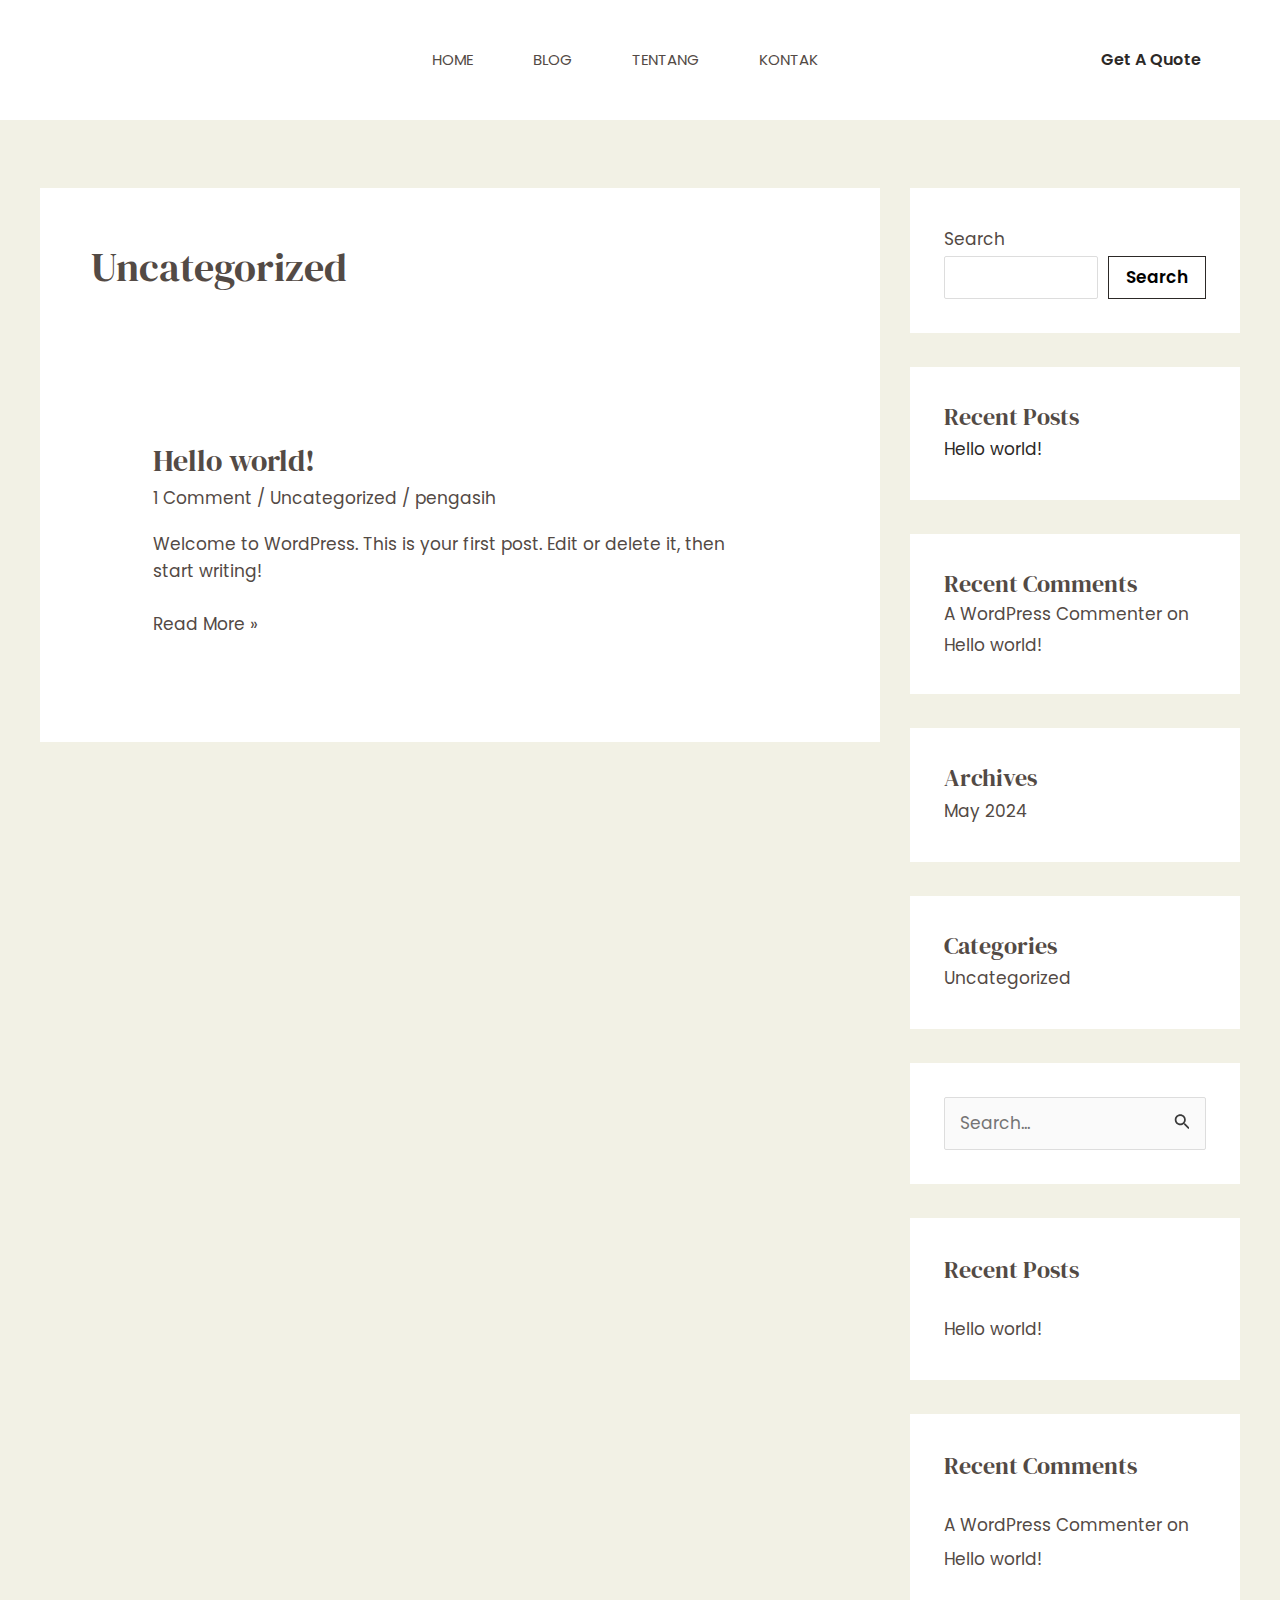
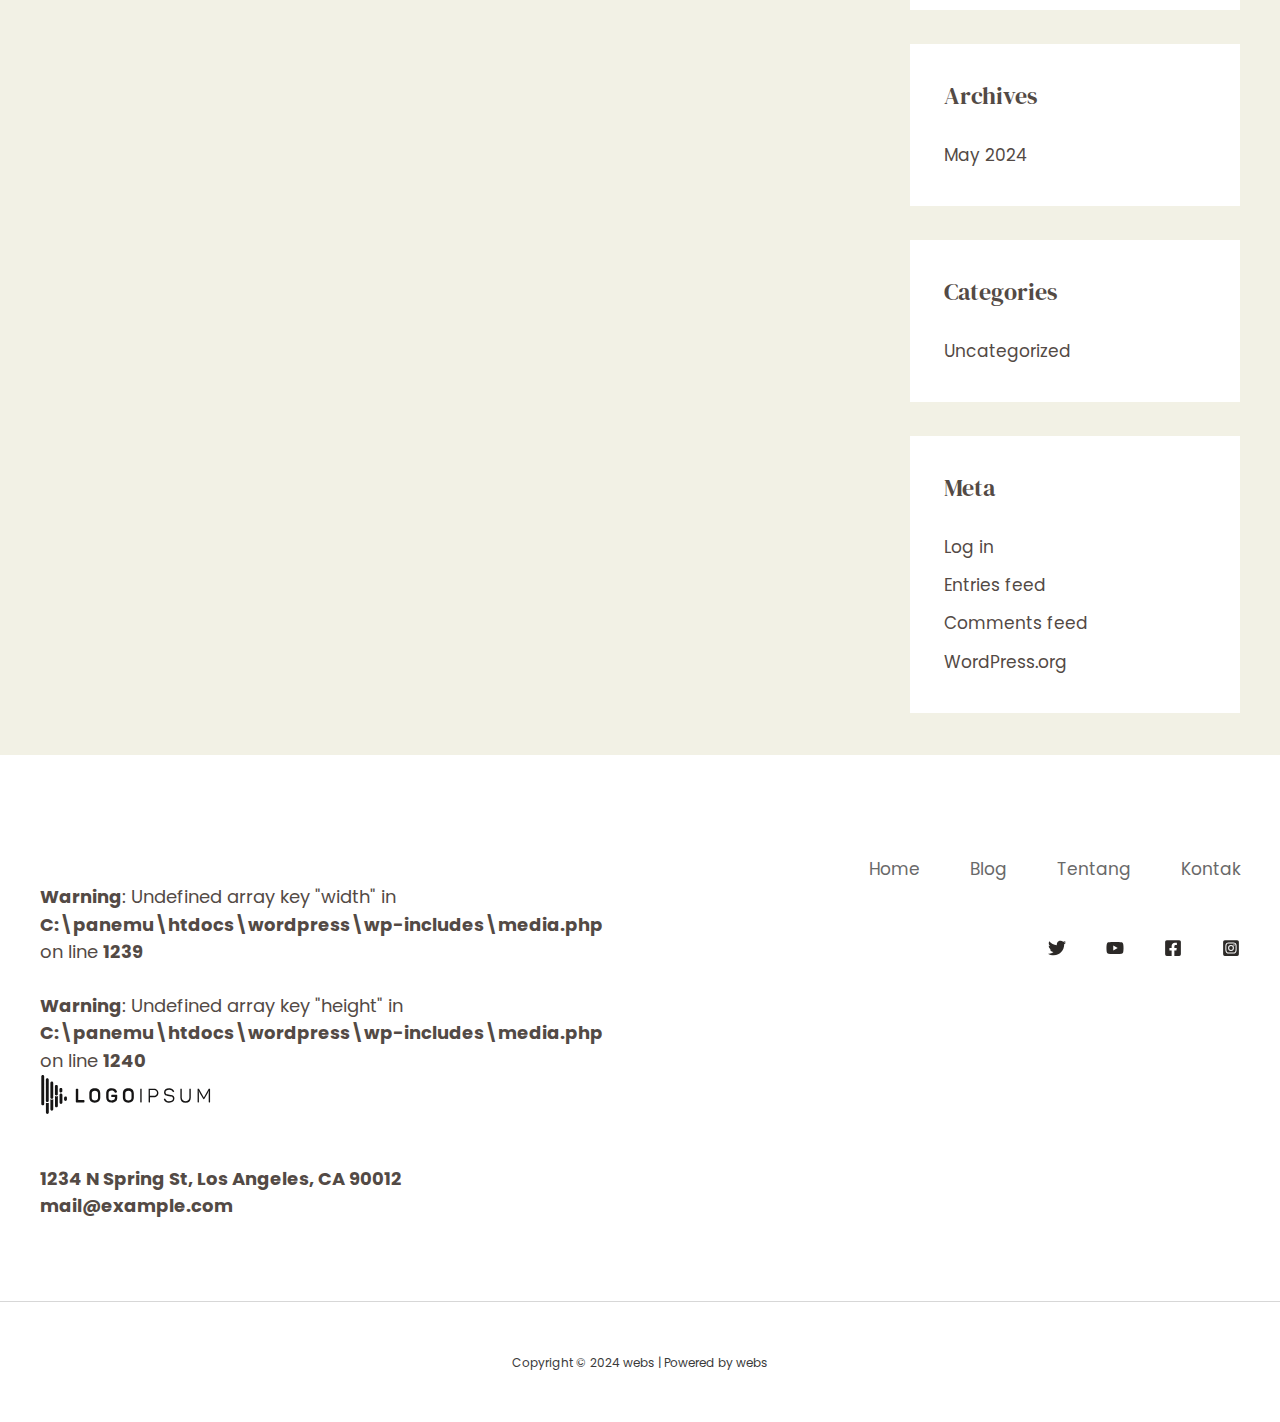
<file: category/uncategorized/index.html>
<!DOCTYPE html>
<html lang="en-US">
<head>
<meta charset="UTF-8">
<meta name="viewport" content="width=device-width, initial-scale=1">
	 <link rel="profile" href="https://gmpg.org/xfn/11"> 
	 <title>Uncategorized &#8211; webs</title>
<meta name="robots" content="max-image-preview:large">
<link rel="dns-prefetch" href="//fonts.googleapis.com">
<link rel="alternate" type="application/rss+xml" title="webs &raquo; Feed" href="https://luthfiwebs.github.io/1a2b/feed/">
<link rel="alternate" type="application/rss+xml" title="webs &raquo; Comments Feed" href="https://luthfiwebs.github.io/1a2b/comments/feed/">
<link rel="alternate" type="application/rss+xml" title="webs &raquo; Uncategorized Category Feed" href="https://luthfiwebs.github.io/1a2b/category/uncategorized/feed/">
<script>
window._wpemojiSettings = {"baseUrl":"https:\/\/s.w.org\/images\/core\/emoji\/15.0.3\/72x72\/","ext":".png","svgUrl":"https:\/\/s.w.org\/images\/core\/emoji\/15.0.3\/svg\/","svgExt":".svg","source":{"concatemoji":"https:\/\/luthfiwebs.github.io\/1a2b\/wp-includes\/js\/wp-emoji-release.min.js?ver=6.5.3"}};
/*! This file is auto-generated */
!function(i,n){var o,s,e;function c(e){try{var t={supportTests:e,timestamp:(new Date).valueOf()};sessionStorage.setItem(o,JSON.stringify(t))}catch(e){}}function p(e,t,n){e.clearRect(0,0,e.canvas.width,e.canvas.height),e.fillText(t,0,0);var t=new Uint32Array(e.getImageData(0,0,e.canvas.width,e.canvas.height).data),r=(e.clearRect(0,0,e.canvas.width,e.canvas.height),e.fillText(n,0,0),new Uint32Array(e.getImageData(0,0,e.canvas.width,e.canvas.height).data));return t.every(function(e,t){return e===r[t]})}function u(e,t,n){switch(t){case"flag":return n(e,"🏳️‍⚧️","🏳️​⚧️")?!1:!n(e,"🇺🇳","🇺​🇳")&&!n(e,"🏴󠁧󠁢󠁥󠁮󠁧󠁿","🏴​󠁧​󠁢​󠁥​󠁮​󠁧​󠁿");case"emoji":return!n(e,"🐦‍⬛","🐦​⬛")}return!1}function f(e,t,n){var r="undefined"!=typeof WorkerGlobalScope&&self instanceof WorkerGlobalScope?new OffscreenCanvas(300,150):i.createElement("canvas"),a=r.getContext("2d",{willReadFrequently:!0}),o=(a.textBaseline="top",a.font="600 32px Arial",{});return e.forEach(function(e){o[e]=t(a,e,n)}),o}function t(e){var t=i.createElement("script");t.src=e,t.defer=!0,i.head.appendChild(t)}"undefined"!=typeof Promise&&(o="wpEmojiSettingsSupports",s=["flag","emoji"],n.supports={everything:!0,everythingExceptFlag:!0},e=new Promise(function(e){i.addEventListener("DOMContentLoaded",e,{once:!0})}),new Promise(function(t){var n=function(){try{var e=JSON.parse(sessionStorage.getItem(o));if("object"==typeof e&&"number"==typeof e.timestamp&&(new Date).valueOf()<e.timestamp+604800&&"object"==typeof e.supportTests)return e.supportTests}catch(e){}return null}();if(!n){if("undefined"!=typeof Worker&&"undefined"!=typeof OffscreenCanvas&&"undefined"!=typeof URL&&URL.createObjectURL&&"undefined"!=typeof Blob)try{var e="postMessage("+f.toString()+"("+[JSON.stringify(s),u.toString(),p.toString()].join(",")+"));",r=new Blob([e],{type:"text/javascript"}),a=new Worker(URL.createObjectURL(r),{name:"wpTestEmojiSupports"});return void(a.onmessage=function(e){c(n=e.data),a.terminate(),t(n)})}catch(e){}c(n=f(s,u,p))}t(n)}).then(function(e){for(var t in e)n.supports[t]=e[t],n.supports.everything=n.supports.everything&&n.supports[t],"flag"!==t&&(n.supports.everythingExceptFlag=n.supports.everythingExceptFlag&&n.supports[t]);n.supports.everythingExceptFlag=n.supports.everythingExceptFlag&&!n.supports.flag,n.DOMReady=!1,n.readyCallback=function(){n.DOMReady=!0}}).then(function(){return e}).then(function(){var e;n.supports.everything||(n.readyCallback(),(e=n.source||{}).concatemoji?t(e.concatemoji):e.wpemoji&&e.twemoji&&(t(e.twemoji),t(e.wpemoji)))}))}((window,document),window._wpemojiSettings);
</script>
<link rel="stylesheet" id="astra-theme-css-css" href="https://luthfiwebs.github.io/1a2b/wp-content/themes/astra/assets/css/minified/main.min.css?ver=4.6.14" media="all">
<style id="astra-theme-css-inline-css">:root{--ast-post-nav-space:0;--ast-container-default-xlg-padding:6.67em;--ast-container-default-lg-padding:5.67em;--ast-container-default-slg-padding:4.34em;--ast-container-default-md-padding:3.34em;--ast-container-default-sm-padding:6.67em;--ast-container-default-xs-padding:2.4em;--ast-container-default-xxs-padding:1.4em;--ast-code-block-background:#EEEEEE;--ast-comment-inputs-background:#FAFAFA;--ast-normal-container-width:1200px;--ast-narrow-container-width:750px;--ast-blog-title-font-weight:normal;--ast-blog-meta-weight:inherit;}html{font-size:106.25%;}a,.page-title{color:var(--ast-global-color-3);}a:hover,a:focus{color:var(--ast-global-color-1);}body,button,input,select,textarea,.ast-button,.ast-custom-button{font-family:'Poppins',sans-serif;font-weight:400;font-size:17px;font-size:1rem;line-height:var(--ast-body-line-height,1.6em);}blockquote{color:var(--ast-global-color-3);}h1,.entry-content h1,h2,.entry-content h2,h3,.entry-content h3,h4,.entry-content h4,h5,.entry-content h5,h6,.entry-content h6,.site-title,.site-title a{font-family:'DM Serif Display',serif;font-weight:400;}.site-title{font-size:35px;font-size:2.0588235294118rem;display:none;}header .custom-logo-link img{max-width:150px;}.astra-logo-svg{width:150px;}.site-header .site-description{font-size:15px;font-size:0.88235294117647rem;display:none;}.entry-title{font-size:30px;font-size:1.7647058823529rem;}.archive .ast-article-post .ast-article-inner,.blog .ast-article-post .ast-article-inner,.archive .ast-article-post .ast-article-inner:hover,.blog .ast-article-post .ast-article-inner:hover{overflow:hidden;}h1,.entry-content h1{font-size:95px;font-size:5.5882352941176rem;font-family:'DM Serif Display',serif;line-height:1.4em;}h2,.entry-content h2{font-size:52px;font-size:3.0588235294118rem;font-family:'DM Serif Display',serif;line-height:1.3em;}h3,.entry-content h3{font-size:36px;font-size:2.1176470588235rem;font-family:'DM Serif Display',serif;line-height:1em;}h4,.entry-content h4{font-size:25px;font-size:1.4705882352941rem;line-height:1.2em;font-family:'DM Serif Display',serif;}h5,.entry-content h5{font-size:20px;font-size:1.1764705882353rem;line-height:1.2em;font-family:'DM Serif Display',serif;}h6,.entry-content h6{font-size:15px;font-size:0.88235294117647rem;line-height:1.25em;font-family:'DM Serif Display',serif;}::selection{background-color:var(--ast-global-color-0);color:#000000;}body,h1,.entry-title a,.entry-content h1,h2,.entry-content h2,h3,.entry-content h3,h4,.entry-content h4,h5,.entry-content h5,h6,.entry-content h6{color:var(--ast-global-color-3);}.tagcloud a:hover,.tagcloud a:focus,.tagcloud a.current-item{color:#ffffff;border-color:var(--ast-global-color-3);background-color:var(--ast-global-color-3);}input:focus,input[type="text"]:focus,input[type="email"]:focus,input[type="url"]:focus,input[type="password"]:focus,input[type="reset"]:focus,input[type="search"]:focus,textarea:focus{border-color:var(--ast-global-color-3);}input[type="radio"]:checked,input[type=reset],input[type="checkbox"]:checked,input[type="checkbox"]:hover:checked,input[type="checkbox"]:focus:checked,input[type=range]::-webkit-slider-thumb{border-color:var(--ast-global-color-3);background-color:var(--ast-global-color-3);box-shadow:none;}.site-footer a:hover + .post-count,.site-footer a:focus + .post-count{background:var(--ast-global-color-3);border-color:var(--ast-global-color-3);}.single .nav-links .nav-previous,.single .nav-links .nav-next{color:var(--ast-global-color-3);}.entry-meta,.entry-meta *{line-height:1.45;color:var(--ast-global-color-3);}.entry-meta a:not(.ast-button):hover,.entry-meta a:not(.ast-button):hover *,.entry-meta a:not(.ast-button):focus,.entry-meta a:not(.ast-button):focus *,.page-links > .page-link,.page-links .page-link:hover,.post-navigation a:hover{color:var(--ast-global-color-1);}#cat option,.secondary .calendar_wrap thead a,.secondary .calendar_wrap thead a:visited{color:var(--ast-global-color-3);}.secondary .calendar_wrap #today,.ast-progress-val span{background:var(--ast-global-color-3);}.secondary a:hover + .post-count,.secondary a:focus + .post-count{background:var(--ast-global-color-3);border-color:var(--ast-global-color-3);}.calendar_wrap #today > a{color:#ffffff;}.page-links .page-link,.single .post-navigation a{color:var(--ast-global-color-3);}.ast-search-menu-icon .search-form button.search-submit{padding:0 4px;}.ast-search-menu-icon form.search-form{padding-right:0;}.ast-search-menu-icon.slide-search input.search-field{width:0;}.ast-header-search .ast-search-menu-icon.ast-dropdown-active .search-form,.ast-header-search .ast-search-menu-icon.ast-dropdown-active .search-field:focus{transition:all 0.2s;}.search-form input.search-field:focus{outline:none;}.wp-block-latest-posts > li > a{color:var(--ast-global-color-2);}.widget-title,.widget .wp-block-heading{font-size:24px;font-size:1.4117647058824rem;color:var(--ast-global-color-3);}#secondary,#secondary button,#secondary input,#secondary select,#secondary textarea{font-size:17px;font-size:1rem;}.ast-search-menu-icon.slide-search a:focus-visible:focus-visible,.astra-search-icon:focus-visible,#close:focus-visible,a:focus-visible,.ast-menu-toggle:focus-visible,.site .skip-link:focus-visible,.wp-block-loginout input:focus-visible,.wp-block-search.wp-block-search__button-inside .wp-block-search__inside-wrapper,.ast-header-navigation-arrow:focus-visible,.woocommerce .wc-proceed-to-checkout > .checkout-button:focus-visible,.woocommerce .woocommerce-MyAccount-navigation ul li a:focus-visible,.ast-orders-table__row .ast-orders-table__cell:focus-visible,.woocommerce .woocommerce-order-details .order-again > .button:focus-visible,.woocommerce .woocommerce-message a.button.wc-forward:focus-visible,.woocommerce #minus_qty:focus-visible,.woocommerce #plus_qty:focus-visible,a#ast-apply-coupon:focus-visible,.woocommerce .woocommerce-info a:focus-visible,.woocommerce .astra-shop-summary-wrap a:focus-visible,.woocommerce a.wc-forward:focus-visible,#ast-apply-coupon:focus-visible,.woocommerce-js .woocommerce-mini-cart-item a.remove:focus-visible,#close:focus-visible,.button.search-submit:focus-visible,#search_submit:focus,.normal-search:focus-visible,.ast-header-account-wrap:focus-visible{outline-style:dotted;outline-color:inherit;outline-width:thin;}input:focus,input[type="text"]:focus,input[type="email"]:focus,input[type="url"]:focus,input[type="password"]:focus,input[type="reset"]:focus,input[type="search"]:focus,input[type="number"]:focus,textarea:focus,.wp-block-search__input:focus,[data-section="section-header-mobile-trigger"] .ast-button-wrap .ast-mobile-menu-trigger-minimal:focus,.ast-mobile-popup-drawer.active .menu-toggle-close:focus,.woocommerce-ordering select.orderby:focus,#ast-scroll-top:focus,#coupon_code:focus,.woocommerce-page #comment:focus,.woocommerce #reviews #respond input#submit:focus,.woocommerce a.add_to_cart_button:focus,.woocommerce .button.single_add_to_cart_button:focus,.woocommerce .woocommerce-cart-form button:focus,.woocommerce .woocommerce-cart-form__cart-item .quantity .qty:focus,.woocommerce .woocommerce-billing-fields .woocommerce-billing-fields__field-wrapper .woocommerce-input-wrapper > .input-text:focus,.woocommerce #order_comments:focus,.woocommerce #place_order:focus,.woocommerce .woocommerce-address-fields .woocommerce-address-fields__field-wrapper .woocommerce-input-wrapper > .input-text:focus,.woocommerce .woocommerce-MyAccount-content form button:focus,.woocommerce .woocommerce-MyAccount-content .woocommerce-EditAccountForm .woocommerce-form-row .woocommerce-Input.input-text:focus,.woocommerce .ast-woocommerce-container .woocommerce-pagination ul.page-numbers li a:focus,body #content .woocommerce form .form-row .select2-container--default .select2-selection--single:focus,#ast-coupon-code:focus,.woocommerce.woocommerce-js .quantity input[type=number]:focus,.woocommerce-js .woocommerce-mini-cart-item .quantity input[type=number]:focus,.woocommerce p#ast-coupon-trigger:focus{border-style:dotted;border-color:inherit;border-width:thin;}input{outline:none;}.site-logo-img img{ transition:all 0.2s linear;}body .ast-oembed-container *{position:absolute;top:0;width:100%;height:100%;left:0;}body .wp-block-embed-pocket-casts .ast-oembed-container *{position:unset;}.ast-single-post-featured-section + article {margin-top: 2em;}.site-content .ast-single-post-featured-section img {width: 100%;overflow: hidden;object-fit: cover;}.site > .ast-single-related-posts-container {margin-top: 0;}@media (min-width: 922px) {.ast-desktop .ast-container--narrow {max-width: var(--ast-narrow-container-width);margin: 0 auto;}}#secondary {margin: 4em 0 2.5em;word-break: break-word;line-height: 2;}#secondary li {margin-bottom: 0.25em;}#secondary li:last-child {margin-bottom: 0;}@media (max-width: 768px) {.js_active .ast-plain-container.ast-single-post #secondary {margin-top: 1.5em;}}.ast-separate-container.ast-two-container #secondary .widget {background-color: #fff;padding: 2em;margin-bottom: 2em;}@media (min-width: 993px) {.ast-left-sidebar #secondary {padding-right: 60px;}.ast-right-sidebar #secondary {padding-left: 60px;}}@media (max-width: 993px) {.ast-right-sidebar #secondary {padding-left: 30px;}.ast-left-sidebar #secondary {padding-right: 30px;}}@media (max-width:921.9px){#ast-desktop-header{display:none;}}@media (min-width:922px){#ast-mobile-header{display:none;}}.wp-block-buttons.aligncenter{justify-content:center;}.wp-block-button.is-style-outline .wp-block-button__link{border-color:var(--ast-global-color-2);border-top-width:1px;border-right-width:1px;border-bottom-width:1px;border-left-width:1px;}div.wp-block-button.is-style-outline > .wp-block-button__link:not(.has-text-color),div.wp-block-button.wp-block-button__link.is-style-outline:not(.has-text-color){color:var(--ast-global-color-2);}.wp-block-button.is-style-outline .wp-block-button__link:hover,.wp-block-buttons .wp-block-button.is-style-outline .wp-block-button__link:focus,.wp-block-buttons .wp-block-button.is-style-outline > .wp-block-button__link:not(.has-text-color):hover,.wp-block-buttons .wp-block-button.wp-block-button__link.is-style-outline:not(.has-text-color):hover{color:#000000;background-color:var(--ast-global-color-1);border-color:var(--ast-global-color-1);}.post-page-numbers.current .page-link,.ast-pagination .page-numbers.current{color:#000000;border-color:var(--ast-global-color-0);background-color:var(--ast-global-color-0);}.wp-block-button.is-style-outline .wp-block-button__link{border-top-width:1px;border-right-width:1px;border-bottom-width:1px;border-left-width:1px;}.wp-block-button.is-style-outline .wp-block-button__link.wp-element-button,.ast-outline-button{border-color:var(--ast-global-color-2);font-family:inherit;font-weight:600;font-size:16px;font-size:0.94117647058824rem;line-height:1em;border-top-left-radius:0px;border-top-right-radius:0px;border-bottom-right-radius:0px;border-bottom-left-radius:0px;}.wp-block-buttons .wp-block-button.is-style-outline > .wp-block-button__link:not(.has-text-color),.wp-block-buttons .wp-block-button.wp-block-button__link.is-style-outline:not(.has-text-color),.ast-outline-button{color:var(--ast-global-color-2);}.wp-block-button.is-style-outline .wp-block-button__link:hover,.wp-block-buttons .wp-block-button.is-style-outline .wp-block-button__link:focus,.wp-block-buttons .wp-block-button.is-style-outline > .wp-block-button__link:not(.has-text-color):hover,.wp-block-buttons .wp-block-button.wp-block-button__link.is-style-outline:not(.has-text-color):hover,.ast-outline-button:hover,.ast-outline-button:focus,.wp-block-uagb-buttons-child .uagb-buttons-repeater.ast-outline-button:hover,.wp-block-uagb-buttons-child .uagb-buttons-repeater.ast-outline-button:focus{color:#000000;background-color:var(--ast-global-color-1);border-color:var(--ast-global-color-1);}.wp-block-button .wp-block-button__link.wp-element-button.is-style-outline:not(.has-background),.wp-block-button.is-style-outline>.wp-block-button__link.wp-element-button:not(.has-background),.ast-outline-button{background-color:rgba(255,224,112,0);}.entry-content[ast-blocks-layout] > figure{margin-bottom:1em;}@media (max-width:921px){.ast-separate-container #primary,.ast-separate-container #secondary{padding:1.5em 0;}#primary,#secondary{padding:1.5em 0;margin:0;}.ast-left-sidebar #content > .ast-container{display:flex;flex-direction:column-reverse;width:100%;}.ast-separate-container .ast-article-post,.ast-separate-container .ast-article-single{padding:1.5em 2.14em;}.ast-author-box img.avatar{margin:20px 0 0 0;}}@media (max-width:921px){#secondary.secondary{padding-top:0;}.ast-separate-container.ast-right-sidebar #secondary{padding-left:1em;padding-right:1em;}.ast-separate-container.ast-two-container #secondary{padding-left:0;padding-right:0;}.ast-page-builder-template .entry-header #secondary,.ast-page-builder-template #secondary{margin-top:1.5em;}}@media (max-width:921px){.ast-right-sidebar #primary{padding-right:0;}.ast-page-builder-template.ast-left-sidebar #secondary,.ast-page-builder-template.ast-right-sidebar #secondary{padding-right:20px;padding-left:20px;}.ast-right-sidebar #secondary,.ast-left-sidebar #primary{padding-left:0;}.ast-left-sidebar #secondary{padding-right:0;}}@media (min-width:922px){.ast-separate-container.ast-right-sidebar #primary,.ast-separate-container.ast-left-sidebar #primary{border:0;}.search-no-results.ast-separate-container #primary{margin-bottom:4em;}}@media (min-width:922px){.ast-right-sidebar #primary{border-right:1px solid var(--ast-border-color);}.ast-left-sidebar #primary{border-left:1px solid var(--ast-border-color);}.ast-right-sidebar #secondary{border-left:1px solid var(--ast-border-color);margin-left:-1px;}.ast-left-sidebar #secondary{border-right:1px solid var(--ast-border-color);margin-right:-1px;}.ast-separate-container.ast-two-container.ast-right-sidebar #secondary{padding-left:30px;padding-right:0;}.ast-separate-container.ast-two-container.ast-left-sidebar #secondary{padding-right:30px;padding-left:0;}.ast-separate-container.ast-right-sidebar #secondary,.ast-separate-container.ast-left-sidebar #secondary{border:0;margin-left:auto;margin-right:auto;}.ast-separate-container.ast-two-container #secondary .widget:last-child{margin-bottom:0;}}.wp-block-button .wp-block-button__link{color:#000000;}.wp-block-button .wp-block-button__link:hover,.wp-block-button .wp-block-button__link:focus{color:#000000;background-color:var(--ast-global-color-1);border-color:var(--ast-global-color-1);}.wp-block-button .wp-block-button__link,.wp-block-search .wp-block-search__button,body .wp-block-file .wp-block-file__button{border-style:solid;border-top-width:1px;border-right-width:1px;border-left-width:1px;border-bottom-width:1px;border-color:var(--ast-global-color-2);background-color:rgba(255,224,112,0);color:#000000;font-family:inherit;font-weight:600;line-height:1em;font-size:16px;font-size:0.94117647058824rem;border-top-left-radius:0px;border-top-right-radius:0px;border-bottom-right-radius:0px;border-bottom-left-radius:0px;padding-top:14px;padding-right:16px;padding-bottom:14px;padding-left:16px;}.menu-toggle,button,.ast-button,.ast-custom-button,.button,input#submit,input[type="button"],input[type="submit"],input[type="reset"],form[CLASS*="wp-block-search__"].wp-block-search .wp-block-search__inside-wrapper .wp-block-search__button,body .wp-block-file .wp-block-file__button,.woocommerce-js a.button,.woocommerce button.button,.woocommerce .woocommerce-message a.button,.woocommerce #respond input#submit.alt,.woocommerce input.button.alt,.woocommerce input.button,.woocommerce input.button:disabled,.woocommerce input.button:disabled[disabled],.woocommerce input.button:disabled:hover,.woocommerce input.button:disabled[disabled]:hover,.woocommerce #respond input#submit,.woocommerce button.button.alt.disabled,.wc-block-grid__products .wc-block-grid__product .wp-block-button__link,.wc-block-grid__product-onsale,[CLASS*="wc-block"] button,.woocommerce-js .astra-cart-drawer .astra-cart-drawer-content .woocommerce-mini-cart__buttons .button:not(.checkout):not(.ast-continue-shopping),.woocommerce-js .astra-cart-drawer .astra-cart-drawer-content .woocommerce-mini-cart__buttons a.checkout,.woocommerce button.button.alt.disabled.wc-variation-selection-needed,[CLASS*="wc-block"] .wc-block-components-button{border-style:solid;border-top-width:1px;border-right-width:1px;border-left-width:1px;border-bottom-width:1px;color:#000000;border-color:var(--ast-global-color-2);background-color:rgba(255,224,112,0);padding-top:14px;padding-right:16px;padding-bottom:14px;padding-left:16px;font-family:inherit;font-weight:600;font-size:16px;font-size:0.94117647058824rem;line-height:1em;border-top-left-radius:0px;border-top-right-radius:0px;border-bottom-right-radius:0px;border-bottom-left-radius:0px;}button:focus,.menu-toggle:hover,button:hover,.ast-button:hover,.ast-custom-button:hover .button:hover,.ast-custom-button:hover ,input[type=reset]:hover,input[type=reset]:focus,input#submit:hover,input#submit:focus,input[type="button"]:hover,input[type="button"]:focus,input[type="submit"]:hover,input[type="submit"]:focus,form[CLASS*="wp-block-search__"].wp-block-search .wp-block-search__inside-wrapper .wp-block-search__button:hover,form[CLASS*="wp-block-search__"].wp-block-search .wp-block-search__inside-wrapper .wp-block-search__button:focus,body .wp-block-file .wp-block-file__button:hover,body .wp-block-file .wp-block-file__button:focus,.woocommerce-js a.button:hover,.woocommerce button.button:hover,.woocommerce .woocommerce-message a.button:hover,.woocommerce #respond input#submit:hover,.woocommerce #respond input#submit.alt:hover,.woocommerce input.button.alt:hover,.woocommerce input.button:hover,.woocommerce button.button.alt.disabled:hover,.wc-block-grid__products .wc-block-grid__product .wp-block-button__link:hover,[CLASS*="wc-block"] button:hover,.woocommerce-js .astra-cart-drawer .astra-cart-drawer-content .woocommerce-mini-cart__buttons .button:not(.checkout):not(.ast-continue-shopping):hover,.woocommerce-js .astra-cart-drawer .astra-cart-drawer-content .woocommerce-mini-cart__buttons a.checkout:hover,.woocommerce button.button.alt.disabled.wc-variation-selection-needed:hover,[CLASS*="wc-block"] .wc-block-components-button:hover,[CLASS*="wc-block"] .wc-block-components-button:focus{color:#000000;background-color:var(--ast-global-color-1);border-color:var(--ast-global-color-1);}@media (max-width:921px){.ast-mobile-header-stack .main-header-bar .ast-search-menu-icon{display:inline-block;}.ast-header-break-point.ast-header-custom-item-outside .ast-mobile-header-stack .main-header-bar .ast-search-icon{margin:0;}.ast-comment-avatar-wrap img{max-width:2.5em;}.ast-comment-meta{padding:0 1.8888em 1.3333em;}.ast-separate-container .ast-comment-list li.depth-1{padding:1.5em 2.14em;}.ast-separate-container .comment-respond{padding:2em 2.14em;}}@media (min-width:544px){.ast-container{max-width:100%;}}@media (max-width:544px){.ast-separate-container .ast-article-post,.ast-separate-container .ast-article-single,.ast-separate-container .comments-title,.ast-separate-container .ast-archive-description{padding:1.5em 1em;}.ast-separate-container #content .ast-container{padding-left:0.54em;padding-right:0.54em;}.ast-separate-container .ast-comment-list .bypostauthor{padding:.5em;}.ast-search-menu-icon.ast-dropdown-active .search-field{width:170px;}.ast-separate-container #secondary{padding-top:0;}.ast-separate-container.ast-two-container #secondary .widget{margin-bottom:1.5em;padding-left:1em;padding-right:1em;}}body,.ast-separate-container{background-color:var(--ast-global-color-4);;background-image:none;;}@media (max-width:921px){.site-title{display:none;}.site-header .site-description{display:none;}h1,.entry-content h1{font-size:50px;}h2,.entry-content h2{font-size:32px;}h3,.entry-content h3{font-size:26px;}h4,.entry-content h4{font-size:22px;font-size:1.2941176470588rem;}h5,.entry-content h5{font-size:18px;font-size:1.0588235294118rem;}h6,.entry-content h6{font-size:15px;font-size:0.88235294117647rem;}}@media (max-width:544px){.site-title{display:none;}.site-header .site-description{display:none;}h1,.entry-content h1{font-size:32px;}h2,.entry-content h2{font-size:28px;}h3,.entry-content h3{font-size:22px;}h4,.entry-content h4{font-size:20px;font-size:1.1764705882353rem;}h5,.entry-content h5{font-size:17px;font-size:1rem;}h6,.entry-content h6{font-size:15px;font-size:0.88235294117647rem;}}@media (max-width:921px){html{font-size:96.9%;}}@media (max-width:544px){html{font-size:96.9%;}}@media (min-width:922px){.ast-container{max-width:1240px;}}@media (min-width:922px){.site-content .ast-container{display:flex;}}@media (max-width:921px){.site-content .ast-container{flex-direction:column;}}.ast-blog-layout-classic-grid .ast-article-inner{box-shadow:0px 6px 15px -2px rgba(16,24,40,0.05);}.ast-separate-container .ast-blog-layout-classic-grid .ast-article-inner,.ast-plain-container .ast-blog-layout-classic-grid .ast-article-inner{height:100%;}.ast-blog-layout-6-grid .ast-blog-featured-section:before {content: "";}.cat-links.badge a,.tags-links.badge a {padding: 4px 8px;border-radius: 3px;font-weight: 400;}.cat-links.underline a,.tags-links.underline a{text-decoration: underline;}@media (min-width:922px){.main-header-menu .sub-menu .menu-item.ast-left-align-sub-menu:hover > .sub-menu,.main-header-menu .sub-menu .menu-item.ast-left-align-sub-menu.focus > .sub-menu{margin-left:-0px;}}.site .comments-area{padding-bottom:3em;}.wp-block-file {display: flex;align-items: center;flex-wrap: wrap;justify-content: space-between;}.wp-block-pullquote {border: none;}.wp-block-pullquote blockquote::before {content: "\201D";font-family: "Helvetica",sans-serif;display: flex;transform: rotate( 180deg );font-size: 6rem;font-style: normal;line-height: 1;font-weight: bold;align-items: center;justify-content: center;}.has-text-align-right > blockquote::before {justify-content: flex-start;}.has-text-align-left > blockquote::before {justify-content: flex-end;}figure.wp-block-pullquote.is-style-solid-color blockquote {max-width: 100%;text-align: inherit;}html body {--wp--custom--ast-default-block-top-padding: 3em;--wp--custom--ast-default-block-right-padding: 3em;--wp--custom--ast-default-block-bottom-padding: 3em;--wp--custom--ast-default-block-left-padding: 3em;--wp--custom--ast-container-width: 1200px;--wp--custom--ast-content-width-size: 1200px;--wp--custom--ast-wide-width-size: calc(1200px + var(--wp--custom--ast-default-block-left-padding) + var(--wp--custom--ast-default-block-right-padding));}.ast-narrow-container {--wp--custom--ast-content-width-size: 750px;--wp--custom--ast-wide-width-size: 750px;}@media(max-width: 921px) {html body {--wp--custom--ast-default-block-top-padding: 3em;--wp--custom--ast-default-block-right-padding: 2em;--wp--custom--ast-default-block-bottom-padding: 3em;--wp--custom--ast-default-block-left-padding: 2em;}}@media(max-width: 544px) {html body {--wp--custom--ast-default-block-top-padding: 3em;--wp--custom--ast-default-block-right-padding: 1.5em;--wp--custom--ast-default-block-bottom-padding: 3em;--wp--custom--ast-default-block-left-padding: 1.5em;}}.entry-content > .wp-block-group,.entry-content > .wp-block-cover,.entry-content > .wp-block-columns {padding-top: var(--wp--custom--ast-default-block-top-padding);padding-right: var(--wp--custom--ast-default-block-right-padding);padding-bottom: var(--wp--custom--ast-default-block-bottom-padding);padding-left: var(--wp--custom--ast-default-block-left-padding);}.ast-plain-container.ast-no-sidebar .entry-content > .alignfull,.ast-page-builder-template .ast-no-sidebar .entry-content > .alignfull {margin-left: calc( -50vw + 50%);margin-right: calc( -50vw + 50%);max-width: 100vw;width: 100vw;}.ast-plain-container.ast-no-sidebar .entry-content .alignfull .alignfull,.ast-page-builder-template.ast-no-sidebar .entry-content .alignfull .alignfull,.ast-plain-container.ast-no-sidebar .entry-content .alignfull .alignwide,.ast-page-builder-template.ast-no-sidebar .entry-content .alignfull .alignwide,.ast-plain-container.ast-no-sidebar .entry-content .alignwide .alignfull,.ast-page-builder-template.ast-no-sidebar .entry-content .alignwide .alignfull,.ast-plain-container.ast-no-sidebar .entry-content .alignwide .alignwide,.ast-page-builder-template.ast-no-sidebar .entry-content .alignwide .alignwide,.ast-plain-container.ast-no-sidebar .entry-content .wp-block-column .alignfull,.ast-page-builder-template.ast-no-sidebar .entry-content .wp-block-column .alignfull,.ast-plain-container.ast-no-sidebar .entry-content .wp-block-column .alignwide,.ast-page-builder-template.ast-no-sidebar .entry-content .wp-block-column .alignwide {margin-left: auto;margin-right: auto;width: 100%;}[ast-blocks-layout] .wp-block-separator:not(.is-style-dots) {height: 0;}[ast-blocks-layout] .wp-block-separator {margin: 20px auto;}[ast-blocks-layout] .wp-block-separator:not(.is-style-wide):not(.is-style-dots) {max-width: 100px;}[ast-blocks-layout] .wp-block-separator.has-background {padding: 0;}.entry-content[ast-blocks-layout] > * {max-width: var(--wp--custom--ast-content-width-size);margin-left: auto;margin-right: auto;}.entry-content[ast-blocks-layout] > .alignwide {max-width: var(--wp--custom--ast-wide-width-size);}.entry-content[ast-blocks-layout] .alignfull {max-width: none;}.entry-content .wp-block-columns {margin-bottom: 0;}blockquote {margin: 1.5em;border-color: rgba(0,0,0,0.05);}.wp-block-quote:not(.has-text-align-right):not(.has-text-align-center) {border-left: 5px solid rgba(0,0,0,0.05);}.has-text-align-right > blockquote,blockquote.has-text-align-right {border-right: 5px solid rgba(0,0,0,0.05);}.has-text-align-left > blockquote,blockquote.has-text-align-left {border-left: 5px solid rgba(0,0,0,0.05);}.wp-block-site-tagline,.wp-block-latest-posts .read-more {margin-top: 15px;}.wp-block-loginout p label {display: block;}.wp-block-loginout p:not(.login-remember):not(.login-submit) input {width: 100%;}.wp-block-loginout input:focus {border-color: transparent;}.wp-block-loginout input:focus {outline: thin dotted;}.entry-content .wp-block-media-text .wp-block-media-text__content {padding: 0 0 0 8%;}.entry-content .wp-block-media-text.has-media-on-the-right .wp-block-media-text__content {padding: 0 8% 0 0;}.entry-content .wp-block-media-text.has-background .wp-block-media-text__content {padding: 8%;}.entry-content .wp-block-cover:not([class*="background-color"]) .wp-block-cover__inner-container,.entry-content .wp-block-cover:not([class*="background-color"]) .wp-block-cover-image-text,.entry-content .wp-block-cover:not([class*="background-color"]) .wp-block-cover-text,.entry-content .wp-block-cover-image:not([class*="background-color"]) .wp-block-cover__inner-container,.entry-content .wp-block-cover-image:not([class*="background-color"]) .wp-block-cover-image-text,.entry-content .wp-block-cover-image:not([class*="background-color"]) .wp-block-cover-text {color: var(--ast-global-color-5);}.wp-block-loginout .login-remember input {width: 1.1rem;height: 1.1rem;margin: 0 5px 4px 0;vertical-align: middle;}.wp-block-latest-posts > li > *:first-child,.wp-block-latest-posts:not(.is-grid) > li:first-child {margin-top: 0;}.wp-block-search__inside-wrapper .wp-block-search__input {padding: 0 10px;color: var(--ast-global-color-3);background: var(--ast-global-color-5);border-color: var(--ast-border-color);}.wp-block-latest-posts .read-more {margin-bottom: 1.5em;}.wp-block-search__no-button .wp-block-search__inside-wrapper .wp-block-search__input {padding-top: 5px;padding-bottom: 5px;}.wp-block-latest-posts .wp-block-latest-posts__post-date,.wp-block-latest-posts .wp-block-latest-posts__post-author {font-size: 1rem;}.wp-block-latest-posts > li > *,.wp-block-latest-posts:not(.is-grid) > li {margin-top: 12px;margin-bottom: 12px;}.ast-page-builder-template .entry-content[ast-blocks-layout] > *,.ast-page-builder-template .entry-content[ast-blocks-layout] > .alignfull > * {max-width: none;}.ast-page-builder-template .entry-content[ast-blocks-layout] > .alignwide > * {max-width: var(--wp--custom--ast-wide-width-size);}.ast-page-builder-template .entry-content[ast-blocks-layout] > .inherit-container-width > *,.ast-page-builder-template .entry-content[ast-blocks-layout] > * > *,.entry-content[ast-blocks-layout] > .wp-block-cover .wp-block-cover__inner-container {max-width: var(--wp--custom--ast-content-width-size);margin-left: auto;margin-right: auto;}.entry-content[ast-blocks-layout] .wp-block-cover:not(.alignleft):not(.alignright) {width: auto;}@media(max-width: 1200px) {.ast-separate-container .entry-content > .alignfull,.ast-separate-container .entry-content[ast-blocks-layout] > .alignwide,.ast-plain-container .entry-content[ast-blocks-layout] > .alignwide,.ast-plain-container .entry-content .alignfull {margin-left: calc(-1 * min(var(--ast-container-default-xlg-padding),20px)) ;margin-right: calc(-1 * min(var(--ast-container-default-xlg-padding),20px));}}@media(min-width: 1201px) {.ast-separate-container .entry-content > .alignfull {margin-left: calc(-1 * var(--ast-container-default-xlg-padding) );margin-right: calc(-1 * var(--ast-container-default-xlg-padding) );}.ast-separate-container .entry-content[ast-blocks-layout] > .alignwide,.ast-plain-container .entry-content[ast-blocks-layout] > .alignwide {margin-left: calc(-1 * var(--wp--custom--ast-default-block-left-padding) );margin-right: calc(-1 * var(--wp--custom--ast-default-block-right-padding) );}}@media(min-width: 921px) {.ast-separate-container .entry-content .wp-block-group.alignwide:not(.inherit-container-width) > :where(:not(.alignleft):not(.alignright)),.ast-plain-container .entry-content .wp-block-group.alignwide:not(.inherit-container-width) > :where(:not(.alignleft):not(.alignright)) {max-width: calc( var(--wp--custom--ast-content-width-size) + 80px );}.ast-plain-container.ast-right-sidebar .entry-content[ast-blocks-layout] .alignfull,.ast-plain-container.ast-left-sidebar .entry-content[ast-blocks-layout] .alignfull {margin-left: -60px;margin-right: -60px;}}@media(min-width: 544px) {.entry-content > .alignleft {margin-right: 20px;}.entry-content > .alignright {margin-left: 20px;}}@media (max-width:544px){.wp-block-columns .wp-block-column:not(:last-child){margin-bottom:20px;}.wp-block-latest-posts{margin:0;}}@media( max-width: 600px ) {.entry-content .wp-block-media-text .wp-block-media-text__content,.entry-content .wp-block-media-text.has-media-on-the-right .wp-block-media-text__content {padding: 8% 0 0;}.entry-content .wp-block-media-text.has-background .wp-block-media-text__content {padding: 8%;}}.ast-page-builder-template .entry-header {padding-left: 0;}.ast-narrow-container .site-content .wp-block-uagb-image--align-full .wp-block-uagb-image__figure {max-width: 100%;margin-left: auto;margin-right: auto;}:root .has-ast-global-color-0-color{color:var(--ast-global-color-0);}:root .has-ast-global-color-0-background-color{background-color:var(--ast-global-color-0);}:root .wp-block-button .has-ast-global-color-0-color{color:var(--ast-global-color-0);}:root .wp-block-button .has-ast-global-color-0-background-color{background-color:var(--ast-global-color-0);}:root .has-ast-global-color-1-color{color:var(--ast-global-color-1);}:root .has-ast-global-color-1-background-color{background-color:var(--ast-global-color-1);}:root .wp-block-button .has-ast-global-color-1-color{color:var(--ast-global-color-1);}:root .wp-block-button .has-ast-global-color-1-background-color{background-color:var(--ast-global-color-1);}:root .has-ast-global-color-2-color{color:var(--ast-global-color-2);}:root .has-ast-global-color-2-background-color{background-color:var(--ast-global-color-2);}:root .wp-block-button .has-ast-global-color-2-color{color:var(--ast-global-color-2);}:root .wp-block-button .has-ast-global-color-2-background-color{background-color:var(--ast-global-color-2);}:root .has-ast-global-color-3-color{color:var(--ast-global-color-3);}:root .has-ast-global-color-3-background-color{background-color:var(--ast-global-color-3);}:root .wp-block-button .has-ast-global-color-3-color{color:var(--ast-global-color-3);}:root .wp-block-button .has-ast-global-color-3-background-color{background-color:var(--ast-global-color-3);}:root .has-ast-global-color-4-color{color:var(--ast-global-color-4);}:root .has-ast-global-color-4-background-color{background-color:var(--ast-global-color-4);}:root .wp-block-button .has-ast-global-color-4-color{color:var(--ast-global-color-4);}:root .wp-block-button .has-ast-global-color-4-background-color{background-color:var(--ast-global-color-4);}:root .has-ast-global-color-5-color{color:var(--ast-global-color-5);}:root .has-ast-global-color-5-background-color{background-color:var(--ast-global-color-5);}:root .wp-block-button .has-ast-global-color-5-color{color:var(--ast-global-color-5);}:root .wp-block-button .has-ast-global-color-5-background-color{background-color:var(--ast-global-color-5);}:root .has-ast-global-color-6-color{color:var(--ast-global-color-6);}:root .has-ast-global-color-6-background-color{background-color:var(--ast-global-color-6);}:root .wp-block-button .has-ast-global-color-6-color{color:var(--ast-global-color-6);}:root .wp-block-button .has-ast-global-color-6-background-color{background-color:var(--ast-global-color-6);}:root .has-ast-global-color-7-color{color:var(--ast-global-color-7);}:root .has-ast-global-color-7-background-color{background-color:var(--ast-global-color-7);}:root .wp-block-button .has-ast-global-color-7-color{color:var(--ast-global-color-7);}:root .wp-block-button .has-ast-global-color-7-background-color{background-color:var(--ast-global-color-7);}:root .has-ast-global-color-8-color{color:var(--ast-global-color-8);}:root .has-ast-global-color-8-background-color{background-color:var(--ast-global-color-8);}:root .wp-block-button .has-ast-global-color-8-color{color:var(--ast-global-color-8);}:root .wp-block-button .has-ast-global-color-8-background-color{background-color:var(--ast-global-color-8);}:root{--ast-global-color-0:#fbe8a6;--ast-global-color-1:#ffe070;--ast-global-color-2:#2c2927;--ast-global-color-3:#534a45;--ast-global-color-4:#f2f1e5;--ast-global-color-5:#ffffff;--ast-global-color-6:#f2f4f5;--ast-global-color-7:#2c2927;--ast-global-color-8:#bfd1ff;}:root {--ast-border-color : #dddddd;}.ast-archive-entry-banner {-js-display: flex;display: flex;flex-direction: column;justify-content: center;text-align: center;position: relative;background: #eeeeee;}.ast-archive-entry-banner[data-banner-width-type="custom"] {margin: 0 auto;width: 100%;}.ast-archive-entry-banner[data-banner-layout="layout-1"] {background: inherit;padding: 20px 0;text-align: left;}body.archive .ast-archive-description{max-width:1200px;width:100%;text-align:left;padding-top:3em;padding-right:3em;padding-bottom:3em;padding-left:3em;}body.archive .ast-archive-description .ast-archive-title,body.archive .ast-archive-description .ast-archive-title *{font-size:40px;font-size:2.3529411764706rem;}body.archive .ast-archive-description > *:not(:last-child){margin-bottom:10px;}@media (max-width:921px){body.archive .ast-archive-description{text-align:left;}}@media (max-width:544px){body.archive .ast-archive-description{text-align:left;}}.ast-breadcrumbs .trail-browse,.ast-breadcrumbs .trail-items,.ast-breadcrumbs .trail-items li{display:inline-block;margin:0;padding:0;border:none;background:inherit;text-indent:0;text-decoration:none;}.ast-breadcrumbs .trail-browse{font-size:inherit;font-style:inherit;font-weight:inherit;color:inherit;}.ast-breadcrumbs .trail-items{list-style:none;}.trail-items li::after{padding:0 0.3em;content:"\00bb";}.trail-items li:last-of-type::after{display:none;}h1,.entry-content h1,h2,.entry-content h2,h3,.entry-content h3,h4,.entry-content h4,h5,.entry-content h5,h6,.entry-content h6{color:var(--ast-global-color-2);}@media (max-width:921px){.ast-builder-grid-row-container.ast-builder-grid-row-tablet-3-firstrow .ast-builder-grid-row > *:first-child,.ast-builder-grid-row-container.ast-builder-grid-row-tablet-3-lastrow .ast-builder-grid-row > *:last-child{grid-column:1 / -1;}}@media (max-width:544px){.ast-builder-grid-row-container.ast-builder-grid-row-mobile-3-firstrow .ast-builder-grid-row > *:first-child,.ast-builder-grid-row-container.ast-builder-grid-row-mobile-3-lastrow .ast-builder-grid-row > *:last-child{grid-column:1 / -1;}}.ast-builder-layout-element[data-section="title_tagline"]{display:flex;}@media (max-width:921px){.ast-header-break-point .ast-builder-layout-element[data-section="title_tagline"]{display:flex;}}@media (max-width:544px){.ast-header-break-point .ast-builder-layout-element[data-section="title_tagline"]{display:flex;}}[data-section*="section-hb-button-"] .menu-link{display:none;}.ast-header-button-1[data-section*="section-hb-button-"] .ast-builder-button-wrap .ast-custom-button{font-size:16px;font-size:0.94117647058824rem;}.ast-header-button-1 .ast-custom-button{color:var(--ast-global-color-2);background:var(--ast-global-color-5);border-top-width:0px;border-bottom-width:0px;border-left-width:0px;border-right-width:0px;border-top-left-radius:0px;border-top-right-radius:0px;border-bottom-right-radius:0px;border-bottom-left-radius:0px;}.ast-header-button-1 .ast-custom-button:hover{color:var(--ast-global-color-2);background:var(--ast-global-color-1);}.ast-header-button-1[data-section*="section-hb-button-"] .ast-builder-button-wrap .ast-custom-button{padding-top:13px;padding-bottom:13px;padding-left:24px;padding-right:24px;}@media (max-width:921px){.ast-header-button-1[data-section*="section-hb-button-"] .ast-builder-button-wrap .ast-custom-button{margin-top:20px;margin-bottom:20px;margin-left:20px;margin-right:20px;}}.ast-header-button-1[data-section="section-hb-button-1"]{display:flex;}@media (max-width:921px){.ast-header-break-point .ast-header-button-1[data-section="section-hb-button-1"]{display:flex;}}@media (max-width:544px){.ast-header-break-point .ast-header-button-1[data-section="section-hb-button-1"]{display:flex;}}.ast-builder-menu-1{font-family:inherit;font-weight:inherit;text-transform:uppercase;}.ast-builder-menu-1 .menu-item > .menu-link{font-size:15px;font-size:0.88235294117647rem;color:var(--ast-global-color-3);padding-right:45px;}.ast-builder-menu-1 .menu-item > .ast-menu-toggle{color:var(--ast-global-color-3);}.ast-builder-menu-1 .menu-item:hover > .menu-link,.ast-builder-menu-1 .inline-on-mobile .menu-item:hover > .ast-menu-toggle{color:var(--ast-global-color-2);}.ast-builder-menu-1 .menu-item:hover > .ast-menu-toggle{color:var(--ast-global-color-2);}.ast-builder-menu-1 .menu-item.current-menu-item > .menu-link,.ast-builder-menu-1 .inline-on-mobile .menu-item.current-menu-item > .ast-menu-toggle,.ast-builder-menu-1 .current-menu-ancestor > .menu-link{color:var(--ast-global-color-2);}.ast-builder-menu-1 .menu-item.current-menu-item > .ast-menu-toggle{color:var(--ast-global-color-2);}.ast-builder-menu-1 .sub-menu,.ast-builder-menu-1 .inline-on-mobile .sub-menu{border-top-width:2px;border-bottom-width:0px;border-right-width:0px;border-left-width:0px;border-color:var(--ast-global-color-0);border-style:solid;}.ast-builder-menu-1 .main-header-menu > .menu-item > .sub-menu,.ast-builder-menu-1 .main-header-menu > .menu-item > .astra-full-megamenu-wrapper{margin-top:0px;}.ast-desktop .ast-builder-menu-1 .main-header-menu > .menu-item > .sub-menu:before,.ast-desktop .ast-builder-menu-1 .main-header-menu > .menu-item > .astra-full-megamenu-wrapper:before{height:calc( 0px + 5px );}.ast-builder-menu-1 .menu-item.menu-item-has-children > .ast-menu-toggle{right:calc( 45px - 0.907em );}.ast-desktop .ast-builder-menu-1 .menu-item .sub-menu .menu-link{border-style:none;}@media (max-width:921px){.ast-header-break-point .ast-builder-menu-1 .menu-item.menu-item-has-children > .ast-menu-toggle{top:0;}.ast-builder-menu-1 .inline-on-mobile .menu-item.menu-item-has-children > .ast-menu-toggle{right:-15px;}.ast-builder-menu-1 .menu-item-has-children > .menu-link:after{content:unset;}.ast-builder-menu-1 .main-header-menu > .menu-item > .sub-menu,.ast-builder-menu-1 .main-header-menu > .menu-item > .astra-full-megamenu-wrapper{margin-top:0;}}@media (max-width:544px){.ast-header-break-point .ast-builder-menu-1 .menu-item.menu-item-has-children > .ast-menu-toggle{top:0;}.ast-builder-menu-1 .main-header-menu > .menu-item > .sub-menu,.ast-builder-menu-1 .main-header-menu > .menu-item > .astra-full-megamenu-wrapper{margin-top:0;}}.ast-builder-menu-1{display:flex;}@media (max-width:921px){.ast-header-break-point .ast-builder-menu-1{display:flex;}}@media (max-width:544px){.ast-header-break-point .ast-builder-menu-1{display:flex;}}.site-below-footer-wrap{padding-top:20px;padding-bottom:20px;}.site-below-footer-wrap[data-section="section-below-footer-builder"]{background-color:;;background-image:none;;min-height:80px;border-style:solid;border-width:0px;border-top-width:1px;border-top-color:#d7d7d7;}.site-below-footer-wrap[data-section="section-below-footer-builder"] .ast-builder-grid-row{max-width:1200px;min-height:80px;margin-left:auto;margin-right:auto;}.site-below-footer-wrap[data-section="section-below-footer-builder"] .ast-builder-grid-row,.site-below-footer-wrap[data-section="section-below-footer-builder"] .site-footer-section{align-items:center;}.site-below-footer-wrap[data-section="section-below-footer-builder"].ast-footer-row-inline .site-footer-section{display:flex;margin-bottom:0;}.ast-builder-grid-row-full .ast-builder-grid-row{grid-template-columns:1fr;}@media (max-width:921px){.site-below-footer-wrap[data-section="section-below-footer-builder"].ast-footer-row-tablet-inline .site-footer-section{display:flex;margin-bottom:0;}.site-below-footer-wrap[data-section="section-below-footer-builder"].ast-footer-row-tablet-stack .site-footer-section{display:block;margin-bottom:10px;}.ast-builder-grid-row-container.ast-builder-grid-row-tablet-full .ast-builder-grid-row{grid-template-columns:1fr;}}@media (max-width:544px){.site-below-footer-wrap[data-section="section-below-footer-builder"].ast-footer-row-mobile-inline .site-footer-section{display:flex;margin-bottom:0;}.site-below-footer-wrap[data-section="section-below-footer-builder"].ast-footer-row-mobile-stack .site-footer-section{display:block;margin-bottom:10px;}.ast-builder-grid-row-container.ast-builder-grid-row-mobile-full .ast-builder-grid-row{grid-template-columns:1fr;}}.site-below-footer-wrap[data-section="section-below-footer-builder"]{display:grid;}@media (max-width:921px){.ast-header-break-point .site-below-footer-wrap[data-section="section-below-footer-builder"]{display:grid;}}@media (max-width:544px){.ast-header-break-point .site-below-footer-wrap[data-section="section-below-footer-builder"]{display:grid;}}.ast-footer-copyright{text-align:center;}.ast-footer-copyright {color:#3a3a3a;}@media (max-width:921px){.ast-footer-copyright{text-align:center;}}@media (max-width:544px){.ast-footer-copyright{text-align:center;}}.ast-footer-copyright {font-size:12px;font-size:0.70588235294118rem;}.ast-footer-copyright.ast-builder-layout-element{display:flex;}@media (max-width:921px){.ast-header-break-point .ast-footer-copyright.ast-builder-layout-element{display:flex;}}@media (max-width:544px){.ast-header-break-point .ast-footer-copyright.ast-builder-layout-element{display:flex;}}.ast-social-stack-desktop .ast-builder-social-element,.ast-social-stack-tablet .ast-builder-social-element,.ast-social-stack-mobile .ast-builder-social-element {margin-top: 6px;margin-bottom: 6px;}.social-show-label-true .ast-builder-social-element {width: auto;padding: 0 0.4em;}[data-section^="section-fb-social-icons-"] .footer-social-inner-wrap {text-align: center;}.ast-footer-social-wrap {width: 100%;}.ast-footer-social-wrap .ast-builder-social-element:first-child {margin-left: 0;}.ast-footer-social-wrap .ast-builder-social-element:last-child {margin-right: 0;}.ast-header-social-wrap .ast-builder-social-element:first-child {margin-left: 0;}.ast-header-social-wrap .ast-builder-social-element:last-child {margin-right: 0;}.ast-builder-social-element {line-height: 1;color: #3a3a3a;background: transparent;vertical-align: middle;transition: all 0.01s;margin-left: 6px;margin-right: 6px;justify-content: center;align-items: center;}.ast-builder-social-element {line-height: 1;color: #3a3a3a;background: transparent;vertical-align: middle;transition: all 0.01s;margin-left: 6px;margin-right: 6px;justify-content: center;align-items: center;}.ast-builder-social-element .social-item-label {padding-left: 6px;}.ast-footer-social-1-wrap .ast-builder-social-element,.ast-footer-social-1-wrap .social-show-label-true .ast-builder-social-element{margin-left:20px;margin-right:20px;}.ast-footer-social-1-wrap .ast-builder-social-element svg{width:18px;height:18px;}.ast-footer-social-1-wrap{margin-top:40px;margin-bottom:0px;margin-left:0px;margin-right:0px;}.ast-footer-social-1-wrap .ast-social-color-type-custom svg{fill:var(--ast-global-color-2);}.ast-footer-social-1-wrap .ast-social-color-type-custom .ast-builder-social-element:hover{color:var(--ast-global-color-1);}.ast-footer-social-1-wrap .ast-social-color-type-custom .ast-builder-social-element:hover svg{fill:var(--ast-global-color-1);}.ast-footer-social-1-wrap .ast-social-color-type-custom .social-item-label{color:var(--ast-global-color-2);}.ast-footer-social-1-wrap .ast-builder-social-element:hover .social-item-label{color:var(--ast-global-color-1);}[data-section="section-fb-social-icons-1"] .footer-social-inner-wrap{text-align:right;}@media (max-width:921px){[data-section="section-fb-social-icons-1"] .footer-social-inner-wrap{text-align:center;}}@media (max-width:544px){[data-section="section-fb-social-icons-1"] .footer-social-inner-wrap{text-align:center;}}.ast-builder-layout-element[data-section="section-fb-social-icons-1"]{display:flex;}@media (max-width:921px){.ast-header-break-point .ast-builder-layout-element[data-section="section-fb-social-icons-1"]{display:flex;}}@media (max-width:544px){.ast-header-break-point .ast-builder-layout-element[data-section="section-fb-social-icons-1"]{display:flex;}}.site-footer{background-color:var(--ast-global-color-5);;background-image:none;;}.site-primary-footer-wrap{padding-top:45px;padding-bottom:45px;}.site-primary-footer-wrap[data-section="section-primary-footer-builder"]{background-color:;;background-image:none;;border-style:solid;border-width:0px;border-top-width:1px;border-top-color:#ffffff;}.site-primary-footer-wrap[data-section="section-primary-footer-builder"] .ast-builder-grid-row{max-width:1200px;margin-left:auto;margin-right:auto;}.site-primary-footer-wrap[data-section="section-primary-footer-builder"] .ast-builder-grid-row,.site-primary-footer-wrap[data-section="section-primary-footer-builder"] .site-footer-section{align-items:flex-start;}.site-primary-footer-wrap[data-section="section-primary-footer-builder"].ast-footer-row-inline .site-footer-section{display:flex;margin-bottom:0;}.ast-builder-grid-row-2-equal .ast-builder-grid-row{grid-template-columns:repeat( 2,1fr );}@media (max-width:921px){.site-primary-footer-wrap[data-section="section-primary-footer-builder"].ast-footer-row-tablet-inline .site-footer-section{display:flex;margin-bottom:0;}.site-primary-footer-wrap[data-section="section-primary-footer-builder"].ast-footer-row-tablet-stack .site-footer-section{display:block;margin-bottom:10px;}.ast-builder-grid-row-container.ast-builder-grid-row-tablet-full .ast-builder-grid-row{grid-template-columns:1fr;}}@media (max-width:544px){.site-primary-footer-wrap[data-section="section-primary-footer-builder"].ast-footer-row-mobile-inline .site-footer-section{display:flex;margin-bottom:0;}.site-primary-footer-wrap[data-section="section-primary-footer-builder"].ast-footer-row-mobile-stack .site-footer-section{display:block;margin-bottom:10px;}.ast-builder-grid-row-container.ast-builder-grid-row-mobile-full .ast-builder-grid-row{grid-template-columns:1fr;}}.site-primary-footer-wrap[data-section="section-primary-footer-builder"]{padding-top:100px;padding-bottom:50px;}@media (max-width:544px){.site-primary-footer-wrap[data-section="section-primary-footer-builder"]{padding-top:50px;padding-bottom:50px;padding-left:25px;padding-right:25px;}}.site-primary-footer-wrap[data-section="section-primary-footer-builder"]{display:grid;}@media (max-width:921px){.ast-header-break-point .site-primary-footer-wrap[data-section="section-primary-footer-builder"]{display:grid;}}@media (max-width:544px){.ast-header-break-point .site-primary-footer-wrap[data-section="section-primary-footer-builder"]{display:grid;}}.footer-widget-area[data-section="sidebar-widgets-footer-widget-1"].footer-widget-area-inner{text-align:left;}@media (max-width:921px){.footer-widget-area[data-section="sidebar-widgets-footer-widget-1"].footer-widget-area-inner{text-align:center;}}@media (max-width:544px){.footer-widget-area[data-section="sidebar-widgets-footer-widget-1"].footer-widget-area-inner{text-align:center;}}.footer-widget-area[data-section="sidebar-widgets-footer-widget-1"].footer-widget-area-inner{font-size:18px;font-size:1.0588235294118rem;}.footer-widget-area[data-section="sidebar-widgets-footer-widget-1"]{display:block;}@media (max-width:921px){.ast-header-break-point .footer-widget-area[data-section="sidebar-widgets-footer-widget-1"]{display:block;}}@media (max-width:544px){.ast-header-break-point .footer-widget-area[data-section="sidebar-widgets-footer-widget-1"]{display:block;}}.ast-header-break-point .main-header-bar{border-bottom-width:1px;}@media (min-width:922px){.main-header-bar{border-bottom-width:1px;}}@media (min-width:922px){#primary{width:70%;}#secondary{width:30%;}}.main-header-menu .menu-item, #astra-footer-menu .menu-item, .main-header-bar .ast-masthead-custom-menu-items{-js-display:flex;display:flex;-webkit-box-pack:center;-webkit-justify-content:center;-moz-box-pack:center;-ms-flex-pack:center;justify-content:center;-webkit-box-orient:vertical;-webkit-box-direction:normal;-webkit-flex-direction:column;-moz-box-orient:vertical;-moz-box-direction:normal;-ms-flex-direction:column;flex-direction:column;}.main-header-menu > .menu-item > .menu-link, #astra-footer-menu > .menu-item > .menu-link{height:100%;-webkit-box-align:center;-webkit-align-items:center;-moz-box-align:center;-ms-flex-align:center;align-items:center;-js-display:flex;display:flex;}.ast-header-break-point .main-navigation ul .menu-item .menu-link .icon-arrow:first-of-type svg{top:.2em;margin-top:0px;margin-left:0px;width:.65em;transform:translate(0, -2px) rotateZ(270deg);}.ast-mobile-popup-content .ast-submenu-expanded > .ast-menu-toggle{transform:rotateX(180deg);overflow-y:auto;}@media (min-width:922px){.ast-builder-menu .main-navigation > ul > li:last-child a{margin-right:0;}}.ast-separate-container .ast-article-inner{background-color:transparent;background-image:none;}.ast-separate-container .ast-article-post{background-color:var(--ast-global-color-5);;background-image:none;;}.ast-separate-container .ast-article-single:not(.ast-related-post), .woocommerce.ast-separate-container .ast-woocommerce-container, .ast-separate-container .error-404, .ast-separate-container .no-results, .single.ast-separate-container  .ast-author-meta, .ast-separate-container .related-posts-title-wrapper,.ast-separate-container .comments-count-wrapper, .ast-box-layout.ast-plain-container .site-content,.ast-padded-layout.ast-plain-container .site-content, .ast-separate-container .ast-archive-description, .ast-separate-container .comments-area .comment-respond, .ast-separate-container .comments-area .ast-comment-list li, .ast-separate-container .comments-area .comments-title{background-color:var(--ast-global-color-5);;background-image:none;;}.ast-separate-container.ast-two-container #secondary .widget{background-color:var(--ast-global-color-5);;background-image:none;;}.ast-off-canvas-active body.ast-main-header-nav-open {overflow: hidden;}.ast-mobile-popup-drawer .ast-mobile-popup-overlay {background-color: rgba(0,0,0,0.4);position: fixed;top: 0;right: 0;bottom: 0;left: 0;visibility: hidden;opacity: 0;transition: opacity 0.2s ease-in-out;}.ast-mobile-popup-drawer .ast-mobile-popup-header {-js-display: flex;display: flex;justify-content: flex-end;min-height: calc( 1.2em + 24px);}.ast-mobile-popup-drawer .ast-mobile-popup-header .menu-toggle-close {background: transparent;border: 0;font-size: 24px;line-height: 1;padding: .6em;color: inherit;-js-display: flex;display: flex;box-shadow: none;}.ast-mobile-popup-drawer.ast-mobile-popup-full-width .ast-mobile-popup-inner {max-width: none;transition: transform 0s ease-in,opacity 0.2s ease-in;}.ast-mobile-popup-drawer.active {left: 0;opacity: 1;right: 0;z-index: 100000;transition: opacity 0.25s ease-out;}.ast-mobile-popup-drawer.active .ast-mobile-popup-overlay {opacity: 1;cursor: pointer;visibility: visible;}body.admin-bar .ast-mobile-popup-drawer,body.admin-bar .ast-mobile-popup-drawer .ast-mobile-popup-inner {top: 32px;}body.admin-bar.ast-primary-sticky-header-active .ast-mobile-popup-drawer,body.admin-bar.ast-primary-sticky-header-active .ast-mobile-popup-drawer .ast-mobile-popup-inner{top: 0px;}@media (max-width: 782px) {body.admin-bar .ast-mobile-popup-drawer,body.admin-bar .ast-mobile-popup-drawer .ast-mobile-popup-inner {top: 46px;}}.ast-mobile-popup-content > *,.ast-desktop-popup-content > *{padding: 10px 0;height: auto;}.ast-mobile-popup-content > *:first-child,.ast-desktop-popup-content > *:first-child{padding-top: 10px;}.ast-mobile-popup-content > .ast-builder-menu,.ast-desktop-popup-content > .ast-builder-menu{padding-top: 0;}.ast-mobile-popup-content > *:last-child,.ast-desktop-popup-content > *:last-child {padding-bottom: 0;}.ast-mobile-popup-drawer .ast-mobile-popup-content .ast-search-icon,.ast-mobile-popup-drawer .main-header-bar-navigation .menu-item-has-children .sub-menu,.ast-mobile-popup-drawer .ast-desktop-popup-content .ast-search-icon {display: none;}.ast-mobile-popup-drawer .ast-mobile-popup-content .ast-search-menu-icon.ast-inline-search label,.ast-mobile-popup-drawer .ast-desktop-popup-content .ast-search-menu-icon.ast-inline-search label {width: 100%;}.ast-mobile-popup-content .ast-builder-menu-mobile .main-header-menu,.ast-mobile-popup-content .ast-builder-menu-mobile .main-header-menu .sub-menu {background-color: transparent;}.ast-mobile-popup-content .ast-icon svg {height: .85em;width: .95em;margin-top: 15px;}.ast-mobile-popup-content .ast-icon.icon-search svg {margin-top: 0;}.ast-desktop .ast-desktop-popup-content .astra-menu-animation-slide-up > .menu-item > .sub-menu,.ast-desktop .ast-desktop-popup-content .astra-menu-animation-slide-up > .menu-item .menu-item > .sub-menu,.ast-desktop .ast-desktop-popup-content .astra-menu-animation-slide-down > .menu-item > .sub-menu,.ast-desktop .ast-desktop-popup-content .astra-menu-animation-slide-down > .menu-item .menu-item > .sub-menu,.ast-desktop .ast-desktop-popup-content .astra-menu-animation-fade > .menu-item > .sub-menu,.ast-mobile-popup-drawer.show,.ast-desktop .ast-desktop-popup-content .astra-menu-animation-fade > .menu-item .menu-item > .sub-menu{opacity: 1;visibility: visible;}.ast-mobile-popup-drawer {position: fixed;top: 0;bottom: 0;left: -99999rem;right: 99999rem;transition: opacity 0.25s ease-in,left 0s 0.25s,right 0s 0.25s;opacity: 0;}.ast-mobile-popup-drawer .ast-mobile-popup-inner {width: 100%;transform: translateX(100%);max-width: 90%;right: 0;top: 0;background: #fafafa;color: #3a3a3a;bottom: 0;opacity: 0;position: fixed;box-shadow: 0 0 2rem 0 rgba(0,0,0,0.1);-js-display: flex;display: flex;flex-direction: column;transition: transform 0.2s ease-in,opacity 0.2s ease-in;overflow-y:auto;overflow-x:hidden;}.ast-mobile-popup-drawer.ast-mobile-popup-left .ast-mobile-popup-inner {transform: translateX(-100%);right: auto;left: 0;}.ast-hfb-header.ast-default-menu-enable.ast-header-break-point .ast-mobile-popup-drawer .main-header-bar-navigation ul .menu-item .sub-menu .menu-link {padding-left: 30px;}.ast-hfb-header.ast-default-menu-enable.ast-header-break-point .ast-mobile-popup-drawer .main-header-bar-navigation .sub-menu .menu-item .menu-item .menu-link {padding-left: 40px;}.ast-mobile-popup-drawer .main-header-bar-navigation .menu-item-has-children > .ast-menu-toggle {right: calc( 20px - 0.907em);}.ast-mobile-popup-drawer.content-align-flex-end .main-header-bar-navigation .menu-item-has-children > .ast-menu-toggle {left: calc( 20px - 0.907em);width: fit-content;}.ast-mobile-popup-drawer .ast-mobile-popup-content .ast-search-menu-icon,.ast-mobile-popup-drawer .ast-mobile-popup-content .ast-search-menu-icon.slide-search,.ast-mobile-popup-drawer .ast-desktop-popup-content .ast-search-menu-icon,.ast-mobile-popup-drawer .ast-desktop-popup-content .ast-search-menu-icon.slide-search {width: 100%;position: relative;display: block;right: auto;transform: none;}.ast-mobile-popup-drawer .ast-mobile-popup-content .ast-search-menu-icon.slide-search .search-form,.ast-mobile-popup-drawer .ast-mobile-popup-content .ast-search-menu-icon .search-form,.ast-mobile-popup-drawer .ast-desktop-popup-content .ast-search-menu-icon.slide-search .search-form,.ast-mobile-popup-drawer .ast-desktop-popup-content .ast-search-menu-icon .search-form {right: 0;visibility: visible;opacity: 1;position: relative;top: auto;transform: none;padding: 0;display: block;overflow: hidden;}.ast-mobile-popup-drawer .ast-mobile-popup-content .ast-search-menu-icon.ast-inline-search .search-field,.ast-mobile-popup-drawer .ast-mobile-popup-content .ast-search-menu-icon .search-field,.ast-mobile-popup-drawer .ast-desktop-popup-content .ast-search-menu-icon.ast-inline-search .search-field,.ast-mobile-popup-drawer .ast-desktop-popup-content .ast-search-menu-icon .search-field {width: 100%;padding-right: 5.5em;}.ast-mobile-popup-drawer .ast-mobile-popup-content .ast-search-menu-icon .search-submit,.ast-mobile-popup-drawer .ast-desktop-popup-content .ast-search-menu-icon .search-submit {display: block;position: absolute;height: 100%;top: 0;right: 0;padding: 0 1em;border-radius: 0;}.ast-mobile-popup-drawer.active .ast-mobile-popup-inner {opacity: 1;visibility: visible;transform: translateX(0%);}.ast-mobile-popup-drawer.active .ast-mobile-popup-inner{background-color:var(--ast-global-color-2);;}.ast-mobile-header-wrap .ast-mobile-header-content, .ast-desktop-header-content{background-color:var(--ast-global-color-2);;}.ast-mobile-popup-content > *, .ast-mobile-header-content > *, .ast-desktop-popup-content > *, .ast-desktop-header-content > *{padding-top:0px;padding-bottom:0px;}.content-align-flex-start .ast-builder-layout-element{justify-content:flex-start;}.content-align-flex-start .main-header-menu{text-align:left;}.ast-mobile-popup-drawer.active .menu-toggle-close{color:var(--ast-global-color-5);}@media (max-width:921px){.ast-mobile-popup-drawer.active .ast-desktop-popup-content, .ast-mobile-popup-drawer.active .ast-mobile-popup-content{padding-top:0px;padding-bottom:0px;padding-left:0px;padding-right:0px;}}.ast-mobile-header-wrap .ast-primary-header-bar,.ast-primary-header-bar .site-primary-header-wrap{min-height:120px;}.ast-desktop .ast-primary-header-bar .main-header-menu > .menu-item{line-height:120px;}#masthead .ast-container,.site-header-focus-item + .ast-breadcrumbs-wrapper{max-width:100%;padding-left:35px;padding-right:35px;}.ast-header-break-point #masthead .ast-mobile-header-wrap .ast-primary-header-bar,.ast-header-break-point #masthead .ast-mobile-header-wrap .ast-below-header-bar,.ast-header-break-point #masthead .ast-mobile-header-wrap .ast-above-header-bar{padding-left:20px;padding-right:20px;}.ast-header-break-point .ast-primary-header-bar{border-bottom-width:0px;border-bottom-color:#eaeaea;border-bottom-style:solid;}@media (min-width:922px){.ast-primary-header-bar{border-bottom-width:0px;border-bottom-color:#eaeaea;border-bottom-style:solid;}}.ast-primary-header-bar{background-color:#ffffff;;background-image:none;;}@media (max-width:921px){.ast-mobile-header-wrap .ast-primary-header-bar,.ast-primary-header-bar .site-primary-header-wrap{min-height:80px;}}.ast-desktop .ast-primary-header-bar.main-header-bar, .ast-header-break-point #masthead .ast-primary-header-bar.main-header-bar{padding-left:20px;padding-right:20px;}.ast-primary-header-bar{display:block;}@media (max-width:921px){.ast-header-break-point .ast-primary-header-bar{display:grid;}}@media (max-width:544px){.ast-header-break-point .ast-primary-header-bar{display:grid;}}[data-section="section-header-mobile-trigger"] .ast-button-wrap .ast-mobile-menu-trigger-fill{color:var(--ast-global-color-3);border:none;background:var(--ast-global-color-0);border-top-left-radius:2px;border-top-right-radius:2px;border-bottom-right-radius:2px;border-bottom-left-radius:2px;}[data-section="section-header-mobile-trigger"] .ast-button-wrap .mobile-menu-toggle-icon .ast-mobile-svg{width:20px;height:20px;fill:var(--ast-global-color-3);}[data-section="section-header-mobile-trigger"] .ast-button-wrap .mobile-menu-wrap .mobile-menu{color:var(--ast-global-color-3);}.ast-builder-menu-mobile .main-navigation .menu-item > .menu-link{line-height:1em;text-transform:uppercase;}.ast-builder-menu-mobile .main-navigation .menu-item.menu-item-has-children > .ast-menu-toggle{top:0;}.ast-builder-menu-mobile .main-navigation .menu-item-has-children > .menu-link:after{content:unset;}.ast-hfb-header .ast-builder-menu-mobile .main-navigation .main-header-menu, .ast-hfb-header .ast-builder-menu-mobile .main-navigation .main-header-menu, .ast-hfb-header .ast-mobile-header-content .ast-builder-menu-mobile .main-navigation .main-header-menu, .ast-hfb-header .ast-mobile-popup-content .ast-builder-menu-mobile .main-navigation .main-header-menu{border-top-width:1px;border-color:#464646;}.ast-hfb-header .ast-builder-menu-mobile .main-navigation .menu-item .sub-menu .menu-link, .ast-hfb-header .ast-builder-menu-mobile .main-navigation .menu-item .menu-link, .ast-hfb-header .ast-builder-menu-mobile .main-navigation .menu-item .sub-menu .menu-link, .ast-hfb-header .ast-builder-menu-mobile .main-navigation .menu-item .menu-link, .ast-hfb-header .ast-mobile-header-content .ast-builder-menu-mobile .main-navigation .menu-item .sub-menu .menu-link, .ast-hfb-header .ast-mobile-header-content .ast-builder-menu-mobile .main-navigation .menu-item .menu-link, .ast-hfb-header .ast-mobile-popup-content .ast-builder-menu-mobile .main-navigation .menu-item .sub-menu .menu-link, .ast-hfb-header .ast-mobile-popup-content .ast-builder-menu-mobile .main-navigation .menu-item .menu-link{border-bottom-width:1px;border-color:#464646;border-style:solid;}.ast-builder-menu-mobile .main-navigation .menu-item.menu-item-has-children > .ast-menu-toggle{top:0;}@media (max-width:921px){.ast-builder-menu-mobile .main-navigation{font-size:15px;font-size:0.88235294117647rem;}.ast-builder-menu-mobile .main-navigation .main-header-menu .menu-item > .menu-link{color:var(--ast-global-color-5);padding-top:20px;padding-bottom:20px;padding-left:20px;padding-right:20px;}.ast-builder-menu-mobile .main-navigation .menu-item > .ast-menu-toggle{color:var(--ast-global-color-5);}.ast-builder-menu-mobile .main-navigation .menu-item:hover > .menu-link, .ast-builder-menu-mobile .main-navigation .inline-on-mobile .menu-item:hover > .ast-menu-toggle{color:var(--ast-global-color-0);}.ast-builder-menu-mobile .main-navigation .menu-item:hover > .ast-menu-toggle{color:var(--ast-global-color-0);}.ast-builder-menu-mobile .main-navigation .menu-item.current-menu-item > .menu-link, .ast-builder-menu-mobile .main-navigation .inline-on-mobile .menu-item.current-menu-item > .ast-menu-toggle, .ast-builder-menu-mobile .main-navigation .menu-item.current-menu-ancestor > .menu-link, .ast-builder-menu-mobile .main-navigation .menu-item.current-menu-ancestor > .ast-menu-toggle{color:var(--ast-global-color-0);}.ast-builder-menu-mobile .main-navigation .menu-item.current-menu-item > .ast-menu-toggle{color:var(--ast-global-color-0);}.ast-builder-menu-mobile .main-navigation .menu-item.menu-item-has-children > .ast-menu-toggle{top:20px;right:calc( 20px - 0.907em );}.ast-builder-menu-mobile .main-navigation .menu-item-has-children > .menu-link:after{content:unset;}}@media (max-width:544px){.ast-builder-menu-mobile .main-navigation .menu-item.menu-item-has-children > .ast-menu-toggle{top:20px;}}.ast-builder-menu-mobile .main-navigation{display:block;}@media (max-width:921px){.ast-header-break-point .ast-builder-menu-mobile .main-navigation{display:block;}}@media (max-width:544px){.ast-header-break-point .ast-builder-menu-mobile .main-navigation{display:block;}}.footer-nav-wrap .astra-footer-vertical-menu {display: grid;}@media (min-width: 769px) {.footer-nav-wrap .astra-footer-horizontal-menu li {margin: 0;}.footer-nav-wrap .astra-footer-horizontal-menu a {padding: 0 0.5em;}}@media (min-width: 769px) {.footer-nav-wrap .astra-footer-horizontal-menu li:first-child a {padding-left: 0;}.footer-nav-wrap .astra-footer-horizontal-menu li:last-child a {padding-right: 0;}}.footer-widget-area[data-section="section-footer-menu"] .astra-footer-horizontal-menu{justify-content:flex-end;}.footer-widget-area[data-section="section-footer-menu"] .astra-footer-vertical-menu .menu-item{align-items:flex-end;}#astra-footer-menu .menu-item > a{color:#696969;padding-left:50px;padding-right:0px;}#astra-footer-menu .menu-item:hover > a{color:#000000;}#astra-footer-menu .menu-item.current-menu-item > a{color:#000000;}@media (max-width:921px){.footer-widget-area[data-section="section-footer-menu"] .astra-footer-tablet-horizontal-menu{justify-content:center;display:flex;}.footer-widget-area[data-section="section-footer-menu"] .astra-footer-tablet-vertical-menu{display:grid;justify-content:center;}.footer-widget-area[data-section="section-footer-menu"] .astra-footer-tablet-vertical-menu .menu-item{align-items:center;}#astra-footer-menu .menu-item > a{padding-top:0px;padding-bottom:0px;padding-left:20px;padding-right:20px;}}@media (max-width:544px){#astra-footer-menu{margin-top:0px;margin-bottom:0px;margin-left:0px;margin-right:0px;}.footer-widget-area[data-section="section-footer-menu"] .astra-footer-mobile-horizontal-menu{justify-content:center;display:flex;}.footer-widget-area[data-section="section-footer-menu"] .astra-footer-mobile-vertical-menu{display:grid;justify-content:center;}.footer-widget-area[data-section="section-footer-menu"] .astra-footer-mobile-vertical-menu .menu-item{align-items:center;}#astra-footer-menu .menu-item > a{padding-top:5px;padding-bottom:5px;padding-left:0px;padding-right:0px;}}.footer-widget-area[data-section="section-footer-menu"]{display:block;}@media (max-width:921px){.ast-header-break-point .footer-widget-area[data-section="section-footer-menu"]{display:block;}}@media (max-width:544px){.ast-header-break-point .footer-widget-area[data-section="section-footer-menu"]{display:block;}}.comment-reply-title{font-size:28px;font-size:1.6470588235294rem;}.ast-comment-meta{line-height:1.666666667;color:var(--ast-global-color-3);font-size:14px;font-size:0.82352941176471rem;}.ast-comment-list #cancel-comment-reply-link{font-size:17px;font-size:1rem;}.comments-title {padding: 2em 0;}.comments-title {word-wrap: break-word;font-weight: normal;}.ast-comment-list {margin: 0;word-wrap: break-word;padding-bottom: 0.5em;list-style: none;}.ast-comment-list li {list-style: none;}.ast-comment-list .ast-comment-edit-reply-wrap {-js-display: flex;display: flex;justify-content: flex-end;}.ast-comment-list .comment-awaiting-moderation {margin-bottom: 0;}.ast-comment {padding: 1em 0 ;}.ast-comment-info img {border-radius: 50%;}.ast-comment-cite-wrap cite {font-style: normal;}.comment-reply-title {font-weight: normal;line-height: 1.65;}.ast-comment-meta {margin-bottom: 0.5em;}.comments-area .comment-form-comment {width: 100%;border: none;margin: 0;padding: 0;}.comments-area .comment-notes,.comments-area .comment-textarea,.comments-area .form-allowed-tags {margin-bottom: 1.5em;}.comments-area .form-submit {margin-bottom: 0;}.comments-area textarea#comment,.comments-area .ast-comment-formwrap input[type="text"] {width: 100%;border-radius: 0;vertical-align: middle;margin-bottom: 10px;}.comments-area .no-comments {margin-top: 0.5em;margin-bottom: 0.5em;}.comments-area p.logged-in-as {margin-bottom: 1em;}.ast-separate-container .ast-comment-list {padding-bottom: 0;}.ast-separate-container .ast-comment-list li.depth-1 .children li,.ast-narrow-container .ast-comment-list li.depth-1 .children li {padding-bottom: 0;padding-top: 0;margin-bottom: 0;}.ast-separate-container .ast-comment-list .comment-respond {padding-top: 0;padding-bottom: 1em;background-color: transparent;}.ast-comment-list .comment .comment-respond {padding-bottom: 2em;border-bottom: none;}.ast-separate-container .ast-comment-list .bypostauthor,.ast-narrow-container .ast-comment-list .bypostauthor {padding: 2em;margin-bottom: 1em;}.ast-separate-container .ast-comment-list .bypostauthor li,.ast-narrow-container .ast-comment-list .bypostauthor li {background: transparent;margin-bottom: 0;padding: 0 0 0 2em;}.comment-content a {word-wrap: break-word;}.comment-form-legend {margin-bottom: unset;padding: 0 0.5em;}.ast-separate-container .ast-comment-list .pingback p {margin-bottom: 0;}.ast-separate-container .ast-comment-list li.depth-1,.ast-narrow-container .ast-comment-list li.depth-1 {padding: 3em;}.ast-comment-list > .comment:last-child .ast-comment {border: none;}.ast-separate-container .ast-comment-list .comment .comment-respond,.ast-narrow-container .ast-comment-list .comment .comment-respond {padding-bottom: 0;}.ast-separate-container .comment .comment-respond {margin-top: 2em;}.ast-separate-container .ast-comment-list li.depth-1 .ast-comment,.ast-separate-container .ast-comment-list li.depth-2 .ast-comment {border-bottom: 0;}.ast-separate-container .ast-comment-list li.depth-1 {padding: 4em 6.67em;margin-bottom: 2em;}@media (max-width: 1200px) {.ast-separate-container .ast-comment-list li.depth-1 {padding: 3em 3.34em;}}.ast-separate-container .comment-respond {background-color: #fff;padding: 4em 6.67em;border-bottom: 0;}@media (max-width: 1200px) {.ast-separate-container .comment-respond {padding: 3em 2.34em;}}.ast-separate-container .comments-title {background-color: #fff;padding: 1.2em 3.99em 0;}.ast-comment-list .children {margin-left: 2em;}@media (max-width: 992px) {.ast-comment-list .children {margin-left: 1em;}}.ast-comment-list #cancel-comment-reply-link {white-space: nowrap;font-size: 13px;font-weight: normal;margin-left: 1em;}.ast-comment-info {display: flex;position: relative;}.ast-comment-meta {justify-content: right;padding: 0 3.4em 1.60em;}.comments-area #wp-comment-cookies-consent {margin-right: 10px;}.ast-page-builder-template .comments-area {padding-left: 20px;padding-right: 20px;margin-top: 0;margin-bottom: 2em;}.ast-separate-container .ast-comment-list .bypostauthor .bypostauthor {background: transparent;margin-bottom: 0;padding-right: 0;padding-bottom: 0;padding-top: 0;}@media (min-width:922px){.ast-separate-container .ast-comment-list li .comment-respond{padding-left:2.66666em;padding-right:2.66666em;}}@media (max-width:544px){.ast-separate-container .ast-comment-list li.depth-1{padding:1.5em 1em;margin-bottom:1.5em;}.ast-separate-container .ast-comment-list .bypostauthor{padding:.5em;}.ast-separate-container .comment-respond{padding:1.5em 1em;}.ast-separate-container .ast-comment-list .bypostauthor li{padding:0 0 0 .5em;}.ast-comment-list .children{margin-left:0.66666em;}}
				.ast-comment-time .timendate{
					margin-right: 0.5em;
				}
				.ast-separate-container .comment-reply-title {
					padding-top: 0;
				}
				.ast-comment-list .ast-edit-link {
					flex: 1;
				}
				.comments-area {
					border-top: 1px solid var(--ast-global-color-6);
					margin-top: 2em;
				}
				.ast-separate-container .comments-area {
					border-top: 0;
				}
			@media (max-width:921px){.ast-comment-avatar-wrap img{max-width:2.5em;}.comments-area{margin-top:1.5em;}.ast-comment-meta{padding:0 1.8888em 1.3333em;}.ast-separate-container .ast-comment-list li.depth-1{padding:1.5em 2.14em;}.ast-separate-container .comment-respond{padding:2em 2.14em;}.ast-separate-container .comments-title{padding:1.43em 1.48em;}.ast-comment-avatar-wrap{margin-right:0.5em;}}</style>
<link rel="stylesheet" id="astra-google-fonts-css" href="https://fonts.googleapis.com/css?family=Poppins%3A400%2C600%7CDM+Serif+Display%3A400%2C&#038;display=fallback&#038;ver=4.6.14" media="all">
<style id="wp-emoji-styles-inline-css">img.wp-smiley, img.emoji {
		display: inline !important;
		border: none !important;
		box-shadow: none !important;
		height: 1em !important;
		width: 1em !important;
		margin: 0 0.07em !important;
		vertical-align: -0.1em !important;
		background: none !important;
		padding: 0 !important;
	}</style>
<link rel="stylesheet" id="wp-block-library-css" href="https://luthfiwebs.github.io/1a2b/wp-includes/css/dist/block-library/style.min.css?ver=6.5.3" media="all">
<style id="global-styles-inline-css">body{--wp--preset--color--black: #000000;--wp--preset--color--cyan-bluish-gray: #abb8c3;--wp--preset--color--white: #ffffff;--wp--preset--color--pale-pink: #f78da7;--wp--preset--color--vivid-red: #cf2e2e;--wp--preset--color--luminous-vivid-orange: #ff6900;--wp--preset--color--luminous-vivid-amber: #fcb900;--wp--preset--color--light-green-cyan: #7bdcb5;--wp--preset--color--vivid-green-cyan: #00d084;--wp--preset--color--pale-cyan-blue: #8ed1fc;--wp--preset--color--vivid-cyan-blue: #0693e3;--wp--preset--color--vivid-purple: #9b51e0;--wp--preset--color--ast-global-color-0: var(--ast-global-color-0);--wp--preset--color--ast-global-color-1: var(--ast-global-color-1);--wp--preset--color--ast-global-color-2: var(--ast-global-color-2);--wp--preset--color--ast-global-color-3: var(--ast-global-color-3);--wp--preset--color--ast-global-color-4: var(--ast-global-color-4);--wp--preset--color--ast-global-color-5: var(--ast-global-color-5);--wp--preset--color--ast-global-color-6: var(--ast-global-color-6);--wp--preset--color--ast-global-color-7: var(--ast-global-color-7);--wp--preset--color--ast-global-color-8: var(--ast-global-color-8);--wp--preset--gradient--vivid-cyan-blue-to-vivid-purple: linear-gradient(135deg,rgba(6,147,227,1) 0%,rgb(155,81,224) 100%);--wp--preset--gradient--light-green-cyan-to-vivid-green-cyan: linear-gradient(135deg,rgb(122,220,180) 0%,rgb(0,208,130) 100%);--wp--preset--gradient--luminous-vivid-amber-to-luminous-vivid-orange: linear-gradient(135deg,rgba(252,185,0,1) 0%,rgba(255,105,0,1) 100%);--wp--preset--gradient--luminous-vivid-orange-to-vivid-red: linear-gradient(135deg,rgba(255,105,0,1) 0%,rgb(207,46,46) 100%);--wp--preset--gradient--very-light-gray-to-cyan-bluish-gray: linear-gradient(135deg,rgb(238,238,238) 0%,rgb(169,184,195) 100%);--wp--preset--gradient--cool-to-warm-spectrum: linear-gradient(135deg,rgb(74,234,220) 0%,rgb(151,120,209) 20%,rgb(207,42,186) 40%,rgb(238,44,130) 60%,rgb(251,105,98) 80%,rgb(254,248,76) 100%);--wp--preset--gradient--blush-light-purple: linear-gradient(135deg,rgb(255,206,236) 0%,rgb(152,150,240) 100%);--wp--preset--gradient--blush-bordeaux: linear-gradient(135deg,rgb(254,205,165) 0%,rgb(254,45,45) 50%,rgb(107,0,62) 100%);--wp--preset--gradient--luminous-dusk: linear-gradient(135deg,rgb(255,203,112) 0%,rgb(199,81,192) 50%,rgb(65,88,208) 100%);--wp--preset--gradient--pale-ocean: linear-gradient(135deg,rgb(255,245,203) 0%,rgb(182,227,212) 50%,rgb(51,167,181) 100%);--wp--preset--gradient--electric-grass: linear-gradient(135deg,rgb(202,248,128) 0%,rgb(113,206,126) 100%);--wp--preset--gradient--midnight: linear-gradient(135deg,rgb(2,3,129) 0%,rgb(40,116,252) 100%);--wp--preset--font-size--small: 13px;--wp--preset--font-size--medium: 20px;--wp--preset--font-size--large: 36px;--wp--preset--font-size--x-large: 42px;--wp--preset--spacing--20: 0.44rem;--wp--preset--spacing--30: 0.67rem;--wp--preset--spacing--40: 1rem;--wp--preset--spacing--50: 1.5rem;--wp--preset--spacing--60: 2.25rem;--wp--preset--spacing--70: 3.38rem;--wp--preset--spacing--80: 5.06rem;--wp--preset--shadow--natural: 6px 6px 9px rgba(0, 0, 0, 0.2);--wp--preset--shadow--deep: 12px 12px 50px rgba(0, 0, 0, 0.4);--wp--preset--shadow--sharp: 6px 6px 0px rgba(0, 0, 0, 0.2);--wp--preset--shadow--outlined: 6px 6px 0px -3px rgba(255, 255, 255, 1), 6px 6px rgba(0, 0, 0, 1);--wp--preset--shadow--crisp: 6px 6px 0px rgba(0, 0, 0, 1);}body { margin: 0;--wp--style--global--content-size: var(--wp--custom--ast-content-width-size);--wp--style--global--wide-size: var(--wp--custom--ast-wide-width-size); }.wp-site-blocks > .alignleft { float: left; margin-right: 2em; }.wp-site-blocks > .alignright { float: right; margin-left: 2em; }.wp-site-blocks > .aligncenter { justify-content: center; margin-left: auto; margin-right: auto; }:where(.wp-site-blocks) > * { margin-block-start: 24px; margin-block-end: 0; }:where(.wp-site-blocks) > :first-child:first-child { margin-block-start: 0; }:where(.wp-site-blocks) > :last-child:last-child { margin-block-end: 0; }body { --wp--style--block-gap: 24px; }:where(body .is-layout-flow)  > :first-child:first-child{margin-block-start: 0;}:where(body .is-layout-flow)  > :last-child:last-child{margin-block-end: 0;}:where(body .is-layout-flow)  > *{margin-block-start: 24px;margin-block-end: 0;}:where(body .is-layout-constrained)  > :first-child:first-child{margin-block-start: 0;}:where(body .is-layout-constrained)  > :last-child:last-child{margin-block-end: 0;}:where(body .is-layout-constrained)  > *{margin-block-start: 24px;margin-block-end: 0;}:where(body .is-layout-flex) {gap: 24px;}:where(body .is-layout-grid) {gap: 24px;}body .is-layout-flow > .alignleft{float: left;margin-inline-start: 0;margin-inline-end: 2em;}body .is-layout-flow > .alignright{float: right;margin-inline-start: 2em;margin-inline-end: 0;}body .is-layout-flow > .aligncenter{margin-left: auto !important;margin-right: auto !important;}body .is-layout-constrained > .alignleft{float: left;margin-inline-start: 0;margin-inline-end: 2em;}body .is-layout-constrained > .alignright{float: right;margin-inline-start: 2em;margin-inline-end: 0;}body .is-layout-constrained > .aligncenter{margin-left: auto !important;margin-right: auto !important;}body .is-layout-constrained > :where(:not(.alignleft):not(.alignright):not(.alignfull)){max-width: var(--wp--style--global--content-size);margin-left: auto !important;margin-right: auto !important;}body .is-layout-constrained > .alignwide{max-width: var(--wp--style--global--wide-size);}body .is-layout-flex{display: flex;}body .is-layout-flex{flex-wrap: wrap;align-items: center;}body .is-layout-flex > *{margin: 0;}body .is-layout-grid{display: grid;}body .is-layout-grid > *{margin: 0;}body{padding-top: 0px;padding-right: 0px;padding-bottom: 0px;padding-left: 0px;}a:where(:not(.wp-element-button)){text-decoration: none;}.wp-element-button, .wp-block-button__link{background-color: #32373c;border-width: 0;color: #fff;font-family: inherit;font-size: inherit;line-height: inherit;padding: calc(0.667em + 2px) calc(1.333em + 2px);text-decoration: none;}.has-black-color{color: var(--wp--preset--color--black) !important;}.has-cyan-bluish-gray-color{color: var(--wp--preset--color--cyan-bluish-gray) !important;}.has-white-color{color: var(--wp--preset--color--white) !important;}.has-pale-pink-color{color: var(--wp--preset--color--pale-pink) !important;}.has-vivid-red-color{color: var(--wp--preset--color--vivid-red) !important;}.has-luminous-vivid-orange-color{color: var(--wp--preset--color--luminous-vivid-orange) !important;}.has-luminous-vivid-amber-color{color: var(--wp--preset--color--luminous-vivid-amber) !important;}.has-light-green-cyan-color{color: var(--wp--preset--color--light-green-cyan) !important;}.has-vivid-green-cyan-color{color: var(--wp--preset--color--vivid-green-cyan) !important;}.has-pale-cyan-blue-color{color: var(--wp--preset--color--pale-cyan-blue) !important;}.has-vivid-cyan-blue-color{color: var(--wp--preset--color--vivid-cyan-blue) !important;}.has-vivid-purple-color{color: var(--wp--preset--color--vivid-purple) !important;}.has-ast-global-color-0-color{color: var(--wp--preset--color--ast-global-color-0) !important;}.has-ast-global-color-1-color{color: var(--wp--preset--color--ast-global-color-1) !important;}.has-ast-global-color-2-color{color: var(--wp--preset--color--ast-global-color-2) !important;}.has-ast-global-color-3-color{color: var(--wp--preset--color--ast-global-color-3) !important;}.has-ast-global-color-4-color{color: var(--wp--preset--color--ast-global-color-4) !important;}.has-ast-global-color-5-color{color: var(--wp--preset--color--ast-global-color-5) !important;}.has-ast-global-color-6-color{color: var(--wp--preset--color--ast-global-color-6) !important;}.has-ast-global-color-7-color{color: var(--wp--preset--color--ast-global-color-7) !important;}.has-ast-global-color-8-color{color: var(--wp--preset--color--ast-global-color-8) !important;}.has-black-background-color{background-color: var(--wp--preset--color--black) !important;}.has-cyan-bluish-gray-background-color{background-color: var(--wp--preset--color--cyan-bluish-gray) !important;}.has-white-background-color{background-color: var(--wp--preset--color--white) !important;}.has-pale-pink-background-color{background-color: var(--wp--preset--color--pale-pink) !important;}.has-vivid-red-background-color{background-color: var(--wp--preset--color--vivid-red) !important;}.has-luminous-vivid-orange-background-color{background-color: var(--wp--preset--color--luminous-vivid-orange) !important;}.has-luminous-vivid-amber-background-color{background-color: var(--wp--preset--color--luminous-vivid-amber) !important;}.has-light-green-cyan-background-color{background-color: var(--wp--preset--color--light-green-cyan) !important;}.has-vivid-green-cyan-background-color{background-color: var(--wp--preset--color--vivid-green-cyan) !important;}.has-pale-cyan-blue-background-color{background-color: var(--wp--preset--color--pale-cyan-blue) !important;}.has-vivid-cyan-blue-background-color{background-color: var(--wp--preset--color--vivid-cyan-blue) !important;}.has-vivid-purple-background-color{background-color: var(--wp--preset--color--vivid-purple) !important;}.has-ast-global-color-0-background-color{background-color: var(--wp--preset--color--ast-global-color-0) !important;}.has-ast-global-color-1-background-color{background-color: var(--wp--preset--color--ast-global-color-1) !important;}.has-ast-global-color-2-background-color{background-color: var(--wp--preset--color--ast-global-color-2) !important;}.has-ast-global-color-3-background-color{background-color: var(--wp--preset--color--ast-global-color-3) !important;}.has-ast-global-color-4-background-color{background-color: var(--wp--preset--color--ast-global-color-4) !important;}.has-ast-global-color-5-background-color{background-color: var(--wp--preset--color--ast-global-color-5) !important;}.has-ast-global-color-6-background-color{background-color: var(--wp--preset--color--ast-global-color-6) !important;}.has-ast-global-color-7-background-color{background-color: var(--wp--preset--color--ast-global-color-7) !important;}.has-ast-global-color-8-background-color{background-color: var(--wp--preset--color--ast-global-color-8) !important;}.has-black-border-color{border-color: var(--wp--preset--color--black) !important;}.has-cyan-bluish-gray-border-color{border-color: var(--wp--preset--color--cyan-bluish-gray) !important;}.has-white-border-color{border-color: var(--wp--preset--color--white) !important;}.has-pale-pink-border-color{border-color: var(--wp--preset--color--pale-pink) !important;}.has-vivid-red-border-color{border-color: var(--wp--preset--color--vivid-red) !important;}.has-luminous-vivid-orange-border-color{border-color: var(--wp--preset--color--luminous-vivid-orange) !important;}.has-luminous-vivid-amber-border-color{border-color: var(--wp--preset--color--luminous-vivid-amber) !important;}.has-light-green-cyan-border-color{border-color: var(--wp--preset--color--light-green-cyan) !important;}.has-vivid-green-cyan-border-color{border-color: var(--wp--preset--color--vivid-green-cyan) !important;}.has-pale-cyan-blue-border-color{border-color: var(--wp--preset--color--pale-cyan-blue) !important;}.has-vivid-cyan-blue-border-color{border-color: var(--wp--preset--color--vivid-cyan-blue) !important;}.has-vivid-purple-border-color{border-color: var(--wp--preset--color--vivid-purple) !important;}.has-ast-global-color-0-border-color{border-color: var(--wp--preset--color--ast-global-color-0) !important;}.has-ast-global-color-1-border-color{border-color: var(--wp--preset--color--ast-global-color-1) !important;}.has-ast-global-color-2-border-color{border-color: var(--wp--preset--color--ast-global-color-2) !important;}.has-ast-global-color-3-border-color{border-color: var(--wp--preset--color--ast-global-color-3) !important;}.has-ast-global-color-4-border-color{border-color: var(--wp--preset--color--ast-global-color-4) !important;}.has-ast-global-color-5-border-color{border-color: var(--wp--preset--color--ast-global-color-5) !important;}.has-ast-global-color-6-border-color{border-color: var(--wp--preset--color--ast-global-color-6) !important;}.has-ast-global-color-7-border-color{border-color: var(--wp--preset--color--ast-global-color-7) !important;}.has-ast-global-color-8-border-color{border-color: var(--wp--preset--color--ast-global-color-8) !important;}.has-vivid-cyan-blue-to-vivid-purple-gradient-background{background: var(--wp--preset--gradient--vivid-cyan-blue-to-vivid-purple) !important;}.has-light-green-cyan-to-vivid-green-cyan-gradient-background{background: var(--wp--preset--gradient--light-green-cyan-to-vivid-green-cyan) !important;}.has-luminous-vivid-amber-to-luminous-vivid-orange-gradient-background{background: var(--wp--preset--gradient--luminous-vivid-amber-to-luminous-vivid-orange) !important;}.has-luminous-vivid-orange-to-vivid-red-gradient-background{background: var(--wp--preset--gradient--luminous-vivid-orange-to-vivid-red) !important;}.has-very-light-gray-to-cyan-bluish-gray-gradient-background{background: var(--wp--preset--gradient--very-light-gray-to-cyan-bluish-gray) !important;}.has-cool-to-warm-spectrum-gradient-background{background: var(--wp--preset--gradient--cool-to-warm-spectrum) !important;}.has-blush-light-purple-gradient-background{background: var(--wp--preset--gradient--blush-light-purple) !important;}.has-blush-bordeaux-gradient-background{background: var(--wp--preset--gradient--blush-bordeaux) !important;}.has-luminous-dusk-gradient-background{background: var(--wp--preset--gradient--luminous-dusk) !important;}.has-pale-ocean-gradient-background{background: var(--wp--preset--gradient--pale-ocean) !important;}.has-electric-grass-gradient-background{background: var(--wp--preset--gradient--electric-grass) !important;}.has-midnight-gradient-background{background: var(--wp--preset--gradient--midnight) !important;}.has-small-font-size{font-size: var(--wp--preset--font-size--small) !important;}.has-medium-font-size{font-size: var(--wp--preset--font-size--medium) !important;}.has-large-font-size{font-size: var(--wp--preset--font-size--large) !important;}.has-x-large-font-size{font-size: var(--wp--preset--font-size--x-large) !important;}
.wp-block-navigation a:where(:not(.wp-element-button)){color: inherit;}
.wp-block-pullquote{font-size: 1.5em;line-height: 1.6;}</style>
<!--[if IE]>
<script src="https://luthfiwebs.github.io/1a2b/wp-content/themes/astra/assets/js/minified/flexibility.min.js?ver=4.6.14" id="astra-flexibility-js"></script>
<script id="astra-flexibility-js-after">
flexibility(document.documentElement);
</script>
<![endif]-->
<link rel="https://api.w.org/" href="https://luthfiwebs.github.io/1a2b/wp-json/">
<link rel="alternate" type="application/json" href="https://luthfiwebs.github.io/1a2b/wp-json/wp/v2/categories/1">
<link rel="EditURI" type="application/rsd+xml" title="RSD" href="https://luthfiwebs.github.io/1a2b/xmlrpc.php?rsd">
<meta name="generator" content="WordPress 6.5.3">
<style>.recentcomments a{display:inline !important;padding:0 !important;margin:0 !important;}</style>
<style id="uagb-style-conditional-extension">@media (min-width: 1025px){body .uag-hide-desktop.uagb-google-map__wrap,body .uag-hide-desktop{display:none !important}}@media (min-width: 768px) and (max-width: 1024px){body .uag-hide-tab.uagb-google-map__wrap,body .uag-hide-tab{display:none !important}}@media (max-width: 767px){body .uag-hide-mob.uagb-google-map__wrap,body .uag-hide-mob{display:none !important}}</style>
<style id="uagb-style-frontend-1">.uag-blocks-common-selector{z-index:var(--z-index-desktop) !important}@media (max-width: 976px){.uag-blocks-common-selector{z-index:var(--z-index-tablet) !important}}@media (max-width: 767px){.uag-blocks-common-selector{z-index:var(--z-index-mobile) !important}}</style>
</head>

<body itemtype="https://schema.org/Blog" itemscope="itemscope" class="archive category category-uncategorized category-1 wp-custom-logo ast-desktop ast-separate-container ast-two-container ast-right-sidebar astra-4.6.14 ast-inherit-site-logo-transparent ast-hfb-header ast-full-width-primary-header">

<a class="skip-link screen-reader-text" href="#content" role="link" title="Skip to content">
		Skip to content</a>

<div class="hfeed site" id="page">
			<header class="site-header header-main-layout-1 ast-primary-menu-enabled ast-hide-custom-menu-mobile ast-builder-menu-toggle-icon ast-mobile-header-inline" id="masthead" itemtype="https://schema.org/WPHeader" itemscope="itemscope" itemid="#masthead">
			<div id="ast-desktop-header" data-toggle-type="off-canvas">
		<div class="ast-main-header-wrap main-header-bar-wrap ">
		<div class="ast-primary-header-bar ast-primary-header main-header-bar site-header-focus-item" data-section="section-primary-header-builder">
						<div class="site-primary-header-wrap ast-builder-grid-row-container site-header-focus-item ast-container" data-section="section-primary-header-builder">
				<div class="ast-builder-grid-row ast-builder-grid-row-has-sides ast-grid-center-col-layout">
											<div class="site-header-primary-section-left site-header-section ast-flex site-header-section-left">
									<div class="ast-builder-layout-element ast-flex site-header-focus-item" data-section="title_tagline">
											<div class="site-branding ast-site-identity" itemtype="https://schema.org/Organization" itemscope="itemscope">
					<span class="site-logo-img"><a href="https://luthfiwebs.github.io/1a2b/" class="custom-logo-link" rel="home"><img src="https://luthfiwebs.github.io/1a2b/wp-content/uploads/2021/05/logo.svg" class="custom-logo" alt="webs" decoding="async"></a></span>				</div>
			<!-- .site-branding -->
					</div>
												<div class="site-header-primary-section-left-center site-header-section ast-flex ast-grid-left-center-section">
																			</div>
															</div>
																			<div class="site-header-primary-section-center site-header-section ast-flex ast-grid-section-center">
										<div class="ast-builder-menu-1 ast-builder-menu ast-flex ast-builder-menu-1-focus-item ast-builder-layout-element site-header-focus-item" data-section="section-hb-menu-1">
			<div class="ast-main-header-bar-alignment"><div class="main-header-bar-navigation"><nav class="site-navigation ast-flex-grow-1 navigation-accessibility site-header-focus-item" id="primary-site-navigation-desktop" aria-label="Site Navigation: Primary Menu" itemtype="https://schema.org/SiteNavigationElement" itemscope="itemscope"><div class="main-navigation ast-inline-flex"><ul id="ast-hf-menu-1" class="main-header-menu ast-menu-shadow ast-nav-menu ast-flex  submenu-with-border stack-on-mobile">
<li id="menu-item-146" class="menu-item menu-item-type-post_type menu-item-object-page menu-item-home menu-item-146"><a href="https://luthfiwebs.github.io/1a2b/" class="menu-link">Home</a></li>
<li id="menu-item-145" class="menu-item menu-item-type-post_type menu-item-object-page menu-item-145"><a href="https://luthfiwebs.github.io/1a2b/services/" class="menu-link">Blog</a></li>
<li id="menu-item-144" class="menu-item menu-item-type-post_type menu-item-object-page menu-item-144"><a href="https://luthfiwebs.github.io/1a2b/about-us/" class="menu-link">Tentang</a></li>
<li id="menu-item-143" class="menu-item menu-item-type-post_type menu-item-object-page menu-item-143"><a href="https://luthfiwebs.github.io/1a2b/contact/" class="menu-link">Kontak</a></li>
</ul></div></nav></div></div>		</div>
									</div>
																			<div class="site-header-primary-section-right site-header-section ast-flex ast-grid-right-section">
																	<div class="site-header-primary-section-right-center site-header-section ast-flex ast-grid-right-center-section">
																			</div>
											<div class="ast-builder-layout-element ast-flex site-header-focus-item ast-header-button-1" data-section="section-hb-button-1">
			<div class="ast-builder-button-wrap ast-builder-button-size-">
<a class="ast-custom-button-link" href="#" target="_self"><div class="ast-custom-button">Get A Quote</div></a><a class="menu-link" href="#" target="_self">Get A Quote</a>
</div>		</div>
									</div>
												</div>
					</div>
								</div>
			</div>
	</div> <!-- Main Header Bar Wrap -->
<div id="ast-mobile-header" class="ast-mobile-header-wrap " data-type="off-canvas">
		<div class="ast-main-header-wrap main-header-bar-wrap">
		<div class="ast-primary-header-bar ast-primary-header main-header-bar site-primary-header-wrap site-header-focus-item ast-builder-grid-row-layout-default ast-builder-grid-row-tablet-layout-default ast-builder-grid-row-mobile-layout-default" data-section="section-primary-header-builder">
									<div class="ast-builder-grid-row ast-builder-grid-row-has-sides ast-builder-grid-row-no-center">
													<div class="site-header-primary-section-left site-header-section ast-flex site-header-section-left">
										<div class="ast-builder-layout-element ast-flex site-header-focus-item" data-section="title_tagline">
											<div class="site-branding ast-site-identity" itemtype="https://schema.org/Organization" itemscope="itemscope">
					<span class="site-logo-img"><a href="https://luthfiwebs.github.io/1a2b/" class="custom-logo-link" rel="home"><img src="https://luthfiwebs.github.io/1a2b/wp-content/uploads/2021/05/logo.svg" class="custom-logo" alt="webs" decoding="async"></a></span>				</div>
			<!-- .site-branding -->
					</div>
									</div>
																									<div class="site-header-primary-section-right site-header-section ast-flex ast-grid-right-section">
										<div class="ast-builder-layout-element ast-flex site-header-focus-item" data-section="section-header-mobile-trigger">
						<div class="ast-button-wrap">
				<button type="button" class="menu-toggle main-header-menu-toggle ast-mobile-menu-trigger-fill" aria-expanded="false">
					<span class="screen-reader-text">Main Menu</span>
					<span class="mobile-menu-toggle-icon">
						<span class="ahfb-svg-iconset ast-inline-flex svg-baseline"><svg class="ast-mobile-svg ast-menu-svg" fill="currentColor" version="1.1" xmlns="http://www.w3.org/2000/svg" width="24" height="24" viewbox="0 0 24 24"><path d="M3 13h18c0.552 0 1-0.448 1-1s-0.448-1-1-1h-18c-0.552 0-1 0.448-1 1s0.448 1 1 1zM3 7h18c0.552 0 1-0.448 1-1s-0.448-1-1-1h-18c-0.552 0-1 0.448-1 1s0.448 1 1 1zM3 19h18c0.552 0 1-0.448 1-1s-0.448-1-1-1h-18c-0.552 0-1 0.448-1 1s0.448 1 1 1z"></path></svg></span><span class="ahfb-svg-iconset ast-inline-flex svg-baseline"><svg class="ast-mobile-svg ast-close-svg" fill="currentColor" version="1.1" xmlns="http://www.w3.org/2000/svg" width="24" height="24" viewbox="0 0 24 24"><path d="M5.293 6.707l5.293 5.293-5.293 5.293c-0.391 0.391-0.391 1.024 0 1.414s1.024 0.391 1.414 0l5.293-5.293 5.293 5.293c0.391 0.391 1.024 0.391 1.414 0s0.391-1.024 0-1.414l-5.293-5.293 5.293-5.293c0.391-0.391 0.391-1.024 0-1.414s-1.024-0.391-1.414 0l-5.293 5.293-5.293-5.293c-0.391-0.391-1.024-0.391-1.414 0s-0.391 1.024 0 1.414z"></path></svg></span>					</span>
									</button>
			</div>
					</div>
									</div>
											</div>
						</div>
	</div>
	</div>
		</header><!-- #masthead -->
			<div id="content" class="site-content">
		<div class="ast-container">
		

	<div id="primary" class="content-area primary">

		
				<section class="ast-archive-description">
			<h1 class="page-title ast-archive-title">Uncategorized</h1>		</section>
	
					<main id="main" class="site-main">
				<div class="ast-row">
<article class="post-1 post type-post status-publish format-standard hentry category-uncategorized ast-grid-common-col ast-full-width ast-article-post" id="post-1" itemtype="https://schema.org/CreativeWork" itemscope="itemscope">
		<div class="ast-post-format- ast-no-thumb blog-layout-1 ast-article-inner">
	<div class="post-content ast-grid-common-col">
		<div class="ast-blog-featured-section post-thumb ast-blog-single-element"></div>
<h2 class="entry-title ast-blog-single-element" itemprop="headline"><a href="https://luthfiwebs.github.io/1a2b/hello-world/" rel="bookmark">Hello world!</a></h2>		<header class="entry-header ast-blog-single-element ast-blog-meta-container">
			<div class="entry-meta">			<span class="comments-link">
				<a href="https://luthfiwebs.github.io/1a2b/hello-world/#comments">1 Comment</a>			</span>

			 / <span class="ast-taxonomy-container cat-links default"><a href="https://luthfiwebs.github.io/1a2b/category/uncategorized/" rel="category tag">Uncategorized</a></span> / <span class="posted-by vcard author" itemtype="https://schema.org/Person" itemscope="itemscope" itemprop="author">			<a title="View all posts by pengasih" href="https://luthfiwebs.github.io/1a2b/author/pengasih/" rel="author" class="url fn n" itemprop="url">
				<span class="author-name" itemprop="name">
				pengasih			</span>
			</a>
		</span>

		</div>		</header><!-- .entry-header -->
					<div class="ast-excerpt-container ast-blog-single-element">
				<p>Welcome to WordPress. This is your first post. Edit or delete it, then start writing!</p>
			</div>
		<p class="ast-blog-single-element ast-read-more-container read-more"> <a class="" href="https://luthfiwebs.github.io/1a2b/hello-world/"> <span class="screen-reader-text">Hello world!</span> Read More »</a></p>		<div class="entry-content clear" itemprop="text">
					</div>
<!-- .entry-content .clear -->
	</div>
<!-- .post-content -->
</div> <!-- .blog-layout-1 -->
	</article><!-- #post-## -->
</div>			</main><!-- #main -->
			
		
		
	</div>
<!-- #primary -->


	<div class="widget-area secondary" id="secondary" itemtype="https://schema.org/WPSideBar" itemscope="itemscope">
	<div class="sidebar-main">
		
		<aside id="block-2" class="widget widget_block widget_search"><form role="search" method="get" action="https://luthfiwebs.github.io/1a2b/" class="wp-block-search__button-outside wp-block-search__text-button wp-block-search">
<label class="wp-block-search__label" for="wp-block-search__input-1">Search</label><div class="wp-block-search__inside-wrapper ">
<input class="wp-block-search__input" id="wp-block-search__input-1" placeholder="" value="" type="search" name="s" required><button aria-label="Search" class="wp-block-search__button wp-element-button" type="submit">Search</button>
</div>
</form></aside><aside id="block-3" class="widget widget_block"><div class="wp-block-group is-layout-flow wp-block-group-is-layout-flow">
<h2 class="wp-block-heading">Recent Posts</h2>
<ul class="wp-block-latest-posts__list wp-block-latest-posts">
<li><a class="wp-block-latest-posts__post-title" href="https://luthfiwebs.github.io/1a2b/hello-world/">Hello world!</a></li>
</ul>
</div></aside><aside id="block-4" class="widget widget_block"><div class="wp-block-group is-layout-flow wp-block-group-is-layout-flow">
<h2 class="wp-block-heading">Recent Comments</h2>
<ol class="wp-block-latest-comments"><li class="wp-block-latest-comments__comment"><article><footer class="wp-block-latest-comments__comment-meta"><a class="wp-block-latest-comments__comment-author" href="https://wordpress.org/">A WordPress Commenter</a> on <a class="wp-block-latest-comments__comment-link" href="https://luthfiwebs.github.io/1a2b/hello-world/#comment-1">Hello world!</a></footer></article></li></ol>
</div></aside><aside id="block-5" class="widget widget_block"><div class="wp-block-group is-layout-flow wp-block-group-is-layout-flow">
<h2 class="wp-block-heading">Archives</h2>
<ul class="wp-block-archives-list wp-block-archives">	<li><a href="https://luthfiwebs.github.io/1a2b/2024/05/">May 2024</a></li>
</ul>
</div></aside><aside id="block-6" class="widget widget_block"><div class="wp-block-group is-layout-flow wp-block-group-is-layout-flow">
<h2 class="wp-block-heading">Categories</h2>
<ul class="wp-block-categories-list wp-block-categories">	<li class="cat-item cat-item-1 current-cat">
<a aria-current="page" href="https://luthfiwebs.github.io/1a2b/category/uncategorized/">Uncategorized</a>
</li>
</ul>
</div></aside><aside id="search-1" class="widget widget_search"><form role="search" method="get" class="search-form" action="https://luthfiwebs.github.io/1a2b/">
	<label for="search-field">
		<span class="screen-reader-text">Search for:</span>
		<input type="search" id="search-field" class="search-field" placeholder="Search..." value="" name="s" tabindex="-1">
					<button class="search-submit ast-search-submit" aria-label="Search Submit">
				<span hidden>Search</span>
				<i><span class="ast-icon icon-search"><svg xmlns="http://www.w3.org/2000/svg" xmlns:xlink="http://www.w3.org/1999/xlink" version="1.1" x="0px" y="0px" viewbox="-893 488 142 142" enable-background="new -888 480 142 142" xml:space="preserve">
						  <path d="M-787.4,568.7h-6.3l-2.4-2.4c7.9-8.7,12.6-20.5,12.6-33.1c0-28.4-22.9-51.3-51.3-51.3  c-28.4,0-51.3,22.9-51.3,51.3c0,28.4,22.9,51.3,51.3,51.3c12.6,0,24.4-4.7,33.1-12.6l2.4,2.4v6.3l39.4,39.4l11.8-11.8L-787.4,568.7  L-787.4,568.7z M-834.7,568.7c-19.7,0-35.5-15.8-35.5-35.5c0-19.7,15.8-35.5,35.5-35.5c19.7,0,35.5,15.8,35.5,35.5  C-799.3,553-815,568.7-834.7,568.7L-834.7,568.7z"></path>
						  </svg></span></i>
			</button>
			</label>
			<input type="submit" class="search-submit" value="Search">
	</form>
</aside>
		<aside id="recent-posts-1" class="widget widget_recent_entries">
		<h2 class="widget-title">Recent Posts</h2>
<nav aria-label="Recent Posts">
		<ul>
											<li>
					<a href="https://luthfiwebs.github.io/1a2b/hello-world/" aria-current="page">Hello world!</a>
									</li>
					</ul>

		</nav></aside><aside id="recent-comments-1" class="widget widget_recent_comments"><h2 class="widget-title">Recent Comments</h2>
<nav aria-label="Recent Comments"><ul id="recentcomments"><li class="recentcomments">
<span class="comment-author-link"><a href="https://wordpress.org/" class="url" rel="ugc external nofollow">A WordPress Commenter</a></span> on <a href="https://luthfiwebs.github.io/1a2b/hello-world/#comment-1">Hello world!</a>
</li></ul></nav></aside><aside id="archives-1" class="widget widget_archive"><h2 class="widget-title">Archives</h2>
<nav aria-label="Archives">
			<ul>
					<li><a href="https://luthfiwebs.github.io/1a2b/2024/05/">May 2024</a></li>
			</ul>

			</nav></aside><aside id="categories-2" class="widget widget_categories"><h2 class="widget-title">Categories</h2>
<nav aria-label="Categories">
			<ul>
					<li class="cat-item cat-item-1 current-cat">
<a aria-current="page" href="https://luthfiwebs.github.io/1a2b/category/uncategorized/">Uncategorized</a>
</li>
			</ul>

			</nav></aside><aside id="meta-1" class="widget widget_meta"><h2 class="widget-title">Meta</h2>
<nav aria-label="Meta">
		<ul>
						<li><a href="https://luthfiwebs.github.io/1a2b/wp-login.php">Log in</a></li>
			<li><a href="https://luthfiwebs.github.io/1a2b/feed/">Entries feed</a></li>
			<li><a href="https://luthfiwebs.github.io/1a2b/comments/feed/">Comments feed</a></li>

			<li><a href="https://wordpress.org/">WordPress.org</a></li>
		</ul>

		</nav></aside>
	</div>
<!-- .sidebar-main -->
</div>
<!-- #secondary -->


	</div> <!-- ast-container -->
	</div>
<!-- #content -->
		<div id="ast-mobile-popup-wrapper">
			<div id="ast-mobile-popup" class="ast-mobile-popup-drawer content-align-flex-start ast-mobile-popup-right">
			<div class="ast-mobile-popup-overlay"></div>
			<div class="ast-mobile-popup-inner">
					<div class="ast-mobile-popup-header">
						<button type="button" id="menu-toggle-close" class="menu-toggle-close" aria-label="Close menu" tabindex="0">
							<span class="ast-svg-iconset">
								<span class="ahfb-svg-iconset ast-inline-flex svg-baseline"><svg class="ast-mobile-svg ast-close-svg" fill="currentColor" version="1.1" xmlns="http://www.w3.org/2000/svg" width="24" height="24" viewbox="0 0 24 24"><path d="M5.293 6.707l5.293 5.293-5.293 5.293c-0.391 0.391-0.391 1.024 0 1.414s1.024 0.391 1.414 0l5.293-5.293 5.293 5.293c0.391 0.391 1.024 0.391 1.414 0s0.391-1.024 0-1.414l-5.293-5.293 5.293-5.293c0.391-0.391 0.391-1.024 0-1.414s-1.024-0.391-1.414 0l-5.293 5.293-5.293-5.293c-0.391-0.391-1.024-0.391-1.414 0s-0.391 1.024 0 1.414z"></path></svg></span>							</span>
						</button>
					</div>
					<div class="ast-mobile-popup-content">
								<div class="ast-builder-menu-mobile ast-builder-menu ast-builder-menu-mobile-focus-item ast-builder-layout-element site-header-focus-item" data-section="section-header-mobile-menu">
			<div class="ast-main-header-bar-alignment"><div class="main-header-bar-navigation"><nav class="site-navigation ast-flex-grow-1 navigation-accessibility site-header-focus-item" id="ast-mobile-site-navigation" aria-label="Site Navigation: Primary Menu" itemtype="https://schema.org/SiteNavigationElement" itemscope="itemscope"><div class="main-navigation"><ul id="ast-hf-mobile-menu" class="main-header-menu ast-nav-menu ast-flex  submenu-with-border astra-menu-animation-fade  stack-on-mobile">
<li class="menu-item menu-item-type-post_type menu-item-object-page menu-item-home menu-item-146"><a href="https://luthfiwebs.github.io/1a2b/" class="menu-link">Home</a></li>
<li class="menu-item menu-item-type-post_type menu-item-object-page menu-item-145"><a href="https://luthfiwebs.github.io/1a2b/services/" class="menu-link">Blog</a></li>
<li class="menu-item menu-item-type-post_type menu-item-object-page menu-item-144"><a href="https://luthfiwebs.github.io/1a2b/about-us/" class="menu-link">Tentang</a></li>
<li class="menu-item menu-item-type-post_type menu-item-object-page menu-item-143"><a href="https://luthfiwebs.github.io/1a2b/contact/" class="menu-link">Kontak</a></li>
</ul></div></nav></div></div>		</div>
				<div class="ast-builder-layout-element ast-flex site-header-focus-item ast-header-button-1" data-section="section-hb-button-1">
			<div class="ast-builder-button-wrap ast-builder-button-size-">
<a class="ast-custom-button-link" href="#" target="_self"><div class="ast-custom-button">Get A Quote</div></a><a class="menu-link" href="#" target="_self">Get A Quote</a>
</div>		</div>
							</div>
					<div class="ast-desktop-popup-content">
											</div>
				</div>
		</div>
		</div>

		<footer class="site-footer" id="colophon" itemtype="https://schema.org/WPFooter" itemscope="itemscope" itemid="#colophon">
			<div class="site-primary-footer-wrap ast-builder-grid-row-container site-footer-focus-item ast-builder-grid-row-2-equal ast-builder-grid-row-tablet-full ast-builder-grid-row-mobile-full ast-footer-row-stack ast-footer-row-tablet-stack ast-footer-row-mobile-stack" data-section="section-primary-footer-builder">
	<div class="ast-builder-grid-row-container-inner">
					<div class="ast-builder-footer-grid-columns site-primary-footer-inner-wrap ast-builder-grid-row">
											<div class="site-footer-primary-section-1 site-footer-section site-footer-section-1">
							<aside class="footer-widget-area widget-area site-footer-focus-item footer-widget-area-inner" data-section="sidebar-widgets-footer-widget-1" aria-label="Footer Widget 1">
			<section id="media_image-1" class="widget widget_media_image"><br>
<b>Warning</b>:  Undefined array key "width" in <b>C:\panemu\htdocs\wordpress\wp-includes\media.php</b> on line <b>1239</b><br>
<br>
<b>Warning</b>:  Undefined array key "height" in <b>C:\panemu\htdocs\wordpress\wp-includes\media.php</b> on line <b>1240</b><br>
<img src="https://luthfiwebs.github.io/1a2b/wp-content/uploads/2021/05/logo-black.svg" class="image wp-image-133  attachment-full size-full" alt="" style="max-width: 100%; height: auto;" decoding="async" loading="lazy"></section><section id="text-2" class="widget widget_text">			<div class="textwidget">
<p><strong>1234 N Spring St, Los Angeles, CA 90012</strong><br>
<strong>mail@example.com</strong></p>
</div>
		</section>		</aside>
						</div>
											<div class="site-footer-primary-section-2 site-footer-section site-footer-section-2">
								<div class="footer-widget-area widget-area site-footer-focus-item" data-section="section-footer-menu">
				<div class="footer-bar-navigation"><nav class="site-navigation ast-flex-grow-1 navigation-accessibility footer-navigation" id="footer-site-navigation" aria-label="Site Navigation: Primary Menu" itemtype="https://schema.org/SiteNavigationElement" itemscope="itemscope"><div class="footer-nav-wrap"><ul id="astra-footer-menu" class="ast-nav-menu ast-flex astra-footer-horizontal-menu astra-footer-tablet-horizontal-menu astra-footer-mobile-vertical-menu">
<li class="menu-item menu-item-type-post_type menu-item-object-page menu-item-home menu-item-146"><a href="https://luthfiwebs.github.io/1a2b/" class="menu-link">Home</a></li>
<li class="menu-item menu-item-type-post_type menu-item-object-page menu-item-145"><a href="https://luthfiwebs.github.io/1a2b/services/" class="menu-link">Blog</a></li>
<li class="menu-item menu-item-type-post_type menu-item-object-page menu-item-144"><a href="https://luthfiwebs.github.io/1a2b/about-us/" class="menu-link">Tentang</a></li>
<li class="menu-item menu-item-type-post_type menu-item-object-page menu-item-143"><a href="https://luthfiwebs.github.io/1a2b/contact/" class="menu-link">Kontak</a></li>
</ul></div></nav></div>			</div>
						<div class="ast-builder-layout-element ast-flex site-footer-focus-item" data-section="section-fb-social-icons-1">
				<div class="ast-footer-social-1-wrap ast-footer-social-wrap"><div class="footer-social-inner-wrap element-social-inner-wrap social-show-label-false ast-social-color-type-custom ast-social-stack-none ast-social-element-style-filled">
<a aria-label="Twitter" target="_blank" rel="noopener noreferrer" style="--color: #7acdee; --background-color: transparent;" class="ast-builder-social-element ast-inline-flex ast-twitter footer-social-item"><span class="ahfb-svg-iconset ast-inline-flex svg-baseline"><svg xmlns="http://www.w3.org/2000/svg" viewbox="0 0 512 512"><path d="M459.37 151.716c.325 4.548.325 9.097.325 13.645 0 138.72-105.583 298.558-298.558 298.558-59.452 0-114.68-17.219-161.137-47.106 8.447.974 16.568 1.299 25.34 1.299 49.055 0 94.213-16.568 130.274-44.832-46.132-.975-84.792-31.188-98.112-72.772 6.498.974 12.995 1.624 19.818 1.624 9.421 0 18.843-1.3 27.614-3.573-48.081-9.747-84.143-51.98-84.143-102.985v-1.299c13.969 7.797 30.214 12.67 47.431 13.319-28.264-18.843-46.781-51.005-46.781-87.391 0-19.492 5.197-37.36 14.294-52.954 51.655 63.675 129.3 105.258 216.365 109.807-1.624-7.797-2.599-15.918-2.599-24.04 0-57.828 46.782-104.934 104.934-104.934 30.213 0 57.502 12.67 76.67 33.137 23.715-4.548 46.456-13.32 66.599-25.34-7.798 24.366-24.366 44.833-46.132 57.827 21.117-2.273 41.584-8.122 60.426-16.243-14.292 20.791-32.161 39.308-52.628 54.253z"></path></svg></span></a><a aria-label="YouTube" target="_blank" rel="noopener noreferrer" style="--color: #e96651; --background-color: transparent;" class="ast-builder-social-element ast-inline-flex ast-youtube footer-social-item"><span class="ahfb-svg-iconset ast-inline-flex svg-baseline"><svg xmlns="http://www.w3.org/2000/svg" viewbox="0 0 576 512"><path d="M549.655 124.083c-6.281-23.65-24.787-42.276-48.284-48.597C458.781 64 288 64 288 64S117.22 64 74.629 75.486c-23.497 6.322-42.003 24.947-48.284 48.597-11.412 42.867-11.412 132.305-11.412 132.305s0 89.438 11.412 132.305c6.281 23.65 24.787 41.5 48.284 47.821C117.22 448 288 448 288 448s170.78 0 213.371-11.486c23.497-6.321 42.003-24.171 48.284-47.821 11.412-42.867 11.412-132.305 11.412-132.305s0-89.438-11.412-132.305zm-317.51 213.508V175.185l142.739 81.205-142.739 81.201z"></path></svg></span></a><a aria-label="Facebook" target="_blank" rel="noopener noreferrer" style="--color: #557dbc; --background-color: transparent;" class="ast-builder-social-element ast-inline-flex ast-facebook footer-social-item"><span class="ahfb-svg-iconset ast-inline-flex svg-baseline"><svg xmlns="http://www.w3.org/2000/svg" viewbox="0 0 448 512"><path d="M400 32H48A48 48 0 0 0 0 80v352a48 48 0 0 0 48 48h137.25V327.69h-63V256h63v-54.64c0-62.15 37-96.48 93.67-96.48 27.14 0 55.52 4.84 55.52 4.84v61h-31.27c-30.81 0-40.42 19.12-40.42 38.73V256h68.78l-11 71.69h-57.78V480H400a48 48 0 0 0 48-48V80a48 48 0 0 0-48-48z"></path></svg></span></a><a aria-label="Instagram" target="_blank" rel="noopener noreferrer" style="--color: #8a3ab9; --background-color: transparent;" class="ast-builder-social-element ast-inline-flex ast-instagram footer-social-item"><span class="ahfb-svg-iconset ast-inline-flex svg-baseline"><svg xmlns="http://www.w3.org/2000/svg" viewbox="0 0 448 512"><path d="M224,202.66A53.34,53.34,0,1,0,277.36,256,53.38,53.38,0,0,0,224,202.66Zm124.71-41a54,54,0,0,0-30.41-30.41c-21-8.29-71-6.43-94.3-6.43s-73.25-1.93-94.31,6.43a54,54,0,0,0-30.41,30.41c-8.28,21-6.43,71.05-6.43,94.33S91,329.26,99.32,350.33a54,54,0,0,0,30.41,30.41c21,8.29,71,6.43,94.31,6.43s73.24,1.93,94.3-6.43a54,54,0,0,0,30.41-30.41c8.35-21,6.43-71.05,6.43-94.33S357.1,182.74,348.75,161.67ZM224,338a82,82,0,1,1,82-82A81.9,81.9,0,0,1,224,338Zm85.38-148.3a19.14,19.14,0,1,1,19.13-19.14A19.1,19.1,0,0,1,309.42,189.74ZM400,32H48A48,48,0,0,0,0,80V432a48,48,0,0,0,48,48H400a48,48,0,0,0,48-48V80A48,48,0,0,0,400,32ZM382.88,322c-1.29,25.63-7.14,48.34-25.85,67s-41.4,24.63-67,25.85c-26.41,1.49-105.59,1.49-132,0-25.63-1.29-48.26-7.15-67-25.85s-24.63-41.42-25.85-67c-1.49-26.42-1.49-105.61,0-132,1.29-25.63,7.07-48.34,25.85-67s41.47-24.56,67-25.78c26.41-1.49,105.59-1.49,132,0,25.63,1.29,48.33,7.15,67,25.85s24.63,41.42,25.85,67.05C384.37,216.44,384.37,295.56,382.88,322Z"></path></svg></span></a>
</div></div>			</div>
						</div>
										</div>
			</div>

</div>
<div class="site-below-footer-wrap ast-builder-grid-row-container site-footer-focus-item ast-builder-grid-row-full ast-builder-grid-row-tablet-full ast-builder-grid-row-mobile-full ast-footer-row-stack ast-footer-row-tablet-stack ast-footer-row-mobile-stack" data-section="section-below-footer-builder">
	<div class="ast-builder-grid-row-container-inner">
					<div class="ast-builder-footer-grid-columns site-below-footer-inner-wrap ast-builder-grid-row">
											<div class="site-footer-below-section-1 site-footer-section site-footer-section-1">
								<div class="ast-builder-layout-element ast-flex site-footer-focus-item ast-footer-copyright" data-section="section-footer-builder">
				<div class="ast-footer-copyright">
<p>Copyright &copy; 2024 webs | Powered by webs</p>
</div>			</div>
						</div>
										</div>
			</div>

</div>
	</footer><!-- #colophon -->
	</div>
<!-- #page -->
<script id="astra-theme-js-js-extra">var astra = {"break_point":"921","isRtl":"","is_scroll_to_id":"","is_scroll_to_top":"","is_header_footer_builder_active":"1"};</script>
<script src="https://luthfiwebs.github.io/1a2b/wp-content/themes/astra/assets/js/minified/frontend.min.js?ver=4.6.14" id="astra-theme-js-js"></script>
<script src="https://luthfiwebs.github.io/1a2b/wp-includes/js/dist/vendor/wp-polyfill-inert.min.js?ver=3.1.2" id="wp-polyfill-inert-js"></script>
<script src="https://luthfiwebs.github.io/1a2b/wp-includes/js/dist/vendor/regenerator-runtime.min.js?ver=0.14.0" id="regenerator-runtime-js"></script>
<script src="https://luthfiwebs.github.io/1a2b/wp-includes/js/dist/vendor/wp-polyfill.min.js?ver=3.15.0" id="wp-polyfill-js"></script>
<script src="https://luthfiwebs.github.io/1a2b/wp-includes/js/dist/dom-ready.min.js?ver=f77871ff7694fffea381" id="wp-dom-ready-js"></script>
<script id="starter-templates-zip-preview-js-extra">var starter_templates_zip_preview = {"AstColorPaletteVarPrefix":"--ast-global-color-","AstEleColorPaletteVarPrefix":["ast-global-color-0","ast-global-color-1","ast-global-color-2","ast-global-color-3","ast-global-color-4","ast-global-color-5","ast-global-color-6","ast-global-color-7","ast-global-color-8"]};</script>
<script src="https://luthfiwebs.github.io/1a2b/wp-content/plugins/astra-sites/inc/lib/onboarding/assets/dist/template-preview/main.js?ver=06758d4d807d9d22c6ea" id="starter-templates-zip-preview-js"></script>
			<script>/(trident|msie)/i.test(navigator.userAgent)&&document.getElementById&&window.addEventListener&&window.addEventListener("hashchange",function(){var t,e=location.hash.substring(1);/^[A-z0-9_-]+$/.test(e)&&(t=document.getElementById(e))&&(/^(?:a|select|input|button|textarea)$/i.test(t.tagName)||(t.tabIndex=-1),t.focus())},!1);</script>
				</body>
</html>
</file>
